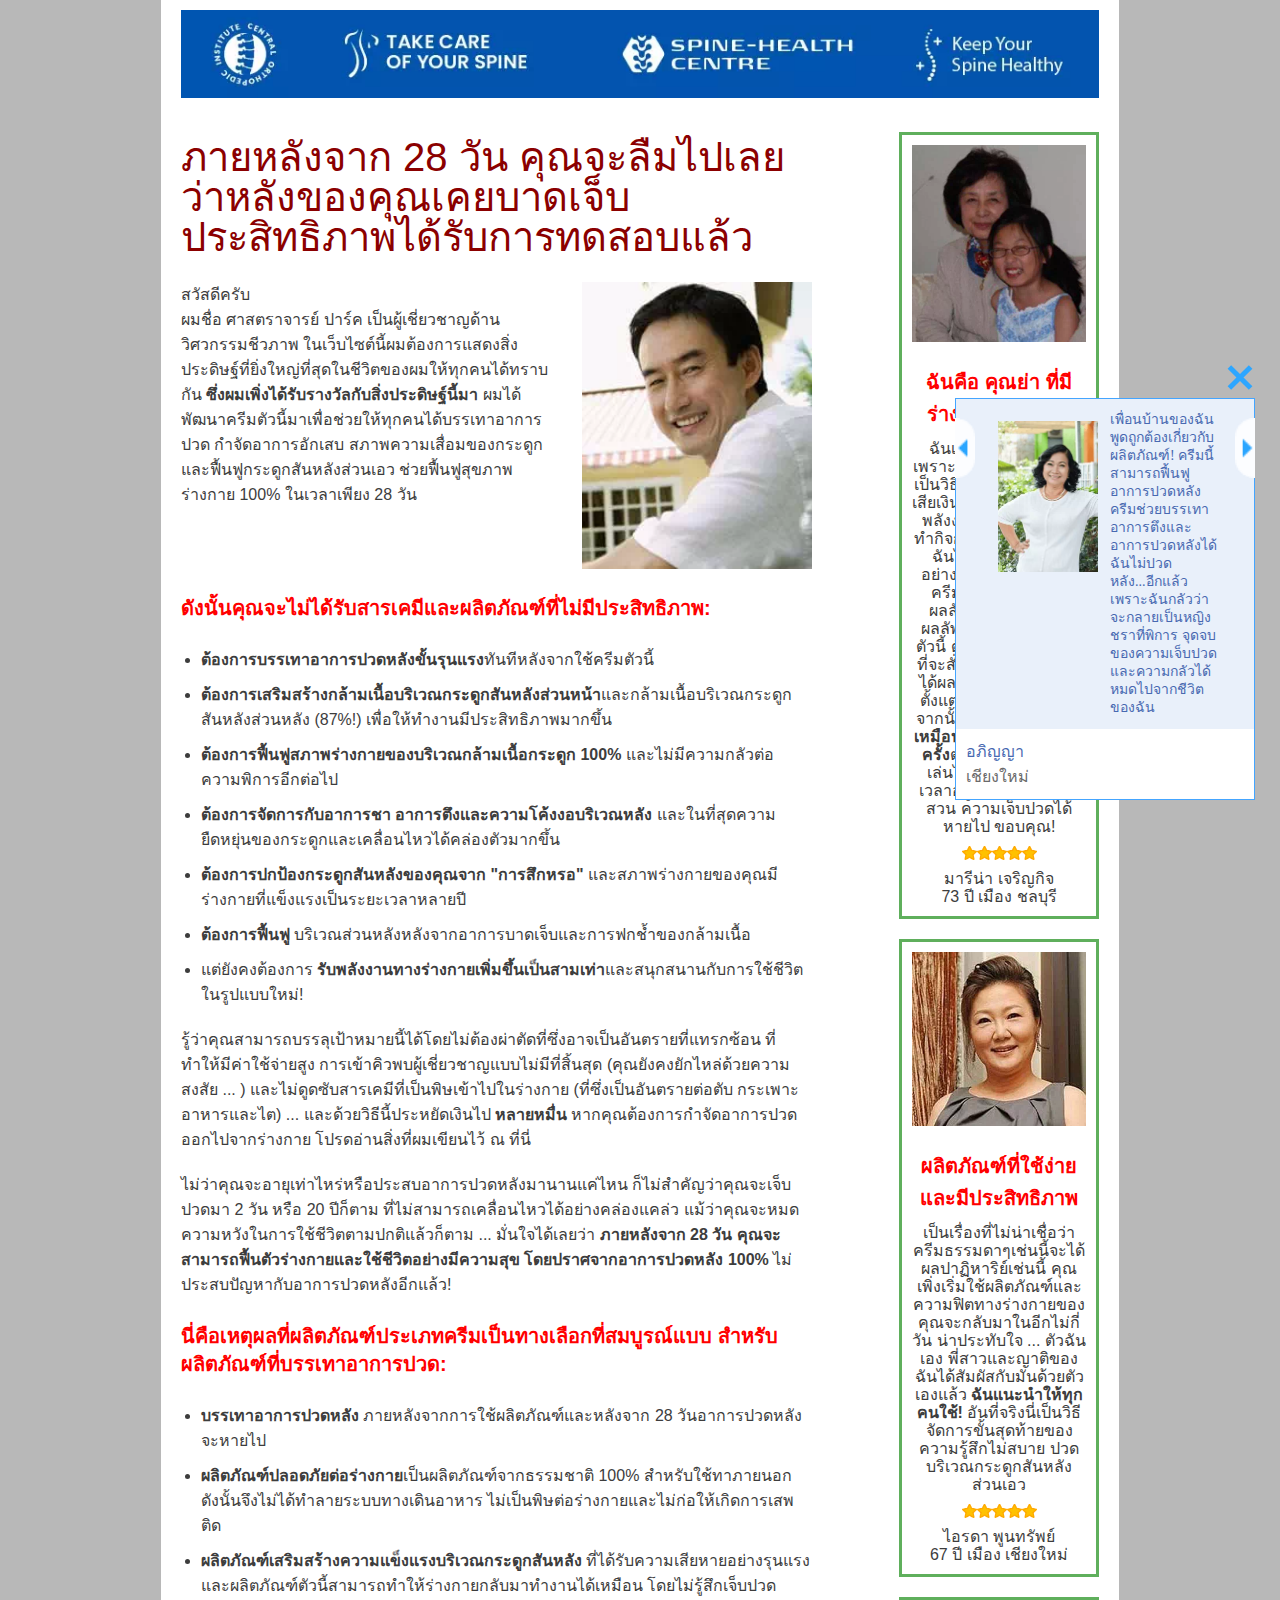
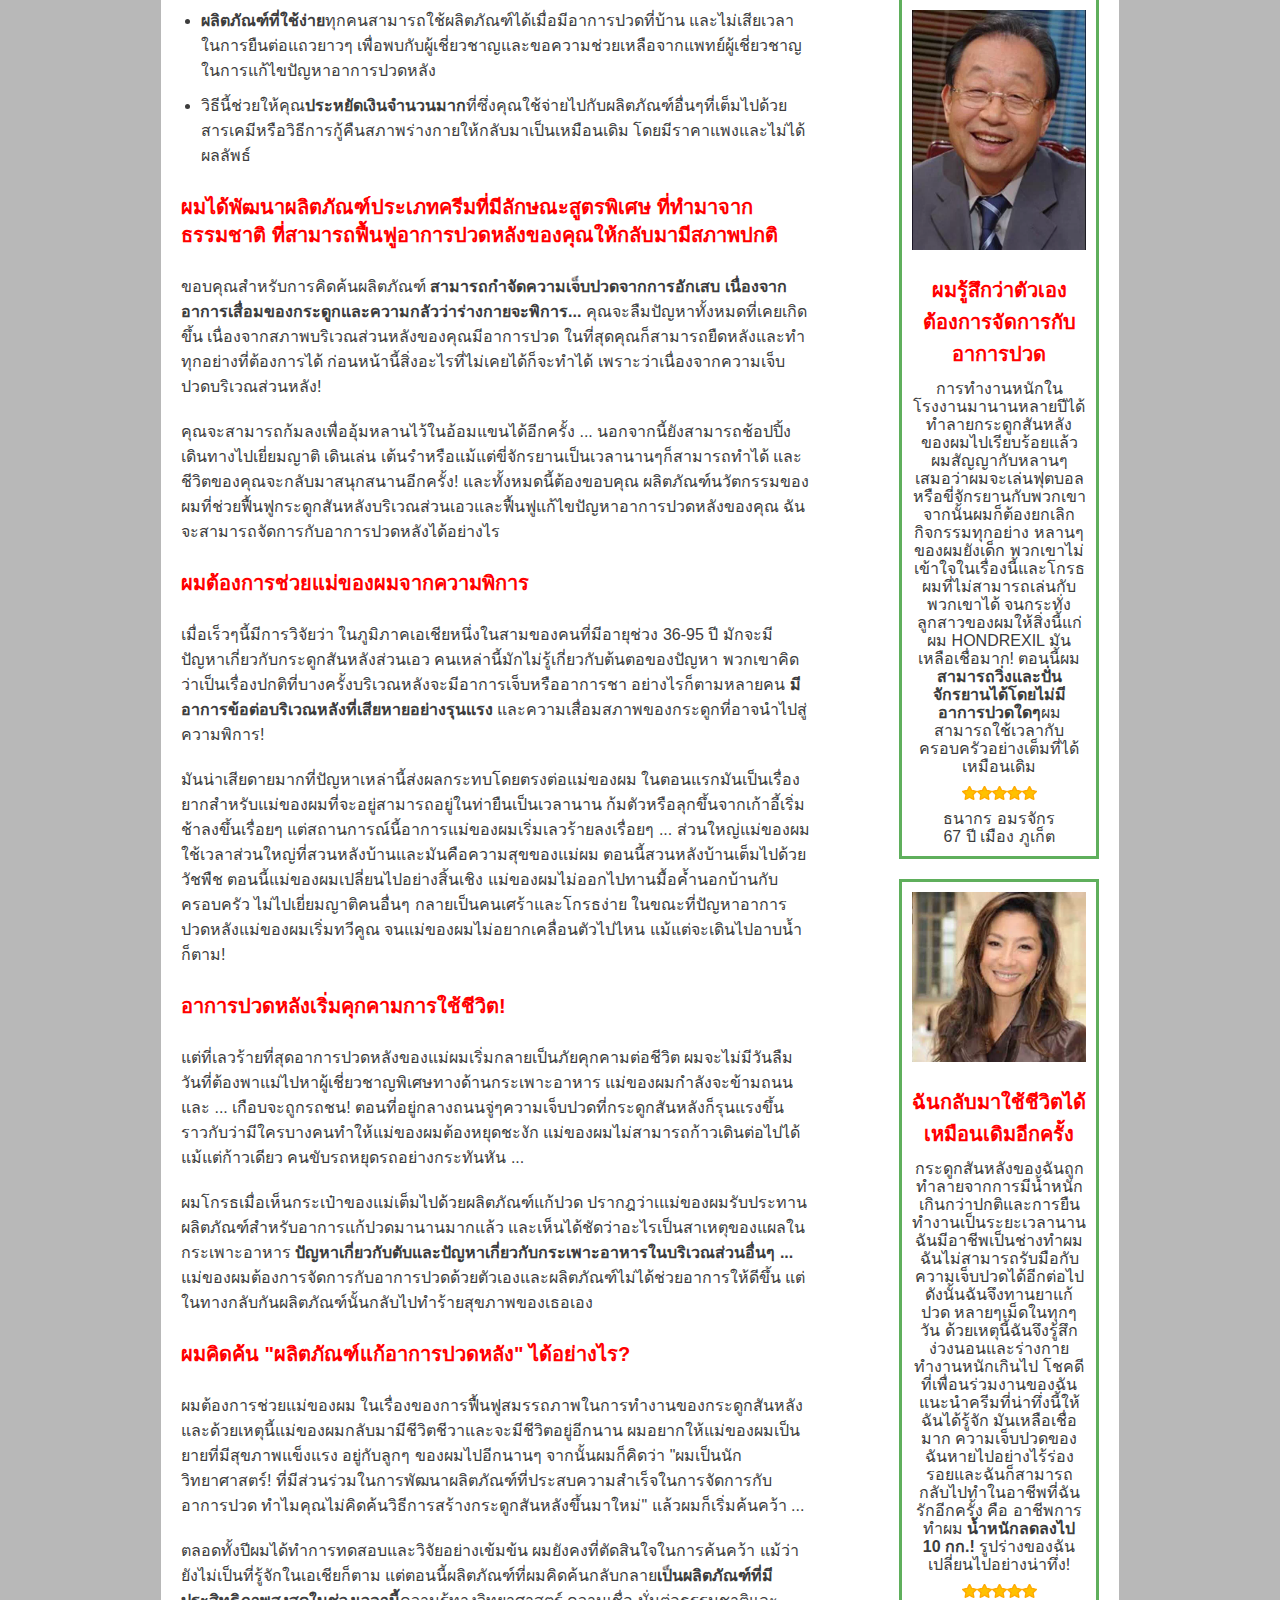
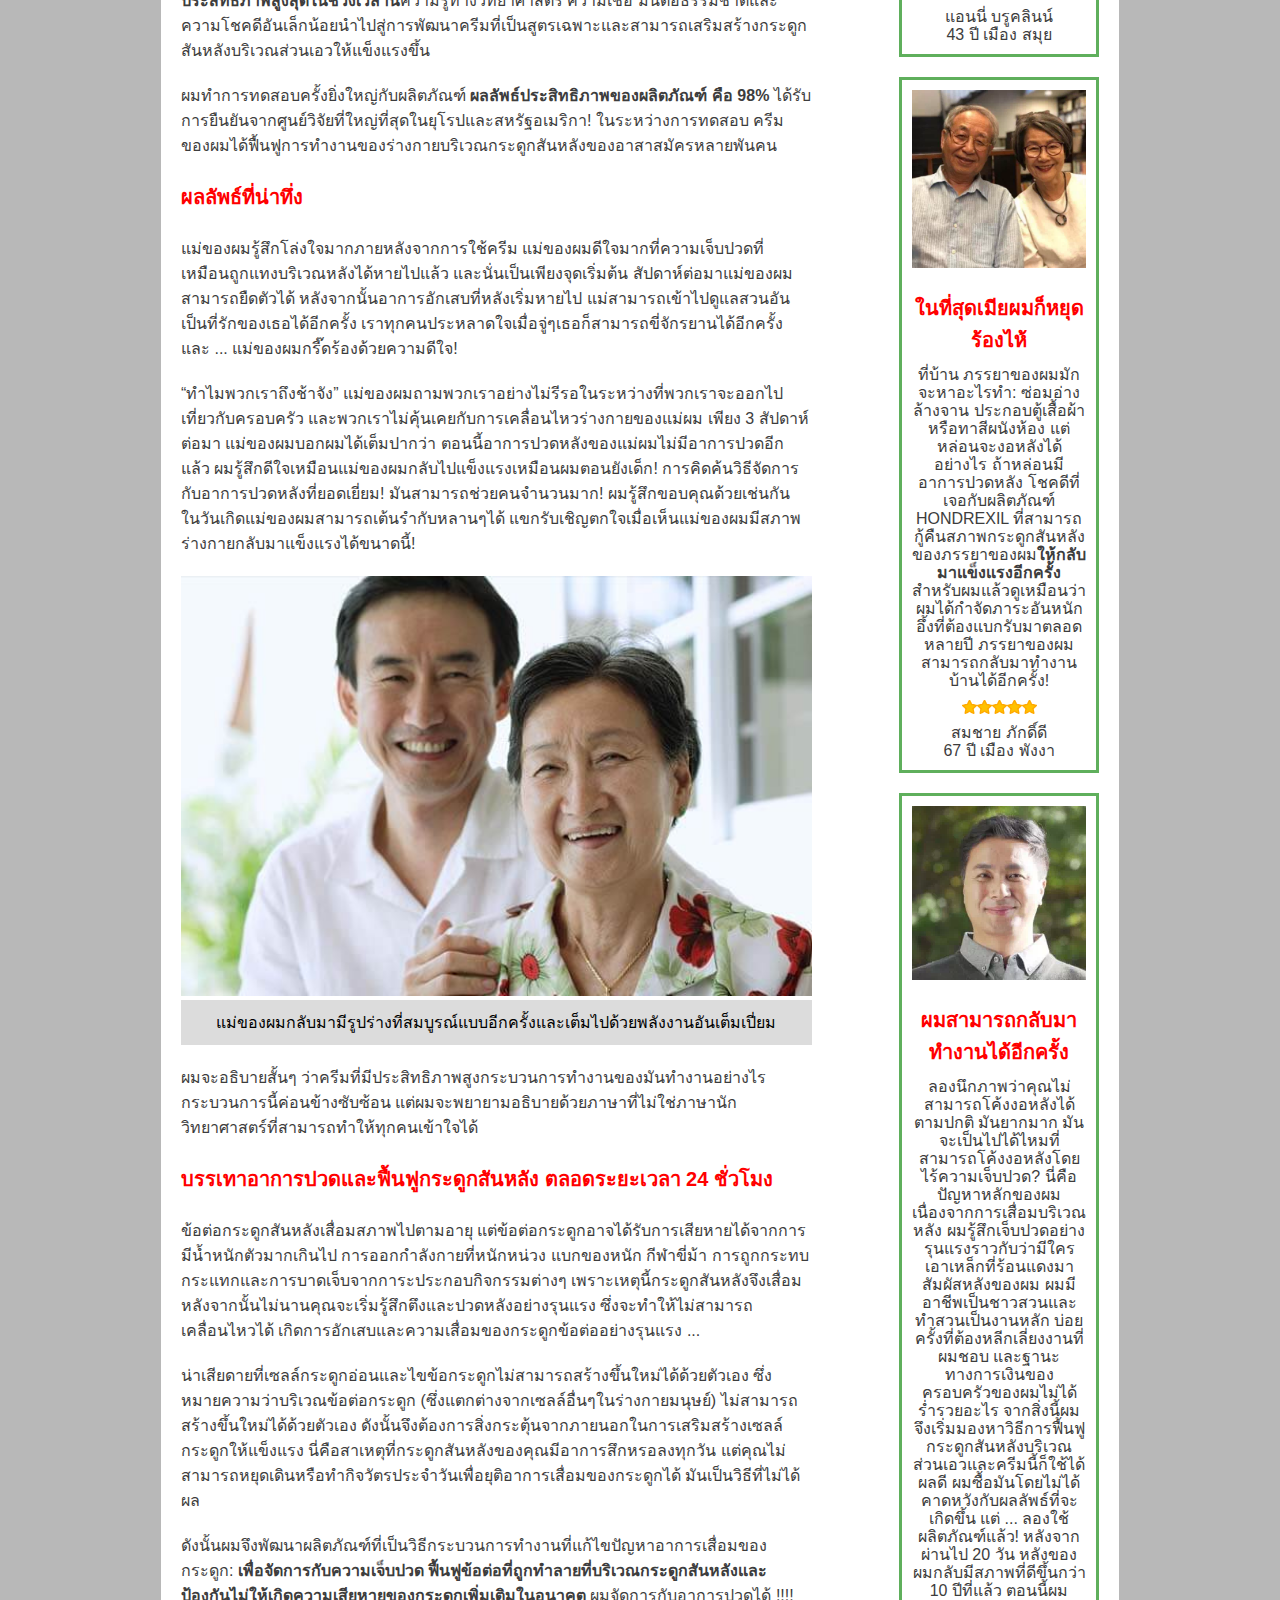
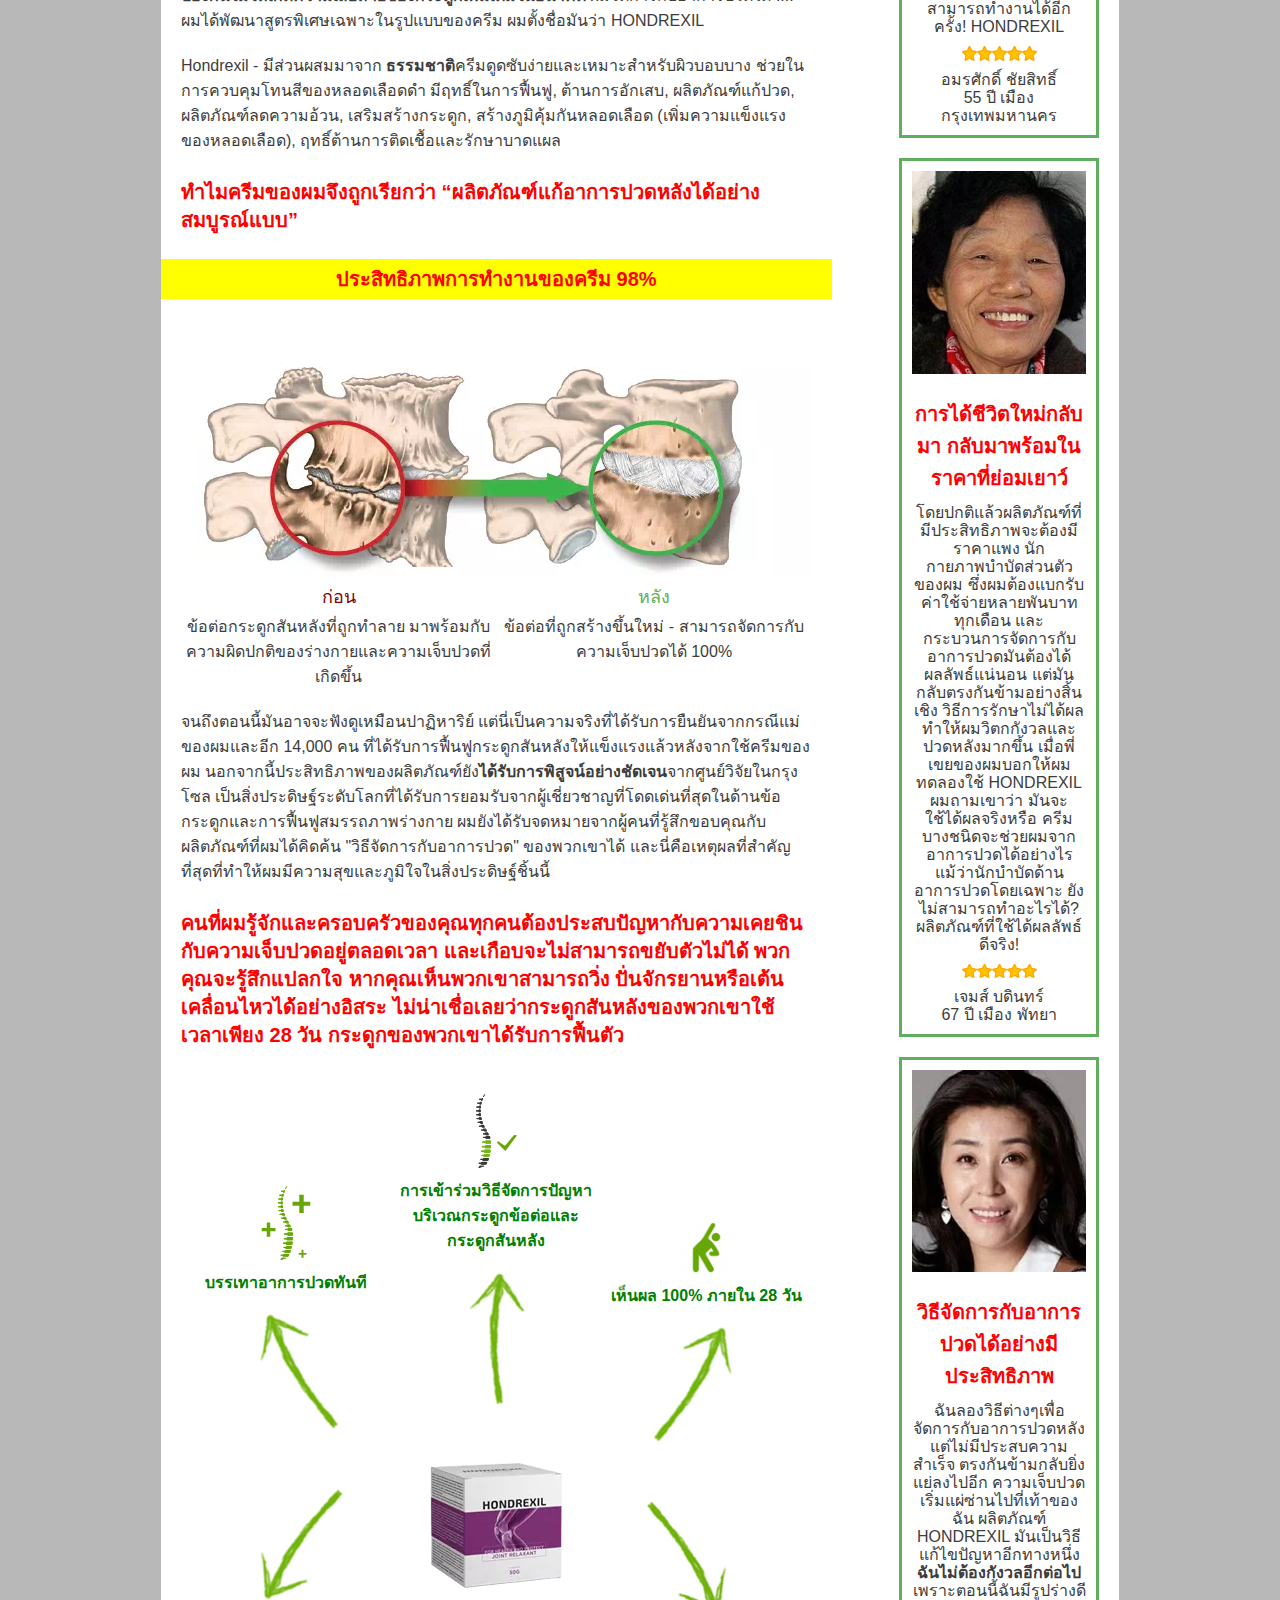
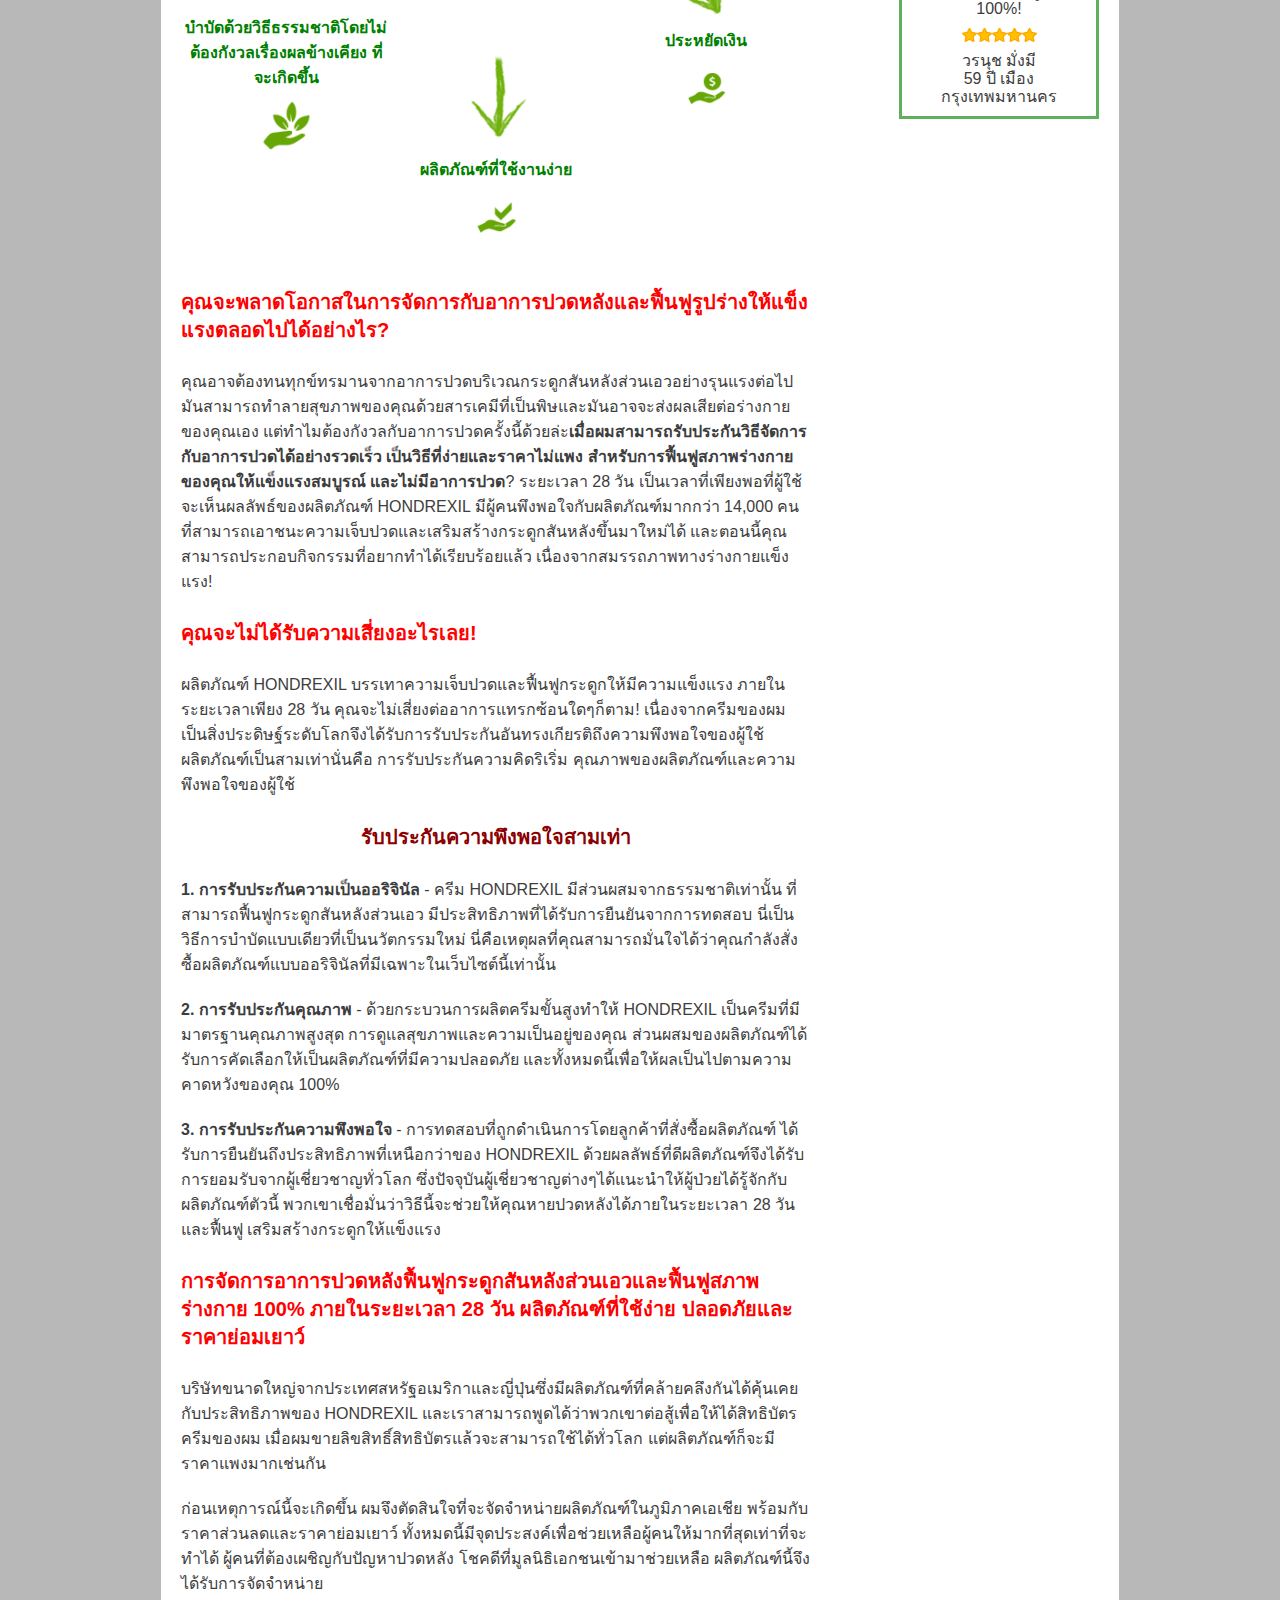
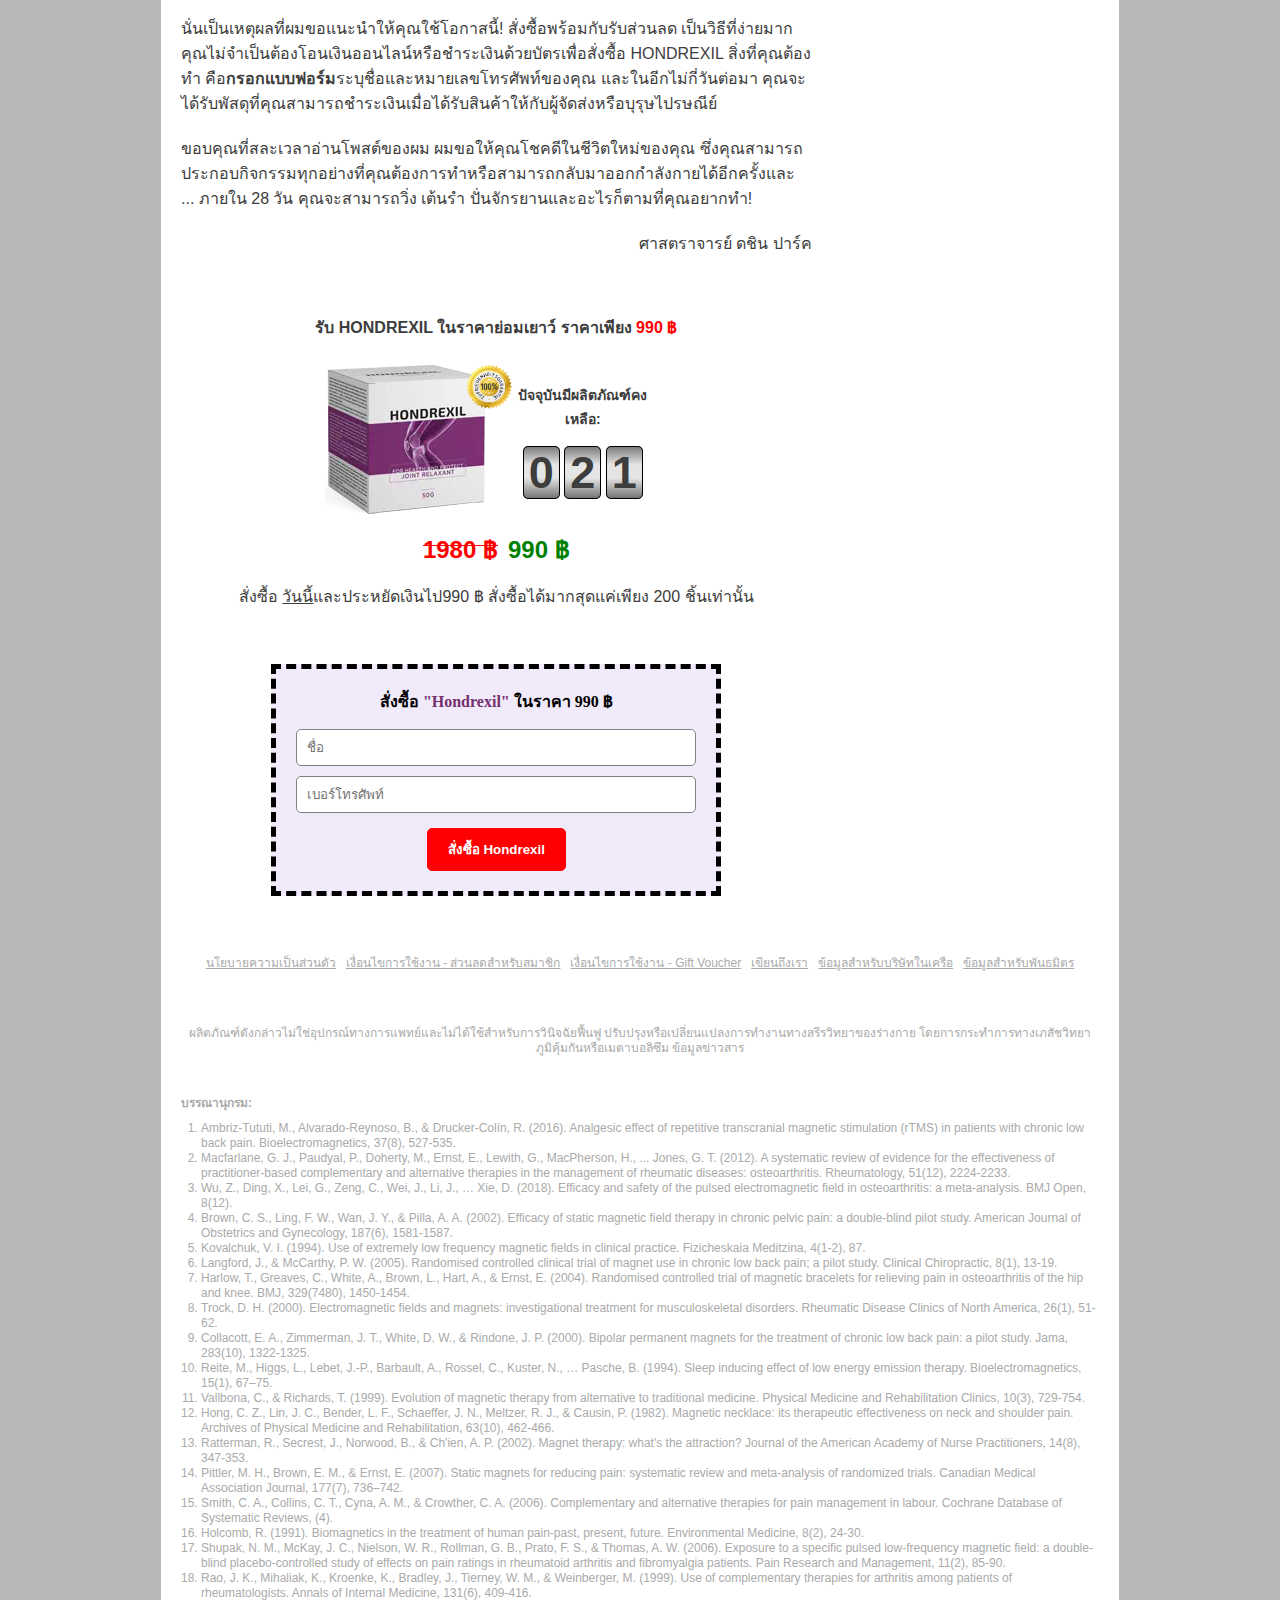
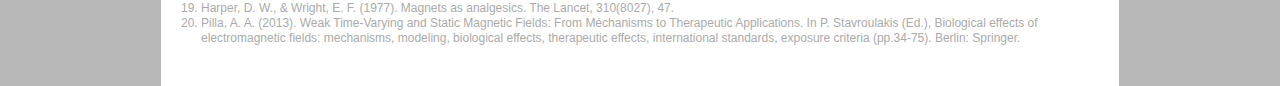
<file: index.html>
<!DOCTYPE html>
<html lang="th">
<head>
    <meta charset="UTF-8">
    <meta name="viewport" content="width=device-width, user-scalable=no, initial-scale=1.0, maximum-scale=1.0, minimum-scale=1.0">
    <meta http-equiv="X-UA-Compatible" content="ie=edge">
    <meta name="viewport" content="width=device-width, initial-scale=1.0">
    <title>ซื้อ Hondrexil ได้ในราคาไม่แพง. ราคา, ความเห็นของผู้ใช้, สั่งซื้อ Hondrexil เลยตอนนี้!</title>
    <link rel="icon" href="images/favicon.ico">
    <link rel="stylesheet" type="text/css" href="css/styles.css">
</head>

<body>
<div class="template_index ltr webp">
    <div class="container">
        <header class="container__header">
            <div class="x-image-medical-sp position-left hide-mobile  left">
                <picture>
                    <source type="image/webp" srcset="images/logotypy2.webp">
                    <img class="image-img " src="images/logotypy2.jpg" alt="img"></picture>
                <div class="text-container"></div>
            </div>
        </header>

        <div class="container__wrapper ">
            <div class="container__wrapper--left">
                <div class="container__wrapper--main">
                    <div class="x-sticky_bar_1-on-medical-sp  hide-desktop sticky_bar">
                        <div class="b1 fly-box">
                            <div class="box ">
                                <span class="ico"></span>
                                <p><span class="count">222</span> คน กำลังเข้าชมเว็บไซต์</p>
                            </div>
                        </div>
                    </div>
                    <div class="sticky_bar1-on"></div>

                    <div class="x-small_prof-medical-sp  hide-desktop left">
                        <div class="box-prof">
                            <picture>
                                <source type="image/webp" srcset="images/doctor-avatar.webp">
                                <img class="article-img" src="images/doctor-avatar.jpg" alt="img"></picture>
                            <div class="article-text"><p>ศาสตราจารย์ ดชิน ปาร์ค</p></div>
                        </div>
                    </div>
                    <h1 class="x-h1-medical-sp hide-desktop left inL_268611"> ภายหลังจาก 28 วัน
                        คุณจะลืมไปเลยว่าหลังของคุณเคยบาดเจ็บ ประสิทธิภาพได้รับการทดสอบแล้ว </h1>
                    <div class="x-comment_popup-medical-sp left  hide-mobile ">
                        <span class="popup-close"></span>
                        <div class="carousel">
                            <div class="btn-bar">
                                <div class="buttons"></div>
                            </div>
                            <div class="slides">
                                <div class="slide">
                                    <div class="quoteContainer">
                                        <table>
                                            <tbody>
                                            <tr>
                                                <td class="inL_435161">
                                                    <div class="imagesSlider">
                                                        <picture>
                                                            <source type="image/webp" srcset="images/grazyna.webp">
                                                            <img src="images/grazyna.PNG" alt="img"></picture>
                                                    </div>
                                                </td>
                                                <td>
                                                    <div class="quote-phrase">
                                                        <p>เพื่อนบ้านของฉันพูดถูกต้องเกี่ยวกับผลิตภัณฑ์!
                                                            ครีมนี้สามารถฟื้นฟูอาการปวดหลัง
                                                            ครีมช่วยบรรเทาอาการตึงและอาการปวดหลังได้
                                                            ฉันไม่ปวดหลัง...อีกแล้ว
                                                            เพราะฉันกลัวว่าจะกลายเป็นหญิงชราที่พิการ
                                                            จุดจบของความเจ็บปวดและความกลัวได้หมดไปจากชีวิตของฉัน</p>
                                                    </div>
                                                </td>
                                            </tr>
                                            </tbody>
                                        </table>
                                    </div>
                                    <div class="inL_659174"></div>
                                    <div class="authorContainer">
                                        <div class="quote-author"><p>อภิญญา</p></div>
                                        <div class="quote-author-country"><p>เชียงใหม่</p></div>
                                    </div>
                                </div>
                                <div class="slide">
                                    <div class="quoteContainer">
                                        <table>
                                            <tbody>
                                            <tr>
                                                <td class="inL_401858">
                                                    <div class="imagesSlider">
                                                        <picture>
                                                            <source type="image/webp" srcset="images/katarzyna.webp">
                                                            <img src="images/katarzyna.PNG" alt="img"></picture>
                                                    </div>
                                                </td>
                                                <td>
                                                    <div class="quote-phrase">
                                                        <p>
                                                            ฉันมีหลังที่แข็งแรงและมีความปรารถนาที่จะใช้ชีวิตอย่างเต็มที่อีกครั้ง
                                                            ฉันสามารถเดินเล่นกับหลานๆ
                                                            ออกไปซื้อของหรือขี่จักรยานได้อีกครั้ง!
                                                            สามารถกลับมาใช้ชีวิตได้ตามปกติโดยไม่ปวดหลังอีกแล้ว</p>
                                                    </div>
                                                </td>
                                            </tr>
                                            </tbody>
                                        </table>
                                    </div>
                                    <div class="inL_177469"></div>
                                    <div class="authorContainer">
                                        <div class="quote-author"><p>ไลลา </p></div>
                                        <div class="quote-author-country"><p>พัทยา</p></div>
                                    </div>
                                </div>
                                <div class="slide">
                                    <div class="quoteContainer">
                                        <table>
                                            <tbody>
                                            <tr>
                                                <td class="inL_953230">
                                                    <div class="imagesSlider">
                                                        <picture>
                                                            <source type="image/webp" srcset="images/andrzej.webp">
                                                            <img src="images/andrzej.PNG" alt="img"></picture>
                                                    </div>
                                                </td>
                                                <td>
                                                    <div class="quote-phrase">
                                                        <p>ฉันไม่สามารถทำสวน
                                                            ขี่จักรยานหรือแม้กระทั่งลุกขึ้นจากเก้าอี้ได้เลย
                                                            เนื่องจากฉันมีอาการปวดเมื่อยขั้นรุนแรง
                                                            ฉันจึงตัดสินใจใช้ผลิตภัณฑ์ HONDREXIL
                                                            ฉันจะพูดแค่สั้นๆเท่านั้น
                                                            ฉันกลับมามีชีวิตปกติได้อีกครั้ง!</p>
                                                    </div>
                                                </td>
                                            </tr>
                                            </tbody>
                                        </table>
                                    </div>
                                    <div class="inL_104693"></div>
                                    <div class="authorContainer">
                                        <div class="quote-author"><p>สุชาติ </p></div>
                                        <div class="quote-author-country"><p>กรุงเทพมหานคร</p></div>
                                    </div>
                                </div>
                                <div class="slide">
                                    <div class="quoteContainer">
                                        <table>
                                            <tbody>
                                            <tr>
                                                <td class="inL_990577">
                                                    <div class="imagesSlider">
                                                        <picture>
                                                            <source type="image/webp" srcset="images/monika.webp">
                                                            <img src="images/monika.PNG" alt="img"></picture>
                                                    </div>
                                                </td>
                                                <td>
                                                    <div class="quote-phrase">
                                                        <p>มันเยี่ยมมาก อาการปวดกระดูกสันหลังทำให้ชีวิตของฉันแย่ลงมาก
                                                            แต่ตอนนี้ฉันร่างกายของฉันมีพลังงานมากขึ้นและมองโลกในแง่ดีมากขึ้น
                                                            ฉันรู้สึกว่าร่างกายกลับไปเหมือนเด็กอีกครั้ง
                                                            ความสุขในการใช้ชีวิตได้กลับมาหาฉันอีกครั้ง!</p>
                                                    </div>
                                                </td>
                                            </tr>
                                            </tbody>
                                        </table>
                                    </div>
                                    <div class="inL_355034"></div>
                                    <div class="authorContainer">
                                        <div class="quote-author"><p>พรทิพย์</p></div>
                                        <div class="quote-author-country"><p>ภูเก็ต</p></div>
                                    </div>
                                </div>
                                <div class="slide">
                                    <div class="quoteContainer">
                                        <table>
                                            <tbody>
                                            <tr>
                                                <td class="inL_661631">
                                                    <div class="imagesSlider">
                                                        <picture>
                                                            <source type="image/webp" srcset="images/martyna.webp">
                                                            <img src="images/martyna.PNG" alt="img"></picture>
                                                    </div>
                                                </td>
                                                <td>
                                                    <div class="quote-phrase">
                                                        <p>ปัญหาปวดหลังย้อนกลับมาทำลายชีวิตของผม
                                                            แต่ทั้งหมดนี้กลายเป็นอดีต! ต้องขอบคุณ HONDREXIL
                                                            ที่ทำให้สภาพร่างกายของผมกลับมามีสุขภาพดีอีกครั้ง -
                                                            ผมรู้สึกเหมือนอายุ 25 ปีอีกครั้ง</p>
                                                    </div>
                                                </td>
                                            </tr>
                                            </tbody>
                                        </table>
                                    </div>
                                    <div class="inL_985066"></div>
                                    <div class="authorContainer">
                                        <div class="quote-author"><p>วรจักร</p></div>
                                        <div class="quote-author-country"><p>สุโขทัย</p></div>
                                    </div>
                                </div>
                                <div class="slide">
                                    <div class="quoteContainer">
                                        <table>
                                            <tbody>
                                            <tr>
                                                <td class="inL_833688">
                                                    <div class="imagesSlider">
                                                        <picture>
                                                            <source type="image/webp" srcset="images/anna.webp">
                                                            <img src="images/anna.PNG" alt="img"></picture>
                                                    </div>
                                                </td>
                                                <td>
                                                    <div class="quote-phrase">
                                                        <p>ประสิทธิภาพของครีมที่น่าทึ่ง ได้ช่วยชีวิตฉันไว้!
                                                            ฉันไม่รู้สึกเจ็บปวดอีกต่อไปและสามารถทำงานได้อย่างปกติ
                                                            ฉันไม่จำเป็นต้องประหยัดเงินอีกต่อไป โล่งใจจริง!</p>
                                                    </div>
                                                </td>
                                            </tr>
                                            </tbody>
                                        </table>
                                    </div>
                                    <div class="inL_50512"></div>
                                    <div class="authorContainer">
                                        <div class="quote-author"><p>พิศมัย</p></div>
                                        <div class="quote-author-country"><p>เชียงราย</p></div>
                                    </div>
                                </div>
                                <div class="slide">
                                    <div class="quoteContainer">
                                        <table>
                                            <tbody>
                                            <tr>
                                                <td class="inL_983517">
                                                    <div class="imagesSlider">
                                                        <picture>
                                                            <source type="image/webp" srcset="images/ilona.webp">
                                                            <img src="images/ilona.PNG" alt="img"></picture>
                                                    </div>
                                                </td>
                                                <td>
                                                    <div class="quote-phrase">
                                                        <p>คุณรู้ไหมว่าฉันชอบอะไรกับผลิตภัณฑ์มากที่สุด? HONDREXIL
                                                            ใช้งานได้อย่างมีประสิทธิภาพ และยังเป็นสารสกัดจากธรรมชาติ
                                                            100% ใช้แล้ว
                                                            ไม่มีผลข้างเคียง
                                                            เป็นวิธีในการเสริมสร้างกระดูกสันหลังให้กับผู้ที่มีปัญหา</p>
                                                    </div>
                                                </td>
                                            </tr>
                                            </tbody>
                                        </table>
                                    </div>
                                    <div class="inL_238074"></div>
                                    <div class="authorContainer">
                                        <div class="quote-author"><p>ไดอาน่า</p></div>
                                        <div class="quote-author-country"><p>น่าน</p></div>
                                    </div>
                                </div>
                                <div class="slide">
                                    <div class="quoteContainer">
                                        <table>
                                            <tbody>
                                            <tr>
                                                <td class="inL_739258">
                                                    <div class="imagesSlider">
                                                        <picture>
                                                            <source type="image/webp" srcset="images/marek.webp">
                                                            <img src="images/marek.PNG" alt="img"></picture>
                                                    </div>
                                                </td>
                                                <td>
                                                    <div class="quote-phrase">
                                                        <p>
                                                            กระดูกสันหลังของผมได้ถูกทำลายเรียบร้อยแล้วและผมรู้สึกเหมือนเข้าสู่วัยชรา
                                                            มีเพียง HONDREXIL
                                                            เท่านั้นที่ช่วยให้ผมกลับมาใช้ชีวิตได้ปกติอีกครั้ง
                                                            ทางกายภาพ ตอนนี้ผมสามารถเคลื่อนไหวได้โดยไม่เจ็บปวด
                                                            และไม่มีความกลัวอีกแล้วว่าผมจะกลายเป็นคนพิการ</p>
                                                    </div>
                                                </td>
                                            </tr>
                                            </tbody>
                                        </table>
                                    </div>
                                    <div class="inL_219923"></div>
                                    <div class="authorContainer">
                                        <div class="quote-author"><p>กฤษณเทพ</p></div>
                                        <div class="quote-author-country"><p>กรุงเทพมหานคร</p></div>
                                    </div>
                                </div>
                            </div>
                        </div>
                    </div>
                    <h1 class="x-h1-medical-sp hide-mobile left inL_411516"> ภายหลังจาก 28 วัน
                        คุณจะลืมไปเลยว่าหลังของคุณเคยบาดเจ็บ ประสิทธิภาพได้รับการทดสอบแล้ว </h1>
                    <div class="x-scroll_box-medical-sp scroll_box  hide-desktop">
                        <p>ข้อมูลเพิ่มเติม</p>
                    </div>

                    <div class="x-profesor_box-medical-sp left  hide-desktop">
                        <picture>
                            <source type="image/webp" srcset="images/doctor-avatar.webp">
                            <img class="img left inL_589578" src="images/doctor-avatar.jpg" alt="img"></picture>
                        <div class="text"><p><b>สวัสดีครับ</b></p>
                            <p>ผมชื่อ ศาสตราจารย์ ปาร์ค เป็นผู้เชี่ยวชาญด้านวิศวกรรมชีวภาพ
                                ในเว็บไซต์นี้ผมต้องการแสดงสิ่งประดิษฐ์ที่ยิ่งใหญ่ที่สุดในชีวิตของผมให้ทุกคนได้ทราบกัน<b>ซึ่งผมเพิ่งได้รับรางวัลกับสิ่งประดิษฐ์นี้มา</b>ผมได้พัฒนาครีมตัวนี้มาเพื่อช่วยให้ทุกคนได้บรรเทาอาการปวด
                                กำจัดอาการอักเสบ สภาพความเสื่อมของกระดูกและฟื้นฟูกระดูกสันหลังส่วนเอว
                                ช่วยฟื้นฟูสุขภาพร่างกาย 100% ในเวลาเพียง 28 วัน</p></div>
                        <div class="inL_756940"></div>
                    </div>

                    <div class="x-profesor_box-medical-sp left hide-mobile ">
                        <picture>
                            <source type="image/webp" srcset="images/doctor.webp">
                            <img class="img right inL_502123" src="images/doctor.jpg" alt="img"></picture>
                        <div class="text"><p>สวัสดีครับ</p>
                            <p>ผมชื่อ ศาสตราจารย์ ปาร์ค เป็นผู้เชี่ยวชาญด้านวิศวกรรมชีวภาพ
                                ในเว็บไซต์นี้ผมต้องการแสดงสิ่งประดิษฐ์ที่ยิ่งใหญ่ที่สุดในชีวิตของผมให้ทุกคนได้ทราบกัน
                                <b>ซึ่งผมเพิ่งได้รับรางวัลกับสิ่งประดิษฐ์นี้มา </b>
                                ผมได้พัฒนาครีมตัวนี้มาเพื่อช่วยให้ทุกคนได้บรรเทาอาการปวด กำจัดอาการอักเสบ
                                สภาพความเสื่อมของกระดูกและฟื้นฟูกระดูกสันหลังส่วนเอว ช่วยฟื้นฟูสุขภาพร่างกาย 100%
                                ในเวลาเพียง 28 วัน</p></div>
                        <div class="inL_290816"></div>
                    </div>
                    <h2 class="x-h2-medical-sp hide-mobile left inL_814993">
                        ดังนั้นคุณจะไม่ได้รับสารเคมีและผลิตภัณฑ์ที่ไม่มีประสิทธิภาพ: </h2>
                    <h2 class="x-h2-medical-sp hide-desktop left inL_335457">
                        ดังนั้นคุณจะไม่ได้รับสารเคมีและผลิตภัณฑ์ที่ไม่มีประสิทธิภาพ: </h2>
                    <ul class="x-ul_list-medical-sp left">
                        <li><p><b>ต้องการบรรเทาอาการปวดหลังขั้นรุนแรง</b>ทันทีหลังจากใช้ครีมตัวนี้
                        </p></li>
                        <li><p><b>ต้องการเสริมสร้างกล้ามเนื้อบริเวณกระดูกสันหลังส่วนหน้า</b>และกล้ามเนื้อบริเวณกระดูกสันหลังส่วนหลัง
                            (87%!) เพื่อให้ทำงานมีประสิทธิภาพมากขึ้น</p></li>
                        <li><p><b>ต้องการฟื้นฟูสภาพร่างกายของบริเวณกล้ามเนื้อกระดูก 100%</b>
                            และไม่มีความกลัวต่อความพิการอีกต่อไป
                        </p></li>
                        <li><p><b>ต้องการจัดการกับอาการชา อาการตึงและความโค้งงอบริเวณหลัง</b>
                            และในที่สุดความยืดหยุ่นของกระดูกและเคลื่อนไหวได้คล่องตัวมากขึ้น</p></li>
                        <li><p><b>ต้องการปกป้องกระดูกสันหลังของคุณจาก "การสึกหรอ"</b>
                            และสภาพร่างกายของคุณมีร่างกายที่แข็งแรงเป็นระยะเวลาหลายปี</p></li>
                        <li><p><b>ต้องการฟื้นฟู</b> บริเวณส่วนหลังหลังจากอาการบาดเจ็บและการฟกช้ำของกล้ามเนื้อ</p></li>
                        <li><p>แต่ยังคงต้องการ <b>รับพลังงานทางร่างกายเพิ่มขึ้นเป็นสามเท่า</b>และสนุกสนานกับการใช้ชีวิตในรูปแบบใหม่!
                        </p></li>
                    </ul>
                    <div class="x-p-medical-sp inL_573123">
                        <p>รู้ว่าคุณสามารถบรรลุเป้าหมายนี้ได้โดยไม่ต้องผ่าตัดที่ซึ่งอาจเป็นอันตรายที่แทรกซ้อน
                            ที่ทำให้มีค่าใช้จ่ายสูง การเข้าคิวพบผู้เชี่ยวชาญแบบไม่มีที่สิ้นสุด
                            (คุณยังคงยักไหล่ด้วยความสงสัย ... ) และไม่ดูดซับสารเคมีที่เป็นพิษเข้าไปในร่างกาย
                            (ที่ซึ่งเป็นอันตรายต่อตับ กระเพาะอาหารและไต) ... และด้วยวิธีนี้ประหยัดเงินไป
                            <b>หลายหมื่น</b> หากคุณต้องการกำจัดอาการปวดออกไปจากร่างกาย โปรดอ่านสิ่งที่ผมเขียนไว้ ณ
                            ที่นี่</p>
                    </div>
                    <div class="x-p-medical-sp inL_334669">
                        <p>ไม่ว่าคุณจะอายุเท่าไหร่หรือประสบอาการปวดหลังมานานแค่ไหน ก็ไม่สำคัญว่าคุณจะเจ็บปวดมา 2 วัน
                            หรือ 20 ปีก็ตาม ที่ไม่สามารถเคลื่อนไหวได้อย่างคล่องแคล่ว
                            แม้ว่าคุณจะหมดความหวังในการใช้ชีวิตตามปกติแล้วก็ตาม ... มั่นใจได้เลยว่า <b>ภายหลังจาก 28 วัน
                                คุณจะสามารถฟื้นตัวร่างกายและใช้ชีวิตอย่างมีความสุข โดยปราศจากอาการปวดหลัง 100% </b>ไม่ประสบปัญหากับอาการปวดหลังอีกแล้ว!
                        </p></div>
                    <h2 class="x-h2-medical-sp hide-desktop left inL_809616">
                        นี่คือเหตุผลที่ผลิตภัณฑ์ประเภทครีมเป็นทางเลือกที่สมบูรณ์แบบ
                        สำหรับผลิตภัณฑ์ที่บรรเทาอาการปวด: </h2>
                    <h2 class="x-h2-medical-sp hide-mobile left inL_604625">
                        นี่คือเหตุผลที่ผลิตภัณฑ์ประเภทครีมเป็นทางเลือกที่สมบูรณ์แบบ
                        สำหรับผลิตภัณฑ์ที่บรรเทาอาการปวด: </h2>
                    <ul class="x-ul_list-medical-sp left">
                        <li><p><b>บรรเทาอาการปวดหลัง</b> ภายหลังจากการใช้ผลิตภัณฑ์และหลังจาก 28 วันอาการปวดหลังจะหายไป
                        </p></li>
                        <li><p><b>ผลิตภัณฑ์ปลอดภัยต่อร่างกาย</b>เป็นผลิตภัณฑ์จากธรรมชาติ 100% สำหรับใช้ทาภายนอก
                            ดังนั้นจึงไม่ได้ทำลายระบบทางเดินอาหาร ไม่เป็นพิษต่อร่างกายและไม่ก่อให้เกิดการเสพติด</p></li>
                        <li><p><b>ผลิตภัณฑ์เสริมสร้างความแข็งแรงบริเวณกระดูกสันหลัง</b>
                            ที่ได้รับความเสียหายอย่างรุนแรงและผลิตภัณฑ์ตัวนี้สามารถทำให้ร่างกายกลับมาทำงานได้เหมือน
                            โดยไม่รู้สึกเจ็บปวด</p></li>
                        <li><p><b>ผลิตภัณฑ์ที่ใช้ง่าย</b>ทุกคนสามารถใช้ผลิตภัณฑ์ได้เมื่อมีอาการปวดที่บ้าน
                            และไม่เสียเวลาในการยืนต่อแถวยาวๆ
                            เพื่อพบกับผู้เชี่ยวชาญและขอความช่วยเหลือจากแพทย์ผู้เชี่ยวชาญในการแก้ไขปัญหาอาการปวดหลัง</p>
                        </li>
                        <li><p>วิธีนี้ช่วยให้คุณ<b>ประหยัดเงินจำนวนมาก</b>ที่ซึ่งคุณใช้จ่ายไปกับผลิตภัณฑ์อื่นๆที่เต็มไปด้วยสารเคมีหรือวิธีการกู้คืนสภาพร่างกายให้กลับมาเป็นเหมือนเดิม
                            โดยมีราคาแพงและไม่ได้ผลลัพธ์</p></li>
                    </ul>
                    <h2 class="x-h2-medical-sp left inL_477653"> ผมได้พัฒนาผลิตภัณฑ์ประเภทครีมที่มีลักษณะสูตรพิเศษ
                        ที่ทำมาจากธรรมชาติ ที่สามารถฟื้นฟูอาการปวดหลังของคุณให้กลับมามีสภาพปกติ </h2>
                    <div class="x-p-medical-sp inL_231847">
                        <p>ขอบคุณสำหรับการคิดค้นผลิตภัณฑ์ <b>สามารถกำจัดความเจ็บปวดจากการอักเสบ
                            เนื่องจากอาการเสื่อมของกระดูกและความกลัวว่าร่างกายจะพิการ... </b>คุณจะลืมปัญหาทั้งหมดที่เคยเกิดขึ้น
                            เนื่องจากสภาพบริเวณส่วนหลังของคุณมีอาการปวด
                            ในที่สุดคุณก็สามารถยืดหลังและทำทุกอย่างที่ต้องการได้
                            ก่อนหน้านี้สิ่งอะไรที่ไม่เคยได้ก็จะทำได้ เพราะว่าเนื่องจากความเจ็บปวดบริเวณส่วนหลัง!</p>
                    </div>
                    <div class="x-p-medical-sp inL_300948">
                        <p>คุณจะสามารถก้มลงเพื่ออุ้มหลานไว้ในอ้อมแขนได้อีกครั้ง ... นอกจากนี้ยังสามารถช้อปปิ้ง
                            เดินทางไปเยี่ยมญาติ เดินเล่น เต้นรำหรือแม้แต่ขี่จักรยานเป็นเวลานานๆก็สามารถทำได้
                            และชีวิตของคุณจะกลับมาสนุกสนานอีกครั้ง! และทั้งหมดนี้ต้องขอบคุณ
                            ผลิตภัณฑ์นวัตกรรมของผมที่ช่วยฟื้นฟูกระดูกสันหลังบริเวณส่วนเอวและฟื้นฟูแก้ไขปัญหาอาการปวดหลังของคุณ
                            ฉันจะสามารถจัดการกับอาการปวดหลังได้อย่างไร<b></b></p></div>
                    <h2 class="x-h2-medical-sp left inL_923144"> ผมต้องการช่วยแม่ของผมจากความพิการ</h2>
                    <div class="x-p-medical-sp inL_224455">
                        <p>เมื่อเร็วๆนี้มีการวิจัยว่า ในภูมิภาคเอเชียหนึ่งในสามของคนที่มีอายุช่วง 36-95 ปี
                            มักจะมีปัญหาเกี่ยวกับกระดูกสันหลังส่วนเอว คนเหล่านี้มักไม่รู้เกี่ยวกับต้นตอของปัญหา
                            พวกเขาคิดว่าเป็นเรื่องปกติที่บางครั้งบริเวณหลังจะมีอาการเจ็บหรืออาการชา อย่างไรก็ตามหลายคน
                            <b>มีอาการข้อต่อบริเวณหลังที่เสียหายอย่างรุนแรง</b>
                            และความเสื่อมสภาพของกระดูกที่อาจนำไปสู่ความพิการ!</p></div>
                    <div class="x-p-medical-sp inL_464562">
                        <p>มันน่าเสียดายมากที่ปัญหาเหล่านี้ส่งผลกระทบโดยตรงต่อแม่ของผม
                            ในตอนแรกมันเป็นเรื่องยากสำหรับแม่ของผมที่จะอยู่สามารถอยู่ในท่ายืนเป็นเวลานาน
                            ก้มตัวหรือลุกขึ้นจากเก้าอี้เริ่มช้าลงขึ้นเรื่อยๆ
                            แต่สถานการณ์นี้อาการแม่ของผมเริ่มเลวร้ายลงเรื่อยๆ ...
                            ส่วนใหญ่แม่ของผมใช้เวลาส่วนใหญ่ที่สวนหลังบ้านและมันคือความสุขของแม่ผม
                            ตอนนี้สวนหลังบ้านเต็มไปด้วยวัชพืช ตอนนี้แม่ของผมเปลี่ยนไปอย่างสิ้นเชิง
                            แม่ของผมไม่ออกไปทานมื้อค้ำนอกบ้านกับครอบครัว ไม่ไปเยี่ยมญาติคนอื่นๆ
                            กลายเป็นคนเศร้าและโกรธง่าย ในขณะที่ปัญหาอาการปวดหลังแม่ของผมเริ่มทวีคูณ
                            จนแม่ของผมไม่อยากเคลื่อนตัวไปไหน แม้แต่จะเดินไปอาบน้ำก็ตาม!</p>
                    </div>
                    <h2 class="x-h2-medical-sp left inL_267021"> อาการปวดหลังเริ่มคุกคามการใช้ชีวิต! </h2>
                    <div class="x-p-medical-sp inL_536177">
                        <p>แต่ที่เลวร้ายที่สุดอาการปวดหลังของแม่ผมเริ่มกลายเป็นภัยคุกคามต่อชีวิต
                            ผมจะไม่มีวันลืมวันที่ต้องพาแม่ไปหาผู้เชี่ยวชาญพิเศษทางด้านกระเพาะอาหาร
                            แม่ของผมกำลังจะข้ามถนนและ ... เกือบจะถูกรถชน!
                            ตอนที่อยู่กลางถนนจู่ๆความเจ็บปวดที่กระดูกสันหลังก็รุนแรงขึ้นราวกับว่ามีใครบางคนทำให้แม่ของผมต้องหยุดชะงัก
                            แม่ของผมไม่สามารถก้าวเดินต่อไปได้แม้แต่ก้าวเดียว คนขับรถหยุดรถอย่างกระทันหัน ...<b></b></p>
                    </div>
                    <div class="x-p-medical-sp inL_540101">
                        <p>ผมโกรธเมื่อเห็นกระเป๋าของแม่เต็มไปด้วยผลิตภัณฑ์แก้ปวด
                            ปรากฎว่าเแม่ของผมรับประทานผลิตภัณฑ์สำหรับอาการแก้ปวดมานานมากแล้ว
                            และเห็นได้ชัดว่าอะไรเป็นสาเหตุของแผลในกระเพาะอาหาร <b>ปัญหาเกี่ยวกับตับและปัญหาเกี่ยวกับกระเพาะอาหารในบริเวณส่วนอื่นๆ
                                ... </b> แม่ของผมต้องการจัดการกับอาการปวดด้วยตัวเองและผลิตภัณฑ์ไม่ได้ช่วยอาการให้ดีขึ้น
                            แต่ในทางกลับกันผลิตภัณฑ์นั้นกลับไปทำร้ายสุขภาพของเธอเอง</p></div>
                    <h2 class="x-h2-medical-sp left inL_781196"> ผมคิดค้น "ผลิตภัณฑ์แก้อาการปวดหลัง" ได้อย่างไร?</h2>
                    <div class="x-p-medical-sp inL_607222">
                        <p>ผมต้องการช่วยแม่ของผม ในเรื่องของการฟื้นฟูสมรรถภาพในการทำงานของกระดูกสันหลัง
                            และด้วยเหตุนี้แม่ของผมกลับมามีชีวิตชีวาและจะมีชีวิตอยู่อีกนาน
                            ผมอยากให้แม่ของผมเป็นยายที่มีสุขภาพแข็งแรง อยู่กับลูกๆ ของผมไปอีกนานๆ จากนั้นผมก็คิดว่า
                            "ผมเป็นนักวิทยาศาสตร์!
                            ที่มีส่วนร่วมในการพัฒนาผลิตภัณฑ์ที่ประสบความสำเร็จในการจัดการกับอาการปวด
                            ทำไมคุณไม่คิดค้นวิธีการสร้างกระดูกสันหลังขึ้นมาใหม่" แล้วผมก็เริ่มค้นคว้า ...</p></div>
                    <div class="x-p-medical-sp inL_440332">
                        <p>ตลอดทั้งปีผมได้ทำการทดสอบและวิจัยอย่างเข้มข้น ผมยังคงที่ตัดสินใจในการค้นคว้า
                            แม้ว่ายังไม่เป็นที่รู้จักในเอเชียก็ตาม แต่ตอนนี้ผลิตภัณฑ์ที่ผมคิดค้นกลับกลาย<b>เป็นผลิตภัณฑ์ที่มีประสิทธิภาพสูงสุดในช่วงเวลานี้</b>ความรู้ทางวิทยาศาสตร์
                            ความเชื่อ
                            มั่นต่อธรรมชาติและความโชคดีอันเล็กน้อยนำไปสู่การพัฒนาครีมที่เป็นสูตรเฉพาะและสามารถเสริมสร้างกระดูกสันหลังบริเวณส่วนเอวให้แข็งแรงขึ้น
                        </p></div>
                    <div class="x-p-medical-sp inL_299521">
                        <p>ผมทำการทดสอบครั้งยิ่งใหญ่กับผลิตภัณฑ์ <b>ผลลัพธ์ประสิทธิภาพของผลิตภัณฑ์ คือ 98%</b>
                            ได้รับการยืนยันจากศูนย์วิจัยที่ใหญ่ที่สุดในยุโรปและสหรัฐอเมริกา! ในระหว่างการทดสอบ
                            ครีมของผมได้ฟื้นฟูการทำงานของร่างกายบริเวณกระดูกสันหลังของอาสาสมัครหลายพันคน
                        </p></div>
                    <h2 class="x-h2-medical-sp left inL_734445"> ผลลัพธ์ที่น่าทึ่ง</h2>
                    <div class="x-p-medical-sp inL_105902">
                        <p>แม่ของผมรู้สึกโล่งใจมากภายหลังจากการใช้ครีม
                            แม่ของผมดีใจมากที่ความเจ็บปวดที่เหมือนถูกแทงบริเวณหลังได้หายไปแล้ว
                            และนั่นเป็นเพียงจุดเริ่มต้น สัปดาห์ต่อมาแม่ของผมสามารถยืดตัวได้
                            หลังจากนั้นอาการอักเสบที่หลังเริ่มหายไป แม่สามารถเข้าไปดูแลสวนอันเป็นที่รักของเธอได้อีกครั้ง
                            เราทุกคนประหลาดใจเมื่อจู่ๆเธอก็สามารถขี่จักรยานได้อีกครั้งและ ...
                            แม่ของผมกรี๊ดร้องด้วยความดีใจ!</p></div>
                    <div class="x-p-medical-sp inL_604931">
                        <p>“ทำไมพวกเราถึงช้าจัง” แม่ของผมถามพวกเราอย่างไม่รีรอในระหว่างที่พวกเราจะออกไปเที่ยวกับครอบครัว
                            และพวกเราไม่คุ้นเคยกับการเคลื่อนไหวร่างกายของแม่ผม เพียง 3 สัปดาห์ต่อมา
                            แม่ของผมบอกผมได้เต็มปากว่า ตอนนี้อาการปวดหลังของแม่ผมไม่มีอาการปวดอีกแล้ว
                            ผมรู้สึกดีใจเหมือนแม่ของผมกลับไปแข็งแรงเหมือนผมตอนยังเด็ก!
                            การคิดค้นวิธีจัดการกับอาการปวดหลังที่ยอดเยี่ยม! มันสามารถช่วยคนจำนวนมาก!
                            ผมรู้สึกขอบคุณด้วยเช่นกัน ในวันเกิดแม่ของผมสามารถเต้นรำกับหลานๆได้
                            แขกรับเชิญตกใจเมื่อเห็นแม่ของผมมีสภาพร่างกายกลับมาแข็งแรงได้ขนาดนี้!</p></div>
                    <div class="x-image-medical-sp position-left hide-desktop left">
                        <div class="title-container"><p>
                            แม่ของผมกลับมามีรูปร่างที่สมบูรณ์แบบอีกครั้งและเต็มไปด้วยพลังงานอันเต็มเปี่ยม</p></div>
                        <img class="image-img " src="images/imgimg_1.jpg" alt="img">
                        <div class="text-container"></div>
                    </div>

                    <h2 class="x-h2-medical-sp hide-desktop left inL_314213"> ผมจะอธิบายสั้นๆ
                        ว่าครีมที่มีประสิทธิภาพสูงกระบวนการทำงานของมันทำงานอย่างไร กระบวนการนี้ค่อนข้างซับซ้อน
                        แต่ผมจะพยายามอธิบายด้วยภาษาที่ไม่ใช่ภาษานักวิทยาศาสตร์ที่สามารถทำให้ทุกคนเข้าใจได้ </h2>
                    <div class="x-image_with_text-medical-sp hide-mobile inL_851710">
                        <div class="image-holder">
                            <img class="image" src="images/imgimg.jpg" alt="img">
                        </div>
                        <div class="text-holder">
                            <p>แม่ของผมกลับมามีรูปร่างที่สมบูรณ์แบบอีกครั้งและเต็มไปด้วยพลังงานอันเต็มเปี่ยม</p>
                        </div>
                    </div>
                    <div class="x-p-medical-sp inL_239381">
                        <p>ผมจะอธิบายสั้นๆ ว่าครีมที่มีประสิทธิภาพสูงกระบวนการทำงานของมันทำงานอย่างไร
                            กระบวนการนี้ค่อนข้างซับซ้อน
                            แต่ผมจะพยายามอธิบายด้วยภาษาที่ไม่ใช่ภาษานักวิทยาศาสตร์ที่สามารถทำให้ทุกคนเข้าใจได้</p></div>
                    <h2 class="x-h2-medical-sp left inL_491493"> บรรเทาอาการปวดและฟื้นฟูกระดูกสันหลัง ตลอดระยะเวลา 24
                        ชั่วโมง </h2>
                    <div class="x-p-medical-sp inL_304202">
                        <p>ข้อต่อกระดูกสันหลังเสื่อมสภาพไปตามอายุ
                            แต่ข้อต่อกระดูกอาจได้รับการเสียหายได้จากการมีน้ำหนักตัวมากเกินไป การออกกำลังกายที่หนักหน่วง
                            แบกของหนัก กีฬาขี่ม้า การถูกกระทบกระแทกและการบาดเจ็บจากการะประกอบกิจกรรมต่างๆ
                            เพราะเหตุนี้กระดูกสันหลังจึงเสื่อม หลังจากนั้นไม่นานคุณจะเริ่มรู้สึกตึงและปวดหลังอย่างรุนแรง
                            ซึ่งจะทำให้ไม่สามารถเคลื่อนไหวได้ เกิดการอักเสบและความเสื่อมของกระดูกข้อต่ออย่างรุนแรง
                            ...</p></div>
                    <div class="x-p-medical-sp inL_944120">
                        <p>น่าเสียดายที่เซลล์กระดูกอ่อนและไขข้อกระดูกไม่สามารถสร้างขึ้นใหม่ได้ด้วยตัวเอง
                            ซึ่งหมายความว่าบริเวณข้อต่อกระดูก (ซึ่งแตกต่างจากเซลล์อื่นๆในร่างกายมนุษย์)
                            ไม่สามารถสร้างขึ้นใหม่ได้ด้วยตัวเอง
                            ดังนั้นจึงต้องการสิ่งกระตุ้นจากภายนอกในการเสริมสร้างเซลล์กระดูกให้แข็งแรง
                            นี่คือสาเหตุที่กระดูกสันหลังของคุณมีอาการสึกหรอลงทุกวัน
                            แต่คุณไม่สามารถหยุดเดินหรือทำกิจวัตรประจำวันเพื่อยุติอาการเสื่อมของกระดูกได้
                            มันเป็นวิธีที่ไม่ได้ผล</p></div>
                    <div class="x-p-medical-sp inL_70246">
                        <p>ดังนั้นผมจึงพัฒนาผลิตภัณฑ์ที่เป็นวิธีกระบวนการทำงานที่แก้ไขปัญหาอาการเสื่อมของกระดูก: <b>เพื่อจัดการกับความเจ็บปวด
                            ฟื้นฟูข้อต่อที่ถูกทำลายที่บริเวณกระดูกสันหลังและป้องกันไม่ให้เกิดความเสียหายของกระดูกเพิ่มเติมในอนาคต </b>
                            ผมจัดการกับอาการปวดได้ !!!! ผมได้พัฒนาสูตรพิเศษเฉพาะในรูปแบบของครีม ผมตั้งชื่อมันว่า
                            HONDREXIL</p></div>
                    <div class="x-p-medical-sp inL_217611">
                        <p>Hondrexil - มีส่วนผสมมาจาก <b>ธรรมชาติ</b>ครีมดูดซับง่ายและเหมาะสำหรับผิวบอบบาง
                            ช่วยในการควบคุมโทนสีของหลอดเลือดดำ มีฤทธิ์ในการฟื้นฟู, ต้านการอักเสบ, ผลิตภัณฑ์แก้ปวด,
                            ผลิตภัณฑ์ลดความอ้วน, เสริมสร้างกระดูก, สร้างภูมิคุ้มกันหลอดเลือด
                            (เพิ่มความแข็งแรงของหลอดเลือด), ฤทธิ์ต้านการติดเชื้อและรักษาบาดแผล</p>
                    </div>
                    <h2 class="x-h2-medical-sp left inL_838579"> ทำไมครีมของผมจึงถูกเรียกว่า
                        “ผลิตภัณฑ์แก้อาการปวดหลังได้อย่างสมบูรณ์แบบ” </h2>
                    <h4 class="x-h4-medical-sp hide-desktop center inL_381825"> ประสิทธิภาพการทำงานของครีม 98%</h4>
                    <h4 class="x-h4-medical-sp hide-mobile center inL_530763"> ประสิทธิภาพการทำงานของครีม 98% </h4>
                    <div class="x-before_after_one_photo-medical-sp   left">
                        <div class="before_after_one_photo-row">
                            <picture>
                                <source type="image/webp" srcset="images/ba.webp">
                                <img src="images/ba.png" class="before_after_one_photo-img" alt="img"></picture>
                        </div>
                        <div class="before_after_one_photo-row">
                            <div class="before_after_one_photo-title before_after_one_photo-title-before"><p>ก่อน</p>
                            </div>
                            <div class="before_after_one_photo-title before_after_one_photo-title-after"><p>หลัง</p>
                            </div>
                        </div>
                        <div class="before_after_one_photo-row">
                            <div class="before_after_one_photo-text"><p>ข้อต่อกระดูกสันหลังที่ถูกทำลาย
                                มาพร้อมกับความผิดปกติของร่างกายและความเจ็บปวดที่เกิดขึ้น</p></div>
                            <div class="before_after_one_photo-text"><p>ข้อต่อที่ถูกสร้างขึ้นใหม่ -
                                สามารถจัดการกับความเจ็บปวดได้ 100%</p></div>
                        </div>
                    </div>
                    <div class="x-p-medical-sp hide-desktop inL_741171">
                        <p>จนถึงตอนนี้มันอาจจะฟังดูเหมือนปาฏิหาริย์
                            แต่นี่เป็นความจริงที่ได้รับการยืนยันจากกรณีแม่ของผมและอีก 14,000 คน
                            ที่ได้รับการฟื้นฟูกระดูกสันหลังให้แข็งแรงแล้วหลังจากใช้ครีมของผม
                            นอกจากนี้ประสิทธิภาพของผลิตภัณฑ์ยัง <b>ได้รับการพิสูจน์อย่างชัดเจน</b>จากศูนย์วิจัยในกรุงโซล
                            เป็นสิ่งประดิษฐ์ระดับโลกที่ได้รับการยอมรับจากผู้เชี่ยวชาญที่โดดเด่นที่สุดในด้านข้อกระดูกและการฟื้นฟูสมรรถภาพร่างกาย
                            ผมยังได้รับจดหมายจากผู้คนที่รู้สึกขอบคุณกับผลิตภัณฑ์ที่ผมได้คิดค้น "วิธีจัดการกับอาการปวด"
                            ของพวกเขาได้ และนี่คือเหตุผลที่สำคัญที่สุดที่ทำให้ผมมีความสุขและภูมิใจในสิ่งประดิษฐ์ชิ้นนี้
                        </p></div>

                    <h4 class="x-h4-medical-sp hide-desktop center inL_640080"> ปลอดภัย 100% และใช้งานง่าย</h4>
                    <div class="x-p-medical-sp hide-mobile inL_52973">
                        <p>จนถึงตอนนี้มันอาจจะฟังดูเหมือนปาฏิหาริย์
                            แต่นี่เป็นความจริงที่ได้รับการยืนยันจากกรณีแม่ของผมและอีก 14,000 คน
                            ที่ได้รับการฟื้นฟูกระดูกสันหลังให้แข็งแรงแล้วหลังจากใช้ครีมของผม
                            นอกจากนี้ประสิทธิภาพของผลิตภัณฑ์ยัง<b>ได้รับการพิสูจน์อย่างชัดเจน</b>จากศูนย์วิจัยในกรุงโซล
                            เป็นสิ่งประดิษฐ์ระดับโลกที่ได้รับการยอมรับจากผู้เชี่ยวชาญที่โดดเด่นที่สุดในด้านข้อกระดูกและการฟื้นฟูสมรรถภาพร่างกาย
                            ผมยังได้รับจดหมายจากผู้คนที่รู้สึกขอบคุณกับผลิตภัณฑ์ที่ผมได้คิดค้น "วิธีจัดการกับอาการปวด"
                            ของพวกเขาได้ และนี่คือเหตุผลที่สำคัญที่สุดที่ทำให้ผมมีความสุขและภูมิใจในสิ่งประดิษฐ์ชิ้นนี้
                        </p></div>


                    <h2 class="x-h2-medical-sp left inL_456208">
                        คนที่ผมรู้จักและครอบครัวของคุณทุกคนต้องประสบปัญหากับความเคยชินกับความเจ็บปวดอยู่ตลอดเวลา
                        และเกือบจะไม่สามารถขยับตัวไม่ได้
                        พวกคุณจะรู้สึกแปลกใจ หากคุณเห็นพวกเขาสามารถวิ่ง ปั่นจักรยานหรือเต้น เคลื่อนไหวได้อย่างอิสระ
                        ไม่น่าเชื่อเลยว่ากระดูกสันหลังของพวกเขาใช้เวลาเพียง 28 วัน กระดูกของพวกเขาได้รับการฟื้นตัว </h2>
                    <div class="x-infographics-medical-sp   left" style="">
                        <div class="infographics-mobile">
                            <picture>
                                <source type="image/webp" srcset="images/taneralpro_small.webp">
                                <img class="prod_img" src="images/taneralpro_small.png" alt="img" style=""></picture>
                        </div>
                        <div class="infographics-column">
                            <div style="" class="infographics-box">
                                <img class="infographics-icon" src="images/icon_legs2.png" style="" alt="img">
                                <div class="infographics-text" style=""><p>บรรเทาอาการปวดทันที</p></div>
                                <img class="infographics-img" style="" src="images/arrow_315.png" alt="img">
                            </div>


                            <div style="" class="infographics-box infographics-box-otherside">
                                <img class="infographics-img" style="" src="images/arrow_225.png" alt="img">
                                <div class="infographics-text" style=""><p>
                                    บำบัดด้วยวิธีธรรมชาติโดยไม่ต้องกังวลเรื่องผลข้างเคียง
                                    ที่จะเกิดขึ้น</p></div>
                                <img class="infographics-icon" src="images/icon_legs5.png" style="" alt="img">
                            </div>

                        </div>

                        <div class="infographics-column">
                            <div style="" class="infographics-box">
                                <img class="infographics-icon" src="images/icon_legs6.png" style="" alt="img">
                                <div class="infographics-text" style=""><p>
                                    การเข้าร่วมวิธีจัดการปัญหาบริเวณกระดูกข้อต่อและกระดูกสันหลัง</p></div>
                                <img class="infographics-img" style="" src="images/arrow_0.png" alt="img">
                            </div>

                            <picture>
                                <source type="image/webp" srcset="images/taneralpro_small.webp">
                                <img class="infographics-img prod_img" src="images/taneralpro_small.png" alt="img">
                            </picture>

                            <div style="" class="infographics-box infographics-box-otherside">
                                <img class="infographics-img" style="" src="images/arrow_180.png" alt="img">
                                <div class="infographics-text" style=""><p>ผลิตภัณฑ์ที่ใช้งานง่าย</p></div>
                                <img class="infographics-icon" src="images/icon_legs3.png" style="" alt="img">
                            </div>

                        </div>
                        <div class="infographics-column">

                            <div style="" class="infographics-box">
                                <img class="infographics-icon" src="images/icon_legs1.png" style="" alt="img">
                                <div class="infographics-text" style=""><p>เห็นผล 100% ภายใน 28 วัน</p></div>
                                <img class="infographics-img" style="" src="images/arrow_45.png" alt="img">
                            </div>


                            <div style="" class="infographics-box infographics-box-otherside">
                                <img class="infographics-img" style="" src="images/arrow_135.png" alt="img">
                                <div class="infographics-text" style=""><p>ประหยัดเงิน</p></div>
                                <img class="infographics-icon" src="images/icon_legs4.png" style="" alt="img">
                            </div>

                        </div>
                    </div>
                    <h2 class="x-h2-medical-sp left inL_302318">
                        คุณจะพลาดโอกาสในการจัดการกับอาการปวดหลังและฟื้นฟูรูปร่างให้แข็งแรงตลอดไปได้อย่างไร? </h2>
                    <div class="x-p-medical-sp inL_353117">
                        <p>คุณอาจต้องทนทุกข์ทรมานจากอาการปวดบริเวณกระดูกสันหลังส่วนเอวอย่างรุนแรงต่อไป
                            มันสามารถทำลายสุขภาพของคุณด้วยสารเคมีที่เป็นพิษและมันอาจจะส่งผลเสียต่อร่างกายของคุณเอง
                            แต่ทำไมต้องกังวลกับอาการปวดครั้งนี้ด้วยล่ะ<b>เมื่อผมสามารถรับประกันวิธีจัดการกับอาการปวดได้อย่างรวดเร็ว
                                เป็นวิธีที่ง่ายและราคาไม่แพง สำหรับการฟื้นฟูสภาพร่างกายของคุณให้แข็งแรงสมบูรณ์
                                และไม่มีอาการปวด</b>? ระยะเวลา 28 วัน
                            เป็นเวลาที่เพียงพอที่ผู้ใช้จะเห็นผลลัพธ์ของผลิตภัณฑ์ HONDREXIL
                            มีผู้คนพึงพอใจกับผลิตภัณฑ์มากกว่า 14,000 คน
                            ที่สามารถเอาชนะความเจ็บปวดและเสริมสร้างกระดูกสันหลังขึ้นมาใหม่ได้
                            และตอนนี้คุณสามารถประกอบกิจกรรมที่อยากทำได้เรียบร้อยแล้ว
                            เนื่องจากสมรรถภาพทางร่างกายแข็งแรง!
                        </p></div>
                    <h2 class="x-h2-medical-sp left inL_956809"> คุณจะไม่ได้รับความเสี่ยงอะไรเลย! </h2>
                    <div class="x-p-medical-sp inL_618651">
                        <p>ผลิตภัณฑ์ HONDREXIL บรรเทาความเจ็บปวดและฟื้นฟูกระดูกให้มีความแข็งแรง ภายในระยะเวลาเพียง
                            28
                            วัน คุณจะไม่เสี่ยงต่ออาการแทรกซ้อนใดๆก็ตาม!
                            เนื่องจากครีมของผมเป็นสิ่งประดิษฐ์ระดับโลกจึงได้รับการรับประกันอันทรงเกียรติถึงความพึงพอใจของผู้ใช้ผลิตภัณฑ์เป็นสามเท่านั่นคือ
                            การรับประกันความคิดริเริ่ม คุณภาพของผลิตภัณฑ์และความพึงพอใจของผู้ใช้</p></div>
                    <div class="x-sticky_bar_3-on-medical-sp  hide-desktop sticky_bar">
                        <div class="b3 fly-box">
                            <div class="box">
                                <span class="ico"></span>
                                <div><p>การสั่งซื้อผลิตภัณฑ์</p> <span>- อัมพร จากเมือง เชียงใหม่</span> <span>- 18 นาทีที่แล้ว กาญจนา จากเมือง ชลบุรี</span>
                                </div>
                            </div>
                        </div>
                    </div>
                    <div class="sticky_bar3-on"></div>

                    <h4 class="x-h4-medical-sp hide-mobile center inL_235475">รับประกันความพึงพอใจสามเท่า</h4>
                    <div class="x-p-medical-sp hide-mobile inL_476676">
                        <p><b>1. การรับประกันความเป็นออริจินัล</b> - ครีม HONDREXIL มีส่วนผสมจากธรรมชาติเท่านั้น
                            ที่สามารถฟื้นฟูกระดูกสันหลังส่วนเอว มีประสิทธิภาพที่ได้รับการยืนยันจากการทดสอบ
                            นี่เป็นวิธีการบำบัดแบบเดียวที่เป็นนวัตกรรมใหม่
                            นี่คือเหตุผลที่คุณสามารถมั่นใจได้ว่าคุณกำลังสั่งซื้อผลิตภัณฑ์แบบออริจินัลที่มีเฉพาะในเว็บไซต์นี้เท่านั้น
                        </p></div>

                    <h4 class="x-h4-medical-sp hide-desktop center inL_887379">รับประกันความพึงพอใจสามเท่า</h4>
                    <div class="x-p-medical-sp hide-mobile inL_106174">
                        <p><b>2. การรับประกันคุณภาพ</b> - ด้วยกระบวนการผลิตครีมขั้นสูงทำให้ HONDREXIL
                            เป็นครีมที่มีมาตรฐานคุณภาพสูงสุด การดูแลสุขภาพและความเป็นอยู่ของคุณ
                            ส่วนผสมของผลิตภัณฑ์ได้รับการคัดเลือกให้เป็นผลิตภัณฑ์ที่มีความปลอดภัย
                            และทั้งหมดนี้เพื่อให้ผลเป็นไปตามความคาดหวังของคุณ 100%</p></div>
                    <div class="x-p-medical-sp hide-mobile inL_183567">
                        <p><b>3. การรับประกันความพึงพอใจ</b> - การทดสอบที่ถูกดำเนินการโดยลูกค้าที่สั่งซื้อผลิตภัณฑ์
                            ได้รับการยืนยันถึงประสิทธิภาพที่เหนือกว่าของ HONDREXIL
                            ด้วยผลลัพธ์ที่ดีผลิตภัณฑ์จึงได้รับการยอมรับจากผู้เชี่ยวชาญทั่วโลก
                            ซึ่งปัจจุบันผู้เชี่ยวชาญต่างๆได้แนะนำให้ผู้ป่วยได้รู้จักกับผลิตภัณฑ์ตัวนี้
                            พวกเขาเชื่อมั่นว่าวิธีนี้จะช่วยให้คุณหายปวดหลังได้ภายในระยะเวลา 28 วันและฟื้นฟู
                            เสริมสร้างกระดูกให้แข็งแรง</p></div>
                    <div class="x-gps-medical-sp  hide-desktop">
                        <div class="gps_img">
                            <picture>
                                <source type="image/webp" srcset="images/de_gps_quality.webp">
                                <img class="gps_img-img" src="images/de_gps_quality.png" alt="img">
                            </picture>
                            <img class="gps_img-img" src="images/de_gps_original.png" alt="img">
                            <picture>
                                <source type="image/webp" srcset="images/de_gps_diamond.webp">
                                <img class="gps_img-img" src="images/de_gps_diamond.png" alt="img">
                            </picture>
                        </div>
                        <div class="gps_text">
                            <article>
                                <div class="gps_text-title"><p>การรับประกันความเป็นออริจินัล</p></div>
                                <div class="gps_text-text"><p>ครีม HONDREXIL มีส่วนผสมจากธรรมชาติเท่านั้น
                                    ที่สามารถฟื้นฟูกระดูกสันหลังส่วนเอว มีประสิทธิภาพที่ได้รับการยืนยันจากการทดสอบ
                                    นี่เป็นวิธีการบำบัดแบบเดียวที่เป็นนวัตกรรมใหม่
                                    นี่คือเหตุผลที่คุณสามารถมั่นใจได้ว่าคุณกำลังสั่งซื้อผลิตภัณฑ์แบบออริจินัลที่มีเฉพาะในเว็บไซต์นี้เท่านั้น</p>
                                </div>
                            </article>
                            <article>
                                <div class="gps_text-title"><p>การรับประกันคุณภาพ</p></div>
                                <div class="gps_text-text"><p>ด้วยกระบวนการผลิตครีมขั้นสูงทำให้ HONDREXIL
                                    เป็นครีมที่มีมาตรฐานคุณภาพสูงสุด การดูแลสุขภาพและความเป็นอยู่ของคุณ
                                    ส่วนผสมของผลิตภัณฑ์ได้รับการคัดเลือกให้เป็นผลิตภัณฑ์ที่มีความปลอดภัย
                                    และทั้งหมดนี้เพื่อให้ผลเป็นไปตามความคาดหวังของคุณ 100%</p>
                                </div>
                            </article>
                            <article>
                                <div class="gps_text-title"><p>การรับประกันความพึงพอใจ</p></div>
                                <div class="gps_text-text"><p>การทดสอบที่ถูกดำเนินการโดยลูกค้าที่สั่งซื้อผลิตภัณฑ์
                                    ได้รับการยืนยันถึงประสิทธิภาพที่เหนือกว่าของ HONDREXIL ด้วยผลลัพธ์ที่ดี
                                    ผลิตภัณฑ์จึงได้รับการยอมรับจากผู้เชี่ยวชาญทั่วโลก
                                    ซึ่งปัจจุบันผู้เชี่ยวชาญต่างๆได้แนะนำให้ผู้ป่วยได้รู้จักกับผลิตภัณฑ์ตัวนี้
                                    พวกเขาเชื่อมั่นว่าวิธีนี้จะช่วยให้คุณหายปวดหลังได้ภายในระยะเวลา 28 วันและฟื้นฟู
                                    เสริมสร้างกระดูกให้แข็งแรง</p></div>
                            </article>
                        </div>
                    </div>
                    <h2 class="x-h2-medical-sp left inL_889846">
                        การจัดการอาการปวดหลังฟื้นฟูกระดูกสันหลังส่วนเอวและฟื้นฟูสภาพร่างกาย 100% ภายในระยะเวลา 28
                        วัน
                        ผลิตภัณฑ์ที่ใช้ง่าย ปลอดภัยและราคาย่อมเยาว์ </h2>
                    <div class="x-p-medical-sp inL_917385">
                        <p>
                            บริษัทขนาดใหญ่จากประเทศสหรัฐอเมริกาและญี่ปุ่นซึ่งมีผลิตภัณฑ์ที่คล้ายคลึงกันได้คุ้นเคยกับประสิทธิภาพของ
                            HONDREXIL และเราสามารถพูดได้ว่าพวกเขาต่อสู้เพื่อให้ได้สิทธิบัตรครีมของผม
                            เมื่อผมขายลิขสิทธิ์สิทธิบัตรแล้วจะสามารถใช้ได้ทั่วโลก
                            แต่ผลิตภัณฑ์ก็จะมีราคาแพงมากเช่นกัน</p></div>
                    <div class="x-p-medical-sp inL_621862">
                        <p>ก่อนเหตุการณ์นี้จะเกิดขึ้น ผมจึงตัดสินใจที่จะจัดจำหน่ายผลิตภัณฑ์ในภูมิภาคเอเชีย
                            พร้อมกับราคาส่วนลดและราคาย่อมเยาว์
                            ทั้งหมดนี้มีจุดประสงค์เพื่อช่วยเหลือผู้คนให้มากที่สุดเท่าที่จะทำได้
                            ผู้คนที่ต้องเผชิญกับปัญหาปวดหลัง โชคดีที่มูลนิธิเอกชนเข้ามาช่วยเหลือ
                            ผลิตภัณฑ์นี้จึงได้รับการจัดจำหน่าย</p></div>
                    <div class="x-p-medical-sp inL_132759">
                        <p>นั่นเป็นเหตุผลที่ผมขอแนะนำให้คุณใช้โอกาสนี้! สั่งซื้อพร้อมกับรับส่วนลด เป็นวิธีที่ง่ายมาก
                            คุณไม่จำเป็นต้องโอนเงินออนไลน์หรือชำระเงินด้วยบัตรเพื่อสั่งซื้อ HONDREXIL
                            สิ่งที่คุณต้องทำ
                            คือ<b>กรอกแบบฟอร์ม</b>ระบุชื่อและหมายเลขโทรศัพท์ของคุณ และในอีกไม่กี่วันต่อมา
                            คุณจะได้รับพัสดุที่คุณสามารถชำระเงินเมื่อได้รับสินค้าให้กับผู้จัดส่งหรือบุรุษไปรษณีย์
                        </p>
                    </div>
                    <div class="x-p-medical-sp inL_90080">
                        <p>ขอบคุณที่สละเวลาอ่านโพสต์ของผม ผมขอให้คุณโชคดีในชีวิตใหม่ของคุณ
                            ซึ่งคุณสามารถประกอบกิจกรรมทุกอย่างที่คุณต้องการทำหรือสามารถกลับมาออกกำลังกายได้อีกครั้งและ
                            ... ภายใน 28 วัน คุณจะสามารถวิ่ง เต้นรำ ปั่นจักรยานและอะไรก็ตามที่คุณอยากทำ!</p></div>
                    <div class="x-p-medical-sp inL_51186">
                        <p>ศาสตราจารย์ ดชิน ปาร์ค</p></div>
                    <div class="x-testimonial-slider_mobile-medical-sp show-mobile inL_987327">
                        <div class="slider">
                            <div class="slides">
                                <div class="slide flex flex-column">
                                    <div class="slide-image">
                                        <picture>
                                            <source type="image/webp" srcset="images/user01.webp">
                                            <img src="images/user01.jpg" alt="img"></picture>


                                    </div>
                                    <div class="slide-text">
                                        <div class="headline"><p>ฉันคือ คุณย่า ที่มีร่างกายแข็งแรง!</p></div>
                                        <div class="text"><p>ฉันเคยเดินแทบไม่ได้เพราะปวดหลัง
                                            การฉีดยาเป็นวิธีที่ไม่ได้ผล
                                            และสูญเสียเงินไปจำนวนมากและพลังงานของฉันในการทำกิจกรรมอื่นๆเริ่มลดลง
                                            ฉันไม่รู้ว่าควรจะทำอย่างไร โชคดีที่ฉันเจอครีมตัวนี้
                                            ฉันได้อ่านผลลัพธ์ประสิทธิภาพผลลัพธ์ของการใช้ครีมตัวนี้
                                            ดังนันฉันจึงไม่ลังเลที่จะสั่งซื้อ และนี่คือวิธีที่ได้ผลลัพธ์!
                                            ฉันรู้สึกดีขึ้นตั้งแต่ครั้งแรกที่ใช้ หลังจากนั้นหนึ่งเดือน<b>ฉันรู้สึกเหมือนกลับไปเป็นสาวอีกครั้ง</b>ตอนนี้สามารถเดินเล่นได้นานขึ้นและใช้เวลาอยู่กับหลานสาวในสวน
                                            ความเจ็บปวดได้หายไป ขอบคุณ!</p></div>
                                        <span class="rating" title="Оценка"> <span class="yellowstar">★</span> <span class="yellowstar">★</span> <span class="yellowstar">★</span> <span class="yellowstar">★</span> <span class="yellowstar">★</span> </span>
                                        <div class="sign"><p><b>มารีน่า เจริญกิจ</b></p>
                                            <p><b>73 ปี เมือง ชลบุรี</b></p></div>
                                    </div>
                                </div>
                                <div class="slide flex flex-column">
                                    <div class="slide-image">
                                        <picture>
                                            <source type="image/webp" srcset="images/user02.webp">
                                            <img src="images/user02.jpg" alt="img"></picture>


                                    </div>
                                    <div class="slide-text">
                                        <div class="headline"><p>ผลิตภัณฑ์ที่ใช้ง่ายและมีประสิทธิภาพ</p></div>
                                        <div class="text"><p>
                                            เป็นเรื่องที่ไม่น่าเชื่อว่าครีมธรรมดาๆเช่นนี้จะได้ผลปาฏิหาริย์เช่นนี้
                                            คุณเพิ่งเริ่มใช้ผลิตภัณฑ์และความฟิตทางร่างกายของคุณจะกลับมาในอีกไม่กี่วัน
                                            น่าประทับใจ ... ตัวฉันเอง
                                            พี่สาวและญาติของฉันได้สัมผัสกับมันด้วยตัวเองแล้ว
                                            <b>ฉันแนะนำให้ทุกคนใช้!</b>
                                            อันที่จริงนี่เป็นวิธีจัดการขั้นสุดท้ายของความรู้สึกไม่สบาย ปวด
                                            บริเวณกระดูกสันหลังส่วนเอว </p></div>
                                        <span class="rating" title="Оценка"> <span class="yellowstar">★</span> <span class="yellowstar">★</span> <span class="yellowstar">★</span> <span class="yellowstar">★</span> <span class="yellowstar">★</span> </span>
                                        <div class="sign"><p><b>ไอรดา พูนทรัพย์</b></p>
                                            <p><b>67 ปี เมือง เชียงใหม่</b></p></div>
                                    </div>
                                </div>
                                <div class="slide flex flex-column">
                                    <div class="slide-image">
                                        <picture>
                                            <source type="image/webp" srcset="images/user03.webp">
                                            <img src="images/user03.jpg" alt="img"></picture>


                                    </div>
                                    <div class="slide-text">
                                        <div class="headline"><p>ผมรู้สึกว่าตัวเองต้องการจัดการกับอาการปวด</p></div>
                                        <div class="text"><p>การทำงานหนักในโรงงานมานานหลายปีได้ทำลาย
                                            กระดูกสันหลังของผมไปเรียบร้อยแล้ว ผมสัญญากับหลานๆ
                                            เสมอว่าผมจะเล่นฟุตบอลหรือขี่จักรยานกับพวกเขา
                                            จากนั้นผมก็ต้องยกเลิกกิจกรรมทุกอย่าง หลานๆของผมยังเด็ก
                                            พวกเขาไม่เข้าใจในเรื่องนี้และโกรธผมที่ไม่สามารถเล่นกับพวกเขาได้
                                            จนกระทั่งลูกสาวของผมให้สิ่งนี้แก่ผม HONDREXIL มันเหลือเชื่อมาก! ตอนนี้ผม<b>สามารถวิ่งและปั่นจักรยานได้โดยไม่มีอาการปวดใดๆ </b>ผมสามารถใช้เวลากับครอบครัวอย่างเต็มที่ได้เหมือนเดิม
                                        </p></div>
                                        <span class="rating" title="Оценка"> <span class="yellowstar">★</span> <span class="yellowstar">★</span> <span class="yellowstar">★</span> <span class="yellowstar">★</span> <span class="yellowstar">★</span> </span>
                                        <div class="sign"><p><b>ธนากร อมรจักร</b></p>
                                            <p><b>57 ปี เมือง ภูเก็ต</b></p></div>
                                    </div>
                                </div>
                                <div class="slide flex flex-column">
                                    <div class="slide-image">
                                        <picture>
                                            <source type="image/webp" srcset="images/user04.webp">
                                            <img src="images/user04.jpg" alt="img"></picture>


                                    </div>
                                    <div class="slide-text">
                                        <div class="headline"><p>ฉันกลับมาใช้ชีวิตได้เหมือนเดิมอีกครั้ง</p></div>
                                        <div class="text"><p>
                                            กระดูกสันหลังของฉันถูกทำลายจากการมีน้ำหนักเกินกว่าปกติและการยืนทำ
                                            งานเป็นระยะเวลานาน ฉันมีอาชีพเป็นช่างทำผม
                                            ฉันไม่สามารถรับมือกับความเจ็บปวดได้อีกต่อไป ดังนั้นฉันจึงทานยาแก้ปวด
                                            หลายๆเม็ดในทุกๆวัน
                                            ด้วยเหตุนี้ฉันจึงรู้สึกง่วงนอนและร่างกายทำงานหนักเกินไป
                                            โชคดีที่เพื่อนร่วมงานของฉันแนะนำครีมที่น่าทึ่งนี้ให้ฉันได้รู้จัก
                                            มันเหลือเชื่อมาก
                                            ความเจ็บปวดของฉันหายไปอย่างไร้ร่องรอยและฉันก็สามารถกลับไปทำในอาชีพที่ฉันรักอีกครั้ง
                                            คือ อาชีพการทำผม<b>น้ำหนักลดลงไป 10 กก.! </b>
                                            รูปร่างของฉันเปลี่ยนไปอย่างน่าทึ่ง!</p></div>
                                        <span class="rating" title="Оценка"> <span class="yellowstar">★</span> <span class="yellowstar">★</span> <span class="yellowstar">★</span> <span class="yellowstar">★</span> <span class="yellowstar">★</span> </span>
                                        <div class="sign"><p><b>แอนนี่ บรูคลินน์</b></p>
                                            <p><b>43 ปี เมือง สมุย</b></p></div>
                                    </div>
                                </div>
                                <div class="slide flex flex-column">
                                    <div class="slide-image">
                                        <picture>
                                            <source type="image/webp" srcset="images/main.webp">
                                            <img src="images/main.jpg" alt="img"></picture>


                                    </div>
                                    <div class="slide-text">
                                        <div class="headline"><p>ในที่สุดเมียผมก็หยุดร้องไห้</p></div>
                                        <div class="text"><p>ที่บ้าน ภรรยาของผมมักจะหาอะไรทำ: ซ่อมอ่างล้างจาน
                                            ประกอบตู้เสื้อผ้าหรือทาสีผนังห้อง แต่หล่อนจะงอหลังได้อย่างไร
                                            ถ้าหล่อนมีอาการปวดหลัง โชคดีที่เจอกับผลิตภัณฑ์ HONDREXIL
                                            ที่สามารถกู้คืนสภาพกระดูกสันหลังของภรรยาของผม<b>ให้กลับมาแข็งแรงอีกครั้ง</b>สำหรับผมแล้วดูเหมือนว่าผมได้กำจัดภาระอันหนักอึ้งที่ต้องแบกรับมาตลอดหลายปี
                                            ภรรยาของผมสามารถกลับมาทำงานบ้านได้อีกครั้ง!</p></div>
                                        <span class="rating" title="Оценка"> <span class="yellowstar">★</span> <span class="yellowstar">★</span> <span class="yellowstar">★</span> <span class="yellowstar">★</span> <span class="yellowstar">★</span> </span>
                                        <div class="sign"><p><b>สมชาย ภักดิ์ดี</b></p>
                                            <p><b>67 ปี เมือง พังงา</b></p></div>
                                    </div>
                                </div>
                                <div class="slide flex flex-column">
                                    <div class="slide-image">
                                        <picture>
                                            <source type="image/webp" srcset="images/user05.webp">
                                            <img src="images/user05.jpg" alt="img"></picture>


                                    </div>
                                    <div class="slide-text">
                                        <div class="headline"><p>ผมสามารถกลับมาทำงานได้อีกครั้ง</p></div>
                                        <div class="text"><p>ลองนึกภาพว่าคุณไม่สามารถโค้งงอหลังได้ตามปกติ
                                            เคลื่อนไหวยากมาก
                                            มันจะเป็นไปได้ไหมที่สามารถโค้งงอหลังโดยไร้ความเจ็บปวด?
                                            นี่คือปัญหาหลักของผม
                                            เนื่องจากการเสื่อมบริเวณหลัง
                                            ผมรู้สึกเจ็บปวดอย่างรุนแรงราวกับว่ามีใครเอาเหล็กที่ร้อนแดงมาสัมผัสหลังของผม
                                            ผมมีอาชีพเป็นชาวสวนและทำสวนเป็นงานหลัก
                                            บ่อยครั้งที่ต้องหลีกเลี่ยงงานที่ผมชอบ
                                            และฐานะทางการเงินของครอบครัวของผมไม่ได้ร่ำรวยอะไร
                                            จากสิ่งนี้ผมจึงเริ่มมองหาวิธีการฟื้นฟูกระดูกสันหลังบริเวณส่วนเอวและครีมนี้ก็ใช้ได้ผลดี
                                            ผมซื้อมันโดยไม่ได้คาดหวังกับผลลัพธ์ที่จะเกิดขึ้น แต่ ...
                                            ลองใช้ผลิตภัณฑ์แล้ว! หลังจากผ่านไป 20 วัน
                                            หลังของผมกลับมีสภาพที่ดีขึ้นกว่า
                                            10 ปีที่แล้ว ตอนนี้ผมสามารถทำงานได้อีกครั้ง! HONDREXIL<b></b></p></div>
                                        <span class="rating" title="Оценка"> <span class="yellowstar">★</span> <span class="yellowstar">★</span> <span class="yellowstar">★</span> <span class="yellowstar">★</span> <span class="yellowstar">★</span> </span>
                                        <div class="sign"><p><b>อมรศักดิ์ ชัยสิทธิ์</b></p>
                                            <p><b>55 ปี เมือง กรุงเทพมหานคร</b></p></div>
                                    </div>
                                </div>
                                <div class="slide flex flex-column">
                                    <div class="slide-image">
                                        <picture>
                                            <source type="image/webp" srcset="images/user07.webp">
                                            <img src="images/user07.jpg" alt="img"></picture>


                                    </div>
                                    <div class="slide-text">
                                        <div class="headline"><p>การได้ชีวิตใหม่กลับมา
                                            พร้อมกับมาในราคาที่ย่อมเยาว์</p>
                                        </div>
                                        <div class="text"><p>โดยปกติแล้วผลิตภัณฑ์ที่มีประสิทธิภาพจะต้องมีราคาแพง
                                            ผมมีนักกายภาพบำบัดส่วนตัวของผม
                                            ซึ่งผมต้องแบกรับค่าใช้จ่ายหลายพันบาททุกเดือน
                                            และกระบวนการจัดการกับอาการปวดมันต้องได้ผลลัพธ์แน่นอน
                                            แต่มันกลับตรงกันข้ามอย่างสิ้นเชิง วิธีการรักษาไม่ได้ผล
                                            ทำให้ผมวิตกกังวลและปวดหลังมากขึ้น เมื่อพี่เขยของผมบอกให้ผมทดลองใช้
                                            HONDREXIL
                                            ผมถามเขาว่า มันจะใช้ได้ผลจริงหรือ
                                            ครีมบางชนิดจะช่วยผมจากอาการปวดได้อย่างไร
                                            แม้ว่านักบำบัดด้านอาการปวดโดยเฉพาะ ยังไม่สามารถทำอะไรได้?<b></b>ผลิตภัณฑ์ที่ใช้ได้ผลลัพธ์ดีจริง!
                                        </p></div>
                                        <span class="rating" title="Оценка"> <span class="yellowstar">★</span> <span class="yellowstar">★</span> <span class="yellowstar">★</span> <span class="yellowstar">★</span> <span class="yellowstar">★</span> </span>
                                        <div class="sign"><p><b>เจมส์ บดินทร์</b></p>
                                            <p><b>67 ปี เมือง พัทยา</b></p></div>
                                    </div>
                                </div>
                                <div class="slide flex flex-column">
                                    <div class="slide-image">
                                        <picture>
                                            <source type="image/webp" srcset="images/user08.webp">
                                            <img src="images/user08.jpg" alt="img"></picture>


                                    </div>
                                    <div class="slide-text">
                                        <div class="headline"><p>วิธีจัดการกับอาการปวดได้อย่างมีประสิทธิภาพ</p>
                                        </div>
                                        <div class="text"><p>ฉันลองวิธีต่างๆเพื่อจัดการกับอาการปวดหลัง
                                            แต่ไม่มีประสบความสำเร็จ ตรงกันข้ามกลับยิ่งแย่ลงไปอีก
                                            ความเจ็บปวดเริ่มแผ่ซ่านไปที่เท้าของฉัน ผลิตภัณฑ์ HONDREXIL
                                            มันเป็นวิธีแก้ไขปัญหาอีกทางหนึ่ง<b>ฉันไม่ต้องกังวลอีกต่อไป</b>เพราะตอนนี้ฉันมีรูปร่างดี
                                            100%!</p>
                                        </div>
                                        <span class="rating" title="Оценка"> <span class="yellowstar">★</span> <span class="yellowstar">★</span> <span class="yellowstar">★</span> <span class="yellowstar">★</span> <span class="yellowstar">★</span> </span>
                                        <div class="sign"><p><b>วรนุช มั่งมี</b></p>
                                            <p><b>59 ปี เมือง กรุงเทพมหานคร</b></p></div>
                                    </div>
                                </div>
                            </div>
                            <div class="slide-buttons">
                            </div>
                        </div>
                    </div>
                </div>
                <div class="container__offer">

                    <div class="x-offer-medical-sp offer hide-mobile ">
                        <div class="offer-text1"><p>รับ HONDREXIL ในราคาย่อมเยาว์ ราคาเพียง <span class="inL_182227"><span class="x_price_current">990</span> <span class="x_currency">฿</span></span></p></div>
                        <div class="offer-img_counter">
                            <div class="offer-prodbox">
                                <picture>
                                    <source type="image/webp" srcset="images/taneralpro_small_1.webp">
                                    <img class="offer-img" src="images/taneralpro_small_1.png" alt="img"></picture>
                                <picture>
                                    <source type="image/webp" srcset="images/de.webp">
                                    <img class="offer-g inL_989476" src="images/de.png" alt="img"></picture>

                            </div>

                            <div class="productCounter"><span class="inL_228865"><span>ปัจจุบันมีผลิตภัณฑ์คงเหลือ:</span></span>
                                <span class="productsCount hundredth">0</span> <span class="productsCount decimal">2</span> <span class="productsCount units">1</span></div>
                        </div>

                        <div class="offer-prices">
                            <div class="offer-price1"><p><b class="inL_460649"><span class="x_price_previous">1980</span>
                                <span class="x_currency">฿</span></b></p></div>
                            <div class="offer-price2"><p><b class="inL_788705"><span class="x_price_current">990</span>
                                <span class="x_currency">฿</span></b></p></div>
                        </div>
                        <div class="offer-text2"><p> สั่งซื้อ <u>วันนี้</u>และประหยัดเงินไป<span class="x_price_current">990</span> <span class="x_currency">฿</span>
                            สั่งซื้อได้มากสุดแค่เพียง 200 ชิ้นเท่านั้น </p></div>
                    </div>

                    <div class="x-sticky_bar_6-on-medical-sp  hide-desktop sticky_bar_6">
                        <div class="b6 fly-box">
                            <div class="box">
                                <span class="ico"></span>
                                <div class="text">ข้อเสนอพิเศษนี้จะหมดอายุ: <span class="b6_counter">03:00</span>
                                </div>
                            </div>
                        </div>

                        <div class="b7 fly-box">
                            <div class="box">
                                <span class="ico"></span>
                                <div>
                                    <div class="text blink">โอกาสสุดท้ายที่จะได้รับผลิตภัณฑ์ !!!</div>
                                </div>
                            </div>
                            <div class="cta_fly">คลิกที่นี่เพื่อรับ</div>
                        </div>
                    </div>

                    <div class="sticky_bar6-on"></div>
                    <div class="x-offer_mobile-medical-sp left  hide-desktop">

                        <div class="offer_mobile-counter">
                            <div class="offer_mobile-counterText"> ปัจจุบันมีผลิตภัณฑ์คงเหลือ (500):</div>
                            <span class="offer_mobile-number">0</span><span class="offer_mobile-number">1</span><span class="offer_mobile-number">3</span></div>

                        <div class="offer_mobile-title"><p>รับ <span class="inL_952382">HONDREXIL</span>
                            ขอบคุณสองขั้นตอนเป็นวิธีง่ายๆ</p></div>


                        <div class="text"><strong>ใช่!</strong> ฉันต้องการรับครีม HONDREXIL
                            ซึ่งหมายความว่าตัวเลือกของฉันต้องปลอดภัย เนื่องจากผลิตภัณฑ์อยู่ภายใต้การรับประกัน
                            พัสดุจะถูกจัดส่งให้ฉันทางไปรษณีย์ในอีกไม่กี่วันข้างหน้า โดยไม่มีค่าใช้จ่ายเพิ่มเติม
                        </div>


                        <article>

                            <picture>
                                <source type="image/webp" srcset="images/taneralpro_small_2.webp">
                                <img class="offer_mobile-img" src="images/taneralpro_small_2.png" alt="img">
                            </picture>

                            <div class="offer_mobile-price">
                                <div class="offer_mobile-price1"><p><span class="x_price_previous">1980</span> <span class="x_currency">฿</span></p></div>
                                <div class="offer_mobile-price2"><p><span class="x_price_current">990</span> <span class="x_currency">฿</span></p></div>
                            </div>
                        </article>

                    </div>

                </div>
                <div id="form" class="form-container">
                    <form action="https://tracker.everad.com/conversion/new" method="post" class="form x_order_form">
                        <p class="form__title">สั่งซื้อ <span class="form__product">"Hondrexil"</span> ในราคา <span class="x_price_current">990</span>
                            <span class="x_currency">฿</span></p>
                        <label class="form__label" data-children-count="1">
                            <input type="text" class="form__input" name="name" placeholder="ชื่อ" required>
                        </label>
                        <label class="form__label" data-children-count="1">
                            <input type="tel" class="form__input" name="phone" placeholder="เบอร์โทรศัพท์" required data-kwimpalastatus="alive" data-kwimpalaid="1603971926621-0">
                        </label>
                        <button class="form__btn">สั่งซื้อ Hondrexil</button>
                    <input type="hidden" name="campaign_id" value="{CAMPAIGN_ID}"><input type="hidden" name="es_list_id" value=""><input type="hidden" name="landing_id" value="12139"><input type="hidden" name="redirect_url" value="/subscribe.html"></form>
                </div>
            </div>
            <div class="container__wrapper--right">

                <div class="container__wrapper--sidebar desktop">
                    <div class="x-testimonial-medical-sp border-default inL_717716">
                        <picture>
                            <source type="image/webp" srcset="images/user01.webp">
                            <img class="img" src="images/user01.jpg" alt="img"></picture>
                        <div class="title inL_815374"><p><b class="inL_424784">ฉันคือ คุณย่า
                            ที่มีร่างกายแข็งแรง!</b>
                        </p></div>
                        <div class="text">
                            <p>ฉันเคยเดินแทบไม่ได้เพราะปวดหลัง การฉีดยาเป็นวิธีที่ไม่ได้ผล
                                และสูญเสียเงินไปจำนวนมากและพลังงานของฉันในการทำกิจกรรมอื่นๆเริ่มลดลง
                                ฉันไม่รู้ว่าควรจะทำอย่างไร โชคดีที่ฉันเจอครีมตัวนี้
                                ฉันได้อ่านผลลัพธ์ประสิทธิภาพผลลัพธ์ของการใช้ครีมตัวนี้
                                ดังนันฉันจึงไม่ลังเลที่จะสั่งซื้อ
                                และนี่คือวิธีที่ได้ผลลัพธ์! ฉันรู้สึกดีขึ้นตั้งแต่ครั้งแรกที่ใช้
                                หลังจากนั้นหนึ่งเดือน<b>ฉันรู้สึกเหมือนกลับไปเป็นสาวอีกครั้ง</b>ตอนนี้สามารถเดินเล่นได้นานขึ้นและใช้เวลาอยู่กับหลานสาวในสวน
                                ความเจ็บปวดได้หายไป ขอบคุณ!</p>
                        </div>
                        <div class="stars">
                            <img src="images/star-gold.png" class="star" alt="img">
                            <img src="images/star-gold.png" class="star" alt="img">
                            <img src="images/star-gold.png" class="star" alt="img">
                            <img src="images/star-gold.png" class="star" alt="img">
                            <img src="images/star-gold.png" class="star" alt="img">
                        </div>
                        <div class="signature"><p>มารีน่า เจริญกิจ</p>
                            <p>73 ปี เมือง ชลบุรี</p></div>
                    </div>
                    <div class="x-testimonial-medical-sp hide-mobile border-default inL_421240">
                        <picture>
                            <source type="image/webp" srcset="images/user02.webp">
                            <img class="img" src="images/user02.jpg" alt="img"></picture>
                        <div class="title inL_575662"><p><span class="inL_46240">ผลิตภัณฑ์ที่ใช้ง่ายและมีประสิทธิภาพ</span></p>
                        </div>
                        <div class="text">
                            <p>เป็นเรื่องที่ไม่น่าเชื่อว่าครีมธรรมดาๆเช่นนี้จะได้ผลปาฏิหาริย์เช่นนี้
                                คุณเพิ่งเริ่มใช้ผลิตภัณฑ์และความฟิตทางร่างกายของคุณจะกลับมาในอีกไม่กี่วัน
                                น่าประทับใจ
                                ... ตัวฉันเอง พี่สาวและญาติของฉันได้สัมผัสกับมันด้วยตัวเองแล้ว
                                <b>ฉันแนะนำให้ทุกคนใช้!</b>
                                อันที่จริงนี่เป็นวิธีจัดการขั้นสุดท้ายของความรู้สึกไม่สบาย ปวด
                                บริเวณกระดูกสันหลังส่วนเอว</p>
                        </div>
                        <div class="stars">
                            <img src="images/star-gold.png" class="star" alt="img">
                            <img src="images/star-gold.png" class="star" alt="img">
                            <img src="images/star-gold.png" class="star" alt="img">
                            <img src="images/star-gold.png" class="star" alt="img">
                            <img src="images/star-gold.png" class="star" alt="img">
                        </div>
                        <div class="signature"><p>ไอรดา พูนทรัพย์</p>
                            <p>67 ปี เมือง เชียงใหม่</p></div>
                    </div>
                    <div class="x-testimonial-medical-sp hide-mobile border-default inL_66556">
                        <picture>
                            <source type="image/webp" srcset="images/user03.webp">
                            <img class="img" src="images/user03.jpg" alt="img"></picture>
                        <div class="title inL_181171"><p><b class="inL_998013">ผมรู้สึกว่าตัวเองต้องการจัดการกับอาการปวด</b>
                        </p></div>
                        <div class="text">
                            <p>การทำงานหนักในโรงงานมานานหลายปีได้ทำลายกระดูกสันหลังของผมไปเรียบร้อยแล้ว
                                ผมสัญญากับหลานๆ
                                เสมอว่าผมจะเล่นฟุตบอลหรือขี่จักรยานกับพวกเขา จากนั้นผมก็ต้องยกเลิกกิจกรรมทุกอย่าง
                                หลานๆของผมยังเด็ก พวกเขาไม่เข้าใจในเรื่องนี้และโกรธผมที่ไม่สามารถเล่นกับพวกเขาได้
                                จนกระทั่งลูกสาวของผมให้สิ่งนี้แก่ผม HONDREXIL มันเหลือเชื่อมาก! ตอนนี้ผม <b>สามารถวิ่งและปั่นจักรยานได้โดยไม่มีอาการปวดใดๆ</b>ผมสามารถใช้เวลากับครอบครัวอย่างเต็มที่ได้เหมือนเดิม
                            </p>
                        </div>
                        <div class="stars">
                            <img src="images/star-gold.png" class="star" alt="img">
                            <img src="images/star-gold.png" class="star" alt="img">
                            <img src="images/star-gold.png" class="star" alt="img">
                            <img src="images/star-gold.png" class="star" alt="img">
                            <img src="images/star-gold.png" class="star" alt="img">
                        </div>
                        <div class="signature"><p>ธนากร อมรจักร</p>
                            <p>67 ปี เมือง ภูเก็ต</p></div>
                    </div>
                    <div class="x-testimonial-medical-sp hide-mobile border-default inL_394492">
                        <picture>
                            <source type="image/webp" srcset="images/user04.webp">
                            <img class="img" src="images/user04.jpg" alt="img"></picture>
                        <div class="title inL_358881"><p><b class="inL_805913">ฉันกลับมาใช้ชีวิตได้เหมือนเดิมอีกครั้ง</b></p>
                        </div>
                        <div class="text">
                            <p>กระดูกสันหลังของฉันถูกทำลายจากการมีน้ำหนักเกินกว่าปกติและการยืนทำงานเป็นระยะเวลานาน
                                ฉันมีอาชีพเป็นช่างทำผม ฉันไม่สามารถรับมือกับความเจ็บปวดได้อีกต่อไป
                                ดังนั้นฉันจึงทานยาแก้ปวด หลายๆเม็ดในทุกๆวัน
                                ด้วยเหตุนี้ฉันจึงรู้สึกง่วงนอนและร่างกายทำงานหนักเกินไป
                                โชคดีที่เพื่อนร่วมงานของฉันแนะนำครีมที่น่าทึ่งนี้ให้ฉันได้รู้จัก มันเหลือเชื่อมาก
                                ความเจ็บปวดของฉันหายไปอย่างไร้ร่องรอยและฉันก็สามารถกลับไปทำในอาชีพที่ฉันรักอีกครั้ง
                                คือ
                                อาชีพการทำผม
                                <b>น้ำหนักลดลงไป 10 กก.!</b> รูปร่างของฉันเปลี่ยนไปอย่างน่าทึ่ง!</p>
                        </div>
                        <div class="stars">
                            <img src="images/star-gold.png" class="star" alt="img">
                            <img src="images/star-gold.png" class="star" alt="img">
                            <img src="images/star-gold.png" class="star" alt="img">
                            <img src="images/star-gold.png" class="star" alt="img">
                            <img src="images/star-gold.png" class="star" alt="img">
                        </div>
                        <div class="signature"><p>แอนนี่ บรูคลินน์</p>
                            <p>43 ปี เมือง สมุย</p></div>
                    </div>
                    <div class="x-testimonial-medical-sp hide-mobile border-default inL_745551">
                        <picture>
                            <source type="image/webp" srcset="images/main.webp">
                            <img class="img" src="images/main.jpg" alt="img"></picture>
                        <div class="title inL_512939"><p><b class="inL_581829">ในที่สุดเมียผมก็หยุดร้องไห้</b></p>
                        </div>
                        <div class="text">
                            <p>ที่บ้าน ภรรยาของผมมักจะหาอะไรทำ: ซ่อมอ่างล้างจาน ประกอบตู้เสื้อผ้าหรือทาสีผนังห้อง
                                แต่หล่อนจะงอหลังได้อย่างไร ถ้าหล่อนมีอาการปวดหลัง โชคดีที่เจอกับผลิตภัณฑ์ HONDREXIL
                                ที่สามารถกู้คืนสภาพกระดูกสันหลังของภรรยาของผม<b>ให้กลับมาแข็งแรงอีกครั้ง</b>
                                สำหรับผมแล้วดูเหมือนว่าผมได้กำจัดภาระอันหนักอึ้งที่ต้องแบกรับมาตลอดหลายปี
                                ภรรยาของผมสามารถกลับมาทำงานบ้านได้อีกครั้ง!</p>
                        </div>
                        <div class="stars">
                            <img src="images/star-gold.png" class="star" alt="img">
                            <img src="images/star-gold.png" class="star" alt="img">
                            <img src="images/star-gold.png" class="star" alt="img">
                            <img src="images/star-gold.png" class="star" alt="img">
                            <img src="images/star-gold.png" class="star" alt="img">
                        </div>
                        <div class="signature"><p>สมชาย ภักดิ์ดี</p>
                            <p>67 ปี เมือง พังงา</p></div>
                    </div>
                    <div class="x-testimonial-medical-sp hide-mobile border-default inL_148676">
                        <picture>
                            <source type="image/webp" srcset="images/user05.webp">
                            <img class="img" src="images/user05.jpg" alt="img"></picture>
                        <div class="title inL_590351"><p><b class="inL_22125">ผมสามารถกลับมาทำงานได้อีกครั้ง</b></p>
                        </div>
                        <div class="text">
                            <p>ลองนึกภาพว่าคุณไม่สามารถโค้งงอหลังได้ตามปกติ มันยากมาก
                                มันจะเป็นไปได้ไหมที่สามารถโค้งงอหลังโดยไร้ความเจ็บปวด? นี่คือปัญหาหลักของผม
                                เนื่องจากการเสื่อมบริเวณหลัง
                                ผมรู้สึกเจ็บปวดอย่างรุนแรงราวกับว่ามีใครเอาเหล็กที่ร้อนแดงมาสัมผัสหลังของผม
                                ผมมีอาชีพเป็นชาวสวนและทำสวนเป็นงานหลัก บ่อยครั้งที่ต้องหลีกเลี่ยงงานที่ผมชอบ
                                และฐานะทางการเงินของครอบครัวของผมไม่ได้ร่ำรวยอะไร
                                จากสิ่งนี้ผมจึงเริ่มมองหาวิธีการฟื้นฟูกระดูกสันหลังบริเวณส่วนเอวและครีมนี้ก็ใช้ได้ผลดี
                                ผมซื้อมันโดยไม่ได้คาดหวังกับผลลัพธ์ที่จะเกิดขึ้น แต่ ... ลองใช้ผลิตภัณฑ์แล้ว!
                                หลังจากผ่านไป 20 วัน หลังของผมกลับมีสภาพที่ดีขึ้นกว่า 10 ปีที่แล้ว
                                ตอนนี้ผมสามารถทำงานได้อีกครั้ง! HONDREXIL<b></b></p>
                        </div>
                        <div class="stars">
                            <img src="images/star-gold.png" class="star" alt="img">
                            <img src="images/star-gold.png" class="star" alt="img">
                            <img src="images/star-gold.png" class="star" alt="img">
                            <img src="images/star-gold.png" class="star" alt="img">
                            <img src="images/star-gold.png" class="star" alt="img">
                        </div>
                        <div class="signature"><p>อมรศักดิ์ ชัยสิทธิ์</p>
                            <p>55 ปี เมือง กรุงเทพมหานคร</p></div>
                    </div>
                    <div class="x-testimonial-medical-sp hide-mobile border-default inL_227764">
                        <picture>
                            <source type="image/webp" srcset="images/user07.webp">
                            <img class="img" src="images/user07.jpg" alt="img"></picture>
                        <div class="title inL_740179"><p><b class="inL_664623">การได้ชีวิตใหม่กลับมา
                            กลับมาพร้อมในราคาที่ย่อมเยาว์</b></p></div>
                        <div class="text">
                            <p>โดยปกติแล้วผลิตภัณฑ์ที่มีประสิทธิภาพจะต้องมีราคาแพง นักกายภาพบำบัดส่วนตัวของผม
                                ซึ่งผมต้องแบกรับค่าใช้จ่ายหลายพันบาททุกเดือน
                                และกระบวนการจัดการกับอาการปวดมันต้องได้ผลลัพธ์แน่นอน
                                แต่มันกลับตรงกันข้ามอย่างสิ้นเชิง
                                วิธีการรักษาไม่ได้ผล ทำให้ผมวิตกกังวลและปวดหลังมากขึ้น
                                เมื่อพี่เขยของผมบอกให้ผมทดลองใช้
                                HONDREXIL ผมถามเขาว่า มันจะใช้ได้ผลจริงหรือ ครีมบางชนิดจะช่วยผมจากอาการปวดได้อย่างไร
                                แม้ว่านักบำบัดด้านอาการปวดโดยเฉพาะ ยังไม่สามารถทำอะไรได้?<b></b>
                                ผลิตภัณฑ์ที่ใช้ได้ผลลัพธ์ดีจริง!</p>
                        </div>
                        <div class="stars">
                            <img src="images/star-gold.png" class="star" alt="img">
                            <img src="images/star-gold.png" class="star" alt="img">
                            <img src="images/star-gold.png" class="star" alt="img">
                            <img src="images/star-gold.png" class="star" alt="img">
                            <img src="images/star-gold.png" class="star" alt="img">
                        </div>
                        <div class="signature"><p>เจมส์ บดินทร์</p>
                            <p>67 ปี เมือง พัทยา</p></div>
                    </div>
                    <div class="x-testimonial-medical-sp hide-mobile border-default inL_118383">
                        <picture>
                            <source type="image/webp" srcset="images/user08.webp">
                            <img class="img" src="images/user08.jpg" alt="img"></picture>
                        <div class="title inL_910550"><p><b class="inL_289941">วิธีจัดการกับอาการปวดได้อย่างมีประสิทธิภาพ</b>
                        </p></div>
                        <div class="text">
                            <p>ฉันลองวิธีต่างๆเพื่อจัดการกับอาการปวดหลัง แต่ไม่มีประสบความสำเร็จ
                                ตรงกันข้ามกลับยิ่งแย่ลงไปอีก ความเจ็บปวดเริ่มแผ่ซ่านไปที่เท้าของฉัน ผลิตภัณฑ์
                                HONDREXIL
                                มันเป็นวิธีแก้ไขปัญหาอีกทางหนึ่ง <b>ฉันไม่ต้องกังวลอีกต่อไป</b>เพราะตอนนี้ฉันมีรูปร่างดี
                                100%!</p>
                        </div>
                        <div class="stars">
                            <img src="images/star-gold.png" class="star" alt="img">
                            <img src="images/star-gold.png" class="star" alt="img">
                            <img src="images/star-gold.png" class="star" alt="img">
                            <img src="images/star-gold.png" class="star" alt="img">
                            <img src="images/star-gold.png" class="star" alt="img">
                        </div>
                        <div class="signature"><p>วรนุช มั่งมี</p>
                            <p>59 ปี เมือง กรุงเทพมหานคร</p></div>
                    </div>

                </div>

            </div>
        </div>

        <div class="container__footer">
            <div class="x-footer_links-medical-sp  ">
                <div class="footer_links"><a href="#form" rel="noopener noreferrer" title="Политика конфиденциальности">นโยบายความเป็นส่วนตัว</a>
                    <a href="#form" rel="noopener noreferrer" title="Условия использования - Дисконтный Клуб">เงื่อนไขการใช้งาน
                        - ส่วนลดสำหรับสมาชิก</a> <a href="#form" rel="noopener noreferrer" title="Условия использования – подарок к ваучеру">เงื่อนไขการใช้งาน
                        - Gift Voucher</a> <a href="#form" rel="noopener noreferrer" title="Напишите нам">เขียนถึงเรา</a> <a href="#form" rel="noopener noreferrer" title="Информация для аффилированных лиц">ข้อมูลสำหรับบริษัทในเครือ</a>
                    <a href="#form" rel="noopener noreferrer" title="Информация для партнеров">ข้อมูลสำหรับพันธมิตร</a>
                </div>

            </div>
            <div class="x-footer_text-medical-sp footer_text  ">

                <p>ผลิตภัณฑ์ดังกล่าวไม่ใช่อุปกรณ์ทางการแพทย์และไม่ได้ใช้สำหรับการวินิจฉัยฟื้นฟู
                    ปรับปรุงหรือเปลี่ยนแปลงการทำงานทางสรีรวิทยาของร่างกาย โดยการกระทำการทางเภสัชวิทยา
                    ภูมิคุ้มกันหรือเมตาบอลิซึม <a href="#form">ข้อมูลข่าวสาร</a>
                </p>

            </div>
            <div class="x-footer_copyright-medical-sp  hide-desktop">
                <p>Copyright © 2005-2020.</p>
                <p>สงวนลิขสิทธิ์</p>
            </div>
            <div class="x-arrow_top-medical-sp arrow_top  hide-desktop">
                <a href="#form" class="content"></a>
            </div>
            <div class="x-bibliography-medical-sp  ">


                <p class="headline">บรรณานุกรม:</p>

                <ol class="list">
                    <li>Ambriz‐Tututi, M., Alvarado‐Reynoso, B., & Drucker‐Colín, R. (2016). Analgesic effect
                        of repetitive transcranial magnetic stimulation (rTMS) in patients with chronic low back
                        pain.
                        Bioelectromagnetics, 37(8), 527-535.
                    </li>
                    <li>Macfarlane, G. J., Paudyal, P., Doherty, M., Ernst, E., Lewith, G., MacPherson, H., ...
                        Jones,
                        G. T. (2012). A systematic review of evidence for the effectiveness of practitioner-based
                        complementary and alternative therapies in the management of rheumatic diseases:
                        osteoarthritis.
                        Rheumatology, 51(12), 2224-2233.
                    </li>
                    <li>Wu, Z., Ding, X., Lei, G., Zeng, C., Wei, J., Li, J., … Xie, D. (2018). Efficacy and safety
                        of
                        the pulsed electromagnetic field in osteoarthritis: a meta-analysis. BMJ Open, 8(12).
                    </li>
                    <li>Brown, C. S., Ling, F. W., Wan, J. Y., & Pilla, A. A. (2002). Efficacy of static
                        magnetic
                        field therapy in chronic pelvic pain: a double-blind pilot study. American Journal of
                        Obstetrics
                        and Gynecology, 187(6), 1581-1587.
                    </li>
                    <li>Kovalchuk, V. I. (1994). Use of extremely low frequency magnetic fields in clinical
                        practice.
                        Fizicheskaia Meditzina, 4(1-2), 87.
                    </li>
                    <li>Langford, J., & McCarthy, P. W. (2005). Randomised controlled clinical trial of magnet
                        use
                        in chronic low back pain; a pilot study. Clinical Chiropractic, 8(1), 13-19.
                    </li>
                    <li>Harlow, T., Greaves, C., White, A., Brown, L., Hart, A., & Ernst, E. (2004). Randomised
                        controlled trial of magnetic bracelets for relieving pain in osteoarthritis of the hip and
                        knee.
                        BMJ, 329(7480), 1450-1454.
                    </li>
                    <li>Trock, D. H. (2000). Electromagnetic fields and magnets: investigational treatment for
                        musculoskeletal disorders. Rheumatic Disease Clinics of North America, 26(1), 51-62.
                    </li>
                    <li>Collacott, E. A., Zimmerman, J. T., White, D. W., & Rindone, J. P. (2000). Bipolar
                        permanent
                        magnets for the treatment of chronic low back pain: a pilot study. Jama, 283(10), 1322-1325.
                    </li>
                    <li>Reite, M., Higgs, L., Lebet, J.-P., Barbault, A., Rossel, C., Kuster, N., … Pasche, B.
                        (1994).
                        Sleep inducing effect of low energy emission therapy. Bioelectromagnetics, 15(1), 67–75.
                    </li>
                    <li>Vallbona, C., & Richards, T. (1999). Evolution of magnetic therapy from alternative to
                        traditional medicine. Physical Medicine and Rehabilitation Clinics, 10(3), 729-754.
                    </li>
                    <li>Hong, C. Z., Lin, J. C., Bender, L. F., Schaeffer, J. N., Meltzer, R. J., & Causin, P.
                        (1982). Magnetic necklace: its therapeutic effectiveness on neck and shoulder pain. Archives
                        of
                        Physical Medicine and Rehabilitation, 63(10), 462-466.
                    </li>
                    <li>Ratterman, R., Secrest, J., Norwood, B., & Ch'ien, A. P. (2002). Magnet therapy: what's
                        the attraction? Journal of the American Academy of Nurse Practitioners, 14(8), 347-353.
                    </li>
                    <li>Pittler, M. H., Brown, E. M., & Ernst, E. (2007). Static magnets for reducing pain:
                        systematic review and meta-analysis of randomized trials. Canadian Medical Association
                        Journal,
                        177(7), 736–742.
                    </li>
                    <li>Smith, C. A., Collins, C. T., Cyna, A. M., & Crowther, C. A. (2006). Complementary and
                        alternative therapies for pain management in labour. Cochrane Database of Systematic
                        Reviews,
                        (4).
                    </li>
                    <li>Holcomb, R. (1991). Biomagnetics in the treatment of human pain-past, present, future.
                        Environmental Medicine, 8(2), 24-30.
                    </li>
                    <li>Shupak, N. M., McKay, J. C., Nielson, W. R., Rollman, G. B., Prato, F. S., & Thomas, A.
                        W.
                        (2006). Exposure to a specific pulsed low-frequency magnetic field: a double-blind
                        placebo-controlled study of effects on pain ratings in rheumatoid arthritis and fibromyalgia
                        patients. Pain Research and Management, 11(2), 85-90.
                    </li>
                    <li>Rao, J. K., Mihaliak, K., Kroenke, K., Bradley, J., Tierney, W. M., & Weinberger, M.
                        (1999).
                        Use of complementary therapies for arthritis among patients of rheumatologists. Annals of
                        Internal Medicine, 131(6), 409-416.
                    </li>
                    <li>Harper, D. W., & Wright, E. F. (1977). Magnets as analgesics. The Lancet, 310(8027), 47.
                    </li>
                    <li>Pilla, A. A. (2013). Weak Time-Varying and Static Magnetic Fields: From Méchanisms to
                        Therapeutic Applications. In P. Stavroulakis (Ed.), Biological effects of electromagnetic
                        fields: mechanisms, modeling, biological effects, therapeutic effects, international
                        standards,
                        exposure criteria (pp.34-75). Berlin: Springer.
                    </li>
                </ol>


            </div>
        </div>

    </div>
</div>

<script>if (!window.jQuery) { /*! jQuery v3.5.1 | (c) JS Foundation and other contributors | jquery.org/license */
!function(e,t){"use strict";"object"==typeof module&&"object"==typeof module.exports?module.exports=e.document?t(e,!0):function(e){if(!e.document)throw new Error("jQuery requires a window with a document");return t(e)}:t(e)}("undefined"!=typeof window?window:this,function(C,e){"use strict";var t=[],r=Object.getPrototypeOf,s=t.slice,g=t.flat?function(e){return t.flat.call(e)}:function(e){return t.concat.apply([],e)},u=t.push,i=t.indexOf,n={},o=n.toString,v=n.hasOwnProperty,a=v.toString,l=a.call(Object),y={},m=function(e){return"function"==typeof e&&"number"!=typeof e.nodeType},x=function(e){return null!=e&&e===e.window},E=C.document,c={type:!0,src:!0,nonce:!0,noModule:!0};function b(e,t,n){var r,i,o=(n=n||E).createElement("script");if(o.text=e,t)for(r in c)(i=t[r]||t.getAttribute&&t.getAttribute(r))&&o.setAttribute(r,i);n.head.appendChild(o).parentNode.removeChild(o)}function w(e){return null==e?e+"":"object"==typeof e||"function"==typeof e?n[o.call(e)]||"object":typeof e}var f="3.5.1",S=function(e,t){return new S.fn.init(e,t)};function p(e){var t=!!e&&"length"in e&&e.length,n=w(e);return!m(e)&&!x(e)&&("array"===n||0===t||"number"==typeof t&&0<t&&t-1 in e)}S.fn=S.prototype={jquery:f,constructor:S,length:0,toArray:function(){return s.call(this)},get:function(e){return null==e?s.call(this):e<0?this[e+this.length]:this[e]},pushStack:function(e){var t=S.merge(this.constructor(),e);return t.prevObject=this,t},each:function(e){return S.each(this,e)},map:function(n){return this.pushStack(S.map(this,function(e,t){return n.call(e,t,e)}))},slice:function(){return this.pushStack(s.apply(this,arguments))},first:function(){return this.eq(0)},last:function(){return this.eq(-1)},even:function(){return this.pushStack(S.grep(this,function(e,t){return(t+1)%2}))},odd:function(){return this.pushStack(S.grep(this,function(e,t){return t%2}))},eq:function(e){var t=this.length,n=+e+(e<0?t:0);return this.pushStack(0<=n&&n<t?[this[n]]:[])},end:function(){return this.prevObject||this.constructor()},push:u,sort:t.sort,splice:t.splice},S.extend=S.fn.extend=function(){var e,t,n,r,i,o,a=arguments[0]||{},s=1,u=arguments.length,l=!1;for("boolean"==typeof a&&(l=a,a=arguments[s]||{},s++),"object"==typeof a||m(a)||(a={}),s===u&&(a=this,s--);s<u;s++)if(null!=(e=arguments[s]))for(t in e)r=e[t],"__proto__"!==t&&a!==r&&(l&&r&&(S.isPlainObject(r)||(i=Array.isArray(r)))?(n=a[t],o=i&&!Array.isArray(n)?[]:i||S.isPlainObject(n)?n:{},i=!1,a[t]=S.extend(l,o,r)):void 0!==r&&(a[t]=r));return a},S.extend({expando:"jQuery"+(f+Math.random()).replace(/\D/g,""),isReady:!0,error:function(e){throw new Error(e)},noop:function(){},isPlainObject:function(e){var t,n;return!(!e||"[object Object]"!==o.call(e))&&(!(t=r(e))||"function"==typeof(n=v.call(t,"constructor")&&t.constructor)&&a.call(n)===l)},isEmptyObject:function(e){var t;for(t in e)return!1;return!0},globalEval:function(e,t,n){b(e,{nonce:t&&t.nonce},n)},each:function(e,t){var n,r=0;if(p(e)){for(n=e.length;r<n;r++)if(!1===t.call(e[r],r,e[r]))break}else for(r in e)if(!1===t.call(e[r],r,e[r]))break;return e},makeArray:function(e,t){var n=t||[];return null!=e&&(p(Object(e))?S.merge(n,"string"==typeof e?[e]:e):u.call(n,e)),n},inArray:function(e,t,n){return null==t?-1:i.call(t,e,n)},merge:function(e,t){for(var n=+t.length,r=0,i=e.length;r<n;r++)e[i++]=t[r];return e.length=i,e},grep:function(e,t,n){for(var r=[],i=0,o=e.length,a=!n;i<o;i++)!t(e[i],i)!==a&&r.push(e[i]);return r},map:function(e,t,n){var r,i,o=0,a=[];if(p(e))for(r=e.length;o<r;o++)null!=(i=t(e[o],o,n))&&a.push(i);else for(o in e)null!=(i=t(e[o],o,n))&&a.push(i);return g(a)},guid:1,support:y}),"function"==typeof Symbol&&(S.fn[Symbol.iterator]=t[Symbol.iterator]),S.each("Boolean Number String Function Array Date RegExp Object Error Symbol".split(" "),function(e,t){n["[object "+t+"]"]=t.toLowerCase()});var d=function(n){var e,d,b,o,i,h,f,g,w,u,l,T,C,a,E,v,s,c,y,S="sizzle"+1*new Date,p=n.document,k=0,r=0,m=ue(),x=ue(),A=ue(),N=ue(),D=function(e,t){return e===t&&(l=!0),0},j={}.hasOwnProperty,t=[],q=t.pop,L=t.push,H=t.push,O=t.slice,P=function(e,t){for(var n=0,r=e.length;n<r;n++)if(e[n]===t)return n;return-1},R="checked|selected|async|autofocus|autoplay|controls|defer|disabled|hidden|ismap|loop|multiple|open|readonly|required|scoped",M="[\\x20\\t\\r\\n\\f]",I="(?:\\\\[\\da-fA-F]{1,6}"+M+"?|\\\\[^\\r\\n\\f]|[\\w-]|[^\0-\\x7f])+",W="\\["+M+"*("+I+")(?:"+M+"*([*^$|!~]?=)"+M+"*(?:'((?:\\\\.|[^\\\\'])*)'|\"((?:\\\\.|[^\\\\\"])*)\"|("+I+"))|)"+M+"*\\]",F=":("+I+")(?:\\((('((?:\\\\.|[^\\\\'])*)'|\"((?:\\\\.|[^\\\\\"])*)\")|((?:\\\\.|[^\\\\()[\\]]|"+W+")*)|.*)\\)|)",B=new RegExp(M+"+","g"),$=new RegExp("^"+M+"+|((?:^|[^\\\\])(?:\\\\.)*)"+M+"+$","g"),_=new RegExp("^"+M+"*,"+M+"*"),z=new RegExp("^"+M+"*([>+~]|"+M+")"+M+"*"),U=new RegExp(M+"|>"),X=new RegExp(F),V=new RegExp("^"+I+"$"),G={ID:new RegExp("^#("+I+")"),CLASS:new RegExp("^\\.("+I+")"),TAG:new RegExp("^("+I+"|[*])"),ATTR:new RegExp("^"+W),PSEUDO:new RegExp("^"+F),CHILD:new RegExp("^:(only|first|last|nth|nth-last)-(child|of-type)(?:\\("+M+"*(even|odd|(([+-]|)(\\d*)n|)"+M+"*(?:([+-]|)"+M+"*(\\d+)|))"+M+"*\\)|)","i"),bool:new RegExp("^(?:"+R+")$","i"),needsContext:new RegExp("^"+M+"*[>+~]|:(even|odd|eq|gt|lt|nth|first|last)(?:\\("+M+"*((?:-\\d)?\\d*)"+M+"*\\)|)(?=[^-]|$)","i")},Y=/HTML$/i,Q=/^(?:input|select|textarea|button)$/i,J=/^h\d$/i,K=/^[^{]+\{\s*\[native \w/,Z=/^(?:#([\w-]+)|(\w+)|\.([\w-]+))$/,ee=/[+~]/,te=new RegExp("\\\\[\\da-fA-F]{1,6}"+M+"?|\\\\([^\\r\\n\\f])","g"),ne=function(e,t){var n="0x"+e.slice(1)-65536;return t||(n<0?String.fromCharCode(n+65536):String.fromCharCode(n>>10|55296,1023&n|56320))},re=/([\0-\x1f\x7f]|^-?\d)|^-$|[^\0-\x1f\x7f-\uFFFF\w-]/g,ie=function(e,t){return t?"\0"===e?"\ufffd":e.slice(0,-1)+"\\"+e.charCodeAt(e.length-1).toString(16)+" ":"\\"+e},oe=function(){T()},ae=be(function(e){return!0===e.disabled&&"fieldset"===e.nodeName.toLowerCase()},{dir:"parentNode",next:"legend"});try{H.apply(t=O.call(p.childNodes),p.childNodes),t[p.childNodes.length].nodeType}catch(e){H={apply:t.length?function(e,t){L.apply(e,O.call(t))}:function(e,t){var n=e.length,r=0;while(e[n++]=t[r++]);e.length=n-1}}}function se(t,e,n,r){var i,o,a,s,u,l,c,f=e&&e.ownerDocument,p=e?e.nodeType:9;if(n=n||[],"string"!=typeof t||!t||1!==p&&9!==p&&11!==p)return n;if(!r&&(T(e),e=e||C,E)){if(11!==p&&(u=Z.exec(t)))if(i=u[1]){if(9===p){if(!(a=e.getElementById(i)))return n;if(a.id===i)return n.push(a),n}else if(f&&(a=f.getElementById(i))&&y(e,a)&&a.id===i)return n.push(a),n}else{if(u[2])return H.apply(n,e.getElementsByTagName(t)),n;if((i=u[3])&&d.getElementsByClassName&&e.getElementsByClassName)return H.apply(n,e.getElementsByClassName(i)),n}if(d.qsa&&!N[t+" "]&&(!v||!v.test(t))&&(1!==p||"object"!==e.nodeName.toLowerCase())){if(c=t,f=e,1===p&&(U.test(t)||z.test(t))){(f=ee.test(t)&&ye(e.parentNode)||e)===e&&d.scope||((s=e.getAttribute("id"))?s=s.replace(re,ie):e.setAttribute("id",s=S)),o=(l=h(t)).length;while(o--)l[o]=(s?"#"+s:":scope")+" "+xe(l[o]);c=l.join(",")}try{return H.apply(n,f.querySelectorAll(c)),n}catch(e){N(t,!0)}finally{s===S&&e.removeAttribute("id")}}}return g(t.replace($,"$1"),e,n,r)}function ue(){var r=[];return function e(t,n){return r.push(t+" ")>b.cacheLength&&delete e[r.shift()],e[t+" "]=n}}function le(e){return e[S]=!0,e}function ce(e){var t=C.createElement("fieldset");try{return!!e(t)}catch(e){return!1}finally{t.parentNode&&t.parentNode.removeChild(t),t=null}}function fe(e,t){var n=e.split("|"),r=n.length;while(r--)b.attrHandle[n[r]]=t}function pe(e,t){var n=t&&e,r=n&&1===e.nodeType&&1===t.nodeType&&e.sourceIndex-t.sourceIndex;if(r)return r;if(n)while(n=n.nextSibling)if(n===t)return-1;return e?1:-1}function de(t){return function(e){return"input"===e.nodeName.toLowerCase()&&e.type===t}}function he(n){return function(e){var t=e.nodeName.toLowerCase();return("input"===t||"button"===t)&&e.type===n}}function ge(t){return function(e){return"form"in e?e.parentNode&&!1===e.disabled?"label"in e?"label"in e.parentNode?e.parentNode.disabled===t:e.disabled===t:e.isDisabled===t||e.isDisabled!==!t&&ae(e)===t:e.disabled===t:"label"in e&&e.disabled===t}}function ve(a){return le(function(o){return o=+o,le(function(e,t){var n,r=a([],e.length,o),i=r.length;while(i--)e[n=r[i]]&&(e[n]=!(t[n]=e[n]))})})}function ye(e){return e&&"undefined"!=typeof e.getElementsByTagName&&e}for(e in d=se.support={},i=se.isXML=function(e){var t=e.namespaceURI,n=(e.ownerDocument||e).documentElement;return!Y.test(t||n&&n.nodeName||"HTML")},T=se.setDocument=function(e){var t,n,r=e?e.ownerDocument||e:p;return r!=C&&9===r.nodeType&&r.documentElement&&(a=(C=r).documentElement,E=!i(C),p!=C&&(n=C.defaultView)&&n.top!==n&&(n.addEventListener?n.addEventListener("unload",oe,!1):n.attachEvent&&n.attachEvent("onunload",oe)),d.scope=ce(function(e){return a.appendChild(e).appendChild(C.createElement("div")),"undefined"!=typeof e.querySelectorAll&&!e.querySelectorAll(":scope fieldset div").length}),d.attributes=ce(function(e){return e.className="i",!e.getAttribute("className")}),d.getElementsByTagName=ce(function(e){return e.appendChild(C.createComment("")),!e.getElementsByTagName("*").length}),d.getElementsByClassName=K.test(C.getElementsByClassName),d.getById=ce(function(e){return a.appendChild(e).id=S,!C.getElementsByName||!C.getElementsByName(S).length}),d.getById?(b.filter.ID=function(e){var t=e.replace(te,ne);return function(e){return e.getAttribute("id")===t}},b.find.ID=function(e,t){if("undefined"!=typeof t.getElementById&&E){var n=t.getElementById(e);return n?[n]:[]}}):(b.filter.ID=function(e){var n=e.replace(te,ne);return function(e){var t="undefined"!=typeof e.getAttributeNode&&e.getAttributeNode("id");return t&&t.value===n}},b.find.ID=function(e,t){if("undefined"!=typeof t.getElementById&&E){var n,r,i,o=t.getElementById(e);if(o){if((n=o.getAttributeNode("id"))&&n.value===e)return[o];i=t.getElementsByName(e),r=0;while(o=i[r++])if((n=o.getAttributeNode("id"))&&n.value===e)return[o]}return[]}}),b.find.TAG=d.getElementsByTagName?function(e,t){return"undefined"!=typeof t.getElementsByTagName?t.getElementsByTagName(e):d.qsa?t.querySelectorAll(e):void 0}:function(e,t){var n,r=[],i=0,o=t.getElementsByTagName(e);if("*"===e){while(n=o[i++])1===n.nodeType&&r.push(n);return r}return o},b.find.CLASS=d.getElementsByClassName&&function(e,t){if("undefined"!=typeof t.getElementsByClassName&&E)return t.getElementsByClassName(e)},s=[],v=[],(d.qsa=K.test(C.querySelectorAll))&&(ce(function(e){var t;a.appendChild(e).innerHTML="<a id='"+S+"'></a><select id='"+S+"-\r\\' msallowcapture=''><option selected=''></option></select>",e.querySelectorAll("[msallowcapture^='']").length&&v.push("[*^$]="+M+"*(?:''|\"\")"),e.querySelectorAll("[selected]").length||v.push("\\["+M+"*(?:value|"+R+")"),e.querySelectorAll("[id~="+S+"-]").length||v.push("~="),(t=C.createElement("input")).setAttribute("name",""),e.appendChild(t),e.querySelectorAll("[name='']").length||v.push("\\["+M+"*name"+M+"*="+M+"*(?:''|\"\")"),e.querySelectorAll(":checked").length||v.push(":checked"),e.querySelectorAll("a#"+S+"+*").length||v.push(".#.+[+~]"),e.querySelectorAll("\\\f"),v.push("[\\r\\n\\f]")}),ce(function(e){e.innerHTML="<a href='' disabled='disabled'></a><select disabled='disabled'><option/></select>";var t=C.createElement("input");t.setAttribute("type","hidden"),e.appendChild(t).setAttribute("name","D"),e.querySelectorAll("[name=d]").length&&v.push("name"+M+"*[*^$|!~]?="),2!==e.querySelectorAll(":enabled").length&&v.push(":enabled",":disabled"),a.appendChild(e).disabled=!0,2!==e.querySelectorAll(":disabled").length&&v.push(":enabled",":disabled"),e.querySelectorAll("*,:x"),v.push(",.*:")})),(d.matchesSelector=K.test(c=a.matches||a.webkitMatchesSelector||a.mozMatchesSelector||a.oMatchesSelector||a.msMatchesSelector))&&ce(function(e){d.disconnectedMatch=c.call(e,"*"),c.call(e,"[s!='']:x"),s.push("!=",F)}),v=v.length&&new RegExp(v.join("|")),s=s.length&&new RegExp(s.join("|")),t=K.test(a.compareDocumentPosition),y=t||K.test(a.contains)?function(e,t){var n=9===e.nodeType?e.documentElement:e,r=t&&t.parentNode;return e===r||!(!r||1!==r.nodeType||!(n.contains?n.contains(r):e.compareDocumentPosition&&16&e.compareDocumentPosition(r)))}:function(e,t){if(t)while(t=t.parentNode)if(t===e)return!0;return!1},D=t?function(e,t){if(e===t)return l=!0,0;var n=!e.compareDocumentPosition-!t.compareDocumentPosition;return n||(1&(n=(e.ownerDocument||e)==(t.ownerDocument||t)?e.compareDocumentPosition(t):1)||!d.sortDetached&&t.compareDocumentPosition(e)===n?e==C||e.ownerDocument==p&&y(p,e)?-1:t==C||t.ownerDocument==p&&y(p,t)?1:u?P(u,e)-P(u,t):0:4&n?-1:1)}:function(e,t){if(e===t)return l=!0,0;var n,r=0,i=e.parentNode,o=t.parentNode,a=[e],s=[t];if(!i||!o)return e==C?-1:t==C?1:i?-1:o?1:u?P(u,e)-P(u,t):0;if(i===o)return pe(e,t);n=e;while(n=n.parentNode)a.unshift(n);n=t;while(n=n.parentNode)s.unshift(n);while(a[r]===s[r])r++;return r?pe(a[r],s[r]):a[r]==p?-1:s[r]==p?1:0}),C},se.matches=function(e,t){return se(e,null,null,t)},se.matchesSelector=function(e,t){if(T(e),d.matchesSelector&&E&&!N[t+" "]&&(!s||!s.test(t))&&(!v||!v.test(t)))try{var n=c.call(e,t);if(n||d.disconnectedMatch||e.document&&11!==e.document.nodeType)return n}catch(e){N(t,!0)}return 0<se(t,C,null,[e]).length},se.contains=function(e,t){return(e.ownerDocument||e)!=C&&T(e),y(e,t)},se.attr=function(e,t){(e.ownerDocument||e)!=C&&T(e);var n=b.attrHandle[t.toLowerCase()],r=n&&j.call(b.attrHandle,t.toLowerCase())?n(e,t,!E):void 0;return void 0!==r?r:d.attributes||!E?e.getAttribute(t):(r=e.getAttributeNode(t))&&r.specified?r.value:null},se.escape=function(e){return(e+"").replace(re,ie)},se.error=function(e){throw new Error("Syntax error, unrecognized expression: "+e)},se.uniqueSort=function(e){var t,n=[],r=0,i=0;if(l=!d.detectDuplicates,u=!d.sortStable&&e.slice(0),e.sort(D),l){while(t=e[i++])t===e[i]&&(r=n.push(i));while(r--)e.splice(n[r],1)}return u=null,e},o=se.getText=function(e){var t,n="",r=0,i=e.nodeType;if(i){if(1===i||9===i||11===i){if("string"==typeof e.textContent)return e.textContent;for(e=e.firstChild;e;e=e.nextSibling)n+=o(e)}else if(3===i||4===i)return e.nodeValue}else while(t=e[r++])n+=o(t);return n},(b=se.selectors={cacheLength:50,createPseudo:le,match:G,attrHandle:{},find:{},relative:{">":{dir:"parentNode",first:!0}," ":{dir:"parentNode"},"+":{dir:"previousSibling",first:!0},"~":{dir:"previousSibling"}},preFilter:{ATTR:function(e){return e[1]=e[1].replace(te,ne),e[3]=(e[3]||e[4]||e[5]||"").replace(te,ne),"~="===e[2]&&(e[3]=" "+e[3]+" "),e.slice(0,4)},CHILD:function(e){return e[1]=e[1].toLowerCase(),"nth"===e[1].slice(0,3)?(e[3]||se.error(e[0]),e[4]=+(e[4]?e[5]+(e[6]||1):2*("even"===e[3]||"odd"===e[3])),e[5]=+(e[7]+e[8]||"odd"===e[3])):e[3]&&se.error(e[0]),e},PSEUDO:function(e){var t,n=!e[6]&&e[2];return G.CHILD.test(e[0])?null:(e[3]?e[2]=e[4]||e[5]||"":n&&X.test(n)&&(t=h(n,!0))&&(t=n.indexOf(")",n.length-t)-n.length)&&(e[0]=e[0].slice(0,t),e[2]=n.slice(0,t)),e.slice(0,3))}},filter:{TAG:function(e){var t=e.replace(te,ne).toLowerCase();return"*"===e?function(){return!0}:function(e){return e.nodeName&&e.nodeName.toLowerCase()===t}},CLASS:function(e){var t=m[e+" "];return t||(t=new RegExp("(^|"+M+")"+e+"("+M+"|$)"))&&m(e,function(e){return t.test("string"==typeof e.className&&e.className||"undefined"!=typeof e.getAttribute&&e.getAttribute("class")||"")})},ATTR:function(n,r,i){return function(e){var t=se.attr(e,n);return null==t?"!="===r:!r||(t+="","="===r?t===i:"!="===r?t!==i:"^="===r?i&&0===t.indexOf(i):"*="===r?i&&-1<t.indexOf(i):"$="===r?i&&t.slice(-i.length)===i:"~="===r?-1<(" "+t.replace(B," ")+" ").indexOf(i):"|="===r&&(t===i||t.slice(0,i.length+1)===i+"-"))}},CHILD:function(h,e,t,g,v){var y="nth"!==h.slice(0,3),m="last"!==h.slice(-4),x="of-type"===e;return 1===g&&0===v?function(e){return!!e.parentNode}:function(e,t,n){var r,i,o,a,s,u,l=y!==m?"nextSibling":"previousSibling",c=e.parentNode,f=x&&e.nodeName.toLowerCase(),p=!n&&!x,d=!1;if(c){if(y){while(l){a=e;while(a=a[l])if(x?a.nodeName.toLowerCase()===f:1===a.nodeType)return!1;u=l="only"===h&&!u&&"nextSibling"}return!0}if(u=[m?c.firstChild:c.lastChild],m&&p){d=(s=(r=(i=(o=(a=c)[S]||(a[S]={}))[a.uniqueID]||(o[a.uniqueID]={}))[h]||[])[0]===k&&r[1])&&r[2],a=s&&c.childNodes[s];while(a=++s&&a&&a[l]||(d=s=0)||u.pop())if(1===a.nodeType&&++d&&a===e){i[h]=[k,s,d];break}}else if(p&&(d=s=(r=(i=(o=(a=e)[S]||(a[S]={}))[a.uniqueID]||(o[a.uniqueID]={}))[h]||[])[0]===k&&r[1]),!1===d)while(a=++s&&a&&a[l]||(d=s=0)||u.pop())if((x?a.nodeName.toLowerCase()===f:1===a.nodeType)&&++d&&(p&&((i=(o=a[S]||(a[S]={}))[a.uniqueID]||(o[a.uniqueID]={}))[h]=[k,d]),a===e))break;return(d-=v)===g||d%g==0&&0<=d/g}}},PSEUDO:function(e,o){var t,a=b.pseudos[e]||b.setFilters[e.toLowerCase()]||se.error("unsupported pseudo: "+e);return a[S]?a(o):1<a.length?(t=[e,e,"",o],b.setFilters.hasOwnProperty(e.toLowerCase())?le(function(e,t){var n,r=a(e,o),i=r.length;while(i--)e[n=P(e,r[i])]=!(t[n]=r[i])}):function(e){return a(e,0,t)}):a}},pseudos:{not:le(function(e){var r=[],i=[],s=f(e.replace($,"$1"));return s[S]?le(function(e,t,n,r){var i,o=s(e,null,r,[]),a=e.length;while(a--)(i=o[a])&&(e[a]=!(t[a]=i))}):function(e,t,n){return r[0]=e,s(r,null,n,i),r[0]=null,!i.pop()}}),has:le(function(t){return function(e){return 0<se(t,e).length}}),contains:le(function(t){return t=t.replace(te,ne),function(e){return-1<(e.textContent||o(e)).indexOf(t)}}),lang:le(function(n){return V.test(n||"")||se.error("unsupported lang: "+n),n=n.replace(te,ne).toLowerCase(),function(e){var t;do{if(t=E?e.lang:e.getAttribute("xml:lang")||e.getAttribute("lang"))return(t=t.toLowerCase())===n||0===t.indexOf(n+"-")}while((e=e.parentNode)&&1===e.nodeType);return!1}}),target:function(e){var t=n.location&&n.location.hash;return t&&t.slice(1)===e.id},root:function(e){return e===a},focus:function(e){return e===C.activeElement&&(!C.hasFocus||C.hasFocus())&&!!(e.type||e.href||~e.tabIndex)},enabled:ge(!1),disabled:ge(!0),checked:function(e){var t=e.nodeName.toLowerCase();return"input"===t&&!!e.checked||"option"===t&&!!e.selected},selected:function(e){return e.parentNode&&e.parentNode.selectedIndex,!0===e.selected},empty:function(e){for(e=e.firstChild;e;e=e.nextSibling)if(e.nodeType<6)return!1;return!0},parent:function(e){return!b.pseudos.empty(e)},header:function(e){return J.test(e.nodeName)},input:function(e){return Q.test(e.nodeName)},button:function(e){var t=e.nodeName.toLowerCase();return"input"===t&&"button"===e.type||"button"===t},text:function(e){var t;return"input"===e.nodeName.toLowerCase()&&"text"===e.type&&(null==(t=e.getAttribute("type"))||"text"===t.toLowerCase())},first:ve(function(){return[0]}),last:ve(function(e,t){return[t-1]}),eq:ve(function(e,t,n){return[n<0?n+t:n]}),even:ve(function(e,t){for(var n=0;n<t;n+=2)e.push(n);return e}),odd:ve(function(e,t){for(var n=1;n<t;n+=2)e.push(n);return e}),lt:ve(function(e,t,n){for(var r=n<0?n+t:t<n?t:n;0<=--r;)e.push(r);return e}),gt:ve(function(e,t,n){for(var r=n<0?n+t:n;++r<t;)e.push(r);return e})}}).pseudos.nth=b.pseudos.eq,{radio:!0,checkbox:!0,file:!0,password:!0,image:!0})b.pseudos[e]=de(e);for(e in{submit:!0,reset:!0})b.pseudos[e]=he(e);function me(){}function xe(e){for(var t=0,n=e.length,r="";t<n;t++)r+=e[t].value;return r}function be(s,e,t){var u=e.dir,l=e.next,c=l||u,f=t&&"parentNode"===c,p=r++;return e.first?function(e,t,n){while(e=e[u])if(1===e.nodeType||f)return s(e,t,n);return!1}:function(e,t,n){var r,i,o,a=[k,p];if(n){while(e=e[u])if((1===e.nodeType||f)&&s(e,t,n))return!0}else while(e=e[u])if(1===e.nodeType||f)if(i=(o=e[S]||(e[S]={}))[e.uniqueID]||(o[e.uniqueID]={}),l&&l===e.nodeName.toLowerCase())e=e[u]||e;else{if((r=i[c])&&r[0]===k&&r[1]===p)return a[2]=r[2];if((i[c]=a)[2]=s(e,t,n))return!0}return!1}}function we(i){return 1<i.length?function(e,t,n){var r=i.length;while(r--)if(!i[r](e,t,n))return!1;return!0}:i[0]}function Te(e,t,n,r,i){for(var o,a=[],s=0,u=e.length,l=null!=t;s<u;s++)(o=e[s])&&(n&&!n(o,r,i)||(a.push(o),l&&t.push(s)));return a}function Ce(d,h,g,v,y,e){return v&&!v[S]&&(v=Ce(v)),y&&!y[S]&&(y=Ce(y,e)),le(function(e,t,n,r){var i,o,a,s=[],u=[],l=t.length,c=e||function(e,t,n){for(var r=0,i=t.length;r<i;r++)se(e,t[r],n);return n}(h||"*",n.nodeType?[n]:n,[]),f=!d||!e&&h?c:Te(c,s,d,n,r),p=g?y||(e?d:l||v)?[]:t:f;if(g&&g(f,p,n,r),v){i=Te(p,u),v(i,[],n,r),o=i.length;while(o--)(a=i[o])&&(p[u[o]]=!(f[u[o]]=a))}if(e){if(y||d){if(y){i=[],o=p.length;while(o--)(a=p[o])&&i.push(f[o]=a);y(null,p=[],i,r)}o=p.length;while(o--)(a=p[o])&&-1<(i=y?P(e,a):s[o])&&(e[i]=!(t[i]=a))}}else p=Te(p===t?p.splice(l,p.length):p),y?y(null,t,p,r):H.apply(t,p)})}function Ee(e){for(var i,t,n,r=e.length,o=b.relative[e[0].type],a=o||b.relative[" "],s=o?1:0,u=be(function(e){return e===i},a,!0),l=be(function(e){return-1<P(i,e)},a,!0),c=[function(e,t,n){var r=!o&&(n||t!==w)||((i=t).nodeType?u(e,t,n):l(e,t,n));return i=null,r}];s<r;s++)if(t=b.relative[e[s].type])c=[be(we(c),t)];else{if((t=b.filter[e[s].type].apply(null,e[s].matches))[S]){for(n=++s;n<r;n++)if(b.relative[e[n].type])break;return Ce(1<s&&we(c),1<s&&xe(e.slice(0,s-1).concat({value:" "===e[s-2].type?"*":""})).replace($,"$1"),t,s<n&&Ee(e.slice(s,n)),n<r&&Ee(e=e.slice(n)),n<r&&xe(e))}c.push(t)}return we(c)}return me.prototype=b.filters=b.pseudos,b.setFilters=new me,h=se.tokenize=function(e,t){var n,r,i,o,a,s,u,l=x[e+" "];if(l)return t?0:l.slice(0);a=e,s=[],u=b.preFilter;while(a){for(o in n&&!(r=_.exec(a))||(r&&(a=a.slice(r[0].length)||a),s.push(i=[])),n=!1,(r=z.exec(a))&&(n=r.shift(),i.push({value:n,type:r[0].replace($," ")}),a=a.slice(n.length)),b.filter)!(r=G[o].exec(a))||u[o]&&!(r=u[o](r))||(n=r.shift(),i.push({value:n,type:o,matches:r}),a=a.slice(n.length));if(!n)break}return t?a.length:a?se.error(e):x(e,s).slice(0)},f=se.compile=function(e,t){var n,v,y,m,x,r,i=[],o=[],a=A[e+" "];if(!a){t||(t=h(e)),n=t.length;while(n--)(a=Ee(t[n]))[S]?i.push(a):o.push(a);(a=A(e,(v=o,m=0<(y=i).length,x=0<v.length,r=function(e,t,n,r,i){var o,a,s,u=0,l="0",c=e&&[],f=[],p=w,d=e||x&&b.find.TAG("*",i),h=k+=null==p?1:Math.random()||.1,g=d.length;for(i&&(w=t==C||t||i);l!==g&&null!=(o=d[l]);l++){if(x&&o){a=0,t||o.ownerDocument==C||(T(o),n=!E);while(s=v[a++])if(s(o,t||C,n)){r.push(o);break}i&&(k=h)}m&&((o=!s&&o)&&u--,e&&c.push(o))}if(u+=l,m&&l!==u){a=0;while(s=y[a++])s(c,f,t,n);if(e){if(0<u)while(l--)c[l]||f[l]||(f[l]=q.call(r));f=Te(f)}H.apply(r,f),i&&!e&&0<f.length&&1<u+y.length&&se.uniqueSort(r)}return i&&(k=h,w=p),c},m?le(r):r))).selector=e}return a},g=se.select=function(e,t,n,r){var i,o,a,s,u,l="function"==typeof e&&e,c=!r&&h(e=l.selector||e);if(n=n||[],1===c.length){if(2<(o=c[0]=c[0].slice(0)).length&&"ID"===(a=o[0]).type&&9===t.nodeType&&E&&b.relative[o[1].type]){if(!(t=(b.find.ID(a.matches[0].replace(te,ne),t)||[])[0]))return n;l&&(t=t.parentNode),e=e.slice(o.shift().value.length)}i=G.needsContext.test(e)?0:o.length;while(i--){if(a=o[i],b.relative[s=a.type])break;if((u=b.find[s])&&(r=u(a.matches[0].replace(te,ne),ee.test(o[0].type)&&ye(t.parentNode)||t))){if(o.splice(i,1),!(e=r.length&&xe(o)))return H.apply(n,r),n;break}}}return(l||f(e,c))(r,t,!E,n,!t||ee.test(e)&&ye(t.parentNode)||t),n},d.sortStable=S.split("").sort(D).join("")===S,d.detectDuplicates=!!l,T(),d.sortDetached=ce(function(e){return 1&e.compareDocumentPosition(C.createElement("fieldset"))}),ce(function(e){return e.innerHTML="<a href='#'></a>","#"===e.firstChild.getAttribute("href")})||fe("type|href|height|width",function(e,t,n){if(!n)return e.getAttribute(t,"type"===t.toLowerCase()?1:2)}),d.attributes&&ce(function(e){return e.innerHTML="<input/>",e.firstChild.setAttribute("value",""),""===e.firstChild.getAttribute("value")})||fe("value",function(e,t,n){if(!n&&"input"===e.nodeName.toLowerCase())return e.defaultValue}),ce(function(e){return null==e.getAttribute("disabled")})||fe(R,function(e,t,n){var r;if(!n)return!0===e[t]?t.toLowerCase():(r=e.getAttributeNode(t))&&r.specified?r.value:null}),se}(C);S.find=d,S.expr=d.selectors,S.expr[":"]=S.expr.pseudos,S.uniqueSort=S.unique=d.uniqueSort,S.text=d.getText,S.isXMLDoc=d.isXML,S.contains=d.contains,S.escapeSelector=d.escape;var h=function(e,t,n){var r=[],i=void 0!==n;while((e=e[t])&&9!==e.nodeType)if(1===e.nodeType){if(i&&S(e).is(n))break;r.push(e)}return r},T=function(e,t){for(var n=[];e;e=e.nextSibling)1===e.nodeType&&e!==t&&n.push(e);return n},k=S.expr.match.needsContext;function A(e,t){return e.nodeName&&e.nodeName.toLowerCase()===t.toLowerCase()}var N=/^<([a-z][^\/\0>:\x20\t\r\n\f]*)[\x20\t\r\n\f]*\/?>(?:<\/\1>|)$/i;function D(e,n,r){return m(n)?S.grep(e,function(e,t){return!!n.call(e,t,e)!==r}):n.nodeType?S.grep(e,function(e){return e===n!==r}):"string"!=typeof n?S.grep(e,function(e){return-1<i.call(n,e)!==r}):S.filter(n,e,r)}S.filter=function(e,t,n){var r=t[0];return n&&(e=":not("+e+")"),1===t.length&&1===r.nodeType?S.find.matchesSelector(r,e)?[r]:[]:S.find.matches(e,S.grep(t,function(e){return 1===e.nodeType}))},S.fn.extend({find:function(e){var t,n,r=this.length,i=this;if("string"!=typeof e)return this.pushStack(S(e).filter(function(){for(t=0;t<r;t++)if(S.contains(i[t],this))return!0}));for(n=this.pushStack([]),t=0;t<r;t++)S.find(e,i[t],n);return 1<r?S.uniqueSort(n):n},filter:function(e){return this.pushStack(D(this,e||[],!1))},not:function(e){return this.pushStack(D(this,e||[],!0))},is:function(e){return!!D(this,"string"==typeof e&&k.test(e)?S(e):e||[],!1).length}});var j,q=/^(?:\s*(<[\w\W]+>)[^>]*|#([\w-]+))$/;(S.fn.init=function(e,t,n){var r,i;if(!e)return this;if(n=n||j,"string"==typeof e){if(!(r="<"===e[0]&&">"===e[e.length-1]&&3<=e.length?[null,e,null]:q.exec(e))||!r[1]&&t)return!t||t.jquery?(t||n).find(e):this.constructor(t).find(e);if(r[1]){if(t=t instanceof S?t[0]:t,S.merge(this,S.parseHTML(r[1],t&&t.nodeType?t.ownerDocument||t:E,!0)),N.test(r[1])&&S.isPlainObject(t))for(r in t)m(this[r])?this[r](t[r]):this.attr(r,t[r]);return this}return(i=E.getElementById(r[2]))&&(this[0]=i,this.length=1),this}return e.nodeType?(this[0]=e,this.length=1,this):m(e)?void 0!==n.ready?n.ready(e):e(S):S.makeArray(e,this)}).prototype=S.fn,j=S(E);var L=/^(?:parents|prev(?:Until|All))/,H={children:!0,contents:!0,next:!0,prev:!0};function O(e,t){while((e=e[t])&&1!==e.nodeType);return e}S.fn.extend({has:function(e){var t=S(e,this),n=t.length;return this.filter(function(){for(var e=0;e<n;e++)if(S.contains(this,t[e]))return!0})},closest:function(e,t){var n,r=0,i=this.length,o=[],a="string"!=typeof e&&S(e);if(!k.test(e))for(;r<i;r++)for(n=this[r];n&&n!==t;n=n.parentNode)if(n.nodeType<11&&(a?-1<a.index(n):1===n.nodeType&&S.find.matchesSelector(n,e))){o.push(n);break}return this.pushStack(1<o.length?S.uniqueSort(o):o)},index:function(e){return e?"string"==typeof e?i.call(S(e),this[0]):i.call(this,e.jquery?e[0]:e):this[0]&&this[0].parentNode?this.first().prevAll().length:-1},add:function(e,t){return this.pushStack(S.uniqueSort(S.merge(this.get(),S(e,t))))},addBack:function(e){return this.add(null==e?this.prevObject:this.prevObject.filter(e))}}),S.each({parent:function(e){var t=e.parentNode;return t&&11!==t.nodeType?t:null},parents:function(e){return h(e,"parentNode")},parentsUntil:function(e,t,n){return h(e,"parentNode",n)},next:function(e){return O(e,"nextSibling")},prev:function(e){return O(e,"previousSibling")},nextAll:function(e){return h(e,"nextSibling")},prevAll:function(e){return h(e,"previousSibling")},nextUntil:function(e,t,n){return h(e,"nextSibling",n)},prevUntil:function(e,t,n){return h(e,"previousSibling",n)},siblings:function(e){return T((e.parentNode||{}).firstChild,e)},children:function(e){return T(e.firstChild)},contents:function(e){return null!=e.contentDocument&&r(e.contentDocument)?e.contentDocument:(A(e,"template")&&(e=e.content||e),S.merge([],e.childNodes))}},function(r,i){S.fn[r]=function(e,t){var n=S.map(this,i,e);return"Until"!==r.slice(-5)&&(t=e),t&&"string"==typeof t&&(n=S.filter(t,n)),1<this.length&&(H[r]||S.uniqueSort(n),L.test(r)&&n.reverse()),this.pushStack(n)}});var P=/[^\x20\t\r\n\f]+/g;function R(e){return e}function M(e){throw e}function I(e,t,n,r){var i;try{e&&m(i=e.promise)?i.call(e).done(t).fail(n):e&&m(i=e.then)?i.call(e,t,n):t.apply(void 0,[e].slice(r))}catch(e){n.apply(void 0,[e])}}S.Callbacks=function(r){var e,n;r="string"==typeof r?(e=r,n={},S.each(e.match(P)||[],function(e,t){n[t]=!0}),n):S.extend({},r);var i,t,o,a,s=[],u=[],l=-1,c=function(){for(a=a||r.once,o=i=!0;u.length;l=-1){t=u.shift();while(++l<s.length)!1===s[l].apply(t[0],t[1])&&r.stopOnFalse&&(l=s.length,t=!1)}r.memory||(t=!1),i=!1,a&&(s=t?[]:"")},f={add:function(){return s&&(t&&!i&&(l=s.length-1,u.push(t)),function n(e){S.each(e,function(e,t){m(t)?r.unique&&f.has(t)||s.push(t):t&&t.length&&"string"!==w(t)&&n(t)})}(arguments),t&&!i&&c()),this},remove:function(){return S.each(arguments,function(e,t){var n;while(-1<(n=S.inArray(t,s,n)))s.splice(n,1),n<=l&&l--}),this},has:function(e){return e?-1<S.inArray(e,s):0<s.length},empty:function(){return s&&(s=[]),this},disable:function(){return a=u=[],s=t="",this},disabled:function(){return!s},lock:function(){return a=u=[],t||i||(s=t=""),this},locked:function(){return!!a},fireWith:function(e,t){return a||(t=[e,(t=t||[]).slice?t.slice():t],u.push(t),i||c()),this},fire:function(){return f.fireWith(this,arguments),this},fired:function(){return!!o}};return f},S.extend({Deferred:function(e){var o=[["notify","progress",S.Callbacks("memory"),S.Callbacks("memory"),2],["resolve","done",S.Callbacks("once memory"),S.Callbacks("once memory"),0,"resolved"],["reject","fail",S.Callbacks("once memory"),S.Callbacks("once memory"),1,"rejected"]],i="pending",a={state:function(){return i},always:function(){return s.done(arguments).fail(arguments),this},"catch":function(e){return a.then(null,e)},pipe:function(){var i=arguments;return S.Deferred(function(r){S.each(o,function(e,t){var n=m(i[t[4]])&&i[t[4]];s[t[1]](function(){var e=n&&n.apply(this,arguments);e&&m(e.promise)?e.promise().progress(r.notify).done(r.resolve).fail(r.reject):r[t[0]+"With"](this,n?[e]:arguments)})}),i=null}).promise()},then:function(t,n,r){var u=0;function l(i,o,a,s){return function(){var n=this,r=arguments,e=function(){var e,t;if(!(i<u)){if((e=a.apply(n,r))===o.promise())throw new TypeError("Thenable self-resolution");t=e&&("object"==typeof e||"function"==typeof e)&&e.then,m(t)?s?t.call(e,l(u,o,R,s),l(u,o,M,s)):(u++,t.call(e,l(u,o,R,s),l(u,o,M,s),l(u,o,R,o.notifyWith))):(a!==R&&(n=void 0,r=[e]),(s||o.resolveWith)(n,r))}},t=s?e:function(){try{e()}catch(e){S.Deferred.exceptionHook&&S.Deferred.exceptionHook(e,t.stackTrace),u<=i+1&&(a!==M&&(n=void 0,r=[e]),o.rejectWith(n,r))}};i?t():(S.Deferred.getStackHook&&(t.stackTrace=S.Deferred.getStackHook()),C.setTimeout(t))}}return S.Deferred(function(e){o[0][3].add(l(0,e,m(r)?r:R,e.notifyWith)),o[1][3].add(l(0,e,m(t)?t:R)),o[2][3].add(l(0,e,m(n)?n:M))}).promise()},promise:function(e){return null!=e?S.extend(e,a):a}},s={};return S.each(o,function(e,t){var n=t[2],r=t[5];a[t[1]]=n.add,r&&n.add(function(){i=r},o[3-e][2].disable,o[3-e][3].disable,o[0][2].lock,o[0][3].lock),n.add(t[3].fire),s[t[0]]=function(){return s[t[0]+"With"](this===s?void 0:this,arguments),this},s[t[0]+"With"]=n.fireWith}),a.promise(s),e&&e.call(s,s),s},when:function(e){var n=arguments.length,t=n,r=Array(t),i=s.call(arguments),o=S.Deferred(),a=function(t){return function(e){r[t]=this,i[t]=1<arguments.length?s.call(arguments):e,--n||o.resolveWith(r,i)}};if(n<=1&&(I(e,o.done(a(t)).resolve,o.reject,!n),"pending"===o.state()||m(i[t]&&i[t].then)))return o.then();while(t--)I(i[t],a(t),o.reject);return o.promise()}});var W=/^(Eval|Internal|Range|Reference|Syntax|Type|URI)Error$/;S.Deferred.exceptionHook=function(e,t){C.console&&C.console.warn&&e&&W.test(e.name)&&C.console.warn("jQuery.Deferred exception: "+e.message,e.stack,t)},S.readyException=function(e){C.setTimeout(function(){throw e})};var F=S.Deferred();function B(){E.removeEventListener("DOMContentLoaded",B),C.removeEventListener("load",B),S.ready()}S.fn.ready=function(e){return F.then(e)["catch"](function(e){S.readyException(e)}),this},S.extend({isReady:!1,readyWait:1,ready:function(e){(!0===e?--S.readyWait:S.isReady)||(S.isReady=!0)!==e&&0<--S.readyWait||F.resolveWith(E,[S])}}),S.ready.then=F.then,"complete"===E.readyState||"loading"!==E.readyState&&!E.documentElement.doScroll?C.setTimeout(S.ready):(E.addEventListener("DOMContentLoaded",B),C.addEventListener("load",B));var $=function(e,t,n,r,i,o,a){var s=0,u=e.length,l=null==n;if("object"===w(n))for(s in i=!0,n)$(e,t,s,n[s],!0,o,a);else if(void 0!==r&&(i=!0,m(r)||(a=!0),l&&(a?(t.call(e,r),t=null):(l=t,t=function(e,t,n){return l.call(S(e),n)})),t))for(;s<u;s++)t(e[s],n,a?r:r.call(e[s],s,t(e[s],n)));return i?e:l?t.call(e):u?t(e[0],n):o},_=/^-ms-/,z=/-([a-z])/g;function U(e,t){return t.toUpperCase()}function X(e){return e.replace(_,"ms-").replace(z,U)}var V=function(e){return 1===e.nodeType||9===e.nodeType||!+e.nodeType};function G(){this.expando=S.expando+G.uid++}G.uid=1,G.prototype={cache:function(e){var t=e[this.expando];return t||(t={},V(e)&&(e.nodeType?e[this.expando]=t:Object.defineProperty(e,this.expando,{value:t,configurable:!0}))),t},set:function(e,t,n){var r,i=this.cache(e);if("string"==typeof t)i[X(t)]=n;else for(r in t)i[X(r)]=t[r];return i},get:function(e,t){return void 0===t?this.cache(e):e[this.expando]&&e[this.expando][X(t)]},access:function(e,t,n){return void 0===t||t&&"string"==typeof t&&void 0===n?this.get(e,t):(this.set(e,t,n),void 0!==n?n:t)},remove:function(e,t){var n,r=e[this.expando];if(void 0!==r){if(void 0!==t){n=(t=Array.isArray(t)?t.map(X):(t=X(t))in r?[t]:t.match(P)||[]).length;while(n--)delete r[t[n]]}(void 0===t||S.isEmptyObject(r))&&(e.nodeType?e[this.expando]=void 0:delete e[this.expando])}},hasData:function(e){var t=e[this.expando];return void 0!==t&&!S.isEmptyObject(t)}};var Y=new G,Q=new G,J=/^(?:\{[\w\W]*\}|\[[\w\W]*\])$/,K=/[A-Z]/g;function Z(e,t,n){var r,i;if(void 0===n&&1===e.nodeType)if(r="data-"+t.replace(K,"-$&").toLowerCase(),"string"==typeof(n=e.getAttribute(r))){try{n="true"===(i=n)||"false"!==i&&("null"===i?null:i===+i+""?+i:J.test(i)?JSON.parse(i):i)}catch(e){}Q.set(e,t,n)}else n=void 0;return n}S.extend({hasData:function(e){return Q.hasData(e)||Y.hasData(e)},data:function(e,t,n){return Q.access(e,t,n)},removeData:function(e,t){Q.remove(e,t)},_data:function(e,t,n){return Y.access(e,t,n)},_removeData:function(e,t){Y.remove(e,t)}}),S.fn.extend({data:function(n,e){var t,r,i,o=this[0],a=o&&o.attributes;if(void 0===n){if(this.length&&(i=Q.get(o),1===o.nodeType&&!Y.get(o,"hasDataAttrs"))){t=a.length;while(t--)a[t]&&0===(r=a[t].name).indexOf("data-")&&(r=X(r.slice(5)),Z(o,r,i[r]));Y.set(o,"hasDataAttrs",!0)}return i}return"object"==typeof n?this.each(function(){Q.set(this,n)}):$(this,function(e){var t;if(o&&void 0===e)return void 0!==(t=Q.get(o,n))?t:void 0!==(t=Z(o,n))?t:void 0;this.each(function(){Q.set(this,n,e)})},null,e,1<arguments.length,null,!0)},removeData:function(e){return this.each(function(){Q.remove(this,e)})}}),S.extend({queue:function(e,t,n){var r;if(e)return t=(t||"fx")+"queue",r=Y.get(e,t),n&&(!r||Array.isArray(n)?r=Y.access(e,t,S.makeArray(n)):r.push(n)),r||[]},dequeue:function(e,t){t=t||"fx";var n=S.queue(e,t),r=n.length,i=n.shift(),o=S._queueHooks(e,t);"inprogress"===i&&(i=n.shift(),r--),i&&("fx"===t&&n.unshift("inprogress"),delete o.stop,i.call(e,function(){S.dequeue(e,t)},o)),!r&&o&&o.empty.fire()},_queueHooks:function(e,t){var n=t+"queueHooks";return Y.get(e,n)||Y.access(e,n,{empty:S.Callbacks("once memory").add(function(){Y.remove(e,[t+"queue",n])})})}}),S.fn.extend({queue:function(t,n){var e=2;return"string"!=typeof t&&(n=t,t="fx",e--),arguments.length<e?S.queue(this[0],t):void 0===n?this:this.each(function(){var e=S.queue(this,t,n);S._queueHooks(this,t),"fx"===t&&"inprogress"!==e[0]&&S.dequeue(this,t)})},dequeue:function(e){return this.each(function(){S.dequeue(this,e)})},clearQueue:function(e){return this.queue(e||"fx",[])},promise:function(e,t){var n,r=1,i=S.Deferred(),o=this,a=this.length,s=function(){--r||i.resolveWith(o,[o])};"string"!=typeof e&&(t=e,e=void 0),e=e||"fx";while(a--)(n=Y.get(o[a],e+"queueHooks"))&&n.empty&&(r++,n.empty.add(s));return s(),i.promise(t)}});var ee=/[+-]?(?:\d*\.|)\d+(?:[eE][+-]?\d+|)/.source,te=new RegExp("^(?:([+-])=|)("+ee+")([a-z%]*)$","i"),ne=["Top","Right","Bottom","Left"],re=E.documentElement,ie=function(e){return S.contains(e.ownerDocument,e)},oe={composed:!0};re.getRootNode&&(ie=function(e){return S.contains(e.ownerDocument,e)||e.getRootNode(oe)===e.ownerDocument});var ae=function(e,t){return"none"===(e=t||e).style.display||""===e.style.display&&ie(e)&&"none"===S.css(e,"display")};function se(e,t,n,r){var i,o,a=20,s=r?function(){return r.cur()}:function(){return S.css(e,t,"")},u=s(),l=n&&n[3]||(S.cssNumber[t]?"":"px"),c=e.nodeType&&(S.cssNumber[t]||"px"!==l&&+u)&&te.exec(S.css(e,t));if(c&&c[3]!==l){u/=2,l=l||c[3],c=+u||1;while(a--)S.style(e,t,c+l),(1-o)*(1-(o=s()/u||.5))<=0&&(a=0),c/=o;c*=2,S.style(e,t,c+l),n=n||[]}return n&&(c=+c||+u||0,i=n[1]?c+(n[1]+1)*n[2]:+n[2],r&&(r.unit=l,r.start=c,r.end=i)),i}var ue={};function le(e,t){for(var n,r,i,o,a,s,u,l=[],c=0,f=e.length;c<f;c++)(r=e[c]).style&&(n=r.style.display,t?("none"===n&&(l[c]=Y.get(r,"display")||null,l[c]||(r.style.display="")),""===r.style.display&&ae(r)&&(l[c]=(u=a=o=void 0,a=(i=r).ownerDocument,s=i.nodeName,(u=ue[s])||(o=a.body.appendChild(a.createElement(s)),u=S.css(o,"display"),o.parentNode.removeChild(o),"none"===u&&(u="block"),ue[s]=u)))):"none"!==n&&(l[c]="none",Y.set(r,"display",n)));for(c=0;c<f;c++)null!=l[c]&&(e[c].style.display=l[c]);return e}S.fn.extend({show:function(){return le(this,!0)},hide:function(){return le(this)},toggle:function(e){return"boolean"==typeof e?e?this.show():this.hide():this.each(function(){ae(this)?S(this).show():S(this).hide()})}});var ce,fe,pe=/^(?:checkbox|radio)$/i,de=/<([a-z][^\/\0>\x20\t\r\n\f]*)/i,he=/^$|^module$|\/(?:java|ecma)script/i;ce=E.createDocumentFragment().appendChild(E.createElement("div")),(fe=E.createElement("input")).setAttribute("type","radio"),fe.setAttribute("checked","checked"),fe.setAttribute("name","t"),ce.appendChild(fe),y.checkClone=ce.cloneNode(!0).cloneNode(!0).lastChild.checked,ce.innerHTML="<textarea>x</textarea>",y.noCloneChecked=!!ce.cloneNode(!0).lastChild.defaultValue,ce.innerHTML="<option></option>",y.option=!!ce.lastChild;var ge={thead:[1,"<table>","</table>"],col:[2,"<table><colgroup>","</colgroup></table>"],tr:[2,"<table><tbody>","</tbody></table>"],td:[3,"<table><tbody><tr>","</tr></tbody></table>"],_default:[0,"",""]};function ve(e,t){var n;return n="undefined"!=typeof e.getElementsByTagName?e.getElementsByTagName(t||"*"):"undefined"!=typeof e.querySelectorAll?e.querySelectorAll(t||"*"):[],void 0===t||t&&A(e,t)?S.merge([e],n):n}function ye(e,t){for(var n=0,r=e.length;n<r;n++)Y.set(e[n],"globalEval",!t||Y.get(t[n],"globalEval"))}ge.tbody=ge.tfoot=ge.colgroup=ge.caption=ge.thead,ge.th=ge.td,y.option||(ge.optgroup=ge.option=[1,"<select multiple='multiple'>","</select>"]);var me=/<|&#?\w+;/;function xe(e,t,n,r,i){for(var o,a,s,u,l,c,f=t.createDocumentFragment(),p=[],d=0,h=e.length;d<h;d++)if((o=e[d])||0===o)if("object"===w(o))S.merge(p,o.nodeType?[o]:o);else if(me.test(o)){a=a||f.appendChild(t.createElement("div")),s=(de.exec(o)||["",""])[1].toLowerCase(),u=ge[s]||ge._default,a.innerHTML=u[1]+S.htmlPrefilter(o)+u[2],c=u[0];while(c--)a=a.lastChild;S.merge(p,a.childNodes),(a=f.firstChild).textContent=""}else p.push(t.createTextNode(o));f.textContent="",d=0;while(o=p[d++])if(r&&-1<S.inArray(o,r))i&&i.push(o);else if(l=ie(o),a=ve(f.appendChild(o),"script"),l&&ye(a),n){c=0;while(o=a[c++])he.test(o.type||"")&&n.push(o)}return f}var be=/^key/,we=/^(?:mouse|pointer|contextmenu|drag|drop)|click/,Te=/^([^.]*)(?:\.(.+)|)/;function Ce(){return!0}function Ee(){return!1}function Se(e,t){return e===function(){try{return E.activeElement}catch(e){}}()==("focus"===t)}function ke(e,t,n,r,i,o){var a,s;if("object"==typeof t){for(s in"string"!=typeof n&&(r=r||n,n=void 0),t)ke(e,s,n,r,t[s],o);return e}if(null==r&&null==i?(i=n,r=n=void 0):null==i&&("string"==typeof n?(i=r,r=void 0):(i=r,r=n,n=void 0)),!1===i)i=Ee;else if(!i)return e;return 1===o&&(a=i,(i=function(e){return S().off(e),a.apply(this,arguments)}).guid=a.guid||(a.guid=S.guid++)),e.each(function(){S.event.add(this,t,i,r,n)})}function Ae(e,i,o){o?(Y.set(e,i,!1),S.event.add(e,i,{namespace:!1,handler:function(e){var t,n,r=Y.get(this,i);if(1&e.isTrigger&&this[i]){if(r.length)(S.event.special[i]||{}).delegateType&&e.stopPropagation();else if(r=s.call(arguments),Y.set(this,i,r),t=o(this,i),this[i](),r!==(n=Y.get(this,i))||t?Y.set(this,i,!1):n={},r!==n)return e.stopImmediatePropagation(),e.preventDefault(),n.value}else r.length&&(Y.set(this,i,{value:S.event.trigger(S.extend(r[0],S.Event.prototype),r.slice(1),this)}),e.stopImmediatePropagation())}})):void 0===Y.get(e,i)&&S.event.add(e,i,Ce)}S.event={global:{},add:function(t,e,n,r,i){var o,a,s,u,l,c,f,p,d,h,g,v=Y.get(t);if(V(t)){n.handler&&(n=(o=n).handler,i=o.selector),i&&S.find.matchesSelector(re,i),n.guid||(n.guid=S.guid++),(u=v.events)||(u=v.events=Object.create(null)),(a=v.handle)||(a=v.handle=function(e){return"undefined"!=typeof S&&S.event.triggered!==e.type?S.event.dispatch.apply(t,arguments):void 0}),l=(e=(e||"").match(P)||[""]).length;while(l--)d=g=(s=Te.exec(e[l])||[])[1],h=(s[2]||"").split(".").sort(),d&&(f=S.event.special[d]||{},d=(i?f.delegateType:f.bindType)||d,f=S.event.special[d]||{},c=S.extend({type:d,origType:g,data:r,handler:n,guid:n.guid,selector:i,needsContext:i&&S.expr.match.needsContext.test(i),namespace:h.join(".")},o),(p=u[d])||((p=u[d]=[]).delegateCount=0,f.setup&&!1!==f.setup.call(t,r,h,a)||t.addEventListener&&t.addEventListener(d,a)),f.add&&(f.add.call(t,c),c.handler.guid||(c.handler.guid=n.guid)),i?p.splice(p.delegateCount++,0,c):p.push(c),S.event.global[d]=!0)}},remove:function(e,t,n,r,i){var o,a,s,u,l,c,f,p,d,h,g,v=Y.hasData(e)&&Y.get(e);if(v&&(u=v.events)){l=(t=(t||"").match(P)||[""]).length;while(l--)if(d=g=(s=Te.exec(t[l])||[])[1],h=(s[2]||"").split(".").sort(),d){f=S.event.special[d]||{},p=u[d=(r?f.delegateType:f.bindType)||d]||[],s=s[2]&&new RegExp("(^|\\.)"+h.join("\\.(?:.*\\.|)")+"(\\.|$)"),a=o=p.length;while(o--)c=p[o],!i&&g!==c.origType||n&&n.guid!==c.guid||s&&!s.test(c.namespace)||r&&r!==c.selector&&("**"!==r||!c.selector)||(p.splice(o,1),c.selector&&p.delegateCount--,f.remove&&f.remove.call(e,c));a&&!p.length&&(f.teardown&&!1!==f.teardown.call(e,h,v.handle)||S.removeEvent(e,d,v.handle),delete u[d])}else for(d in u)S.event.remove(e,d+t[l],n,r,!0);S.isEmptyObject(u)&&Y.remove(e,"handle events")}},dispatch:function(e){var t,n,r,i,o,a,s=new Array(arguments.length),u=S.event.fix(e),l=(Y.get(this,"events")||Object.create(null))[u.type]||[],c=S.event.special[u.type]||{};for(s[0]=u,t=1;t<arguments.length;t++)s[t]=arguments[t];if(u.delegateTarget=this,!c.preDispatch||!1!==c.preDispatch.call(this,u)){a=S.event.handlers.call(this,u,l),t=0;while((i=a[t++])&&!u.isPropagationStopped()){u.currentTarget=i.elem,n=0;while((o=i.handlers[n++])&&!u.isImmediatePropagationStopped())u.rnamespace&&!1!==o.namespace&&!u.rnamespace.test(o.namespace)||(u.handleObj=o,u.data=o.data,void 0!==(r=((S.event.special[o.origType]||{}).handle||o.handler).apply(i.elem,s))&&!1===(u.result=r)&&(u.preventDefault(),u.stopPropagation()))}return c.postDispatch&&c.postDispatch.call(this,u),u.result}},handlers:function(e,t){var n,r,i,o,a,s=[],u=t.delegateCount,l=e.target;if(u&&l.nodeType&&!("click"===e.type&&1<=e.button))for(;l!==this;l=l.parentNode||this)if(1===l.nodeType&&("click"!==e.type||!0!==l.disabled)){for(o=[],a={},n=0;n<u;n++)void 0===a[i=(r=t[n]).selector+" "]&&(a[i]=r.needsContext?-1<S(i,this).index(l):S.find(i,this,null,[l]).length),a[i]&&o.push(r);o.length&&s.push({elem:l,handlers:o})}return l=this,u<t.length&&s.push({elem:l,handlers:t.slice(u)}),s},addProp:function(t,e){Object.defineProperty(S.Event.prototype,t,{enumerable:!0,configurable:!0,get:m(e)?function(){if(this.originalEvent)return e(this.originalEvent)}:function(){if(this.originalEvent)return this.originalEvent[t]},set:function(e){Object.defineProperty(this,t,{enumerable:!0,configurable:!0,writable:!0,value:e})}})},fix:function(e){return e[S.expando]?e:new S.Event(e)},special:{load:{noBubble:!0},click:{setup:function(e){var t=this||e;return pe.test(t.type)&&t.click&&A(t,"input")&&Ae(t,"click",Ce),!1},trigger:function(e){var t=this||e;return pe.test(t.type)&&t.click&&A(t,"input")&&Ae(t,"click"),!0},_default:function(e){var t=e.target;return pe.test(t.type)&&t.click&&A(t,"input")&&Y.get(t,"click")||A(t,"a")}},beforeunload:{postDispatch:function(e){void 0!==e.result&&e.originalEvent&&(e.originalEvent.returnValue=e.result)}}}},S.removeEvent=function(e,t,n){e.removeEventListener&&e.removeEventListener(t,n)},S.Event=function(e,t){if(!(this instanceof S.Event))return new S.Event(e,t);e&&e.type?(this.originalEvent=e,this.type=e.type,this.isDefaultPrevented=e.defaultPrevented||void 0===e.defaultPrevented&&!1===e.returnValue?Ce:Ee,this.target=e.target&&3===e.target.nodeType?e.target.parentNode:e.target,this.currentTarget=e.currentTarget,this.relatedTarget=e.relatedTarget):this.type=e,t&&S.extend(this,t),this.timeStamp=e&&e.timeStamp||Date.now(),this[S.expando]=!0},S.Event.prototype={constructor:S.Event,isDefaultPrevented:Ee,isPropagationStopped:Ee,isImmediatePropagationStopped:Ee,isSimulated:!1,preventDefault:function(){var e=this.originalEvent;this.isDefaultPrevented=Ce,e&&!this.isSimulated&&e.preventDefault()},stopPropagation:function(){var e=this.originalEvent;this.isPropagationStopped=Ce,e&&!this.isSimulated&&e.stopPropagation()},stopImmediatePropagation:function(){var e=this.originalEvent;this.isImmediatePropagationStopped=Ce,e&&!this.isSimulated&&e.stopImmediatePropagation(),this.stopPropagation()}},S.each({altKey:!0,bubbles:!0,cancelable:!0,changedTouches:!0,ctrlKey:!0,detail:!0,eventPhase:!0,metaKey:!0,pageX:!0,pageY:!0,shiftKey:!0,view:!0,"char":!0,code:!0,charCode:!0,key:!0,keyCode:!0,button:!0,buttons:!0,clientX:!0,clientY:!0,offsetX:!0,offsetY:!0,pointerId:!0,pointerType:!0,screenX:!0,screenY:!0,targetTouches:!0,toElement:!0,touches:!0,which:function(e){var t=e.button;return null==e.which&&be.test(e.type)?null!=e.charCode?e.charCode:e.keyCode:!e.which&&void 0!==t&&we.test(e.type)?1&t?1:2&t?3:4&t?2:0:e.which}},S.event.addProp),S.each({focus:"focusin",blur:"focusout"},function(e,t){S.event.special[e]={setup:function(){return Ae(this,e,Se),!1},trigger:function(){return Ae(this,e),!0},delegateType:t}}),S.each({mouseenter:"mouseover",mouseleave:"mouseout",pointerenter:"pointerover",pointerleave:"pointerout"},function(e,i){S.event.special[e]={delegateType:i,bindType:i,handle:function(e){var t,n=e.relatedTarget,r=e.handleObj;return n&&(n===this||S.contains(this,n))||(e.type=r.origType,t=r.handler.apply(this,arguments),e.type=i),t}}}),S.fn.extend({on:function(e,t,n,r){return ke(this,e,t,n,r)},one:function(e,t,n,r){return ke(this,e,t,n,r,1)},off:function(e,t,n){var r,i;if(e&&e.preventDefault&&e.handleObj)return r=e.handleObj,S(e.delegateTarget).off(r.namespace?r.origType+"."+r.namespace:r.origType,r.selector,r.handler),this;if("object"==typeof e){for(i in e)this.off(i,t,e[i]);return this}return!1!==t&&"function"!=typeof t||(n=t,t=void 0),!1===n&&(n=Ee),this.each(function(){S.event.remove(this,e,n,t)})}});var Ne=/<script|<style|<link/i,De=/checked\s*(?:[^=]|=\s*.checked.)/i,je=/^\s*<!(?:\[CDATA\[|--)|(?:\]\]|--)>\s*$/g;function qe(e,t){return A(e,"table")&&A(11!==t.nodeType?t:t.firstChild,"tr")&&S(e).children("tbody")[0]||e}function Le(e){return e.type=(null!==e.getAttribute("type"))+"/"+e.type,e}function He(e){return"true/"===(e.type||"").slice(0,5)?e.type=e.type.slice(5):e.removeAttribute("type"),e}function Oe(e,t){var n,r,i,o,a,s;if(1===t.nodeType){if(Y.hasData(e)&&(s=Y.get(e).events))for(i in Y.remove(t,"handle events"),s)for(n=0,r=s[i].length;n<r;n++)S.event.add(t,i,s[i][n]);Q.hasData(e)&&(o=Q.access(e),a=S.extend({},o),Q.set(t,a))}}function Pe(n,r,i,o){r=g(r);var e,t,a,s,u,l,c=0,f=n.length,p=f-1,d=r[0],h=m(d);if(h||1<f&&"string"==typeof d&&!y.checkClone&&De.test(d))return n.each(function(e){var t=n.eq(e);h&&(r[0]=d.call(this,e,t.html())),Pe(t,r,i,o)});if(f&&(t=(e=xe(r,n[0].ownerDocument,!1,n,o)).firstChild,1===e.childNodes.length&&(e=t),t||o)){for(s=(a=S.map(ve(e,"script"),Le)).length;c<f;c++)u=e,c!==p&&(u=S.clone(u,!0,!0),s&&S.merge(a,ve(u,"script"))),i.call(n[c],u,c);if(s)for(l=a[a.length-1].ownerDocument,S.map(a,He),c=0;c<s;c++)u=a[c],he.test(u.type||"")&&!Y.access(u,"globalEval")&&S.contains(l,u)&&(u.src&&"module"!==(u.type||"").toLowerCase()?S._evalUrl&&!u.noModule&&S._evalUrl(u.src,{nonce:u.nonce||u.getAttribute("nonce")},l):b(u.textContent.replace(je,""),u,l))}return n}function Re(e,t,n){for(var r,i=t?S.filter(t,e):e,o=0;null!=(r=i[o]);o++)n||1!==r.nodeType||S.cleanData(ve(r)),r.parentNode&&(n&&ie(r)&&ye(ve(r,"script")),r.parentNode.removeChild(r));return e}S.extend({htmlPrefilter:function(e){return e},clone:function(e,t,n){var r,i,o,a,s,u,l,c=e.cloneNode(!0),f=ie(e);if(!(y.noCloneChecked||1!==e.nodeType&&11!==e.nodeType||S.isXMLDoc(e)))for(a=ve(c),r=0,i=(o=ve(e)).length;r<i;r++)s=o[r],u=a[r],void 0,"input"===(l=u.nodeName.toLowerCase())&&pe.test(s.type)?u.checked=s.checked:"input"!==l&&"textarea"!==l||(u.defaultValue=s.defaultValue);if(t)if(n)for(o=o||ve(e),a=a||ve(c),r=0,i=o.length;r<i;r++)Oe(o[r],a[r]);else Oe(e,c);return 0<(a=ve(c,"script")).length&&ye(a,!f&&ve(e,"script")),c},cleanData:function(e){for(var t,n,r,i=S.event.special,o=0;void 0!==(n=e[o]);o++)if(V(n)){if(t=n[Y.expando]){if(t.events)for(r in t.events)i[r]?S.event.remove(n,r):S.removeEvent(n,r,t.handle);n[Y.expando]=void 0}n[Q.expando]&&(n[Q.expando]=void 0)}}}),S.fn.extend({detach:function(e){return Re(this,e,!0)},remove:function(e){return Re(this,e)},text:function(e){return $(this,function(e){return void 0===e?S.text(this):this.empty().each(function(){1!==this.nodeType&&11!==this.nodeType&&9!==this.nodeType||(this.textContent=e)})},null,e,arguments.length)},append:function(){return Pe(this,arguments,function(e){1!==this.nodeType&&11!==this.nodeType&&9!==this.nodeType||qe(this,e).appendChild(e)})},prepend:function(){return Pe(this,arguments,function(e){if(1===this.nodeType||11===this.nodeType||9===this.nodeType){var t=qe(this,e);t.insertBefore(e,t.firstChild)}})},before:function(){return Pe(this,arguments,function(e){this.parentNode&&this.parentNode.insertBefore(e,this)})},after:function(){return Pe(this,arguments,function(e){this.parentNode&&this.parentNode.insertBefore(e,this.nextSibling)})},empty:function(){for(var e,t=0;null!=(e=this[t]);t++)1===e.nodeType&&(S.cleanData(ve(e,!1)),e.textContent="");return this},clone:function(e,t){return e=null!=e&&e,t=null==t?e:t,this.map(function(){return S.clone(this,e,t)})},html:function(e){return $(this,function(e){var t=this[0]||{},n=0,r=this.length;if(void 0===e&&1===t.nodeType)return t.innerHTML;if("string"==typeof e&&!Ne.test(e)&&!ge[(de.exec(e)||["",""])[1].toLowerCase()]){e=S.htmlPrefilter(e);try{for(;n<r;n++)1===(t=this[n]||{}).nodeType&&(S.cleanData(ve(t,!1)),t.innerHTML=e);t=0}catch(e){}}t&&this.empty().append(e)},null,e,arguments.length)},replaceWith:function(){var n=[];return Pe(this,arguments,function(e){var t=this.parentNode;S.inArray(this,n)<0&&(S.cleanData(ve(this)),t&&t.replaceChild(e,this))},n)}}),S.each({appendTo:"append",prependTo:"prepend",insertBefore:"before",insertAfter:"after",replaceAll:"replaceWith"},function(e,a){S.fn[e]=function(e){for(var t,n=[],r=S(e),i=r.length-1,o=0;o<=i;o++)t=o===i?this:this.clone(!0),S(r[o])[a](t),u.apply(n,t.get());return this.pushStack(n)}});var Me=new RegExp("^("+ee+")(?!px)[a-z%]+$","i"),Ie=function(e){var t=e.ownerDocument.defaultView;return t&&t.opener||(t=C),t.getComputedStyle(e)},We=function(e,t,n){var r,i,o={};for(i in t)o[i]=e.style[i],e.style[i]=t[i];for(i in r=n.call(e),t)e.style[i]=o[i];return r},Fe=new RegExp(ne.join("|"),"i");function Be(e,t,n){var r,i,o,a,s=e.style;return(n=n||Ie(e))&&(""!==(a=n.getPropertyValue(t)||n[t])||ie(e)||(a=S.style(e,t)),!y.pixelBoxStyles()&&Me.test(a)&&Fe.test(t)&&(r=s.width,i=s.minWidth,o=s.maxWidth,s.minWidth=s.maxWidth=s.width=a,a=n.width,s.width=r,s.minWidth=i,s.maxWidth=o)),void 0!==a?a+"":a}function $e(e,t){return{get:function(){if(!e())return(this.get=t).apply(this,arguments);delete this.get}}}!function(){function e(){if(l){u.style.cssText="position:absolute;left:-11111px;width:60px;margin-top:1px;padding:0;border:0",l.style.cssText="position:relative;display:block;box-sizing:border-box;overflow:scroll;margin:auto;border:1px;padding:1px;width:60%;top:1%",re.appendChild(u).appendChild(l);var e=C.getComputedStyle(l);n="1%"!==e.top,s=12===t(e.marginLeft),l.style.right="60%",o=36===t(e.right),r=36===t(e.width),l.style.position="absolute",i=12===t(l.offsetWidth/3),re.removeChild(u),l=null}}function t(e){return Math.round(parseFloat(e))}var n,r,i,o,a,s,u=E.createElement("div"),l=E.createElement("div");l.style&&(l.style.backgroundClip="content-box",l.cloneNode(!0).style.backgroundClip="",y.clearCloneStyle="content-box"===l.style.backgroundClip,S.extend(y,{boxSizingReliable:function(){return e(),r},pixelBoxStyles:function(){return e(),o},pixelPosition:function(){return e(),n},reliableMarginLeft:function(){return e(),s},scrollboxSize:function(){return e(),i},reliableTrDimensions:function(){var e,t,n,r;return null==a&&(e=E.createElement("table"),t=E.createElement("tr"),n=E.createElement("div"),e.style.cssText="position:absolute;left:-11111px",t.style.height="1px",n.style.height="9px",re.appendChild(e).appendChild(t).appendChild(n),r=C.getComputedStyle(t),a=3<parseInt(r.height),re.removeChild(e)),a}}))}();var _e=["Webkit","Moz","ms"],ze=E.createElement("div").style,Ue={};function Xe(e){var t=S.cssProps[e]||Ue[e];return t||(e in ze?e:Ue[e]=function(e){var t=e[0].toUpperCase()+e.slice(1),n=_e.length;while(n--)if((e=_e[n]+t)in ze)return e}(e)||e)}var Ve=/^(none|table(?!-c[ea]).+)/,Ge=/^--/,Ye={position:"absolute",visibility:"hidden",display:"block"},Qe={letterSpacing:"0",fontWeight:"400"};function Je(e,t,n){var r=te.exec(t);return r?Math.max(0,r[2]-(n||0))+(r[3]||"px"):t}function Ke(e,t,n,r,i,o){var a="width"===t?1:0,s=0,u=0;if(n===(r?"border":"content"))return 0;for(;a<4;a+=2)"margin"===n&&(u+=S.css(e,n+ne[a],!0,i)),r?("content"===n&&(u-=S.css(e,"padding"+ne[a],!0,i)),"margin"!==n&&(u-=S.css(e,"border"+ne[a]+"Width",!0,i))):(u+=S.css(e,"padding"+ne[a],!0,i),"padding"!==n?u+=S.css(e,"border"+ne[a]+"Width",!0,i):s+=S.css(e,"border"+ne[a]+"Width",!0,i));return!r&&0<=o&&(u+=Math.max(0,Math.ceil(e["offset"+t[0].toUpperCase()+t.slice(1)]-o-u-s-.5))||0),u}function Ze(e,t,n){var r=Ie(e),i=(!y.boxSizingReliable()||n)&&"border-box"===S.css(e,"boxSizing",!1,r),o=i,a=Be(e,t,r),s="offset"+t[0].toUpperCase()+t.slice(1);if(Me.test(a)){if(!n)return a;a="auto"}return(!y.boxSizingReliable()&&i||!y.reliableTrDimensions()&&A(e,"tr")||"auto"===a||!parseFloat(a)&&"inline"===S.css(e,"display",!1,r))&&e.getClientRects().length&&(i="border-box"===S.css(e,"boxSizing",!1,r),(o=s in e)&&(a=e[s])),(a=parseFloat(a)||0)+Ke(e,t,n||(i?"border":"content"),o,r,a)+"px"}function et(e,t,n,r,i){return new et.prototype.init(e,t,n,r,i)}S.extend({cssHooks:{opacity:{get:function(e,t){if(t){var n=Be(e,"opacity");return""===n?"1":n}}}},cssNumber:{animationIterationCount:!0,columnCount:!0,fillOpacity:!0,flexGrow:!0,flexShrink:!0,fontWeight:!0,gridArea:!0,gridColumn:!0,gridColumnEnd:!0,gridColumnStart:!0,gridRow:!0,gridRowEnd:!0,gridRowStart:!0,lineHeight:!0,opacity:!0,order:!0,orphans:!0,widows:!0,zIndex:!0,zoom:!0},cssProps:{},style:function(e,t,n,r){if(e&&3!==e.nodeType&&8!==e.nodeType&&e.style){var i,o,a,s=X(t),u=Ge.test(t),l=e.style;if(u||(t=Xe(s)),a=S.cssHooks[t]||S.cssHooks[s],void 0===n)return a&&"get"in a&&void 0!==(i=a.get(e,!1,r))?i:l[t];"string"===(o=typeof n)&&(i=te.exec(n))&&i[1]&&(n=se(e,t,i),o="number"),null!=n&&n==n&&("number"!==o||u||(n+=i&&i[3]||(S.cssNumber[s]?"":"px")),y.clearCloneStyle||""!==n||0!==t.indexOf("background")||(l[t]="inherit"),a&&"set"in a&&void 0===(n=a.set(e,n,r))||(u?l.setProperty(t,n):l[t]=n))}},css:function(e,t,n,r){var i,o,a,s=X(t);return Ge.test(t)||(t=Xe(s)),(a=S.cssHooks[t]||S.cssHooks[s])&&"get"in a&&(i=a.get(e,!0,n)),void 0===i&&(i=Be(e,t,r)),"normal"===i&&t in Qe&&(i=Qe[t]),""===n||n?(o=parseFloat(i),!0===n||isFinite(o)?o||0:i):i}}),S.each(["height","width"],function(e,u){S.cssHooks[u]={get:function(e,t,n){if(t)return!Ve.test(S.css(e,"display"))||e.getClientRects().length&&e.getBoundingClientRect().width?Ze(e,u,n):We(e,Ye,function(){return Ze(e,u,n)})},set:function(e,t,n){var r,i=Ie(e),o=!y.scrollboxSize()&&"absolute"===i.position,a=(o||n)&&"border-box"===S.css(e,"boxSizing",!1,i),s=n?Ke(e,u,n,a,i):0;return a&&o&&(s-=Math.ceil(e["offset"+u[0].toUpperCase()+u.slice(1)]-parseFloat(i[u])-Ke(e,u,"border",!1,i)-.5)),s&&(r=te.exec(t))&&"px"!==(r[3]||"px")&&(e.style[u]=t,t=S.css(e,u)),Je(0,t,s)}}}),S.cssHooks.marginLeft=$e(y.reliableMarginLeft,function(e,t){if(t)return(parseFloat(Be(e,"marginLeft"))||e.getBoundingClientRect().left-We(e,{marginLeft:0},function(){return e.getBoundingClientRect().left}))+"px"}),S.each({margin:"",padding:"",border:"Width"},function(i,o){S.cssHooks[i+o]={expand:function(e){for(var t=0,n={},r="string"==typeof e?e.split(" "):[e];t<4;t++)n[i+ne[t]+o]=r[t]||r[t-2]||r[0];return n}},"margin"!==i&&(S.cssHooks[i+o].set=Je)}),S.fn.extend({css:function(e,t){return $(this,function(e,t,n){var r,i,o={},a=0;if(Array.isArray(t)){for(r=Ie(e),i=t.length;a<i;a++)o[t[a]]=S.css(e,t[a],!1,r);return o}return void 0!==n?S.style(e,t,n):S.css(e,t)},e,t,1<arguments.length)}}),((S.Tween=et).prototype={constructor:et,init:function(e,t,n,r,i,o){this.elem=e,this.prop=n,this.easing=i||S.easing._default,this.options=t,this.start=this.now=this.cur(),this.end=r,this.unit=o||(S.cssNumber[n]?"":"px")},cur:function(){var e=et.propHooks[this.prop];return e&&e.get?e.get(this):et.propHooks._default.get(this)},run:function(e){var t,n=et.propHooks[this.prop];return this.options.duration?this.pos=t=S.easing[this.easing](e,this.options.duration*e,0,1,this.options.duration):this.pos=t=e,this.now=(this.end-this.start)*t+this.start,this.options.step&&this.options.step.call(this.elem,this.now,this),n&&n.set?n.set(this):et.propHooks._default.set(this),this}}).init.prototype=et.prototype,(et.propHooks={_default:{get:function(e){var t;return 1!==e.elem.nodeType||null!=e.elem[e.prop]&&null==e.elem.style[e.prop]?e.elem[e.prop]:(t=S.css(e.elem,e.prop,""))&&"auto"!==t?t:0},set:function(e){S.fx.step[e.prop]?S.fx.step[e.prop](e):1!==e.elem.nodeType||!S.cssHooks[e.prop]&&null==e.elem.style[Xe(e.prop)]?e.elem[e.prop]=e.now:S.style(e.elem,e.prop,e.now+e.unit)}}}).scrollTop=et.propHooks.scrollLeft={set:function(e){e.elem.nodeType&&e.elem.parentNode&&(e.elem[e.prop]=e.now)}},S.easing={linear:function(e){return e},swing:function(e){return.5-Math.cos(e*Math.PI)/2},_default:"swing"},S.fx=et.prototype.init,S.fx.step={};var tt,nt,rt,it,ot=/^(?:toggle|show|hide)$/,at=/queueHooks$/;function st(){nt&&(!1===E.hidden&&C.requestAnimationFrame?C.requestAnimationFrame(st):C.setTimeout(st,S.fx.interval),S.fx.tick())}function ut(){return C.setTimeout(function(){tt=void 0}),tt=Date.now()}function lt(e,t){var n,r=0,i={height:e};for(t=t?1:0;r<4;r+=2-t)i["margin"+(n=ne[r])]=i["padding"+n]=e;return t&&(i.opacity=i.width=e),i}function ct(e,t,n){for(var r,i=(ft.tweeners[t]||[]).concat(ft.tweeners["*"]),o=0,a=i.length;o<a;o++)if(r=i[o].call(n,t,e))return r}function ft(o,e,t){var n,a,r=0,i=ft.prefilters.length,s=S.Deferred().always(function(){delete u.elem}),u=function(){if(a)return!1;for(var e=tt||ut(),t=Math.max(0,l.startTime+l.duration-e),n=1-(t/l.duration||0),r=0,i=l.tweens.length;r<i;r++)l.tweens[r].run(n);return s.notifyWith(o,[l,n,t]),n<1&&i?t:(i||s.notifyWith(o,[l,1,0]),s.resolveWith(o,[l]),!1)},l=s.promise({elem:o,props:S.extend({},e),opts:S.extend(!0,{specialEasing:{},easing:S.easing._default},t),originalProperties:e,originalOptions:t,startTime:tt||ut(),duration:t.duration,tweens:[],createTween:function(e,t){var n=S.Tween(o,l.opts,e,t,l.opts.specialEasing[e]||l.opts.easing);return l.tweens.push(n),n},stop:function(e){var t=0,n=e?l.tweens.length:0;if(a)return this;for(a=!0;t<n;t++)l.tweens[t].run(1);return e?(s.notifyWith(o,[l,1,0]),s.resolveWith(o,[l,e])):s.rejectWith(o,[l,e]),this}}),c=l.props;for(!function(e,t){var n,r,i,o,a;for(n in e)if(i=t[r=X(n)],o=e[n],Array.isArray(o)&&(i=o[1],o=e[n]=o[0]),n!==r&&(e[r]=o,delete e[n]),(a=S.cssHooks[r])&&"expand"in a)for(n in o=a.expand(o),delete e[r],o)n in e||(e[n]=o[n],t[n]=i);else t[r]=i}(c,l.opts.specialEasing);r<i;r++)if(n=ft.prefilters[r].call(l,o,c,l.opts))return m(n.stop)&&(S._queueHooks(l.elem,l.opts.queue).stop=n.stop.bind(n)),n;return S.map(c,ct,l),m(l.opts.start)&&l.opts.start.call(o,l),l.progress(l.opts.progress).done(l.opts.done,l.opts.complete).fail(l.opts.fail).always(l.opts.always),S.fx.timer(S.extend(u,{elem:o,anim:l,queue:l.opts.queue})),l}S.Animation=S.extend(ft,{tweeners:{"*":[function(e,t){var n=this.createTween(e,t);return se(n.elem,e,te.exec(t),n),n}]},tweener:function(e,t){m(e)?(t=e,e=["*"]):e=e.match(P);for(var n,r=0,i=e.length;r<i;r++)n=e[r],ft.tweeners[n]=ft.tweeners[n]||[],ft.tweeners[n].unshift(t)},prefilters:[function(e,t,n){var r,i,o,a,s,u,l,c,f="width"in t||"height"in t,p=this,d={},h=e.style,g=e.nodeType&&ae(e),v=Y.get(e,"fxshow");for(r in n.queue||(null==(a=S._queueHooks(e,"fx")).unqueued&&(a.unqueued=0,s=a.empty.fire,a.empty.fire=function(){a.unqueued||s()}),a.unqueued++,p.always(function(){p.always(function(){a.unqueued--,S.queue(e,"fx").length||a.empty.fire()})})),t)if(i=t[r],ot.test(i)){if(delete t[r],o=o||"toggle"===i,i===(g?"hide":"show")){if("show"!==i||!v||void 0===v[r])continue;g=!0}d[r]=v&&v[r]||S.style(e,r)}if((u=!S.isEmptyObject(t))||!S.isEmptyObject(d))for(r in f&&1===e.nodeType&&(n.overflow=[h.overflow,h.overflowX,h.overflowY],null==(l=v&&v.display)&&(l=Y.get(e,"display")),"none"===(c=S.css(e,"display"))&&(l?c=l:(le([e],!0),l=e.style.display||l,c=S.css(e,"display"),le([e]))),("inline"===c||"inline-block"===c&&null!=l)&&"none"===S.css(e,"float")&&(u||(p.done(function(){h.display=l}),null==l&&(c=h.display,l="none"===c?"":c)),h.display="inline-block")),n.overflow&&(h.overflow="hidden",p.always(function(){h.overflow=n.overflow[0],h.overflowX=n.overflow[1],h.overflowY=n.overflow[2]})),u=!1,d)u||(v?"hidden"in v&&(g=v.hidden):v=Y.access(e,"fxshow",{display:l}),o&&(v.hidden=!g),g&&le([e],!0),p.done(function(){for(r in g||le([e]),Y.remove(e,"fxshow"),d)S.style(e,r,d[r])})),u=ct(g?v[r]:0,r,p),r in v||(v[r]=u.start,g&&(u.end=u.start,u.start=0))}],prefilter:function(e,t){t?ft.prefilters.unshift(e):ft.prefilters.push(e)}}),S.speed=function(e,t,n){var r=e&&"object"==typeof e?S.extend({},e):{complete:n||!n&&t||m(e)&&e,duration:e,easing:n&&t||t&&!m(t)&&t};return S.fx.off?r.duration=0:"number"!=typeof r.duration&&(r.duration in S.fx.speeds?r.duration=S.fx.speeds[r.duration]:r.duration=S.fx.speeds._default),null!=r.queue&&!0!==r.queue||(r.queue="fx"),r.old=r.complete,r.complete=function(){m(r.old)&&r.old.call(this),r.queue&&S.dequeue(this,r.queue)},r},S.fn.extend({fadeTo:function(e,t,n,r){return this.filter(ae).css("opacity",0).show().end().animate({opacity:t},e,n,r)},animate:function(t,e,n,r){var i=S.isEmptyObject(t),o=S.speed(e,n,r),a=function(){var e=ft(this,S.extend({},t),o);(i||Y.get(this,"finish"))&&e.stop(!0)};return a.finish=a,i||!1===o.queue?this.each(a):this.queue(o.queue,a)},stop:function(i,e,o){var a=function(e){var t=e.stop;delete e.stop,t(o)};return"string"!=typeof i&&(o=e,e=i,i=void 0),e&&this.queue(i||"fx",[]),this.each(function(){var e=!0,t=null!=i&&i+"queueHooks",n=S.timers,r=Y.get(this);if(t)r[t]&&r[t].stop&&a(r[t]);else for(t in r)r[t]&&r[t].stop&&at.test(t)&&a(r[t]);for(t=n.length;t--;)n[t].elem!==this||null!=i&&n[t].queue!==i||(n[t].anim.stop(o),e=!1,n.splice(t,1));!e&&o||S.dequeue(this,i)})},finish:function(a){return!1!==a&&(a=a||"fx"),this.each(function(){var e,t=Y.get(this),n=t[a+"queue"],r=t[a+"queueHooks"],i=S.timers,o=n?n.length:0;for(t.finish=!0,S.queue(this,a,[]),r&&r.stop&&r.stop.call(this,!0),e=i.length;e--;)i[e].elem===this&&i[e].queue===a&&(i[e].anim.stop(!0),i.splice(e,1));for(e=0;e<o;e++)n[e]&&n[e].finish&&n[e].finish.call(this);delete t.finish})}}),S.each(["toggle","show","hide"],function(e,r){var i=S.fn[r];S.fn[r]=function(e,t,n){return null==e||"boolean"==typeof e?i.apply(this,arguments):this.animate(lt(r,!0),e,t,n)}}),S.each({slideDown:lt("show"),slideUp:lt("hide"),slideToggle:lt("toggle"),fadeIn:{opacity:"show"},fadeOut:{opacity:"hide"},fadeToggle:{opacity:"toggle"}},function(e,r){S.fn[e]=function(e,t,n){return this.animate(r,e,t,n)}}),S.timers=[],S.fx.tick=function(){var e,t=0,n=S.timers;for(tt=Date.now();t<n.length;t++)(e=n[t])()||n[t]!==e||n.splice(t--,1);n.length||S.fx.stop(),tt=void 0},S.fx.timer=function(e){S.timers.push(e),S.fx.start()},S.fx.interval=13,S.fx.start=function(){nt||(nt=!0,st())},S.fx.stop=function(){nt=null},S.fx.speeds={slow:600,fast:200,_default:400},S.fn.delay=function(r,e){return r=S.fx&&S.fx.speeds[r]||r,e=e||"fx",this.queue(e,function(e,t){var n=C.setTimeout(e,r);t.stop=function(){C.clearTimeout(n)}})},rt=E.createElement("input"),it=E.createElement("select").appendChild(E.createElement("option")),rt.type="checkbox",y.checkOn=""!==rt.value,y.optSelected=it.selected,(rt=E.createElement("input")).value="t",rt.type="radio",y.radioValue="t"===rt.value;var pt,dt=S.expr.attrHandle;S.fn.extend({attr:function(e,t){return $(this,S.attr,e,t,1<arguments.length)},removeAttr:function(e){return this.each(function(){S.removeAttr(this,e)})}}),S.extend({attr:function(e,t,n){var r,i,o=e.nodeType;if(3!==o&&8!==o&&2!==o)return"undefined"==typeof e.getAttribute?S.prop(e,t,n):(1===o&&S.isXMLDoc(e)||(i=S.attrHooks[t.toLowerCase()]||(S.expr.match.bool.test(t)?pt:void 0)),void 0!==n?null===n?void S.removeAttr(e,t):i&&"set"in i&&void 0!==(r=i.set(e,n,t))?r:(e.setAttribute(t,n+""),n):i&&"get"in i&&null!==(r=i.get(e,t))?r:null==(r=S.find.attr(e,t))?void 0:r)},attrHooks:{type:{set:function(e,t){if(!y.radioValue&&"radio"===t&&A(e,"input")){var n=e.value;return e.setAttribute("type",t),n&&(e.value=n),t}}}},removeAttr:function(e,t){var n,r=0,i=t&&t.match(P);if(i&&1===e.nodeType)while(n=i[r++])e.removeAttribute(n)}}),pt={set:function(e,t,n){return!1===t?S.removeAttr(e,n):e.setAttribute(n,n),n}},S.each(S.expr.match.bool.source.match(/\w+/g),function(e,t){var a=dt[t]||S.find.attr;dt[t]=function(e,t,n){var r,i,o=t.toLowerCase();return n||(i=dt[o],dt[o]=r,r=null!=a(e,t,n)?o:null,dt[o]=i),r}});var ht=/^(?:input|select|textarea|button)$/i,gt=/^(?:a|area)$/i;function vt(e){return(e.match(P)||[]).join(" ")}function yt(e){return e.getAttribute&&e.getAttribute("class")||""}function mt(e){return Array.isArray(e)?e:"string"==typeof e&&e.match(P)||[]}S.fn.extend({prop:function(e,t){return $(this,S.prop,e,t,1<arguments.length)},removeProp:function(e){return this.each(function(){delete this[S.propFix[e]||e]})}}),S.extend({prop:function(e,t,n){var r,i,o=e.nodeType;if(3!==o&&8!==o&&2!==o)return 1===o&&S.isXMLDoc(e)||(t=S.propFix[t]||t,i=S.propHooks[t]),void 0!==n?i&&"set"in i&&void 0!==(r=i.set(e,n,t))?r:e[t]=n:i&&"get"in i&&null!==(r=i.get(e,t))?r:e[t]},propHooks:{tabIndex:{get:function(e){var t=S.find.attr(e,"tabindex");return t?parseInt(t,10):ht.test(e.nodeName)||gt.test(e.nodeName)&&e.href?0:-1}}},propFix:{"for":"htmlFor","class":"className"}}),y.optSelected||(S.propHooks.selected={get:function(e){var t=e.parentNode;return t&&t.parentNode&&t.parentNode.selectedIndex,null},set:function(e){var t=e.parentNode;t&&(t.selectedIndex,t.parentNode&&t.parentNode.selectedIndex)}}),S.each(["tabIndex","readOnly","maxLength","cellSpacing","cellPadding","rowSpan","colSpan","useMap","frameBorder","contentEditable"],function(){S.propFix[this.toLowerCase()]=this}),S.fn.extend({addClass:function(t){var e,n,r,i,o,a,s,u=0;if(m(t))return this.each(function(e){S(this).addClass(t.call(this,e,yt(this)))});if((e=mt(t)).length)while(n=this[u++])if(i=yt(n),r=1===n.nodeType&&" "+vt(i)+" "){a=0;while(o=e[a++])r.indexOf(" "+o+" ")<0&&(r+=o+" ");i!==(s=vt(r))&&n.setAttribute("class",s)}return this},removeClass:function(t){var e,n,r,i,o,a,s,u=0;if(m(t))return this.each(function(e){S(this).removeClass(t.call(this,e,yt(this)))});if(!arguments.length)return this.attr("class","");if((e=mt(t)).length)while(n=this[u++])if(i=yt(n),r=1===n.nodeType&&" "+vt(i)+" "){a=0;while(o=e[a++])while(-1<r.indexOf(" "+o+" "))r=r.replace(" "+o+" "," ");i!==(s=vt(r))&&n.setAttribute("class",s)}return this},toggleClass:function(i,t){var o=typeof i,a="string"===o||Array.isArray(i);return"boolean"==typeof t&&a?t?this.addClass(i):this.removeClass(i):m(i)?this.each(function(e){S(this).toggleClass(i.call(this,e,yt(this),t),t)}):this.each(function(){var e,t,n,r;if(a){t=0,n=S(this),r=mt(i);while(e=r[t++])n.hasClass(e)?n.removeClass(e):n.addClass(e)}else void 0!==i&&"boolean"!==o||((e=yt(this))&&Y.set(this,"__className__",e),this.setAttribute&&this.setAttribute("class",e||!1===i?"":Y.get(this,"__className__")||""))})},hasClass:function(e){var t,n,r=0;t=" "+e+" ";while(n=this[r++])if(1===n.nodeType&&-1<(" "+vt(yt(n))+" ").indexOf(t))return!0;return!1}});var xt=/\r/g;S.fn.extend({val:function(n){var r,e,i,t=this[0];return arguments.length?(i=m(n),this.each(function(e){var t;1===this.nodeType&&(null==(t=i?n.call(this,e,S(this).val()):n)?t="":"number"==typeof t?t+="":Array.isArray(t)&&(t=S.map(t,function(e){return null==e?"":e+""})),(r=S.valHooks[this.type]||S.valHooks[this.nodeName.toLowerCase()])&&"set"in r&&void 0!==r.set(this,t,"value")||(this.value=t))})):t?(r=S.valHooks[t.type]||S.valHooks[t.nodeName.toLowerCase()])&&"get"in r&&void 0!==(e=r.get(t,"value"))?e:"string"==typeof(e=t.value)?e.replace(xt,""):null==e?"":e:void 0}}),S.extend({valHooks:{option:{get:function(e){var t=S.find.attr(e,"value");return null!=t?t:vt(S.text(e))}},select:{get:function(e){var t,n,r,i=e.options,o=e.selectedIndex,a="select-one"===e.type,s=a?null:[],u=a?o+1:i.length;for(r=o<0?u:a?o:0;r<u;r++)if(((n=i[r]).selected||r===o)&&!n.disabled&&(!n.parentNode.disabled||!A(n.parentNode,"optgroup"))){if(t=S(n).val(),a)return t;s.push(t)}return s},set:function(e,t){var n,r,i=e.options,o=S.makeArray(t),a=i.length;while(a--)((r=i[a]).selected=-1<S.inArray(S.valHooks.option.get(r),o))&&(n=!0);return n||(e.selectedIndex=-1),o}}}}),S.each(["radio","checkbox"],function(){S.valHooks[this]={set:function(e,t){if(Array.isArray(t))return e.checked=-1<S.inArray(S(e).val(),t)}},y.checkOn||(S.valHooks[this].get=function(e){return null===e.getAttribute("value")?"on":e.value})}),y.focusin="onfocusin"in C;var bt=/^(?:focusinfocus|focusoutblur)$/,wt=function(e){e.stopPropagation()};S.extend(S.event,{trigger:function(e,t,n,r){var i,o,a,s,u,l,c,f,p=[n||E],d=v.call(e,"type")?e.type:e,h=v.call(e,"namespace")?e.namespace.split("."):[];if(o=f=a=n=n||E,3!==n.nodeType&&8!==n.nodeType&&!bt.test(d+S.event.triggered)&&(-1<d.indexOf(".")&&(d=(h=d.split(".")).shift(),h.sort()),u=d.indexOf(":")<0&&"on"+d,(e=e[S.expando]?e:new S.Event(d,"object"==typeof e&&e)).isTrigger=r?2:3,e.namespace=h.join("."),e.rnamespace=e.namespace?new RegExp("(^|\\.)"+h.join("\\.(?:.*\\.|)")+"(\\.|$)"):null,e.result=void 0,e.target||(e.target=n),t=null==t?[e]:S.makeArray(t,[e]),c=S.event.special[d]||{},r||!c.trigger||!1!==c.trigger.apply(n,t))){if(!r&&!c.noBubble&&!x(n)){for(s=c.delegateType||d,bt.test(s+d)||(o=o.parentNode);o;o=o.parentNode)p.push(o),a=o;a===(n.ownerDocument||E)&&p.push(a.defaultView||a.parentWindow||C)}i=0;while((o=p[i++])&&!e.isPropagationStopped())f=o,e.type=1<i?s:c.bindType||d,(l=(Y.get(o,"events")||Object.create(null))[e.type]&&Y.get(o,"handle"))&&l.apply(o,t),(l=u&&o[u])&&l.apply&&V(o)&&(e.result=l.apply(o,t),!1===e.result&&e.preventDefault());return e.type=d,r||e.isDefaultPrevented()||c._default&&!1!==c._default.apply(p.pop(),t)||!V(n)||u&&m(n[d])&&!x(n)&&((a=n[u])&&(n[u]=null),S.event.triggered=d,e.isPropagationStopped()&&f.addEventListener(d,wt),n[d](),e.isPropagationStopped()&&f.removeEventListener(d,wt),S.event.triggered=void 0,a&&(n[u]=a)),e.result}},simulate:function(e,t,n){var r=S.extend(new S.Event,n,{type:e,isSimulated:!0});S.event.trigger(r,null,t)}}),S.fn.extend({trigger:function(e,t){return this.each(function(){S.event.trigger(e,t,this)})},triggerHandler:function(e,t){var n=this[0];if(n)return S.event.trigger(e,t,n,!0)}}),y.focusin||S.each({focus:"focusin",blur:"focusout"},function(n,r){var i=function(e){S.event.simulate(r,e.target,S.event.fix(e))};S.event.special[r]={setup:function(){var e=this.ownerDocument||this.document||this,t=Y.access(e,r);t||e.addEventListener(n,i,!0),Y.access(e,r,(t||0)+1)},teardown:function(){var e=this.ownerDocument||this.document||this,t=Y.access(e,r)-1;t?Y.access(e,r,t):(e.removeEventListener(n,i,!0),Y.remove(e,r))}}});var Tt=C.location,Ct={guid:Date.now()},Et=/\?/;S.parseXML=function(e){var t;if(!e||"string"!=typeof e)return null;try{t=(new C.DOMParser).parseFromString(e,"text/xml")}catch(e){t=void 0}return t&&!t.getElementsByTagName("parsererror").length||S.error("Invalid XML: "+e),t};var St=/\[\]$/,kt=/\r?\n/g,At=/^(?:submit|button|image|reset|file)$/i,Nt=/^(?:input|select|textarea|keygen)/i;function Dt(n,e,r,i){var t;if(Array.isArray(e))S.each(e,function(e,t){r||St.test(n)?i(n,t):Dt(n+"["+("object"==typeof t&&null!=t?e:"")+"]",t,r,i)});else if(r||"object"!==w(e))i(n,e);else for(t in e)Dt(n+"["+t+"]",e[t],r,i)}S.param=function(e,t){var n,r=[],i=function(e,t){var n=m(t)?t():t;r[r.length]=encodeURIComponent(e)+"="+encodeURIComponent(null==n?"":n)};if(null==e)return"";if(Array.isArray(e)||e.jquery&&!S.isPlainObject(e))S.each(e,function(){i(this.name,this.value)});else for(n in e)Dt(n,e[n],t,i);return r.join("&")},S.fn.extend({serialize:function(){return S.param(this.serializeArray())},serializeArray:function(){return this.map(function(){var e=S.prop(this,"elements");return e?S.makeArray(e):this}).filter(function(){var e=this.type;return this.name&&!S(this).is(":disabled")&&Nt.test(this.nodeName)&&!At.test(e)&&(this.checked||!pe.test(e))}).map(function(e,t){var n=S(this).val();return null==n?null:Array.isArray(n)?S.map(n,function(e){return{name:t.name,value:e.replace(kt,"\r\n")}}):{name:t.name,value:n.replace(kt,"\r\n")}}).get()}});var jt=/%20/g,qt=/#.*$/,Lt=/([?&])_=[^&]*/,Ht=/^(.*?):[ \t]*([^\r\n]*)$/gm,Ot=/^(?:GET|HEAD)$/,Pt=/^\/\//,Rt={},Mt={},It="*/".concat("*"),Wt=E.createElement("a");function Ft(o){return function(e,t){"string"!=typeof e&&(t=e,e="*");var n,r=0,i=e.toLowerCase().match(P)||[];if(m(t))while(n=i[r++])"+"===n[0]?(n=n.slice(1)||"*",(o[n]=o[n]||[]).unshift(t)):(o[n]=o[n]||[]).push(t)}}function Bt(t,i,o,a){var s={},u=t===Mt;function l(e){var r;return s[e]=!0,S.each(t[e]||[],function(e,t){var n=t(i,o,a);return"string"!=typeof n||u||s[n]?u?!(r=n):void 0:(i.dataTypes.unshift(n),l(n),!1)}),r}return l(i.dataTypes[0])||!s["*"]&&l("*")}function $t(e,t){var n,r,i=S.ajaxSettings.flatOptions||{};for(n in t)void 0!==t[n]&&((i[n]?e:r||(r={}))[n]=t[n]);return r&&S.extend(!0,e,r),e}Wt.href=Tt.href,S.extend({active:0,lastModified:{},etag:{},ajaxSettings:{url:Tt.href,type:"GET",isLocal:/^(?:about|app|app-storage|.+-extension|file|res|widget):$/.test(Tt.protocol),global:!0,processData:!0,async:!0,contentType:"application/x-www-form-urlencoded; charset=UTF-8",accepts:{"*":It,text:"text/plain",html:"text/html",xml:"application/xml, text/xml",json:"application/json, text/javascript"},contents:{xml:/\bxml\b/,html:/\bhtml/,json:/\bjson\b/},responseFields:{xml:"responseXML",text:"responseText",json:"responseJSON"},converters:{"* text":String,"text html":!0,"text json":JSON.parse,"text xml":S.parseXML},flatOptions:{url:!0,context:!0}},ajaxSetup:function(e,t){return t?$t($t(e,S.ajaxSettings),t):$t(S.ajaxSettings,e)},ajaxPrefilter:Ft(Rt),ajaxTransport:Ft(Mt),ajax:function(e,t){"object"==typeof e&&(t=e,e=void 0),t=t||{};var c,f,p,n,d,r,h,g,i,o,v=S.ajaxSetup({},t),y=v.context||v,m=v.context&&(y.nodeType||y.jquery)?S(y):S.event,x=S.Deferred(),b=S.Callbacks("once memory"),w=v.statusCode||{},a={},s={},u="canceled",T={readyState:0,getResponseHeader:function(e){var t;if(h){if(!n){n={};while(t=Ht.exec(p))n[t[1].toLowerCase()+" "]=(n[t[1].toLowerCase()+" "]||[]).concat(t[2])}t=n[e.toLowerCase()+" "]}return null==t?null:t.join(", ")},getAllResponseHeaders:function(){return h?p:null},setRequestHeader:function(e,t){return null==h&&(e=s[e.toLowerCase()]=s[e.toLowerCase()]||e,a[e]=t),this},overrideMimeType:function(e){return null==h&&(v.mimeType=e),this},statusCode:function(e){var t;if(e)if(h)T.always(e[T.status]);else for(t in e)w[t]=[w[t],e[t]];return this},abort:function(e){var t=e||u;return c&&c.abort(t),l(0,t),this}};if(x.promise(T),v.url=((e||v.url||Tt.href)+"").replace(Pt,Tt.protocol+"//"),v.type=t.method||t.type||v.method||v.type,v.dataTypes=(v.dataType||"*").toLowerCase().match(P)||[""],null==v.crossDomain){r=E.createElement("a");try{r.href=v.url,r.href=r.href,v.crossDomain=Wt.protocol+"//"+Wt.host!=r.protocol+"//"+r.host}catch(e){v.crossDomain=!0}}if(v.data&&v.processData&&"string"!=typeof v.data&&(v.data=S.param(v.data,v.traditional)),Bt(Rt,v,t,T),h)return T;for(i in(g=S.event&&v.global)&&0==S.active++&&S.event.trigger("ajaxStart"),v.type=v.type.toUpperCase(),v.hasContent=!Ot.test(v.type),f=v.url.replace(qt,""),v.hasContent?v.data&&v.processData&&0===(v.contentType||"").indexOf("application/x-www-form-urlencoded")&&(v.data=v.data.replace(jt,"+")):(o=v.url.slice(f.length),v.data&&(v.processData||"string"==typeof v.data)&&(f+=(Et.test(f)?"&":"?")+v.data,delete v.data),!1===v.cache&&(f=f.replace(Lt,"$1"),o=(Et.test(f)?"&":"?")+"_="+Ct.guid+++o),v.url=f+o),v.ifModified&&(S.lastModified[f]&&T.setRequestHeader("If-Modified-Since",S.lastModified[f]),S.etag[f]&&T.setRequestHeader("If-None-Match",S.etag[f])),(v.data&&v.hasContent&&!1!==v.contentType||t.contentType)&&T.setRequestHeader("Content-Type",v.contentType),T.setRequestHeader("Accept",v.dataTypes[0]&&v.accepts[v.dataTypes[0]]?v.accepts[v.dataTypes[0]]+("*"!==v.dataTypes[0]?", "+It+"; q=0.01":""):v.accepts["*"]),v.headers)T.setRequestHeader(i,v.headers[i]);if(v.beforeSend&&(!1===v.beforeSend.call(y,T,v)||h))return T.abort();if(u="abort",b.add(v.complete),T.done(v.success),T.fail(v.error),c=Bt(Mt,v,t,T)){if(T.readyState=1,g&&m.trigger("ajaxSend",[T,v]),h)return T;v.async&&0<v.timeout&&(d=C.setTimeout(function(){T.abort("timeout")},v.timeout));try{h=!1,c.send(a,l)}catch(e){if(h)throw e;l(-1,e)}}else l(-1,"No Transport");function l(e,t,n,r){var i,o,a,s,u,l=t;h||(h=!0,d&&C.clearTimeout(d),c=void 0,p=r||"",T.readyState=0<e?4:0,i=200<=e&&e<300||304===e,n&&(s=function(e,t,n){var r,i,o,a,s=e.contents,u=e.dataTypes;while("*"===u[0])u.shift(),void 0===r&&(r=e.mimeType||t.getResponseHeader("Content-Type"));if(r)for(i in s)if(s[i]&&s[i].test(r)){u.unshift(i);break}if(u[0]in n)o=u[0];else{for(i in n){if(!u[0]||e.converters[i+" "+u[0]]){o=i;break}a||(a=i)}o=o||a}if(o)return o!==u[0]&&u.unshift(o),n[o]}(v,T,n)),!i&&-1<S.inArray("script",v.dataTypes)&&(v.converters["text script"]=function(){}),s=function(e,t,n,r){var i,o,a,s,u,l={},c=e.dataTypes.slice();if(c[1])for(a in e.converters)l[a.toLowerCase()]=e.converters[a];o=c.shift();while(o)if(e.responseFields[o]&&(n[e.responseFields[o]]=t),!u&&r&&e.dataFilter&&(t=e.dataFilter(t,e.dataType)),u=o,o=c.shift())if("*"===o)o=u;else if("*"!==u&&u!==o){if(!(a=l[u+" "+o]||l["* "+o]))for(i in l)if((s=i.split(" "))[1]===o&&(a=l[u+" "+s[0]]||l["* "+s[0]])){!0===a?a=l[i]:!0!==l[i]&&(o=s[0],c.unshift(s[1]));break}if(!0!==a)if(a&&e["throws"])t=a(t);else try{t=a(t)}catch(e){return{state:"parsererror",error:a?e:"No conversion from "+u+" to "+o}}}return{state:"success",data:t}}(v,s,T,i),i?(v.ifModified&&((u=T.getResponseHeader("Last-Modified"))&&(S.lastModified[f]=u),(u=T.getResponseHeader("etag"))&&(S.etag[f]=u)),204===e||"HEAD"===v.type?l="nocontent":304===e?l="notmodified":(l=s.state,o=s.data,i=!(a=s.error))):(a=l,!e&&l||(l="error",e<0&&(e=0))),T.status=e,T.statusText=(t||l)+"",i?x.resolveWith(y,[o,l,T]):x.rejectWith(y,[T,l,a]),T.statusCode(w),w=void 0,g&&m.trigger(i?"ajaxSuccess":"ajaxError",[T,v,i?o:a]),b.fireWith(y,[T,l]),g&&(m.trigger("ajaxComplete",[T,v]),--S.active||S.event.trigger("ajaxStop")))}return T},getJSON:function(e,t,n){return S.get(e,t,n,"json")},getScript:function(e,t){return S.get(e,void 0,t,"script")}}),S.each(["get","post"],function(e,i){S[i]=function(e,t,n,r){return m(t)&&(r=r||n,n=t,t=void 0),S.ajax(S.extend({url:e,type:i,dataType:r,data:t,success:n},S.isPlainObject(e)&&e))}}),S.ajaxPrefilter(function(e){var t;for(t in e.headers)"content-type"===t.toLowerCase()&&(e.contentType=e.headers[t]||"")}),S._evalUrl=function(e,t,n){return S.ajax({url:e,type:"GET",dataType:"script",cache:!0,async:!1,global:!1,converters:{"text script":function(){}},dataFilter:function(e){S.globalEval(e,t,n)}})},S.fn.extend({wrapAll:function(e){var t;return this[0]&&(m(e)&&(e=e.call(this[0])),t=S(e,this[0].ownerDocument).eq(0).clone(!0),this[0].parentNode&&t.insertBefore(this[0]),t.map(function(){var e=this;while(e.firstElementChild)e=e.firstElementChild;return e}).append(this)),this},wrapInner:function(n){return m(n)?this.each(function(e){S(this).wrapInner(n.call(this,e))}):this.each(function(){var e=S(this),t=e.contents();t.length?t.wrapAll(n):e.append(n)})},wrap:function(t){var n=m(t);return this.each(function(e){S(this).wrapAll(n?t.call(this,e):t)})},unwrap:function(e){return this.parent(e).not("body").each(function(){S(this).replaceWith(this.childNodes)}),this}}),S.expr.pseudos.hidden=function(e){return!S.expr.pseudos.visible(e)},S.expr.pseudos.visible=function(e){return!!(e.offsetWidth||e.offsetHeight||e.getClientRects().length)},S.ajaxSettings.xhr=function(){try{return new C.XMLHttpRequest}catch(e){}};var _t={0:200,1223:204},zt=S.ajaxSettings.xhr();y.cors=!!zt&&"withCredentials"in zt,y.ajax=zt=!!zt,S.ajaxTransport(function(i){var o,a;if(y.cors||zt&&!i.crossDomain)return{send:function(e,t){var n,r=i.xhr();if(r.open(i.type,i.url,i.async,i.username,i.password),i.xhrFields)for(n in i.xhrFields)r[n]=i.xhrFields[n];for(n in i.mimeType&&r.overrideMimeType&&r.overrideMimeType(i.mimeType),i.crossDomain||e["X-Requested-With"]||(e["X-Requested-With"]="XMLHttpRequest"),e)r.setRequestHeader(n,e[n]);o=function(e){return function(){o&&(o=a=r.onload=r.onerror=r.onabort=r.ontimeout=r.onreadystatechange=null,"abort"===e?r.abort():"error"===e?"number"!=typeof r.status?t(0,"error"):t(r.status,r.statusText):t(_t[r.status]||r.status,r.statusText,"text"!==(r.responseType||"text")||"string"!=typeof r.responseText?{binary:r.response}:{text:r.responseText},r.getAllResponseHeaders()))}},r.onload=o(),a=r.onerror=r.ontimeout=o("error"),void 0!==r.onabort?r.onabort=a:r.onreadystatechange=function(){4===r.readyState&&C.setTimeout(function(){o&&a()})},o=o("abort");try{r.send(i.hasContent&&i.data||null)}catch(e){if(o)throw e}},abort:function(){o&&o()}}}),S.ajaxPrefilter(function(e){e.crossDomain&&(e.contents.script=!1)}),S.ajaxSetup({accepts:{script:"text/javascript, application/javascript, application/ecmascript, application/x-ecmascript"},contents:{script:/\b(?:java|ecma)script\b/},converters:{"text script":function(e){return S.globalEval(e),e}}}),S.ajaxPrefilter("script",function(e){void 0===e.cache&&(e.cache=!1),e.crossDomain&&(e.type="GET")}),S.ajaxTransport("script",function(n){var r,i;if(n.crossDomain||n.scriptAttrs)return{send:function(e,t){r=S("<script>").attr(n.scriptAttrs||{}).prop({charset:n.scriptCharset,src:n.url}).on("load error",i=function(e){r.remove(),i=null,e&&t("error"===e.type?404:200,e.type)}),E.head.appendChild(r[0])},abort:function(){i&&i()}}});var Ut,Xt=[],Vt=/(=)\?(?=&|$)|\?\?/;S.ajaxSetup({jsonp:"callback",jsonpCallback:function(){var e=Xt.pop()||S.expando+"_"+Ct.guid++;return this[e]=!0,e}}),S.ajaxPrefilter("json jsonp",function(e,t,n){var r,i,o,a=!1!==e.jsonp&&(Vt.test(e.url)?"url":"string"==typeof e.data&&0===(e.contentType||"").indexOf("application/x-www-form-urlencoded")&&Vt.test(e.data)&&"data");if(a||"jsonp"===e.dataTypes[0])return r=e.jsonpCallback=m(e.jsonpCallback)?e.jsonpCallback():e.jsonpCallback,a?e[a]=e[a].replace(Vt,"$1"+r):!1!==e.jsonp&&(e.url+=(Et.test(e.url)?"&":"?")+e.jsonp+"="+r),e.converters["script json"]=function(){return o||S.error(r+" was not called"),o[0]},e.dataTypes[0]="json",i=C[r],C[r]=function(){o=arguments},n.always(function(){void 0===i?S(C).removeProp(r):C[r]=i,e[r]&&(e.jsonpCallback=t.jsonpCallback,Xt.push(r)),o&&m(i)&&i(o[0]),o=i=void 0}),"script"}),y.createHTMLDocument=((Ut=E.implementation.createHTMLDocument("").body).innerHTML="<form></form><form></form>",2===Ut.childNodes.length),S.parseHTML=function(e,t,n){return"string"!=typeof e?[]:("boolean"==typeof t&&(n=t,t=!1),t||(y.createHTMLDocument?((r=(t=E.implementation.createHTMLDocument("")).createElement("base")).href=E.location.href,t.head.appendChild(r)):t=E),o=!n&&[],(i=N.exec(e))?[t.createElement(i[1])]:(i=xe([e],t,o),o&&o.length&&S(o).remove(),S.merge([],i.childNodes)));var r,i,o},S.fn.load=function(e,t,n){var r,i,o,a=this,s=e.indexOf(" ");return-1<s&&(r=vt(e.slice(s)),e=e.slice(0,s)),m(t)?(n=t,t=void 0):t&&"object"==typeof t&&(i="POST"),0<a.length&&S.ajax({url:e,type:i||"GET",dataType:"html",data:t}).done(function(e){o=arguments,a.html(r?S("<div>").append(S.parseHTML(e)).find(r):e)}).always(n&&function(e,t){a.each(function(){n.apply(this,o||[e.responseText,t,e])})}),this},S.expr.pseudos.animated=function(t){return S.grep(S.timers,function(e){return t===e.elem}).length},S.offset={setOffset:function(e,t,n){var r,i,o,a,s,u,l=S.css(e,"position"),c=S(e),f={};"static"===l&&(e.style.position="relative"),s=c.offset(),o=S.css(e,"top"),u=S.css(e,"left"),("absolute"===l||"fixed"===l)&&-1<(o+u).indexOf("auto")?(a=(r=c.position()).top,i=r.left):(a=parseFloat(o)||0,i=parseFloat(u)||0),m(t)&&(t=t.call(e,n,S.extend({},s))),null!=t.top&&(f.top=t.top-s.top+a),null!=t.left&&(f.left=t.left-s.left+i),"using"in t?t.using.call(e,f):("number"==typeof f.top&&(f.top+="px"),"number"==typeof f.left&&(f.left+="px"),c.css(f))}},S.fn.extend({offset:function(t){if(arguments.length)return void 0===t?this:this.each(function(e){S.offset.setOffset(this,t,e)});var e,n,r=this[0];return r?r.getClientRects().length?(e=r.getBoundingClientRect(),n=r.ownerDocument.defaultView,{top:e.top+n.pageYOffset,left:e.left+n.pageXOffset}):{top:0,left:0}:void 0},position:function(){if(this[0]){var e,t,n,r=this[0],i={top:0,left:0};if("fixed"===S.css(r,"position"))t=r.getBoundingClientRect();else{t=this.offset(),n=r.ownerDocument,e=r.offsetParent||n.documentElement;while(e&&(e===n.body||e===n.documentElement)&&"static"===S.css(e,"position"))e=e.parentNode;e&&e!==r&&1===e.nodeType&&((i=S(e).offset()).top+=S.css(e,"borderTopWidth",!0),i.left+=S.css(e,"borderLeftWidth",!0))}return{top:t.top-i.top-S.css(r,"marginTop",!0),left:t.left-i.left-S.css(r,"marginLeft",!0)}}},offsetParent:function(){return this.map(function(){var e=this.offsetParent;while(e&&"static"===S.css(e,"position"))e=e.offsetParent;return e||re})}}),S.each({scrollLeft:"pageXOffset",scrollTop:"pageYOffset"},function(t,i){var o="pageYOffset"===i;S.fn[t]=function(e){return $(this,function(e,t,n){var r;if(x(e)?r=e:9===e.nodeType&&(r=e.defaultView),void 0===n)return r?r[i]:e[t];r?r.scrollTo(o?r.pageXOffset:n,o?n:r.pageYOffset):e[t]=n},t,e,arguments.length)}}),S.each(["top","left"],function(e,n){S.cssHooks[n]=$e(y.pixelPosition,function(e,t){if(t)return t=Be(e,n),Me.test(t)?S(e).position()[n]+"px":t})}),S.each({Height:"height",Width:"width"},function(a,s){S.each({padding:"inner"+a,content:s,"":"outer"+a},function(r,o){S.fn[o]=function(e,t){var n=arguments.length&&(r||"boolean"!=typeof e),i=r||(!0===e||!0===t?"margin":"border");return $(this,function(e,t,n){var r;return x(e)?0===o.indexOf("outer")?e["inner"+a]:e.document.documentElement["client"+a]:9===e.nodeType?(r=e.documentElement,Math.max(e.body["scroll"+a],r["scroll"+a],e.body["offset"+a],r["offset"+a],r["client"+a])):void 0===n?S.css(e,t,i):S.style(e,t,n,i)},s,n?e:void 0,n)}})}),S.each(["ajaxStart","ajaxStop","ajaxComplete","ajaxError","ajaxSuccess","ajaxSend"],function(e,t){S.fn[t]=function(e){return this.on(t,e)}}),S.fn.extend({bind:function(e,t,n){return this.on(e,null,t,n)},unbind:function(e,t){return this.off(e,null,t)},delegate:function(e,t,n,r){return this.on(t,e,n,r)},undelegate:function(e,t,n){return 1===arguments.length?this.off(e,"**"):this.off(t,e||"**",n)},hover:function(e,t){return this.mouseenter(e).mouseleave(t||e)}}),S.each("blur focus focusin focusout resize scroll click dblclick mousedown mouseup mousemove mouseover mouseout mouseenter mouseleave change select submit keydown keypress keyup contextmenu".split(" "),function(e,n){S.fn[n]=function(e,t){return 0<arguments.length?this.on(n,null,e,t):this.trigger(n)}});var Gt=/^[\s\uFEFF\xA0]+|[\s\uFEFF\xA0]+$/g;S.proxy=function(e,t){var n,r,i;if("string"==typeof t&&(n=e[t],t=e,e=n),m(e))return r=s.call(arguments,2),(i=function(){return e.apply(t||this,r.concat(s.call(arguments)))}).guid=e.guid=e.guid||S.guid++,i},S.holdReady=function(e){e?S.readyWait++:S.ready(!0)},S.isArray=Array.isArray,S.parseJSON=JSON.parse,S.nodeName=A,S.isFunction=m,S.isWindow=x,S.camelCase=X,S.type=w,S.now=Date.now,S.isNumeric=function(e){var t=S.type(e);return("number"===t||"string"===t)&&!isNaN(e-parseFloat(e))},S.trim=function(e){return null==e?"":(e+"").replace(Gt,"")},"function"==typeof define&&define.amd&&define("jquery",[],function(){return S});var Yt=C.jQuery,Qt=C.$;return S.noConflict=function(e){return C.$===S&&(C.$=Qt),e&&C.jQuery===S&&(C.jQuery=Yt),S},"undefined"==typeof e&&(C.jQuery=C.$=S),S});
 }</script><script type="text/javascript" src="js/jquery.min.js"></script>
<script src="js/slick.min.js" type="text/javascript"></script>
<script src="js/index.js"></script>

<script>
				window._locations = [{"offer_id":"659","country_code":"TH","price_current":990,"display_priority":0,"id":1605651,"name":"Thailand","type":"country","country_id":1605651,"region_name":null,"currency":"฿","country_name":"Thailand","price_previous":1980,"price_delivery":0,"price_total":990}];
				window.additional_phone_in_downloaded = false;
				document.cookie = 'popup_customers_enabled=true;path=/';
				document.cookie = 'popup_callback_enabled=true;path=/';
				document.cookie = 'popup_mouseout_enabled=true;path=/';
			</script><script>var cookies = (function(a) {
	if (a == "") return {};
	var b = {};
	for (var i = 0; i < a.length; ++i) {
		var p=a[i].split('=');
		if (p.length != 2) continue;
		b[p[0]] = p[1];
	}

	return b;
})(document.cookie.split('; '));

//для клонирования блока в попап используются следующие айдишники
// #cloneThis - для десктопа
// #cloneMobileThis - для мобильного (если нужно)
//брейкпоинт для переключения попапа при необходимости дефолт значение = 1000

// в случае, если мы не клонируем форму, а верстаем попап произвольно,
// то делать это необходимо в контейнере с классом .ever-popup-build
// false (показывать контейнер) / true (не показывать контейнер)

var popupBuild = true; // false/true


//.ever-popup-btn - класс для для открытия попапа

//проверка кода
//.check__field - класс для поля проверки кода
//.check__btn - класс для кнопки провеки кода
//.check__result - класс для контейнера с результатом проверки кода

//таймер
//для вывода счетчика таймера используется 3 контенера (часы, минуты, секунды)
//.hours класс для вывода часов
//.minutes класс для вывода минут
//.seconds класс для вывода секунд

function initiate(cookies) {

	var breakpoint = 1000;
	var desktop = document.querySelector('#cloneThis');
	var mobile = document.querySelector('#cloneMobileThis');

	if (popupBuild) {
		// в случае, если мы верстаем попап в контейнере .ever-popup-build, даное условие прячет его, если значение переменной popupBuild = true
		var style = document.createElement('style');
		style.innerHTML = '.ever-popup-build{position: fixed; opacity: 0;z-index: -1; top: 0; left: -9999px;}';
		document.querySelector('head').appendChild(style)
	}

	function addPopupStyle() {
		// добавляем стили для нашего поапа
		var cont = document.createElement('style'),
			head = document.querySelector('head');
		cont.innerHTML = '.ever-popup__body.ever-mobile{display:none}.ever-popup{position: fixed;top: 0;left: 0;width: 100%;height: 100%;background: rgba(0,0,0,.7);z-index: 111;display: none;overflow: auto;}.ever-popup__body{position: static;float: none;display: block;margin: 0 auto;width:auto}.ever-popup.show{display: block;align-items: center;}.ever-popup__inner{position: relative;margin: 0 auto;padding-top:35px}.ever-popup__close{width: 35px;height: 30px;position: absolute;cursor:pointer;top: 0;right: 0;z-index: 1;-webkit-transition: .3s; -moz-transition: .3s; -ms-transition: .3s; -o-transition: .3s; transition: .3s;}.ever-popup__close:after, .ever-popup__close:before {content: "";position: absolute;right: 0;top: 10px;width: 35px;height: 10px;background: #fff;transition: all 1s;}.ever-popup__close:after {-webkit-transform: rotate(-45deg);-ms-transform: rotate(-45deg);-o-transform: rotate(-45deg);transform: rotate(-45deg);}.ever-popup__close:before {-webkit-transform: rotate(45deg);-ms-transform: rotate(45deg);-o-transform: rotate(45deg);transform: rotate(45deg);}' +
			'@media screen and (max-width: ' + breakpoint + 'px' + '){' +
			'.ever-popup__body.ever-desktop{display:none}' +
			'.ever-popup__body.ever-mobile{display:block}' +
			'}';
		head.appendChild(cont)
	}
	function addMobilePopupStyle() {
		// добавляем стили для нашего поапа
		var cont = document.createElement('style'),
			head = document.querySelector('head');
		cont.innerHTML = '@media screen and (max-width: ' + breakpoint + 'px' + ') {.ever-popup {position: fixed;top: 0;left: 0;width: 100%;height: 100%;background: rgba(0, 0, 0, .7);z-index: 111;display: none;overflow: auto;}.ever-popup__body {position: static;float: none;display: block;margin: 0 auto;width: auto}.ever-popup.show {display: block;align-items: center;}.ever-popup__inner {position: relative;margin: 0 auto;padding-top: 35px}.ever-popup__close {width: 35px;height: 30px;position: absolute;cursor: pointer;top: 0;right: 0;z-index: 1;-webkit-transition: .3s;-moz-transition: .3s;-ms-transition: .3s;-o-transition: .3s;transition: .3s;}.ever-popup__close:after, .ever-popup__close:before {content: "";position: absolute;right: 0;top: 10px;width: 35px;height: 10px;background: #fff;transition: all 1s;}.ever-popup__close:after {-webkit-transform: rotate(-45deg);-ms-transform: rotate(-45deg);-o-transform: rotate(-45deg);transform: rotate(-45deg);}.ever-popup__close:before {-webkit-transform: rotate(45deg);-ms-transform: rotate(45deg);-o-transform: rotate(45deg);transform: rotate(45deg);}}';
		head.appendChild(cont)
	}

	function createOverlay() {
		// создаем затемненный фон для попапа и вставляем его в разметку html
		var parent = document.createElement('div'),
			parentInner = document.createElement('div'),
			closeParent = document.createElement('div');

		parent.classList.add('ever-popup');
		parentInner.classList.add('ever-popup__inner');
		closeParent.classList.add('ever-popup__close');

		parent.appendChild(parentInner);
		parentInner.appendChild(closeParent);
		document.body.appendChild(parent);
	}

	function createModalBody(breakpoint) {
		// функция определяет содержимое для попапа, клонирует его содержимое, и поещает в контейнер ever-popup__body
		var parent = document.querySelector('.ever-popup__inner');
		if (desktop) {
			var desktopClone = desktop.cloneNode(true);
			desktopClone.classList.add('ever-popup__body');
			desktopClone.removeAttribute('id');
			parent.appendChild(desktopClone);
			document.querySelector('.ever-popup .ever-popup__inner').style.width = document.querySelector('#cloneThis').offsetWidth + 'px';
		}

		if (mobile) {
			var mobileClone = mobile.cloneNode(true);
			if (desktopClone) {
				desktopClone.classList.add('ever-desktop');
			}
			mobileClone.classList.add('ever-popup__body');
			mobileClone.classList.add('ever-mobile');
			mobileClone.removeAttribute('id');
			parent.appendChild(mobileClone);
			var mobileStyles = '.ever-desktop{display: block}.ever-mobile{display: none}@media screen and (max-width: ' + breakpoint + 'px){.ever-mobile{display: block}.ever-desktop{display: none;}}';

			var mobileStylesContainer = document.createElement('style');
			mobileStylesContainer.innerHTML = mobileStyles;
			document.querySelector('head').appendChild(mobileStylesContainer)
			document.querySelector('.ever-popup .ever-popup__inner').style.width = document.querySelector('#cloneMobileThis').offsetWidth + 'px';
		}


	}

	function modalPosition(screenHeight) {
		//расчет ширины и вывод ее в html, функция вызывается при загрузке страницы, а так же при ресайзе
		var container = document.querySelector('.ever-popup  .ever-popup__inner');
		if (container) {

			var desktop = document.querySelector('#cloneThis'),
				mobile = document.querySelector('#cloneMobileThis');

			if (desktop) {
				if (window.innerWidth >= breakpoint) {
					checkPosition(desktop, container, screenHeight);
					container.style.width = desktop.offsetWidth + 'px';
				}
				if (!mobile) {
					checkPosition(desktop, container, screenHeight);
					container.style.width = desktop.offsetWidth + 'px';
				}
			}
			if (mobile) {
				if (window.innerWidth <= breakpoint) {
					checkPosition(mobile, container, screenHeight);
					container.style.width = mobile.offsetWidth + 'px';
				}
			}
		}
	}

	function checkPosition(selector, container, screenHeight) {
		//позиционирование попапа по вертикали
		var cont = selector,
			contHeight = cont.offsetHeight;

		if (contHeight > screenHeight) {
			container.style.margin = '40px auto';
		}
		else {
			var top = (screenHeight - contHeight) / 2;
			container.style.margin = top + 'px auto 20px';
		}
	}

	function showPopup() {
		//функция для показа попапа
		var popup = document.querySelector('.ever-popup');
		popup.classList.add('show')
	}

	function hidePopup() {
		//функция для скрытия попапа
		var popup = document.querySelector('.ever-popup');
		popup.classList.remove('show')
	}

	function notHide(e) {
		//функция для прерывания выполнения сценария по клику
		e.stopPropagation()
	}

	function checkCode(event) {
		// проверка кода подлинности
		event.preventDefault();

		var code = document.querySelector(".check__field").value,
			msg = document.querySelector(".check__result");

		if (code.length === 15) {
			msg.innerHTML = window.codeCorrect;
		}
		else if (code.length === 0) {
			msg.innerHTML = window.codeEmpty;
		} else {
			msg.innerHTML = window.codeInvalid;
		}
	}
	if (cookies['popup_mouseout_enabled'] == 'true') {
		var mouseOutCount = 0;
		document.body.addEventListener('mouseleave', function (event) {
			//событие на увод мышки со страницы. если мышка уходит за верхнюю границу документа, вызывается попап
			var e = event || window.event;
			e = e.clientY;
			var popup = document.querySelector('.ever-popup');

			if (popup && e < 10 && mouseOutCount === 0) {
				popup.classList.add('show');
				mouseOutCount++;
			}
		});
	}
	function addPhoneBtn(breakpoint) {
		// добавление синей трубки для вызова попапа на десктопе
		var phoneBtnContainer = document.createElement('div');
		phoneBtnContainer.classList.add('phoneBtnContainer');
		phoneBtnContainer.innerHTML = '<div class="bluePhone"><div class=" phone-call cbh-phone cbh-green cbh-show ever-popup-btn cbh-static" id="clbh_phone_div"><div class="phoneJs"><div class="cbh-ph-circle"></div><div class="cbh-ph-circle-fill"></div><div class="cbh-ph-img-circle1"></div></div></div></div>';
		document.body.appendChild(phoneBtnContainer);

		var phoneStyles = document.createElement('style');
		phoneStyles.innerHTML = '.phoneBtnContainer{position:fixed; right: 10px;bottom: 10px; visibility:hidden;background-color:transparent;width:200px;height:200px;cursor:pointer;z-index:99;-webkit-backface-visibility:hidden;-webkit-transform:translateZ(0);-webkit-transition:visibility .5s;-moz-transition:visibility .5s;-o-transition:visibility .5s;transition:visibility .5s}.cbh-phone.cbh-show{visibility:visible}@-webkit-keyframes fadeInRight{0%{opacity:0;-webkit-transform:translate3d(100%,0,0);transform:translate3d(100%,0,0)}100%{opacity:1;-webkit-transform:none;transform:none}}@keyframes fadeInRight{0%{opacity:0;-webkit-transform:translate3d(100%,0,0);-ms-transform:translate3d(100%,0,0);transform:translate3d(100%,0,0)}100%{opacity:1;-webkit-transform:none;-ms-transform:none;transform:none}}@-webkit-keyframes fadeInRightBig{0%{opacity:0;-webkit-transform:translate3d(2000px,0,0);transform:translate3d(2000px,0,0)}100%{opacity:1;-webkit-transform:none;transform:none}}@-webkit-keyframes fadeOutRight{0%{opacity:1}100%{opacity:0;-webkit-transform:translate3d(100%,0,0);transform:translate3d(100%,0,0)}}@keyframes fadeOutRight{0%{opacity:1}100%{opacity:0;-webkit-transform:translate3d(100%,0,0);-ms-transform:translate3d(100%,0,0);transform:translate3d(100%,0,0)}}.fadeOutRight{-webkit-animation-name:fadeOutRight;animation-name:fadeOutRight}.cbh-phone.cbh-static1{opacity:.6}.cbh-phone.cbh-hover1{opacity:1}.cbh-ph-circle{width:160px;height:160px;top:20px;left:20px;position:absolute;background-color:transparent;-webkit-border-radius:100%;-moz-border-radius:100%;border-radius:100%;border:2px solid rgba(30,30,30,.4);opacity:.1;-webkit-animation:cbh-circle-anim 1.2s infinite ease-in-out;-moz-animation:cbh-circle-anim 1.2s infinite ease-in-out;-ms-animation:cbh-circle-anim 1.2s infinite ease-in-out;-o-animation:cbh-circle-anim 1.2s infinite ease-in-out;animation:cbh-circle-anim 1.2s infinite ease-in-out;-webkit-transition:all .5s;-moz-transition:all .5s;-o-transition:all .5s;transition:all .5s}.cbh-phone.cbh-active .cbh-ph-circle1{-webkit-animation:cbh-circle-anim 1.1s infinite ease-in-out!important;-moz-animation:cbh-circle-anim 1.1s infinite ease-in-out!important;-ms-animation:cbh-circle-anim 1.1s infinite ease-in-out!important;-o-animation:cbh-circle-anim 1.1s infinite ease-in-out!important;animation:cbh-circle-anim 1.1s infinite ease-in-out!important}.cbh-phone.cbh-static .cbh-ph-circle{-webkit-animation:cbh-circle-anim 2.2s infinite ease-in-out!important;-moz-animation:cbh-circle-anim 2.2s infinite ease-in-out!important;-ms-animation:cbh-circle-anim 2.2s infinite ease-in-out!important;-o-animation:cbh-circle-anim 2.2s infinite ease-in-out!important;animation:cbh-circle-anim 2.2s infinite ease-in-out!important}.cbh-phone.cbh-hover .cbh-ph-circle{border-color:rgba(0,175,242,1);opacity:.5}.cbh-phone.cbh-green.cbh-hover .cbh-ph-circle{border-color:rgba(117,235,80,1);opacity:.5}.cbh-phone.cbh-green .cbh-ph-circle{border-color:rgba(0,175,242,1);opacity:.5}.cbh-phone.cbh-gray.cbh-hover .cbh-ph-circle{border-color:rgba(204,204,204,1);opacity:.5}.cbh-phone.cbh-gray .cbh-ph-circle{border-color:rgba(117,235,80,1);opacity:.5}.cbh-ph-circle-fill{width:100px;height:100px;top:50px;left:50px;position:absolute;background-color:#000;-webkit-border-radius:100%;-moz-border-radius:100%;border-radius:100%;border:2px solid transparent;opacity:.1;-webkit-animation:cbh-circle-fill-anim 2.3s infinite ease-in-out;-moz-animation:cbh-circle-fill-anim 2.3s infinite ease-in-out;-ms-animation:cbh-circle-fill-anim 2.3s infinite ease-in-out;-o-animation:cbh-circle-fill-anim 2.3s infinite ease-in-out;animation:cbh-circle-fill-anim 2.3s infinite ease-in-out;-webkit-transition:all .5s;-moz-transition:all .5s;-o-transition:all .5s;transition:all .5s}.cbh-phone.cbh-active .cbh-ph-circle-fill{-webkit-animation:cbh-circle-fill-anim 1.7s infinite ease-in-out!important;-moz-animation:cbh-circle-fill-anim 1.7s infinite ease-in-out!important;-ms-animation:cbh-circle-fill-anim 1.7s infinite ease-in-out!important;-o-animation:cbh-circle-fill-anim 1.7s infinite ease-in-out!important;animation:cbh-circle-fill-anim 1.7s infinite ease-in-out!important}.cbh-phone.cbh-static .cbh-ph-circle-fill{-webkit-animation:cbh-circle-fill-anim 2.3s infinite ease-in-out!important;-moz-animation:cbh-circle-fill-anim 2.3s infinite ease-in-out!important;-ms-animation:cbh-circle-fill-anim 2.3s infinite ease-in-out!important;-o-animation:cbh-circle-fill-anim 2.3s infinite ease-in-out!important;animation:cbh-circle-fill-anim 2.3s infinite ease-in-out!important;opacity:0!important} .cbh-phone.cbh-hover .cbh-ph-circle-fill{background-color:rgba(0,175,242,.5);opacity:.75!important}.cbh-phone.cbh-green.cbh-hover .cbh-ph-circle-fill{background-color:rgba(117,235,80,.5);opacity:.75!important}.cbh-phone.cbh-green .cbh-ph-circle-fill{background-color:rgba(0,175,242,.5);opacity:.75!important}.cbh-phone.cbh-gray.cbh-hover .cbh-ph-circle-fill{background-color:rgba(204,204,204,.5);opacity:.75!important}.cbh-phone.cbh-gray .cbh-ph-circle-fill{background-color:rgba(117,235,80,.5);opacity:.75!important}.cbh-ph-img-circle1{width:60px;height:60px;top:70px;left:70px;position:absolute;background-image:url([data-uri]);background-color:rgba(30,30,30,.1);background-position:center center;background-repeat:no-repeat;-webkit-border-radius:100%;-moz-border-radius:100%;border-radius:100%;border:2px solid transparent;opacity:.7;-webkit-animation:cbh-circle-img-anim 1s infinite ease-in-out;-moz-animation:cbh-circle-img-anim 1s infinite ease-in-out;-ms-animation:cbh-circle-img-anim 1s infinite ease-in-out;-o-animation:cbh-circle-img-anim 1s infinite ease-in-out;animation:cbh-circle-img-anim 1s infinite ease-in-out}.cbh-phone.cbh-active .cbh-ph-img-circle1{-webkit-animation:cbh-circle-img-anim 1s infinite ease-in-out!important;-moz-animation:cbh-circle-img-anim 1s infinite ease-in-out!important;-ms-animation:cbh-circle-img-anim 1s infinite ease-in-out!important;-o-animation:cbh-circle-img-anim 1s infinite ease-in-out!important;animation:cbh-circle-img-anim 1s infinite ease-in-out!important}.cbh-phone.cbh-static .cbh-ph-img-circle1{-webkit-animation:cbh-circle-img-anim 0s infinite ease-in-out!important;-moz-animation:cbh-circle-img-anim 0s infinite ease-in-out!important;-ms-animation:cbh-circle-img-anim 0s infinite ease-in-out!important;-o-animation:cbh-circle-img-anim 0s infinite ease-in-out!important;animation:cbh-circle-img-anim 0s infinite ease-in-out!important}.cbh-phone.cbh-hover .cbh-ph-img-circle1{background-color:rgba(0,175,242,1)}.cbh-phone.cbh-green.cbh-hover .cbh-ph-img-circle1:hover{background-color:rgba(117,235,80,1)}.cbh-phone.cbh-green .cbh-ph-img-circle1{background-color:rgba(0,175,242,1)}.cbh-phone.cbh-green .cbh-ph-img-circle1{background-color:rgba(0,175,242,1)}.cbh-phone.cbh-gray.cbh-hover .cbh-ph-img-circle1{background-color:rgba(204,204,204,1)}.cbh-phone.cbh-gray .cbh-ph-img-circle1{background-color:rgba(117,235,80,1)}@-moz-keyframes cbh-circle-anim{0%{-moz-transform:rotate(0deg) scale(0.5) skew(1deg);opacity:.1;-moz-opacity:.1;-webkit-opacity:.1;-o-opacity:.1}30%{-moz-transform:rotate(0deg) scale(.7) skew(1deg);opacity:.5;-moz-opacity:.5;-webkit-opacity:.5;-o-opacity:.5}100%{-moz-transform:rotate(0deg) scale(1) skew(1deg);opacity:.6;-moz-opacity:.6;-webkit-opacity:.6;-o-opacity:.1}}@-webkit-keyframes cbh-circle-anim{0%{-webkit-transform:rotate(0deg) scale(0.5) skew(1deg);-webkit-opacity:.1}30%{-webkit-transform:rotate(0deg) scale(.7) skew(1deg);-webkit-opacity:.5}100%{-webkit-transform:rotate(0deg) scale(1) skew(1deg);-webkit-opacity:.1}}@-o-keyframes cbh-circle-anim{0%{-o-transform:rotate(0deg) kscale(0.5) skew(1deg);-o-opacity:.1}30%{-o-transform:rotate(0deg) scale(.7) skew(1deg);-o-opacity:.5}100%{-o-transform:rotate(0deg) scale(1) skew(1deg);-o-opacity:.1}}@keyframes cbh-circle-anim{0%{transform:rotate(0deg) scale(0.5) skew(1deg);opacity:.1}30%{transform:rotate(0deg) scale(.7) skew(1deg);opacity:.5}100%{transform:rotate(0deg) scale(1) skew(1deg);opacity:.1}}@-moz-keyframes cbh-circle-fill-anim{0%{-moz-transform:rotate(0deg) scale(0.7) skew(1deg);opacity:.2}50%{-moz-transform:rotate(0deg) -moz-scale(1) skew(1deg);opacity:.2}100%{-moz-transform:rotate(0deg) scale(0.7) skew(1deg);opacity:.2}}@-webkit-keyframes cbh-circle-fill-anim{0%{-webkit-transform:rotate(0deg) scale(0.7) skew(1deg);opacity:.2}50%{-webkit-transform:rotate(0deg) scale(1) skew(1deg);opacity:.2}100%{-webkit-transform:rotate(0deg) scale(0.7) skew(1deg);opacity:.2}}@-o-keyframes cbh-circle-fill-anim{0%{-o-transform:rotate(0deg) scale(0.7) skew(1deg);opacity:.2}50%{-o-transform:rotate(0deg) scale(1) skew(1deg);opacity:.2}100%{-o-transform:rotate(0deg) scale(0.7) skew(1deg);opacity:.2}}@keyframes cbh-circle-fill-anim{0%{transform:rotate(0deg) scale(0.7) skew(1deg);opacity:.2}50%{transform:rotate(0deg) scale(1) skew(1deg);opacity:.2}100%{transform:rotate(0deg) scale(0.7) skew(1deg);opacity:.2}}@keyframes cbh-circle-img-anim{0%{transform:rotate(0deg) scale(1) skew(1deg)}10%{transform:rotate(-25deg) scale(1) skew(1deg)}20%{transform:rotate(25deg) scale(1) skew(1deg)}30%{transform:rotate(-25deg) scale(1) skew(1deg)}40%{transform:rotate(25deg) scale(1) skew(1deg)}100%,50%{transform:rotate(0deg) scale(1) skew(1deg)}}@-moz-keyframes cbh-circle-img-anim{0%{transform:rotate(0deg) scale(1) skew(1deg)}10%{-moz-transform:rotate(-25deg) scale(1) skew(1deg)}20%{-moz-transform:rotate(25deg) scale(1) skew(1deg)}30%{-moz-transform:rotate(-25deg) scale(1) skew(1deg)}40%{-moz-transform:rotate(25deg) scale(1) skew(1deg)}100%,50%{-moz-transform:rotate(0deg) scale(1) skew(1deg)}}@-webkit-keyframes cbh-circle-img-anim{0%{-webkit-transform:rotate(0deg) scale(1) skew(1deg)}10%{-webkit-transform:rotate(-25deg) scale(1) skew(1deg)}20%{-webkit-transform:rotate(25deg) scale(1) skew(1deg)}30%{-webkit-transform:rotate(-25deg) scale(1) skew(1deg)}40%{-webkit-transform:rotate(25deg) scale(1) skew(1deg)}100%,50%{-webkit-transform:rotate(0deg) scale(1) skew(1deg)}}@-o-keyframes cbh-circle-img-anim{0%{-o-transform:rotate(0deg) scale(1) skew(1deg)}10%{-o-transform:rotate(-25deg) scale(1) skew(1deg)}20%{-o-transform:rotate(25deg) scale(1) skew(1deg)}30%{-o-transform:rotate(-25deg) scale(1) skew(1deg)}40%{-o-transform:rotate(25deg) scale(1) skew(1deg)}100%,50%{-o-transform:rotate(0deg) scale(1) skew(1deg)}}.cbh-ph-img-circle1 {}.cbh-phone.cbh-green .cbh-ph-circle {border-color: rgba(0, 175, 242, 1)}.cbh-phone.cbh-green .cbh-ph-circle-fill {background-color: rgba(0, 175, 242, 1);}.cbh-phone.cbh-green .cbh-ph-img-circle1 {background-color:rgba(0, 175, 242, 1);}body, div, dl, dt, dd, ul, ol, li, nav, h1, h2, h3, h4, h5, h6, pre, code, form, fieldset, legend, input, button, textarea, p, blockquote, th, td, a {-webkit-transform-origin: center center;-ms-transform-origin: center center;-o-transform-origin: center center;transform-origin: center center;}@media screen and (max-width: ' + breakpoint + 'px) {#clbh_phone_div{display: none !important;}}';
		document.querySelector('head').appendChild(phoneStyles);
		document.querySelector('.phoneBtnContainer').addEventListener('click', showPopup);
	}

	function init() {

		var desktopPopup = document.querySelector('#cloneThis'),
			mobilePopup = document.querySelector('#cloneMobileThis');
		var h = document.querySelector('.hours'), m = document.querySelector('.minutes'),
			s = document.querySelector('.seconds');

		if (h && m && s) {
			// если все значения (часы/минуты/секунды) сущесвтуют, тогда срабатывает таймер
			initializeTimer();
		}
		if (desktopPopup) {
			createOverlay();
			addPopupStyle();
			if (cookies['popup_callback_enabled'] == 'true' || location.hostname === 'localhost' || location.hostname === '127.0.0.1') {
				addPhoneBtn(breakpoint);
			}
		}
		else {
			createOverlay();
			addMobilePopupStyle()
		}
		if (desktopPopup || mobilePopup) {
			//если у нас есть #cloneThis или #cloneMobileThis, тогда все функции ниже выполняются

			createModalBody(breakpoint);
			modalPosition(window.innerHeight);

			document.addEventListener('click', function(e) {
				if (e.target === document.querySelector('.ever-popup') ||
						e.target === document.querySelector('.ever-popup__close')) {
						hidePopup();
				}
		});
			document.addEventListener('keydown', function(e) {
				if (e.keyCode === 27) {
						hidePopup();
				}
		});

			var modalBtn = document.querySelectorAll('.ever-popup-btn');
			for (var i = 0; i < modalBtn.length; i++) {
				modalBtn && modalBtn[i].addEventListener('click', function () {
                    showPopup();
					modalPosition(window.innerHeight)
                });
			}
		}
		// рабоатет если у нас есть класс .check__btn
		var checkBtn = document.querySelector(".check__btn");
		checkBtn && checkBtn.addEventListener('click', checkCode);
	}

	init();

	window.addEventListener('resize', function () {
		//при ресайзе пересчитываем позиционирование модального окна
		modalPosition(window.innerHeight);
	});

    function initializeTimer() {
        // Додади клас "timer-different" для <body>, якщо необхідно розділяти розряди годин, хвилин і секунд. Наприклад, http://prntscr.com/japnvo

        if (!localStorage.getItem("ever-timer")) {
            var time = {
                hours: 0,
                minutes: 27,
                seconds: 0
            };

            time = time.hours * 3600 + time.minutes * 60 + time.seconds;

            localStorage.setItem("time", time);
            localStorage.setItem("ever-timer", true);
        }

        timerSettings();
    }

    function timerSettings() {
        var time = localStorage.getItem('time'),
            different = document.querySelector(".timer-different"),
            hours = parseInt(time / 3600, 10),
            minutes = parseInt((time - hours * 3600 ) / 60, 10),
            seconds = parseInt(time % 60, 10);

        minutes = minutes < 10 ? "0" + minutes : "" + minutes;
        seconds = seconds < 10 ? "0" + seconds : "" + seconds;
        hours = hours < 10 ? "0" + hours : "" + hours;

        var hoursHTML = document.getElementsByClassName("hours");
        var minutesHTML = document.getElementsByClassName("minutes");
        var secondsHTML = document.getElementsByClassName("seconds");

        if (--time < 0) {
            localStorage.removeItem("ever-timer");
            return;
        }
        if (different) {
            seconds = seconds.split("");
            minutes = minutes.split("");
            hours = hours.split("");

            diFilling(hoursHTML, hours);
            diFilling(minutesHTML, minutes);
            diFilling(secondsHTML, seconds);
        } else {
            filling(hoursHTML, hours);
            filling(minutesHTML, minutes);
            filling(secondsHTML, seconds);
        }

        localStorage.setItem("time", time);
        setTimeout(timerSettings, 1000);
    }

    function filling(obj, value) {
        for (var i = 0; i < obj.length; i++) {
            obj[i].innerHTML = value;
        }
    }

    function diFilling(obj, value) {
        for (var i = 0; i < obj.length; i++) {
            obj[i].innerHTML = value[i % 2];
        }
    }
};

document.addEventListener('DOMContentLoaded', function () {
	var modals = document.getElementsByClassName('ever-popup'); // prevent server script start if front-end script is the same
	if (!modals.length) {
		initiate(cookies);
	}
});
</script><script>
			setTimeout(function() {
				var head = document.getElementsByTagName('head')[0];
    			var script = document.createElement('script');
    			script.type = 'text/javascript';
    			script.src = './popup.js?language=th';
			    head.appendChild(script);
			}, 3000);
		</script><script>!function e(t,n,r){function s(o,u){if(!n[o]){if(!t[o]){var a="function"==typeof require&&require;if(!u&&a)return a(o,!0);if(i)return i(o,!0);var f=new Error("Cannot find module '"+o+"'");throw f.code="MODULE_NOT_FOUND",f}var l=n[o]={exports:{}};t[o][0].call(l.exports,function(e){var n=t[o][1][e];return s(n||e)},l,l.exports,e,t,n,r)}return n[o].exports}for(var i="function"==typeof require&&require,o=0;o<r.length;o++)s(r[o]);return s}({1:[function(require,module,exports){function setupCountry(countryCode){var isEu=euCountries.includes(countryCode);$(".europe").toggle(isEu),$(".non-europe").toggle(!isEu),changePrices(countryCode),$(".x_order_form, .x_subscribe_form").each(function(){function validation(){var text,name=$.trim($('input[name="name"]',this).val()),phone=($('input[name="phone"]',this).val()||"").replace(/[^0-9]+/g,"");return name?!(phone.length<8&&(text=$("body").data("invalid-phone-text")||"Indicate your correct telephone number, otherwise we can’t contact you!",alert(text),1)):(text=$("body").data("invalid-name-text")||"Indicate your correct name, please!",alert(text),!1)}var $el=$(this),isOrder=$el.is(".x_order_form"),countryInput=$el.find('select[name="country_code"]');countryInput.length?(countryInput.val(countryCode),countryInput.on("change",function(){changePrices(this.value)})):ensureHiddenInput($el,"country_code",countryCode),isOrder?$el.on("submit",validation):ensureHiddenInput($el,"redirect_url",window.location.origin+"/subscribe.html")}),window.additional_phone_in_downloaded&&$(".clone-phone").each(function(){var $cloned=$(this).clone();if("INPUT"===$cloned.prop("tagName"))$cloned.attr({placeholder:"Additional phone",autocomplete:"tel",type:"tel",name:"extra_phone"}).removeAttr("id").removeAttr("required").insertAfter(this);else{var $label=$cloned.find("label"),labelText=$label.text();$label.text(window.additional_phone_placeholder||labelText);var $innerInput=$cloned.find("input").first(),placeholder=$innerInput.attr("placeholder")||"";$innerInput.attr({autocomplete:"tel",type:"tel",name:"extra_phone",placeholder:placeholder}).removeAttr("id").removeAttr("required"),$cloned.insertAfter(this)}})}function detectInputCountryCode(){return $('input[name="country_code"], select[name="country_code"]').map(function(){return $(this).val()}).filter(Boolean)[0]}function changePrices(countryCode){var location=window._locations.find(function(l){return l.country_code===countryCode})||window._location;location&&($(".x_price_current").text(location.price_current),$(".x_price_previous").text(location.price_previous),$(".x_price_total").text(location.price_total),$(".x_price_delivery").text(location.price_delivery),$(".x_currency").text(location.currency||""))}function ensureHiddenInput($el,name,value){const $input=$el.find('input[name="'+name+'"]');$input.length?$input.attr("value",value):$el.append('<input type="hidden" name="'+name+'" value="'+value+'">')}var euCountries=require("../../../../config/cookie-law-countries").hasLaw;$(document).ready(function(){window._locations=window._locations||[],window._location=window._locations[0]||{};var queryCountryCode=(window.location.search.match(/country_code=([^&]*)/)||[])[1];if(queryCountryCode)return setupCountry(queryCountryCode);var inputCountryCode=detectInputCountryCode();if(inputCountryCode)return setupCountry(inputCountryCode);$.getJSON("https://geoip-db.com/json/").done(function(data){return data=data||{},setupCountry(data.country_code)}).fail(function(jqxhr,textStatus,error){return console.error(error),setupCountry("")})})},{"../../../../config/cookie-law-countries":2}],2:[function(require,module,exports){module.exports={hasLaw:["AT","BE","BG","HR","CZ","CY","DK","EE","FI","FR","DE","EL","HU","IE","IT","LV","LT","LU","MT","NL","PL","PT","SK","SI","ES","SE","GB","UK"]}},{}]},{},[1]);</script><script type="text/javascript">(function (d, w, c) { (w[c] = w[c] || []).push(function() { try {  w.yaCounter69064606 = new Ya.Metrika({id:69064606,webvisor:true,clickmap:true, trackLinks:true,accurateTrackBounce:true}); } catch(e) { } }); var n = d.getElementsByTagName("script")[0],s = d.createElement("script"), f = function () { n.parentNode.insertBefore(s, n); }; s.type = "text/javascript";s.async = true;s.src = (d.location.protocol == "https:" ? "https:" : "http:") + "//mc.yandex.ru/metrika/watch.js"; if (w.opera == "[object Opera]") { d.addEventListener("DOMContentLoaded", f, false); } else { f(); }})(document, window, "yandex_metrika_callbacks");</script>
		
<!-- UNILAND START -->
<script type="text/javascript" src="https://olegunik.toooutlet.com/app/web/js/uniland.js?5fac31c45e1e0"></script>
<script type="text/javascript">
    var scripts = [];
    start = Date.now();

    var uniland = new Uniland();

    uniland.prelandMode = 0;
    uniland.landId = 296;
    uniland.landUrl = "https://cosgrove85.github.io/honroxill/index.html?marker_id=8";

        //названия полей формы, откуда скрипт берет данные
    //    uniland.aliasName = 'name';
    //    uniland.aliasEmail = 'email';
    //    uniland.aliasPhone = 'phone';
    //    uniland.aliasCountry = 'country';
    //    uniland.aliasComment = 'comment';

    uniland.aliasGoodCode = 'good_code'; //код продукта из списка
    uniland.aliasGoodsCount = 'goods_count';//выбранное количество
    uniland.aliasGoodPrice = 'good_price';//цена за шт

    uniland.urlOrder = 'https://olegunik.toooutlet.com/app/web/api/order';
    uniland.urlEmail = 'https://olegunik.toooutlet.com/app/web/api/email/get';
    uniland.sendEmptyForm = true; //поставить false, чтобы не отправлять конверсии с пустыми полями

    


    uniland.urlPixel = 'https://olegunik.toooutlet.com/app/web/api/pixel';

    uniland.processPixel();

    uniland.setSpanValueByClass('mt_geo', uniland.getMtGeo('Москва'));
    uniland.setSpanValueByClass('mt_gender', uniland.getMtGender('Женщин'));
    uniland.setSpanValueByClass('mt_age', uniland.getMtAge('55'));

    //проверяем есть ли JQ
    if (!window.jQuery) {
        scripts.push('https://ajax.googleapis.com/ajax/libs/jquery/2.1.3/jquery.min.js');
    }

    scripts.forEach(function (src) {
        var jq = document.createElement('script');
        jq.type = 'text/javascript';
        jq.src = src;
        document.getElementsByTagName('head')[0].appendChild(jq);
    });

    function init() {
        if (window.jQuery) {
            $(document).ready(function () {
                uniland.run();
            });
        }
    }

    //ждем 1 сек пока все загрузится и вешаем события
    setTimeout(init, 1000);
</script>
<noscript>
    <div><img src="https://olegunik.toooutlet.com/app/web/api/pixel?land_id=296" style="position:absolute; left:-9999px;"
              alt=""/></div>
</noscript>
<!-- UNILAND END -->




		</body>


</html>
</file>
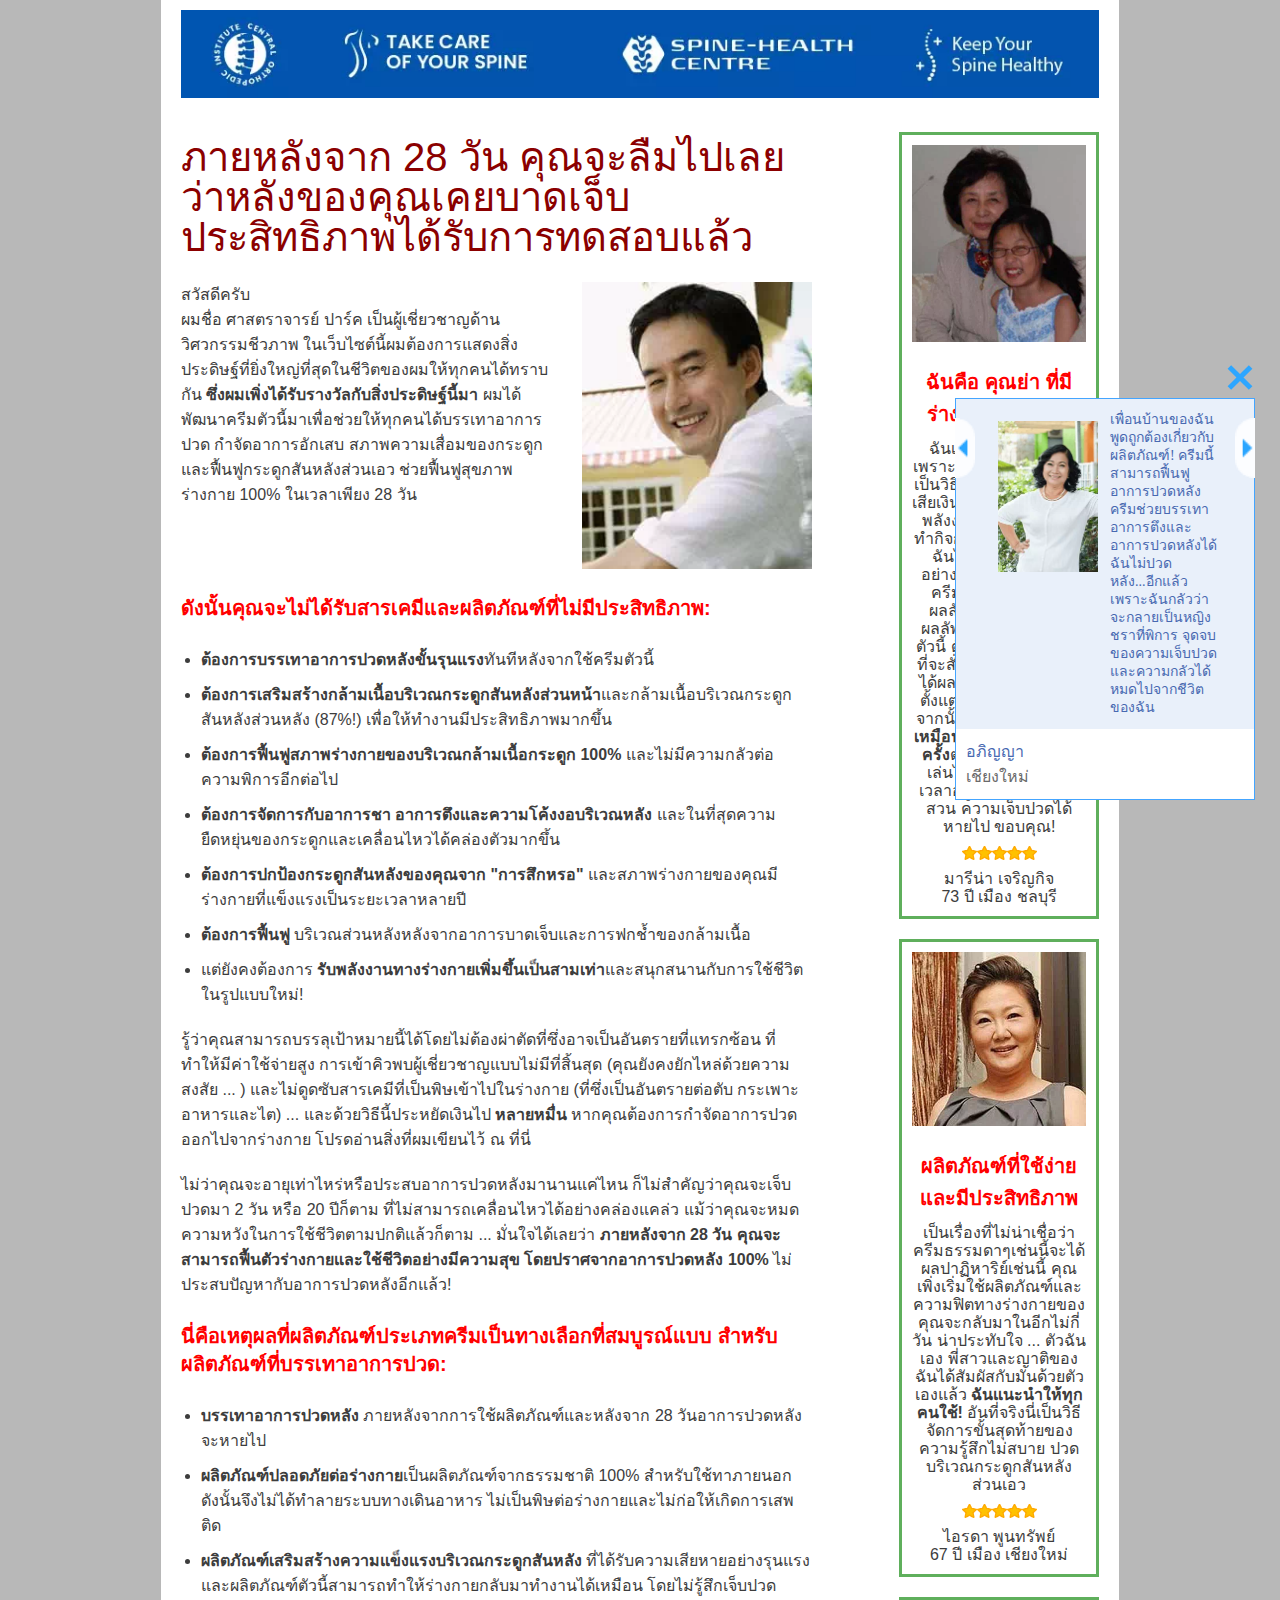
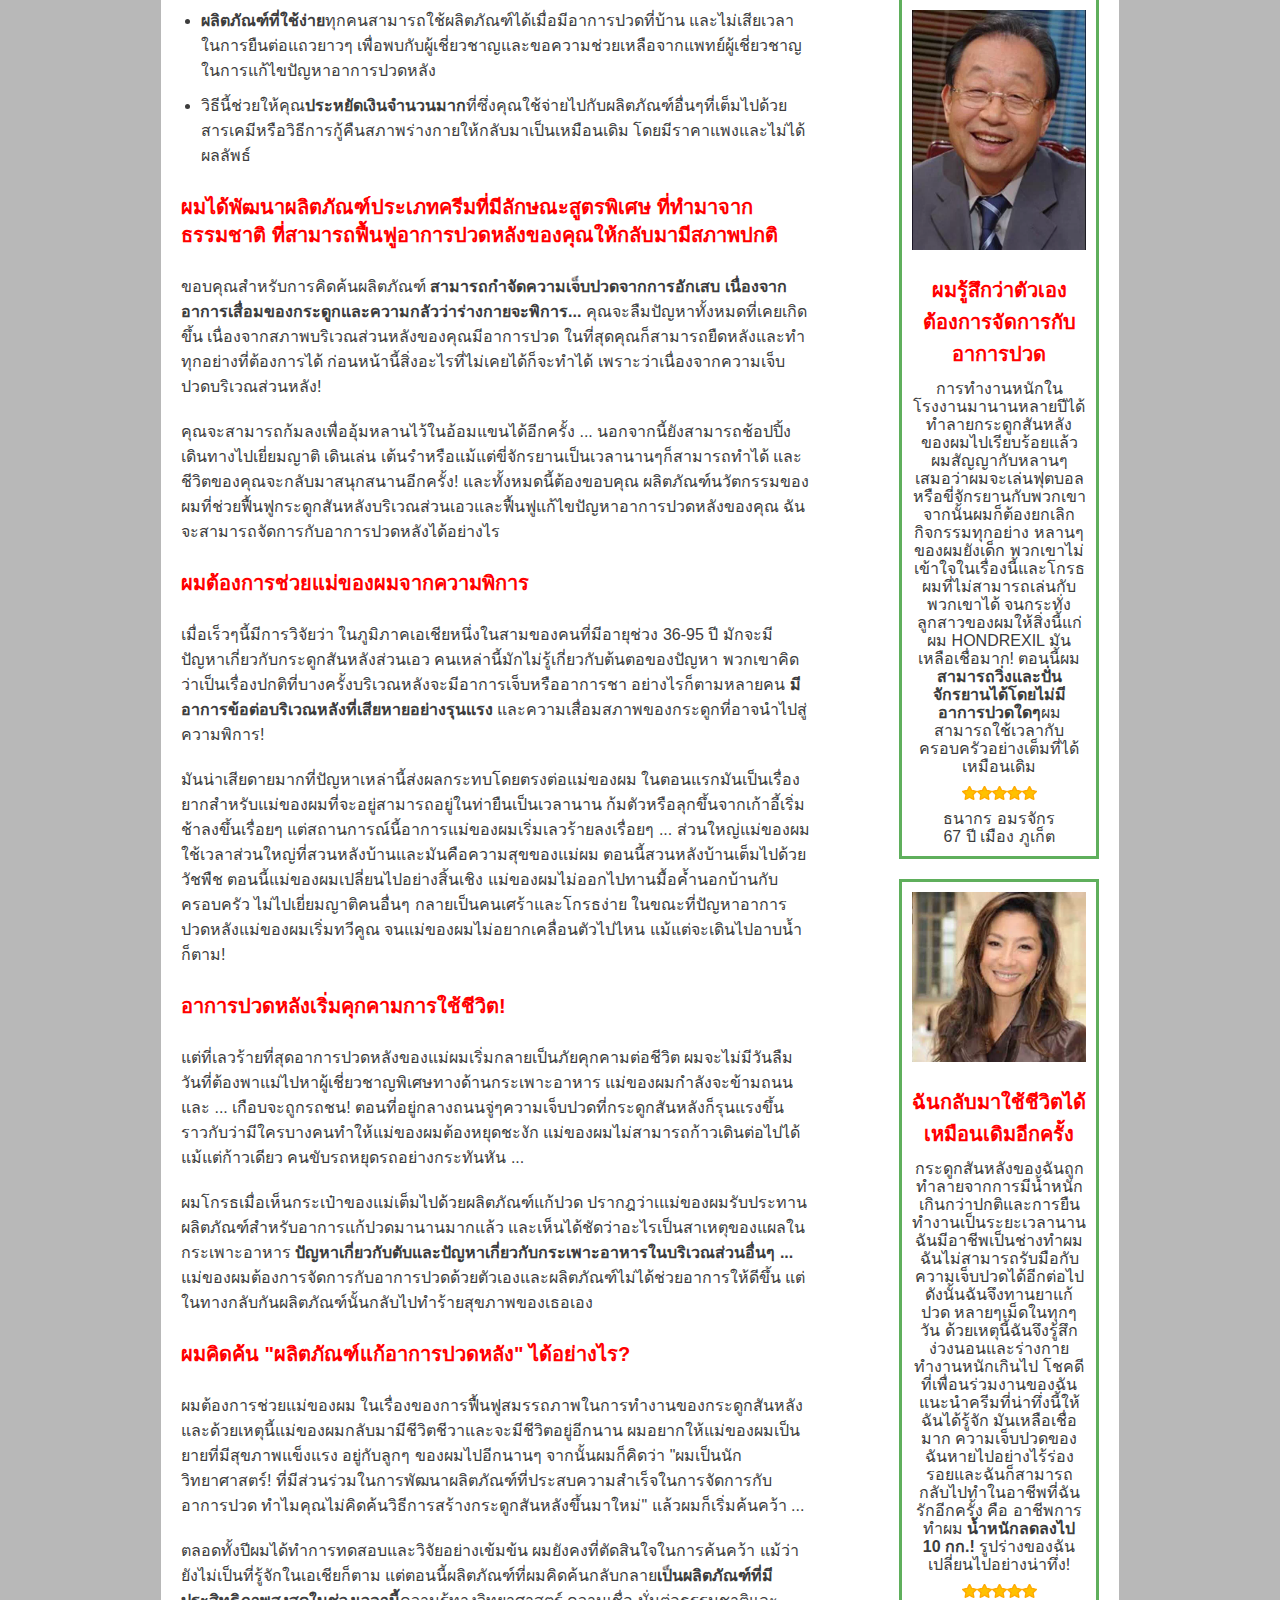
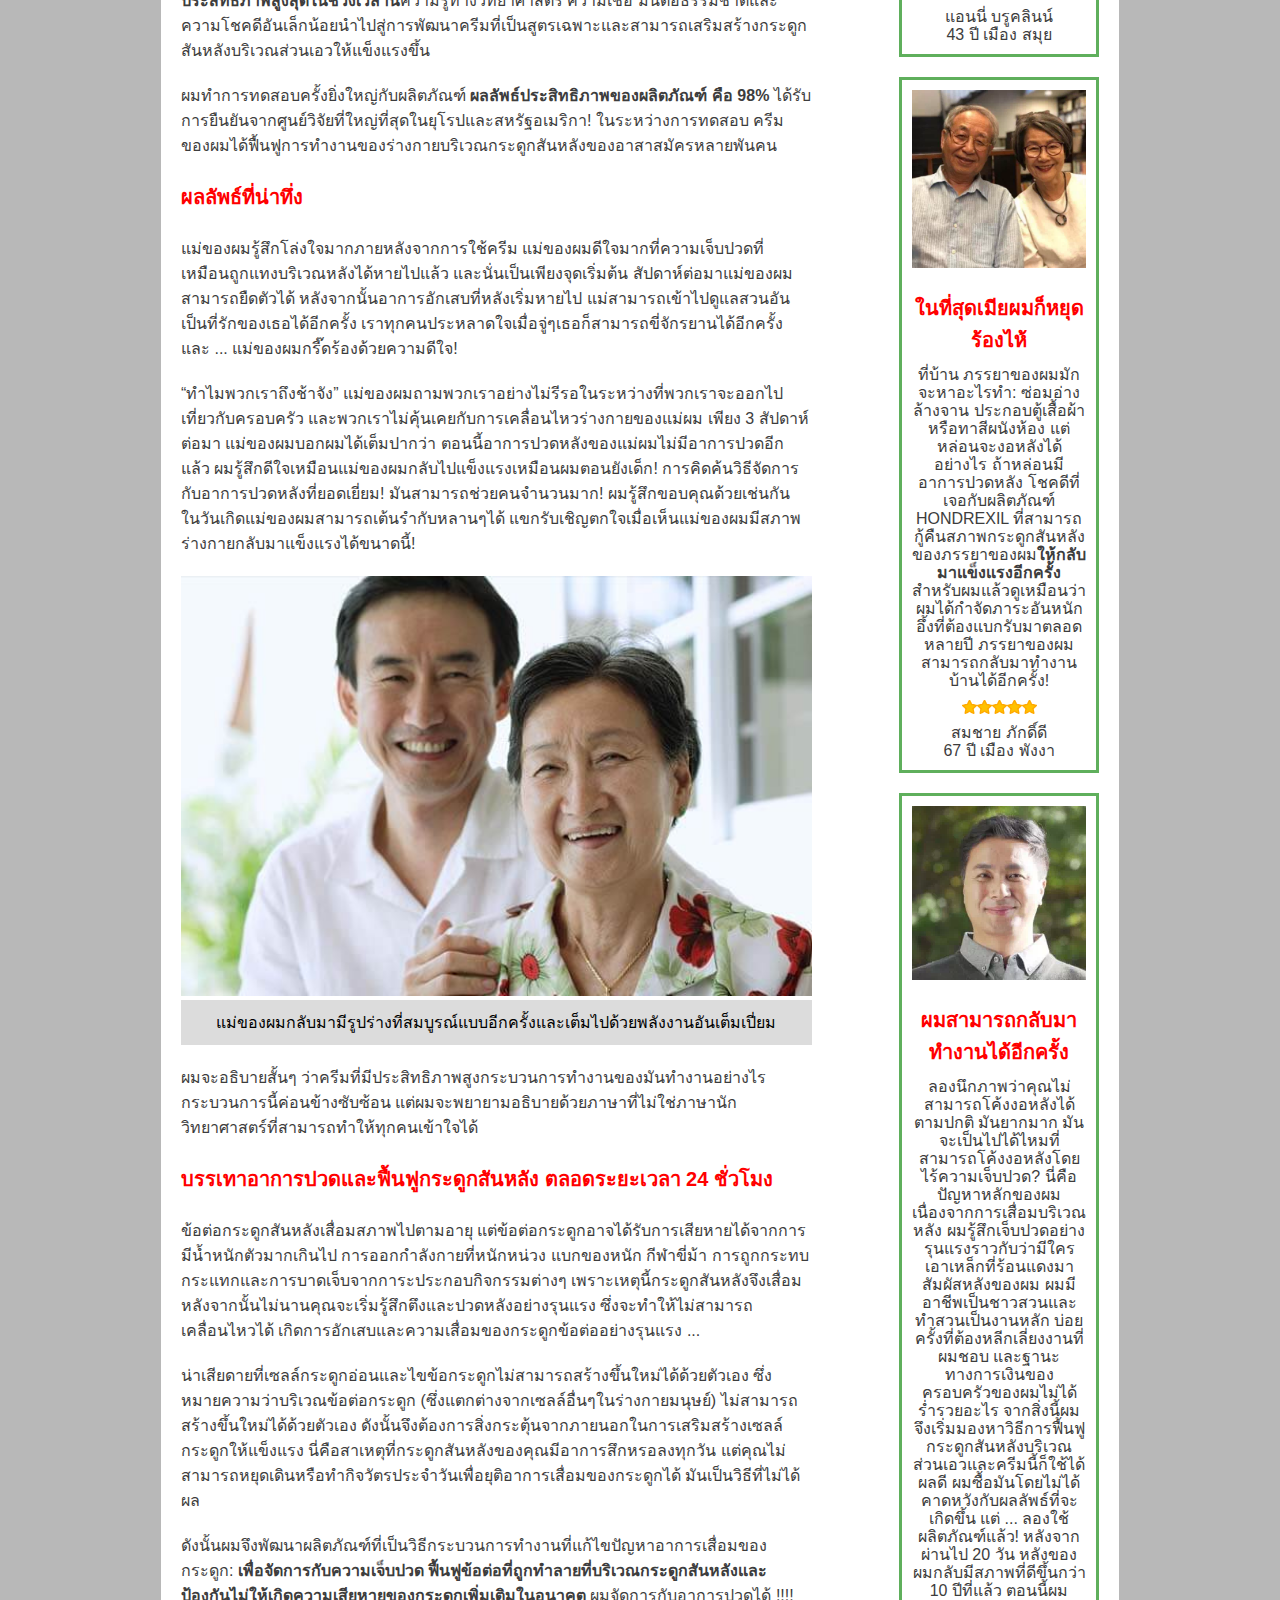
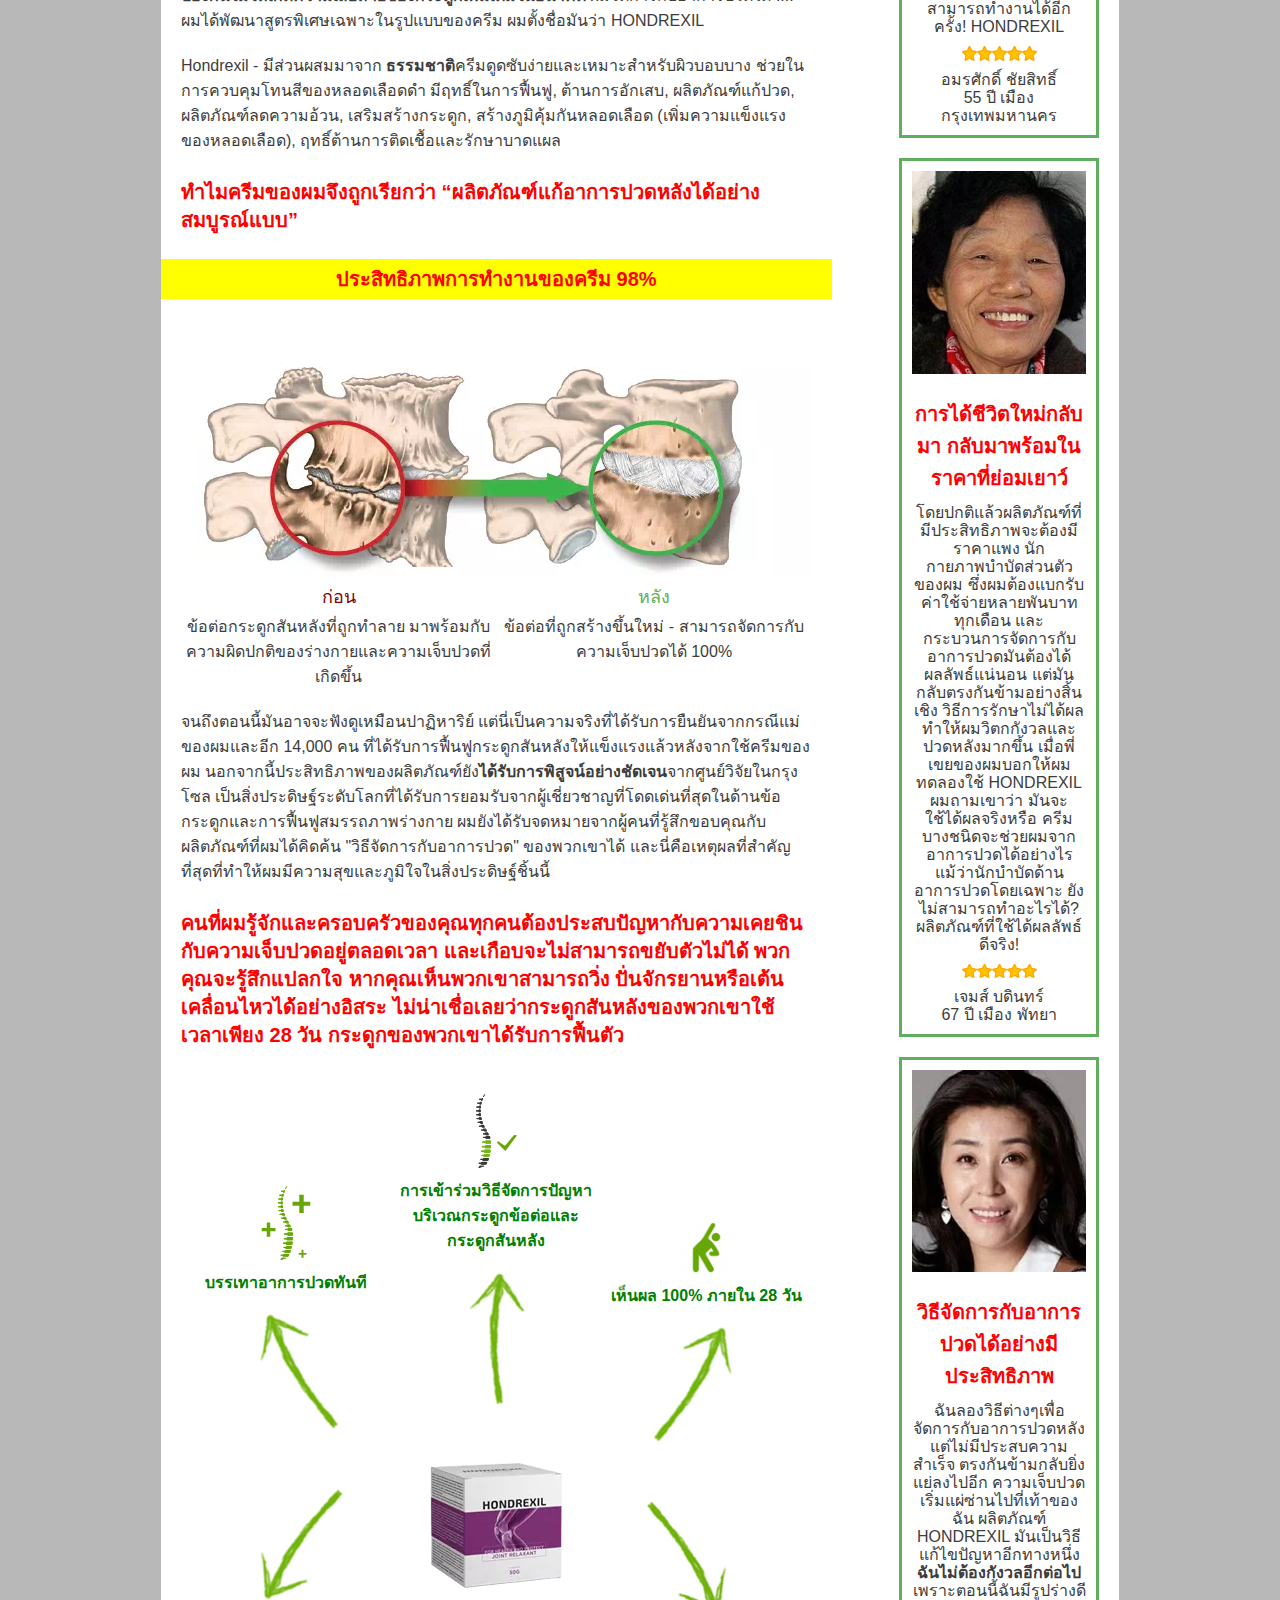
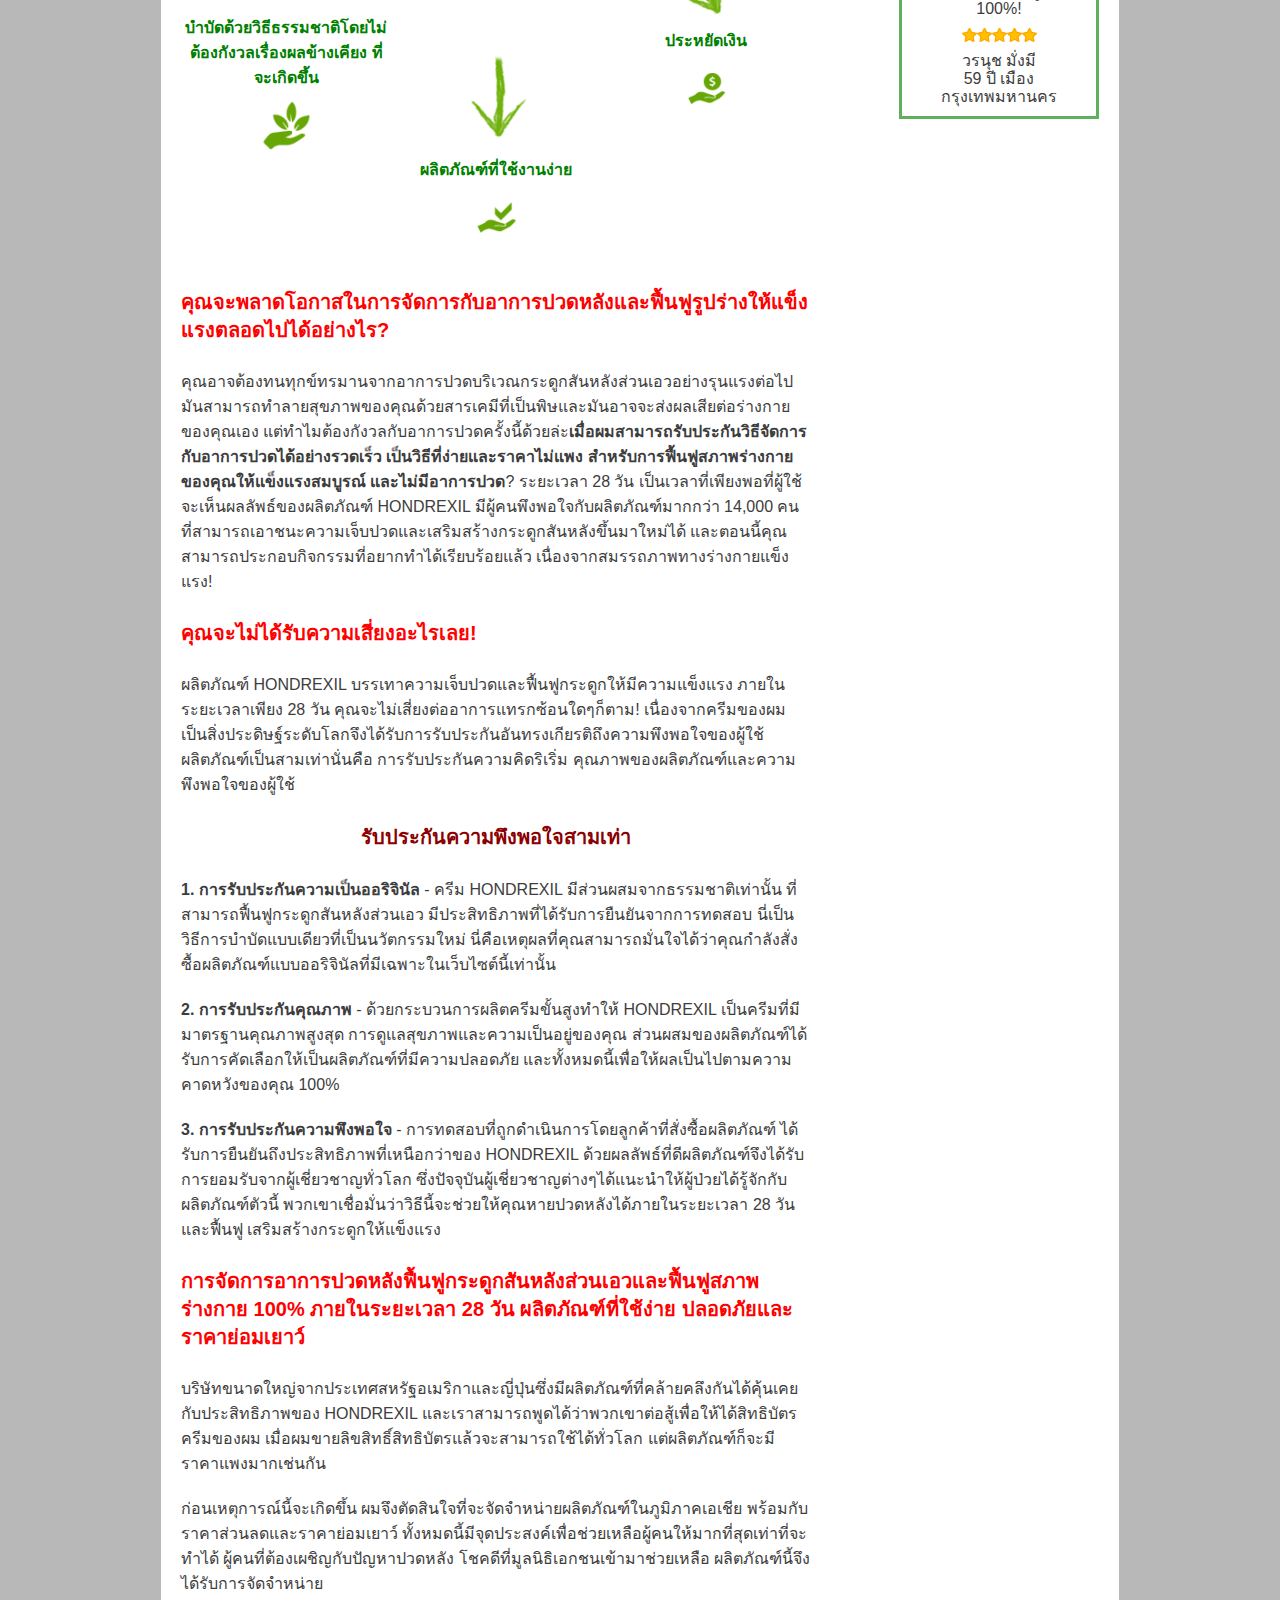
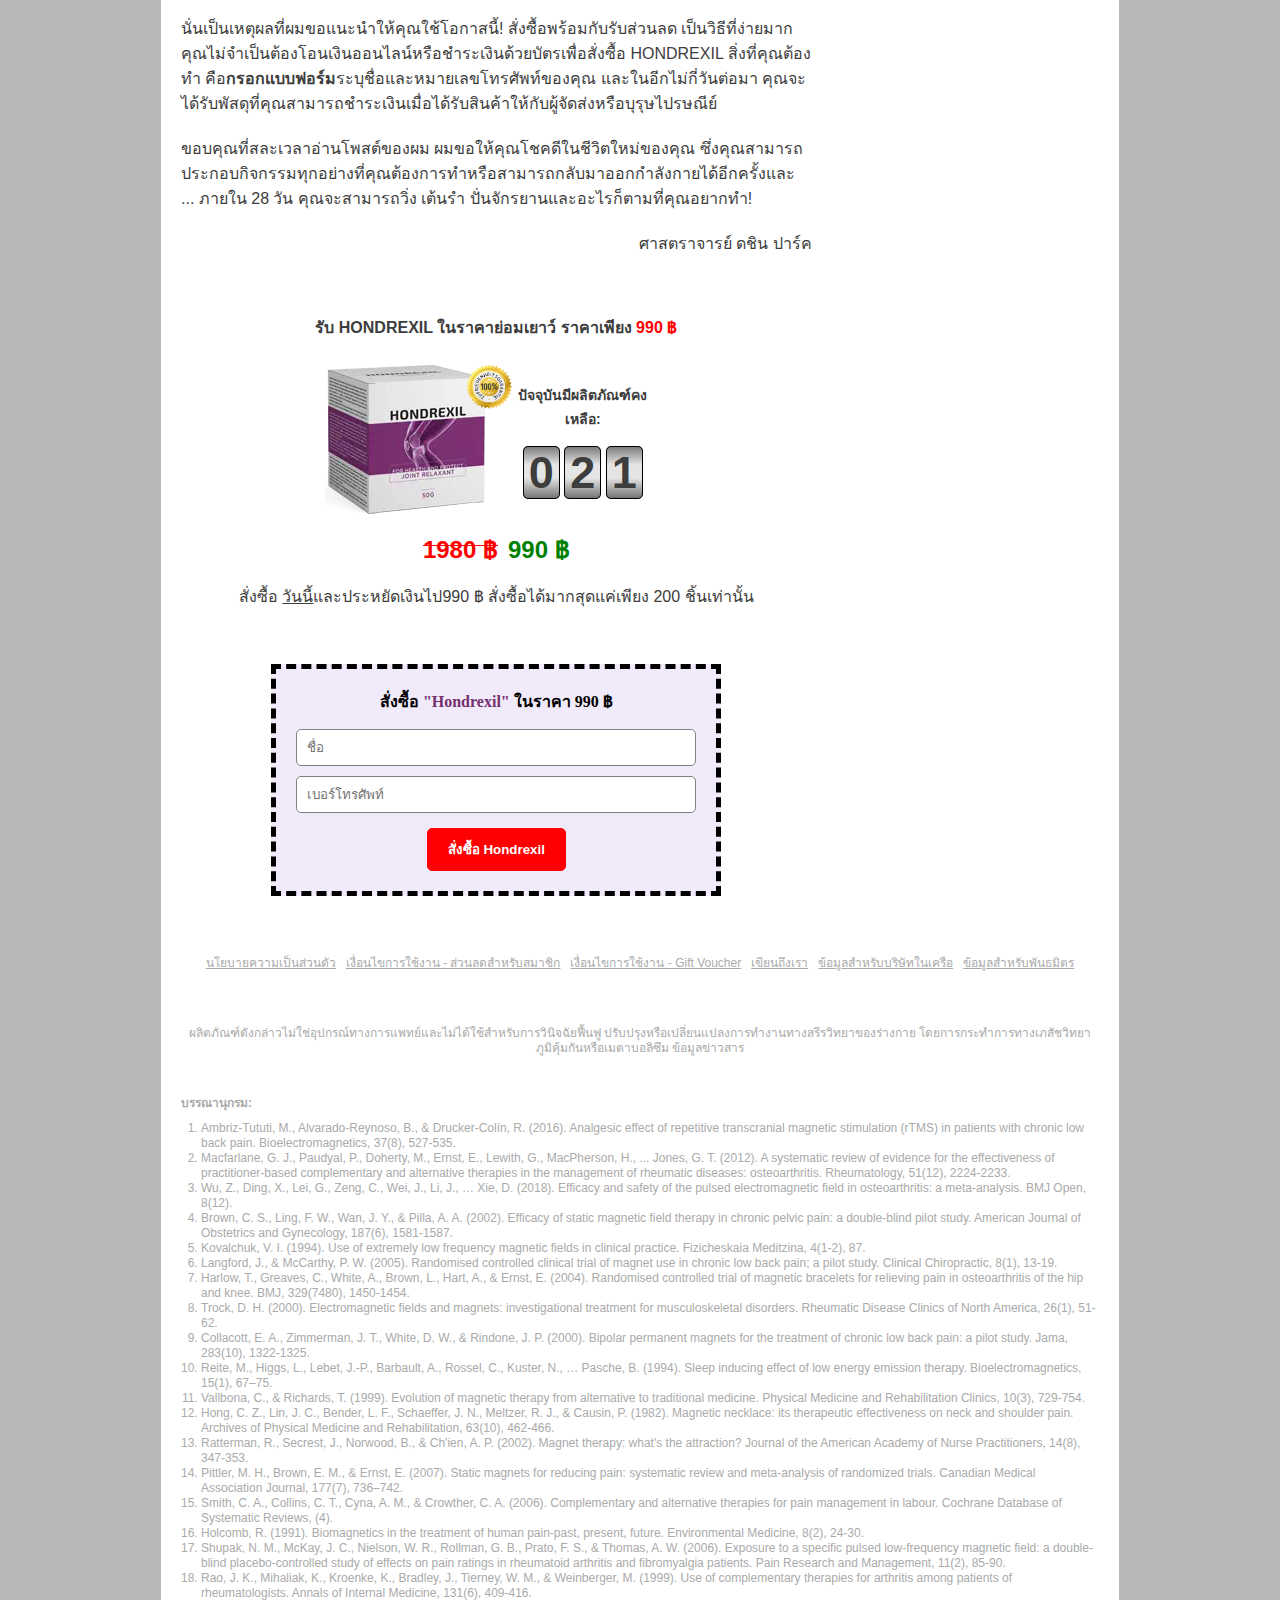
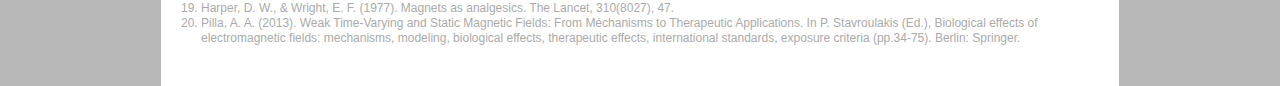
<file: archive(th4.hondrexil.com)/index.html>
<!DOCTYPE html>
<html lang="th">
<head>
    <meta charset="UTF-8">
    <meta name="viewport" content="width=device-width, user-scalable=no, initial-scale=1.0, maximum-scale=1.0, minimum-scale=1.0">
    <meta http-equiv="X-UA-Compatible" content="ie=edge">
    <meta name="viewport" content="width=device-width, initial-scale=1.0">
    <title>ซื้อ Hondrexil ได้ในราคาไม่แพง. ราคา, ความเห็นของผู้ใช้, สั่งซื้อ Hondrexil เลยตอนนี้!</title>
    <link rel="icon" href="images/favicon.ico">
    <link rel="stylesheet" type="text/css" href="css/styles.css">
</head>

<body>
<div class="template_index ltr webp">
    <div class="container">
        <header class="container__header">
            <div class="x-image-medical-sp position-left hide-mobile  left">
                <picture>
                    <source type="image/webp" srcset="images/logotypy2.webp">
                    <img class="image-img " src="images/logotypy2.jpg" alt="img"></picture>
                <div class="text-container"></div>
            </div>
        </header>

        <div class="container__wrapper ">
            <div class="container__wrapper--left">
                <div class="container__wrapper--main">
                    <div class="x-sticky_bar_1-on-medical-sp  hide-desktop sticky_bar">
                        <div class="b1 fly-box">
                            <div class="box ">
                                <span class="ico"></span>
                                <p><span class="count">222</span> คน กำลังเข้าชมเว็บไซต์</p>
                            </div>
                        </div>
                    </div>
                    <div class="sticky_bar1-on"></div>

                    <div class="x-small_prof-medical-sp  hide-desktop left">
                        <div class="box-prof">
                            <picture>
                                <source type="image/webp" srcset="images/doctor-avatar.webp">
                                <img class="article-img" src="images/doctor-avatar.jpg" alt="img"></picture>
                            <div class="article-text"><p>ศาสตราจารย์ ดชิน ปาร์ค</p></div>
                        </div>
                    </div>
                    <h1 class="x-h1-medical-sp hide-desktop left inL_268611"> ภายหลังจาก 28 วัน
                        คุณจะลืมไปเลยว่าหลังของคุณเคยบาดเจ็บ ประสิทธิภาพได้รับการทดสอบแล้ว </h1>
                    <div class="x-comment_popup-medical-sp left  hide-mobile ">
                        <span class="popup-close"></span>
                        <div class="carousel">
                            <div class="btn-bar">
                                <div class="buttons"></div>
                            </div>
                            <div class="slides">
                                <div class="slide">
                                    <div class="quoteContainer">
                                        <table>
                                            <tbody>
                                            <tr>
                                                <td class="inL_435161">
                                                    <div class="imagesSlider">
                                                        <picture>
                                                            <source type="image/webp" srcset="images/grazyna.webp">
                                                            <img src="images/grazyna.PNG" alt="img"></picture>
                                                    </div>
                                                </td>
                                                <td>
                                                    <div class="quote-phrase">
                                                        <p>เพื่อนบ้านของฉันพูดถูกต้องเกี่ยวกับผลิตภัณฑ์!
                                                            ครีมนี้สามารถฟื้นฟูอาการปวดหลัง
                                                            ครีมช่วยบรรเทาอาการตึงและอาการปวดหลังได้
                                                            ฉันไม่ปวดหลัง...อีกแล้ว
                                                            เพราะฉันกลัวว่าจะกลายเป็นหญิงชราที่พิการ
                                                            จุดจบของความเจ็บปวดและความกลัวได้หมดไปจากชีวิตของฉัน</p>
                                                    </div>
                                                </td>
                                            </tr>
                                            </tbody>
                                        </table>
                                    </div>
                                    <div class="inL_659174"></div>
                                    <div class="authorContainer">
                                        <div class="quote-author"><p>อภิญญา</p></div>
                                        <div class="quote-author-country"><p>เชียงใหม่</p></div>
                                    </div>
                                </div>
                                <div class="slide">
                                    <div class="quoteContainer">
                                        <table>
                                            <tbody>
                                            <tr>
                                                <td class="inL_401858">
                                                    <div class="imagesSlider">
                                                        <picture>
                                                            <source type="image/webp" srcset="images/katarzyna.webp">
                                                            <img src="images/katarzyna.PNG" alt="img"></picture>
                                                    </div>
                                                </td>
                                                <td>
                                                    <div class="quote-phrase">
                                                        <p>
                                                            ฉันมีหลังที่แข็งแรงและมีความปรารถนาที่จะใช้ชีวิตอย่างเต็มที่อีกครั้ง
                                                            ฉันสามารถเดินเล่นกับหลานๆ
                                                            ออกไปซื้อของหรือขี่จักรยานได้อีกครั้ง!
                                                            สามารถกลับมาใช้ชีวิตได้ตามปกติโดยไม่ปวดหลังอีกแล้ว</p>
                                                    </div>
                                                </td>
                                            </tr>
                                            </tbody>
                                        </table>
                                    </div>
                                    <div class="inL_177469"></div>
                                    <div class="authorContainer">
                                        <div class="quote-author"><p>ไลลา </p></div>
                                        <div class="quote-author-country"><p>พัทยา</p></div>
                                    </div>
                                </div>
                                <div class="slide">
                                    <div class="quoteContainer">
                                        <table>
                                            <tbody>
                                            <tr>
                                                <td class="inL_953230">
                                                    <div class="imagesSlider">
                                                        <picture>
                                                            <source type="image/webp" srcset="images/andrzej.webp">
                                                            <img src="images/andrzej.PNG" alt="img"></picture>
                                                    </div>
                                                </td>
                                                <td>
                                                    <div class="quote-phrase">
                                                        <p>ฉันไม่สามารถทำสวน
                                                            ขี่จักรยานหรือแม้กระทั่งลุกขึ้นจากเก้าอี้ได้เลย
                                                            เนื่องจากฉันมีอาการปวดเมื่อยขั้นรุนแรง
                                                            ฉันจึงตัดสินใจใช้ผลิตภัณฑ์ HONDREXIL
                                                            ฉันจะพูดแค่สั้นๆเท่านั้น
                                                            ฉันกลับมามีชีวิตปกติได้อีกครั้ง!</p>
                                                    </div>
                                                </td>
                                            </tr>
                                            </tbody>
                                        </table>
                                    </div>
                                    <div class="inL_104693"></div>
                                    <div class="authorContainer">
                                        <div class="quote-author"><p>สุชาติ </p></div>
                                        <div class="quote-author-country"><p>กรุงเทพมหานคร</p></div>
                                    </div>
                                </div>
                                <div class="slide">
                                    <div class="quoteContainer">
                                        <table>
                                            <tbody>
                                            <tr>
                                                <td class="inL_990577">
                                                    <div class="imagesSlider">
                                                        <picture>
                                                            <source type="image/webp" srcset="images/monika.webp">
                                                            <img src="images/monika.PNG" alt="img"></picture>
                                                    </div>
                                                </td>
                                                <td>
                                                    <div class="quote-phrase">
                                                        <p>มันเยี่ยมมาก อาการปวดกระดูกสันหลังทำให้ชีวิตของฉันแย่ลงมาก
                                                            แต่ตอนนี้ฉันร่างกายของฉันมีพลังงานมากขึ้นและมองโลกในแง่ดีมากขึ้น
                                                            ฉันรู้สึกว่าร่างกายกลับไปเหมือนเด็กอีกครั้ง
                                                            ความสุขในการใช้ชีวิตได้กลับมาหาฉันอีกครั้ง!</p>
                                                    </div>
                                                </td>
                                            </tr>
                                            </tbody>
                                        </table>
                                    </div>
                                    <div class="inL_355034"></div>
                                    <div class="authorContainer">
                                        <div class="quote-author"><p>พรทิพย์</p></div>
                                        <div class="quote-author-country"><p>ภูเก็ต</p></div>
                                    </div>
                                </div>
                                <div class="slide">
                                    <div class="quoteContainer">
                                        <table>
                                            <tbody>
                                            <tr>
                                                <td class="inL_661631">
                                                    <div class="imagesSlider">
                                                        <picture>
                                                            <source type="image/webp" srcset="images/martyna.webp">
                                                            <img src="images/martyna.PNG" alt="img"></picture>
                                                    </div>
                                                </td>
                                                <td>
                                                    <div class="quote-phrase">
                                                        <p>ปัญหาปวดหลังย้อนกลับมาทำลายชีวิตของผม
                                                            แต่ทั้งหมดนี้กลายเป็นอดีต! ต้องขอบคุณ HONDREXIL
                                                            ที่ทำให้สภาพร่างกายของผมกลับมามีสุขภาพดีอีกครั้ง -
                                                            ผมรู้สึกเหมือนอายุ 25 ปีอีกครั้ง</p>
                                                    </div>
                                                </td>
                                            </tr>
                                            </tbody>
                                        </table>
                                    </div>
                                    <div class="inL_985066"></div>
                                    <div class="authorContainer">
                                        <div class="quote-author"><p>วรจักร</p></div>
                                        <div class="quote-author-country"><p>สุโขทัย</p></div>
                                    </div>
                                </div>
                                <div class="slide">
                                    <div class="quoteContainer">
                                        <table>
                                            <tbody>
                                            <tr>
                                                <td class="inL_833688">
                                                    <div class="imagesSlider">
                                                        <picture>
                                                            <source type="image/webp" srcset="images/anna.webp">
                                                            <img src="images/anna.PNG" alt="img"></picture>
                                                    </div>
                                                </td>
                                                <td>
                                                    <div class="quote-phrase">
                                                        <p>ประสิทธิภาพของครีมที่น่าทึ่ง ได้ช่วยชีวิตฉันไว้!
                                                            ฉันไม่รู้สึกเจ็บปวดอีกต่อไปและสามารถทำงานได้อย่างปกติ
                                                            ฉันไม่จำเป็นต้องประหยัดเงินอีกต่อไป โล่งใจจริง!</p>
                                                    </div>
                                                </td>
                                            </tr>
                                            </tbody>
                                        </table>
                                    </div>
                                    <div class="inL_50512"></div>
                                    <div class="authorContainer">
                                        <div class="quote-author"><p>พิศมัย</p></div>
                                        <div class="quote-author-country"><p>เชียงราย</p></div>
                                    </div>
                                </div>
                                <div class="slide">
                                    <div class="quoteContainer">
                                        <table>
                                            <tbody>
                                            <tr>
                                                <td class="inL_983517">
                                                    <div class="imagesSlider">
                                                        <picture>
                                                            <source type="image/webp" srcset="images/ilona.webp">
                                                            <img src="images/ilona.PNG" alt="img"></picture>
                                                    </div>
                                                </td>
                                                <td>
                                                    <div class="quote-phrase">
                                                        <p>คุณรู้ไหมว่าฉันชอบอะไรกับผลิตภัณฑ์มากที่สุด? HONDREXIL
                                                            ใช้งานได้อย่างมีประสิทธิภาพ และยังเป็นสารสกัดจากธรรมชาติ
                                                            100% ใช้แล้ว
                                                            ไม่มีผลข้างเคียง
                                                            เป็นวิธีในการเสริมสร้างกระดูกสันหลังให้กับผู้ที่มีปัญหา</p>
                                                    </div>
                                                </td>
                                            </tr>
                                            </tbody>
                                        </table>
                                    </div>
                                    <div class="inL_238074"></div>
                                    <div class="authorContainer">
                                        <div class="quote-author"><p>ไดอาน่า</p></div>
                                        <div class="quote-author-country"><p>น่าน</p></div>
                                    </div>
                                </div>
                                <div class="slide">
                                    <div class="quoteContainer">
                                        <table>
                                            <tbody>
                                            <tr>
                                                <td class="inL_739258">
                                                    <div class="imagesSlider">
                                                        <picture>
                                                            <source type="image/webp" srcset="images/marek.webp">
                                                            <img src="images/marek.PNG" alt="img"></picture>
                                                    </div>
                                                </td>
                                                <td>
                                                    <div class="quote-phrase">
                                                        <p>
                                                            กระดูกสันหลังของผมได้ถูกทำลายเรียบร้อยแล้วและผมรู้สึกเหมือนเข้าสู่วัยชรา
                                                            มีเพียง HONDREXIL
                                                            เท่านั้นที่ช่วยให้ผมกลับมาใช้ชีวิตได้ปกติอีกครั้ง
                                                            ทางกายภาพ ตอนนี้ผมสามารถเคลื่อนไหวได้โดยไม่เจ็บปวด
                                                            และไม่มีความกลัวอีกแล้วว่าผมจะกลายเป็นคนพิการ</p>
                                                    </div>
                                                </td>
                                            </tr>
                                            </tbody>
                                        </table>
                                    </div>
                                    <div class="inL_219923"></div>
                                    <div class="authorContainer">
                                        <div class="quote-author"><p>กฤษณเทพ</p></div>
                                        <div class="quote-author-country"><p>กรุงเทพมหานคร</p></div>
                                    </div>
                                </div>
                            </div>
                        </div>
                    </div>
                    <h1 class="x-h1-medical-sp hide-mobile left inL_411516"> ภายหลังจาก 28 วัน
                        คุณจะลืมไปเลยว่าหลังของคุณเคยบาดเจ็บ ประสิทธิภาพได้รับการทดสอบแล้ว </h1>
                    <div class="x-scroll_box-medical-sp scroll_box  hide-desktop">
                        <p>ข้อมูลเพิ่มเติม</p>
                    </div>

                    <div class="x-profesor_box-medical-sp left  hide-desktop">
                        <picture>
                            <source type="image/webp" srcset="images/doctor-avatar.webp">
                            <img class="img left inL_589578" src="images/doctor-avatar.jpg" alt="img"></picture>
                        <div class="text"><p><b>สวัสดีครับ</b></p>
                            <p>ผมชื่อ ศาสตราจารย์ ปาร์ค เป็นผู้เชี่ยวชาญด้านวิศวกรรมชีวภาพ
                                ในเว็บไซต์นี้ผมต้องการแสดงสิ่งประดิษฐ์ที่ยิ่งใหญ่ที่สุดในชีวิตของผมให้ทุกคนได้ทราบกัน<b>ซึ่งผมเพิ่งได้รับรางวัลกับสิ่งประดิษฐ์นี้มา</b>ผมได้พัฒนาครีมตัวนี้มาเพื่อช่วยให้ทุกคนได้บรรเทาอาการปวด
                                กำจัดอาการอักเสบ สภาพความเสื่อมของกระดูกและฟื้นฟูกระดูกสันหลังส่วนเอว
                                ช่วยฟื้นฟูสุขภาพร่างกาย 100% ในเวลาเพียง 28 วัน</p></div>
                        <div class="inL_756940"></div>
                    </div>

                    <div class="x-profesor_box-medical-sp left hide-mobile ">
                        <picture>
                            <source type="image/webp" srcset="images/doctor.webp">
                            <img class="img right inL_502123" src="images/doctor.jpg" alt="img"></picture>
                        <div class="text"><p>สวัสดีครับ</p>
                            <p>ผมชื่อ ศาสตราจารย์ ปาร์ค เป็นผู้เชี่ยวชาญด้านวิศวกรรมชีวภาพ
                                ในเว็บไซต์นี้ผมต้องการแสดงสิ่งประดิษฐ์ที่ยิ่งใหญ่ที่สุดในชีวิตของผมให้ทุกคนได้ทราบกัน
                                <b>ซึ่งผมเพิ่งได้รับรางวัลกับสิ่งประดิษฐ์นี้มา </b>
                                ผมได้พัฒนาครีมตัวนี้มาเพื่อช่วยให้ทุกคนได้บรรเทาอาการปวด กำจัดอาการอักเสบ
                                สภาพความเสื่อมของกระดูกและฟื้นฟูกระดูกสันหลังส่วนเอว ช่วยฟื้นฟูสุขภาพร่างกาย 100%
                                ในเวลาเพียง 28 วัน</p></div>
                        <div class="inL_290816"></div>
                    </div>
                    <h2 class="x-h2-medical-sp hide-mobile left inL_814993">
                        ดังนั้นคุณจะไม่ได้รับสารเคมีและผลิตภัณฑ์ที่ไม่มีประสิทธิภาพ: </h2>
                    <h2 class="x-h2-medical-sp hide-desktop left inL_335457">
                        ดังนั้นคุณจะไม่ได้รับสารเคมีและผลิตภัณฑ์ที่ไม่มีประสิทธิภาพ: </h2>
                    <ul class="x-ul_list-medical-sp left">
                        <li><p><b>ต้องการบรรเทาอาการปวดหลังขั้นรุนแรง</b>ทันทีหลังจากใช้ครีมตัวนี้
                        </p></li>
                        <li><p><b>ต้องการเสริมสร้างกล้ามเนื้อบริเวณกระดูกสันหลังส่วนหน้า</b>และกล้ามเนื้อบริเวณกระดูกสันหลังส่วนหลัง
                            (87%!) เพื่อให้ทำงานมีประสิทธิภาพมากขึ้น</p></li>
                        <li><p><b>ต้องการฟื้นฟูสภาพร่างกายของบริเวณกล้ามเนื้อกระดูก 100%</b>
                            และไม่มีความกลัวต่อความพิการอีกต่อไป
                        </p></li>
                        <li><p><b>ต้องการจัดการกับอาการชา อาการตึงและความโค้งงอบริเวณหลัง</b>
                            และในที่สุดความยืดหยุ่นของกระดูกและเคลื่อนไหวได้คล่องตัวมากขึ้น</p></li>
                        <li><p><b>ต้องการปกป้องกระดูกสันหลังของคุณจาก "การสึกหรอ"</b>
                            และสภาพร่างกายของคุณมีร่างกายที่แข็งแรงเป็นระยะเวลาหลายปี</p></li>
                        <li><p><b>ต้องการฟื้นฟู</b> บริเวณส่วนหลังหลังจากอาการบาดเจ็บและการฟกช้ำของกล้ามเนื้อ</p></li>
                        <li><p>แต่ยังคงต้องการ <b>รับพลังงานทางร่างกายเพิ่มขึ้นเป็นสามเท่า</b>และสนุกสนานกับการใช้ชีวิตในรูปแบบใหม่!
                        </p></li>
                    </ul>
                    <div class="x-p-medical-sp inL_573123">
                        <p>รู้ว่าคุณสามารถบรรลุเป้าหมายนี้ได้โดยไม่ต้องผ่าตัดที่ซึ่งอาจเป็นอันตรายที่แทรกซ้อน
                            ที่ทำให้มีค่าใช้จ่ายสูง การเข้าคิวพบผู้เชี่ยวชาญแบบไม่มีที่สิ้นสุด
                            (คุณยังคงยักไหล่ด้วยความสงสัย ... ) และไม่ดูดซับสารเคมีที่เป็นพิษเข้าไปในร่างกาย
                            (ที่ซึ่งเป็นอันตรายต่อตับ กระเพาะอาหารและไต) ... และด้วยวิธีนี้ประหยัดเงินไป
                            <b>หลายหมื่น</b> หากคุณต้องการกำจัดอาการปวดออกไปจากร่างกาย โปรดอ่านสิ่งที่ผมเขียนไว้ ณ
                            ที่นี่</p>
                    </div>
                    <div class="x-p-medical-sp inL_334669">
                        <p>ไม่ว่าคุณจะอายุเท่าไหร่หรือประสบอาการปวดหลังมานานแค่ไหน ก็ไม่สำคัญว่าคุณจะเจ็บปวดมา 2 วัน
                            หรือ 20 ปีก็ตาม ที่ไม่สามารถเคลื่อนไหวได้อย่างคล่องแคล่ว
                            แม้ว่าคุณจะหมดความหวังในการใช้ชีวิตตามปกติแล้วก็ตาม ... มั่นใจได้เลยว่า <b>ภายหลังจาก 28 วัน
                                คุณจะสามารถฟื้นตัวร่างกายและใช้ชีวิตอย่างมีความสุข โดยปราศจากอาการปวดหลัง 100% </b>ไม่ประสบปัญหากับอาการปวดหลังอีกแล้ว!
                        </p></div>
                    <h2 class="x-h2-medical-sp hide-desktop left inL_809616">
                        นี่คือเหตุผลที่ผลิตภัณฑ์ประเภทครีมเป็นทางเลือกที่สมบูรณ์แบบ
                        สำหรับผลิตภัณฑ์ที่บรรเทาอาการปวด: </h2>
                    <h2 class="x-h2-medical-sp hide-mobile left inL_604625">
                        นี่คือเหตุผลที่ผลิตภัณฑ์ประเภทครีมเป็นทางเลือกที่สมบูรณ์แบบ
                        สำหรับผลิตภัณฑ์ที่บรรเทาอาการปวด: </h2>
                    <ul class="x-ul_list-medical-sp left">
                        <li><p><b>บรรเทาอาการปวดหลัง</b> ภายหลังจากการใช้ผลิตภัณฑ์และหลังจาก 28 วันอาการปวดหลังจะหายไป
                        </p></li>
                        <li><p><b>ผลิตภัณฑ์ปลอดภัยต่อร่างกาย</b>เป็นผลิตภัณฑ์จากธรรมชาติ 100% สำหรับใช้ทาภายนอก
                            ดังนั้นจึงไม่ได้ทำลายระบบทางเดินอาหาร ไม่เป็นพิษต่อร่างกายและไม่ก่อให้เกิดการเสพติด</p></li>
                        <li><p><b>ผลิตภัณฑ์เสริมสร้างความแข็งแรงบริเวณกระดูกสันหลัง</b>
                            ที่ได้รับความเสียหายอย่างรุนแรงและผลิตภัณฑ์ตัวนี้สามารถทำให้ร่างกายกลับมาทำงานได้เหมือน
                            โดยไม่รู้สึกเจ็บปวด</p></li>
                        <li><p><b>ผลิตภัณฑ์ที่ใช้ง่าย</b>ทุกคนสามารถใช้ผลิตภัณฑ์ได้เมื่อมีอาการปวดที่บ้าน
                            และไม่เสียเวลาในการยืนต่อแถวยาวๆ
                            เพื่อพบกับผู้เชี่ยวชาญและขอความช่วยเหลือจากแพทย์ผู้เชี่ยวชาญในการแก้ไขปัญหาอาการปวดหลัง</p>
                        </li>
                        <li><p>วิธีนี้ช่วยให้คุณ<b>ประหยัดเงินจำนวนมาก</b>ที่ซึ่งคุณใช้จ่ายไปกับผลิตภัณฑ์อื่นๆที่เต็มไปด้วยสารเคมีหรือวิธีการกู้คืนสภาพร่างกายให้กลับมาเป็นเหมือนเดิม
                            โดยมีราคาแพงและไม่ได้ผลลัพธ์</p></li>
                    </ul>
                    <h2 class="x-h2-medical-sp left inL_477653"> ผมได้พัฒนาผลิตภัณฑ์ประเภทครีมที่มีลักษณะสูตรพิเศษ
                        ที่ทำมาจากธรรมชาติ ที่สามารถฟื้นฟูอาการปวดหลังของคุณให้กลับมามีสภาพปกติ </h2>
                    <div class="x-p-medical-sp inL_231847">
                        <p>ขอบคุณสำหรับการคิดค้นผลิตภัณฑ์ <b>สามารถกำจัดความเจ็บปวดจากการอักเสบ
                            เนื่องจากอาการเสื่อมของกระดูกและความกลัวว่าร่างกายจะพิการ... </b>คุณจะลืมปัญหาทั้งหมดที่เคยเกิดขึ้น
                            เนื่องจากสภาพบริเวณส่วนหลังของคุณมีอาการปวด
                            ในที่สุดคุณก็สามารถยืดหลังและทำทุกอย่างที่ต้องการได้
                            ก่อนหน้านี้สิ่งอะไรที่ไม่เคยได้ก็จะทำได้ เพราะว่าเนื่องจากความเจ็บปวดบริเวณส่วนหลัง!</p>
                    </div>
                    <div class="x-p-medical-sp inL_300948">
                        <p>คุณจะสามารถก้มลงเพื่ออุ้มหลานไว้ในอ้อมแขนได้อีกครั้ง ... นอกจากนี้ยังสามารถช้อปปิ้ง
                            เดินทางไปเยี่ยมญาติ เดินเล่น เต้นรำหรือแม้แต่ขี่จักรยานเป็นเวลานานๆก็สามารถทำได้
                            และชีวิตของคุณจะกลับมาสนุกสนานอีกครั้ง! และทั้งหมดนี้ต้องขอบคุณ
                            ผลิตภัณฑ์นวัตกรรมของผมที่ช่วยฟื้นฟูกระดูกสันหลังบริเวณส่วนเอวและฟื้นฟูแก้ไขปัญหาอาการปวดหลังของคุณ
                            ฉันจะสามารถจัดการกับอาการปวดหลังได้อย่างไร<b></b></p></div>
                    <h2 class="x-h2-medical-sp left inL_923144"> ผมต้องการช่วยแม่ของผมจากความพิการ</h2>
                    <div class="x-p-medical-sp inL_224455">
                        <p>เมื่อเร็วๆนี้มีการวิจัยว่า ในภูมิภาคเอเชียหนึ่งในสามของคนที่มีอายุช่วง 36-95 ปี
                            มักจะมีปัญหาเกี่ยวกับกระดูกสันหลังส่วนเอว คนเหล่านี้มักไม่รู้เกี่ยวกับต้นตอของปัญหา
                            พวกเขาคิดว่าเป็นเรื่องปกติที่บางครั้งบริเวณหลังจะมีอาการเจ็บหรืออาการชา อย่างไรก็ตามหลายคน
                            <b>มีอาการข้อต่อบริเวณหลังที่เสียหายอย่างรุนแรง</b>
                            และความเสื่อมสภาพของกระดูกที่อาจนำไปสู่ความพิการ!</p></div>
                    <div class="x-p-medical-sp inL_464562">
                        <p>มันน่าเสียดายมากที่ปัญหาเหล่านี้ส่งผลกระทบโดยตรงต่อแม่ของผม
                            ในตอนแรกมันเป็นเรื่องยากสำหรับแม่ของผมที่จะอยู่สามารถอยู่ในท่ายืนเป็นเวลานาน
                            ก้มตัวหรือลุกขึ้นจากเก้าอี้เริ่มช้าลงขึ้นเรื่อยๆ
                            แต่สถานการณ์นี้อาการแม่ของผมเริ่มเลวร้ายลงเรื่อยๆ ...
                            ส่วนใหญ่แม่ของผมใช้เวลาส่วนใหญ่ที่สวนหลังบ้านและมันคือความสุขของแม่ผม
                            ตอนนี้สวนหลังบ้านเต็มไปด้วยวัชพืช ตอนนี้แม่ของผมเปลี่ยนไปอย่างสิ้นเชิง
                            แม่ของผมไม่ออกไปทานมื้อค้ำนอกบ้านกับครอบครัว ไม่ไปเยี่ยมญาติคนอื่นๆ
                            กลายเป็นคนเศร้าและโกรธง่าย ในขณะที่ปัญหาอาการปวดหลังแม่ของผมเริ่มทวีคูณ
                            จนแม่ของผมไม่อยากเคลื่อนตัวไปไหน แม้แต่จะเดินไปอาบน้ำก็ตาม!</p>
                    </div>
                    <h2 class="x-h2-medical-sp left inL_267021"> อาการปวดหลังเริ่มคุกคามการใช้ชีวิต! </h2>
                    <div class="x-p-medical-sp inL_536177">
                        <p>แต่ที่เลวร้ายที่สุดอาการปวดหลังของแม่ผมเริ่มกลายเป็นภัยคุกคามต่อชีวิต
                            ผมจะไม่มีวันลืมวันที่ต้องพาแม่ไปหาผู้เชี่ยวชาญพิเศษทางด้านกระเพาะอาหาร
                            แม่ของผมกำลังจะข้ามถนนและ ... เกือบจะถูกรถชน!
                            ตอนที่อยู่กลางถนนจู่ๆความเจ็บปวดที่กระดูกสันหลังก็รุนแรงขึ้นราวกับว่ามีใครบางคนทำให้แม่ของผมต้องหยุดชะงัก
                            แม่ของผมไม่สามารถก้าวเดินต่อไปได้แม้แต่ก้าวเดียว คนขับรถหยุดรถอย่างกระทันหัน ...<b></b></p>
                    </div>
                    <div class="x-p-medical-sp inL_540101">
                        <p>ผมโกรธเมื่อเห็นกระเป๋าของแม่เต็มไปด้วยผลิตภัณฑ์แก้ปวด
                            ปรากฎว่าเแม่ของผมรับประทานผลิตภัณฑ์สำหรับอาการแก้ปวดมานานมากแล้ว
                            และเห็นได้ชัดว่าอะไรเป็นสาเหตุของแผลในกระเพาะอาหาร <b>ปัญหาเกี่ยวกับตับและปัญหาเกี่ยวกับกระเพาะอาหารในบริเวณส่วนอื่นๆ
                                ... </b> แม่ของผมต้องการจัดการกับอาการปวดด้วยตัวเองและผลิตภัณฑ์ไม่ได้ช่วยอาการให้ดีขึ้น
                            แต่ในทางกลับกันผลิตภัณฑ์นั้นกลับไปทำร้ายสุขภาพของเธอเอง</p></div>
                    <h2 class="x-h2-medical-sp left inL_781196"> ผมคิดค้น "ผลิตภัณฑ์แก้อาการปวดหลัง" ได้อย่างไร?</h2>
                    <div class="x-p-medical-sp inL_607222">
                        <p>ผมต้องการช่วยแม่ของผม ในเรื่องของการฟื้นฟูสมรรถภาพในการทำงานของกระดูกสันหลัง
                            และด้วยเหตุนี้แม่ของผมกลับมามีชีวิตชีวาและจะมีชีวิตอยู่อีกนาน
                            ผมอยากให้แม่ของผมเป็นยายที่มีสุขภาพแข็งแรง อยู่กับลูกๆ ของผมไปอีกนานๆ จากนั้นผมก็คิดว่า
                            "ผมเป็นนักวิทยาศาสตร์!
                            ที่มีส่วนร่วมในการพัฒนาผลิตภัณฑ์ที่ประสบความสำเร็จในการจัดการกับอาการปวด
                            ทำไมคุณไม่คิดค้นวิธีการสร้างกระดูกสันหลังขึ้นมาใหม่" แล้วผมก็เริ่มค้นคว้า ...</p></div>
                    <div class="x-p-medical-sp inL_440332">
                        <p>ตลอดทั้งปีผมได้ทำการทดสอบและวิจัยอย่างเข้มข้น ผมยังคงที่ตัดสินใจในการค้นคว้า
                            แม้ว่ายังไม่เป็นที่รู้จักในเอเชียก็ตาม แต่ตอนนี้ผลิตภัณฑ์ที่ผมคิดค้นกลับกลาย<b>เป็นผลิตภัณฑ์ที่มีประสิทธิภาพสูงสุดในช่วงเวลานี้</b>ความรู้ทางวิทยาศาสตร์
                            ความเชื่อ
                            มั่นต่อธรรมชาติและความโชคดีอันเล็กน้อยนำไปสู่การพัฒนาครีมที่เป็นสูตรเฉพาะและสามารถเสริมสร้างกระดูกสันหลังบริเวณส่วนเอวให้แข็งแรงขึ้น
                        </p></div>
                    <div class="x-p-medical-sp inL_299521">
                        <p>ผมทำการทดสอบครั้งยิ่งใหญ่กับผลิตภัณฑ์ <b>ผลลัพธ์ประสิทธิภาพของผลิตภัณฑ์ คือ 98%</b>
                            ได้รับการยืนยันจากศูนย์วิจัยที่ใหญ่ที่สุดในยุโรปและสหรัฐอเมริกา! ในระหว่างการทดสอบ
                            ครีมของผมได้ฟื้นฟูการทำงานของร่างกายบริเวณกระดูกสันหลังของอาสาสมัครหลายพันคน
                        </p></div>
                    <h2 class="x-h2-medical-sp left inL_734445"> ผลลัพธ์ที่น่าทึ่ง</h2>
                    <div class="x-p-medical-sp inL_105902">
                        <p>แม่ของผมรู้สึกโล่งใจมากภายหลังจากการใช้ครีม
                            แม่ของผมดีใจมากที่ความเจ็บปวดที่เหมือนถูกแทงบริเวณหลังได้หายไปแล้ว
                            และนั่นเป็นเพียงจุดเริ่มต้น สัปดาห์ต่อมาแม่ของผมสามารถยืดตัวได้
                            หลังจากนั้นอาการอักเสบที่หลังเริ่มหายไป แม่สามารถเข้าไปดูแลสวนอันเป็นที่รักของเธอได้อีกครั้ง
                            เราทุกคนประหลาดใจเมื่อจู่ๆเธอก็สามารถขี่จักรยานได้อีกครั้งและ ...
                            แม่ของผมกรี๊ดร้องด้วยความดีใจ!</p></div>
                    <div class="x-p-medical-sp inL_604931">
                        <p>“ทำไมพวกเราถึงช้าจัง” แม่ของผมถามพวกเราอย่างไม่รีรอในระหว่างที่พวกเราจะออกไปเที่ยวกับครอบครัว
                            และพวกเราไม่คุ้นเคยกับการเคลื่อนไหวร่างกายของแม่ผม เพียง 3 สัปดาห์ต่อมา
                            แม่ของผมบอกผมได้เต็มปากว่า ตอนนี้อาการปวดหลังของแม่ผมไม่มีอาการปวดอีกแล้ว
                            ผมรู้สึกดีใจเหมือนแม่ของผมกลับไปแข็งแรงเหมือนผมตอนยังเด็ก!
                            การคิดค้นวิธีจัดการกับอาการปวดหลังที่ยอดเยี่ยม! มันสามารถช่วยคนจำนวนมาก!
                            ผมรู้สึกขอบคุณด้วยเช่นกัน ในวันเกิดแม่ของผมสามารถเต้นรำกับหลานๆได้
                            แขกรับเชิญตกใจเมื่อเห็นแม่ของผมมีสภาพร่างกายกลับมาแข็งแรงได้ขนาดนี้!</p></div>
                    <div class="x-image-medical-sp position-left hide-desktop left">
                        <div class="title-container"><p>
                            แม่ของผมกลับมามีรูปร่างที่สมบูรณ์แบบอีกครั้งและเต็มไปด้วยพลังงานอันเต็มเปี่ยม</p></div>
                        <img class="image-img " src="images/imgimg_1.jpg" alt="img">
                        <div class="text-container"></div>
                    </div>

                    <h2 class="x-h2-medical-sp hide-desktop left inL_314213"> ผมจะอธิบายสั้นๆ
                        ว่าครีมที่มีประสิทธิภาพสูงกระบวนการทำงานของมันทำงานอย่างไร กระบวนการนี้ค่อนข้างซับซ้อน
                        แต่ผมจะพยายามอธิบายด้วยภาษาที่ไม่ใช่ภาษานักวิทยาศาสตร์ที่สามารถทำให้ทุกคนเข้าใจได้ </h2>
                    <div class="x-image_with_text-medical-sp hide-mobile inL_851710">
                        <div class="image-holder">
                            <img class="image" src="images/imgimg.jpg" alt="img">
                        </div>
                        <div class="text-holder">
                            <p>แม่ของผมกลับมามีรูปร่างที่สมบูรณ์แบบอีกครั้งและเต็มไปด้วยพลังงานอันเต็มเปี่ยม</p>
                        </div>
                    </div>
                    <div class="x-p-medical-sp inL_239381">
                        <p>ผมจะอธิบายสั้นๆ ว่าครีมที่มีประสิทธิภาพสูงกระบวนการทำงานของมันทำงานอย่างไร
                            กระบวนการนี้ค่อนข้างซับซ้อน
                            แต่ผมจะพยายามอธิบายด้วยภาษาที่ไม่ใช่ภาษานักวิทยาศาสตร์ที่สามารถทำให้ทุกคนเข้าใจได้</p></div>
                    <h2 class="x-h2-medical-sp left inL_491493"> บรรเทาอาการปวดและฟื้นฟูกระดูกสันหลัง ตลอดระยะเวลา 24
                        ชั่วโมง </h2>
                    <div class="x-p-medical-sp inL_304202">
                        <p>ข้อต่อกระดูกสันหลังเสื่อมสภาพไปตามอายุ
                            แต่ข้อต่อกระดูกอาจได้รับการเสียหายได้จากการมีน้ำหนักตัวมากเกินไป การออกกำลังกายที่หนักหน่วง
                            แบกของหนัก กีฬาขี่ม้า การถูกกระทบกระแทกและการบาดเจ็บจากการะประกอบกิจกรรมต่างๆ
                            เพราะเหตุนี้กระดูกสันหลังจึงเสื่อม หลังจากนั้นไม่นานคุณจะเริ่มรู้สึกตึงและปวดหลังอย่างรุนแรง
                            ซึ่งจะทำให้ไม่สามารถเคลื่อนไหวได้ เกิดการอักเสบและความเสื่อมของกระดูกข้อต่ออย่างรุนแรง
                            ...</p></div>
                    <div class="x-p-medical-sp inL_944120">
                        <p>น่าเสียดายที่เซลล์กระดูกอ่อนและไขข้อกระดูกไม่สามารถสร้างขึ้นใหม่ได้ด้วยตัวเอง
                            ซึ่งหมายความว่าบริเวณข้อต่อกระดูก (ซึ่งแตกต่างจากเซลล์อื่นๆในร่างกายมนุษย์)
                            ไม่สามารถสร้างขึ้นใหม่ได้ด้วยตัวเอง
                            ดังนั้นจึงต้องการสิ่งกระตุ้นจากภายนอกในการเสริมสร้างเซลล์กระดูกให้แข็งแรง
                            นี่คือสาเหตุที่กระดูกสันหลังของคุณมีอาการสึกหรอลงทุกวัน
                            แต่คุณไม่สามารถหยุดเดินหรือทำกิจวัตรประจำวันเพื่อยุติอาการเสื่อมของกระดูกได้
                            มันเป็นวิธีที่ไม่ได้ผล</p></div>
                    <div class="x-p-medical-sp inL_70246">
                        <p>ดังนั้นผมจึงพัฒนาผลิตภัณฑ์ที่เป็นวิธีกระบวนการทำงานที่แก้ไขปัญหาอาการเสื่อมของกระดูก: <b>เพื่อจัดการกับความเจ็บปวด
                            ฟื้นฟูข้อต่อที่ถูกทำลายที่บริเวณกระดูกสันหลังและป้องกันไม่ให้เกิดความเสียหายของกระดูกเพิ่มเติมในอนาคต </b>
                            ผมจัดการกับอาการปวดได้ !!!! ผมได้พัฒนาสูตรพิเศษเฉพาะในรูปแบบของครีม ผมตั้งชื่อมันว่า
                            HONDREXIL</p></div>
                    <div class="x-p-medical-sp inL_217611">
                        <p>Hondrexil - มีส่วนผสมมาจาก <b>ธรรมชาติ</b>ครีมดูดซับง่ายและเหมาะสำหรับผิวบอบบาง
                            ช่วยในการควบคุมโทนสีของหลอดเลือดดำ มีฤทธิ์ในการฟื้นฟู, ต้านการอักเสบ, ผลิตภัณฑ์แก้ปวด,
                            ผลิตภัณฑ์ลดความอ้วน, เสริมสร้างกระดูก, สร้างภูมิคุ้มกันหลอดเลือด
                            (เพิ่มความแข็งแรงของหลอดเลือด), ฤทธิ์ต้านการติดเชื้อและรักษาบาดแผล</p>
                    </div>
                    <h2 class="x-h2-medical-sp left inL_838579"> ทำไมครีมของผมจึงถูกเรียกว่า
                        “ผลิตภัณฑ์แก้อาการปวดหลังได้อย่างสมบูรณ์แบบ” </h2>
                    <h4 class="x-h4-medical-sp hide-desktop center inL_381825"> ประสิทธิภาพการทำงานของครีม 98%</h4>
                    <h4 class="x-h4-medical-sp hide-mobile center inL_530763"> ประสิทธิภาพการทำงานของครีม 98% </h4>
                    <div class="x-before_after_one_photo-medical-sp   left">
                        <div class="before_after_one_photo-row">
                            <picture>
                                <source type="image/webp" srcset="images/ba.webp">
                                <img src="images/ba.png" class="before_after_one_photo-img" alt="img"></picture>
                        </div>
                        <div class="before_after_one_photo-row">
                            <div class="before_after_one_photo-title before_after_one_photo-title-before"><p>ก่อน</p>
                            </div>
                            <div class="before_after_one_photo-title before_after_one_photo-title-after"><p>หลัง</p>
                            </div>
                        </div>
                        <div class="before_after_one_photo-row">
                            <div class="before_after_one_photo-text"><p>ข้อต่อกระดูกสันหลังที่ถูกทำลาย
                                มาพร้อมกับความผิดปกติของร่างกายและความเจ็บปวดที่เกิดขึ้น</p></div>
                            <div class="before_after_one_photo-text"><p>ข้อต่อที่ถูกสร้างขึ้นใหม่ -
                                สามารถจัดการกับความเจ็บปวดได้ 100%</p></div>
                        </div>
                    </div>
                    <div class="x-p-medical-sp hide-desktop inL_741171">
                        <p>จนถึงตอนนี้มันอาจจะฟังดูเหมือนปาฏิหาริย์
                            แต่นี่เป็นความจริงที่ได้รับการยืนยันจากกรณีแม่ของผมและอีก 14,000 คน
                            ที่ได้รับการฟื้นฟูกระดูกสันหลังให้แข็งแรงแล้วหลังจากใช้ครีมของผม
                            นอกจากนี้ประสิทธิภาพของผลิตภัณฑ์ยัง <b>ได้รับการพิสูจน์อย่างชัดเจน</b>จากศูนย์วิจัยในกรุงโซล
                            เป็นสิ่งประดิษฐ์ระดับโลกที่ได้รับการยอมรับจากผู้เชี่ยวชาญที่โดดเด่นที่สุดในด้านข้อกระดูกและการฟื้นฟูสมรรถภาพร่างกาย
                            ผมยังได้รับจดหมายจากผู้คนที่รู้สึกขอบคุณกับผลิตภัณฑ์ที่ผมได้คิดค้น "วิธีจัดการกับอาการปวด"
                            ของพวกเขาได้ และนี่คือเหตุผลที่สำคัญที่สุดที่ทำให้ผมมีความสุขและภูมิใจในสิ่งประดิษฐ์ชิ้นนี้
                        </p></div>

                    <h4 class="x-h4-medical-sp hide-desktop center inL_640080"> ปลอดภัย 100% และใช้งานง่าย</h4>
                    <div class="x-p-medical-sp hide-mobile inL_52973">
                        <p>จนถึงตอนนี้มันอาจจะฟังดูเหมือนปาฏิหาริย์
                            แต่นี่เป็นความจริงที่ได้รับการยืนยันจากกรณีแม่ของผมและอีก 14,000 คน
                            ที่ได้รับการฟื้นฟูกระดูกสันหลังให้แข็งแรงแล้วหลังจากใช้ครีมของผม
                            นอกจากนี้ประสิทธิภาพของผลิตภัณฑ์ยัง<b>ได้รับการพิสูจน์อย่างชัดเจน</b>จากศูนย์วิจัยในกรุงโซล
                            เป็นสิ่งประดิษฐ์ระดับโลกที่ได้รับการยอมรับจากผู้เชี่ยวชาญที่โดดเด่นที่สุดในด้านข้อกระดูกและการฟื้นฟูสมรรถภาพร่างกาย
                            ผมยังได้รับจดหมายจากผู้คนที่รู้สึกขอบคุณกับผลิตภัณฑ์ที่ผมได้คิดค้น "วิธีจัดการกับอาการปวด"
                            ของพวกเขาได้ และนี่คือเหตุผลที่สำคัญที่สุดที่ทำให้ผมมีความสุขและภูมิใจในสิ่งประดิษฐ์ชิ้นนี้
                        </p></div>


                    <h2 class="x-h2-medical-sp left inL_456208">
                        คนที่ผมรู้จักและครอบครัวของคุณทุกคนต้องประสบปัญหากับความเคยชินกับความเจ็บปวดอยู่ตลอดเวลา
                        และเกือบจะไม่สามารถขยับตัวไม่ได้
                        พวกคุณจะรู้สึกแปลกใจ หากคุณเห็นพวกเขาสามารถวิ่ง ปั่นจักรยานหรือเต้น เคลื่อนไหวได้อย่างอิสระ
                        ไม่น่าเชื่อเลยว่ากระดูกสันหลังของพวกเขาใช้เวลาเพียง 28 วัน กระดูกของพวกเขาได้รับการฟื้นตัว </h2>
                    <div class="x-infographics-medical-sp   left" style="">
                        <div class="infographics-mobile">
                            <picture>
                                <source type="image/webp" srcset="images/taneralpro_small.webp">
                                <img class="prod_img" src="images/taneralpro_small.png" alt="img" style=""></picture>
                        </div>
                        <div class="infographics-column">
                            <div style="" class="infographics-box">
                                <img class="infographics-icon" src="images/icon_legs2.png" style="" alt="img">
                                <div class="infographics-text" style=""><p>บรรเทาอาการปวดทันที</p></div>
                                <img class="infographics-img" style="" src="images/arrow_315.png" alt="img">
                            </div>


                            <div style="" class="infographics-box infographics-box-otherside">
                                <img class="infographics-img" style="" src="images/arrow_225.png" alt="img">
                                <div class="infographics-text" style=""><p>
                                    บำบัดด้วยวิธีธรรมชาติโดยไม่ต้องกังวลเรื่องผลข้างเคียง
                                    ที่จะเกิดขึ้น</p></div>
                                <img class="infographics-icon" src="images/icon_legs5.png" style="" alt="img">
                            </div>

                        </div>

                        <div class="infographics-column">
                            <div style="" class="infographics-box">
                                <img class="infographics-icon" src="images/icon_legs6.png" style="" alt="img">
                                <div class="infographics-text" style=""><p>
                                    การเข้าร่วมวิธีจัดการปัญหาบริเวณกระดูกข้อต่อและกระดูกสันหลัง</p></div>
                                <img class="infographics-img" style="" src="images/arrow_0.png" alt="img">
                            </div>

                            <picture>
                                <source type="image/webp" srcset="images/taneralpro_small.webp">
                                <img class="infographics-img prod_img" src="images/taneralpro_small.png" alt="img">
                            </picture>

                            <div style="" class="infographics-box infographics-box-otherside">
                                <img class="infographics-img" style="" src="images/arrow_180.png" alt="img">
                                <div class="infographics-text" style=""><p>ผลิตภัณฑ์ที่ใช้งานง่าย</p></div>
                                <img class="infographics-icon" src="images/icon_legs3.png" style="" alt="img">
                            </div>

                        </div>
                        <div class="infographics-column">

                            <div style="" class="infographics-box">
                                <img class="infographics-icon" src="images/icon_legs1.png" style="" alt="img">
                                <div class="infographics-text" style=""><p>เห็นผล 100% ภายใน 28 วัน</p></div>
                                <img class="infographics-img" style="" src="images/arrow_45.png" alt="img">
                            </div>


                            <div style="" class="infographics-box infographics-box-otherside">
                                <img class="infographics-img" style="" src="images/arrow_135.png" alt="img">
                                <div class="infographics-text" style=""><p>ประหยัดเงิน</p></div>
                                <img class="infographics-icon" src="images/icon_legs4.png" style="" alt="img">
                            </div>

                        </div>
                    </div>
                    <h2 class="x-h2-medical-sp left inL_302318">
                        คุณจะพลาดโอกาสในการจัดการกับอาการปวดหลังและฟื้นฟูรูปร่างให้แข็งแรงตลอดไปได้อย่างไร? </h2>
                    <div class="x-p-medical-sp inL_353117">
                        <p>คุณอาจต้องทนทุกข์ทรมานจากอาการปวดบริเวณกระดูกสันหลังส่วนเอวอย่างรุนแรงต่อไป
                            มันสามารถทำลายสุขภาพของคุณด้วยสารเคมีที่เป็นพิษและมันอาจจะส่งผลเสียต่อร่างกายของคุณเอง
                            แต่ทำไมต้องกังวลกับอาการปวดครั้งนี้ด้วยล่ะ<b>เมื่อผมสามารถรับประกันวิธีจัดการกับอาการปวดได้อย่างรวดเร็ว
                                เป็นวิธีที่ง่ายและราคาไม่แพง สำหรับการฟื้นฟูสภาพร่างกายของคุณให้แข็งแรงสมบูรณ์
                                และไม่มีอาการปวด</b>? ระยะเวลา 28 วัน
                            เป็นเวลาที่เพียงพอที่ผู้ใช้จะเห็นผลลัพธ์ของผลิตภัณฑ์ HONDREXIL
                            มีผู้คนพึงพอใจกับผลิตภัณฑ์มากกว่า 14,000 คน
                            ที่สามารถเอาชนะความเจ็บปวดและเสริมสร้างกระดูกสันหลังขึ้นมาใหม่ได้
                            และตอนนี้คุณสามารถประกอบกิจกรรมที่อยากทำได้เรียบร้อยแล้ว
                            เนื่องจากสมรรถภาพทางร่างกายแข็งแรง!
                        </p></div>
                    <h2 class="x-h2-medical-sp left inL_956809"> คุณจะไม่ได้รับความเสี่ยงอะไรเลย! </h2>
                    <div class="x-p-medical-sp inL_618651">
                        <p>ผลิตภัณฑ์ HONDREXIL บรรเทาความเจ็บปวดและฟื้นฟูกระดูกให้มีความแข็งแรง ภายในระยะเวลาเพียง
                            28
                            วัน คุณจะไม่เสี่ยงต่ออาการแทรกซ้อนใดๆก็ตาม!
                            เนื่องจากครีมของผมเป็นสิ่งประดิษฐ์ระดับโลกจึงได้รับการรับประกันอันทรงเกียรติถึงความพึงพอใจของผู้ใช้ผลิตภัณฑ์เป็นสามเท่านั่นคือ
                            การรับประกันความคิดริเริ่ม คุณภาพของผลิตภัณฑ์และความพึงพอใจของผู้ใช้</p></div>
                    <div class="x-sticky_bar_3-on-medical-sp  hide-desktop sticky_bar">
                        <div class="b3 fly-box">
                            <div class="box">
                                <span class="ico"></span>
                                <div><p>การสั่งซื้อผลิตภัณฑ์</p> <span>- อัมพร จากเมือง เชียงใหม่</span> <span>- 18 นาทีที่แล้ว กาญจนา จากเมือง ชลบุรี</span>
                                </div>
                            </div>
                        </div>
                    </div>
                    <div class="sticky_bar3-on"></div>

                    <h4 class="x-h4-medical-sp hide-mobile center inL_235475">รับประกันความพึงพอใจสามเท่า</h4>
                    <div class="x-p-medical-sp hide-mobile inL_476676">
                        <p><b>1. การรับประกันความเป็นออริจินัล</b> - ครีม HONDREXIL มีส่วนผสมจากธรรมชาติเท่านั้น
                            ที่สามารถฟื้นฟูกระดูกสันหลังส่วนเอว มีประสิทธิภาพที่ได้รับการยืนยันจากการทดสอบ
                            นี่เป็นวิธีการบำบัดแบบเดียวที่เป็นนวัตกรรมใหม่
                            นี่คือเหตุผลที่คุณสามารถมั่นใจได้ว่าคุณกำลังสั่งซื้อผลิตภัณฑ์แบบออริจินัลที่มีเฉพาะในเว็บไซต์นี้เท่านั้น
                        </p></div>

                    <h4 class="x-h4-medical-sp hide-desktop center inL_887379">รับประกันความพึงพอใจสามเท่า</h4>
                    <div class="x-p-medical-sp hide-mobile inL_106174">
                        <p><b>2. การรับประกันคุณภาพ</b> - ด้วยกระบวนการผลิตครีมขั้นสูงทำให้ HONDREXIL
                            เป็นครีมที่มีมาตรฐานคุณภาพสูงสุด การดูแลสุขภาพและความเป็นอยู่ของคุณ
                            ส่วนผสมของผลิตภัณฑ์ได้รับการคัดเลือกให้เป็นผลิตภัณฑ์ที่มีความปลอดภัย
                            และทั้งหมดนี้เพื่อให้ผลเป็นไปตามความคาดหวังของคุณ 100%</p></div>
                    <div class="x-p-medical-sp hide-mobile inL_183567">
                        <p><b>3. การรับประกันความพึงพอใจ</b> - การทดสอบที่ถูกดำเนินการโดยลูกค้าที่สั่งซื้อผลิตภัณฑ์
                            ได้รับการยืนยันถึงประสิทธิภาพที่เหนือกว่าของ HONDREXIL
                            ด้วยผลลัพธ์ที่ดีผลิตภัณฑ์จึงได้รับการยอมรับจากผู้เชี่ยวชาญทั่วโลก
                            ซึ่งปัจจุบันผู้เชี่ยวชาญต่างๆได้แนะนำให้ผู้ป่วยได้รู้จักกับผลิตภัณฑ์ตัวนี้
                            พวกเขาเชื่อมั่นว่าวิธีนี้จะช่วยให้คุณหายปวดหลังได้ภายในระยะเวลา 28 วันและฟื้นฟู
                            เสริมสร้างกระดูกให้แข็งแรง</p></div>
                    <div class="x-gps-medical-sp  hide-desktop">
                        <div class="gps_img">
                            <picture>
                                <source type="image/webp" srcset="images/de_gps_quality.webp">
                                <img class="gps_img-img" src="images/de_gps_quality.png" alt="img">
                            </picture>
                            <img class="gps_img-img" src="images/de_gps_original.png" alt="img">
                            <picture>
                                <source type="image/webp" srcset="images/de_gps_diamond.webp">
                                <img class="gps_img-img" src="images/de_gps_diamond.png" alt="img">
                            </picture>
                        </div>
                        <div class="gps_text">
                            <article>
                                <div class="gps_text-title"><p>การรับประกันความเป็นออริจินัล</p></div>
                                <div class="gps_text-text"><p>ครีม HONDREXIL มีส่วนผสมจากธรรมชาติเท่านั้น
                                    ที่สามารถฟื้นฟูกระดูกสันหลังส่วนเอว มีประสิทธิภาพที่ได้รับการยืนยันจากการทดสอบ
                                    นี่เป็นวิธีการบำบัดแบบเดียวที่เป็นนวัตกรรมใหม่
                                    นี่คือเหตุผลที่คุณสามารถมั่นใจได้ว่าคุณกำลังสั่งซื้อผลิตภัณฑ์แบบออริจินัลที่มีเฉพาะในเว็บไซต์นี้เท่านั้น</p>
                                </div>
                            </article>
                            <article>
                                <div class="gps_text-title"><p>การรับประกันคุณภาพ</p></div>
                                <div class="gps_text-text"><p>ด้วยกระบวนการผลิตครีมขั้นสูงทำให้ HONDREXIL
                                    เป็นครีมที่มีมาตรฐานคุณภาพสูงสุด การดูแลสุขภาพและความเป็นอยู่ของคุณ
                                    ส่วนผสมของผลิตภัณฑ์ได้รับการคัดเลือกให้เป็นผลิตภัณฑ์ที่มีความปลอดภัย
                                    และทั้งหมดนี้เพื่อให้ผลเป็นไปตามความคาดหวังของคุณ 100%</p>
                                </div>
                            </article>
                            <article>
                                <div class="gps_text-title"><p>การรับประกันความพึงพอใจ</p></div>
                                <div class="gps_text-text"><p>การทดสอบที่ถูกดำเนินการโดยลูกค้าที่สั่งซื้อผลิตภัณฑ์
                                    ได้รับการยืนยันถึงประสิทธิภาพที่เหนือกว่าของ HONDREXIL ด้วยผลลัพธ์ที่ดี
                                    ผลิตภัณฑ์จึงได้รับการยอมรับจากผู้เชี่ยวชาญทั่วโลก
                                    ซึ่งปัจจุบันผู้เชี่ยวชาญต่างๆได้แนะนำให้ผู้ป่วยได้รู้จักกับผลิตภัณฑ์ตัวนี้
                                    พวกเขาเชื่อมั่นว่าวิธีนี้จะช่วยให้คุณหายปวดหลังได้ภายในระยะเวลา 28 วันและฟื้นฟู
                                    เสริมสร้างกระดูกให้แข็งแรง</p></div>
                            </article>
                        </div>
                    </div>
                    <h2 class="x-h2-medical-sp left inL_889846">
                        การจัดการอาการปวดหลังฟื้นฟูกระดูกสันหลังส่วนเอวและฟื้นฟูสภาพร่างกาย 100% ภายในระยะเวลา 28
                        วัน
                        ผลิตภัณฑ์ที่ใช้ง่าย ปลอดภัยและราคาย่อมเยาว์ </h2>
                    <div class="x-p-medical-sp inL_917385">
                        <p>
                            บริษัทขนาดใหญ่จากประเทศสหรัฐอเมริกาและญี่ปุ่นซึ่งมีผลิตภัณฑ์ที่คล้ายคลึงกันได้คุ้นเคยกับประสิทธิภาพของ
                            HONDREXIL และเราสามารถพูดได้ว่าพวกเขาต่อสู้เพื่อให้ได้สิทธิบัตรครีมของผม
                            เมื่อผมขายลิขสิทธิ์สิทธิบัตรแล้วจะสามารถใช้ได้ทั่วโลก
                            แต่ผลิตภัณฑ์ก็จะมีราคาแพงมากเช่นกัน</p></div>
                    <div class="x-p-medical-sp inL_621862">
                        <p>ก่อนเหตุการณ์นี้จะเกิดขึ้น ผมจึงตัดสินใจที่จะจัดจำหน่ายผลิตภัณฑ์ในภูมิภาคเอเชีย
                            พร้อมกับราคาส่วนลดและราคาย่อมเยาว์
                            ทั้งหมดนี้มีจุดประสงค์เพื่อช่วยเหลือผู้คนให้มากที่สุดเท่าที่จะทำได้
                            ผู้คนที่ต้องเผชิญกับปัญหาปวดหลัง โชคดีที่มูลนิธิเอกชนเข้ามาช่วยเหลือ
                            ผลิตภัณฑ์นี้จึงได้รับการจัดจำหน่าย</p></div>
                    <div class="x-p-medical-sp inL_132759">
                        <p>นั่นเป็นเหตุผลที่ผมขอแนะนำให้คุณใช้โอกาสนี้! สั่งซื้อพร้อมกับรับส่วนลด เป็นวิธีที่ง่ายมาก
                            คุณไม่จำเป็นต้องโอนเงินออนไลน์หรือชำระเงินด้วยบัตรเพื่อสั่งซื้อ HONDREXIL
                            สิ่งที่คุณต้องทำ
                            คือ<b>กรอกแบบฟอร์ม</b>ระบุชื่อและหมายเลขโทรศัพท์ของคุณ และในอีกไม่กี่วันต่อมา
                            คุณจะได้รับพัสดุที่คุณสามารถชำระเงินเมื่อได้รับสินค้าให้กับผู้จัดส่งหรือบุรุษไปรษณีย์
                        </p>
                    </div>
                    <div class="x-p-medical-sp inL_90080">
                        <p>ขอบคุณที่สละเวลาอ่านโพสต์ของผม ผมขอให้คุณโชคดีในชีวิตใหม่ของคุณ
                            ซึ่งคุณสามารถประกอบกิจกรรมทุกอย่างที่คุณต้องการทำหรือสามารถกลับมาออกกำลังกายได้อีกครั้งและ
                            ... ภายใน 28 วัน คุณจะสามารถวิ่ง เต้นรำ ปั่นจักรยานและอะไรก็ตามที่คุณอยากทำ!</p></div>
                    <div class="x-p-medical-sp inL_51186">
                        <p>ศาสตราจารย์ ดชิน ปาร์ค</p></div>
                    <div class="x-testimonial-slider_mobile-medical-sp show-mobile inL_987327">
                        <div class="slider">
                            <div class="slides">
                                <div class="slide flex flex-column">
                                    <div class="slide-image">
                                        <picture>
                                            <source type="image/webp" srcset="images/user01.webp">
                                            <img src="images/user01.jpg" alt="img"></picture>


                                    </div>
                                    <div class="slide-text">
                                        <div class="headline"><p>ฉันคือ คุณย่า ที่มีร่างกายแข็งแรง!</p></div>
                                        <div class="text"><p>ฉันเคยเดินแทบไม่ได้เพราะปวดหลัง
                                            การฉีดยาเป็นวิธีที่ไม่ได้ผล
                                            และสูญเสียเงินไปจำนวนมากและพลังงานของฉันในการทำกิจกรรมอื่นๆเริ่มลดลง
                                            ฉันไม่รู้ว่าควรจะทำอย่างไร โชคดีที่ฉันเจอครีมตัวนี้
                                            ฉันได้อ่านผลลัพธ์ประสิทธิภาพผลลัพธ์ของการใช้ครีมตัวนี้
                                            ดังนันฉันจึงไม่ลังเลที่จะสั่งซื้อ และนี่คือวิธีที่ได้ผลลัพธ์!
                                            ฉันรู้สึกดีขึ้นตั้งแต่ครั้งแรกที่ใช้ หลังจากนั้นหนึ่งเดือน<b>ฉันรู้สึกเหมือนกลับไปเป็นสาวอีกครั้ง</b>ตอนนี้สามารถเดินเล่นได้นานขึ้นและใช้เวลาอยู่กับหลานสาวในสวน
                                            ความเจ็บปวดได้หายไป ขอบคุณ!</p></div>
                                        <span class="rating" title="Оценка"> <span class="yellowstar">★</span> <span class="yellowstar">★</span> <span class="yellowstar">★</span> <span class="yellowstar">★</span> <span class="yellowstar">★</span> </span>
                                        <div class="sign"><p><b>มารีน่า เจริญกิจ</b></p>
                                            <p><b>73 ปี เมือง ชลบุรี</b></p></div>
                                    </div>
                                </div>
                                <div class="slide flex flex-column">
                                    <div class="slide-image">
                                        <picture>
                                            <source type="image/webp" srcset="images/user02.webp">
                                            <img src="images/user02.jpg" alt="img"></picture>


                                    </div>
                                    <div class="slide-text">
                                        <div class="headline"><p>ผลิตภัณฑ์ที่ใช้ง่ายและมีประสิทธิภาพ</p></div>
                                        <div class="text"><p>
                                            เป็นเรื่องที่ไม่น่าเชื่อว่าครีมธรรมดาๆเช่นนี้จะได้ผลปาฏิหาริย์เช่นนี้
                                            คุณเพิ่งเริ่มใช้ผลิตภัณฑ์และความฟิตทางร่างกายของคุณจะกลับมาในอีกไม่กี่วัน
                                            น่าประทับใจ ... ตัวฉันเอง
                                            พี่สาวและญาติของฉันได้สัมผัสกับมันด้วยตัวเองแล้ว
                                            <b>ฉันแนะนำให้ทุกคนใช้!</b>
                                            อันที่จริงนี่เป็นวิธีจัดการขั้นสุดท้ายของความรู้สึกไม่สบาย ปวด
                                            บริเวณกระดูกสันหลังส่วนเอว </p></div>
                                        <span class="rating" title="Оценка"> <span class="yellowstar">★</span> <span class="yellowstar">★</span> <span class="yellowstar">★</span> <span class="yellowstar">★</span> <span class="yellowstar">★</span> </span>
                                        <div class="sign"><p><b>ไอรดา พูนทรัพย์</b></p>
                                            <p><b>67 ปี เมือง เชียงใหม่</b></p></div>
                                    </div>
                                </div>
                                <div class="slide flex flex-column">
                                    <div class="slide-image">
                                        <picture>
                                            <source type="image/webp" srcset="images/user03.webp">
                                            <img src="images/user03.jpg" alt="img"></picture>


                                    </div>
                                    <div class="slide-text">
                                        <div class="headline"><p>ผมรู้สึกว่าตัวเองต้องการจัดการกับอาการปวด</p></div>
                                        <div class="text"><p>การทำงานหนักในโรงงานมานานหลายปีได้ทำลาย
                                            กระดูกสันหลังของผมไปเรียบร้อยแล้ว ผมสัญญากับหลานๆ
                                            เสมอว่าผมจะเล่นฟุตบอลหรือขี่จักรยานกับพวกเขา
                                            จากนั้นผมก็ต้องยกเลิกกิจกรรมทุกอย่าง หลานๆของผมยังเด็ก
                                            พวกเขาไม่เข้าใจในเรื่องนี้และโกรธผมที่ไม่สามารถเล่นกับพวกเขาได้
                                            จนกระทั่งลูกสาวของผมให้สิ่งนี้แก่ผม HONDREXIL มันเหลือเชื่อมาก! ตอนนี้ผม<b>สามารถวิ่งและปั่นจักรยานได้โดยไม่มีอาการปวดใดๆ </b>ผมสามารถใช้เวลากับครอบครัวอย่างเต็มที่ได้เหมือนเดิม
                                        </p></div>
                                        <span class="rating" title="Оценка"> <span class="yellowstar">★</span> <span class="yellowstar">★</span> <span class="yellowstar">★</span> <span class="yellowstar">★</span> <span class="yellowstar">★</span> </span>
                                        <div class="sign"><p><b>ธนากร อมรจักร</b></p>
                                            <p><b>57 ปี เมือง ภูเก็ต</b></p></div>
                                    </div>
                                </div>
                                <div class="slide flex flex-column">
                                    <div class="slide-image">
                                        <picture>
                                            <source type="image/webp" srcset="images/user04.webp">
                                            <img src="images/user04.jpg" alt="img"></picture>


                                    </div>
                                    <div class="slide-text">
                                        <div class="headline"><p>ฉันกลับมาใช้ชีวิตได้เหมือนเดิมอีกครั้ง</p></div>
                                        <div class="text"><p>
                                            กระดูกสันหลังของฉันถูกทำลายจากการมีน้ำหนักเกินกว่าปกติและการยืนทำ
                                            งานเป็นระยะเวลานาน ฉันมีอาชีพเป็นช่างทำผม
                                            ฉันไม่สามารถรับมือกับความเจ็บปวดได้อีกต่อไป ดังนั้นฉันจึงทานยาแก้ปวด
                                            หลายๆเม็ดในทุกๆวัน
                                            ด้วยเหตุนี้ฉันจึงรู้สึกง่วงนอนและร่างกายทำงานหนักเกินไป
                                            โชคดีที่เพื่อนร่วมงานของฉันแนะนำครีมที่น่าทึ่งนี้ให้ฉันได้รู้จัก
                                            มันเหลือเชื่อมาก
                                            ความเจ็บปวดของฉันหายไปอย่างไร้ร่องรอยและฉันก็สามารถกลับไปทำในอาชีพที่ฉันรักอีกครั้ง
                                            คือ อาชีพการทำผม<b>น้ำหนักลดลงไป 10 กก.! </b>
                                            รูปร่างของฉันเปลี่ยนไปอย่างน่าทึ่ง!</p></div>
                                        <span class="rating" title="Оценка"> <span class="yellowstar">★</span> <span class="yellowstar">★</span> <span class="yellowstar">★</span> <span class="yellowstar">★</span> <span class="yellowstar">★</span> </span>
                                        <div class="sign"><p><b>แอนนี่ บรูคลินน์</b></p>
                                            <p><b>43 ปี เมือง สมุย</b></p></div>
                                    </div>
                                </div>
                                <div class="slide flex flex-column">
                                    <div class="slide-image">
                                        <picture>
                                            <source type="image/webp" srcset="images/main.webp">
                                            <img src="images/main.jpg" alt="img"></picture>


                                    </div>
                                    <div class="slide-text">
                                        <div class="headline"><p>ในที่สุดเมียผมก็หยุดร้องไห้</p></div>
                                        <div class="text"><p>ที่บ้าน ภรรยาของผมมักจะหาอะไรทำ: ซ่อมอ่างล้างจาน
                                            ประกอบตู้เสื้อผ้าหรือทาสีผนังห้อง แต่หล่อนจะงอหลังได้อย่างไร
                                            ถ้าหล่อนมีอาการปวดหลัง โชคดีที่เจอกับผลิตภัณฑ์ HONDREXIL
                                            ที่สามารถกู้คืนสภาพกระดูกสันหลังของภรรยาของผม<b>ให้กลับมาแข็งแรงอีกครั้ง</b>สำหรับผมแล้วดูเหมือนว่าผมได้กำจัดภาระอันหนักอึ้งที่ต้องแบกรับมาตลอดหลายปี
                                            ภรรยาของผมสามารถกลับมาทำงานบ้านได้อีกครั้ง!</p></div>
                                        <span class="rating" title="Оценка"> <span class="yellowstar">★</span> <span class="yellowstar">★</span> <span class="yellowstar">★</span> <span class="yellowstar">★</span> <span class="yellowstar">★</span> </span>
                                        <div class="sign"><p><b>สมชาย ภักดิ์ดี</b></p>
                                            <p><b>67 ปี เมือง พังงา</b></p></div>
                                    </div>
                                </div>
                                <div class="slide flex flex-column">
                                    <div class="slide-image">
                                        <picture>
                                            <source type="image/webp" srcset="images/user05.webp">
                                            <img src="images/user05.jpg" alt="img"></picture>


                                    </div>
                                    <div class="slide-text">
                                        <div class="headline"><p>ผมสามารถกลับมาทำงานได้อีกครั้ง</p></div>
                                        <div class="text"><p>ลองนึกภาพว่าคุณไม่สามารถโค้งงอหลังได้ตามปกติ
                                            เคลื่อนไหวยากมาก
                                            มันจะเป็นไปได้ไหมที่สามารถโค้งงอหลังโดยไร้ความเจ็บปวด?
                                            นี่คือปัญหาหลักของผม
                                            เนื่องจากการเสื่อมบริเวณหลัง
                                            ผมรู้สึกเจ็บปวดอย่างรุนแรงราวกับว่ามีใครเอาเหล็กที่ร้อนแดงมาสัมผัสหลังของผม
                                            ผมมีอาชีพเป็นชาวสวนและทำสวนเป็นงานหลัก
                                            บ่อยครั้งที่ต้องหลีกเลี่ยงงานที่ผมชอบ
                                            และฐานะทางการเงินของครอบครัวของผมไม่ได้ร่ำรวยอะไร
                                            จากสิ่งนี้ผมจึงเริ่มมองหาวิธีการฟื้นฟูกระดูกสันหลังบริเวณส่วนเอวและครีมนี้ก็ใช้ได้ผลดี
                                            ผมซื้อมันโดยไม่ได้คาดหวังกับผลลัพธ์ที่จะเกิดขึ้น แต่ ...
                                            ลองใช้ผลิตภัณฑ์แล้ว! หลังจากผ่านไป 20 วัน
                                            หลังของผมกลับมีสภาพที่ดีขึ้นกว่า
                                            10 ปีที่แล้ว ตอนนี้ผมสามารถทำงานได้อีกครั้ง! HONDREXIL<b></b></p></div>
                                        <span class="rating" title="Оценка"> <span class="yellowstar">★</span> <span class="yellowstar">★</span> <span class="yellowstar">★</span> <span class="yellowstar">★</span> <span class="yellowstar">★</span> </span>
                                        <div class="sign"><p><b>อมรศักดิ์ ชัยสิทธิ์</b></p>
                                            <p><b>55 ปี เมือง กรุงเทพมหานคร</b></p></div>
                                    </div>
                                </div>
                                <div class="slide flex flex-column">
                                    <div class="slide-image">
                                        <picture>
                                            <source type="image/webp" srcset="images/user07.webp">
                                            <img src="images/user07.jpg" alt="img"></picture>


                                    </div>
                                    <div class="slide-text">
                                        <div class="headline"><p>การได้ชีวิตใหม่กลับมา
                                            พร้อมกับมาในราคาที่ย่อมเยาว์</p>
                                        </div>
                                        <div class="text"><p>โดยปกติแล้วผลิตภัณฑ์ที่มีประสิทธิภาพจะต้องมีราคาแพง
                                            ผมมีนักกายภาพบำบัดส่วนตัวของผม
                                            ซึ่งผมต้องแบกรับค่าใช้จ่ายหลายพันบาททุกเดือน
                                            และกระบวนการจัดการกับอาการปวดมันต้องได้ผลลัพธ์แน่นอน
                                            แต่มันกลับตรงกันข้ามอย่างสิ้นเชิง วิธีการรักษาไม่ได้ผล
                                            ทำให้ผมวิตกกังวลและปวดหลังมากขึ้น เมื่อพี่เขยของผมบอกให้ผมทดลองใช้
                                            HONDREXIL
                                            ผมถามเขาว่า มันจะใช้ได้ผลจริงหรือ
                                            ครีมบางชนิดจะช่วยผมจากอาการปวดได้อย่างไร
                                            แม้ว่านักบำบัดด้านอาการปวดโดยเฉพาะ ยังไม่สามารถทำอะไรได้?<b></b>ผลิตภัณฑ์ที่ใช้ได้ผลลัพธ์ดีจริง!
                                        </p></div>
                                        <span class="rating" title="Оценка"> <span class="yellowstar">★</span> <span class="yellowstar">★</span> <span class="yellowstar">★</span> <span class="yellowstar">★</span> <span class="yellowstar">★</span> </span>
                                        <div class="sign"><p><b>เจมส์ บดินทร์</b></p>
                                            <p><b>67 ปี เมือง พัทยา</b></p></div>
                                    </div>
                                </div>
                                <div class="slide flex flex-column">
                                    <div class="slide-image">
                                        <picture>
                                            <source type="image/webp" srcset="images/user08.webp">
                                            <img src="images/user08.jpg" alt="img"></picture>


                                    </div>
                                    <div class="slide-text">
                                        <div class="headline"><p>วิธีจัดการกับอาการปวดได้อย่างมีประสิทธิภาพ</p>
                                        </div>
                                        <div class="text"><p>ฉันลองวิธีต่างๆเพื่อจัดการกับอาการปวดหลัง
                                            แต่ไม่มีประสบความสำเร็จ ตรงกันข้ามกลับยิ่งแย่ลงไปอีก
                                            ความเจ็บปวดเริ่มแผ่ซ่านไปที่เท้าของฉัน ผลิตภัณฑ์ HONDREXIL
                                            มันเป็นวิธีแก้ไขปัญหาอีกทางหนึ่ง<b>ฉันไม่ต้องกังวลอีกต่อไป</b>เพราะตอนนี้ฉันมีรูปร่างดี
                                            100%!</p>
                                        </div>
                                        <span class="rating" title="Оценка"> <span class="yellowstar">★</span> <span class="yellowstar">★</span> <span class="yellowstar">★</span> <span class="yellowstar">★</span> <span class="yellowstar">★</span> </span>
                                        <div class="sign"><p><b>วรนุช มั่งมี</b></p>
                                            <p><b>59 ปี เมือง กรุงเทพมหานคร</b></p></div>
                                    </div>
                                </div>
                            </div>
                            <div class="slide-buttons">
                            </div>
                        </div>
                    </div>
                </div>
                <div class="container__offer">

                    <div class="x-offer-medical-sp offer hide-mobile ">
                        <div class="offer-text1"><p>รับ HONDREXIL ในราคาย่อมเยาว์ ราคาเพียง <span class="inL_182227"><span class="x_price_current">990</span> <span class="x_currency">฿</span></span></p></div>
                        <div class="offer-img_counter">
                            <div class="offer-prodbox">
                                <picture>
                                    <source type="image/webp" srcset="images/taneralpro_small_1.webp">
                                    <img class="offer-img" src="images/taneralpro_small_1.png" alt="img"></picture>
                                <picture>
                                    <source type="image/webp" srcset="images/de.webp">
                                    <img class="offer-g inL_989476" src="images/de.png" alt="img"></picture>

                            </div>

                            <div class="productCounter"><span class="inL_228865"><span>ปัจจุบันมีผลิตภัณฑ์คงเหลือ:</span></span>
                                <span class="productsCount hundredth">0</span> <span class="productsCount decimal">2</span> <span class="productsCount units">1</span></div>
                        </div>

                        <div class="offer-prices">
                            <div class="offer-price1"><p><b class="inL_460649"><span class="x_price_previous">1980</span>
                                <span class="x_currency">฿</span></b></p></div>
                            <div class="offer-price2"><p><b class="inL_788705"><span class="x_price_current">990</span>
                                <span class="x_currency">฿</span></b></p></div>
                        </div>
                        <div class="offer-text2"><p> สั่งซื้อ <u>วันนี้</u>และประหยัดเงินไป<span class="x_price_current">990</span> <span class="x_currency">฿</span>
                            สั่งซื้อได้มากสุดแค่เพียง 200 ชิ้นเท่านั้น </p></div>
                    </div>

                    <div class="x-sticky_bar_6-on-medical-sp  hide-desktop sticky_bar_6">
                        <div class="b6 fly-box">
                            <div class="box">
                                <span class="ico"></span>
                                <div class="text">ข้อเสนอพิเศษนี้จะหมดอายุ: <span class="b6_counter">03:00</span>
                                </div>
                            </div>
                        </div>

                        <div class="b7 fly-box">
                            <div class="box">
                                <span class="ico"></span>
                                <div>
                                    <div class="text blink">โอกาสสุดท้ายที่จะได้รับผลิตภัณฑ์ !!!</div>
                                </div>
                            </div>
                            <div class="cta_fly">คลิกที่นี่เพื่อรับ</div>
                        </div>
                    </div>

                    <div class="sticky_bar6-on"></div>
                    <div class="x-offer_mobile-medical-sp left  hide-desktop">

                        <div class="offer_mobile-counter">
                            <div class="offer_mobile-counterText"> ปัจจุบันมีผลิตภัณฑ์คงเหลือ (500):</div>
                            <span class="offer_mobile-number">0</span><span class="offer_mobile-number">1</span><span class="offer_mobile-number">3</span></div>

                        <div class="offer_mobile-title"><p>รับ <span class="inL_952382">HONDREXIL</span>
                            ขอบคุณสองขั้นตอนเป็นวิธีง่ายๆ</p></div>


                        <div class="text"><strong>ใช่!</strong> ฉันต้องการรับครีม HONDREXIL
                            ซึ่งหมายความว่าตัวเลือกของฉันต้องปลอดภัย เนื่องจากผลิตภัณฑ์อยู่ภายใต้การรับประกัน
                            พัสดุจะถูกจัดส่งให้ฉันทางไปรษณีย์ในอีกไม่กี่วันข้างหน้า โดยไม่มีค่าใช้จ่ายเพิ่มเติม
                        </div>


                        <article>

                            <picture>
                                <source type="image/webp" srcset="images/taneralpro_small_2.webp">
                                <img class="offer_mobile-img" src="images/taneralpro_small_2.png" alt="img">
                            </picture>

                            <div class="offer_mobile-price">
                                <div class="offer_mobile-price1"><p><span class="x_price_previous">1980</span> <span class="x_currency">฿</span></p></div>
                                <div class="offer_mobile-price2"><p><span class="x_price_current">990</span> <span class="x_currency">฿</span></p></div>
                            </div>
                        </article>

                    </div>

                </div>
                <div id="form" class="form-container">
                    <form action="https://tracker.everad.com/conversion/new" method="post" class="form x_order_form">
                        <p class="form__title">สั่งซื้อ <span class="form__product">"Hondrexil"</span> ในราคา <span class="x_price_current">990</span>
                            <span class="x_currency">฿</span></p>
                        <label class="form__label" data-children-count="1">
                            <input type="text" class="form__input" name="name" placeholder="ชื่อ" required>
                        </label>
                        <label class="form__label" data-children-count="1">
                            <input type="tel" class="form__input" name="phone" placeholder="เบอร์โทรศัพท์" required data-kwimpalastatus="alive" data-kwimpalaid="1603971926621-0">
                        </label>
                        <button class="form__btn">สั่งซื้อ Hondrexil</button>
                    <input type="hidden" name="campaign_id" value="{CAMPAIGN_ID}"><input type="hidden" name="es_list_id" value=""><input type="hidden" name="landing_id" value="12139"><input type="hidden" name="redirect_url" value="/subscribe.html"></form>
                </div>
            </div>
            <div class="container__wrapper--right">

                <div class="container__wrapper--sidebar desktop">
                    <div class="x-testimonial-medical-sp border-default inL_717716">
                        <picture>
                            <source type="image/webp" srcset="images/user01.webp">
                            <img class="img" src="images/user01.jpg" alt="img"></picture>
                        <div class="title inL_815374"><p><b class="inL_424784">ฉันคือ คุณย่า
                            ที่มีร่างกายแข็งแรง!</b>
                        </p></div>
                        <div class="text">
                            <p>ฉันเคยเดินแทบไม่ได้เพราะปวดหลัง การฉีดยาเป็นวิธีที่ไม่ได้ผล
                                และสูญเสียเงินไปจำนวนมากและพลังงานของฉันในการทำกิจกรรมอื่นๆเริ่มลดลง
                                ฉันไม่รู้ว่าควรจะทำอย่างไร โชคดีที่ฉันเจอครีมตัวนี้
                                ฉันได้อ่านผลลัพธ์ประสิทธิภาพผลลัพธ์ของการใช้ครีมตัวนี้
                                ดังนันฉันจึงไม่ลังเลที่จะสั่งซื้อ
                                และนี่คือวิธีที่ได้ผลลัพธ์! ฉันรู้สึกดีขึ้นตั้งแต่ครั้งแรกที่ใช้
                                หลังจากนั้นหนึ่งเดือน<b>ฉันรู้สึกเหมือนกลับไปเป็นสาวอีกครั้ง</b>ตอนนี้สามารถเดินเล่นได้นานขึ้นและใช้เวลาอยู่กับหลานสาวในสวน
                                ความเจ็บปวดได้หายไป ขอบคุณ!</p>
                        </div>
                        <div class="stars">
                            <img src="images/star-gold.png" class="star" alt="img">
                            <img src="images/star-gold.png" class="star" alt="img">
                            <img src="images/star-gold.png" class="star" alt="img">
                            <img src="images/star-gold.png" class="star" alt="img">
                            <img src="images/star-gold.png" class="star" alt="img">
                        </div>
                        <div class="signature"><p>มารีน่า เจริญกิจ</p>
                            <p>73 ปี เมือง ชลบุรี</p></div>
                    </div>
                    <div class="x-testimonial-medical-sp hide-mobile border-default inL_421240">
                        <picture>
                            <source type="image/webp" srcset="images/user02.webp">
                            <img class="img" src="images/user02.jpg" alt="img"></picture>
                        <div class="title inL_575662"><p><span class="inL_46240">ผลิตภัณฑ์ที่ใช้ง่ายและมีประสิทธิภาพ</span></p>
                        </div>
                        <div class="text">
                            <p>เป็นเรื่องที่ไม่น่าเชื่อว่าครีมธรรมดาๆเช่นนี้จะได้ผลปาฏิหาริย์เช่นนี้
                                คุณเพิ่งเริ่มใช้ผลิตภัณฑ์และความฟิตทางร่างกายของคุณจะกลับมาในอีกไม่กี่วัน
                                น่าประทับใจ
                                ... ตัวฉันเอง พี่สาวและญาติของฉันได้สัมผัสกับมันด้วยตัวเองแล้ว
                                <b>ฉันแนะนำให้ทุกคนใช้!</b>
                                อันที่จริงนี่เป็นวิธีจัดการขั้นสุดท้ายของความรู้สึกไม่สบาย ปวด
                                บริเวณกระดูกสันหลังส่วนเอว</p>
                        </div>
                        <div class="stars">
                            <img src="images/star-gold.png" class="star" alt="img">
                            <img src="images/star-gold.png" class="star" alt="img">
                            <img src="images/star-gold.png" class="star" alt="img">
                            <img src="images/star-gold.png" class="star" alt="img">
                            <img src="images/star-gold.png" class="star" alt="img">
                        </div>
                        <div class="signature"><p>ไอรดา พูนทรัพย์</p>
                            <p>67 ปี เมือง เชียงใหม่</p></div>
                    </div>
                    <div class="x-testimonial-medical-sp hide-mobile border-default inL_66556">
                        <picture>
                            <source type="image/webp" srcset="images/user03.webp">
                            <img class="img" src="images/user03.jpg" alt="img"></picture>
                        <div class="title inL_181171"><p><b class="inL_998013">ผมรู้สึกว่าตัวเองต้องการจัดการกับอาการปวด</b>
                        </p></div>
                        <div class="text">
                            <p>การทำงานหนักในโรงงานมานานหลายปีได้ทำลายกระดูกสันหลังของผมไปเรียบร้อยแล้ว
                                ผมสัญญากับหลานๆ
                                เสมอว่าผมจะเล่นฟุตบอลหรือขี่จักรยานกับพวกเขา จากนั้นผมก็ต้องยกเลิกกิจกรรมทุกอย่าง
                                หลานๆของผมยังเด็ก พวกเขาไม่เข้าใจในเรื่องนี้และโกรธผมที่ไม่สามารถเล่นกับพวกเขาได้
                                จนกระทั่งลูกสาวของผมให้สิ่งนี้แก่ผม HONDREXIL มันเหลือเชื่อมาก! ตอนนี้ผม <b>สามารถวิ่งและปั่นจักรยานได้โดยไม่มีอาการปวดใดๆ</b>ผมสามารถใช้เวลากับครอบครัวอย่างเต็มที่ได้เหมือนเดิม
                            </p>
                        </div>
                        <div class="stars">
                            <img src="images/star-gold.png" class="star" alt="img">
                            <img src="images/star-gold.png" class="star" alt="img">
                            <img src="images/star-gold.png" class="star" alt="img">
                            <img src="images/star-gold.png" class="star" alt="img">
                            <img src="images/star-gold.png" class="star" alt="img">
                        </div>
                        <div class="signature"><p>ธนากร อมรจักร</p>
                            <p>67 ปี เมือง ภูเก็ต</p></div>
                    </div>
                    <div class="x-testimonial-medical-sp hide-mobile border-default inL_394492">
                        <picture>
                            <source type="image/webp" srcset="images/user04.webp">
                            <img class="img" src="images/user04.jpg" alt="img"></picture>
                        <div class="title inL_358881"><p><b class="inL_805913">ฉันกลับมาใช้ชีวิตได้เหมือนเดิมอีกครั้ง</b></p>
                        </div>
                        <div class="text">
                            <p>กระดูกสันหลังของฉันถูกทำลายจากการมีน้ำหนักเกินกว่าปกติและการยืนทำงานเป็นระยะเวลานาน
                                ฉันมีอาชีพเป็นช่างทำผม ฉันไม่สามารถรับมือกับความเจ็บปวดได้อีกต่อไป
                                ดังนั้นฉันจึงทานยาแก้ปวด หลายๆเม็ดในทุกๆวัน
                                ด้วยเหตุนี้ฉันจึงรู้สึกง่วงนอนและร่างกายทำงานหนักเกินไป
                                โชคดีที่เพื่อนร่วมงานของฉันแนะนำครีมที่น่าทึ่งนี้ให้ฉันได้รู้จัก มันเหลือเชื่อมาก
                                ความเจ็บปวดของฉันหายไปอย่างไร้ร่องรอยและฉันก็สามารถกลับไปทำในอาชีพที่ฉันรักอีกครั้ง
                                คือ
                                อาชีพการทำผม
                                <b>น้ำหนักลดลงไป 10 กก.!</b> รูปร่างของฉันเปลี่ยนไปอย่างน่าทึ่ง!</p>
                        </div>
                        <div class="stars">
                            <img src="images/star-gold.png" class="star" alt="img">
                            <img src="images/star-gold.png" class="star" alt="img">
                            <img src="images/star-gold.png" class="star" alt="img">
                            <img src="images/star-gold.png" class="star" alt="img">
                            <img src="images/star-gold.png" class="star" alt="img">
                        </div>
                        <div class="signature"><p>แอนนี่ บรูคลินน์</p>
                            <p>43 ปี เมือง สมุย</p></div>
                    </div>
                    <div class="x-testimonial-medical-sp hide-mobile border-default inL_745551">
                        <picture>
                            <source type="image/webp" srcset="images/main.webp">
                            <img class="img" src="images/main.jpg" alt="img"></picture>
                        <div class="title inL_512939"><p><b class="inL_581829">ในที่สุดเมียผมก็หยุดร้องไห้</b></p>
                        </div>
                        <div class="text">
                            <p>ที่บ้าน ภรรยาของผมมักจะหาอะไรทำ: ซ่อมอ่างล้างจาน ประกอบตู้เสื้อผ้าหรือทาสีผนังห้อง
                                แต่หล่อนจะงอหลังได้อย่างไร ถ้าหล่อนมีอาการปวดหลัง โชคดีที่เจอกับผลิตภัณฑ์ HONDREXIL
                                ที่สามารถกู้คืนสภาพกระดูกสันหลังของภรรยาของผม<b>ให้กลับมาแข็งแรงอีกครั้ง</b>
                                สำหรับผมแล้วดูเหมือนว่าผมได้กำจัดภาระอันหนักอึ้งที่ต้องแบกรับมาตลอดหลายปี
                                ภรรยาของผมสามารถกลับมาทำงานบ้านได้อีกครั้ง!</p>
                        </div>
                        <div class="stars">
                            <img src="images/star-gold.png" class="star" alt="img">
                            <img src="images/star-gold.png" class="star" alt="img">
                            <img src="images/star-gold.png" class="star" alt="img">
                            <img src="images/star-gold.png" class="star" alt="img">
                            <img src="images/star-gold.png" class="star" alt="img">
                        </div>
                        <div class="signature"><p>สมชาย ภักดิ์ดี</p>
                            <p>67 ปี เมือง พังงา</p></div>
                    </div>
                    <div class="x-testimonial-medical-sp hide-mobile border-default inL_148676">
                        <picture>
                            <source type="image/webp" srcset="images/user05.webp">
                            <img class="img" src="images/user05.jpg" alt="img"></picture>
                        <div class="title inL_590351"><p><b class="inL_22125">ผมสามารถกลับมาทำงานได้อีกครั้ง</b></p>
                        </div>
                        <div class="text">
                            <p>ลองนึกภาพว่าคุณไม่สามารถโค้งงอหลังได้ตามปกติ มันยากมาก
                                มันจะเป็นไปได้ไหมที่สามารถโค้งงอหลังโดยไร้ความเจ็บปวด? นี่คือปัญหาหลักของผม
                                เนื่องจากการเสื่อมบริเวณหลัง
                                ผมรู้สึกเจ็บปวดอย่างรุนแรงราวกับว่ามีใครเอาเหล็กที่ร้อนแดงมาสัมผัสหลังของผม
                                ผมมีอาชีพเป็นชาวสวนและทำสวนเป็นงานหลัก บ่อยครั้งที่ต้องหลีกเลี่ยงงานที่ผมชอบ
                                และฐานะทางการเงินของครอบครัวของผมไม่ได้ร่ำรวยอะไร
                                จากสิ่งนี้ผมจึงเริ่มมองหาวิธีการฟื้นฟูกระดูกสันหลังบริเวณส่วนเอวและครีมนี้ก็ใช้ได้ผลดี
                                ผมซื้อมันโดยไม่ได้คาดหวังกับผลลัพธ์ที่จะเกิดขึ้น แต่ ... ลองใช้ผลิตภัณฑ์แล้ว!
                                หลังจากผ่านไป 20 วัน หลังของผมกลับมีสภาพที่ดีขึ้นกว่า 10 ปีที่แล้ว
                                ตอนนี้ผมสามารถทำงานได้อีกครั้ง! HONDREXIL<b></b></p>
                        </div>
                        <div class="stars">
                            <img src="images/star-gold.png" class="star" alt="img">
                            <img src="images/star-gold.png" class="star" alt="img">
                            <img src="images/star-gold.png" class="star" alt="img">
                            <img src="images/star-gold.png" class="star" alt="img">
                            <img src="images/star-gold.png" class="star" alt="img">
                        </div>
                        <div class="signature"><p>อมรศักดิ์ ชัยสิทธิ์</p>
                            <p>55 ปี เมือง กรุงเทพมหานคร</p></div>
                    </div>
                    <div class="x-testimonial-medical-sp hide-mobile border-default inL_227764">
                        <picture>
                            <source type="image/webp" srcset="images/user07.webp">
                            <img class="img" src="images/user07.jpg" alt="img"></picture>
                        <div class="title inL_740179"><p><b class="inL_664623">การได้ชีวิตใหม่กลับมา
                            กลับมาพร้อมในราคาที่ย่อมเยาว์</b></p></div>
                        <div class="text">
                            <p>โดยปกติแล้วผลิตภัณฑ์ที่มีประสิทธิภาพจะต้องมีราคาแพง นักกายภาพบำบัดส่วนตัวของผม
                                ซึ่งผมต้องแบกรับค่าใช้จ่ายหลายพันบาททุกเดือน
                                และกระบวนการจัดการกับอาการปวดมันต้องได้ผลลัพธ์แน่นอน
                                แต่มันกลับตรงกันข้ามอย่างสิ้นเชิง
                                วิธีการรักษาไม่ได้ผล ทำให้ผมวิตกกังวลและปวดหลังมากขึ้น
                                เมื่อพี่เขยของผมบอกให้ผมทดลองใช้
                                HONDREXIL ผมถามเขาว่า มันจะใช้ได้ผลจริงหรือ ครีมบางชนิดจะช่วยผมจากอาการปวดได้อย่างไร
                                แม้ว่านักบำบัดด้านอาการปวดโดยเฉพาะ ยังไม่สามารถทำอะไรได้?<b></b>
                                ผลิตภัณฑ์ที่ใช้ได้ผลลัพธ์ดีจริง!</p>
                        </div>
                        <div class="stars">
                            <img src="images/star-gold.png" class="star" alt="img">
                            <img src="images/star-gold.png" class="star" alt="img">
                            <img src="images/star-gold.png" class="star" alt="img">
                            <img src="images/star-gold.png" class="star" alt="img">
                            <img src="images/star-gold.png" class="star" alt="img">
                        </div>
                        <div class="signature"><p>เจมส์ บดินทร์</p>
                            <p>67 ปี เมือง พัทยา</p></div>
                    </div>
                    <div class="x-testimonial-medical-sp hide-mobile border-default inL_118383">
                        <picture>
                            <source type="image/webp" srcset="images/user08.webp">
                            <img class="img" src="images/user08.jpg" alt="img"></picture>
                        <div class="title inL_910550"><p><b class="inL_289941">วิธีจัดการกับอาการปวดได้อย่างมีประสิทธิภาพ</b>
                        </p></div>
                        <div class="text">
                            <p>ฉันลองวิธีต่างๆเพื่อจัดการกับอาการปวดหลัง แต่ไม่มีประสบความสำเร็จ
                                ตรงกันข้ามกลับยิ่งแย่ลงไปอีก ความเจ็บปวดเริ่มแผ่ซ่านไปที่เท้าของฉัน ผลิตภัณฑ์
                                HONDREXIL
                                มันเป็นวิธีแก้ไขปัญหาอีกทางหนึ่ง <b>ฉันไม่ต้องกังวลอีกต่อไป</b>เพราะตอนนี้ฉันมีรูปร่างดี
                                100%!</p>
                        </div>
                        <div class="stars">
                            <img src="images/star-gold.png" class="star" alt="img">
                            <img src="images/star-gold.png" class="star" alt="img">
                            <img src="images/star-gold.png" class="star" alt="img">
                            <img src="images/star-gold.png" class="star" alt="img">
                            <img src="images/star-gold.png" class="star" alt="img">
                        </div>
                        <div class="signature"><p>วรนุช มั่งมี</p>
                            <p>59 ปี เมือง กรุงเทพมหานคร</p></div>
                    </div>

                </div>

            </div>
        </div>

        <div class="container__footer">
            <div class="x-footer_links-medical-sp  ">
                <div class="footer_links"><a href="#form" rel="noopener noreferrer" title="Политика конфиденциальности">นโยบายความเป็นส่วนตัว</a>
                    <a href="#form" rel="noopener noreferrer" title="Условия использования - Дисконтный Клуб">เงื่อนไขการใช้งาน
                        - ส่วนลดสำหรับสมาชิก</a> <a href="#form" rel="noopener noreferrer" title="Условия использования – подарок к ваучеру">เงื่อนไขการใช้งาน
                        - Gift Voucher</a> <a href="#form" rel="noopener noreferrer" title="Напишите нам">เขียนถึงเรา</a> <a href="#form" rel="noopener noreferrer" title="Информация для аффилированных лиц">ข้อมูลสำหรับบริษัทในเครือ</a>
                    <a href="#form" rel="noopener noreferrer" title="Информация для партнеров">ข้อมูลสำหรับพันธมิตร</a>
                </div>

            </div>
            <div class="x-footer_text-medical-sp footer_text  ">

                <p>ผลิตภัณฑ์ดังกล่าวไม่ใช่อุปกรณ์ทางการแพทย์และไม่ได้ใช้สำหรับการวินิจฉัยฟื้นฟู
                    ปรับปรุงหรือเปลี่ยนแปลงการทำงานทางสรีรวิทยาของร่างกาย โดยการกระทำการทางเภสัชวิทยา
                    ภูมิคุ้มกันหรือเมตาบอลิซึม <a href="#form">ข้อมูลข่าวสาร</a>
                </p>

            </div>
            <div class="x-footer_copyright-medical-sp  hide-desktop">
                <p>Copyright © 2005-2020.</p>
                <p>สงวนลิขสิทธิ์</p>
            </div>
            <div class="x-arrow_top-medical-sp arrow_top  hide-desktop">
                <a href="#form" class="content"></a>
            </div>
            <div class="x-bibliography-medical-sp  ">


                <p class="headline">บรรณานุกรม:</p>

                <ol class="list">
                    <li>Ambriz‐Tututi, M., Alvarado‐Reynoso, B., & Drucker‐Colín, R. (2016). Analgesic effect
                        of repetitive transcranial magnetic stimulation (rTMS) in patients with chronic low back
                        pain.
                        Bioelectromagnetics, 37(8), 527-535.
                    </li>
                    <li>Macfarlane, G. J., Paudyal, P., Doherty, M., Ernst, E., Lewith, G., MacPherson, H., ...
                        Jones,
                        G. T. (2012). A systematic review of evidence for the effectiveness of practitioner-based
                        complementary and alternative therapies in the management of rheumatic diseases:
                        osteoarthritis.
                        Rheumatology, 51(12), 2224-2233.
                    </li>
                    <li>Wu, Z., Ding, X., Lei, G., Zeng, C., Wei, J., Li, J., … Xie, D. (2018). Efficacy and safety
                        of
                        the pulsed electromagnetic field in osteoarthritis: a meta-analysis. BMJ Open, 8(12).
                    </li>
                    <li>Brown, C. S., Ling, F. W., Wan, J. Y., & Pilla, A. A. (2002). Efficacy of static
                        magnetic
                        field therapy in chronic pelvic pain: a double-blind pilot study. American Journal of
                        Obstetrics
                        and Gynecology, 187(6), 1581-1587.
                    </li>
                    <li>Kovalchuk, V. I. (1994). Use of extremely low frequency magnetic fields in clinical
                        practice.
                        Fizicheskaia Meditzina, 4(1-2), 87.
                    </li>
                    <li>Langford, J., & McCarthy, P. W. (2005). Randomised controlled clinical trial of magnet
                        use
                        in chronic low back pain; a pilot study. Clinical Chiropractic, 8(1), 13-19.
                    </li>
                    <li>Harlow, T., Greaves, C., White, A., Brown, L., Hart, A., & Ernst, E. (2004). Randomised
                        controlled trial of magnetic bracelets for relieving pain in osteoarthritis of the hip and
                        knee.
                        BMJ, 329(7480), 1450-1454.
                    </li>
                    <li>Trock, D. H. (2000). Electromagnetic fields and magnets: investigational treatment for
                        musculoskeletal disorders. Rheumatic Disease Clinics of North America, 26(1), 51-62.
                    </li>
                    <li>Collacott, E. A., Zimmerman, J. T., White, D. W., & Rindone, J. P. (2000). Bipolar
                        permanent
                        magnets for the treatment of chronic low back pain: a pilot study. Jama, 283(10), 1322-1325.
                    </li>
                    <li>Reite, M., Higgs, L., Lebet, J.-P., Barbault, A., Rossel, C., Kuster, N., … Pasche, B.
                        (1994).
                        Sleep inducing effect of low energy emission therapy. Bioelectromagnetics, 15(1), 67–75.
                    </li>
                    <li>Vallbona, C., & Richards, T. (1999). Evolution of magnetic therapy from alternative to
                        traditional medicine. Physical Medicine and Rehabilitation Clinics, 10(3), 729-754.
                    </li>
                    <li>Hong, C. Z., Lin, J. C., Bender, L. F., Schaeffer, J. N., Meltzer, R. J., & Causin, P.
                        (1982). Magnetic necklace: its therapeutic effectiveness on neck and shoulder pain. Archives
                        of
                        Physical Medicine and Rehabilitation, 63(10), 462-466.
                    </li>
                    <li>Ratterman, R., Secrest, J., Norwood, B., & Ch'ien, A. P. (2002). Magnet therapy: what's
                        the attraction? Journal of the American Academy of Nurse Practitioners, 14(8), 347-353.
                    </li>
                    <li>Pittler, M. H., Brown, E. M., & Ernst, E. (2007). Static magnets for reducing pain:
                        systematic review and meta-analysis of randomized trials. Canadian Medical Association
                        Journal,
                        177(7), 736–742.
                    </li>
                    <li>Smith, C. A., Collins, C. T., Cyna, A. M., & Crowther, C. A. (2006). Complementary and
                        alternative therapies for pain management in labour. Cochrane Database of Systematic
                        Reviews,
                        (4).
                    </li>
                    <li>Holcomb, R. (1991). Biomagnetics in the treatment of human pain-past, present, future.
                        Environmental Medicine, 8(2), 24-30.
                    </li>
                    <li>Shupak, N. M., McKay, J. C., Nielson, W. R., Rollman, G. B., Prato, F. S., & Thomas, A.
                        W.
                        (2006). Exposure to a specific pulsed low-frequency magnetic field: a double-blind
                        placebo-controlled study of effects on pain ratings in rheumatoid arthritis and fibromyalgia
                        patients. Pain Research and Management, 11(2), 85-90.
                    </li>
                    <li>Rao, J. K., Mihaliak, K., Kroenke, K., Bradley, J., Tierney, W. M., & Weinberger, M.
                        (1999).
                        Use of complementary therapies for arthritis among patients of rheumatologists. Annals of
                        Internal Medicine, 131(6), 409-416.
                    </li>
                    <li>Harper, D. W., & Wright, E. F. (1977). Magnets as analgesics. The Lancet, 310(8027), 47.
                    </li>
                    <li>Pilla, A. A. (2013). Weak Time-Varying and Static Magnetic Fields: From Méchanisms to
                        Therapeutic Applications. In P. Stavroulakis (Ed.), Biological effects of electromagnetic
                        fields: mechanisms, modeling, biological effects, therapeutic effects, international
                        standards,
                        exposure criteria (pp.34-75). Berlin: Springer.
                    </li>
                </ol>


            </div>
        </div>

    </div>
</div>

<script>if (!window.jQuery) { /*! jQuery v3.5.1 | (c) JS Foundation and other contributors | jquery.org/license */
!function(e,t){"use strict";"object"==typeof module&&"object"==typeof module.exports?module.exports=e.document?t(e,!0):function(e){if(!e.document)throw new Error("jQuery requires a window with a document");return t(e)}:t(e)}("undefined"!=typeof window?window:this,function(C,e){"use strict";var t=[],r=Object.getPrototypeOf,s=t.slice,g=t.flat?function(e){return t.flat.call(e)}:function(e){return t.concat.apply([],e)},u=t.push,i=t.indexOf,n={},o=n.toString,v=n.hasOwnProperty,a=v.toString,l=a.call(Object),y={},m=function(e){return"function"==typeof e&&"number"!=typeof e.nodeType},x=function(e){return null!=e&&e===e.window},E=C.document,c={type:!0,src:!0,nonce:!0,noModule:!0};function b(e,t,n){var r,i,o=(n=n||E).createElement("script");if(o.text=e,t)for(r in c)(i=t[r]||t.getAttribute&&t.getAttribute(r))&&o.setAttribute(r,i);n.head.appendChild(o).parentNode.removeChild(o)}function w(e){return null==e?e+"":"object"==typeof e||"function"==typeof e?n[o.call(e)]||"object":typeof e}var f="3.5.1",S=function(e,t){return new S.fn.init(e,t)};function p(e){var t=!!e&&"length"in e&&e.length,n=w(e);return!m(e)&&!x(e)&&("array"===n||0===t||"number"==typeof t&&0<t&&t-1 in e)}S.fn=S.prototype={jquery:f,constructor:S,length:0,toArray:function(){return s.call(this)},get:function(e){return null==e?s.call(this):e<0?this[e+this.length]:this[e]},pushStack:function(e){var t=S.merge(this.constructor(),e);return t.prevObject=this,t},each:function(e){return S.each(this,e)},map:function(n){return this.pushStack(S.map(this,function(e,t){return n.call(e,t,e)}))},slice:function(){return this.pushStack(s.apply(this,arguments))},first:function(){return this.eq(0)},last:function(){return this.eq(-1)},even:function(){return this.pushStack(S.grep(this,function(e,t){return(t+1)%2}))},odd:function(){return this.pushStack(S.grep(this,function(e,t){return t%2}))},eq:function(e){var t=this.length,n=+e+(e<0?t:0);return this.pushStack(0<=n&&n<t?[this[n]]:[])},end:function(){return this.prevObject||this.constructor()},push:u,sort:t.sort,splice:t.splice},S.extend=S.fn.extend=function(){var e,t,n,r,i,o,a=arguments[0]||{},s=1,u=arguments.length,l=!1;for("boolean"==typeof a&&(l=a,a=arguments[s]||{},s++),"object"==typeof a||m(a)||(a={}),s===u&&(a=this,s--);s<u;s++)if(null!=(e=arguments[s]))for(t in e)r=e[t],"__proto__"!==t&&a!==r&&(l&&r&&(S.isPlainObject(r)||(i=Array.isArray(r)))?(n=a[t],o=i&&!Array.isArray(n)?[]:i||S.isPlainObject(n)?n:{},i=!1,a[t]=S.extend(l,o,r)):void 0!==r&&(a[t]=r));return a},S.extend({expando:"jQuery"+(f+Math.random()).replace(/\D/g,""),isReady:!0,error:function(e){throw new Error(e)},noop:function(){},isPlainObject:function(e){var t,n;return!(!e||"[object Object]"!==o.call(e))&&(!(t=r(e))||"function"==typeof(n=v.call(t,"constructor")&&t.constructor)&&a.call(n)===l)},isEmptyObject:function(e){var t;for(t in e)return!1;return!0},globalEval:function(e,t,n){b(e,{nonce:t&&t.nonce},n)},each:function(e,t){var n,r=0;if(p(e)){for(n=e.length;r<n;r++)if(!1===t.call(e[r],r,e[r]))break}else for(r in e)if(!1===t.call(e[r],r,e[r]))break;return e},makeArray:function(e,t){var n=t||[];return null!=e&&(p(Object(e))?S.merge(n,"string"==typeof e?[e]:e):u.call(n,e)),n},inArray:function(e,t,n){return null==t?-1:i.call(t,e,n)},merge:function(e,t){for(var n=+t.length,r=0,i=e.length;r<n;r++)e[i++]=t[r];return e.length=i,e},grep:function(e,t,n){for(var r=[],i=0,o=e.length,a=!n;i<o;i++)!t(e[i],i)!==a&&r.push(e[i]);return r},map:function(e,t,n){var r,i,o=0,a=[];if(p(e))for(r=e.length;o<r;o++)null!=(i=t(e[o],o,n))&&a.push(i);else for(o in e)null!=(i=t(e[o],o,n))&&a.push(i);return g(a)},guid:1,support:y}),"function"==typeof Symbol&&(S.fn[Symbol.iterator]=t[Symbol.iterator]),S.each("Boolean Number String Function Array Date RegExp Object Error Symbol".split(" "),function(e,t){n["[object "+t+"]"]=t.toLowerCase()});var d=function(n){var e,d,b,o,i,h,f,g,w,u,l,T,C,a,E,v,s,c,y,S="sizzle"+1*new Date,p=n.document,k=0,r=0,m=ue(),x=ue(),A=ue(),N=ue(),D=function(e,t){return e===t&&(l=!0),0},j={}.hasOwnProperty,t=[],q=t.pop,L=t.push,H=t.push,O=t.slice,P=function(e,t){for(var n=0,r=e.length;n<r;n++)if(e[n]===t)return n;return-1},R="checked|selected|async|autofocus|autoplay|controls|defer|disabled|hidden|ismap|loop|multiple|open|readonly|required|scoped",M="[\\x20\\t\\r\\n\\f]",I="(?:\\\\[\\da-fA-F]{1,6}"+M+"?|\\\\[^\\r\\n\\f]|[\\w-]|[^\0-\\x7f])+",W="\\["+M+"*("+I+")(?:"+M+"*([*^$|!~]?=)"+M+"*(?:'((?:\\\\.|[^\\\\'])*)'|\"((?:\\\\.|[^\\\\\"])*)\"|("+I+"))|)"+M+"*\\]",F=":("+I+")(?:\\((('((?:\\\\.|[^\\\\'])*)'|\"((?:\\\\.|[^\\\\\"])*)\")|((?:\\\\.|[^\\\\()[\\]]|"+W+")*)|.*)\\)|)",B=new RegExp(M+"+","g"),$=new RegExp("^"+M+"+|((?:^|[^\\\\])(?:\\\\.)*)"+M+"+$","g"),_=new RegExp("^"+M+"*,"+M+"*"),z=new RegExp("^"+M+"*([>+~]|"+M+")"+M+"*"),U=new RegExp(M+"|>"),X=new RegExp(F),V=new RegExp("^"+I+"$"),G={ID:new RegExp("^#("+I+")"),CLASS:new RegExp("^\\.("+I+")"),TAG:new RegExp("^("+I+"|[*])"),ATTR:new RegExp("^"+W),PSEUDO:new RegExp("^"+F),CHILD:new RegExp("^:(only|first|last|nth|nth-last)-(child|of-type)(?:\\("+M+"*(even|odd|(([+-]|)(\\d*)n|)"+M+"*(?:([+-]|)"+M+"*(\\d+)|))"+M+"*\\)|)","i"),bool:new RegExp("^(?:"+R+")$","i"),needsContext:new RegExp("^"+M+"*[>+~]|:(even|odd|eq|gt|lt|nth|first|last)(?:\\("+M+"*((?:-\\d)?\\d*)"+M+"*\\)|)(?=[^-]|$)","i")},Y=/HTML$/i,Q=/^(?:input|select|textarea|button)$/i,J=/^h\d$/i,K=/^[^{]+\{\s*\[native \w/,Z=/^(?:#([\w-]+)|(\w+)|\.([\w-]+))$/,ee=/[+~]/,te=new RegExp("\\\\[\\da-fA-F]{1,6}"+M+"?|\\\\([^\\r\\n\\f])","g"),ne=function(e,t){var n="0x"+e.slice(1)-65536;return t||(n<0?String.fromCharCode(n+65536):String.fromCharCode(n>>10|55296,1023&n|56320))},re=/([\0-\x1f\x7f]|^-?\d)|^-$|[^\0-\x1f\x7f-\uFFFF\w-]/g,ie=function(e,t){return t?"\0"===e?"\ufffd":e.slice(0,-1)+"\\"+e.charCodeAt(e.length-1).toString(16)+" ":"\\"+e},oe=function(){T()},ae=be(function(e){return!0===e.disabled&&"fieldset"===e.nodeName.toLowerCase()},{dir:"parentNode",next:"legend"});try{H.apply(t=O.call(p.childNodes),p.childNodes),t[p.childNodes.length].nodeType}catch(e){H={apply:t.length?function(e,t){L.apply(e,O.call(t))}:function(e,t){var n=e.length,r=0;while(e[n++]=t[r++]);e.length=n-1}}}function se(t,e,n,r){var i,o,a,s,u,l,c,f=e&&e.ownerDocument,p=e?e.nodeType:9;if(n=n||[],"string"!=typeof t||!t||1!==p&&9!==p&&11!==p)return n;if(!r&&(T(e),e=e||C,E)){if(11!==p&&(u=Z.exec(t)))if(i=u[1]){if(9===p){if(!(a=e.getElementById(i)))return n;if(a.id===i)return n.push(a),n}else if(f&&(a=f.getElementById(i))&&y(e,a)&&a.id===i)return n.push(a),n}else{if(u[2])return H.apply(n,e.getElementsByTagName(t)),n;if((i=u[3])&&d.getElementsByClassName&&e.getElementsByClassName)return H.apply(n,e.getElementsByClassName(i)),n}if(d.qsa&&!N[t+" "]&&(!v||!v.test(t))&&(1!==p||"object"!==e.nodeName.toLowerCase())){if(c=t,f=e,1===p&&(U.test(t)||z.test(t))){(f=ee.test(t)&&ye(e.parentNode)||e)===e&&d.scope||((s=e.getAttribute("id"))?s=s.replace(re,ie):e.setAttribute("id",s=S)),o=(l=h(t)).length;while(o--)l[o]=(s?"#"+s:":scope")+" "+xe(l[o]);c=l.join(",")}try{return H.apply(n,f.querySelectorAll(c)),n}catch(e){N(t,!0)}finally{s===S&&e.removeAttribute("id")}}}return g(t.replace($,"$1"),e,n,r)}function ue(){var r=[];return function e(t,n){return r.push(t+" ")>b.cacheLength&&delete e[r.shift()],e[t+" "]=n}}function le(e){return e[S]=!0,e}function ce(e){var t=C.createElement("fieldset");try{return!!e(t)}catch(e){return!1}finally{t.parentNode&&t.parentNode.removeChild(t),t=null}}function fe(e,t){var n=e.split("|"),r=n.length;while(r--)b.attrHandle[n[r]]=t}function pe(e,t){var n=t&&e,r=n&&1===e.nodeType&&1===t.nodeType&&e.sourceIndex-t.sourceIndex;if(r)return r;if(n)while(n=n.nextSibling)if(n===t)return-1;return e?1:-1}function de(t){return function(e){return"input"===e.nodeName.toLowerCase()&&e.type===t}}function he(n){return function(e){var t=e.nodeName.toLowerCase();return("input"===t||"button"===t)&&e.type===n}}function ge(t){return function(e){return"form"in e?e.parentNode&&!1===e.disabled?"label"in e?"label"in e.parentNode?e.parentNode.disabled===t:e.disabled===t:e.isDisabled===t||e.isDisabled!==!t&&ae(e)===t:e.disabled===t:"label"in e&&e.disabled===t}}function ve(a){return le(function(o){return o=+o,le(function(e,t){var n,r=a([],e.length,o),i=r.length;while(i--)e[n=r[i]]&&(e[n]=!(t[n]=e[n]))})})}function ye(e){return e&&"undefined"!=typeof e.getElementsByTagName&&e}for(e in d=se.support={},i=se.isXML=function(e){var t=e.namespaceURI,n=(e.ownerDocument||e).documentElement;return!Y.test(t||n&&n.nodeName||"HTML")},T=se.setDocument=function(e){var t,n,r=e?e.ownerDocument||e:p;return r!=C&&9===r.nodeType&&r.documentElement&&(a=(C=r).documentElement,E=!i(C),p!=C&&(n=C.defaultView)&&n.top!==n&&(n.addEventListener?n.addEventListener("unload",oe,!1):n.attachEvent&&n.attachEvent("onunload",oe)),d.scope=ce(function(e){return a.appendChild(e).appendChild(C.createElement("div")),"undefined"!=typeof e.querySelectorAll&&!e.querySelectorAll(":scope fieldset div").length}),d.attributes=ce(function(e){return e.className="i",!e.getAttribute("className")}),d.getElementsByTagName=ce(function(e){return e.appendChild(C.createComment("")),!e.getElementsByTagName("*").length}),d.getElementsByClassName=K.test(C.getElementsByClassName),d.getById=ce(function(e){return a.appendChild(e).id=S,!C.getElementsByName||!C.getElementsByName(S).length}),d.getById?(b.filter.ID=function(e){var t=e.replace(te,ne);return function(e){return e.getAttribute("id")===t}},b.find.ID=function(e,t){if("undefined"!=typeof t.getElementById&&E){var n=t.getElementById(e);return n?[n]:[]}}):(b.filter.ID=function(e){var n=e.replace(te,ne);return function(e){var t="undefined"!=typeof e.getAttributeNode&&e.getAttributeNode("id");return t&&t.value===n}},b.find.ID=function(e,t){if("undefined"!=typeof t.getElementById&&E){var n,r,i,o=t.getElementById(e);if(o){if((n=o.getAttributeNode("id"))&&n.value===e)return[o];i=t.getElementsByName(e),r=0;while(o=i[r++])if((n=o.getAttributeNode("id"))&&n.value===e)return[o]}return[]}}),b.find.TAG=d.getElementsByTagName?function(e,t){return"undefined"!=typeof t.getElementsByTagName?t.getElementsByTagName(e):d.qsa?t.querySelectorAll(e):void 0}:function(e,t){var n,r=[],i=0,o=t.getElementsByTagName(e);if("*"===e){while(n=o[i++])1===n.nodeType&&r.push(n);return r}return o},b.find.CLASS=d.getElementsByClassName&&function(e,t){if("undefined"!=typeof t.getElementsByClassName&&E)return t.getElementsByClassName(e)},s=[],v=[],(d.qsa=K.test(C.querySelectorAll))&&(ce(function(e){var t;a.appendChild(e).innerHTML="<a id='"+S+"'></a><select id='"+S+"-\r\\' msallowcapture=''><option selected=''></option></select>",e.querySelectorAll("[msallowcapture^='']").length&&v.push("[*^$]="+M+"*(?:''|\"\")"),e.querySelectorAll("[selected]").length||v.push("\\["+M+"*(?:value|"+R+")"),e.querySelectorAll("[id~="+S+"-]").length||v.push("~="),(t=C.createElement("input")).setAttribute("name",""),e.appendChild(t),e.querySelectorAll("[name='']").length||v.push("\\["+M+"*name"+M+"*="+M+"*(?:''|\"\")"),e.querySelectorAll(":checked").length||v.push(":checked"),e.querySelectorAll("a#"+S+"+*").length||v.push(".#.+[+~]"),e.querySelectorAll("\\\f"),v.push("[\\r\\n\\f]")}),ce(function(e){e.innerHTML="<a href='' disabled='disabled'></a><select disabled='disabled'><option/></select>";var t=C.createElement("input");t.setAttribute("type","hidden"),e.appendChild(t).setAttribute("name","D"),e.querySelectorAll("[name=d]").length&&v.push("name"+M+"*[*^$|!~]?="),2!==e.querySelectorAll(":enabled").length&&v.push(":enabled",":disabled"),a.appendChild(e).disabled=!0,2!==e.querySelectorAll(":disabled").length&&v.push(":enabled",":disabled"),e.querySelectorAll("*,:x"),v.push(",.*:")})),(d.matchesSelector=K.test(c=a.matches||a.webkitMatchesSelector||a.mozMatchesSelector||a.oMatchesSelector||a.msMatchesSelector))&&ce(function(e){d.disconnectedMatch=c.call(e,"*"),c.call(e,"[s!='']:x"),s.push("!=",F)}),v=v.length&&new RegExp(v.join("|")),s=s.length&&new RegExp(s.join("|")),t=K.test(a.compareDocumentPosition),y=t||K.test(a.contains)?function(e,t){var n=9===e.nodeType?e.documentElement:e,r=t&&t.parentNode;return e===r||!(!r||1!==r.nodeType||!(n.contains?n.contains(r):e.compareDocumentPosition&&16&e.compareDocumentPosition(r)))}:function(e,t){if(t)while(t=t.parentNode)if(t===e)return!0;return!1},D=t?function(e,t){if(e===t)return l=!0,0;var n=!e.compareDocumentPosition-!t.compareDocumentPosition;return n||(1&(n=(e.ownerDocument||e)==(t.ownerDocument||t)?e.compareDocumentPosition(t):1)||!d.sortDetached&&t.compareDocumentPosition(e)===n?e==C||e.ownerDocument==p&&y(p,e)?-1:t==C||t.ownerDocument==p&&y(p,t)?1:u?P(u,e)-P(u,t):0:4&n?-1:1)}:function(e,t){if(e===t)return l=!0,0;var n,r=0,i=e.parentNode,o=t.parentNode,a=[e],s=[t];if(!i||!o)return e==C?-1:t==C?1:i?-1:o?1:u?P(u,e)-P(u,t):0;if(i===o)return pe(e,t);n=e;while(n=n.parentNode)a.unshift(n);n=t;while(n=n.parentNode)s.unshift(n);while(a[r]===s[r])r++;return r?pe(a[r],s[r]):a[r]==p?-1:s[r]==p?1:0}),C},se.matches=function(e,t){return se(e,null,null,t)},se.matchesSelector=function(e,t){if(T(e),d.matchesSelector&&E&&!N[t+" "]&&(!s||!s.test(t))&&(!v||!v.test(t)))try{var n=c.call(e,t);if(n||d.disconnectedMatch||e.document&&11!==e.document.nodeType)return n}catch(e){N(t,!0)}return 0<se(t,C,null,[e]).length},se.contains=function(e,t){return(e.ownerDocument||e)!=C&&T(e),y(e,t)},se.attr=function(e,t){(e.ownerDocument||e)!=C&&T(e);var n=b.attrHandle[t.toLowerCase()],r=n&&j.call(b.attrHandle,t.toLowerCase())?n(e,t,!E):void 0;return void 0!==r?r:d.attributes||!E?e.getAttribute(t):(r=e.getAttributeNode(t))&&r.specified?r.value:null},se.escape=function(e){return(e+"").replace(re,ie)},se.error=function(e){throw new Error("Syntax error, unrecognized expression: "+e)},se.uniqueSort=function(e){var t,n=[],r=0,i=0;if(l=!d.detectDuplicates,u=!d.sortStable&&e.slice(0),e.sort(D),l){while(t=e[i++])t===e[i]&&(r=n.push(i));while(r--)e.splice(n[r],1)}return u=null,e},o=se.getText=function(e){var t,n="",r=0,i=e.nodeType;if(i){if(1===i||9===i||11===i){if("string"==typeof e.textContent)return e.textContent;for(e=e.firstChild;e;e=e.nextSibling)n+=o(e)}else if(3===i||4===i)return e.nodeValue}else while(t=e[r++])n+=o(t);return n},(b=se.selectors={cacheLength:50,createPseudo:le,match:G,attrHandle:{},find:{},relative:{">":{dir:"parentNode",first:!0}," ":{dir:"parentNode"},"+":{dir:"previousSibling",first:!0},"~":{dir:"previousSibling"}},preFilter:{ATTR:function(e){return e[1]=e[1].replace(te,ne),e[3]=(e[3]||e[4]||e[5]||"").replace(te,ne),"~="===e[2]&&(e[3]=" "+e[3]+" "),e.slice(0,4)},CHILD:function(e){return e[1]=e[1].toLowerCase(),"nth"===e[1].slice(0,3)?(e[3]||se.error(e[0]),e[4]=+(e[4]?e[5]+(e[6]||1):2*("even"===e[3]||"odd"===e[3])),e[5]=+(e[7]+e[8]||"odd"===e[3])):e[3]&&se.error(e[0]),e},PSEUDO:function(e){var t,n=!e[6]&&e[2];return G.CHILD.test(e[0])?null:(e[3]?e[2]=e[4]||e[5]||"":n&&X.test(n)&&(t=h(n,!0))&&(t=n.indexOf(")",n.length-t)-n.length)&&(e[0]=e[0].slice(0,t),e[2]=n.slice(0,t)),e.slice(0,3))}},filter:{TAG:function(e){var t=e.replace(te,ne).toLowerCase();return"*"===e?function(){return!0}:function(e){return e.nodeName&&e.nodeName.toLowerCase()===t}},CLASS:function(e){var t=m[e+" "];return t||(t=new RegExp("(^|"+M+")"+e+"("+M+"|$)"))&&m(e,function(e){return t.test("string"==typeof e.className&&e.className||"undefined"!=typeof e.getAttribute&&e.getAttribute("class")||"")})},ATTR:function(n,r,i){return function(e){var t=se.attr(e,n);return null==t?"!="===r:!r||(t+="","="===r?t===i:"!="===r?t!==i:"^="===r?i&&0===t.indexOf(i):"*="===r?i&&-1<t.indexOf(i):"$="===r?i&&t.slice(-i.length)===i:"~="===r?-1<(" "+t.replace(B," ")+" ").indexOf(i):"|="===r&&(t===i||t.slice(0,i.length+1)===i+"-"))}},CHILD:function(h,e,t,g,v){var y="nth"!==h.slice(0,3),m="last"!==h.slice(-4),x="of-type"===e;return 1===g&&0===v?function(e){return!!e.parentNode}:function(e,t,n){var r,i,o,a,s,u,l=y!==m?"nextSibling":"previousSibling",c=e.parentNode,f=x&&e.nodeName.toLowerCase(),p=!n&&!x,d=!1;if(c){if(y){while(l){a=e;while(a=a[l])if(x?a.nodeName.toLowerCase()===f:1===a.nodeType)return!1;u=l="only"===h&&!u&&"nextSibling"}return!0}if(u=[m?c.firstChild:c.lastChild],m&&p){d=(s=(r=(i=(o=(a=c)[S]||(a[S]={}))[a.uniqueID]||(o[a.uniqueID]={}))[h]||[])[0]===k&&r[1])&&r[2],a=s&&c.childNodes[s];while(a=++s&&a&&a[l]||(d=s=0)||u.pop())if(1===a.nodeType&&++d&&a===e){i[h]=[k,s,d];break}}else if(p&&(d=s=(r=(i=(o=(a=e)[S]||(a[S]={}))[a.uniqueID]||(o[a.uniqueID]={}))[h]||[])[0]===k&&r[1]),!1===d)while(a=++s&&a&&a[l]||(d=s=0)||u.pop())if((x?a.nodeName.toLowerCase()===f:1===a.nodeType)&&++d&&(p&&((i=(o=a[S]||(a[S]={}))[a.uniqueID]||(o[a.uniqueID]={}))[h]=[k,d]),a===e))break;return(d-=v)===g||d%g==0&&0<=d/g}}},PSEUDO:function(e,o){var t,a=b.pseudos[e]||b.setFilters[e.toLowerCase()]||se.error("unsupported pseudo: "+e);return a[S]?a(o):1<a.length?(t=[e,e,"",o],b.setFilters.hasOwnProperty(e.toLowerCase())?le(function(e,t){var n,r=a(e,o),i=r.length;while(i--)e[n=P(e,r[i])]=!(t[n]=r[i])}):function(e){return a(e,0,t)}):a}},pseudos:{not:le(function(e){var r=[],i=[],s=f(e.replace($,"$1"));return s[S]?le(function(e,t,n,r){var i,o=s(e,null,r,[]),a=e.length;while(a--)(i=o[a])&&(e[a]=!(t[a]=i))}):function(e,t,n){return r[0]=e,s(r,null,n,i),r[0]=null,!i.pop()}}),has:le(function(t){return function(e){return 0<se(t,e).length}}),contains:le(function(t){return t=t.replace(te,ne),function(e){return-1<(e.textContent||o(e)).indexOf(t)}}),lang:le(function(n){return V.test(n||"")||se.error("unsupported lang: "+n),n=n.replace(te,ne).toLowerCase(),function(e){var t;do{if(t=E?e.lang:e.getAttribute("xml:lang")||e.getAttribute("lang"))return(t=t.toLowerCase())===n||0===t.indexOf(n+"-")}while((e=e.parentNode)&&1===e.nodeType);return!1}}),target:function(e){var t=n.location&&n.location.hash;return t&&t.slice(1)===e.id},root:function(e){return e===a},focus:function(e){return e===C.activeElement&&(!C.hasFocus||C.hasFocus())&&!!(e.type||e.href||~e.tabIndex)},enabled:ge(!1),disabled:ge(!0),checked:function(e){var t=e.nodeName.toLowerCase();return"input"===t&&!!e.checked||"option"===t&&!!e.selected},selected:function(e){return e.parentNode&&e.parentNode.selectedIndex,!0===e.selected},empty:function(e){for(e=e.firstChild;e;e=e.nextSibling)if(e.nodeType<6)return!1;return!0},parent:function(e){return!b.pseudos.empty(e)},header:function(e){return J.test(e.nodeName)},input:function(e){return Q.test(e.nodeName)},button:function(e){var t=e.nodeName.toLowerCase();return"input"===t&&"button"===e.type||"button"===t},text:function(e){var t;return"input"===e.nodeName.toLowerCase()&&"text"===e.type&&(null==(t=e.getAttribute("type"))||"text"===t.toLowerCase())},first:ve(function(){return[0]}),last:ve(function(e,t){return[t-1]}),eq:ve(function(e,t,n){return[n<0?n+t:n]}),even:ve(function(e,t){for(var n=0;n<t;n+=2)e.push(n);return e}),odd:ve(function(e,t){for(var n=1;n<t;n+=2)e.push(n);return e}),lt:ve(function(e,t,n){for(var r=n<0?n+t:t<n?t:n;0<=--r;)e.push(r);return e}),gt:ve(function(e,t,n){for(var r=n<0?n+t:n;++r<t;)e.push(r);return e})}}).pseudos.nth=b.pseudos.eq,{radio:!0,checkbox:!0,file:!0,password:!0,image:!0})b.pseudos[e]=de(e);for(e in{submit:!0,reset:!0})b.pseudos[e]=he(e);function me(){}function xe(e){for(var t=0,n=e.length,r="";t<n;t++)r+=e[t].value;return r}function be(s,e,t){var u=e.dir,l=e.next,c=l||u,f=t&&"parentNode"===c,p=r++;return e.first?function(e,t,n){while(e=e[u])if(1===e.nodeType||f)return s(e,t,n);return!1}:function(e,t,n){var r,i,o,a=[k,p];if(n){while(e=e[u])if((1===e.nodeType||f)&&s(e,t,n))return!0}else while(e=e[u])if(1===e.nodeType||f)if(i=(o=e[S]||(e[S]={}))[e.uniqueID]||(o[e.uniqueID]={}),l&&l===e.nodeName.toLowerCase())e=e[u]||e;else{if((r=i[c])&&r[0]===k&&r[1]===p)return a[2]=r[2];if((i[c]=a)[2]=s(e,t,n))return!0}return!1}}function we(i){return 1<i.length?function(e,t,n){var r=i.length;while(r--)if(!i[r](e,t,n))return!1;return!0}:i[0]}function Te(e,t,n,r,i){for(var o,a=[],s=0,u=e.length,l=null!=t;s<u;s++)(o=e[s])&&(n&&!n(o,r,i)||(a.push(o),l&&t.push(s)));return a}function Ce(d,h,g,v,y,e){return v&&!v[S]&&(v=Ce(v)),y&&!y[S]&&(y=Ce(y,e)),le(function(e,t,n,r){var i,o,a,s=[],u=[],l=t.length,c=e||function(e,t,n){for(var r=0,i=t.length;r<i;r++)se(e,t[r],n);return n}(h||"*",n.nodeType?[n]:n,[]),f=!d||!e&&h?c:Te(c,s,d,n,r),p=g?y||(e?d:l||v)?[]:t:f;if(g&&g(f,p,n,r),v){i=Te(p,u),v(i,[],n,r),o=i.length;while(o--)(a=i[o])&&(p[u[o]]=!(f[u[o]]=a))}if(e){if(y||d){if(y){i=[],o=p.length;while(o--)(a=p[o])&&i.push(f[o]=a);y(null,p=[],i,r)}o=p.length;while(o--)(a=p[o])&&-1<(i=y?P(e,a):s[o])&&(e[i]=!(t[i]=a))}}else p=Te(p===t?p.splice(l,p.length):p),y?y(null,t,p,r):H.apply(t,p)})}function Ee(e){for(var i,t,n,r=e.length,o=b.relative[e[0].type],a=o||b.relative[" "],s=o?1:0,u=be(function(e){return e===i},a,!0),l=be(function(e){return-1<P(i,e)},a,!0),c=[function(e,t,n){var r=!o&&(n||t!==w)||((i=t).nodeType?u(e,t,n):l(e,t,n));return i=null,r}];s<r;s++)if(t=b.relative[e[s].type])c=[be(we(c),t)];else{if((t=b.filter[e[s].type].apply(null,e[s].matches))[S]){for(n=++s;n<r;n++)if(b.relative[e[n].type])break;return Ce(1<s&&we(c),1<s&&xe(e.slice(0,s-1).concat({value:" "===e[s-2].type?"*":""})).replace($,"$1"),t,s<n&&Ee(e.slice(s,n)),n<r&&Ee(e=e.slice(n)),n<r&&xe(e))}c.push(t)}return we(c)}return me.prototype=b.filters=b.pseudos,b.setFilters=new me,h=se.tokenize=function(e,t){var n,r,i,o,a,s,u,l=x[e+" "];if(l)return t?0:l.slice(0);a=e,s=[],u=b.preFilter;while(a){for(o in n&&!(r=_.exec(a))||(r&&(a=a.slice(r[0].length)||a),s.push(i=[])),n=!1,(r=z.exec(a))&&(n=r.shift(),i.push({value:n,type:r[0].replace($," ")}),a=a.slice(n.length)),b.filter)!(r=G[o].exec(a))||u[o]&&!(r=u[o](r))||(n=r.shift(),i.push({value:n,type:o,matches:r}),a=a.slice(n.length));if(!n)break}return t?a.length:a?se.error(e):x(e,s).slice(0)},f=se.compile=function(e,t){var n,v,y,m,x,r,i=[],o=[],a=A[e+" "];if(!a){t||(t=h(e)),n=t.length;while(n--)(a=Ee(t[n]))[S]?i.push(a):o.push(a);(a=A(e,(v=o,m=0<(y=i).length,x=0<v.length,r=function(e,t,n,r,i){var o,a,s,u=0,l="0",c=e&&[],f=[],p=w,d=e||x&&b.find.TAG("*",i),h=k+=null==p?1:Math.random()||.1,g=d.length;for(i&&(w=t==C||t||i);l!==g&&null!=(o=d[l]);l++){if(x&&o){a=0,t||o.ownerDocument==C||(T(o),n=!E);while(s=v[a++])if(s(o,t||C,n)){r.push(o);break}i&&(k=h)}m&&((o=!s&&o)&&u--,e&&c.push(o))}if(u+=l,m&&l!==u){a=0;while(s=y[a++])s(c,f,t,n);if(e){if(0<u)while(l--)c[l]||f[l]||(f[l]=q.call(r));f=Te(f)}H.apply(r,f),i&&!e&&0<f.length&&1<u+y.length&&se.uniqueSort(r)}return i&&(k=h,w=p),c},m?le(r):r))).selector=e}return a},g=se.select=function(e,t,n,r){var i,o,a,s,u,l="function"==typeof e&&e,c=!r&&h(e=l.selector||e);if(n=n||[],1===c.length){if(2<(o=c[0]=c[0].slice(0)).length&&"ID"===(a=o[0]).type&&9===t.nodeType&&E&&b.relative[o[1].type]){if(!(t=(b.find.ID(a.matches[0].replace(te,ne),t)||[])[0]))return n;l&&(t=t.parentNode),e=e.slice(o.shift().value.length)}i=G.needsContext.test(e)?0:o.length;while(i--){if(a=o[i],b.relative[s=a.type])break;if((u=b.find[s])&&(r=u(a.matches[0].replace(te,ne),ee.test(o[0].type)&&ye(t.parentNode)||t))){if(o.splice(i,1),!(e=r.length&&xe(o)))return H.apply(n,r),n;break}}}return(l||f(e,c))(r,t,!E,n,!t||ee.test(e)&&ye(t.parentNode)||t),n},d.sortStable=S.split("").sort(D).join("")===S,d.detectDuplicates=!!l,T(),d.sortDetached=ce(function(e){return 1&e.compareDocumentPosition(C.createElement("fieldset"))}),ce(function(e){return e.innerHTML="<a href='#'></a>","#"===e.firstChild.getAttribute("href")})||fe("type|href|height|width",function(e,t,n){if(!n)return e.getAttribute(t,"type"===t.toLowerCase()?1:2)}),d.attributes&&ce(function(e){return e.innerHTML="<input/>",e.firstChild.setAttribute("value",""),""===e.firstChild.getAttribute("value")})||fe("value",function(e,t,n){if(!n&&"input"===e.nodeName.toLowerCase())return e.defaultValue}),ce(function(e){return null==e.getAttribute("disabled")})||fe(R,function(e,t,n){var r;if(!n)return!0===e[t]?t.toLowerCase():(r=e.getAttributeNode(t))&&r.specified?r.value:null}),se}(C);S.find=d,S.expr=d.selectors,S.expr[":"]=S.expr.pseudos,S.uniqueSort=S.unique=d.uniqueSort,S.text=d.getText,S.isXMLDoc=d.isXML,S.contains=d.contains,S.escapeSelector=d.escape;var h=function(e,t,n){var r=[],i=void 0!==n;while((e=e[t])&&9!==e.nodeType)if(1===e.nodeType){if(i&&S(e).is(n))break;r.push(e)}return r},T=function(e,t){for(var n=[];e;e=e.nextSibling)1===e.nodeType&&e!==t&&n.push(e);return n},k=S.expr.match.needsContext;function A(e,t){return e.nodeName&&e.nodeName.toLowerCase()===t.toLowerCase()}var N=/^<([a-z][^\/\0>:\x20\t\r\n\f]*)[\x20\t\r\n\f]*\/?>(?:<\/\1>|)$/i;function D(e,n,r){return m(n)?S.grep(e,function(e,t){return!!n.call(e,t,e)!==r}):n.nodeType?S.grep(e,function(e){return e===n!==r}):"string"!=typeof n?S.grep(e,function(e){return-1<i.call(n,e)!==r}):S.filter(n,e,r)}S.filter=function(e,t,n){var r=t[0];return n&&(e=":not("+e+")"),1===t.length&&1===r.nodeType?S.find.matchesSelector(r,e)?[r]:[]:S.find.matches(e,S.grep(t,function(e){return 1===e.nodeType}))},S.fn.extend({find:function(e){var t,n,r=this.length,i=this;if("string"!=typeof e)return this.pushStack(S(e).filter(function(){for(t=0;t<r;t++)if(S.contains(i[t],this))return!0}));for(n=this.pushStack([]),t=0;t<r;t++)S.find(e,i[t],n);return 1<r?S.uniqueSort(n):n},filter:function(e){return this.pushStack(D(this,e||[],!1))},not:function(e){return this.pushStack(D(this,e||[],!0))},is:function(e){return!!D(this,"string"==typeof e&&k.test(e)?S(e):e||[],!1).length}});var j,q=/^(?:\s*(<[\w\W]+>)[^>]*|#([\w-]+))$/;(S.fn.init=function(e,t,n){var r,i;if(!e)return this;if(n=n||j,"string"==typeof e){if(!(r="<"===e[0]&&">"===e[e.length-1]&&3<=e.length?[null,e,null]:q.exec(e))||!r[1]&&t)return!t||t.jquery?(t||n).find(e):this.constructor(t).find(e);if(r[1]){if(t=t instanceof S?t[0]:t,S.merge(this,S.parseHTML(r[1],t&&t.nodeType?t.ownerDocument||t:E,!0)),N.test(r[1])&&S.isPlainObject(t))for(r in t)m(this[r])?this[r](t[r]):this.attr(r,t[r]);return this}return(i=E.getElementById(r[2]))&&(this[0]=i,this.length=1),this}return e.nodeType?(this[0]=e,this.length=1,this):m(e)?void 0!==n.ready?n.ready(e):e(S):S.makeArray(e,this)}).prototype=S.fn,j=S(E);var L=/^(?:parents|prev(?:Until|All))/,H={children:!0,contents:!0,next:!0,prev:!0};function O(e,t){while((e=e[t])&&1!==e.nodeType);return e}S.fn.extend({has:function(e){var t=S(e,this),n=t.length;return this.filter(function(){for(var e=0;e<n;e++)if(S.contains(this,t[e]))return!0})},closest:function(e,t){var n,r=0,i=this.length,o=[],a="string"!=typeof e&&S(e);if(!k.test(e))for(;r<i;r++)for(n=this[r];n&&n!==t;n=n.parentNode)if(n.nodeType<11&&(a?-1<a.index(n):1===n.nodeType&&S.find.matchesSelector(n,e))){o.push(n);break}return this.pushStack(1<o.length?S.uniqueSort(o):o)},index:function(e){return e?"string"==typeof e?i.call(S(e),this[0]):i.call(this,e.jquery?e[0]:e):this[0]&&this[0].parentNode?this.first().prevAll().length:-1},add:function(e,t){return this.pushStack(S.uniqueSort(S.merge(this.get(),S(e,t))))},addBack:function(e){return this.add(null==e?this.prevObject:this.prevObject.filter(e))}}),S.each({parent:function(e){var t=e.parentNode;return t&&11!==t.nodeType?t:null},parents:function(e){return h(e,"parentNode")},parentsUntil:function(e,t,n){return h(e,"parentNode",n)},next:function(e){return O(e,"nextSibling")},prev:function(e){return O(e,"previousSibling")},nextAll:function(e){return h(e,"nextSibling")},prevAll:function(e){return h(e,"previousSibling")},nextUntil:function(e,t,n){return h(e,"nextSibling",n)},prevUntil:function(e,t,n){return h(e,"previousSibling",n)},siblings:function(e){return T((e.parentNode||{}).firstChild,e)},children:function(e){return T(e.firstChild)},contents:function(e){return null!=e.contentDocument&&r(e.contentDocument)?e.contentDocument:(A(e,"template")&&(e=e.content||e),S.merge([],e.childNodes))}},function(r,i){S.fn[r]=function(e,t){var n=S.map(this,i,e);return"Until"!==r.slice(-5)&&(t=e),t&&"string"==typeof t&&(n=S.filter(t,n)),1<this.length&&(H[r]||S.uniqueSort(n),L.test(r)&&n.reverse()),this.pushStack(n)}});var P=/[^\x20\t\r\n\f]+/g;function R(e){return e}function M(e){throw e}function I(e,t,n,r){var i;try{e&&m(i=e.promise)?i.call(e).done(t).fail(n):e&&m(i=e.then)?i.call(e,t,n):t.apply(void 0,[e].slice(r))}catch(e){n.apply(void 0,[e])}}S.Callbacks=function(r){var e,n;r="string"==typeof r?(e=r,n={},S.each(e.match(P)||[],function(e,t){n[t]=!0}),n):S.extend({},r);var i,t,o,a,s=[],u=[],l=-1,c=function(){for(a=a||r.once,o=i=!0;u.length;l=-1){t=u.shift();while(++l<s.length)!1===s[l].apply(t[0],t[1])&&r.stopOnFalse&&(l=s.length,t=!1)}r.memory||(t=!1),i=!1,a&&(s=t?[]:"")},f={add:function(){return s&&(t&&!i&&(l=s.length-1,u.push(t)),function n(e){S.each(e,function(e,t){m(t)?r.unique&&f.has(t)||s.push(t):t&&t.length&&"string"!==w(t)&&n(t)})}(arguments),t&&!i&&c()),this},remove:function(){return S.each(arguments,function(e,t){var n;while(-1<(n=S.inArray(t,s,n)))s.splice(n,1),n<=l&&l--}),this},has:function(e){return e?-1<S.inArray(e,s):0<s.length},empty:function(){return s&&(s=[]),this},disable:function(){return a=u=[],s=t="",this},disabled:function(){return!s},lock:function(){return a=u=[],t||i||(s=t=""),this},locked:function(){return!!a},fireWith:function(e,t){return a||(t=[e,(t=t||[]).slice?t.slice():t],u.push(t),i||c()),this},fire:function(){return f.fireWith(this,arguments),this},fired:function(){return!!o}};return f},S.extend({Deferred:function(e){var o=[["notify","progress",S.Callbacks("memory"),S.Callbacks("memory"),2],["resolve","done",S.Callbacks("once memory"),S.Callbacks("once memory"),0,"resolved"],["reject","fail",S.Callbacks("once memory"),S.Callbacks("once memory"),1,"rejected"]],i="pending",a={state:function(){return i},always:function(){return s.done(arguments).fail(arguments),this},"catch":function(e){return a.then(null,e)},pipe:function(){var i=arguments;return S.Deferred(function(r){S.each(o,function(e,t){var n=m(i[t[4]])&&i[t[4]];s[t[1]](function(){var e=n&&n.apply(this,arguments);e&&m(e.promise)?e.promise().progress(r.notify).done(r.resolve).fail(r.reject):r[t[0]+"With"](this,n?[e]:arguments)})}),i=null}).promise()},then:function(t,n,r){var u=0;function l(i,o,a,s){return function(){var n=this,r=arguments,e=function(){var e,t;if(!(i<u)){if((e=a.apply(n,r))===o.promise())throw new TypeError("Thenable self-resolution");t=e&&("object"==typeof e||"function"==typeof e)&&e.then,m(t)?s?t.call(e,l(u,o,R,s),l(u,o,M,s)):(u++,t.call(e,l(u,o,R,s),l(u,o,M,s),l(u,o,R,o.notifyWith))):(a!==R&&(n=void 0,r=[e]),(s||o.resolveWith)(n,r))}},t=s?e:function(){try{e()}catch(e){S.Deferred.exceptionHook&&S.Deferred.exceptionHook(e,t.stackTrace),u<=i+1&&(a!==M&&(n=void 0,r=[e]),o.rejectWith(n,r))}};i?t():(S.Deferred.getStackHook&&(t.stackTrace=S.Deferred.getStackHook()),C.setTimeout(t))}}return S.Deferred(function(e){o[0][3].add(l(0,e,m(r)?r:R,e.notifyWith)),o[1][3].add(l(0,e,m(t)?t:R)),o[2][3].add(l(0,e,m(n)?n:M))}).promise()},promise:function(e){return null!=e?S.extend(e,a):a}},s={};return S.each(o,function(e,t){var n=t[2],r=t[5];a[t[1]]=n.add,r&&n.add(function(){i=r},o[3-e][2].disable,o[3-e][3].disable,o[0][2].lock,o[0][3].lock),n.add(t[3].fire),s[t[0]]=function(){return s[t[0]+"With"](this===s?void 0:this,arguments),this},s[t[0]+"With"]=n.fireWith}),a.promise(s),e&&e.call(s,s),s},when:function(e){var n=arguments.length,t=n,r=Array(t),i=s.call(arguments),o=S.Deferred(),a=function(t){return function(e){r[t]=this,i[t]=1<arguments.length?s.call(arguments):e,--n||o.resolveWith(r,i)}};if(n<=1&&(I(e,o.done(a(t)).resolve,o.reject,!n),"pending"===o.state()||m(i[t]&&i[t].then)))return o.then();while(t--)I(i[t],a(t),o.reject);return o.promise()}});var W=/^(Eval|Internal|Range|Reference|Syntax|Type|URI)Error$/;S.Deferred.exceptionHook=function(e,t){C.console&&C.console.warn&&e&&W.test(e.name)&&C.console.warn("jQuery.Deferred exception: "+e.message,e.stack,t)},S.readyException=function(e){C.setTimeout(function(){throw e})};var F=S.Deferred();function B(){E.removeEventListener("DOMContentLoaded",B),C.removeEventListener("load",B),S.ready()}S.fn.ready=function(e){return F.then(e)["catch"](function(e){S.readyException(e)}),this},S.extend({isReady:!1,readyWait:1,ready:function(e){(!0===e?--S.readyWait:S.isReady)||(S.isReady=!0)!==e&&0<--S.readyWait||F.resolveWith(E,[S])}}),S.ready.then=F.then,"complete"===E.readyState||"loading"!==E.readyState&&!E.documentElement.doScroll?C.setTimeout(S.ready):(E.addEventListener("DOMContentLoaded",B),C.addEventListener("load",B));var $=function(e,t,n,r,i,o,a){var s=0,u=e.length,l=null==n;if("object"===w(n))for(s in i=!0,n)$(e,t,s,n[s],!0,o,a);else if(void 0!==r&&(i=!0,m(r)||(a=!0),l&&(a?(t.call(e,r),t=null):(l=t,t=function(e,t,n){return l.call(S(e),n)})),t))for(;s<u;s++)t(e[s],n,a?r:r.call(e[s],s,t(e[s],n)));return i?e:l?t.call(e):u?t(e[0],n):o},_=/^-ms-/,z=/-([a-z])/g;function U(e,t){return t.toUpperCase()}function X(e){return e.replace(_,"ms-").replace(z,U)}var V=function(e){return 1===e.nodeType||9===e.nodeType||!+e.nodeType};function G(){this.expando=S.expando+G.uid++}G.uid=1,G.prototype={cache:function(e){var t=e[this.expando];return t||(t={},V(e)&&(e.nodeType?e[this.expando]=t:Object.defineProperty(e,this.expando,{value:t,configurable:!0}))),t},set:function(e,t,n){var r,i=this.cache(e);if("string"==typeof t)i[X(t)]=n;else for(r in t)i[X(r)]=t[r];return i},get:function(e,t){return void 0===t?this.cache(e):e[this.expando]&&e[this.expando][X(t)]},access:function(e,t,n){return void 0===t||t&&"string"==typeof t&&void 0===n?this.get(e,t):(this.set(e,t,n),void 0!==n?n:t)},remove:function(e,t){var n,r=e[this.expando];if(void 0!==r){if(void 0!==t){n=(t=Array.isArray(t)?t.map(X):(t=X(t))in r?[t]:t.match(P)||[]).length;while(n--)delete r[t[n]]}(void 0===t||S.isEmptyObject(r))&&(e.nodeType?e[this.expando]=void 0:delete e[this.expando])}},hasData:function(e){var t=e[this.expando];return void 0!==t&&!S.isEmptyObject(t)}};var Y=new G,Q=new G,J=/^(?:\{[\w\W]*\}|\[[\w\W]*\])$/,K=/[A-Z]/g;function Z(e,t,n){var r,i;if(void 0===n&&1===e.nodeType)if(r="data-"+t.replace(K,"-$&").toLowerCase(),"string"==typeof(n=e.getAttribute(r))){try{n="true"===(i=n)||"false"!==i&&("null"===i?null:i===+i+""?+i:J.test(i)?JSON.parse(i):i)}catch(e){}Q.set(e,t,n)}else n=void 0;return n}S.extend({hasData:function(e){return Q.hasData(e)||Y.hasData(e)},data:function(e,t,n){return Q.access(e,t,n)},removeData:function(e,t){Q.remove(e,t)},_data:function(e,t,n){return Y.access(e,t,n)},_removeData:function(e,t){Y.remove(e,t)}}),S.fn.extend({data:function(n,e){var t,r,i,o=this[0],a=o&&o.attributes;if(void 0===n){if(this.length&&(i=Q.get(o),1===o.nodeType&&!Y.get(o,"hasDataAttrs"))){t=a.length;while(t--)a[t]&&0===(r=a[t].name).indexOf("data-")&&(r=X(r.slice(5)),Z(o,r,i[r]));Y.set(o,"hasDataAttrs",!0)}return i}return"object"==typeof n?this.each(function(){Q.set(this,n)}):$(this,function(e){var t;if(o&&void 0===e)return void 0!==(t=Q.get(o,n))?t:void 0!==(t=Z(o,n))?t:void 0;this.each(function(){Q.set(this,n,e)})},null,e,1<arguments.length,null,!0)},removeData:function(e){return this.each(function(){Q.remove(this,e)})}}),S.extend({queue:function(e,t,n){var r;if(e)return t=(t||"fx")+"queue",r=Y.get(e,t),n&&(!r||Array.isArray(n)?r=Y.access(e,t,S.makeArray(n)):r.push(n)),r||[]},dequeue:function(e,t){t=t||"fx";var n=S.queue(e,t),r=n.length,i=n.shift(),o=S._queueHooks(e,t);"inprogress"===i&&(i=n.shift(),r--),i&&("fx"===t&&n.unshift("inprogress"),delete o.stop,i.call(e,function(){S.dequeue(e,t)},o)),!r&&o&&o.empty.fire()},_queueHooks:function(e,t){var n=t+"queueHooks";return Y.get(e,n)||Y.access(e,n,{empty:S.Callbacks("once memory").add(function(){Y.remove(e,[t+"queue",n])})})}}),S.fn.extend({queue:function(t,n){var e=2;return"string"!=typeof t&&(n=t,t="fx",e--),arguments.length<e?S.queue(this[0],t):void 0===n?this:this.each(function(){var e=S.queue(this,t,n);S._queueHooks(this,t),"fx"===t&&"inprogress"!==e[0]&&S.dequeue(this,t)})},dequeue:function(e){return this.each(function(){S.dequeue(this,e)})},clearQueue:function(e){return this.queue(e||"fx",[])},promise:function(e,t){var n,r=1,i=S.Deferred(),o=this,a=this.length,s=function(){--r||i.resolveWith(o,[o])};"string"!=typeof e&&(t=e,e=void 0),e=e||"fx";while(a--)(n=Y.get(o[a],e+"queueHooks"))&&n.empty&&(r++,n.empty.add(s));return s(),i.promise(t)}});var ee=/[+-]?(?:\d*\.|)\d+(?:[eE][+-]?\d+|)/.source,te=new RegExp("^(?:([+-])=|)("+ee+")([a-z%]*)$","i"),ne=["Top","Right","Bottom","Left"],re=E.documentElement,ie=function(e){return S.contains(e.ownerDocument,e)},oe={composed:!0};re.getRootNode&&(ie=function(e){return S.contains(e.ownerDocument,e)||e.getRootNode(oe)===e.ownerDocument});var ae=function(e,t){return"none"===(e=t||e).style.display||""===e.style.display&&ie(e)&&"none"===S.css(e,"display")};function se(e,t,n,r){var i,o,a=20,s=r?function(){return r.cur()}:function(){return S.css(e,t,"")},u=s(),l=n&&n[3]||(S.cssNumber[t]?"":"px"),c=e.nodeType&&(S.cssNumber[t]||"px"!==l&&+u)&&te.exec(S.css(e,t));if(c&&c[3]!==l){u/=2,l=l||c[3],c=+u||1;while(a--)S.style(e,t,c+l),(1-o)*(1-(o=s()/u||.5))<=0&&(a=0),c/=o;c*=2,S.style(e,t,c+l),n=n||[]}return n&&(c=+c||+u||0,i=n[1]?c+(n[1]+1)*n[2]:+n[2],r&&(r.unit=l,r.start=c,r.end=i)),i}var ue={};function le(e,t){for(var n,r,i,o,a,s,u,l=[],c=0,f=e.length;c<f;c++)(r=e[c]).style&&(n=r.style.display,t?("none"===n&&(l[c]=Y.get(r,"display")||null,l[c]||(r.style.display="")),""===r.style.display&&ae(r)&&(l[c]=(u=a=o=void 0,a=(i=r).ownerDocument,s=i.nodeName,(u=ue[s])||(o=a.body.appendChild(a.createElement(s)),u=S.css(o,"display"),o.parentNode.removeChild(o),"none"===u&&(u="block"),ue[s]=u)))):"none"!==n&&(l[c]="none",Y.set(r,"display",n)));for(c=0;c<f;c++)null!=l[c]&&(e[c].style.display=l[c]);return e}S.fn.extend({show:function(){return le(this,!0)},hide:function(){return le(this)},toggle:function(e){return"boolean"==typeof e?e?this.show():this.hide():this.each(function(){ae(this)?S(this).show():S(this).hide()})}});var ce,fe,pe=/^(?:checkbox|radio)$/i,de=/<([a-z][^\/\0>\x20\t\r\n\f]*)/i,he=/^$|^module$|\/(?:java|ecma)script/i;ce=E.createDocumentFragment().appendChild(E.createElement("div")),(fe=E.createElement("input")).setAttribute("type","radio"),fe.setAttribute("checked","checked"),fe.setAttribute("name","t"),ce.appendChild(fe),y.checkClone=ce.cloneNode(!0).cloneNode(!0).lastChild.checked,ce.innerHTML="<textarea>x</textarea>",y.noCloneChecked=!!ce.cloneNode(!0).lastChild.defaultValue,ce.innerHTML="<option></option>",y.option=!!ce.lastChild;var ge={thead:[1,"<table>","</table>"],col:[2,"<table><colgroup>","</colgroup></table>"],tr:[2,"<table><tbody>","</tbody></table>"],td:[3,"<table><tbody><tr>","</tr></tbody></table>"],_default:[0,"",""]};function ve(e,t){var n;return n="undefined"!=typeof e.getElementsByTagName?e.getElementsByTagName(t||"*"):"undefined"!=typeof e.querySelectorAll?e.querySelectorAll(t||"*"):[],void 0===t||t&&A(e,t)?S.merge([e],n):n}function ye(e,t){for(var n=0,r=e.length;n<r;n++)Y.set(e[n],"globalEval",!t||Y.get(t[n],"globalEval"))}ge.tbody=ge.tfoot=ge.colgroup=ge.caption=ge.thead,ge.th=ge.td,y.option||(ge.optgroup=ge.option=[1,"<select multiple='multiple'>","</select>"]);var me=/<|&#?\w+;/;function xe(e,t,n,r,i){for(var o,a,s,u,l,c,f=t.createDocumentFragment(),p=[],d=0,h=e.length;d<h;d++)if((o=e[d])||0===o)if("object"===w(o))S.merge(p,o.nodeType?[o]:o);else if(me.test(o)){a=a||f.appendChild(t.createElement("div")),s=(de.exec(o)||["",""])[1].toLowerCase(),u=ge[s]||ge._default,a.innerHTML=u[1]+S.htmlPrefilter(o)+u[2],c=u[0];while(c--)a=a.lastChild;S.merge(p,a.childNodes),(a=f.firstChild).textContent=""}else p.push(t.createTextNode(o));f.textContent="",d=0;while(o=p[d++])if(r&&-1<S.inArray(o,r))i&&i.push(o);else if(l=ie(o),a=ve(f.appendChild(o),"script"),l&&ye(a),n){c=0;while(o=a[c++])he.test(o.type||"")&&n.push(o)}return f}var be=/^key/,we=/^(?:mouse|pointer|contextmenu|drag|drop)|click/,Te=/^([^.]*)(?:\.(.+)|)/;function Ce(){return!0}function Ee(){return!1}function Se(e,t){return e===function(){try{return E.activeElement}catch(e){}}()==("focus"===t)}function ke(e,t,n,r,i,o){var a,s;if("object"==typeof t){for(s in"string"!=typeof n&&(r=r||n,n=void 0),t)ke(e,s,n,r,t[s],o);return e}if(null==r&&null==i?(i=n,r=n=void 0):null==i&&("string"==typeof n?(i=r,r=void 0):(i=r,r=n,n=void 0)),!1===i)i=Ee;else if(!i)return e;return 1===o&&(a=i,(i=function(e){return S().off(e),a.apply(this,arguments)}).guid=a.guid||(a.guid=S.guid++)),e.each(function(){S.event.add(this,t,i,r,n)})}function Ae(e,i,o){o?(Y.set(e,i,!1),S.event.add(e,i,{namespace:!1,handler:function(e){var t,n,r=Y.get(this,i);if(1&e.isTrigger&&this[i]){if(r.length)(S.event.special[i]||{}).delegateType&&e.stopPropagation();else if(r=s.call(arguments),Y.set(this,i,r),t=o(this,i),this[i](),r!==(n=Y.get(this,i))||t?Y.set(this,i,!1):n={},r!==n)return e.stopImmediatePropagation(),e.preventDefault(),n.value}else r.length&&(Y.set(this,i,{value:S.event.trigger(S.extend(r[0],S.Event.prototype),r.slice(1),this)}),e.stopImmediatePropagation())}})):void 0===Y.get(e,i)&&S.event.add(e,i,Ce)}S.event={global:{},add:function(t,e,n,r,i){var o,a,s,u,l,c,f,p,d,h,g,v=Y.get(t);if(V(t)){n.handler&&(n=(o=n).handler,i=o.selector),i&&S.find.matchesSelector(re,i),n.guid||(n.guid=S.guid++),(u=v.events)||(u=v.events=Object.create(null)),(a=v.handle)||(a=v.handle=function(e){return"undefined"!=typeof S&&S.event.triggered!==e.type?S.event.dispatch.apply(t,arguments):void 0}),l=(e=(e||"").match(P)||[""]).length;while(l--)d=g=(s=Te.exec(e[l])||[])[1],h=(s[2]||"").split(".").sort(),d&&(f=S.event.special[d]||{},d=(i?f.delegateType:f.bindType)||d,f=S.event.special[d]||{},c=S.extend({type:d,origType:g,data:r,handler:n,guid:n.guid,selector:i,needsContext:i&&S.expr.match.needsContext.test(i),namespace:h.join(".")},o),(p=u[d])||((p=u[d]=[]).delegateCount=0,f.setup&&!1!==f.setup.call(t,r,h,a)||t.addEventListener&&t.addEventListener(d,a)),f.add&&(f.add.call(t,c),c.handler.guid||(c.handler.guid=n.guid)),i?p.splice(p.delegateCount++,0,c):p.push(c),S.event.global[d]=!0)}},remove:function(e,t,n,r,i){var o,a,s,u,l,c,f,p,d,h,g,v=Y.hasData(e)&&Y.get(e);if(v&&(u=v.events)){l=(t=(t||"").match(P)||[""]).length;while(l--)if(d=g=(s=Te.exec(t[l])||[])[1],h=(s[2]||"").split(".").sort(),d){f=S.event.special[d]||{},p=u[d=(r?f.delegateType:f.bindType)||d]||[],s=s[2]&&new RegExp("(^|\\.)"+h.join("\\.(?:.*\\.|)")+"(\\.|$)"),a=o=p.length;while(o--)c=p[o],!i&&g!==c.origType||n&&n.guid!==c.guid||s&&!s.test(c.namespace)||r&&r!==c.selector&&("**"!==r||!c.selector)||(p.splice(o,1),c.selector&&p.delegateCount--,f.remove&&f.remove.call(e,c));a&&!p.length&&(f.teardown&&!1!==f.teardown.call(e,h,v.handle)||S.removeEvent(e,d,v.handle),delete u[d])}else for(d in u)S.event.remove(e,d+t[l],n,r,!0);S.isEmptyObject(u)&&Y.remove(e,"handle events")}},dispatch:function(e){var t,n,r,i,o,a,s=new Array(arguments.length),u=S.event.fix(e),l=(Y.get(this,"events")||Object.create(null))[u.type]||[],c=S.event.special[u.type]||{};for(s[0]=u,t=1;t<arguments.length;t++)s[t]=arguments[t];if(u.delegateTarget=this,!c.preDispatch||!1!==c.preDispatch.call(this,u)){a=S.event.handlers.call(this,u,l),t=0;while((i=a[t++])&&!u.isPropagationStopped()){u.currentTarget=i.elem,n=0;while((o=i.handlers[n++])&&!u.isImmediatePropagationStopped())u.rnamespace&&!1!==o.namespace&&!u.rnamespace.test(o.namespace)||(u.handleObj=o,u.data=o.data,void 0!==(r=((S.event.special[o.origType]||{}).handle||o.handler).apply(i.elem,s))&&!1===(u.result=r)&&(u.preventDefault(),u.stopPropagation()))}return c.postDispatch&&c.postDispatch.call(this,u),u.result}},handlers:function(e,t){var n,r,i,o,a,s=[],u=t.delegateCount,l=e.target;if(u&&l.nodeType&&!("click"===e.type&&1<=e.button))for(;l!==this;l=l.parentNode||this)if(1===l.nodeType&&("click"!==e.type||!0!==l.disabled)){for(o=[],a={},n=0;n<u;n++)void 0===a[i=(r=t[n]).selector+" "]&&(a[i]=r.needsContext?-1<S(i,this).index(l):S.find(i,this,null,[l]).length),a[i]&&o.push(r);o.length&&s.push({elem:l,handlers:o})}return l=this,u<t.length&&s.push({elem:l,handlers:t.slice(u)}),s},addProp:function(t,e){Object.defineProperty(S.Event.prototype,t,{enumerable:!0,configurable:!0,get:m(e)?function(){if(this.originalEvent)return e(this.originalEvent)}:function(){if(this.originalEvent)return this.originalEvent[t]},set:function(e){Object.defineProperty(this,t,{enumerable:!0,configurable:!0,writable:!0,value:e})}})},fix:function(e){return e[S.expando]?e:new S.Event(e)},special:{load:{noBubble:!0},click:{setup:function(e){var t=this||e;return pe.test(t.type)&&t.click&&A(t,"input")&&Ae(t,"click",Ce),!1},trigger:function(e){var t=this||e;return pe.test(t.type)&&t.click&&A(t,"input")&&Ae(t,"click"),!0},_default:function(e){var t=e.target;return pe.test(t.type)&&t.click&&A(t,"input")&&Y.get(t,"click")||A(t,"a")}},beforeunload:{postDispatch:function(e){void 0!==e.result&&e.originalEvent&&(e.originalEvent.returnValue=e.result)}}}},S.removeEvent=function(e,t,n){e.removeEventListener&&e.removeEventListener(t,n)},S.Event=function(e,t){if(!(this instanceof S.Event))return new S.Event(e,t);e&&e.type?(this.originalEvent=e,this.type=e.type,this.isDefaultPrevented=e.defaultPrevented||void 0===e.defaultPrevented&&!1===e.returnValue?Ce:Ee,this.target=e.target&&3===e.target.nodeType?e.target.parentNode:e.target,this.currentTarget=e.currentTarget,this.relatedTarget=e.relatedTarget):this.type=e,t&&S.extend(this,t),this.timeStamp=e&&e.timeStamp||Date.now(),this[S.expando]=!0},S.Event.prototype={constructor:S.Event,isDefaultPrevented:Ee,isPropagationStopped:Ee,isImmediatePropagationStopped:Ee,isSimulated:!1,preventDefault:function(){var e=this.originalEvent;this.isDefaultPrevented=Ce,e&&!this.isSimulated&&e.preventDefault()},stopPropagation:function(){var e=this.originalEvent;this.isPropagationStopped=Ce,e&&!this.isSimulated&&e.stopPropagation()},stopImmediatePropagation:function(){var e=this.originalEvent;this.isImmediatePropagationStopped=Ce,e&&!this.isSimulated&&e.stopImmediatePropagation(),this.stopPropagation()}},S.each({altKey:!0,bubbles:!0,cancelable:!0,changedTouches:!0,ctrlKey:!0,detail:!0,eventPhase:!0,metaKey:!0,pageX:!0,pageY:!0,shiftKey:!0,view:!0,"char":!0,code:!0,charCode:!0,key:!0,keyCode:!0,button:!0,buttons:!0,clientX:!0,clientY:!0,offsetX:!0,offsetY:!0,pointerId:!0,pointerType:!0,screenX:!0,screenY:!0,targetTouches:!0,toElement:!0,touches:!0,which:function(e){var t=e.button;return null==e.which&&be.test(e.type)?null!=e.charCode?e.charCode:e.keyCode:!e.which&&void 0!==t&&we.test(e.type)?1&t?1:2&t?3:4&t?2:0:e.which}},S.event.addProp),S.each({focus:"focusin",blur:"focusout"},function(e,t){S.event.special[e]={setup:function(){return Ae(this,e,Se),!1},trigger:function(){return Ae(this,e),!0},delegateType:t}}),S.each({mouseenter:"mouseover",mouseleave:"mouseout",pointerenter:"pointerover",pointerleave:"pointerout"},function(e,i){S.event.special[e]={delegateType:i,bindType:i,handle:function(e){var t,n=e.relatedTarget,r=e.handleObj;return n&&(n===this||S.contains(this,n))||(e.type=r.origType,t=r.handler.apply(this,arguments),e.type=i),t}}}),S.fn.extend({on:function(e,t,n,r){return ke(this,e,t,n,r)},one:function(e,t,n,r){return ke(this,e,t,n,r,1)},off:function(e,t,n){var r,i;if(e&&e.preventDefault&&e.handleObj)return r=e.handleObj,S(e.delegateTarget).off(r.namespace?r.origType+"."+r.namespace:r.origType,r.selector,r.handler),this;if("object"==typeof e){for(i in e)this.off(i,t,e[i]);return this}return!1!==t&&"function"!=typeof t||(n=t,t=void 0),!1===n&&(n=Ee),this.each(function(){S.event.remove(this,e,n,t)})}});var Ne=/<script|<style|<link/i,De=/checked\s*(?:[^=]|=\s*.checked.)/i,je=/^\s*<!(?:\[CDATA\[|--)|(?:\]\]|--)>\s*$/g;function qe(e,t){return A(e,"table")&&A(11!==t.nodeType?t:t.firstChild,"tr")&&S(e).children("tbody")[0]||e}function Le(e){return e.type=(null!==e.getAttribute("type"))+"/"+e.type,e}function He(e){return"true/"===(e.type||"").slice(0,5)?e.type=e.type.slice(5):e.removeAttribute("type"),e}function Oe(e,t){var n,r,i,o,a,s;if(1===t.nodeType){if(Y.hasData(e)&&(s=Y.get(e).events))for(i in Y.remove(t,"handle events"),s)for(n=0,r=s[i].length;n<r;n++)S.event.add(t,i,s[i][n]);Q.hasData(e)&&(o=Q.access(e),a=S.extend({},o),Q.set(t,a))}}function Pe(n,r,i,o){r=g(r);var e,t,a,s,u,l,c=0,f=n.length,p=f-1,d=r[0],h=m(d);if(h||1<f&&"string"==typeof d&&!y.checkClone&&De.test(d))return n.each(function(e){var t=n.eq(e);h&&(r[0]=d.call(this,e,t.html())),Pe(t,r,i,o)});if(f&&(t=(e=xe(r,n[0].ownerDocument,!1,n,o)).firstChild,1===e.childNodes.length&&(e=t),t||o)){for(s=(a=S.map(ve(e,"script"),Le)).length;c<f;c++)u=e,c!==p&&(u=S.clone(u,!0,!0),s&&S.merge(a,ve(u,"script"))),i.call(n[c],u,c);if(s)for(l=a[a.length-1].ownerDocument,S.map(a,He),c=0;c<s;c++)u=a[c],he.test(u.type||"")&&!Y.access(u,"globalEval")&&S.contains(l,u)&&(u.src&&"module"!==(u.type||"").toLowerCase()?S._evalUrl&&!u.noModule&&S._evalUrl(u.src,{nonce:u.nonce||u.getAttribute("nonce")},l):b(u.textContent.replace(je,""),u,l))}return n}function Re(e,t,n){for(var r,i=t?S.filter(t,e):e,o=0;null!=(r=i[o]);o++)n||1!==r.nodeType||S.cleanData(ve(r)),r.parentNode&&(n&&ie(r)&&ye(ve(r,"script")),r.parentNode.removeChild(r));return e}S.extend({htmlPrefilter:function(e){return e},clone:function(e,t,n){var r,i,o,a,s,u,l,c=e.cloneNode(!0),f=ie(e);if(!(y.noCloneChecked||1!==e.nodeType&&11!==e.nodeType||S.isXMLDoc(e)))for(a=ve(c),r=0,i=(o=ve(e)).length;r<i;r++)s=o[r],u=a[r],void 0,"input"===(l=u.nodeName.toLowerCase())&&pe.test(s.type)?u.checked=s.checked:"input"!==l&&"textarea"!==l||(u.defaultValue=s.defaultValue);if(t)if(n)for(o=o||ve(e),a=a||ve(c),r=0,i=o.length;r<i;r++)Oe(o[r],a[r]);else Oe(e,c);return 0<(a=ve(c,"script")).length&&ye(a,!f&&ve(e,"script")),c},cleanData:function(e){for(var t,n,r,i=S.event.special,o=0;void 0!==(n=e[o]);o++)if(V(n)){if(t=n[Y.expando]){if(t.events)for(r in t.events)i[r]?S.event.remove(n,r):S.removeEvent(n,r,t.handle);n[Y.expando]=void 0}n[Q.expando]&&(n[Q.expando]=void 0)}}}),S.fn.extend({detach:function(e){return Re(this,e,!0)},remove:function(e){return Re(this,e)},text:function(e){return $(this,function(e){return void 0===e?S.text(this):this.empty().each(function(){1!==this.nodeType&&11!==this.nodeType&&9!==this.nodeType||(this.textContent=e)})},null,e,arguments.length)},append:function(){return Pe(this,arguments,function(e){1!==this.nodeType&&11!==this.nodeType&&9!==this.nodeType||qe(this,e).appendChild(e)})},prepend:function(){return Pe(this,arguments,function(e){if(1===this.nodeType||11===this.nodeType||9===this.nodeType){var t=qe(this,e);t.insertBefore(e,t.firstChild)}})},before:function(){return Pe(this,arguments,function(e){this.parentNode&&this.parentNode.insertBefore(e,this)})},after:function(){return Pe(this,arguments,function(e){this.parentNode&&this.parentNode.insertBefore(e,this.nextSibling)})},empty:function(){for(var e,t=0;null!=(e=this[t]);t++)1===e.nodeType&&(S.cleanData(ve(e,!1)),e.textContent="");return this},clone:function(e,t){return e=null!=e&&e,t=null==t?e:t,this.map(function(){return S.clone(this,e,t)})},html:function(e){return $(this,function(e){var t=this[0]||{},n=0,r=this.length;if(void 0===e&&1===t.nodeType)return t.innerHTML;if("string"==typeof e&&!Ne.test(e)&&!ge[(de.exec(e)||["",""])[1].toLowerCase()]){e=S.htmlPrefilter(e);try{for(;n<r;n++)1===(t=this[n]||{}).nodeType&&(S.cleanData(ve(t,!1)),t.innerHTML=e);t=0}catch(e){}}t&&this.empty().append(e)},null,e,arguments.length)},replaceWith:function(){var n=[];return Pe(this,arguments,function(e){var t=this.parentNode;S.inArray(this,n)<0&&(S.cleanData(ve(this)),t&&t.replaceChild(e,this))},n)}}),S.each({appendTo:"append",prependTo:"prepend",insertBefore:"before",insertAfter:"after",replaceAll:"replaceWith"},function(e,a){S.fn[e]=function(e){for(var t,n=[],r=S(e),i=r.length-1,o=0;o<=i;o++)t=o===i?this:this.clone(!0),S(r[o])[a](t),u.apply(n,t.get());return this.pushStack(n)}});var Me=new RegExp("^("+ee+")(?!px)[a-z%]+$","i"),Ie=function(e){var t=e.ownerDocument.defaultView;return t&&t.opener||(t=C),t.getComputedStyle(e)},We=function(e,t,n){var r,i,o={};for(i in t)o[i]=e.style[i],e.style[i]=t[i];for(i in r=n.call(e),t)e.style[i]=o[i];return r},Fe=new RegExp(ne.join("|"),"i");function Be(e,t,n){var r,i,o,a,s=e.style;return(n=n||Ie(e))&&(""!==(a=n.getPropertyValue(t)||n[t])||ie(e)||(a=S.style(e,t)),!y.pixelBoxStyles()&&Me.test(a)&&Fe.test(t)&&(r=s.width,i=s.minWidth,o=s.maxWidth,s.minWidth=s.maxWidth=s.width=a,a=n.width,s.width=r,s.minWidth=i,s.maxWidth=o)),void 0!==a?a+"":a}function $e(e,t){return{get:function(){if(!e())return(this.get=t).apply(this,arguments);delete this.get}}}!function(){function e(){if(l){u.style.cssText="position:absolute;left:-11111px;width:60px;margin-top:1px;padding:0;border:0",l.style.cssText="position:relative;display:block;box-sizing:border-box;overflow:scroll;margin:auto;border:1px;padding:1px;width:60%;top:1%",re.appendChild(u).appendChild(l);var e=C.getComputedStyle(l);n="1%"!==e.top,s=12===t(e.marginLeft),l.style.right="60%",o=36===t(e.right),r=36===t(e.width),l.style.position="absolute",i=12===t(l.offsetWidth/3),re.removeChild(u),l=null}}function t(e){return Math.round(parseFloat(e))}var n,r,i,o,a,s,u=E.createElement("div"),l=E.createElement("div");l.style&&(l.style.backgroundClip="content-box",l.cloneNode(!0).style.backgroundClip="",y.clearCloneStyle="content-box"===l.style.backgroundClip,S.extend(y,{boxSizingReliable:function(){return e(),r},pixelBoxStyles:function(){return e(),o},pixelPosition:function(){return e(),n},reliableMarginLeft:function(){return e(),s},scrollboxSize:function(){return e(),i},reliableTrDimensions:function(){var e,t,n,r;return null==a&&(e=E.createElement("table"),t=E.createElement("tr"),n=E.createElement("div"),e.style.cssText="position:absolute;left:-11111px",t.style.height="1px",n.style.height="9px",re.appendChild(e).appendChild(t).appendChild(n),r=C.getComputedStyle(t),a=3<parseInt(r.height),re.removeChild(e)),a}}))}();var _e=["Webkit","Moz","ms"],ze=E.createElement("div").style,Ue={};function Xe(e){var t=S.cssProps[e]||Ue[e];return t||(e in ze?e:Ue[e]=function(e){var t=e[0].toUpperCase()+e.slice(1),n=_e.length;while(n--)if((e=_e[n]+t)in ze)return e}(e)||e)}var Ve=/^(none|table(?!-c[ea]).+)/,Ge=/^--/,Ye={position:"absolute",visibility:"hidden",display:"block"},Qe={letterSpacing:"0",fontWeight:"400"};function Je(e,t,n){var r=te.exec(t);return r?Math.max(0,r[2]-(n||0))+(r[3]||"px"):t}function Ke(e,t,n,r,i,o){var a="width"===t?1:0,s=0,u=0;if(n===(r?"border":"content"))return 0;for(;a<4;a+=2)"margin"===n&&(u+=S.css(e,n+ne[a],!0,i)),r?("content"===n&&(u-=S.css(e,"padding"+ne[a],!0,i)),"margin"!==n&&(u-=S.css(e,"border"+ne[a]+"Width",!0,i))):(u+=S.css(e,"padding"+ne[a],!0,i),"padding"!==n?u+=S.css(e,"border"+ne[a]+"Width",!0,i):s+=S.css(e,"border"+ne[a]+"Width",!0,i));return!r&&0<=o&&(u+=Math.max(0,Math.ceil(e["offset"+t[0].toUpperCase()+t.slice(1)]-o-u-s-.5))||0),u}function Ze(e,t,n){var r=Ie(e),i=(!y.boxSizingReliable()||n)&&"border-box"===S.css(e,"boxSizing",!1,r),o=i,a=Be(e,t,r),s="offset"+t[0].toUpperCase()+t.slice(1);if(Me.test(a)){if(!n)return a;a="auto"}return(!y.boxSizingReliable()&&i||!y.reliableTrDimensions()&&A(e,"tr")||"auto"===a||!parseFloat(a)&&"inline"===S.css(e,"display",!1,r))&&e.getClientRects().length&&(i="border-box"===S.css(e,"boxSizing",!1,r),(o=s in e)&&(a=e[s])),(a=parseFloat(a)||0)+Ke(e,t,n||(i?"border":"content"),o,r,a)+"px"}function et(e,t,n,r,i){return new et.prototype.init(e,t,n,r,i)}S.extend({cssHooks:{opacity:{get:function(e,t){if(t){var n=Be(e,"opacity");return""===n?"1":n}}}},cssNumber:{animationIterationCount:!0,columnCount:!0,fillOpacity:!0,flexGrow:!0,flexShrink:!0,fontWeight:!0,gridArea:!0,gridColumn:!0,gridColumnEnd:!0,gridColumnStart:!0,gridRow:!0,gridRowEnd:!0,gridRowStart:!0,lineHeight:!0,opacity:!0,order:!0,orphans:!0,widows:!0,zIndex:!0,zoom:!0},cssProps:{},style:function(e,t,n,r){if(e&&3!==e.nodeType&&8!==e.nodeType&&e.style){var i,o,a,s=X(t),u=Ge.test(t),l=e.style;if(u||(t=Xe(s)),a=S.cssHooks[t]||S.cssHooks[s],void 0===n)return a&&"get"in a&&void 0!==(i=a.get(e,!1,r))?i:l[t];"string"===(o=typeof n)&&(i=te.exec(n))&&i[1]&&(n=se(e,t,i),o="number"),null!=n&&n==n&&("number"!==o||u||(n+=i&&i[3]||(S.cssNumber[s]?"":"px")),y.clearCloneStyle||""!==n||0!==t.indexOf("background")||(l[t]="inherit"),a&&"set"in a&&void 0===(n=a.set(e,n,r))||(u?l.setProperty(t,n):l[t]=n))}},css:function(e,t,n,r){var i,o,a,s=X(t);return Ge.test(t)||(t=Xe(s)),(a=S.cssHooks[t]||S.cssHooks[s])&&"get"in a&&(i=a.get(e,!0,n)),void 0===i&&(i=Be(e,t,r)),"normal"===i&&t in Qe&&(i=Qe[t]),""===n||n?(o=parseFloat(i),!0===n||isFinite(o)?o||0:i):i}}),S.each(["height","width"],function(e,u){S.cssHooks[u]={get:function(e,t,n){if(t)return!Ve.test(S.css(e,"display"))||e.getClientRects().length&&e.getBoundingClientRect().width?Ze(e,u,n):We(e,Ye,function(){return Ze(e,u,n)})},set:function(e,t,n){var r,i=Ie(e),o=!y.scrollboxSize()&&"absolute"===i.position,a=(o||n)&&"border-box"===S.css(e,"boxSizing",!1,i),s=n?Ke(e,u,n,a,i):0;return a&&o&&(s-=Math.ceil(e["offset"+u[0].toUpperCase()+u.slice(1)]-parseFloat(i[u])-Ke(e,u,"border",!1,i)-.5)),s&&(r=te.exec(t))&&"px"!==(r[3]||"px")&&(e.style[u]=t,t=S.css(e,u)),Je(0,t,s)}}}),S.cssHooks.marginLeft=$e(y.reliableMarginLeft,function(e,t){if(t)return(parseFloat(Be(e,"marginLeft"))||e.getBoundingClientRect().left-We(e,{marginLeft:0},function(){return e.getBoundingClientRect().left}))+"px"}),S.each({margin:"",padding:"",border:"Width"},function(i,o){S.cssHooks[i+o]={expand:function(e){for(var t=0,n={},r="string"==typeof e?e.split(" "):[e];t<4;t++)n[i+ne[t]+o]=r[t]||r[t-2]||r[0];return n}},"margin"!==i&&(S.cssHooks[i+o].set=Je)}),S.fn.extend({css:function(e,t){return $(this,function(e,t,n){var r,i,o={},a=0;if(Array.isArray(t)){for(r=Ie(e),i=t.length;a<i;a++)o[t[a]]=S.css(e,t[a],!1,r);return o}return void 0!==n?S.style(e,t,n):S.css(e,t)},e,t,1<arguments.length)}}),((S.Tween=et).prototype={constructor:et,init:function(e,t,n,r,i,o){this.elem=e,this.prop=n,this.easing=i||S.easing._default,this.options=t,this.start=this.now=this.cur(),this.end=r,this.unit=o||(S.cssNumber[n]?"":"px")},cur:function(){var e=et.propHooks[this.prop];return e&&e.get?e.get(this):et.propHooks._default.get(this)},run:function(e){var t,n=et.propHooks[this.prop];return this.options.duration?this.pos=t=S.easing[this.easing](e,this.options.duration*e,0,1,this.options.duration):this.pos=t=e,this.now=(this.end-this.start)*t+this.start,this.options.step&&this.options.step.call(this.elem,this.now,this),n&&n.set?n.set(this):et.propHooks._default.set(this),this}}).init.prototype=et.prototype,(et.propHooks={_default:{get:function(e){var t;return 1!==e.elem.nodeType||null!=e.elem[e.prop]&&null==e.elem.style[e.prop]?e.elem[e.prop]:(t=S.css(e.elem,e.prop,""))&&"auto"!==t?t:0},set:function(e){S.fx.step[e.prop]?S.fx.step[e.prop](e):1!==e.elem.nodeType||!S.cssHooks[e.prop]&&null==e.elem.style[Xe(e.prop)]?e.elem[e.prop]=e.now:S.style(e.elem,e.prop,e.now+e.unit)}}}).scrollTop=et.propHooks.scrollLeft={set:function(e){e.elem.nodeType&&e.elem.parentNode&&(e.elem[e.prop]=e.now)}},S.easing={linear:function(e){return e},swing:function(e){return.5-Math.cos(e*Math.PI)/2},_default:"swing"},S.fx=et.prototype.init,S.fx.step={};var tt,nt,rt,it,ot=/^(?:toggle|show|hide)$/,at=/queueHooks$/;function st(){nt&&(!1===E.hidden&&C.requestAnimationFrame?C.requestAnimationFrame(st):C.setTimeout(st,S.fx.interval),S.fx.tick())}function ut(){return C.setTimeout(function(){tt=void 0}),tt=Date.now()}function lt(e,t){var n,r=0,i={height:e};for(t=t?1:0;r<4;r+=2-t)i["margin"+(n=ne[r])]=i["padding"+n]=e;return t&&(i.opacity=i.width=e),i}function ct(e,t,n){for(var r,i=(ft.tweeners[t]||[]).concat(ft.tweeners["*"]),o=0,a=i.length;o<a;o++)if(r=i[o].call(n,t,e))return r}function ft(o,e,t){var n,a,r=0,i=ft.prefilters.length,s=S.Deferred().always(function(){delete u.elem}),u=function(){if(a)return!1;for(var e=tt||ut(),t=Math.max(0,l.startTime+l.duration-e),n=1-(t/l.duration||0),r=0,i=l.tweens.length;r<i;r++)l.tweens[r].run(n);return s.notifyWith(o,[l,n,t]),n<1&&i?t:(i||s.notifyWith(o,[l,1,0]),s.resolveWith(o,[l]),!1)},l=s.promise({elem:o,props:S.extend({},e),opts:S.extend(!0,{specialEasing:{},easing:S.easing._default},t),originalProperties:e,originalOptions:t,startTime:tt||ut(),duration:t.duration,tweens:[],createTween:function(e,t){var n=S.Tween(o,l.opts,e,t,l.opts.specialEasing[e]||l.opts.easing);return l.tweens.push(n),n},stop:function(e){var t=0,n=e?l.tweens.length:0;if(a)return this;for(a=!0;t<n;t++)l.tweens[t].run(1);return e?(s.notifyWith(o,[l,1,0]),s.resolveWith(o,[l,e])):s.rejectWith(o,[l,e]),this}}),c=l.props;for(!function(e,t){var n,r,i,o,a;for(n in e)if(i=t[r=X(n)],o=e[n],Array.isArray(o)&&(i=o[1],o=e[n]=o[0]),n!==r&&(e[r]=o,delete e[n]),(a=S.cssHooks[r])&&"expand"in a)for(n in o=a.expand(o),delete e[r],o)n in e||(e[n]=o[n],t[n]=i);else t[r]=i}(c,l.opts.specialEasing);r<i;r++)if(n=ft.prefilters[r].call(l,o,c,l.opts))return m(n.stop)&&(S._queueHooks(l.elem,l.opts.queue).stop=n.stop.bind(n)),n;return S.map(c,ct,l),m(l.opts.start)&&l.opts.start.call(o,l),l.progress(l.opts.progress).done(l.opts.done,l.opts.complete).fail(l.opts.fail).always(l.opts.always),S.fx.timer(S.extend(u,{elem:o,anim:l,queue:l.opts.queue})),l}S.Animation=S.extend(ft,{tweeners:{"*":[function(e,t){var n=this.createTween(e,t);return se(n.elem,e,te.exec(t),n),n}]},tweener:function(e,t){m(e)?(t=e,e=["*"]):e=e.match(P);for(var n,r=0,i=e.length;r<i;r++)n=e[r],ft.tweeners[n]=ft.tweeners[n]||[],ft.tweeners[n].unshift(t)},prefilters:[function(e,t,n){var r,i,o,a,s,u,l,c,f="width"in t||"height"in t,p=this,d={},h=e.style,g=e.nodeType&&ae(e),v=Y.get(e,"fxshow");for(r in n.queue||(null==(a=S._queueHooks(e,"fx")).unqueued&&(a.unqueued=0,s=a.empty.fire,a.empty.fire=function(){a.unqueued||s()}),a.unqueued++,p.always(function(){p.always(function(){a.unqueued--,S.queue(e,"fx").length||a.empty.fire()})})),t)if(i=t[r],ot.test(i)){if(delete t[r],o=o||"toggle"===i,i===(g?"hide":"show")){if("show"!==i||!v||void 0===v[r])continue;g=!0}d[r]=v&&v[r]||S.style(e,r)}if((u=!S.isEmptyObject(t))||!S.isEmptyObject(d))for(r in f&&1===e.nodeType&&(n.overflow=[h.overflow,h.overflowX,h.overflowY],null==(l=v&&v.display)&&(l=Y.get(e,"display")),"none"===(c=S.css(e,"display"))&&(l?c=l:(le([e],!0),l=e.style.display||l,c=S.css(e,"display"),le([e]))),("inline"===c||"inline-block"===c&&null!=l)&&"none"===S.css(e,"float")&&(u||(p.done(function(){h.display=l}),null==l&&(c=h.display,l="none"===c?"":c)),h.display="inline-block")),n.overflow&&(h.overflow="hidden",p.always(function(){h.overflow=n.overflow[0],h.overflowX=n.overflow[1],h.overflowY=n.overflow[2]})),u=!1,d)u||(v?"hidden"in v&&(g=v.hidden):v=Y.access(e,"fxshow",{display:l}),o&&(v.hidden=!g),g&&le([e],!0),p.done(function(){for(r in g||le([e]),Y.remove(e,"fxshow"),d)S.style(e,r,d[r])})),u=ct(g?v[r]:0,r,p),r in v||(v[r]=u.start,g&&(u.end=u.start,u.start=0))}],prefilter:function(e,t){t?ft.prefilters.unshift(e):ft.prefilters.push(e)}}),S.speed=function(e,t,n){var r=e&&"object"==typeof e?S.extend({},e):{complete:n||!n&&t||m(e)&&e,duration:e,easing:n&&t||t&&!m(t)&&t};return S.fx.off?r.duration=0:"number"!=typeof r.duration&&(r.duration in S.fx.speeds?r.duration=S.fx.speeds[r.duration]:r.duration=S.fx.speeds._default),null!=r.queue&&!0!==r.queue||(r.queue="fx"),r.old=r.complete,r.complete=function(){m(r.old)&&r.old.call(this),r.queue&&S.dequeue(this,r.queue)},r},S.fn.extend({fadeTo:function(e,t,n,r){return this.filter(ae).css("opacity",0).show().end().animate({opacity:t},e,n,r)},animate:function(t,e,n,r){var i=S.isEmptyObject(t),o=S.speed(e,n,r),a=function(){var e=ft(this,S.extend({},t),o);(i||Y.get(this,"finish"))&&e.stop(!0)};return a.finish=a,i||!1===o.queue?this.each(a):this.queue(o.queue,a)},stop:function(i,e,o){var a=function(e){var t=e.stop;delete e.stop,t(o)};return"string"!=typeof i&&(o=e,e=i,i=void 0),e&&this.queue(i||"fx",[]),this.each(function(){var e=!0,t=null!=i&&i+"queueHooks",n=S.timers,r=Y.get(this);if(t)r[t]&&r[t].stop&&a(r[t]);else for(t in r)r[t]&&r[t].stop&&at.test(t)&&a(r[t]);for(t=n.length;t--;)n[t].elem!==this||null!=i&&n[t].queue!==i||(n[t].anim.stop(o),e=!1,n.splice(t,1));!e&&o||S.dequeue(this,i)})},finish:function(a){return!1!==a&&(a=a||"fx"),this.each(function(){var e,t=Y.get(this),n=t[a+"queue"],r=t[a+"queueHooks"],i=S.timers,o=n?n.length:0;for(t.finish=!0,S.queue(this,a,[]),r&&r.stop&&r.stop.call(this,!0),e=i.length;e--;)i[e].elem===this&&i[e].queue===a&&(i[e].anim.stop(!0),i.splice(e,1));for(e=0;e<o;e++)n[e]&&n[e].finish&&n[e].finish.call(this);delete t.finish})}}),S.each(["toggle","show","hide"],function(e,r){var i=S.fn[r];S.fn[r]=function(e,t,n){return null==e||"boolean"==typeof e?i.apply(this,arguments):this.animate(lt(r,!0),e,t,n)}}),S.each({slideDown:lt("show"),slideUp:lt("hide"),slideToggle:lt("toggle"),fadeIn:{opacity:"show"},fadeOut:{opacity:"hide"},fadeToggle:{opacity:"toggle"}},function(e,r){S.fn[e]=function(e,t,n){return this.animate(r,e,t,n)}}),S.timers=[],S.fx.tick=function(){var e,t=0,n=S.timers;for(tt=Date.now();t<n.length;t++)(e=n[t])()||n[t]!==e||n.splice(t--,1);n.length||S.fx.stop(),tt=void 0},S.fx.timer=function(e){S.timers.push(e),S.fx.start()},S.fx.interval=13,S.fx.start=function(){nt||(nt=!0,st())},S.fx.stop=function(){nt=null},S.fx.speeds={slow:600,fast:200,_default:400},S.fn.delay=function(r,e){return r=S.fx&&S.fx.speeds[r]||r,e=e||"fx",this.queue(e,function(e,t){var n=C.setTimeout(e,r);t.stop=function(){C.clearTimeout(n)}})},rt=E.createElement("input"),it=E.createElement("select").appendChild(E.createElement("option")),rt.type="checkbox",y.checkOn=""!==rt.value,y.optSelected=it.selected,(rt=E.createElement("input")).value="t",rt.type="radio",y.radioValue="t"===rt.value;var pt,dt=S.expr.attrHandle;S.fn.extend({attr:function(e,t){return $(this,S.attr,e,t,1<arguments.length)},removeAttr:function(e){return this.each(function(){S.removeAttr(this,e)})}}),S.extend({attr:function(e,t,n){var r,i,o=e.nodeType;if(3!==o&&8!==o&&2!==o)return"undefined"==typeof e.getAttribute?S.prop(e,t,n):(1===o&&S.isXMLDoc(e)||(i=S.attrHooks[t.toLowerCase()]||(S.expr.match.bool.test(t)?pt:void 0)),void 0!==n?null===n?void S.removeAttr(e,t):i&&"set"in i&&void 0!==(r=i.set(e,n,t))?r:(e.setAttribute(t,n+""),n):i&&"get"in i&&null!==(r=i.get(e,t))?r:null==(r=S.find.attr(e,t))?void 0:r)},attrHooks:{type:{set:function(e,t){if(!y.radioValue&&"radio"===t&&A(e,"input")){var n=e.value;return e.setAttribute("type",t),n&&(e.value=n),t}}}},removeAttr:function(e,t){var n,r=0,i=t&&t.match(P);if(i&&1===e.nodeType)while(n=i[r++])e.removeAttribute(n)}}),pt={set:function(e,t,n){return!1===t?S.removeAttr(e,n):e.setAttribute(n,n),n}},S.each(S.expr.match.bool.source.match(/\w+/g),function(e,t){var a=dt[t]||S.find.attr;dt[t]=function(e,t,n){var r,i,o=t.toLowerCase();return n||(i=dt[o],dt[o]=r,r=null!=a(e,t,n)?o:null,dt[o]=i),r}});var ht=/^(?:input|select|textarea|button)$/i,gt=/^(?:a|area)$/i;function vt(e){return(e.match(P)||[]).join(" ")}function yt(e){return e.getAttribute&&e.getAttribute("class")||""}function mt(e){return Array.isArray(e)?e:"string"==typeof e&&e.match(P)||[]}S.fn.extend({prop:function(e,t){return $(this,S.prop,e,t,1<arguments.length)},removeProp:function(e){return this.each(function(){delete this[S.propFix[e]||e]})}}),S.extend({prop:function(e,t,n){var r,i,o=e.nodeType;if(3!==o&&8!==o&&2!==o)return 1===o&&S.isXMLDoc(e)||(t=S.propFix[t]||t,i=S.propHooks[t]),void 0!==n?i&&"set"in i&&void 0!==(r=i.set(e,n,t))?r:e[t]=n:i&&"get"in i&&null!==(r=i.get(e,t))?r:e[t]},propHooks:{tabIndex:{get:function(e){var t=S.find.attr(e,"tabindex");return t?parseInt(t,10):ht.test(e.nodeName)||gt.test(e.nodeName)&&e.href?0:-1}}},propFix:{"for":"htmlFor","class":"className"}}),y.optSelected||(S.propHooks.selected={get:function(e){var t=e.parentNode;return t&&t.parentNode&&t.parentNode.selectedIndex,null},set:function(e){var t=e.parentNode;t&&(t.selectedIndex,t.parentNode&&t.parentNode.selectedIndex)}}),S.each(["tabIndex","readOnly","maxLength","cellSpacing","cellPadding","rowSpan","colSpan","useMap","frameBorder","contentEditable"],function(){S.propFix[this.toLowerCase()]=this}),S.fn.extend({addClass:function(t){var e,n,r,i,o,a,s,u=0;if(m(t))return this.each(function(e){S(this).addClass(t.call(this,e,yt(this)))});if((e=mt(t)).length)while(n=this[u++])if(i=yt(n),r=1===n.nodeType&&" "+vt(i)+" "){a=0;while(o=e[a++])r.indexOf(" "+o+" ")<0&&(r+=o+" ");i!==(s=vt(r))&&n.setAttribute("class",s)}return this},removeClass:function(t){var e,n,r,i,o,a,s,u=0;if(m(t))return this.each(function(e){S(this).removeClass(t.call(this,e,yt(this)))});if(!arguments.length)return this.attr("class","");if((e=mt(t)).length)while(n=this[u++])if(i=yt(n),r=1===n.nodeType&&" "+vt(i)+" "){a=0;while(o=e[a++])while(-1<r.indexOf(" "+o+" "))r=r.replace(" "+o+" "," ");i!==(s=vt(r))&&n.setAttribute("class",s)}return this},toggleClass:function(i,t){var o=typeof i,a="string"===o||Array.isArray(i);return"boolean"==typeof t&&a?t?this.addClass(i):this.removeClass(i):m(i)?this.each(function(e){S(this).toggleClass(i.call(this,e,yt(this),t),t)}):this.each(function(){var e,t,n,r;if(a){t=0,n=S(this),r=mt(i);while(e=r[t++])n.hasClass(e)?n.removeClass(e):n.addClass(e)}else void 0!==i&&"boolean"!==o||((e=yt(this))&&Y.set(this,"__className__",e),this.setAttribute&&this.setAttribute("class",e||!1===i?"":Y.get(this,"__className__")||""))})},hasClass:function(e){var t,n,r=0;t=" "+e+" ";while(n=this[r++])if(1===n.nodeType&&-1<(" "+vt(yt(n))+" ").indexOf(t))return!0;return!1}});var xt=/\r/g;S.fn.extend({val:function(n){var r,e,i,t=this[0];return arguments.length?(i=m(n),this.each(function(e){var t;1===this.nodeType&&(null==(t=i?n.call(this,e,S(this).val()):n)?t="":"number"==typeof t?t+="":Array.isArray(t)&&(t=S.map(t,function(e){return null==e?"":e+""})),(r=S.valHooks[this.type]||S.valHooks[this.nodeName.toLowerCase()])&&"set"in r&&void 0!==r.set(this,t,"value")||(this.value=t))})):t?(r=S.valHooks[t.type]||S.valHooks[t.nodeName.toLowerCase()])&&"get"in r&&void 0!==(e=r.get(t,"value"))?e:"string"==typeof(e=t.value)?e.replace(xt,""):null==e?"":e:void 0}}),S.extend({valHooks:{option:{get:function(e){var t=S.find.attr(e,"value");return null!=t?t:vt(S.text(e))}},select:{get:function(e){var t,n,r,i=e.options,o=e.selectedIndex,a="select-one"===e.type,s=a?null:[],u=a?o+1:i.length;for(r=o<0?u:a?o:0;r<u;r++)if(((n=i[r]).selected||r===o)&&!n.disabled&&(!n.parentNode.disabled||!A(n.parentNode,"optgroup"))){if(t=S(n).val(),a)return t;s.push(t)}return s},set:function(e,t){var n,r,i=e.options,o=S.makeArray(t),a=i.length;while(a--)((r=i[a]).selected=-1<S.inArray(S.valHooks.option.get(r),o))&&(n=!0);return n||(e.selectedIndex=-1),o}}}}),S.each(["radio","checkbox"],function(){S.valHooks[this]={set:function(e,t){if(Array.isArray(t))return e.checked=-1<S.inArray(S(e).val(),t)}},y.checkOn||(S.valHooks[this].get=function(e){return null===e.getAttribute("value")?"on":e.value})}),y.focusin="onfocusin"in C;var bt=/^(?:focusinfocus|focusoutblur)$/,wt=function(e){e.stopPropagation()};S.extend(S.event,{trigger:function(e,t,n,r){var i,o,a,s,u,l,c,f,p=[n||E],d=v.call(e,"type")?e.type:e,h=v.call(e,"namespace")?e.namespace.split("."):[];if(o=f=a=n=n||E,3!==n.nodeType&&8!==n.nodeType&&!bt.test(d+S.event.triggered)&&(-1<d.indexOf(".")&&(d=(h=d.split(".")).shift(),h.sort()),u=d.indexOf(":")<0&&"on"+d,(e=e[S.expando]?e:new S.Event(d,"object"==typeof e&&e)).isTrigger=r?2:3,e.namespace=h.join("."),e.rnamespace=e.namespace?new RegExp("(^|\\.)"+h.join("\\.(?:.*\\.|)")+"(\\.|$)"):null,e.result=void 0,e.target||(e.target=n),t=null==t?[e]:S.makeArray(t,[e]),c=S.event.special[d]||{},r||!c.trigger||!1!==c.trigger.apply(n,t))){if(!r&&!c.noBubble&&!x(n)){for(s=c.delegateType||d,bt.test(s+d)||(o=o.parentNode);o;o=o.parentNode)p.push(o),a=o;a===(n.ownerDocument||E)&&p.push(a.defaultView||a.parentWindow||C)}i=0;while((o=p[i++])&&!e.isPropagationStopped())f=o,e.type=1<i?s:c.bindType||d,(l=(Y.get(o,"events")||Object.create(null))[e.type]&&Y.get(o,"handle"))&&l.apply(o,t),(l=u&&o[u])&&l.apply&&V(o)&&(e.result=l.apply(o,t),!1===e.result&&e.preventDefault());return e.type=d,r||e.isDefaultPrevented()||c._default&&!1!==c._default.apply(p.pop(),t)||!V(n)||u&&m(n[d])&&!x(n)&&((a=n[u])&&(n[u]=null),S.event.triggered=d,e.isPropagationStopped()&&f.addEventListener(d,wt),n[d](),e.isPropagationStopped()&&f.removeEventListener(d,wt),S.event.triggered=void 0,a&&(n[u]=a)),e.result}},simulate:function(e,t,n){var r=S.extend(new S.Event,n,{type:e,isSimulated:!0});S.event.trigger(r,null,t)}}),S.fn.extend({trigger:function(e,t){return this.each(function(){S.event.trigger(e,t,this)})},triggerHandler:function(e,t){var n=this[0];if(n)return S.event.trigger(e,t,n,!0)}}),y.focusin||S.each({focus:"focusin",blur:"focusout"},function(n,r){var i=function(e){S.event.simulate(r,e.target,S.event.fix(e))};S.event.special[r]={setup:function(){var e=this.ownerDocument||this.document||this,t=Y.access(e,r);t||e.addEventListener(n,i,!0),Y.access(e,r,(t||0)+1)},teardown:function(){var e=this.ownerDocument||this.document||this,t=Y.access(e,r)-1;t?Y.access(e,r,t):(e.removeEventListener(n,i,!0),Y.remove(e,r))}}});var Tt=C.location,Ct={guid:Date.now()},Et=/\?/;S.parseXML=function(e){var t;if(!e||"string"!=typeof e)return null;try{t=(new C.DOMParser).parseFromString(e,"text/xml")}catch(e){t=void 0}return t&&!t.getElementsByTagName("parsererror").length||S.error("Invalid XML: "+e),t};var St=/\[\]$/,kt=/\r?\n/g,At=/^(?:submit|button|image|reset|file)$/i,Nt=/^(?:input|select|textarea|keygen)/i;function Dt(n,e,r,i){var t;if(Array.isArray(e))S.each(e,function(e,t){r||St.test(n)?i(n,t):Dt(n+"["+("object"==typeof t&&null!=t?e:"")+"]",t,r,i)});else if(r||"object"!==w(e))i(n,e);else for(t in e)Dt(n+"["+t+"]",e[t],r,i)}S.param=function(e,t){var n,r=[],i=function(e,t){var n=m(t)?t():t;r[r.length]=encodeURIComponent(e)+"="+encodeURIComponent(null==n?"":n)};if(null==e)return"";if(Array.isArray(e)||e.jquery&&!S.isPlainObject(e))S.each(e,function(){i(this.name,this.value)});else for(n in e)Dt(n,e[n],t,i);return r.join("&")},S.fn.extend({serialize:function(){return S.param(this.serializeArray())},serializeArray:function(){return this.map(function(){var e=S.prop(this,"elements");return e?S.makeArray(e):this}).filter(function(){var e=this.type;return this.name&&!S(this).is(":disabled")&&Nt.test(this.nodeName)&&!At.test(e)&&(this.checked||!pe.test(e))}).map(function(e,t){var n=S(this).val();return null==n?null:Array.isArray(n)?S.map(n,function(e){return{name:t.name,value:e.replace(kt,"\r\n")}}):{name:t.name,value:n.replace(kt,"\r\n")}}).get()}});var jt=/%20/g,qt=/#.*$/,Lt=/([?&])_=[^&]*/,Ht=/^(.*?):[ \t]*([^\r\n]*)$/gm,Ot=/^(?:GET|HEAD)$/,Pt=/^\/\//,Rt={},Mt={},It="*/".concat("*"),Wt=E.createElement("a");function Ft(o){return function(e,t){"string"!=typeof e&&(t=e,e="*");var n,r=0,i=e.toLowerCase().match(P)||[];if(m(t))while(n=i[r++])"+"===n[0]?(n=n.slice(1)||"*",(o[n]=o[n]||[]).unshift(t)):(o[n]=o[n]||[]).push(t)}}function Bt(t,i,o,a){var s={},u=t===Mt;function l(e){var r;return s[e]=!0,S.each(t[e]||[],function(e,t){var n=t(i,o,a);return"string"!=typeof n||u||s[n]?u?!(r=n):void 0:(i.dataTypes.unshift(n),l(n),!1)}),r}return l(i.dataTypes[0])||!s["*"]&&l("*")}function $t(e,t){var n,r,i=S.ajaxSettings.flatOptions||{};for(n in t)void 0!==t[n]&&((i[n]?e:r||(r={}))[n]=t[n]);return r&&S.extend(!0,e,r),e}Wt.href=Tt.href,S.extend({active:0,lastModified:{},etag:{},ajaxSettings:{url:Tt.href,type:"GET",isLocal:/^(?:about|app|app-storage|.+-extension|file|res|widget):$/.test(Tt.protocol),global:!0,processData:!0,async:!0,contentType:"application/x-www-form-urlencoded; charset=UTF-8",accepts:{"*":It,text:"text/plain",html:"text/html",xml:"application/xml, text/xml",json:"application/json, text/javascript"},contents:{xml:/\bxml\b/,html:/\bhtml/,json:/\bjson\b/},responseFields:{xml:"responseXML",text:"responseText",json:"responseJSON"},converters:{"* text":String,"text html":!0,"text json":JSON.parse,"text xml":S.parseXML},flatOptions:{url:!0,context:!0}},ajaxSetup:function(e,t){return t?$t($t(e,S.ajaxSettings),t):$t(S.ajaxSettings,e)},ajaxPrefilter:Ft(Rt),ajaxTransport:Ft(Mt),ajax:function(e,t){"object"==typeof e&&(t=e,e=void 0),t=t||{};var c,f,p,n,d,r,h,g,i,o,v=S.ajaxSetup({},t),y=v.context||v,m=v.context&&(y.nodeType||y.jquery)?S(y):S.event,x=S.Deferred(),b=S.Callbacks("once memory"),w=v.statusCode||{},a={},s={},u="canceled",T={readyState:0,getResponseHeader:function(e){var t;if(h){if(!n){n={};while(t=Ht.exec(p))n[t[1].toLowerCase()+" "]=(n[t[1].toLowerCase()+" "]||[]).concat(t[2])}t=n[e.toLowerCase()+" "]}return null==t?null:t.join(", ")},getAllResponseHeaders:function(){return h?p:null},setRequestHeader:function(e,t){return null==h&&(e=s[e.toLowerCase()]=s[e.toLowerCase()]||e,a[e]=t),this},overrideMimeType:function(e){return null==h&&(v.mimeType=e),this},statusCode:function(e){var t;if(e)if(h)T.always(e[T.status]);else for(t in e)w[t]=[w[t],e[t]];return this},abort:function(e){var t=e||u;return c&&c.abort(t),l(0,t),this}};if(x.promise(T),v.url=((e||v.url||Tt.href)+"").replace(Pt,Tt.protocol+"//"),v.type=t.method||t.type||v.method||v.type,v.dataTypes=(v.dataType||"*").toLowerCase().match(P)||[""],null==v.crossDomain){r=E.createElement("a");try{r.href=v.url,r.href=r.href,v.crossDomain=Wt.protocol+"//"+Wt.host!=r.protocol+"//"+r.host}catch(e){v.crossDomain=!0}}if(v.data&&v.processData&&"string"!=typeof v.data&&(v.data=S.param(v.data,v.traditional)),Bt(Rt,v,t,T),h)return T;for(i in(g=S.event&&v.global)&&0==S.active++&&S.event.trigger("ajaxStart"),v.type=v.type.toUpperCase(),v.hasContent=!Ot.test(v.type),f=v.url.replace(qt,""),v.hasContent?v.data&&v.processData&&0===(v.contentType||"").indexOf("application/x-www-form-urlencoded")&&(v.data=v.data.replace(jt,"+")):(o=v.url.slice(f.length),v.data&&(v.processData||"string"==typeof v.data)&&(f+=(Et.test(f)?"&":"?")+v.data,delete v.data),!1===v.cache&&(f=f.replace(Lt,"$1"),o=(Et.test(f)?"&":"?")+"_="+Ct.guid+++o),v.url=f+o),v.ifModified&&(S.lastModified[f]&&T.setRequestHeader("If-Modified-Since",S.lastModified[f]),S.etag[f]&&T.setRequestHeader("If-None-Match",S.etag[f])),(v.data&&v.hasContent&&!1!==v.contentType||t.contentType)&&T.setRequestHeader("Content-Type",v.contentType),T.setRequestHeader("Accept",v.dataTypes[0]&&v.accepts[v.dataTypes[0]]?v.accepts[v.dataTypes[0]]+("*"!==v.dataTypes[0]?", "+It+"; q=0.01":""):v.accepts["*"]),v.headers)T.setRequestHeader(i,v.headers[i]);if(v.beforeSend&&(!1===v.beforeSend.call(y,T,v)||h))return T.abort();if(u="abort",b.add(v.complete),T.done(v.success),T.fail(v.error),c=Bt(Mt,v,t,T)){if(T.readyState=1,g&&m.trigger("ajaxSend",[T,v]),h)return T;v.async&&0<v.timeout&&(d=C.setTimeout(function(){T.abort("timeout")},v.timeout));try{h=!1,c.send(a,l)}catch(e){if(h)throw e;l(-1,e)}}else l(-1,"No Transport");function l(e,t,n,r){var i,o,a,s,u,l=t;h||(h=!0,d&&C.clearTimeout(d),c=void 0,p=r||"",T.readyState=0<e?4:0,i=200<=e&&e<300||304===e,n&&(s=function(e,t,n){var r,i,o,a,s=e.contents,u=e.dataTypes;while("*"===u[0])u.shift(),void 0===r&&(r=e.mimeType||t.getResponseHeader("Content-Type"));if(r)for(i in s)if(s[i]&&s[i].test(r)){u.unshift(i);break}if(u[0]in n)o=u[0];else{for(i in n){if(!u[0]||e.converters[i+" "+u[0]]){o=i;break}a||(a=i)}o=o||a}if(o)return o!==u[0]&&u.unshift(o),n[o]}(v,T,n)),!i&&-1<S.inArray("script",v.dataTypes)&&(v.converters["text script"]=function(){}),s=function(e,t,n,r){var i,o,a,s,u,l={},c=e.dataTypes.slice();if(c[1])for(a in e.converters)l[a.toLowerCase()]=e.converters[a];o=c.shift();while(o)if(e.responseFields[o]&&(n[e.responseFields[o]]=t),!u&&r&&e.dataFilter&&(t=e.dataFilter(t,e.dataType)),u=o,o=c.shift())if("*"===o)o=u;else if("*"!==u&&u!==o){if(!(a=l[u+" "+o]||l["* "+o]))for(i in l)if((s=i.split(" "))[1]===o&&(a=l[u+" "+s[0]]||l["* "+s[0]])){!0===a?a=l[i]:!0!==l[i]&&(o=s[0],c.unshift(s[1]));break}if(!0!==a)if(a&&e["throws"])t=a(t);else try{t=a(t)}catch(e){return{state:"parsererror",error:a?e:"No conversion from "+u+" to "+o}}}return{state:"success",data:t}}(v,s,T,i),i?(v.ifModified&&((u=T.getResponseHeader("Last-Modified"))&&(S.lastModified[f]=u),(u=T.getResponseHeader("etag"))&&(S.etag[f]=u)),204===e||"HEAD"===v.type?l="nocontent":304===e?l="notmodified":(l=s.state,o=s.data,i=!(a=s.error))):(a=l,!e&&l||(l="error",e<0&&(e=0))),T.status=e,T.statusText=(t||l)+"",i?x.resolveWith(y,[o,l,T]):x.rejectWith(y,[T,l,a]),T.statusCode(w),w=void 0,g&&m.trigger(i?"ajaxSuccess":"ajaxError",[T,v,i?o:a]),b.fireWith(y,[T,l]),g&&(m.trigger("ajaxComplete",[T,v]),--S.active||S.event.trigger("ajaxStop")))}return T},getJSON:function(e,t,n){return S.get(e,t,n,"json")},getScript:function(e,t){return S.get(e,void 0,t,"script")}}),S.each(["get","post"],function(e,i){S[i]=function(e,t,n,r){return m(t)&&(r=r||n,n=t,t=void 0),S.ajax(S.extend({url:e,type:i,dataType:r,data:t,success:n},S.isPlainObject(e)&&e))}}),S.ajaxPrefilter(function(e){var t;for(t in e.headers)"content-type"===t.toLowerCase()&&(e.contentType=e.headers[t]||"")}),S._evalUrl=function(e,t,n){return S.ajax({url:e,type:"GET",dataType:"script",cache:!0,async:!1,global:!1,converters:{"text script":function(){}},dataFilter:function(e){S.globalEval(e,t,n)}})},S.fn.extend({wrapAll:function(e){var t;return this[0]&&(m(e)&&(e=e.call(this[0])),t=S(e,this[0].ownerDocument).eq(0).clone(!0),this[0].parentNode&&t.insertBefore(this[0]),t.map(function(){var e=this;while(e.firstElementChild)e=e.firstElementChild;return e}).append(this)),this},wrapInner:function(n){return m(n)?this.each(function(e){S(this).wrapInner(n.call(this,e))}):this.each(function(){var e=S(this),t=e.contents();t.length?t.wrapAll(n):e.append(n)})},wrap:function(t){var n=m(t);return this.each(function(e){S(this).wrapAll(n?t.call(this,e):t)})},unwrap:function(e){return this.parent(e).not("body").each(function(){S(this).replaceWith(this.childNodes)}),this}}),S.expr.pseudos.hidden=function(e){return!S.expr.pseudos.visible(e)},S.expr.pseudos.visible=function(e){return!!(e.offsetWidth||e.offsetHeight||e.getClientRects().length)},S.ajaxSettings.xhr=function(){try{return new C.XMLHttpRequest}catch(e){}};var _t={0:200,1223:204},zt=S.ajaxSettings.xhr();y.cors=!!zt&&"withCredentials"in zt,y.ajax=zt=!!zt,S.ajaxTransport(function(i){var o,a;if(y.cors||zt&&!i.crossDomain)return{send:function(e,t){var n,r=i.xhr();if(r.open(i.type,i.url,i.async,i.username,i.password),i.xhrFields)for(n in i.xhrFields)r[n]=i.xhrFields[n];for(n in i.mimeType&&r.overrideMimeType&&r.overrideMimeType(i.mimeType),i.crossDomain||e["X-Requested-With"]||(e["X-Requested-With"]="XMLHttpRequest"),e)r.setRequestHeader(n,e[n]);o=function(e){return function(){o&&(o=a=r.onload=r.onerror=r.onabort=r.ontimeout=r.onreadystatechange=null,"abort"===e?r.abort():"error"===e?"number"!=typeof r.status?t(0,"error"):t(r.status,r.statusText):t(_t[r.status]||r.status,r.statusText,"text"!==(r.responseType||"text")||"string"!=typeof r.responseText?{binary:r.response}:{text:r.responseText},r.getAllResponseHeaders()))}},r.onload=o(),a=r.onerror=r.ontimeout=o("error"),void 0!==r.onabort?r.onabort=a:r.onreadystatechange=function(){4===r.readyState&&C.setTimeout(function(){o&&a()})},o=o("abort");try{r.send(i.hasContent&&i.data||null)}catch(e){if(o)throw e}},abort:function(){o&&o()}}}),S.ajaxPrefilter(function(e){e.crossDomain&&(e.contents.script=!1)}),S.ajaxSetup({accepts:{script:"text/javascript, application/javascript, application/ecmascript, application/x-ecmascript"},contents:{script:/\b(?:java|ecma)script\b/},converters:{"text script":function(e){return S.globalEval(e),e}}}),S.ajaxPrefilter("script",function(e){void 0===e.cache&&(e.cache=!1),e.crossDomain&&(e.type="GET")}),S.ajaxTransport("script",function(n){var r,i;if(n.crossDomain||n.scriptAttrs)return{send:function(e,t){r=S("<script>").attr(n.scriptAttrs||{}).prop({charset:n.scriptCharset,src:n.url}).on("load error",i=function(e){r.remove(),i=null,e&&t("error"===e.type?404:200,e.type)}),E.head.appendChild(r[0])},abort:function(){i&&i()}}});var Ut,Xt=[],Vt=/(=)\?(?=&|$)|\?\?/;S.ajaxSetup({jsonp:"callback",jsonpCallback:function(){var e=Xt.pop()||S.expando+"_"+Ct.guid++;return this[e]=!0,e}}),S.ajaxPrefilter("json jsonp",function(e,t,n){var r,i,o,a=!1!==e.jsonp&&(Vt.test(e.url)?"url":"string"==typeof e.data&&0===(e.contentType||"").indexOf("application/x-www-form-urlencoded")&&Vt.test(e.data)&&"data");if(a||"jsonp"===e.dataTypes[0])return r=e.jsonpCallback=m(e.jsonpCallback)?e.jsonpCallback():e.jsonpCallback,a?e[a]=e[a].replace(Vt,"$1"+r):!1!==e.jsonp&&(e.url+=(Et.test(e.url)?"&":"?")+e.jsonp+"="+r),e.converters["script json"]=function(){return o||S.error(r+" was not called"),o[0]},e.dataTypes[0]="json",i=C[r],C[r]=function(){o=arguments},n.always(function(){void 0===i?S(C).removeProp(r):C[r]=i,e[r]&&(e.jsonpCallback=t.jsonpCallback,Xt.push(r)),o&&m(i)&&i(o[0]),o=i=void 0}),"script"}),y.createHTMLDocument=((Ut=E.implementation.createHTMLDocument("").body).innerHTML="<form></form><form></form>",2===Ut.childNodes.length),S.parseHTML=function(e,t,n){return"string"!=typeof e?[]:("boolean"==typeof t&&(n=t,t=!1),t||(y.createHTMLDocument?((r=(t=E.implementation.createHTMLDocument("")).createElement("base")).href=E.location.href,t.head.appendChild(r)):t=E),o=!n&&[],(i=N.exec(e))?[t.createElement(i[1])]:(i=xe([e],t,o),o&&o.length&&S(o).remove(),S.merge([],i.childNodes)));var r,i,o},S.fn.load=function(e,t,n){var r,i,o,a=this,s=e.indexOf(" ");return-1<s&&(r=vt(e.slice(s)),e=e.slice(0,s)),m(t)?(n=t,t=void 0):t&&"object"==typeof t&&(i="POST"),0<a.length&&S.ajax({url:e,type:i||"GET",dataType:"html",data:t}).done(function(e){o=arguments,a.html(r?S("<div>").append(S.parseHTML(e)).find(r):e)}).always(n&&function(e,t){a.each(function(){n.apply(this,o||[e.responseText,t,e])})}),this},S.expr.pseudos.animated=function(t){return S.grep(S.timers,function(e){return t===e.elem}).length},S.offset={setOffset:function(e,t,n){var r,i,o,a,s,u,l=S.css(e,"position"),c=S(e),f={};"static"===l&&(e.style.position="relative"),s=c.offset(),o=S.css(e,"top"),u=S.css(e,"left"),("absolute"===l||"fixed"===l)&&-1<(o+u).indexOf("auto")?(a=(r=c.position()).top,i=r.left):(a=parseFloat(o)||0,i=parseFloat(u)||0),m(t)&&(t=t.call(e,n,S.extend({},s))),null!=t.top&&(f.top=t.top-s.top+a),null!=t.left&&(f.left=t.left-s.left+i),"using"in t?t.using.call(e,f):("number"==typeof f.top&&(f.top+="px"),"number"==typeof f.left&&(f.left+="px"),c.css(f))}},S.fn.extend({offset:function(t){if(arguments.length)return void 0===t?this:this.each(function(e){S.offset.setOffset(this,t,e)});var e,n,r=this[0];return r?r.getClientRects().length?(e=r.getBoundingClientRect(),n=r.ownerDocument.defaultView,{top:e.top+n.pageYOffset,left:e.left+n.pageXOffset}):{top:0,left:0}:void 0},position:function(){if(this[0]){var e,t,n,r=this[0],i={top:0,left:0};if("fixed"===S.css(r,"position"))t=r.getBoundingClientRect();else{t=this.offset(),n=r.ownerDocument,e=r.offsetParent||n.documentElement;while(e&&(e===n.body||e===n.documentElement)&&"static"===S.css(e,"position"))e=e.parentNode;e&&e!==r&&1===e.nodeType&&((i=S(e).offset()).top+=S.css(e,"borderTopWidth",!0),i.left+=S.css(e,"borderLeftWidth",!0))}return{top:t.top-i.top-S.css(r,"marginTop",!0),left:t.left-i.left-S.css(r,"marginLeft",!0)}}},offsetParent:function(){return this.map(function(){var e=this.offsetParent;while(e&&"static"===S.css(e,"position"))e=e.offsetParent;return e||re})}}),S.each({scrollLeft:"pageXOffset",scrollTop:"pageYOffset"},function(t,i){var o="pageYOffset"===i;S.fn[t]=function(e){return $(this,function(e,t,n){var r;if(x(e)?r=e:9===e.nodeType&&(r=e.defaultView),void 0===n)return r?r[i]:e[t];r?r.scrollTo(o?r.pageXOffset:n,o?n:r.pageYOffset):e[t]=n},t,e,arguments.length)}}),S.each(["top","left"],function(e,n){S.cssHooks[n]=$e(y.pixelPosition,function(e,t){if(t)return t=Be(e,n),Me.test(t)?S(e).position()[n]+"px":t})}),S.each({Height:"height",Width:"width"},function(a,s){S.each({padding:"inner"+a,content:s,"":"outer"+a},function(r,o){S.fn[o]=function(e,t){var n=arguments.length&&(r||"boolean"!=typeof e),i=r||(!0===e||!0===t?"margin":"border");return $(this,function(e,t,n){var r;return x(e)?0===o.indexOf("outer")?e["inner"+a]:e.document.documentElement["client"+a]:9===e.nodeType?(r=e.documentElement,Math.max(e.body["scroll"+a],r["scroll"+a],e.body["offset"+a],r["offset"+a],r["client"+a])):void 0===n?S.css(e,t,i):S.style(e,t,n,i)},s,n?e:void 0,n)}})}),S.each(["ajaxStart","ajaxStop","ajaxComplete","ajaxError","ajaxSuccess","ajaxSend"],function(e,t){S.fn[t]=function(e){return this.on(t,e)}}),S.fn.extend({bind:function(e,t,n){return this.on(e,null,t,n)},unbind:function(e,t){return this.off(e,null,t)},delegate:function(e,t,n,r){return this.on(t,e,n,r)},undelegate:function(e,t,n){return 1===arguments.length?this.off(e,"**"):this.off(t,e||"**",n)},hover:function(e,t){return this.mouseenter(e).mouseleave(t||e)}}),S.each("blur focus focusin focusout resize scroll click dblclick mousedown mouseup mousemove mouseover mouseout mouseenter mouseleave change select submit keydown keypress keyup contextmenu".split(" "),function(e,n){S.fn[n]=function(e,t){return 0<arguments.length?this.on(n,null,e,t):this.trigger(n)}});var Gt=/^[\s\uFEFF\xA0]+|[\s\uFEFF\xA0]+$/g;S.proxy=function(e,t){var n,r,i;if("string"==typeof t&&(n=e[t],t=e,e=n),m(e))return r=s.call(arguments,2),(i=function(){return e.apply(t||this,r.concat(s.call(arguments)))}).guid=e.guid=e.guid||S.guid++,i},S.holdReady=function(e){e?S.readyWait++:S.ready(!0)},S.isArray=Array.isArray,S.parseJSON=JSON.parse,S.nodeName=A,S.isFunction=m,S.isWindow=x,S.camelCase=X,S.type=w,S.now=Date.now,S.isNumeric=function(e){var t=S.type(e);return("number"===t||"string"===t)&&!isNaN(e-parseFloat(e))},S.trim=function(e){return null==e?"":(e+"").replace(Gt,"")},"function"==typeof define&&define.amd&&define("jquery",[],function(){return S});var Yt=C.jQuery,Qt=C.$;return S.noConflict=function(e){return C.$===S&&(C.$=Qt),e&&C.jQuery===S&&(C.jQuery=Yt),S},"undefined"==typeof e&&(C.jQuery=C.$=S),S});
 }</script><script type="text/javascript" src="js/jquery.min.js"></script>
<script src="js/slick.min.js" type="text/javascript"></script>
<script src="js/index.js"></script>

<script>
				window._locations = [{"offer_id":"659","country_code":"TH","price_current":990,"display_priority":0,"id":1605651,"name":"Thailand","type":"country","country_id":1605651,"region_name":null,"currency":"฿","country_name":"Thailand","price_previous":1980,"price_delivery":0,"price_total":990}];
				window.additional_phone_in_downloaded = false;
				document.cookie = 'popup_customers_enabled=true;path=/';
				document.cookie = 'popup_callback_enabled=true;path=/';
				document.cookie = 'popup_mouseout_enabled=true;path=/';
			</script><script>var cookies = (function(a) {
	if (a == "") return {};
	var b = {};
	for (var i = 0; i < a.length; ++i) {
		var p=a[i].split('=');
		if (p.length != 2) continue;
		b[p[0]] = p[1];
	}

	return b;
})(document.cookie.split('; '));

//для клонирования блока в попап используются следующие айдишники
// #cloneThis - для десктопа
// #cloneMobileThis - для мобильного (если нужно)
//брейкпоинт для переключения попапа при необходимости дефолт значение = 1000

// в случае, если мы не клонируем форму, а верстаем попап произвольно,
// то делать это необходимо в контейнере с классом .ever-popup-build
// false (показывать контейнер) / true (не показывать контейнер)

var popupBuild = true; // false/true


//.ever-popup-btn - класс для для открытия попапа

//проверка кода
//.check__field - класс для поля проверки кода
//.check__btn - класс для кнопки провеки кода
//.check__result - класс для контейнера с результатом проверки кода

//таймер
//для вывода счетчика таймера используется 3 контенера (часы, минуты, секунды)
//.hours класс для вывода часов
//.minutes класс для вывода минут
//.seconds класс для вывода секунд

function initiate(cookies) {

	var breakpoint = 1000;
	var desktop = document.querySelector('#cloneThis');
	var mobile = document.querySelector('#cloneMobileThis');

	if (popupBuild) {
		// в случае, если мы верстаем попап в контейнере .ever-popup-build, даное условие прячет его, если значение переменной popupBuild = true
		var style = document.createElement('style');
		style.innerHTML = '.ever-popup-build{position: fixed; opacity: 0;z-index: -1; top: 0; left: -9999px;}';
		document.querySelector('head').appendChild(style)
	}

	function addPopupStyle() {
		// добавляем стили для нашего поапа
		var cont = document.createElement('style'),
			head = document.querySelector('head');
		cont.innerHTML = '.ever-popup__body.ever-mobile{display:none}.ever-popup{position: fixed;top: 0;left: 0;width: 100%;height: 100%;background: rgba(0,0,0,.7);z-index: 111;display: none;overflow: auto;}.ever-popup__body{position: static;float: none;display: block;margin: 0 auto;width:auto}.ever-popup.show{display: block;align-items: center;}.ever-popup__inner{position: relative;margin: 0 auto;padding-top:35px}.ever-popup__close{width: 35px;height: 30px;position: absolute;cursor:pointer;top: 0;right: 0;z-index: 1;-webkit-transition: .3s; -moz-transition: .3s; -ms-transition: .3s; -o-transition: .3s; transition: .3s;}.ever-popup__close:after, .ever-popup__close:before {content: "";position: absolute;right: 0;top: 10px;width: 35px;height: 10px;background: #fff;transition: all 1s;}.ever-popup__close:after {-webkit-transform: rotate(-45deg);-ms-transform: rotate(-45deg);-o-transform: rotate(-45deg);transform: rotate(-45deg);}.ever-popup__close:before {-webkit-transform: rotate(45deg);-ms-transform: rotate(45deg);-o-transform: rotate(45deg);transform: rotate(45deg);}' +
			'@media screen and (max-width: ' + breakpoint + 'px' + '){' +
			'.ever-popup__body.ever-desktop{display:none}' +
			'.ever-popup__body.ever-mobile{display:block}' +
			'}';
		head.appendChild(cont)
	}
	function addMobilePopupStyle() {
		// добавляем стили для нашего поапа
		var cont = document.createElement('style'),
			head = document.querySelector('head');
		cont.innerHTML = '@media screen and (max-width: ' + breakpoint + 'px' + ') {.ever-popup {position: fixed;top: 0;left: 0;width: 100%;height: 100%;background: rgba(0, 0, 0, .7);z-index: 111;display: none;overflow: auto;}.ever-popup__body {position: static;float: none;display: block;margin: 0 auto;width: auto}.ever-popup.show {display: block;align-items: center;}.ever-popup__inner {position: relative;margin: 0 auto;padding-top: 35px}.ever-popup__close {width: 35px;height: 30px;position: absolute;cursor: pointer;top: 0;right: 0;z-index: 1;-webkit-transition: .3s;-moz-transition: .3s;-ms-transition: .3s;-o-transition: .3s;transition: .3s;}.ever-popup__close:after, .ever-popup__close:before {content: "";position: absolute;right: 0;top: 10px;width: 35px;height: 10px;background: #fff;transition: all 1s;}.ever-popup__close:after {-webkit-transform: rotate(-45deg);-ms-transform: rotate(-45deg);-o-transform: rotate(-45deg);transform: rotate(-45deg);}.ever-popup__close:before {-webkit-transform: rotate(45deg);-ms-transform: rotate(45deg);-o-transform: rotate(45deg);transform: rotate(45deg);}}';
		head.appendChild(cont)
	}

	function createOverlay() {
		// создаем затемненный фон для попапа и вставляем его в разметку html
		var parent = document.createElement('div'),
			parentInner = document.createElement('div'),
			closeParent = document.createElement('div');

		parent.classList.add('ever-popup');
		parentInner.classList.add('ever-popup__inner');
		closeParent.classList.add('ever-popup__close');

		parent.appendChild(parentInner);
		parentInner.appendChild(closeParent);
		document.body.appendChild(parent);
	}

	function createModalBody(breakpoint) {
		// функция определяет содержимое для попапа, клонирует его содержимое, и поещает в контейнер ever-popup__body
		var parent = document.querySelector('.ever-popup__inner');
		if (desktop) {
			var desktopClone = desktop.cloneNode(true);
			desktopClone.classList.add('ever-popup__body');
			desktopClone.removeAttribute('id');
			parent.appendChild(desktopClone);
			document.querySelector('.ever-popup .ever-popup__inner').style.width = document.querySelector('#cloneThis').offsetWidth + 'px';
		}

		if (mobile) {
			var mobileClone = mobile.cloneNode(true);
			if (desktopClone) {
				desktopClone.classList.add('ever-desktop');
			}
			mobileClone.classList.add('ever-popup__body');
			mobileClone.classList.add('ever-mobile');
			mobileClone.removeAttribute('id');
			parent.appendChild(mobileClone);
			var mobileStyles = '.ever-desktop{display: block}.ever-mobile{display: none}@media screen and (max-width: ' + breakpoint + 'px){.ever-mobile{display: block}.ever-desktop{display: none;}}';

			var mobileStylesContainer = document.createElement('style');
			mobileStylesContainer.innerHTML = mobileStyles;
			document.querySelector('head').appendChild(mobileStylesContainer)
			document.querySelector('.ever-popup .ever-popup__inner').style.width = document.querySelector('#cloneMobileThis').offsetWidth + 'px';
		}


	}

	function modalPosition(screenHeight) {
		//расчет ширины и вывод ее в html, функция вызывается при загрузке страницы, а так же при ресайзе
		var container = document.querySelector('.ever-popup  .ever-popup__inner');
		if (container) {

			var desktop = document.querySelector('#cloneThis'),
				mobile = document.querySelector('#cloneMobileThis');

			if (desktop) {
				if (window.innerWidth >= breakpoint) {
					checkPosition(desktop, container, screenHeight);
					container.style.width = desktop.offsetWidth + 'px';
				}
				if (!mobile) {
					checkPosition(desktop, container, screenHeight);
					container.style.width = desktop.offsetWidth + 'px';
				}
			}
			if (mobile) {
				if (window.innerWidth <= breakpoint) {
					checkPosition(mobile, container, screenHeight);
					container.style.width = mobile.offsetWidth + 'px';
				}
			}
		}
	}

	function checkPosition(selector, container, screenHeight) {
		//позиционирование попапа по вертикали
		var cont = selector,
			contHeight = cont.offsetHeight;

		if (contHeight > screenHeight) {
			container.style.margin = '40px auto';
		}
		else {
			var top = (screenHeight - contHeight) / 2;
			container.style.margin = top + 'px auto 20px';
		}
	}

	function showPopup() {
		//функция для показа попапа
		var popup = document.querySelector('.ever-popup');
		popup.classList.add('show')
	}

	function hidePopup() {
		//функция для скрытия попапа
		var popup = document.querySelector('.ever-popup');
		popup.classList.remove('show')
	}

	function notHide(e) {
		//функция для прерывания выполнения сценария по клику
		e.stopPropagation()
	}

	function checkCode(event) {
		// проверка кода подлинности
		event.preventDefault();

		var code = document.querySelector(".check__field").value,
			msg = document.querySelector(".check__result");

		if (code.length === 15) {
			msg.innerHTML = window.codeCorrect;
		}
		else if (code.length === 0) {
			msg.innerHTML = window.codeEmpty;
		} else {
			msg.innerHTML = window.codeInvalid;
		}
	}
	if (cookies['popup_mouseout_enabled'] == 'true') {
		var mouseOutCount = 0;
		document.body.addEventListener('mouseleave', function (event) {
			//событие на увод мышки со страницы. если мышка уходит за верхнюю границу документа, вызывается попап
			var e = event || window.event;
			e = e.clientY;
			var popup = document.querySelector('.ever-popup');

			if (popup && e < 10 && mouseOutCount === 0) {
				popup.classList.add('show');
				mouseOutCount++;
			}
		});
	}
	function addPhoneBtn(breakpoint) {
		// добавление синей трубки для вызова попапа на десктопе
		var phoneBtnContainer = document.createElement('div');
		phoneBtnContainer.classList.add('phoneBtnContainer');
		phoneBtnContainer.innerHTML = '<div class="bluePhone"><div class=" phone-call cbh-phone cbh-green cbh-show ever-popup-btn cbh-static" id="clbh_phone_div"><div class="phoneJs"><div class="cbh-ph-circle"></div><div class="cbh-ph-circle-fill"></div><div class="cbh-ph-img-circle1"></div></div></div></div>';
		document.body.appendChild(phoneBtnContainer);

		var phoneStyles = document.createElement('style');
		phoneStyles.innerHTML = '.phoneBtnContainer{position:fixed; right: 10px;bottom: 10px; visibility:hidden;background-color:transparent;width:200px;height:200px;cursor:pointer;z-index:99;-webkit-backface-visibility:hidden;-webkit-transform:translateZ(0);-webkit-transition:visibility .5s;-moz-transition:visibility .5s;-o-transition:visibility .5s;transition:visibility .5s}.cbh-phone.cbh-show{visibility:visible}@-webkit-keyframes fadeInRight{0%{opacity:0;-webkit-transform:translate3d(100%,0,0);transform:translate3d(100%,0,0)}100%{opacity:1;-webkit-transform:none;transform:none}}@keyframes fadeInRight{0%{opacity:0;-webkit-transform:translate3d(100%,0,0);-ms-transform:translate3d(100%,0,0);transform:translate3d(100%,0,0)}100%{opacity:1;-webkit-transform:none;-ms-transform:none;transform:none}}@-webkit-keyframes fadeInRightBig{0%{opacity:0;-webkit-transform:translate3d(2000px,0,0);transform:translate3d(2000px,0,0)}100%{opacity:1;-webkit-transform:none;transform:none}}@-webkit-keyframes fadeOutRight{0%{opacity:1}100%{opacity:0;-webkit-transform:translate3d(100%,0,0);transform:translate3d(100%,0,0)}}@keyframes fadeOutRight{0%{opacity:1}100%{opacity:0;-webkit-transform:translate3d(100%,0,0);-ms-transform:translate3d(100%,0,0);transform:translate3d(100%,0,0)}}.fadeOutRight{-webkit-animation-name:fadeOutRight;animation-name:fadeOutRight}.cbh-phone.cbh-static1{opacity:.6}.cbh-phone.cbh-hover1{opacity:1}.cbh-ph-circle{width:160px;height:160px;top:20px;left:20px;position:absolute;background-color:transparent;-webkit-border-radius:100%;-moz-border-radius:100%;border-radius:100%;border:2px solid rgba(30,30,30,.4);opacity:.1;-webkit-animation:cbh-circle-anim 1.2s infinite ease-in-out;-moz-animation:cbh-circle-anim 1.2s infinite ease-in-out;-ms-animation:cbh-circle-anim 1.2s infinite ease-in-out;-o-animation:cbh-circle-anim 1.2s infinite ease-in-out;animation:cbh-circle-anim 1.2s infinite ease-in-out;-webkit-transition:all .5s;-moz-transition:all .5s;-o-transition:all .5s;transition:all .5s}.cbh-phone.cbh-active .cbh-ph-circle1{-webkit-animation:cbh-circle-anim 1.1s infinite ease-in-out!important;-moz-animation:cbh-circle-anim 1.1s infinite ease-in-out!important;-ms-animation:cbh-circle-anim 1.1s infinite ease-in-out!important;-o-animation:cbh-circle-anim 1.1s infinite ease-in-out!important;animation:cbh-circle-anim 1.1s infinite ease-in-out!important}.cbh-phone.cbh-static .cbh-ph-circle{-webkit-animation:cbh-circle-anim 2.2s infinite ease-in-out!important;-moz-animation:cbh-circle-anim 2.2s infinite ease-in-out!important;-ms-animation:cbh-circle-anim 2.2s infinite ease-in-out!important;-o-animation:cbh-circle-anim 2.2s infinite ease-in-out!important;animation:cbh-circle-anim 2.2s infinite ease-in-out!important}.cbh-phone.cbh-hover .cbh-ph-circle{border-color:rgba(0,175,242,1);opacity:.5}.cbh-phone.cbh-green.cbh-hover .cbh-ph-circle{border-color:rgba(117,235,80,1);opacity:.5}.cbh-phone.cbh-green .cbh-ph-circle{border-color:rgba(0,175,242,1);opacity:.5}.cbh-phone.cbh-gray.cbh-hover .cbh-ph-circle{border-color:rgba(204,204,204,1);opacity:.5}.cbh-phone.cbh-gray .cbh-ph-circle{border-color:rgba(117,235,80,1);opacity:.5}.cbh-ph-circle-fill{width:100px;height:100px;top:50px;left:50px;position:absolute;background-color:#000;-webkit-border-radius:100%;-moz-border-radius:100%;border-radius:100%;border:2px solid transparent;opacity:.1;-webkit-animation:cbh-circle-fill-anim 2.3s infinite ease-in-out;-moz-animation:cbh-circle-fill-anim 2.3s infinite ease-in-out;-ms-animation:cbh-circle-fill-anim 2.3s infinite ease-in-out;-o-animation:cbh-circle-fill-anim 2.3s infinite ease-in-out;animation:cbh-circle-fill-anim 2.3s infinite ease-in-out;-webkit-transition:all .5s;-moz-transition:all .5s;-o-transition:all .5s;transition:all .5s}.cbh-phone.cbh-active .cbh-ph-circle-fill{-webkit-animation:cbh-circle-fill-anim 1.7s infinite ease-in-out!important;-moz-animation:cbh-circle-fill-anim 1.7s infinite ease-in-out!important;-ms-animation:cbh-circle-fill-anim 1.7s infinite ease-in-out!important;-o-animation:cbh-circle-fill-anim 1.7s infinite ease-in-out!important;animation:cbh-circle-fill-anim 1.7s infinite ease-in-out!important}.cbh-phone.cbh-static .cbh-ph-circle-fill{-webkit-animation:cbh-circle-fill-anim 2.3s infinite ease-in-out!important;-moz-animation:cbh-circle-fill-anim 2.3s infinite ease-in-out!important;-ms-animation:cbh-circle-fill-anim 2.3s infinite ease-in-out!important;-o-animation:cbh-circle-fill-anim 2.3s infinite ease-in-out!important;animation:cbh-circle-fill-anim 2.3s infinite ease-in-out!important;opacity:0!important} .cbh-phone.cbh-hover .cbh-ph-circle-fill{background-color:rgba(0,175,242,.5);opacity:.75!important}.cbh-phone.cbh-green.cbh-hover .cbh-ph-circle-fill{background-color:rgba(117,235,80,.5);opacity:.75!important}.cbh-phone.cbh-green .cbh-ph-circle-fill{background-color:rgba(0,175,242,.5);opacity:.75!important}.cbh-phone.cbh-gray.cbh-hover .cbh-ph-circle-fill{background-color:rgba(204,204,204,.5);opacity:.75!important}.cbh-phone.cbh-gray .cbh-ph-circle-fill{background-color:rgba(117,235,80,.5);opacity:.75!important}.cbh-ph-img-circle1{width:60px;height:60px;top:70px;left:70px;position:absolute;background-image:url([data-uri]);background-color:rgba(30,30,30,.1);background-position:center center;background-repeat:no-repeat;-webkit-border-radius:100%;-moz-border-radius:100%;border-radius:100%;border:2px solid transparent;opacity:.7;-webkit-animation:cbh-circle-img-anim 1s infinite ease-in-out;-moz-animation:cbh-circle-img-anim 1s infinite ease-in-out;-ms-animation:cbh-circle-img-anim 1s infinite ease-in-out;-o-animation:cbh-circle-img-anim 1s infinite ease-in-out;animation:cbh-circle-img-anim 1s infinite ease-in-out}.cbh-phone.cbh-active .cbh-ph-img-circle1{-webkit-animation:cbh-circle-img-anim 1s infinite ease-in-out!important;-moz-animation:cbh-circle-img-anim 1s infinite ease-in-out!important;-ms-animation:cbh-circle-img-anim 1s infinite ease-in-out!important;-o-animation:cbh-circle-img-anim 1s infinite ease-in-out!important;animation:cbh-circle-img-anim 1s infinite ease-in-out!important}.cbh-phone.cbh-static .cbh-ph-img-circle1{-webkit-animation:cbh-circle-img-anim 0s infinite ease-in-out!important;-moz-animation:cbh-circle-img-anim 0s infinite ease-in-out!important;-ms-animation:cbh-circle-img-anim 0s infinite ease-in-out!important;-o-animation:cbh-circle-img-anim 0s infinite ease-in-out!important;animation:cbh-circle-img-anim 0s infinite ease-in-out!important}.cbh-phone.cbh-hover .cbh-ph-img-circle1{background-color:rgba(0,175,242,1)}.cbh-phone.cbh-green.cbh-hover .cbh-ph-img-circle1:hover{background-color:rgba(117,235,80,1)}.cbh-phone.cbh-green .cbh-ph-img-circle1{background-color:rgba(0,175,242,1)}.cbh-phone.cbh-green .cbh-ph-img-circle1{background-color:rgba(0,175,242,1)}.cbh-phone.cbh-gray.cbh-hover .cbh-ph-img-circle1{background-color:rgba(204,204,204,1)}.cbh-phone.cbh-gray .cbh-ph-img-circle1{background-color:rgba(117,235,80,1)}@-moz-keyframes cbh-circle-anim{0%{-moz-transform:rotate(0deg) scale(0.5) skew(1deg);opacity:.1;-moz-opacity:.1;-webkit-opacity:.1;-o-opacity:.1}30%{-moz-transform:rotate(0deg) scale(.7) skew(1deg);opacity:.5;-moz-opacity:.5;-webkit-opacity:.5;-o-opacity:.5}100%{-moz-transform:rotate(0deg) scale(1) skew(1deg);opacity:.6;-moz-opacity:.6;-webkit-opacity:.6;-o-opacity:.1}}@-webkit-keyframes cbh-circle-anim{0%{-webkit-transform:rotate(0deg) scale(0.5) skew(1deg);-webkit-opacity:.1}30%{-webkit-transform:rotate(0deg) scale(.7) skew(1deg);-webkit-opacity:.5}100%{-webkit-transform:rotate(0deg) scale(1) skew(1deg);-webkit-opacity:.1}}@-o-keyframes cbh-circle-anim{0%{-o-transform:rotate(0deg) kscale(0.5) skew(1deg);-o-opacity:.1}30%{-o-transform:rotate(0deg) scale(.7) skew(1deg);-o-opacity:.5}100%{-o-transform:rotate(0deg) scale(1) skew(1deg);-o-opacity:.1}}@keyframes cbh-circle-anim{0%{transform:rotate(0deg) scale(0.5) skew(1deg);opacity:.1}30%{transform:rotate(0deg) scale(.7) skew(1deg);opacity:.5}100%{transform:rotate(0deg) scale(1) skew(1deg);opacity:.1}}@-moz-keyframes cbh-circle-fill-anim{0%{-moz-transform:rotate(0deg) scale(0.7) skew(1deg);opacity:.2}50%{-moz-transform:rotate(0deg) -moz-scale(1) skew(1deg);opacity:.2}100%{-moz-transform:rotate(0deg) scale(0.7) skew(1deg);opacity:.2}}@-webkit-keyframes cbh-circle-fill-anim{0%{-webkit-transform:rotate(0deg) scale(0.7) skew(1deg);opacity:.2}50%{-webkit-transform:rotate(0deg) scale(1) skew(1deg);opacity:.2}100%{-webkit-transform:rotate(0deg) scale(0.7) skew(1deg);opacity:.2}}@-o-keyframes cbh-circle-fill-anim{0%{-o-transform:rotate(0deg) scale(0.7) skew(1deg);opacity:.2}50%{-o-transform:rotate(0deg) scale(1) skew(1deg);opacity:.2}100%{-o-transform:rotate(0deg) scale(0.7) skew(1deg);opacity:.2}}@keyframes cbh-circle-fill-anim{0%{transform:rotate(0deg) scale(0.7) skew(1deg);opacity:.2}50%{transform:rotate(0deg) scale(1) skew(1deg);opacity:.2}100%{transform:rotate(0deg) scale(0.7) skew(1deg);opacity:.2}}@keyframes cbh-circle-img-anim{0%{transform:rotate(0deg) scale(1) skew(1deg)}10%{transform:rotate(-25deg) scale(1) skew(1deg)}20%{transform:rotate(25deg) scale(1) skew(1deg)}30%{transform:rotate(-25deg) scale(1) skew(1deg)}40%{transform:rotate(25deg) scale(1) skew(1deg)}100%,50%{transform:rotate(0deg) scale(1) skew(1deg)}}@-moz-keyframes cbh-circle-img-anim{0%{transform:rotate(0deg) scale(1) skew(1deg)}10%{-moz-transform:rotate(-25deg) scale(1) skew(1deg)}20%{-moz-transform:rotate(25deg) scale(1) skew(1deg)}30%{-moz-transform:rotate(-25deg) scale(1) skew(1deg)}40%{-moz-transform:rotate(25deg) scale(1) skew(1deg)}100%,50%{-moz-transform:rotate(0deg) scale(1) skew(1deg)}}@-webkit-keyframes cbh-circle-img-anim{0%{-webkit-transform:rotate(0deg) scale(1) skew(1deg)}10%{-webkit-transform:rotate(-25deg) scale(1) skew(1deg)}20%{-webkit-transform:rotate(25deg) scale(1) skew(1deg)}30%{-webkit-transform:rotate(-25deg) scale(1) skew(1deg)}40%{-webkit-transform:rotate(25deg) scale(1) skew(1deg)}100%,50%{-webkit-transform:rotate(0deg) scale(1) skew(1deg)}}@-o-keyframes cbh-circle-img-anim{0%{-o-transform:rotate(0deg) scale(1) skew(1deg)}10%{-o-transform:rotate(-25deg) scale(1) skew(1deg)}20%{-o-transform:rotate(25deg) scale(1) skew(1deg)}30%{-o-transform:rotate(-25deg) scale(1) skew(1deg)}40%{-o-transform:rotate(25deg) scale(1) skew(1deg)}100%,50%{-o-transform:rotate(0deg) scale(1) skew(1deg)}}.cbh-ph-img-circle1 {}.cbh-phone.cbh-green .cbh-ph-circle {border-color: rgba(0, 175, 242, 1)}.cbh-phone.cbh-green .cbh-ph-circle-fill {background-color: rgba(0, 175, 242, 1);}.cbh-phone.cbh-green .cbh-ph-img-circle1 {background-color:rgba(0, 175, 242, 1);}body, div, dl, dt, dd, ul, ol, li, nav, h1, h2, h3, h4, h5, h6, pre, code, form, fieldset, legend, input, button, textarea, p, blockquote, th, td, a {-webkit-transform-origin: center center;-ms-transform-origin: center center;-o-transform-origin: center center;transform-origin: center center;}@media screen and (max-width: ' + breakpoint + 'px) {#clbh_phone_div{display: none !important;}}';
		document.querySelector('head').appendChild(phoneStyles);
		document.querySelector('.phoneBtnContainer').addEventListener('click', showPopup);
	}

	function init() {

		var desktopPopup = document.querySelector('#cloneThis'),
			mobilePopup = document.querySelector('#cloneMobileThis');
		var h = document.querySelector('.hours'), m = document.querySelector('.minutes'),
			s = document.querySelector('.seconds');

		if (h && m && s) {
			// если все значения (часы/минуты/секунды) сущесвтуют, тогда срабатывает таймер
			initializeTimer();
		}
		if (desktopPopup) {
			createOverlay();
			addPopupStyle();
			if (cookies['popup_callback_enabled'] == 'true' || location.hostname === 'localhost' || location.hostname === '127.0.0.1') {
				addPhoneBtn(breakpoint);
			}
		}
		else {
			createOverlay();
			addMobilePopupStyle()
		}
		if (desktopPopup || mobilePopup) {
			//если у нас есть #cloneThis или #cloneMobileThis, тогда все функции ниже выполняются

			createModalBody(breakpoint);
			modalPosition(window.innerHeight);

			document.addEventListener('click', function(e) {
				if (e.target === document.querySelector('.ever-popup') ||
						e.target === document.querySelector('.ever-popup__close')) {
						hidePopup();
				}
		});
			document.addEventListener('keydown', function(e) {
				if (e.keyCode === 27) {
						hidePopup();
				}
		});

			var modalBtn = document.querySelectorAll('.ever-popup-btn');
			for (var i = 0; i < modalBtn.length; i++) {
				modalBtn && modalBtn[i].addEventListener('click', function () {
                    showPopup();
					modalPosition(window.innerHeight)
                });
			}
		}
		// рабоатет если у нас есть класс .check__btn
		var checkBtn = document.querySelector(".check__btn");
		checkBtn && checkBtn.addEventListener('click', checkCode);
	}

	init();

	window.addEventListener('resize', function () {
		//при ресайзе пересчитываем позиционирование модального окна
		modalPosition(window.innerHeight);
	});

    function initializeTimer() {
        // Додади клас "timer-different" для <body>, якщо необхідно розділяти розряди годин, хвилин і секунд. Наприклад, http://prntscr.com/japnvo

        if (!localStorage.getItem("ever-timer")) {
            var time = {
                hours: 0,
                minutes: 27,
                seconds: 0
            };

            time = time.hours * 3600 + time.minutes * 60 + time.seconds;

            localStorage.setItem("time", time);
            localStorage.setItem("ever-timer", true);
        }

        timerSettings();
    }

    function timerSettings() {
        var time = localStorage.getItem('time'),
            different = document.querySelector(".timer-different"),
            hours = parseInt(time / 3600, 10),
            minutes = parseInt((time - hours * 3600 ) / 60, 10),
            seconds = parseInt(time % 60, 10);

        minutes = minutes < 10 ? "0" + minutes : "" + minutes;
        seconds = seconds < 10 ? "0" + seconds : "" + seconds;
        hours = hours < 10 ? "0" + hours : "" + hours;

        var hoursHTML = document.getElementsByClassName("hours");
        var minutesHTML = document.getElementsByClassName("minutes");
        var secondsHTML = document.getElementsByClassName("seconds");

        if (--time < 0) {
            localStorage.removeItem("ever-timer");
            return;
        }
        if (different) {
            seconds = seconds.split("");
            minutes = minutes.split("");
            hours = hours.split("");

            diFilling(hoursHTML, hours);
            diFilling(minutesHTML, minutes);
            diFilling(secondsHTML, seconds);
        } else {
            filling(hoursHTML, hours);
            filling(minutesHTML, minutes);
            filling(secondsHTML, seconds);
        }

        localStorage.setItem("time", time);
        setTimeout(timerSettings, 1000);
    }

    function filling(obj, value) {
        for (var i = 0; i < obj.length; i++) {
            obj[i].innerHTML = value;
        }
    }

    function diFilling(obj, value) {
        for (var i = 0; i < obj.length; i++) {
            obj[i].innerHTML = value[i % 2];
        }
    }
};

document.addEventListener('DOMContentLoaded', function () {
	var modals = document.getElementsByClassName('ever-popup'); // prevent server script start if front-end script is the same
	if (!modals.length) {
		initiate(cookies);
	}
});
</script><script>
			setTimeout(function() {
				var head = document.getElementsByTagName('head')[0];
    			var script = document.createElement('script');
    			script.type = 'text/javascript';
    			script.src = './popup.js?language=th';
			    head.appendChild(script);
			}, 3000);
		</script><script>!function e(t,n,r){function s(o,u){if(!n[o]){if(!t[o]){var a="function"==typeof require&&require;if(!u&&a)return a(o,!0);if(i)return i(o,!0);var f=new Error("Cannot find module '"+o+"'");throw f.code="MODULE_NOT_FOUND",f}var l=n[o]={exports:{}};t[o][0].call(l.exports,function(e){var n=t[o][1][e];return s(n||e)},l,l.exports,e,t,n,r)}return n[o].exports}for(var i="function"==typeof require&&require,o=0;o<r.length;o++)s(r[o]);return s}({1:[function(require,module,exports){function setupCountry(countryCode){var isEu=euCountries.includes(countryCode);$(".europe").toggle(isEu),$(".non-europe").toggle(!isEu),changePrices(countryCode),$(".x_order_form, .x_subscribe_form").each(function(){function validation(){var text,name=$.trim($('input[name="name"]',this).val()),phone=($('input[name="phone"]',this).val()||"").replace(/[^0-9]+/g,"");return name?!(phone.length<8&&(text=$("body").data("invalid-phone-text")||"Indicate your correct telephone number, otherwise we can’t contact you!",alert(text),1)):(text=$("body").data("invalid-name-text")||"Indicate your correct name, please!",alert(text),!1)}var $el=$(this),isOrder=$el.is(".x_order_form"),countryInput=$el.find('select[name="country_code"]');countryInput.length?(countryInput.val(countryCode),countryInput.on("change",function(){changePrices(this.value)})):ensureHiddenInput($el,"country_code",countryCode),isOrder?$el.on("submit",validation):ensureHiddenInput($el,"redirect_url",window.location.origin+"/subscribe.html")}),window.additional_phone_in_downloaded&&$(".clone-phone").each(function(){var $cloned=$(this).clone();if("INPUT"===$cloned.prop("tagName"))$cloned.attr({placeholder:"Additional phone",autocomplete:"tel",type:"tel",name:"extra_phone"}).removeAttr("id").removeAttr("required").insertAfter(this);else{var $label=$cloned.find("label"),labelText=$label.text();$label.text(window.additional_phone_placeholder||labelText);var $innerInput=$cloned.find("input").first(),placeholder=$innerInput.attr("placeholder")||"";$innerInput.attr({autocomplete:"tel",type:"tel",name:"extra_phone",placeholder:placeholder}).removeAttr("id").removeAttr("required"),$cloned.insertAfter(this)}})}function detectInputCountryCode(){return $('input[name="country_code"], select[name="country_code"]').map(function(){return $(this).val()}).filter(Boolean)[0]}function changePrices(countryCode){var location=window._locations.find(function(l){return l.country_code===countryCode})||window._location;location&&($(".x_price_current").text(location.price_current),$(".x_price_previous").text(location.price_previous),$(".x_price_total").text(location.price_total),$(".x_price_delivery").text(location.price_delivery),$(".x_currency").text(location.currency||""))}function ensureHiddenInput($el,name,value){const $input=$el.find('input[name="'+name+'"]');$input.length?$input.attr("value",value):$el.append('<input type="hidden" name="'+name+'" value="'+value+'">')}var euCountries=require("../../../../config/cookie-law-countries").hasLaw;$(document).ready(function(){window._locations=window._locations||[],window._location=window._locations[0]||{};var queryCountryCode=(window.location.search.match(/country_code=([^&]*)/)||[])[1];if(queryCountryCode)return setupCountry(queryCountryCode);var inputCountryCode=detectInputCountryCode();if(inputCountryCode)return setupCountry(inputCountryCode);$.getJSON("https://geoip-db.com/json/").done(function(data){return data=data||{},setupCountry(data.country_code)}).fail(function(jqxhr,textStatus,error){return console.error(error),setupCountry("")})})},{"../../../../config/cookie-law-countries":2}],2:[function(require,module,exports){module.exports={hasLaw:["AT","BE","BG","HR","CZ","CY","DK","EE","FI","FR","DE","EL","HU","IE","IT","LV","LT","LU","MT","NL","PL","PT","SK","SI","ES","SE","GB","UK"]}},{}]},{},[1]);</script><script type="text/javascript">(function (d, w, c) { (w[c] = w[c] || []).push(function() { try {  w.yaCounter69064606 = new Ya.Metrika({id:69064606,webvisor:true,clickmap:true, trackLinks:true,accurateTrackBounce:true}); } catch(e) { } }); var n = d.getElementsByTagName("script")[0],s = d.createElement("script"), f = function () { n.parentNode.insertBefore(s, n); }; s.type = "text/javascript";s.async = true;s.src = (d.location.protocol == "https:" ? "https:" : "http:") + "//mc.yandex.ru/metrika/watch.js"; if (w.opera == "[object Opera]") { d.addEventListener("DOMContentLoaded", f, false); } else { f(); }})(document, window, "yandex_metrika_callbacks");</script></body>


</html>
</file>
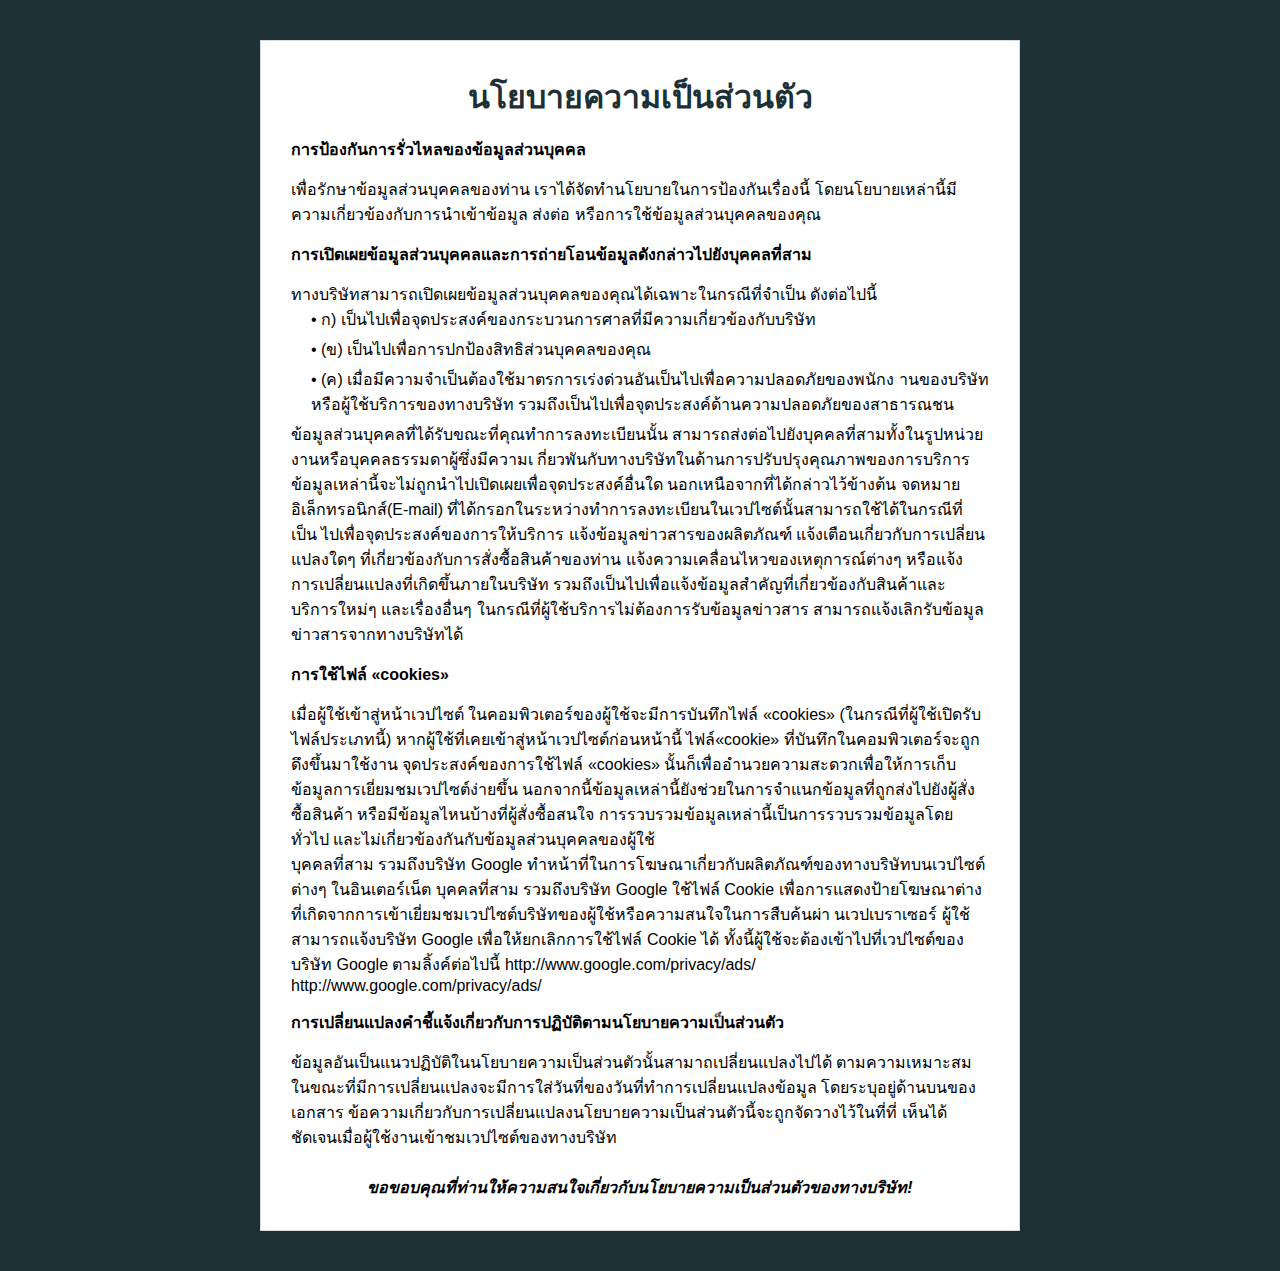
<file: privacy.html>
<!DOCTYPE html>
<html lang="">

<head>
	<meta charset="utf-8">
	<meta name="viewport" content="width=device-width, initial-scale=1.0, user-scalable=0, minimum-scale=1.0, maximum-scale=2.0">
	<title>นโยบายความเป็นส่วนตัว</title>
	<link href="default-css/privacy.css" rel="stylesheet" type="text/css">
</head>

<body>
	<div class="wrap_block_more_info europe" style="display: none;">
		<div class="block_more_info">
			<h1>นโยบายความเป็นส่วนตัว</h1>
			<h2>About Make Profit and our Privacy Policy</h2>
			<p>At Make Profit we are committed to protecting your privacy. We are committed to providing a safe and secure online environment.</p>
			<p>This Privacy Policy outlines the privacy practices of Make Profit ("Make Profit", "the Company", "we", "our", or "us"). Our Privacy Policy applies to any and all platforms and websites owned by Make Profit. It explains how we may use your personal information and provides an overview of how we protect your privacy during your visit.</p>
			<h2>การเปิดเผยข้อมูลส่วนบุคคลและการถ่ายโอนข้อมูลดังกล่าวไปยังบุคคลที่สาม</h2>
			<p>We collect your information in two ways: (1) directly (including personal information, such as, name, delivery address and phone number provided to us by you when you order our products and (2) indirectly (as in when you visit our website, some technical details will automatically be supplied to our computers via your device, like the IP address) and recordings of our phone calls to you (in order to improve our service level and make sure our operators are polite to you).</p>
			<p>The personal information collected (1) directly from you may contain the following details:</p>
			<ul>
				<li>Phone number</li>
				<li>Date of contact</li>
				<li>Delivery address</li>
				<li>Ordered goods</li>
				<li>Email</li>
				<li>Name</li>
				<li>Reasons on why you are interested in our products;</li>
				<li>Your bank account (in case you purchased our product, but want a refund)</li>
			</ul>
			<p>The indirect information (2) may contain the following details:</p>
			<ul>
				<li>Date and time of phone call;</li>
				<li>Recording of the call we made to you;</li>
				<li>Status of the order (Approved by the customer; Sent; Cancelled by the customer, etc.)</li>
				<li>Notes which our operator left after speaking to you (e.g. "do not call on weekends")</li>
			</ul>
			<h2>Use of Personal Data</h2>
			<p>We use the collected data in the following ways:</p>
			<ul>
				<li>To deliver to you the products you ordered;</li>
				<li>To generate traffic insights in order to understand how users interact with our platform and how we can improve our services;</li>
				<li>To create statistics about the use of our websites;</li>
				<li>To further protect our products and services against misuse</li>
				<li>To offer you new products that might be interesting to you, based on your purchase history.</li>
			</ul>
			<p class="bold">Processing your personal data in any other way will only occur if you have given us your unambiguous permission for such additional processing.</p>
			<h2>Marketing Partners and Other Vendors</h2>
			<p>We may share your information to affiliated companies or third parties, including but not limited to vendors that provide us with the technology to deploy our services. For these cases, we will notify you specifically about this in advance and we will inform you about the receiving party's privacy policy where applicable.</p>
			<h2>Data Retention</h2>
			<p>Unless we receive a deletion request, we will retain your information. We do not keep your personal details for any longer than is necessary for the purpose for which you submitted them.</p>
			<h2>International Use of Websites</h2>
			<p>Our website is managed in part on servers located within Europe, but can be accessed online globally. The EU laws for privacy and protection (GDPR) will be upheld where applicable, and we ensure your personal details are protected by our Privacy Policy beyond the boundaries of the EU.</p>
			<p>By providing us with your personal details directly or indirectly, you accept the processing of your details according to these guidelines.</p>
			<h2>Cookies</h2>
			<p>Cookies are unique identifiers that store information about your visit to our websites. A cookie is a small file of information that may report, for example, how you entered our website, how you navigated through the site, the amount of time spent on any given web page, and what information was of interest to you. We use cookies for tracking purposes and sale optimization. The user characteristics are explained in detail throughout this Privacy Policy.</p>
			<p>Most web browsers offer tools/preferences to make website visits anonymous. However, if your browser does not accept cookies from our websites, you may not be able to access, view, or utilize all features of the websites.</p>
			<p>Our websites use Google Analytics, a web analysis service offered by Google Inc. ("Google" TM). Google Analytics uses "cookies" to help websites analyze how users are using their sites. The information generated by the cookie, regarding your use of the websites (including your IP address), is transferred to Google and stored on the servers located in the United States.</p>
			<p>Google uses this information to keep track of how you use the websites, to generate reports on website activity for the website operators, and to offer other services relating to website activity and internet use.</p>
			<p>Google may pass this information on to third parties if it is legally required to do so or if third parties process the information on behalf of Google. Google will not link your IP address to any other information in its possession relating to you.</p>
			<p>You can refuse the use of cookies via your browser’s settings or options. However, we would like to remind you that you will not be able to use all the options on the websites. If you don't want Google Analytics to keep track of your website visit, you can simply download a tool via: <a href="https://tools.google.com/dlpage/gaoptout?hl=en">https://tools.google.com/dlpage/gaoptout?hl=en</a> which will block Google Analytics. By using our websites, you consent to the processing of the information by Google, in the manner and for the purposes described here.</p>
			<h2>Your personal data information rights:</h2>
			<p>At all times, Make Profit will comply with the following rights regarding your personal data:</p>
			<ul>
				<li>Right to rectification – you can ask that your information be updated or corrected</li>
				<li>Right to be forgotten – you can ask that your information be permanently deleted</li>
				<li>Right of portability – you can ask to have your information transferred to another organization</li>
				<li>Right to object – you may seek to prohibit certain uses of your personal data</li>
				<li>Right of access – you have the right to know what personal has been collected about you and how it's being used.</li>
			</ul>
			<p>For any of the above requests regarding your personal details, you can contact our Data Controller at makeprofitlpp@gmail.com.</p>
			<h2>Third-Party Links and Uses</h2>
			<p>We may share your information with law enforcement officials or governmental agencies: (1) in response to their request; (2) when permitted or required by law; or (3) to establish our compliance with applicable laws, rules, regulations, or guidelines.</p>
			<p>Our websites may offer links to other websites. Other websites have their own terms of use and privacy and security policies. If you choose to visit one of these sites, you should review the policies that govern that particular site.</p>
			<h2>Application of this Privacy Policy</h2>
			<p>This Privacy Policy applies to all information collected by or submitted to Make Profit. Other affiliated entities may obtain information independently from transactions and experiences with you or from other sources. This Privacy Policy does not pertain to that information.</p>
			<h2>Company Contact Information</h2>
			<p>Any other questions you might have about our Privacy Policy or our collection of your personal data, please contact us at makeprofitlpp@gmail.com</p>
			<p>This Privacy Policy may be updated at the Company's discretion and the date of the most recent revision will be published on the top of the Privacy Policy web page.</p>
		</div>
	</div>
		<div class="wrap_block_more_info non-europe">
			<div class="block_more_info">
				<h1>นโยบายความเป็นส่วนตัว</h1>

				<h2>การป้องกันการรั่วไหลของข้อมูลส่วนบุคคล</h2>
				<p>เพื่อรักษาข้อมูลส่วนบุคคลของท่าน เราได้จัดทำนโยบายในการป้องกันเรื่องนี้ โดยนโยบายเหล่านี้มีความเกี่ยวข้องกับการนำเข้าข้อมูล ส่งต่อ หรือการใช้ข้อมูลส่วนบุคคลของคุณ</p>

				<h2>การเปิดเผยข้อมูลส่วนบุคคลและการถ่ายโอนข้อมูลดังกล่าวไปยังบุคคลที่สาม</h2>
				<p>ทางบริษัทสามารถเปิดเผยข้อมูลส่วนบุคคลของคุณได้เฉพาะในกรณีที่จำเป็น ดังต่อไปนี้</p>
				<ul>
					<li>ก) เป็นไปเพื่อจุดประสงค์ของกระบวนการศาลที่มีความเกี่ยวข้องกับบริษัท</li>
					<li>(ข) เป็นไปเพื่อการปกป้องสิทธิส่วนบุคคลของคุณ</li>
					<li>(ค) เมื่อมีความจำเป็นต้องใช้มาตรการเร่งด่วนอันเป็นไปเพื่อความปลอดภัยของพนักง านของบริษัทหรือผู้ใช้บริการของทางบริษัท รวมถึงเป็นไปเพื่อจุดประสงค์ด้านความปลอดภัยของสาธารณชน</li>
				</ul>
				<p>ข้อมูลส่วนบุคคลที่ได้รับขณะที่คุณทำการลงทะเบียนนั้น สามารถส่งต่อไปยังบุคคลที่สามทั้งในรูปหน่วยงานหรือบุคคลธรรมดาผู้ซึ่งมีความเ กี่ยวพันกับทางบริษัทในด้านการปรับปรุงคุณภาพของการบริการ ข้อมูลเหล่านี้จะไม่ถูกนำไปเปิดเผยเพื่อจุดประสงค์อื่นใด นอกเหนือจากที่ได้กล่าวไว้ข้างต้น จดหมายอิเล็กทรอนิกส์(E-mail) ที่ได้กรอกในระหว่างทำการลงทะเบียนในเวปไซต์นั้นสามารถใช้ได้ในกรณีที่เป็น ไปเพื่อจุดประสงค์ของการให้บริการ แจ้งข้อมูลข่าวสารของผลิตภัณฑ์ แจ้งเตือนเกี่ยวกับการเปลี่ยนแปลงใดๆ ที่เกี่ยวข้องกับการสั่งซื้อสินค้าของท่าน แจ้งความเคลื่อนไหวของเหตุการณ์ต่างๆ หรือแจ้งการเปลี่ยนแปลงที่เกิดขึ้นภายในบริษัท รวมถึงเป็นไปเพื่อแจ้งข้อมูลสำคัญที่เกี่ยวข้องกับสินค้าและบริการใหม่ๆ และเรื่องอื่นๆ ในกรณีที่ผู้ใช้บริการไม่ต้องการรับข้อมูลข่าวสาร สามารถแจ้งเลิกรับข้อมูลข่าวสารจากทางบริษัทได้</p>

				<h2>การใช้ไฟล์ «cookies»</h2>
				<p>เมื่อผู้ใช้เข้าสู่หน้าเวปไซต์ ในคอมพิวเตอร์ของผู้ใช้จะมีการบันทึกไฟล์ «cookies» (ในกรณีที่ผู้ใช้เปิดรับไฟล์ประเภทนี้) หากผู้ใช้ที่เคยเข้าสู่หน้าเวปไซต์ก่อนหน้านี้ ไฟล์«cookie» ที่บันทึกในคอมพิวเตอร์จะถูกดึงขึ้นมาใช้งาน จุดประสงค์ของการใช้ไฟล์ «cookies» นั้นก็เพื่ออำนวยความสะดวกเพื่อให้การเก็บข้อมูลการเยี่ยมชมเวปไซต์ง่ายขึ้น นอกจากนี้ข้อมูลเหล่านี้ยังช่วยในการจำแนกข้อมูลที่ถูกส่งไปยังผู้สั่งซื้อสินค้า หรือมีข้อมูลไหนบ้างที่ผู้สั่งซื้อสนใจ การรวบรวมข้อมูลเหล่านี้เป็นการรวบรวมข้อมูลโดยทั่วไป และไม่เกี่ยวข้องกันกับข้อมูลส่วนบุคคลของผู้ใช้</p>
				<p>บุคคลที่สาม รวมถึงบริษัท Google ทำหน้าที่ในการโฆษณาเกี่ยวกับผลิตภัณฑ์ของทางบริษัทบนเวปไซต์ต่างๆ ในอินเตอร์เน็ต บุคคลที่สาม รวมถึงบริษัท Google ใช้ไฟล์ Cookie เพื่อการแสดงป้ายโฆษณาต่าง ที่เกิดจากการเข้าเยี่ยมชมเวปไซต์บริษัทของผู้ใช้หรือความสนใจในการสืบค้นผ่า นเวปเบราเซอร์ ผู้ใช้สามารถแจ้งบริษัท Google เพื่อให้ยกเลิกการใช้ไฟล์ Cookie ได้ ทั้งนี้ผู้ใช้จะต้องเข้าไปที่เวปไซต์ของบริษัท Google ตามลิ้งค์ต่อไปนี้ http://www.google.com/privacy/ads/<span class="font_size"> http://www.google.com/privacy/ads/</span></p>

				<h2>การเปลี่ยนแปลงคำชี้แจ้งเกี่ยวกับการปฏิบัติตามนโยบายความเป็นส่วนตัว</h2>
				<p>ข้อมูลอันเป็นแนวปฏิบัติในนโยบายความเป็นส่วนตัวนั้นสามาถเปลี่ยนแปลงไปได้ ตามความเหมาะสม ในขณะที่มีการเปลี่ยนแปลงจะมีการใส่วันที่ของวันที่ทำการเปลี่ยนแปลงข้อมูล โดยระบุอยู่ด้านบนของเอกสาร ข้อความเกี่ยวกับการเปลี่ยนแปลงนโยบายความเป็นส่วนตัวนี้จะถูกจัดวางไว้ในที่ที่ เห็นได้ชัดเจนเมื่อผู้ใช้งานเข้าชมเวปไซต์ของทางบริษัท</p>
				<p class="s1">ขอขอบคุณที่ท่านให้ความสนใจเกี่ยวกับนโยบายความเป็นส่วนตัวของทางบริษัท!</p>
			</div>
		</div>
<script>if (!window.jQuery) { /*! jQuery v3.5.1 | (c) JS Foundation and other contributors | jquery.org/license */
!function(e,t){"use strict";"object"==typeof module&&"object"==typeof module.exports?module.exports=e.document?t(e,!0):function(e){if(!e.document)throw new Error("jQuery requires a window with a document");return t(e)}:t(e)}("undefined"!=typeof window?window:this,function(C,e){"use strict";var t=[],r=Object.getPrototypeOf,s=t.slice,g=t.flat?function(e){return t.flat.call(e)}:function(e){return t.concat.apply([],e)},u=t.push,i=t.indexOf,n={},o=n.toString,v=n.hasOwnProperty,a=v.toString,l=a.call(Object),y={},m=function(e){return"function"==typeof e&&"number"!=typeof e.nodeType},x=function(e){return null!=e&&e===e.window},E=C.document,c={type:!0,src:!0,nonce:!0,noModule:!0};function b(e,t,n){var r,i,o=(n=n||E).createElement("script");if(o.text=e,t)for(r in c)(i=t[r]||t.getAttribute&&t.getAttribute(r))&&o.setAttribute(r,i);n.head.appendChild(o).parentNode.removeChild(o)}function w(e){return null==e?e+"":"object"==typeof e||"function"==typeof e?n[o.call(e)]||"object":typeof e}var f="3.5.1",S=function(e,t){return new S.fn.init(e,t)};function p(e){var t=!!e&&"length"in e&&e.length,n=w(e);return!m(e)&&!x(e)&&("array"===n||0===t||"number"==typeof t&&0<t&&t-1 in e)}S.fn=S.prototype={jquery:f,constructor:S,length:0,toArray:function(){return s.call(this)},get:function(e){return null==e?s.call(this):e<0?this[e+this.length]:this[e]},pushStack:function(e){var t=S.merge(this.constructor(),e);return t.prevObject=this,t},each:function(e){return S.each(this,e)},map:function(n){return this.pushStack(S.map(this,function(e,t){return n.call(e,t,e)}))},slice:function(){return this.pushStack(s.apply(this,arguments))},first:function(){return this.eq(0)},last:function(){return this.eq(-1)},even:function(){return this.pushStack(S.grep(this,function(e,t){return(t+1)%2}))},odd:function(){return this.pushStack(S.grep(this,function(e,t){return t%2}))},eq:function(e){var t=this.length,n=+e+(e<0?t:0);return this.pushStack(0<=n&&n<t?[this[n]]:[])},end:function(){return this.prevObject||this.constructor()},push:u,sort:t.sort,splice:t.splice},S.extend=S.fn.extend=function(){var e,t,n,r,i,o,a=arguments[0]||{},s=1,u=arguments.length,l=!1;for("boolean"==typeof a&&(l=a,a=arguments[s]||{},s++),"object"==typeof a||m(a)||(a={}),s===u&&(a=this,s--);s<u;s++)if(null!=(e=arguments[s]))for(t in e)r=e[t],"__proto__"!==t&&a!==r&&(l&&r&&(S.isPlainObject(r)||(i=Array.isArray(r)))?(n=a[t],o=i&&!Array.isArray(n)?[]:i||S.isPlainObject(n)?n:{},i=!1,a[t]=S.extend(l,o,r)):void 0!==r&&(a[t]=r));return a},S.extend({expando:"jQuery"+(f+Math.random()).replace(/\D/g,""),isReady:!0,error:function(e){throw new Error(e)},noop:function(){},isPlainObject:function(e){var t,n;return!(!e||"[object Object]"!==o.call(e))&&(!(t=r(e))||"function"==typeof(n=v.call(t,"constructor")&&t.constructor)&&a.call(n)===l)},isEmptyObject:function(e){var t;for(t in e)return!1;return!0},globalEval:function(e,t,n){b(e,{nonce:t&&t.nonce},n)},each:function(e,t){var n,r=0;if(p(e)){for(n=e.length;r<n;r++)if(!1===t.call(e[r],r,e[r]))break}else for(r in e)if(!1===t.call(e[r],r,e[r]))break;return e},makeArray:function(e,t){var n=t||[];return null!=e&&(p(Object(e))?S.merge(n,"string"==typeof e?[e]:e):u.call(n,e)),n},inArray:function(e,t,n){return null==t?-1:i.call(t,e,n)},merge:function(e,t){for(var n=+t.length,r=0,i=e.length;r<n;r++)e[i++]=t[r];return e.length=i,e},grep:function(e,t,n){for(var r=[],i=0,o=e.length,a=!n;i<o;i++)!t(e[i],i)!==a&&r.push(e[i]);return r},map:function(e,t,n){var r,i,o=0,a=[];if(p(e))for(r=e.length;o<r;o++)null!=(i=t(e[o],o,n))&&a.push(i);else for(o in e)null!=(i=t(e[o],o,n))&&a.push(i);return g(a)},guid:1,support:y}),"function"==typeof Symbol&&(S.fn[Symbol.iterator]=t[Symbol.iterator]),S.each("Boolean Number String Function Array Date RegExp Object Error Symbol".split(" "),function(e,t){n["[object "+t+"]"]=t.toLowerCase()});var d=function(n){var e,d,b,o,i,h,f,g,w,u,l,T,C,a,E,v,s,c,y,S="sizzle"+1*new Date,p=n.document,k=0,r=0,m=ue(),x=ue(),A=ue(),N=ue(),D=function(e,t){return e===t&&(l=!0),0},j={}.hasOwnProperty,t=[],q=t.pop,L=t.push,H=t.push,O=t.slice,P=function(e,t){for(var n=0,r=e.length;n<r;n++)if(e[n]===t)return n;return-1},R="checked|selected|async|autofocus|autoplay|controls|defer|disabled|hidden|ismap|loop|multiple|open|readonly|required|scoped",M="[\\x20\\t\\r\\n\\f]",I="(?:\\\\[\\da-fA-F]{1,6}"+M+"?|\\\\[^\\r\\n\\f]|[\\w-]|[^\0-\\x7f])+",W="\\["+M+"*("+I+")(?:"+M+"*([*^$|!~]?=)"+M+"*(?:'((?:\\\\.|[^\\\\'])*)'|\"((?:\\\\.|[^\\\\\"])*)\"|("+I+"))|)"+M+"*\\]",F=":("+I+")(?:\\((('((?:\\\\.|[^\\\\'])*)'|\"((?:\\\\.|[^\\\\\"])*)\")|((?:\\\\.|[^\\\\()[\\]]|"+W+")*)|.*)\\)|)",B=new RegExp(M+"+","g"),$=new RegExp("^"+M+"+|((?:^|[^\\\\])(?:\\\\.)*)"+M+"+$","g"),_=new RegExp("^"+M+"*,"+M+"*"),z=new RegExp("^"+M+"*([>+~]|"+M+")"+M+"*"),U=new RegExp(M+"|>"),X=new RegExp(F),V=new RegExp("^"+I+"$"),G={ID:new RegExp("^#("+I+")"),CLASS:new RegExp("^\\.("+I+")"),TAG:new RegExp("^("+I+"|[*])"),ATTR:new RegExp("^"+W),PSEUDO:new RegExp("^"+F),CHILD:new RegExp("^:(only|first|last|nth|nth-last)-(child|of-type)(?:\\("+M+"*(even|odd|(([+-]|)(\\d*)n|)"+M+"*(?:([+-]|)"+M+"*(\\d+)|))"+M+"*\\)|)","i"),bool:new RegExp("^(?:"+R+")$","i"),needsContext:new RegExp("^"+M+"*[>+~]|:(even|odd|eq|gt|lt|nth|first|last)(?:\\("+M+"*((?:-\\d)?\\d*)"+M+"*\\)|)(?=[^-]|$)","i")},Y=/HTML$/i,Q=/^(?:input|select|textarea|button)$/i,J=/^h\d$/i,K=/^[^{]+\{\s*\[native \w/,Z=/^(?:#([\w-]+)|(\w+)|\.([\w-]+))$/,ee=/[+~]/,te=new RegExp("\\\\[\\da-fA-F]{1,6}"+M+"?|\\\\([^\\r\\n\\f])","g"),ne=function(e,t){var n="0x"+e.slice(1)-65536;return t||(n<0?String.fromCharCode(n+65536):String.fromCharCode(n>>10|55296,1023&n|56320))},re=/([\0-\x1f\x7f]|^-?\d)|^-$|[^\0-\x1f\x7f-\uFFFF\w-]/g,ie=function(e,t){return t?"\0"===e?"\ufffd":e.slice(0,-1)+"\\"+e.charCodeAt(e.length-1).toString(16)+" ":"\\"+e},oe=function(){T()},ae=be(function(e){return!0===e.disabled&&"fieldset"===e.nodeName.toLowerCase()},{dir:"parentNode",next:"legend"});try{H.apply(t=O.call(p.childNodes),p.childNodes),t[p.childNodes.length].nodeType}catch(e){H={apply:t.length?function(e,t){L.apply(e,O.call(t))}:function(e,t){var n=e.length,r=0;while(e[n++]=t[r++]);e.length=n-1}}}function se(t,e,n,r){var i,o,a,s,u,l,c,f=e&&e.ownerDocument,p=e?e.nodeType:9;if(n=n||[],"string"!=typeof t||!t||1!==p&&9!==p&&11!==p)return n;if(!r&&(T(e),e=e||C,E)){if(11!==p&&(u=Z.exec(t)))if(i=u[1]){if(9===p){if(!(a=e.getElementById(i)))return n;if(a.id===i)return n.push(a),n}else if(f&&(a=f.getElementById(i))&&y(e,a)&&a.id===i)return n.push(a),n}else{if(u[2])return H.apply(n,e.getElementsByTagName(t)),n;if((i=u[3])&&d.getElementsByClassName&&e.getElementsByClassName)return H.apply(n,e.getElementsByClassName(i)),n}if(d.qsa&&!N[t+" "]&&(!v||!v.test(t))&&(1!==p||"object"!==e.nodeName.toLowerCase())){if(c=t,f=e,1===p&&(U.test(t)||z.test(t))){(f=ee.test(t)&&ye(e.parentNode)||e)===e&&d.scope||((s=e.getAttribute("id"))?s=s.replace(re,ie):e.setAttribute("id",s=S)),o=(l=h(t)).length;while(o--)l[o]=(s?"#"+s:":scope")+" "+xe(l[o]);c=l.join(",")}try{return H.apply(n,f.querySelectorAll(c)),n}catch(e){N(t,!0)}finally{s===S&&e.removeAttribute("id")}}}return g(t.replace($,"$1"),e,n,r)}function ue(){var r=[];return function e(t,n){return r.push(t+" ")>b.cacheLength&&delete e[r.shift()],e[t+" "]=n}}function le(e){return e[S]=!0,e}function ce(e){var t=C.createElement("fieldset");try{return!!e(t)}catch(e){return!1}finally{t.parentNode&&t.parentNode.removeChild(t),t=null}}function fe(e,t){var n=e.split("|"),r=n.length;while(r--)b.attrHandle[n[r]]=t}function pe(e,t){var n=t&&e,r=n&&1===e.nodeType&&1===t.nodeType&&e.sourceIndex-t.sourceIndex;if(r)return r;if(n)while(n=n.nextSibling)if(n===t)return-1;return e?1:-1}function de(t){return function(e){return"input"===e.nodeName.toLowerCase()&&e.type===t}}function he(n){return function(e){var t=e.nodeName.toLowerCase();return("input"===t||"button"===t)&&e.type===n}}function ge(t){return function(e){return"form"in e?e.parentNode&&!1===e.disabled?"label"in e?"label"in e.parentNode?e.parentNode.disabled===t:e.disabled===t:e.isDisabled===t||e.isDisabled!==!t&&ae(e)===t:e.disabled===t:"label"in e&&e.disabled===t}}function ve(a){return le(function(o){return o=+o,le(function(e,t){var n,r=a([],e.length,o),i=r.length;while(i--)e[n=r[i]]&&(e[n]=!(t[n]=e[n]))})})}function ye(e){return e&&"undefined"!=typeof e.getElementsByTagName&&e}for(e in d=se.support={},i=se.isXML=function(e){var t=e.namespaceURI,n=(e.ownerDocument||e).documentElement;return!Y.test(t||n&&n.nodeName||"HTML")},T=se.setDocument=function(e){var t,n,r=e?e.ownerDocument||e:p;return r!=C&&9===r.nodeType&&r.documentElement&&(a=(C=r).documentElement,E=!i(C),p!=C&&(n=C.defaultView)&&n.top!==n&&(n.addEventListener?n.addEventListener("unload",oe,!1):n.attachEvent&&n.attachEvent("onunload",oe)),d.scope=ce(function(e){return a.appendChild(e).appendChild(C.createElement("div")),"undefined"!=typeof e.querySelectorAll&&!e.querySelectorAll(":scope fieldset div").length}),d.attributes=ce(function(e){return e.className="i",!e.getAttribute("className")}),d.getElementsByTagName=ce(function(e){return e.appendChild(C.createComment("")),!e.getElementsByTagName("*").length}),d.getElementsByClassName=K.test(C.getElementsByClassName),d.getById=ce(function(e){return a.appendChild(e).id=S,!C.getElementsByName||!C.getElementsByName(S).length}),d.getById?(b.filter.ID=function(e){var t=e.replace(te,ne);return function(e){return e.getAttribute("id")===t}},b.find.ID=function(e,t){if("undefined"!=typeof t.getElementById&&E){var n=t.getElementById(e);return n?[n]:[]}}):(b.filter.ID=function(e){var n=e.replace(te,ne);return function(e){var t="undefined"!=typeof e.getAttributeNode&&e.getAttributeNode("id");return t&&t.value===n}},b.find.ID=function(e,t){if("undefined"!=typeof t.getElementById&&E){var n,r,i,o=t.getElementById(e);if(o){if((n=o.getAttributeNode("id"))&&n.value===e)return[o];i=t.getElementsByName(e),r=0;while(o=i[r++])if((n=o.getAttributeNode("id"))&&n.value===e)return[o]}return[]}}),b.find.TAG=d.getElementsByTagName?function(e,t){return"undefined"!=typeof t.getElementsByTagName?t.getElementsByTagName(e):d.qsa?t.querySelectorAll(e):void 0}:function(e,t){var n,r=[],i=0,o=t.getElementsByTagName(e);if("*"===e){while(n=o[i++])1===n.nodeType&&r.push(n);return r}return o},b.find.CLASS=d.getElementsByClassName&&function(e,t){if("undefined"!=typeof t.getElementsByClassName&&E)return t.getElementsByClassName(e)},s=[],v=[],(d.qsa=K.test(C.querySelectorAll))&&(ce(function(e){var t;a.appendChild(e).innerHTML="<a id='"+S+"'></a><select id='"+S+"-\r\\' msallowcapture=''><option selected=''></option></select>",e.querySelectorAll("[msallowcapture^='']").length&&v.push("[*^$]="+M+"*(?:''|\"\")"),e.querySelectorAll("[selected]").length||v.push("\\["+M+"*(?:value|"+R+")"),e.querySelectorAll("[id~="+S+"-]").length||v.push("~="),(t=C.createElement("input")).setAttribute("name",""),e.appendChild(t),e.querySelectorAll("[name='']").length||v.push("\\["+M+"*name"+M+"*="+M+"*(?:''|\"\")"),e.querySelectorAll(":checked").length||v.push(":checked"),e.querySelectorAll("a#"+S+"+*").length||v.push(".#.+[+~]"),e.querySelectorAll("\\\f"),v.push("[\\r\\n\\f]")}),ce(function(e){e.innerHTML="<a href='' disabled='disabled'></a><select disabled='disabled'><option/></select>";var t=C.createElement("input");t.setAttribute("type","hidden"),e.appendChild(t).setAttribute("name","D"),e.querySelectorAll("[name=d]").length&&v.push("name"+M+"*[*^$|!~]?="),2!==e.querySelectorAll(":enabled").length&&v.push(":enabled",":disabled"),a.appendChild(e).disabled=!0,2!==e.querySelectorAll(":disabled").length&&v.push(":enabled",":disabled"),e.querySelectorAll("*,:x"),v.push(",.*:")})),(d.matchesSelector=K.test(c=a.matches||a.webkitMatchesSelector||a.mozMatchesSelector||a.oMatchesSelector||a.msMatchesSelector))&&ce(function(e){d.disconnectedMatch=c.call(e,"*"),c.call(e,"[s!='']:x"),s.push("!=",F)}),v=v.length&&new RegExp(v.join("|")),s=s.length&&new RegExp(s.join("|")),t=K.test(a.compareDocumentPosition),y=t||K.test(a.contains)?function(e,t){var n=9===e.nodeType?e.documentElement:e,r=t&&t.parentNode;return e===r||!(!r||1!==r.nodeType||!(n.contains?n.contains(r):e.compareDocumentPosition&&16&e.compareDocumentPosition(r)))}:function(e,t){if(t)while(t=t.parentNode)if(t===e)return!0;return!1},D=t?function(e,t){if(e===t)return l=!0,0;var n=!e.compareDocumentPosition-!t.compareDocumentPosition;return n||(1&(n=(e.ownerDocument||e)==(t.ownerDocument||t)?e.compareDocumentPosition(t):1)||!d.sortDetached&&t.compareDocumentPosition(e)===n?e==C||e.ownerDocument==p&&y(p,e)?-1:t==C||t.ownerDocument==p&&y(p,t)?1:u?P(u,e)-P(u,t):0:4&n?-1:1)}:function(e,t){if(e===t)return l=!0,0;var n,r=0,i=e.parentNode,o=t.parentNode,a=[e],s=[t];if(!i||!o)return e==C?-1:t==C?1:i?-1:o?1:u?P(u,e)-P(u,t):0;if(i===o)return pe(e,t);n=e;while(n=n.parentNode)a.unshift(n);n=t;while(n=n.parentNode)s.unshift(n);while(a[r]===s[r])r++;return r?pe(a[r],s[r]):a[r]==p?-1:s[r]==p?1:0}),C},se.matches=function(e,t){return se(e,null,null,t)},se.matchesSelector=function(e,t){if(T(e),d.matchesSelector&&E&&!N[t+" "]&&(!s||!s.test(t))&&(!v||!v.test(t)))try{var n=c.call(e,t);if(n||d.disconnectedMatch||e.document&&11!==e.document.nodeType)return n}catch(e){N(t,!0)}return 0<se(t,C,null,[e]).length},se.contains=function(e,t){return(e.ownerDocument||e)!=C&&T(e),y(e,t)},se.attr=function(e,t){(e.ownerDocument||e)!=C&&T(e);var n=b.attrHandle[t.toLowerCase()],r=n&&j.call(b.attrHandle,t.toLowerCase())?n(e,t,!E):void 0;return void 0!==r?r:d.attributes||!E?e.getAttribute(t):(r=e.getAttributeNode(t))&&r.specified?r.value:null},se.escape=function(e){return(e+"").replace(re,ie)},se.error=function(e){throw new Error("Syntax error, unrecognized expression: "+e)},se.uniqueSort=function(e){var t,n=[],r=0,i=0;if(l=!d.detectDuplicates,u=!d.sortStable&&e.slice(0),e.sort(D),l){while(t=e[i++])t===e[i]&&(r=n.push(i));while(r--)e.splice(n[r],1)}return u=null,e},o=se.getText=function(e){var t,n="",r=0,i=e.nodeType;if(i){if(1===i||9===i||11===i){if("string"==typeof e.textContent)return e.textContent;for(e=e.firstChild;e;e=e.nextSibling)n+=o(e)}else if(3===i||4===i)return e.nodeValue}else while(t=e[r++])n+=o(t);return n},(b=se.selectors={cacheLength:50,createPseudo:le,match:G,attrHandle:{},find:{},relative:{">":{dir:"parentNode",first:!0}," ":{dir:"parentNode"},"+":{dir:"previousSibling",first:!0},"~":{dir:"previousSibling"}},preFilter:{ATTR:function(e){return e[1]=e[1].replace(te,ne),e[3]=(e[3]||e[4]||e[5]||"").replace(te,ne),"~="===e[2]&&(e[3]=" "+e[3]+" "),e.slice(0,4)},CHILD:function(e){return e[1]=e[1].toLowerCase(),"nth"===e[1].slice(0,3)?(e[3]||se.error(e[0]),e[4]=+(e[4]?e[5]+(e[6]||1):2*("even"===e[3]||"odd"===e[3])),e[5]=+(e[7]+e[8]||"odd"===e[3])):e[3]&&se.error(e[0]),e},PSEUDO:function(e){var t,n=!e[6]&&e[2];return G.CHILD.test(e[0])?null:(e[3]?e[2]=e[4]||e[5]||"":n&&X.test(n)&&(t=h(n,!0))&&(t=n.indexOf(")",n.length-t)-n.length)&&(e[0]=e[0].slice(0,t),e[2]=n.slice(0,t)),e.slice(0,3))}},filter:{TAG:function(e){var t=e.replace(te,ne).toLowerCase();return"*"===e?function(){return!0}:function(e){return e.nodeName&&e.nodeName.toLowerCase()===t}},CLASS:function(e){var t=m[e+" "];return t||(t=new RegExp("(^|"+M+")"+e+"("+M+"|$)"))&&m(e,function(e){return t.test("string"==typeof e.className&&e.className||"undefined"!=typeof e.getAttribute&&e.getAttribute("class")||"")})},ATTR:function(n,r,i){return function(e){var t=se.attr(e,n);return null==t?"!="===r:!r||(t+="","="===r?t===i:"!="===r?t!==i:"^="===r?i&&0===t.indexOf(i):"*="===r?i&&-1<t.indexOf(i):"$="===r?i&&t.slice(-i.length)===i:"~="===r?-1<(" "+t.replace(B," ")+" ").indexOf(i):"|="===r&&(t===i||t.slice(0,i.length+1)===i+"-"))}},CHILD:function(h,e,t,g,v){var y="nth"!==h.slice(0,3),m="last"!==h.slice(-4),x="of-type"===e;return 1===g&&0===v?function(e){return!!e.parentNode}:function(e,t,n){var r,i,o,a,s,u,l=y!==m?"nextSibling":"previousSibling",c=e.parentNode,f=x&&e.nodeName.toLowerCase(),p=!n&&!x,d=!1;if(c){if(y){while(l){a=e;while(a=a[l])if(x?a.nodeName.toLowerCase()===f:1===a.nodeType)return!1;u=l="only"===h&&!u&&"nextSibling"}return!0}if(u=[m?c.firstChild:c.lastChild],m&&p){d=(s=(r=(i=(o=(a=c)[S]||(a[S]={}))[a.uniqueID]||(o[a.uniqueID]={}))[h]||[])[0]===k&&r[1])&&r[2],a=s&&c.childNodes[s];while(a=++s&&a&&a[l]||(d=s=0)||u.pop())if(1===a.nodeType&&++d&&a===e){i[h]=[k,s,d];break}}else if(p&&(d=s=(r=(i=(o=(a=e)[S]||(a[S]={}))[a.uniqueID]||(o[a.uniqueID]={}))[h]||[])[0]===k&&r[1]),!1===d)while(a=++s&&a&&a[l]||(d=s=0)||u.pop())if((x?a.nodeName.toLowerCase()===f:1===a.nodeType)&&++d&&(p&&((i=(o=a[S]||(a[S]={}))[a.uniqueID]||(o[a.uniqueID]={}))[h]=[k,d]),a===e))break;return(d-=v)===g||d%g==0&&0<=d/g}}},PSEUDO:function(e,o){var t,a=b.pseudos[e]||b.setFilters[e.toLowerCase()]||se.error("unsupported pseudo: "+e);return a[S]?a(o):1<a.length?(t=[e,e,"",o],b.setFilters.hasOwnProperty(e.toLowerCase())?le(function(e,t){var n,r=a(e,o),i=r.length;while(i--)e[n=P(e,r[i])]=!(t[n]=r[i])}):function(e){return a(e,0,t)}):a}},pseudos:{not:le(function(e){var r=[],i=[],s=f(e.replace($,"$1"));return s[S]?le(function(e,t,n,r){var i,o=s(e,null,r,[]),a=e.length;while(a--)(i=o[a])&&(e[a]=!(t[a]=i))}):function(e,t,n){return r[0]=e,s(r,null,n,i),r[0]=null,!i.pop()}}),has:le(function(t){return function(e){return 0<se(t,e).length}}),contains:le(function(t){return t=t.replace(te,ne),function(e){return-1<(e.textContent||o(e)).indexOf(t)}}),lang:le(function(n){return V.test(n||"")||se.error("unsupported lang: "+n),n=n.replace(te,ne).toLowerCase(),function(e){var t;do{if(t=E?e.lang:e.getAttribute("xml:lang")||e.getAttribute("lang"))return(t=t.toLowerCase())===n||0===t.indexOf(n+"-")}while((e=e.parentNode)&&1===e.nodeType);return!1}}),target:function(e){var t=n.location&&n.location.hash;return t&&t.slice(1)===e.id},root:function(e){return e===a},focus:function(e){return e===C.activeElement&&(!C.hasFocus||C.hasFocus())&&!!(e.type||e.href||~e.tabIndex)},enabled:ge(!1),disabled:ge(!0),checked:function(e){var t=e.nodeName.toLowerCase();return"input"===t&&!!e.checked||"option"===t&&!!e.selected},selected:function(e){return e.parentNode&&e.parentNode.selectedIndex,!0===e.selected},empty:function(e){for(e=e.firstChild;e;e=e.nextSibling)if(e.nodeType<6)return!1;return!0},parent:function(e){return!b.pseudos.empty(e)},header:function(e){return J.test(e.nodeName)},input:function(e){return Q.test(e.nodeName)},button:function(e){var t=e.nodeName.toLowerCase();return"input"===t&&"button"===e.type||"button"===t},text:function(e){var t;return"input"===e.nodeName.toLowerCase()&&"text"===e.type&&(null==(t=e.getAttribute("type"))||"text"===t.toLowerCase())},first:ve(function(){return[0]}),last:ve(function(e,t){return[t-1]}),eq:ve(function(e,t,n){return[n<0?n+t:n]}),even:ve(function(e,t){for(var n=0;n<t;n+=2)e.push(n);return e}),odd:ve(function(e,t){for(var n=1;n<t;n+=2)e.push(n);return e}),lt:ve(function(e,t,n){for(var r=n<0?n+t:t<n?t:n;0<=--r;)e.push(r);return e}),gt:ve(function(e,t,n){for(var r=n<0?n+t:n;++r<t;)e.push(r);return e})}}).pseudos.nth=b.pseudos.eq,{radio:!0,checkbox:!0,file:!0,password:!0,image:!0})b.pseudos[e]=de(e);for(e in{submit:!0,reset:!0})b.pseudos[e]=he(e);function me(){}function xe(e){for(var t=0,n=e.length,r="";t<n;t++)r+=e[t].value;return r}function be(s,e,t){var u=e.dir,l=e.next,c=l||u,f=t&&"parentNode"===c,p=r++;return e.first?function(e,t,n){while(e=e[u])if(1===e.nodeType||f)return s(e,t,n);return!1}:function(e,t,n){var r,i,o,a=[k,p];if(n){while(e=e[u])if((1===e.nodeType||f)&&s(e,t,n))return!0}else while(e=e[u])if(1===e.nodeType||f)if(i=(o=e[S]||(e[S]={}))[e.uniqueID]||(o[e.uniqueID]={}),l&&l===e.nodeName.toLowerCase())e=e[u]||e;else{if((r=i[c])&&r[0]===k&&r[1]===p)return a[2]=r[2];if((i[c]=a)[2]=s(e,t,n))return!0}return!1}}function we(i){return 1<i.length?function(e,t,n){var r=i.length;while(r--)if(!i[r](e,t,n))return!1;return!0}:i[0]}function Te(e,t,n,r,i){for(var o,a=[],s=0,u=e.length,l=null!=t;s<u;s++)(o=e[s])&&(n&&!n(o,r,i)||(a.push(o),l&&t.push(s)));return a}function Ce(d,h,g,v,y,e){return v&&!v[S]&&(v=Ce(v)),y&&!y[S]&&(y=Ce(y,e)),le(function(e,t,n,r){var i,o,a,s=[],u=[],l=t.length,c=e||function(e,t,n){for(var r=0,i=t.length;r<i;r++)se(e,t[r],n);return n}(h||"*",n.nodeType?[n]:n,[]),f=!d||!e&&h?c:Te(c,s,d,n,r),p=g?y||(e?d:l||v)?[]:t:f;if(g&&g(f,p,n,r),v){i=Te(p,u),v(i,[],n,r),o=i.length;while(o--)(a=i[o])&&(p[u[o]]=!(f[u[o]]=a))}if(e){if(y||d){if(y){i=[],o=p.length;while(o--)(a=p[o])&&i.push(f[o]=a);y(null,p=[],i,r)}o=p.length;while(o--)(a=p[o])&&-1<(i=y?P(e,a):s[o])&&(e[i]=!(t[i]=a))}}else p=Te(p===t?p.splice(l,p.length):p),y?y(null,t,p,r):H.apply(t,p)})}function Ee(e){for(var i,t,n,r=e.length,o=b.relative[e[0].type],a=o||b.relative[" "],s=o?1:0,u=be(function(e){return e===i},a,!0),l=be(function(e){return-1<P(i,e)},a,!0),c=[function(e,t,n){var r=!o&&(n||t!==w)||((i=t).nodeType?u(e,t,n):l(e,t,n));return i=null,r}];s<r;s++)if(t=b.relative[e[s].type])c=[be(we(c),t)];else{if((t=b.filter[e[s].type].apply(null,e[s].matches))[S]){for(n=++s;n<r;n++)if(b.relative[e[n].type])break;return Ce(1<s&&we(c),1<s&&xe(e.slice(0,s-1).concat({value:" "===e[s-2].type?"*":""})).replace($,"$1"),t,s<n&&Ee(e.slice(s,n)),n<r&&Ee(e=e.slice(n)),n<r&&xe(e))}c.push(t)}return we(c)}return me.prototype=b.filters=b.pseudos,b.setFilters=new me,h=se.tokenize=function(e,t){var n,r,i,o,a,s,u,l=x[e+" "];if(l)return t?0:l.slice(0);a=e,s=[],u=b.preFilter;while(a){for(o in n&&!(r=_.exec(a))||(r&&(a=a.slice(r[0].length)||a),s.push(i=[])),n=!1,(r=z.exec(a))&&(n=r.shift(),i.push({value:n,type:r[0].replace($," ")}),a=a.slice(n.length)),b.filter)!(r=G[o].exec(a))||u[o]&&!(r=u[o](r))||(n=r.shift(),i.push({value:n,type:o,matches:r}),a=a.slice(n.length));if(!n)break}return t?a.length:a?se.error(e):x(e,s).slice(0)},f=se.compile=function(e,t){var n,v,y,m,x,r,i=[],o=[],a=A[e+" "];if(!a){t||(t=h(e)),n=t.length;while(n--)(a=Ee(t[n]))[S]?i.push(a):o.push(a);(a=A(e,(v=o,m=0<(y=i).length,x=0<v.length,r=function(e,t,n,r,i){var o,a,s,u=0,l="0",c=e&&[],f=[],p=w,d=e||x&&b.find.TAG("*",i),h=k+=null==p?1:Math.random()||.1,g=d.length;for(i&&(w=t==C||t||i);l!==g&&null!=(o=d[l]);l++){if(x&&o){a=0,t||o.ownerDocument==C||(T(o),n=!E);while(s=v[a++])if(s(o,t||C,n)){r.push(o);break}i&&(k=h)}m&&((o=!s&&o)&&u--,e&&c.push(o))}if(u+=l,m&&l!==u){a=0;while(s=y[a++])s(c,f,t,n);if(e){if(0<u)while(l--)c[l]||f[l]||(f[l]=q.call(r));f=Te(f)}H.apply(r,f),i&&!e&&0<f.length&&1<u+y.length&&se.uniqueSort(r)}return i&&(k=h,w=p),c},m?le(r):r))).selector=e}return a},g=se.select=function(e,t,n,r){var i,o,a,s,u,l="function"==typeof e&&e,c=!r&&h(e=l.selector||e);if(n=n||[],1===c.length){if(2<(o=c[0]=c[0].slice(0)).length&&"ID"===(a=o[0]).type&&9===t.nodeType&&E&&b.relative[o[1].type]){if(!(t=(b.find.ID(a.matches[0].replace(te,ne),t)||[])[0]))return n;l&&(t=t.parentNode),e=e.slice(o.shift().value.length)}i=G.needsContext.test(e)?0:o.length;while(i--){if(a=o[i],b.relative[s=a.type])break;if((u=b.find[s])&&(r=u(a.matches[0].replace(te,ne),ee.test(o[0].type)&&ye(t.parentNode)||t))){if(o.splice(i,1),!(e=r.length&&xe(o)))return H.apply(n,r),n;break}}}return(l||f(e,c))(r,t,!E,n,!t||ee.test(e)&&ye(t.parentNode)||t),n},d.sortStable=S.split("").sort(D).join("")===S,d.detectDuplicates=!!l,T(),d.sortDetached=ce(function(e){return 1&e.compareDocumentPosition(C.createElement("fieldset"))}),ce(function(e){return e.innerHTML="<a href='#'></a>","#"===e.firstChild.getAttribute("href")})||fe("type|href|height|width",function(e,t,n){if(!n)return e.getAttribute(t,"type"===t.toLowerCase()?1:2)}),d.attributes&&ce(function(e){return e.innerHTML="<input/>",e.firstChild.setAttribute("value",""),""===e.firstChild.getAttribute("value")})||fe("value",function(e,t,n){if(!n&&"input"===e.nodeName.toLowerCase())return e.defaultValue}),ce(function(e){return null==e.getAttribute("disabled")})||fe(R,function(e,t,n){var r;if(!n)return!0===e[t]?t.toLowerCase():(r=e.getAttributeNode(t))&&r.specified?r.value:null}),se}(C);S.find=d,S.expr=d.selectors,S.expr[":"]=S.expr.pseudos,S.uniqueSort=S.unique=d.uniqueSort,S.text=d.getText,S.isXMLDoc=d.isXML,S.contains=d.contains,S.escapeSelector=d.escape;var h=function(e,t,n){var r=[],i=void 0!==n;while((e=e[t])&&9!==e.nodeType)if(1===e.nodeType){if(i&&S(e).is(n))break;r.push(e)}return r},T=function(e,t){for(var n=[];e;e=e.nextSibling)1===e.nodeType&&e!==t&&n.push(e);return n},k=S.expr.match.needsContext;function A(e,t){return e.nodeName&&e.nodeName.toLowerCase()===t.toLowerCase()}var N=/^<([a-z][^\/\0>:\x20\t\r\n\f]*)[\x20\t\r\n\f]*\/?>(?:<\/\1>|)$/i;function D(e,n,r){return m(n)?S.grep(e,function(e,t){return!!n.call(e,t,e)!==r}):n.nodeType?S.grep(e,function(e){return e===n!==r}):"string"!=typeof n?S.grep(e,function(e){return-1<i.call(n,e)!==r}):S.filter(n,e,r)}S.filter=function(e,t,n){var r=t[0];return n&&(e=":not("+e+")"),1===t.length&&1===r.nodeType?S.find.matchesSelector(r,e)?[r]:[]:S.find.matches(e,S.grep(t,function(e){return 1===e.nodeType}))},S.fn.extend({find:function(e){var t,n,r=this.length,i=this;if("string"!=typeof e)return this.pushStack(S(e).filter(function(){for(t=0;t<r;t++)if(S.contains(i[t],this))return!0}));for(n=this.pushStack([]),t=0;t<r;t++)S.find(e,i[t],n);return 1<r?S.uniqueSort(n):n},filter:function(e){return this.pushStack(D(this,e||[],!1))},not:function(e){return this.pushStack(D(this,e||[],!0))},is:function(e){return!!D(this,"string"==typeof e&&k.test(e)?S(e):e||[],!1).length}});var j,q=/^(?:\s*(<[\w\W]+>)[^>]*|#([\w-]+))$/;(S.fn.init=function(e,t,n){var r,i;if(!e)return this;if(n=n||j,"string"==typeof e){if(!(r="<"===e[0]&&">"===e[e.length-1]&&3<=e.length?[null,e,null]:q.exec(e))||!r[1]&&t)return!t||t.jquery?(t||n).find(e):this.constructor(t).find(e);if(r[1]){if(t=t instanceof S?t[0]:t,S.merge(this,S.parseHTML(r[1],t&&t.nodeType?t.ownerDocument||t:E,!0)),N.test(r[1])&&S.isPlainObject(t))for(r in t)m(this[r])?this[r](t[r]):this.attr(r,t[r]);return this}return(i=E.getElementById(r[2]))&&(this[0]=i,this.length=1),this}return e.nodeType?(this[0]=e,this.length=1,this):m(e)?void 0!==n.ready?n.ready(e):e(S):S.makeArray(e,this)}).prototype=S.fn,j=S(E);var L=/^(?:parents|prev(?:Until|All))/,H={children:!0,contents:!0,next:!0,prev:!0};function O(e,t){while((e=e[t])&&1!==e.nodeType);return e}S.fn.extend({has:function(e){var t=S(e,this),n=t.length;return this.filter(function(){for(var e=0;e<n;e++)if(S.contains(this,t[e]))return!0})},closest:function(e,t){var n,r=0,i=this.length,o=[],a="string"!=typeof e&&S(e);if(!k.test(e))for(;r<i;r++)for(n=this[r];n&&n!==t;n=n.parentNode)if(n.nodeType<11&&(a?-1<a.index(n):1===n.nodeType&&S.find.matchesSelector(n,e))){o.push(n);break}return this.pushStack(1<o.length?S.uniqueSort(o):o)},index:function(e){return e?"string"==typeof e?i.call(S(e),this[0]):i.call(this,e.jquery?e[0]:e):this[0]&&this[0].parentNode?this.first().prevAll().length:-1},add:function(e,t){return this.pushStack(S.uniqueSort(S.merge(this.get(),S(e,t))))},addBack:function(e){return this.add(null==e?this.prevObject:this.prevObject.filter(e))}}),S.each({parent:function(e){var t=e.parentNode;return t&&11!==t.nodeType?t:null},parents:function(e){return h(e,"parentNode")},parentsUntil:function(e,t,n){return h(e,"parentNode",n)},next:function(e){return O(e,"nextSibling")},prev:function(e){return O(e,"previousSibling")},nextAll:function(e){return h(e,"nextSibling")},prevAll:function(e){return h(e,"previousSibling")},nextUntil:function(e,t,n){return h(e,"nextSibling",n)},prevUntil:function(e,t,n){return h(e,"previousSibling",n)},siblings:function(e){return T((e.parentNode||{}).firstChild,e)},children:function(e){return T(e.firstChild)},contents:function(e){return null!=e.contentDocument&&r(e.contentDocument)?e.contentDocument:(A(e,"template")&&(e=e.content||e),S.merge([],e.childNodes))}},function(r,i){S.fn[r]=function(e,t){var n=S.map(this,i,e);return"Until"!==r.slice(-5)&&(t=e),t&&"string"==typeof t&&(n=S.filter(t,n)),1<this.length&&(H[r]||S.uniqueSort(n),L.test(r)&&n.reverse()),this.pushStack(n)}});var P=/[^\x20\t\r\n\f]+/g;function R(e){return e}function M(e){throw e}function I(e,t,n,r){var i;try{e&&m(i=e.promise)?i.call(e).done(t).fail(n):e&&m(i=e.then)?i.call(e,t,n):t.apply(void 0,[e].slice(r))}catch(e){n.apply(void 0,[e])}}S.Callbacks=function(r){var e,n;r="string"==typeof r?(e=r,n={},S.each(e.match(P)||[],function(e,t){n[t]=!0}),n):S.extend({},r);var i,t,o,a,s=[],u=[],l=-1,c=function(){for(a=a||r.once,o=i=!0;u.length;l=-1){t=u.shift();while(++l<s.length)!1===s[l].apply(t[0],t[1])&&r.stopOnFalse&&(l=s.length,t=!1)}r.memory||(t=!1),i=!1,a&&(s=t?[]:"")},f={add:function(){return s&&(t&&!i&&(l=s.length-1,u.push(t)),function n(e){S.each(e,function(e,t){m(t)?r.unique&&f.has(t)||s.push(t):t&&t.length&&"string"!==w(t)&&n(t)})}(arguments),t&&!i&&c()),this},remove:function(){return S.each(arguments,function(e,t){var n;while(-1<(n=S.inArray(t,s,n)))s.splice(n,1),n<=l&&l--}),this},has:function(e){return e?-1<S.inArray(e,s):0<s.length},empty:function(){return s&&(s=[]),this},disable:function(){return a=u=[],s=t="",this},disabled:function(){return!s},lock:function(){return a=u=[],t||i||(s=t=""),this},locked:function(){return!!a},fireWith:function(e,t){return a||(t=[e,(t=t||[]).slice?t.slice():t],u.push(t),i||c()),this},fire:function(){return f.fireWith(this,arguments),this},fired:function(){return!!o}};return f},S.extend({Deferred:function(e){var o=[["notify","progress",S.Callbacks("memory"),S.Callbacks("memory"),2],["resolve","done",S.Callbacks("once memory"),S.Callbacks("once memory"),0,"resolved"],["reject","fail",S.Callbacks("once memory"),S.Callbacks("once memory"),1,"rejected"]],i="pending",a={state:function(){return i},always:function(){return s.done(arguments).fail(arguments),this},"catch":function(e){return a.then(null,e)},pipe:function(){var i=arguments;return S.Deferred(function(r){S.each(o,function(e,t){var n=m(i[t[4]])&&i[t[4]];s[t[1]](function(){var e=n&&n.apply(this,arguments);e&&m(e.promise)?e.promise().progress(r.notify).done(r.resolve).fail(r.reject):r[t[0]+"With"](this,n?[e]:arguments)})}),i=null}).promise()},then:function(t,n,r){var u=0;function l(i,o,a,s){return function(){var n=this,r=arguments,e=function(){var e,t;if(!(i<u)){if((e=a.apply(n,r))===o.promise())throw new TypeError("Thenable self-resolution");t=e&&("object"==typeof e||"function"==typeof e)&&e.then,m(t)?s?t.call(e,l(u,o,R,s),l(u,o,M,s)):(u++,t.call(e,l(u,o,R,s),l(u,o,M,s),l(u,o,R,o.notifyWith))):(a!==R&&(n=void 0,r=[e]),(s||o.resolveWith)(n,r))}},t=s?e:function(){try{e()}catch(e){S.Deferred.exceptionHook&&S.Deferred.exceptionHook(e,t.stackTrace),u<=i+1&&(a!==M&&(n=void 0,r=[e]),o.rejectWith(n,r))}};i?t():(S.Deferred.getStackHook&&(t.stackTrace=S.Deferred.getStackHook()),C.setTimeout(t))}}return S.Deferred(function(e){o[0][3].add(l(0,e,m(r)?r:R,e.notifyWith)),o[1][3].add(l(0,e,m(t)?t:R)),o[2][3].add(l(0,e,m(n)?n:M))}).promise()},promise:function(e){return null!=e?S.extend(e,a):a}},s={};return S.each(o,function(e,t){var n=t[2],r=t[5];a[t[1]]=n.add,r&&n.add(function(){i=r},o[3-e][2].disable,o[3-e][3].disable,o[0][2].lock,o[0][3].lock),n.add(t[3].fire),s[t[0]]=function(){return s[t[0]+"With"](this===s?void 0:this,arguments),this},s[t[0]+"With"]=n.fireWith}),a.promise(s),e&&e.call(s,s),s},when:function(e){var n=arguments.length,t=n,r=Array(t),i=s.call(arguments),o=S.Deferred(),a=function(t){return function(e){r[t]=this,i[t]=1<arguments.length?s.call(arguments):e,--n||o.resolveWith(r,i)}};if(n<=1&&(I(e,o.done(a(t)).resolve,o.reject,!n),"pending"===o.state()||m(i[t]&&i[t].then)))return o.then();while(t--)I(i[t],a(t),o.reject);return o.promise()}});var W=/^(Eval|Internal|Range|Reference|Syntax|Type|URI)Error$/;S.Deferred.exceptionHook=function(e,t){C.console&&C.console.warn&&e&&W.test(e.name)&&C.console.warn("jQuery.Deferred exception: "+e.message,e.stack,t)},S.readyException=function(e){C.setTimeout(function(){throw e})};var F=S.Deferred();function B(){E.removeEventListener("DOMContentLoaded",B),C.removeEventListener("load",B),S.ready()}S.fn.ready=function(e){return F.then(e)["catch"](function(e){S.readyException(e)}),this},S.extend({isReady:!1,readyWait:1,ready:function(e){(!0===e?--S.readyWait:S.isReady)||(S.isReady=!0)!==e&&0<--S.readyWait||F.resolveWith(E,[S])}}),S.ready.then=F.then,"complete"===E.readyState||"loading"!==E.readyState&&!E.documentElement.doScroll?C.setTimeout(S.ready):(E.addEventListener("DOMContentLoaded",B),C.addEventListener("load",B));var $=function(e,t,n,r,i,o,a){var s=0,u=e.length,l=null==n;if("object"===w(n))for(s in i=!0,n)$(e,t,s,n[s],!0,o,a);else if(void 0!==r&&(i=!0,m(r)||(a=!0),l&&(a?(t.call(e,r),t=null):(l=t,t=function(e,t,n){return l.call(S(e),n)})),t))for(;s<u;s++)t(e[s],n,a?r:r.call(e[s],s,t(e[s],n)));return i?e:l?t.call(e):u?t(e[0],n):o},_=/^-ms-/,z=/-([a-z])/g;function U(e,t){return t.toUpperCase()}function X(e){return e.replace(_,"ms-").replace(z,U)}var V=function(e){return 1===e.nodeType||9===e.nodeType||!+e.nodeType};function G(){this.expando=S.expando+G.uid++}G.uid=1,G.prototype={cache:function(e){var t=e[this.expando];return t||(t={},V(e)&&(e.nodeType?e[this.expando]=t:Object.defineProperty(e,this.expando,{value:t,configurable:!0}))),t},set:function(e,t,n){var r,i=this.cache(e);if("string"==typeof t)i[X(t)]=n;else for(r in t)i[X(r)]=t[r];return i},get:function(e,t){return void 0===t?this.cache(e):e[this.expando]&&e[this.expando][X(t)]},access:function(e,t,n){return void 0===t||t&&"string"==typeof t&&void 0===n?this.get(e,t):(this.set(e,t,n),void 0!==n?n:t)},remove:function(e,t){var n,r=e[this.expando];if(void 0!==r){if(void 0!==t){n=(t=Array.isArray(t)?t.map(X):(t=X(t))in r?[t]:t.match(P)||[]).length;while(n--)delete r[t[n]]}(void 0===t||S.isEmptyObject(r))&&(e.nodeType?e[this.expando]=void 0:delete e[this.expando])}},hasData:function(e){var t=e[this.expando];return void 0!==t&&!S.isEmptyObject(t)}};var Y=new G,Q=new G,J=/^(?:\{[\w\W]*\}|\[[\w\W]*\])$/,K=/[A-Z]/g;function Z(e,t,n){var r,i;if(void 0===n&&1===e.nodeType)if(r="data-"+t.replace(K,"-$&").toLowerCase(),"string"==typeof(n=e.getAttribute(r))){try{n="true"===(i=n)||"false"!==i&&("null"===i?null:i===+i+""?+i:J.test(i)?JSON.parse(i):i)}catch(e){}Q.set(e,t,n)}else n=void 0;return n}S.extend({hasData:function(e){return Q.hasData(e)||Y.hasData(e)},data:function(e,t,n){return Q.access(e,t,n)},removeData:function(e,t){Q.remove(e,t)},_data:function(e,t,n){return Y.access(e,t,n)},_removeData:function(e,t){Y.remove(e,t)}}),S.fn.extend({data:function(n,e){var t,r,i,o=this[0],a=o&&o.attributes;if(void 0===n){if(this.length&&(i=Q.get(o),1===o.nodeType&&!Y.get(o,"hasDataAttrs"))){t=a.length;while(t--)a[t]&&0===(r=a[t].name).indexOf("data-")&&(r=X(r.slice(5)),Z(o,r,i[r]));Y.set(o,"hasDataAttrs",!0)}return i}return"object"==typeof n?this.each(function(){Q.set(this,n)}):$(this,function(e){var t;if(o&&void 0===e)return void 0!==(t=Q.get(o,n))?t:void 0!==(t=Z(o,n))?t:void 0;this.each(function(){Q.set(this,n,e)})},null,e,1<arguments.length,null,!0)},removeData:function(e){return this.each(function(){Q.remove(this,e)})}}),S.extend({queue:function(e,t,n){var r;if(e)return t=(t||"fx")+"queue",r=Y.get(e,t),n&&(!r||Array.isArray(n)?r=Y.access(e,t,S.makeArray(n)):r.push(n)),r||[]},dequeue:function(e,t){t=t||"fx";var n=S.queue(e,t),r=n.length,i=n.shift(),o=S._queueHooks(e,t);"inprogress"===i&&(i=n.shift(),r--),i&&("fx"===t&&n.unshift("inprogress"),delete o.stop,i.call(e,function(){S.dequeue(e,t)},o)),!r&&o&&o.empty.fire()},_queueHooks:function(e,t){var n=t+"queueHooks";return Y.get(e,n)||Y.access(e,n,{empty:S.Callbacks("once memory").add(function(){Y.remove(e,[t+"queue",n])})})}}),S.fn.extend({queue:function(t,n){var e=2;return"string"!=typeof t&&(n=t,t="fx",e--),arguments.length<e?S.queue(this[0],t):void 0===n?this:this.each(function(){var e=S.queue(this,t,n);S._queueHooks(this,t),"fx"===t&&"inprogress"!==e[0]&&S.dequeue(this,t)})},dequeue:function(e){return this.each(function(){S.dequeue(this,e)})},clearQueue:function(e){return this.queue(e||"fx",[])},promise:function(e,t){var n,r=1,i=S.Deferred(),o=this,a=this.length,s=function(){--r||i.resolveWith(o,[o])};"string"!=typeof e&&(t=e,e=void 0),e=e||"fx";while(a--)(n=Y.get(o[a],e+"queueHooks"))&&n.empty&&(r++,n.empty.add(s));return s(),i.promise(t)}});var ee=/[+-]?(?:\d*\.|)\d+(?:[eE][+-]?\d+|)/.source,te=new RegExp("^(?:([+-])=|)("+ee+")([a-z%]*)$","i"),ne=["Top","Right","Bottom","Left"],re=E.documentElement,ie=function(e){return S.contains(e.ownerDocument,e)},oe={composed:!0};re.getRootNode&&(ie=function(e){return S.contains(e.ownerDocument,e)||e.getRootNode(oe)===e.ownerDocument});var ae=function(e,t){return"none"===(e=t||e).style.display||""===e.style.display&&ie(e)&&"none"===S.css(e,"display")};function se(e,t,n,r){var i,o,a=20,s=r?function(){return r.cur()}:function(){return S.css(e,t,"")},u=s(),l=n&&n[3]||(S.cssNumber[t]?"":"px"),c=e.nodeType&&(S.cssNumber[t]||"px"!==l&&+u)&&te.exec(S.css(e,t));if(c&&c[3]!==l){u/=2,l=l||c[3],c=+u||1;while(a--)S.style(e,t,c+l),(1-o)*(1-(o=s()/u||.5))<=0&&(a=0),c/=o;c*=2,S.style(e,t,c+l),n=n||[]}return n&&(c=+c||+u||0,i=n[1]?c+(n[1]+1)*n[2]:+n[2],r&&(r.unit=l,r.start=c,r.end=i)),i}var ue={};function le(e,t){for(var n,r,i,o,a,s,u,l=[],c=0,f=e.length;c<f;c++)(r=e[c]).style&&(n=r.style.display,t?("none"===n&&(l[c]=Y.get(r,"display")||null,l[c]||(r.style.display="")),""===r.style.display&&ae(r)&&(l[c]=(u=a=o=void 0,a=(i=r).ownerDocument,s=i.nodeName,(u=ue[s])||(o=a.body.appendChild(a.createElement(s)),u=S.css(o,"display"),o.parentNode.removeChild(o),"none"===u&&(u="block"),ue[s]=u)))):"none"!==n&&(l[c]="none",Y.set(r,"display",n)));for(c=0;c<f;c++)null!=l[c]&&(e[c].style.display=l[c]);return e}S.fn.extend({show:function(){return le(this,!0)},hide:function(){return le(this)},toggle:function(e){return"boolean"==typeof e?e?this.show():this.hide():this.each(function(){ae(this)?S(this).show():S(this).hide()})}});var ce,fe,pe=/^(?:checkbox|radio)$/i,de=/<([a-z][^\/\0>\x20\t\r\n\f]*)/i,he=/^$|^module$|\/(?:java|ecma)script/i;ce=E.createDocumentFragment().appendChild(E.createElement("div")),(fe=E.createElement("input")).setAttribute("type","radio"),fe.setAttribute("checked","checked"),fe.setAttribute("name","t"),ce.appendChild(fe),y.checkClone=ce.cloneNode(!0).cloneNode(!0).lastChild.checked,ce.innerHTML="<textarea>x</textarea>",y.noCloneChecked=!!ce.cloneNode(!0).lastChild.defaultValue,ce.innerHTML="<option></option>",y.option=!!ce.lastChild;var ge={thead:[1,"<table>","</table>"],col:[2,"<table><colgroup>","</colgroup></table>"],tr:[2,"<table><tbody>","</tbody></table>"],td:[3,"<table><tbody><tr>","</tr></tbody></table>"],_default:[0,"",""]};function ve(e,t){var n;return n="undefined"!=typeof e.getElementsByTagName?e.getElementsByTagName(t||"*"):"undefined"!=typeof e.querySelectorAll?e.querySelectorAll(t||"*"):[],void 0===t||t&&A(e,t)?S.merge([e],n):n}function ye(e,t){for(var n=0,r=e.length;n<r;n++)Y.set(e[n],"globalEval",!t||Y.get(t[n],"globalEval"))}ge.tbody=ge.tfoot=ge.colgroup=ge.caption=ge.thead,ge.th=ge.td,y.option||(ge.optgroup=ge.option=[1,"<select multiple='multiple'>","</select>"]);var me=/<|&#?\w+;/;function xe(e,t,n,r,i){for(var o,a,s,u,l,c,f=t.createDocumentFragment(),p=[],d=0,h=e.length;d<h;d++)if((o=e[d])||0===o)if("object"===w(o))S.merge(p,o.nodeType?[o]:o);else if(me.test(o)){a=a||f.appendChild(t.createElement("div")),s=(de.exec(o)||["",""])[1].toLowerCase(),u=ge[s]||ge._default,a.innerHTML=u[1]+S.htmlPrefilter(o)+u[2],c=u[0];while(c--)a=a.lastChild;S.merge(p,a.childNodes),(a=f.firstChild).textContent=""}else p.push(t.createTextNode(o));f.textContent="",d=0;while(o=p[d++])if(r&&-1<S.inArray(o,r))i&&i.push(o);else if(l=ie(o),a=ve(f.appendChild(o),"script"),l&&ye(a),n){c=0;while(o=a[c++])he.test(o.type||"")&&n.push(o)}return f}var be=/^key/,we=/^(?:mouse|pointer|contextmenu|drag|drop)|click/,Te=/^([^.]*)(?:\.(.+)|)/;function Ce(){return!0}function Ee(){return!1}function Se(e,t){return e===function(){try{return E.activeElement}catch(e){}}()==("focus"===t)}function ke(e,t,n,r,i,o){var a,s;if("object"==typeof t){for(s in"string"!=typeof n&&(r=r||n,n=void 0),t)ke(e,s,n,r,t[s],o);return e}if(null==r&&null==i?(i=n,r=n=void 0):null==i&&("string"==typeof n?(i=r,r=void 0):(i=r,r=n,n=void 0)),!1===i)i=Ee;else if(!i)return e;return 1===o&&(a=i,(i=function(e){return S().off(e),a.apply(this,arguments)}).guid=a.guid||(a.guid=S.guid++)),e.each(function(){S.event.add(this,t,i,r,n)})}function Ae(e,i,o){o?(Y.set(e,i,!1),S.event.add(e,i,{namespace:!1,handler:function(e){var t,n,r=Y.get(this,i);if(1&e.isTrigger&&this[i]){if(r.length)(S.event.special[i]||{}).delegateType&&e.stopPropagation();else if(r=s.call(arguments),Y.set(this,i,r),t=o(this,i),this[i](),r!==(n=Y.get(this,i))||t?Y.set(this,i,!1):n={},r!==n)return e.stopImmediatePropagation(),e.preventDefault(),n.value}else r.length&&(Y.set(this,i,{value:S.event.trigger(S.extend(r[0],S.Event.prototype),r.slice(1),this)}),e.stopImmediatePropagation())}})):void 0===Y.get(e,i)&&S.event.add(e,i,Ce)}S.event={global:{},add:function(t,e,n,r,i){var o,a,s,u,l,c,f,p,d,h,g,v=Y.get(t);if(V(t)){n.handler&&(n=(o=n).handler,i=o.selector),i&&S.find.matchesSelector(re,i),n.guid||(n.guid=S.guid++),(u=v.events)||(u=v.events=Object.create(null)),(a=v.handle)||(a=v.handle=function(e){return"undefined"!=typeof S&&S.event.triggered!==e.type?S.event.dispatch.apply(t,arguments):void 0}),l=(e=(e||"").match(P)||[""]).length;while(l--)d=g=(s=Te.exec(e[l])||[])[1],h=(s[2]||"").split(".").sort(),d&&(f=S.event.special[d]||{},d=(i?f.delegateType:f.bindType)||d,f=S.event.special[d]||{},c=S.extend({type:d,origType:g,data:r,handler:n,guid:n.guid,selector:i,needsContext:i&&S.expr.match.needsContext.test(i),namespace:h.join(".")},o),(p=u[d])||((p=u[d]=[]).delegateCount=0,f.setup&&!1!==f.setup.call(t,r,h,a)||t.addEventListener&&t.addEventListener(d,a)),f.add&&(f.add.call(t,c),c.handler.guid||(c.handler.guid=n.guid)),i?p.splice(p.delegateCount++,0,c):p.push(c),S.event.global[d]=!0)}},remove:function(e,t,n,r,i){var o,a,s,u,l,c,f,p,d,h,g,v=Y.hasData(e)&&Y.get(e);if(v&&(u=v.events)){l=(t=(t||"").match(P)||[""]).length;while(l--)if(d=g=(s=Te.exec(t[l])||[])[1],h=(s[2]||"").split(".").sort(),d){f=S.event.special[d]||{},p=u[d=(r?f.delegateType:f.bindType)||d]||[],s=s[2]&&new RegExp("(^|\\.)"+h.join("\\.(?:.*\\.|)")+"(\\.|$)"),a=o=p.length;while(o--)c=p[o],!i&&g!==c.origType||n&&n.guid!==c.guid||s&&!s.test(c.namespace)||r&&r!==c.selector&&("**"!==r||!c.selector)||(p.splice(o,1),c.selector&&p.delegateCount--,f.remove&&f.remove.call(e,c));a&&!p.length&&(f.teardown&&!1!==f.teardown.call(e,h,v.handle)||S.removeEvent(e,d,v.handle),delete u[d])}else for(d in u)S.event.remove(e,d+t[l],n,r,!0);S.isEmptyObject(u)&&Y.remove(e,"handle events")}},dispatch:function(e){var t,n,r,i,o,a,s=new Array(arguments.length),u=S.event.fix(e),l=(Y.get(this,"events")||Object.create(null))[u.type]||[],c=S.event.special[u.type]||{};for(s[0]=u,t=1;t<arguments.length;t++)s[t]=arguments[t];if(u.delegateTarget=this,!c.preDispatch||!1!==c.preDispatch.call(this,u)){a=S.event.handlers.call(this,u,l),t=0;while((i=a[t++])&&!u.isPropagationStopped()){u.currentTarget=i.elem,n=0;while((o=i.handlers[n++])&&!u.isImmediatePropagationStopped())u.rnamespace&&!1!==o.namespace&&!u.rnamespace.test(o.namespace)||(u.handleObj=o,u.data=o.data,void 0!==(r=((S.event.special[o.origType]||{}).handle||o.handler).apply(i.elem,s))&&!1===(u.result=r)&&(u.preventDefault(),u.stopPropagation()))}return c.postDispatch&&c.postDispatch.call(this,u),u.result}},handlers:function(e,t){var n,r,i,o,a,s=[],u=t.delegateCount,l=e.target;if(u&&l.nodeType&&!("click"===e.type&&1<=e.button))for(;l!==this;l=l.parentNode||this)if(1===l.nodeType&&("click"!==e.type||!0!==l.disabled)){for(o=[],a={},n=0;n<u;n++)void 0===a[i=(r=t[n]).selector+" "]&&(a[i]=r.needsContext?-1<S(i,this).index(l):S.find(i,this,null,[l]).length),a[i]&&o.push(r);o.length&&s.push({elem:l,handlers:o})}return l=this,u<t.length&&s.push({elem:l,handlers:t.slice(u)}),s},addProp:function(t,e){Object.defineProperty(S.Event.prototype,t,{enumerable:!0,configurable:!0,get:m(e)?function(){if(this.originalEvent)return e(this.originalEvent)}:function(){if(this.originalEvent)return this.originalEvent[t]},set:function(e){Object.defineProperty(this,t,{enumerable:!0,configurable:!0,writable:!0,value:e})}})},fix:function(e){return e[S.expando]?e:new S.Event(e)},special:{load:{noBubble:!0},click:{setup:function(e){var t=this||e;return pe.test(t.type)&&t.click&&A(t,"input")&&Ae(t,"click",Ce),!1},trigger:function(e){var t=this||e;return pe.test(t.type)&&t.click&&A(t,"input")&&Ae(t,"click"),!0},_default:function(e){var t=e.target;return pe.test(t.type)&&t.click&&A(t,"input")&&Y.get(t,"click")||A(t,"a")}},beforeunload:{postDispatch:function(e){void 0!==e.result&&e.originalEvent&&(e.originalEvent.returnValue=e.result)}}}},S.removeEvent=function(e,t,n){e.removeEventListener&&e.removeEventListener(t,n)},S.Event=function(e,t){if(!(this instanceof S.Event))return new S.Event(e,t);e&&e.type?(this.originalEvent=e,this.type=e.type,this.isDefaultPrevented=e.defaultPrevented||void 0===e.defaultPrevented&&!1===e.returnValue?Ce:Ee,this.target=e.target&&3===e.target.nodeType?e.target.parentNode:e.target,this.currentTarget=e.currentTarget,this.relatedTarget=e.relatedTarget):this.type=e,t&&S.extend(this,t),this.timeStamp=e&&e.timeStamp||Date.now(),this[S.expando]=!0},S.Event.prototype={constructor:S.Event,isDefaultPrevented:Ee,isPropagationStopped:Ee,isImmediatePropagationStopped:Ee,isSimulated:!1,preventDefault:function(){var e=this.originalEvent;this.isDefaultPrevented=Ce,e&&!this.isSimulated&&e.preventDefault()},stopPropagation:function(){var e=this.originalEvent;this.isPropagationStopped=Ce,e&&!this.isSimulated&&e.stopPropagation()},stopImmediatePropagation:function(){var e=this.originalEvent;this.isImmediatePropagationStopped=Ce,e&&!this.isSimulated&&e.stopImmediatePropagation(),this.stopPropagation()}},S.each({altKey:!0,bubbles:!0,cancelable:!0,changedTouches:!0,ctrlKey:!0,detail:!0,eventPhase:!0,metaKey:!0,pageX:!0,pageY:!0,shiftKey:!0,view:!0,"char":!0,code:!0,charCode:!0,key:!0,keyCode:!0,button:!0,buttons:!0,clientX:!0,clientY:!0,offsetX:!0,offsetY:!0,pointerId:!0,pointerType:!0,screenX:!0,screenY:!0,targetTouches:!0,toElement:!0,touches:!0,which:function(e){var t=e.button;return null==e.which&&be.test(e.type)?null!=e.charCode?e.charCode:e.keyCode:!e.which&&void 0!==t&&we.test(e.type)?1&t?1:2&t?3:4&t?2:0:e.which}},S.event.addProp),S.each({focus:"focusin",blur:"focusout"},function(e,t){S.event.special[e]={setup:function(){return Ae(this,e,Se),!1},trigger:function(){return Ae(this,e),!0},delegateType:t}}),S.each({mouseenter:"mouseover",mouseleave:"mouseout",pointerenter:"pointerover",pointerleave:"pointerout"},function(e,i){S.event.special[e]={delegateType:i,bindType:i,handle:function(e){var t,n=e.relatedTarget,r=e.handleObj;return n&&(n===this||S.contains(this,n))||(e.type=r.origType,t=r.handler.apply(this,arguments),e.type=i),t}}}),S.fn.extend({on:function(e,t,n,r){return ke(this,e,t,n,r)},one:function(e,t,n,r){return ke(this,e,t,n,r,1)},off:function(e,t,n){var r,i;if(e&&e.preventDefault&&e.handleObj)return r=e.handleObj,S(e.delegateTarget).off(r.namespace?r.origType+"."+r.namespace:r.origType,r.selector,r.handler),this;if("object"==typeof e){for(i in e)this.off(i,t,e[i]);return this}return!1!==t&&"function"!=typeof t||(n=t,t=void 0),!1===n&&(n=Ee),this.each(function(){S.event.remove(this,e,n,t)})}});var Ne=/<script|<style|<link/i,De=/checked\s*(?:[^=]|=\s*.checked.)/i,je=/^\s*<!(?:\[CDATA\[|--)|(?:\]\]|--)>\s*$/g;function qe(e,t){return A(e,"table")&&A(11!==t.nodeType?t:t.firstChild,"tr")&&S(e).children("tbody")[0]||e}function Le(e){return e.type=(null!==e.getAttribute("type"))+"/"+e.type,e}function He(e){return"true/"===(e.type||"").slice(0,5)?e.type=e.type.slice(5):e.removeAttribute("type"),e}function Oe(e,t){var n,r,i,o,a,s;if(1===t.nodeType){if(Y.hasData(e)&&(s=Y.get(e).events))for(i in Y.remove(t,"handle events"),s)for(n=0,r=s[i].length;n<r;n++)S.event.add(t,i,s[i][n]);Q.hasData(e)&&(o=Q.access(e),a=S.extend({},o),Q.set(t,a))}}function Pe(n,r,i,o){r=g(r);var e,t,a,s,u,l,c=0,f=n.length,p=f-1,d=r[0],h=m(d);if(h||1<f&&"string"==typeof d&&!y.checkClone&&De.test(d))return n.each(function(e){var t=n.eq(e);h&&(r[0]=d.call(this,e,t.html())),Pe(t,r,i,o)});if(f&&(t=(e=xe(r,n[0].ownerDocument,!1,n,o)).firstChild,1===e.childNodes.length&&(e=t),t||o)){for(s=(a=S.map(ve(e,"script"),Le)).length;c<f;c++)u=e,c!==p&&(u=S.clone(u,!0,!0),s&&S.merge(a,ve(u,"script"))),i.call(n[c],u,c);if(s)for(l=a[a.length-1].ownerDocument,S.map(a,He),c=0;c<s;c++)u=a[c],he.test(u.type||"")&&!Y.access(u,"globalEval")&&S.contains(l,u)&&(u.src&&"module"!==(u.type||"").toLowerCase()?S._evalUrl&&!u.noModule&&S._evalUrl(u.src,{nonce:u.nonce||u.getAttribute("nonce")},l):b(u.textContent.replace(je,""),u,l))}return n}function Re(e,t,n){for(var r,i=t?S.filter(t,e):e,o=0;null!=(r=i[o]);o++)n||1!==r.nodeType||S.cleanData(ve(r)),r.parentNode&&(n&&ie(r)&&ye(ve(r,"script")),r.parentNode.removeChild(r));return e}S.extend({htmlPrefilter:function(e){return e},clone:function(e,t,n){var r,i,o,a,s,u,l,c=e.cloneNode(!0),f=ie(e);if(!(y.noCloneChecked||1!==e.nodeType&&11!==e.nodeType||S.isXMLDoc(e)))for(a=ve(c),r=0,i=(o=ve(e)).length;r<i;r++)s=o[r],u=a[r],void 0,"input"===(l=u.nodeName.toLowerCase())&&pe.test(s.type)?u.checked=s.checked:"input"!==l&&"textarea"!==l||(u.defaultValue=s.defaultValue);if(t)if(n)for(o=o||ve(e),a=a||ve(c),r=0,i=o.length;r<i;r++)Oe(o[r],a[r]);else Oe(e,c);return 0<(a=ve(c,"script")).length&&ye(a,!f&&ve(e,"script")),c},cleanData:function(e){for(var t,n,r,i=S.event.special,o=0;void 0!==(n=e[o]);o++)if(V(n)){if(t=n[Y.expando]){if(t.events)for(r in t.events)i[r]?S.event.remove(n,r):S.removeEvent(n,r,t.handle);n[Y.expando]=void 0}n[Q.expando]&&(n[Q.expando]=void 0)}}}),S.fn.extend({detach:function(e){return Re(this,e,!0)},remove:function(e){return Re(this,e)},text:function(e){return $(this,function(e){return void 0===e?S.text(this):this.empty().each(function(){1!==this.nodeType&&11!==this.nodeType&&9!==this.nodeType||(this.textContent=e)})},null,e,arguments.length)},append:function(){return Pe(this,arguments,function(e){1!==this.nodeType&&11!==this.nodeType&&9!==this.nodeType||qe(this,e).appendChild(e)})},prepend:function(){return Pe(this,arguments,function(e){if(1===this.nodeType||11===this.nodeType||9===this.nodeType){var t=qe(this,e);t.insertBefore(e,t.firstChild)}})},before:function(){return Pe(this,arguments,function(e){this.parentNode&&this.parentNode.insertBefore(e,this)})},after:function(){return Pe(this,arguments,function(e){this.parentNode&&this.parentNode.insertBefore(e,this.nextSibling)})},empty:function(){for(var e,t=0;null!=(e=this[t]);t++)1===e.nodeType&&(S.cleanData(ve(e,!1)),e.textContent="");return this},clone:function(e,t){return e=null!=e&&e,t=null==t?e:t,this.map(function(){return S.clone(this,e,t)})},html:function(e){return $(this,function(e){var t=this[0]||{},n=0,r=this.length;if(void 0===e&&1===t.nodeType)return t.innerHTML;if("string"==typeof e&&!Ne.test(e)&&!ge[(de.exec(e)||["",""])[1].toLowerCase()]){e=S.htmlPrefilter(e);try{for(;n<r;n++)1===(t=this[n]||{}).nodeType&&(S.cleanData(ve(t,!1)),t.innerHTML=e);t=0}catch(e){}}t&&this.empty().append(e)},null,e,arguments.length)},replaceWith:function(){var n=[];return Pe(this,arguments,function(e){var t=this.parentNode;S.inArray(this,n)<0&&(S.cleanData(ve(this)),t&&t.replaceChild(e,this))},n)}}),S.each({appendTo:"append",prependTo:"prepend",insertBefore:"before",insertAfter:"after",replaceAll:"replaceWith"},function(e,a){S.fn[e]=function(e){for(var t,n=[],r=S(e),i=r.length-1,o=0;o<=i;o++)t=o===i?this:this.clone(!0),S(r[o])[a](t),u.apply(n,t.get());return this.pushStack(n)}});var Me=new RegExp("^("+ee+")(?!px)[a-z%]+$","i"),Ie=function(e){var t=e.ownerDocument.defaultView;return t&&t.opener||(t=C),t.getComputedStyle(e)},We=function(e,t,n){var r,i,o={};for(i in t)o[i]=e.style[i],e.style[i]=t[i];for(i in r=n.call(e),t)e.style[i]=o[i];return r},Fe=new RegExp(ne.join("|"),"i");function Be(e,t,n){var r,i,o,a,s=e.style;return(n=n||Ie(e))&&(""!==(a=n.getPropertyValue(t)||n[t])||ie(e)||(a=S.style(e,t)),!y.pixelBoxStyles()&&Me.test(a)&&Fe.test(t)&&(r=s.width,i=s.minWidth,o=s.maxWidth,s.minWidth=s.maxWidth=s.width=a,a=n.width,s.width=r,s.minWidth=i,s.maxWidth=o)),void 0!==a?a+"":a}function $e(e,t){return{get:function(){if(!e())return(this.get=t).apply(this,arguments);delete this.get}}}!function(){function e(){if(l){u.style.cssText="position:absolute;left:-11111px;width:60px;margin-top:1px;padding:0;border:0",l.style.cssText="position:relative;display:block;box-sizing:border-box;overflow:scroll;margin:auto;border:1px;padding:1px;width:60%;top:1%",re.appendChild(u).appendChild(l);var e=C.getComputedStyle(l);n="1%"!==e.top,s=12===t(e.marginLeft),l.style.right="60%",o=36===t(e.right),r=36===t(e.width),l.style.position="absolute",i=12===t(l.offsetWidth/3),re.removeChild(u),l=null}}function t(e){return Math.round(parseFloat(e))}var n,r,i,o,a,s,u=E.createElement("div"),l=E.createElement("div");l.style&&(l.style.backgroundClip="content-box",l.cloneNode(!0).style.backgroundClip="",y.clearCloneStyle="content-box"===l.style.backgroundClip,S.extend(y,{boxSizingReliable:function(){return e(),r},pixelBoxStyles:function(){return e(),o},pixelPosition:function(){return e(),n},reliableMarginLeft:function(){return e(),s},scrollboxSize:function(){return e(),i},reliableTrDimensions:function(){var e,t,n,r;return null==a&&(e=E.createElement("table"),t=E.createElement("tr"),n=E.createElement("div"),e.style.cssText="position:absolute;left:-11111px",t.style.height="1px",n.style.height="9px",re.appendChild(e).appendChild(t).appendChild(n),r=C.getComputedStyle(t),a=3<parseInt(r.height),re.removeChild(e)),a}}))}();var _e=["Webkit","Moz","ms"],ze=E.createElement("div").style,Ue={};function Xe(e){var t=S.cssProps[e]||Ue[e];return t||(e in ze?e:Ue[e]=function(e){var t=e[0].toUpperCase()+e.slice(1),n=_e.length;while(n--)if((e=_e[n]+t)in ze)return e}(e)||e)}var Ve=/^(none|table(?!-c[ea]).+)/,Ge=/^--/,Ye={position:"absolute",visibility:"hidden",display:"block"},Qe={letterSpacing:"0",fontWeight:"400"};function Je(e,t,n){var r=te.exec(t);return r?Math.max(0,r[2]-(n||0))+(r[3]||"px"):t}function Ke(e,t,n,r,i,o){var a="width"===t?1:0,s=0,u=0;if(n===(r?"border":"content"))return 0;for(;a<4;a+=2)"margin"===n&&(u+=S.css(e,n+ne[a],!0,i)),r?("content"===n&&(u-=S.css(e,"padding"+ne[a],!0,i)),"margin"!==n&&(u-=S.css(e,"border"+ne[a]+"Width",!0,i))):(u+=S.css(e,"padding"+ne[a],!0,i),"padding"!==n?u+=S.css(e,"border"+ne[a]+"Width",!0,i):s+=S.css(e,"border"+ne[a]+"Width",!0,i));return!r&&0<=o&&(u+=Math.max(0,Math.ceil(e["offset"+t[0].toUpperCase()+t.slice(1)]-o-u-s-.5))||0),u}function Ze(e,t,n){var r=Ie(e),i=(!y.boxSizingReliable()||n)&&"border-box"===S.css(e,"boxSizing",!1,r),o=i,a=Be(e,t,r),s="offset"+t[0].toUpperCase()+t.slice(1);if(Me.test(a)){if(!n)return a;a="auto"}return(!y.boxSizingReliable()&&i||!y.reliableTrDimensions()&&A(e,"tr")||"auto"===a||!parseFloat(a)&&"inline"===S.css(e,"display",!1,r))&&e.getClientRects().length&&(i="border-box"===S.css(e,"boxSizing",!1,r),(o=s in e)&&(a=e[s])),(a=parseFloat(a)||0)+Ke(e,t,n||(i?"border":"content"),o,r,a)+"px"}function et(e,t,n,r,i){return new et.prototype.init(e,t,n,r,i)}S.extend({cssHooks:{opacity:{get:function(e,t){if(t){var n=Be(e,"opacity");return""===n?"1":n}}}},cssNumber:{animationIterationCount:!0,columnCount:!0,fillOpacity:!0,flexGrow:!0,flexShrink:!0,fontWeight:!0,gridArea:!0,gridColumn:!0,gridColumnEnd:!0,gridColumnStart:!0,gridRow:!0,gridRowEnd:!0,gridRowStart:!0,lineHeight:!0,opacity:!0,order:!0,orphans:!0,widows:!0,zIndex:!0,zoom:!0},cssProps:{},style:function(e,t,n,r){if(e&&3!==e.nodeType&&8!==e.nodeType&&e.style){var i,o,a,s=X(t),u=Ge.test(t),l=e.style;if(u||(t=Xe(s)),a=S.cssHooks[t]||S.cssHooks[s],void 0===n)return a&&"get"in a&&void 0!==(i=a.get(e,!1,r))?i:l[t];"string"===(o=typeof n)&&(i=te.exec(n))&&i[1]&&(n=se(e,t,i),o="number"),null!=n&&n==n&&("number"!==o||u||(n+=i&&i[3]||(S.cssNumber[s]?"":"px")),y.clearCloneStyle||""!==n||0!==t.indexOf("background")||(l[t]="inherit"),a&&"set"in a&&void 0===(n=a.set(e,n,r))||(u?l.setProperty(t,n):l[t]=n))}},css:function(e,t,n,r){var i,o,a,s=X(t);return Ge.test(t)||(t=Xe(s)),(a=S.cssHooks[t]||S.cssHooks[s])&&"get"in a&&(i=a.get(e,!0,n)),void 0===i&&(i=Be(e,t,r)),"normal"===i&&t in Qe&&(i=Qe[t]),""===n||n?(o=parseFloat(i),!0===n||isFinite(o)?o||0:i):i}}),S.each(["height","width"],function(e,u){S.cssHooks[u]={get:function(e,t,n){if(t)return!Ve.test(S.css(e,"display"))||e.getClientRects().length&&e.getBoundingClientRect().width?Ze(e,u,n):We(e,Ye,function(){return Ze(e,u,n)})},set:function(e,t,n){var r,i=Ie(e),o=!y.scrollboxSize()&&"absolute"===i.position,a=(o||n)&&"border-box"===S.css(e,"boxSizing",!1,i),s=n?Ke(e,u,n,a,i):0;return a&&o&&(s-=Math.ceil(e["offset"+u[0].toUpperCase()+u.slice(1)]-parseFloat(i[u])-Ke(e,u,"border",!1,i)-.5)),s&&(r=te.exec(t))&&"px"!==(r[3]||"px")&&(e.style[u]=t,t=S.css(e,u)),Je(0,t,s)}}}),S.cssHooks.marginLeft=$e(y.reliableMarginLeft,function(e,t){if(t)return(parseFloat(Be(e,"marginLeft"))||e.getBoundingClientRect().left-We(e,{marginLeft:0},function(){return e.getBoundingClientRect().left}))+"px"}),S.each({margin:"",padding:"",border:"Width"},function(i,o){S.cssHooks[i+o]={expand:function(e){for(var t=0,n={},r="string"==typeof e?e.split(" "):[e];t<4;t++)n[i+ne[t]+o]=r[t]||r[t-2]||r[0];return n}},"margin"!==i&&(S.cssHooks[i+o].set=Je)}),S.fn.extend({css:function(e,t){return $(this,function(e,t,n){var r,i,o={},a=0;if(Array.isArray(t)){for(r=Ie(e),i=t.length;a<i;a++)o[t[a]]=S.css(e,t[a],!1,r);return o}return void 0!==n?S.style(e,t,n):S.css(e,t)},e,t,1<arguments.length)}}),((S.Tween=et).prototype={constructor:et,init:function(e,t,n,r,i,o){this.elem=e,this.prop=n,this.easing=i||S.easing._default,this.options=t,this.start=this.now=this.cur(),this.end=r,this.unit=o||(S.cssNumber[n]?"":"px")},cur:function(){var e=et.propHooks[this.prop];return e&&e.get?e.get(this):et.propHooks._default.get(this)},run:function(e){var t,n=et.propHooks[this.prop];return this.options.duration?this.pos=t=S.easing[this.easing](e,this.options.duration*e,0,1,this.options.duration):this.pos=t=e,this.now=(this.end-this.start)*t+this.start,this.options.step&&this.options.step.call(this.elem,this.now,this),n&&n.set?n.set(this):et.propHooks._default.set(this),this}}).init.prototype=et.prototype,(et.propHooks={_default:{get:function(e){var t;return 1!==e.elem.nodeType||null!=e.elem[e.prop]&&null==e.elem.style[e.prop]?e.elem[e.prop]:(t=S.css(e.elem,e.prop,""))&&"auto"!==t?t:0},set:function(e){S.fx.step[e.prop]?S.fx.step[e.prop](e):1!==e.elem.nodeType||!S.cssHooks[e.prop]&&null==e.elem.style[Xe(e.prop)]?e.elem[e.prop]=e.now:S.style(e.elem,e.prop,e.now+e.unit)}}}).scrollTop=et.propHooks.scrollLeft={set:function(e){e.elem.nodeType&&e.elem.parentNode&&(e.elem[e.prop]=e.now)}},S.easing={linear:function(e){return e},swing:function(e){return.5-Math.cos(e*Math.PI)/2},_default:"swing"},S.fx=et.prototype.init,S.fx.step={};var tt,nt,rt,it,ot=/^(?:toggle|show|hide)$/,at=/queueHooks$/;function st(){nt&&(!1===E.hidden&&C.requestAnimationFrame?C.requestAnimationFrame(st):C.setTimeout(st,S.fx.interval),S.fx.tick())}function ut(){return C.setTimeout(function(){tt=void 0}),tt=Date.now()}function lt(e,t){var n,r=0,i={height:e};for(t=t?1:0;r<4;r+=2-t)i["margin"+(n=ne[r])]=i["padding"+n]=e;return t&&(i.opacity=i.width=e),i}function ct(e,t,n){for(var r,i=(ft.tweeners[t]||[]).concat(ft.tweeners["*"]),o=0,a=i.length;o<a;o++)if(r=i[o].call(n,t,e))return r}function ft(o,e,t){var n,a,r=0,i=ft.prefilters.length,s=S.Deferred().always(function(){delete u.elem}),u=function(){if(a)return!1;for(var e=tt||ut(),t=Math.max(0,l.startTime+l.duration-e),n=1-(t/l.duration||0),r=0,i=l.tweens.length;r<i;r++)l.tweens[r].run(n);return s.notifyWith(o,[l,n,t]),n<1&&i?t:(i||s.notifyWith(o,[l,1,0]),s.resolveWith(o,[l]),!1)},l=s.promise({elem:o,props:S.extend({},e),opts:S.extend(!0,{specialEasing:{},easing:S.easing._default},t),originalProperties:e,originalOptions:t,startTime:tt||ut(),duration:t.duration,tweens:[],createTween:function(e,t){var n=S.Tween(o,l.opts,e,t,l.opts.specialEasing[e]||l.opts.easing);return l.tweens.push(n),n},stop:function(e){var t=0,n=e?l.tweens.length:0;if(a)return this;for(a=!0;t<n;t++)l.tweens[t].run(1);return e?(s.notifyWith(o,[l,1,0]),s.resolveWith(o,[l,e])):s.rejectWith(o,[l,e]),this}}),c=l.props;for(!function(e,t){var n,r,i,o,a;for(n in e)if(i=t[r=X(n)],o=e[n],Array.isArray(o)&&(i=o[1],o=e[n]=o[0]),n!==r&&(e[r]=o,delete e[n]),(a=S.cssHooks[r])&&"expand"in a)for(n in o=a.expand(o),delete e[r],o)n in e||(e[n]=o[n],t[n]=i);else t[r]=i}(c,l.opts.specialEasing);r<i;r++)if(n=ft.prefilters[r].call(l,o,c,l.opts))return m(n.stop)&&(S._queueHooks(l.elem,l.opts.queue).stop=n.stop.bind(n)),n;return S.map(c,ct,l),m(l.opts.start)&&l.opts.start.call(o,l),l.progress(l.opts.progress).done(l.opts.done,l.opts.complete).fail(l.opts.fail).always(l.opts.always),S.fx.timer(S.extend(u,{elem:o,anim:l,queue:l.opts.queue})),l}S.Animation=S.extend(ft,{tweeners:{"*":[function(e,t){var n=this.createTween(e,t);return se(n.elem,e,te.exec(t),n),n}]},tweener:function(e,t){m(e)?(t=e,e=["*"]):e=e.match(P);for(var n,r=0,i=e.length;r<i;r++)n=e[r],ft.tweeners[n]=ft.tweeners[n]||[],ft.tweeners[n].unshift(t)},prefilters:[function(e,t,n){var r,i,o,a,s,u,l,c,f="width"in t||"height"in t,p=this,d={},h=e.style,g=e.nodeType&&ae(e),v=Y.get(e,"fxshow");for(r in n.queue||(null==(a=S._queueHooks(e,"fx")).unqueued&&(a.unqueued=0,s=a.empty.fire,a.empty.fire=function(){a.unqueued||s()}),a.unqueued++,p.always(function(){p.always(function(){a.unqueued--,S.queue(e,"fx").length||a.empty.fire()})})),t)if(i=t[r],ot.test(i)){if(delete t[r],o=o||"toggle"===i,i===(g?"hide":"show")){if("show"!==i||!v||void 0===v[r])continue;g=!0}d[r]=v&&v[r]||S.style(e,r)}if((u=!S.isEmptyObject(t))||!S.isEmptyObject(d))for(r in f&&1===e.nodeType&&(n.overflow=[h.overflow,h.overflowX,h.overflowY],null==(l=v&&v.display)&&(l=Y.get(e,"display")),"none"===(c=S.css(e,"display"))&&(l?c=l:(le([e],!0),l=e.style.display||l,c=S.css(e,"display"),le([e]))),("inline"===c||"inline-block"===c&&null!=l)&&"none"===S.css(e,"float")&&(u||(p.done(function(){h.display=l}),null==l&&(c=h.display,l="none"===c?"":c)),h.display="inline-block")),n.overflow&&(h.overflow="hidden",p.always(function(){h.overflow=n.overflow[0],h.overflowX=n.overflow[1],h.overflowY=n.overflow[2]})),u=!1,d)u||(v?"hidden"in v&&(g=v.hidden):v=Y.access(e,"fxshow",{display:l}),o&&(v.hidden=!g),g&&le([e],!0),p.done(function(){for(r in g||le([e]),Y.remove(e,"fxshow"),d)S.style(e,r,d[r])})),u=ct(g?v[r]:0,r,p),r in v||(v[r]=u.start,g&&(u.end=u.start,u.start=0))}],prefilter:function(e,t){t?ft.prefilters.unshift(e):ft.prefilters.push(e)}}),S.speed=function(e,t,n){var r=e&&"object"==typeof e?S.extend({},e):{complete:n||!n&&t||m(e)&&e,duration:e,easing:n&&t||t&&!m(t)&&t};return S.fx.off?r.duration=0:"number"!=typeof r.duration&&(r.duration in S.fx.speeds?r.duration=S.fx.speeds[r.duration]:r.duration=S.fx.speeds._default),null!=r.queue&&!0!==r.queue||(r.queue="fx"),r.old=r.complete,r.complete=function(){m(r.old)&&r.old.call(this),r.queue&&S.dequeue(this,r.queue)},r},S.fn.extend({fadeTo:function(e,t,n,r){return this.filter(ae).css("opacity",0).show().end().animate({opacity:t},e,n,r)},animate:function(t,e,n,r){var i=S.isEmptyObject(t),o=S.speed(e,n,r),a=function(){var e=ft(this,S.extend({},t),o);(i||Y.get(this,"finish"))&&e.stop(!0)};return a.finish=a,i||!1===o.queue?this.each(a):this.queue(o.queue,a)},stop:function(i,e,o){var a=function(e){var t=e.stop;delete e.stop,t(o)};return"string"!=typeof i&&(o=e,e=i,i=void 0),e&&this.queue(i||"fx",[]),this.each(function(){var e=!0,t=null!=i&&i+"queueHooks",n=S.timers,r=Y.get(this);if(t)r[t]&&r[t].stop&&a(r[t]);else for(t in r)r[t]&&r[t].stop&&at.test(t)&&a(r[t]);for(t=n.length;t--;)n[t].elem!==this||null!=i&&n[t].queue!==i||(n[t].anim.stop(o),e=!1,n.splice(t,1));!e&&o||S.dequeue(this,i)})},finish:function(a){return!1!==a&&(a=a||"fx"),this.each(function(){var e,t=Y.get(this),n=t[a+"queue"],r=t[a+"queueHooks"],i=S.timers,o=n?n.length:0;for(t.finish=!0,S.queue(this,a,[]),r&&r.stop&&r.stop.call(this,!0),e=i.length;e--;)i[e].elem===this&&i[e].queue===a&&(i[e].anim.stop(!0),i.splice(e,1));for(e=0;e<o;e++)n[e]&&n[e].finish&&n[e].finish.call(this);delete t.finish})}}),S.each(["toggle","show","hide"],function(e,r){var i=S.fn[r];S.fn[r]=function(e,t,n){return null==e||"boolean"==typeof e?i.apply(this,arguments):this.animate(lt(r,!0),e,t,n)}}),S.each({slideDown:lt("show"),slideUp:lt("hide"),slideToggle:lt("toggle"),fadeIn:{opacity:"show"},fadeOut:{opacity:"hide"},fadeToggle:{opacity:"toggle"}},function(e,r){S.fn[e]=function(e,t,n){return this.animate(r,e,t,n)}}),S.timers=[],S.fx.tick=function(){var e,t=0,n=S.timers;for(tt=Date.now();t<n.length;t++)(e=n[t])()||n[t]!==e||n.splice(t--,1);n.length||S.fx.stop(),tt=void 0},S.fx.timer=function(e){S.timers.push(e),S.fx.start()},S.fx.interval=13,S.fx.start=function(){nt||(nt=!0,st())},S.fx.stop=function(){nt=null},S.fx.speeds={slow:600,fast:200,_default:400},S.fn.delay=function(r,e){return r=S.fx&&S.fx.speeds[r]||r,e=e||"fx",this.queue(e,function(e,t){var n=C.setTimeout(e,r);t.stop=function(){C.clearTimeout(n)}})},rt=E.createElement("input"),it=E.createElement("select").appendChild(E.createElement("option")),rt.type="checkbox",y.checkOn=""!==rt.value,y.optSelected=it.selected,(rt=E.createElement("input")).value="t",rt.type="radio",y.radioValue="t"===rt.value;var pt,dt=S.expr.attrHandle;S.fn.extend({attr:function(e,t){return $(this,S.attr,e,t,1<arguments.length)},removeAttr:function(e){return this.each(function(){S.removeAttr(this,e)})}}),S.extend({attr:function(e,t,n){var r,i,o=e.nodeType;if(3!==o&&8!==o&&2!==o)return"undefined"==typeof e.getAttribute?S.prop(e,t,n):(1===o&&S.isXMLDoc(e)||(i=S.attrHooks[t.toLowerCase()]||(S.expr.match.bool.test(t)?pt:void 0)),void 0!==n?null===n?void S.removeAttr(e,t):i&&"set"in i&&void 0!==(r=i.set(e,n,t))?r:(e.setAttribute(t,n+""),n):i&&"get"in i&&null!==(r=i.get(e,t))?r:null==(r=S.find.attr(e,t))?void 0:r)},attrHooks:{type:{set:function(e,t){if(!y.radioValue&&"radio"===t&&A(e,"input")){var n=e.value;return e.setAttribute("type",t),n&&(e.value=n),t}}}},removeAttr:function(e,t){var n,r=0,i=t&&t.match(P);if(i&&1===e.nodeType)while(n=i[r++])e.removeAttribute(n)}}),pt={set:function(e,t,n){return!1===t?S.removeAttr(e,n):e.setAttribute(n,n),n}},S.each(S.expr.match.bool.source.match(/\w+/g),function(e,t){var a=dt[t]||S.find.attr;dt[t]=function(e,t,n){var r,i,o=t.toLowerCase();return n||(i=dt[o],dt[o]=r,r=null!=a(e,t,n)?o:null,dt[o]=i),r}});var ht=/^(?:input|select|textarea|button)$/i,gt=/^(?:a|area)$/i;function vt(e){return(e.match(P)||[]).join(" ")}function yt(e){return e.getAttribute&&e.getAttribute("class")||""}function mt(e){return Array.isArray(e)?e:"string"==typeof e&&e.match(P)||[]}S.fn.extend({prop:function(e,t){return $(this,S.prop,e,t,1<arguments.length)},removeProp:function(e){return this.each(function(){delete this[S.propFix[e]||e]})}}),S.extend({prop:function(e,t,n){var r,i,o=e.nodeType;if(3!==o&&8!==o&&2!==o)return 1===o&&S.isXMLDoc(e)||(t=S.propFix[t]||t,i=S.propHooks[t]),void 0!==n?i&&"set"in i&&void 0!==(r=i.set(e,n,t))?r:e[t]=n:i&&"get"in i&&null!==(r=i.get(e,t))?r:e[t]},propHooks:{tabIndex:{get:function(e){var t=S.find.attr(e,"tabindex");return t?parseInt(t,10):ht.test(e.nodeName)||gt.test(e.nodeName)&&e.href?0:-1}}},propFix:{"for":"htmlFor","class":"className"}}),y.optSelected||(S.propHooks.selected={get:function(e){var t=e.parentNode;return t&&t.parentNode&&t.parentNode.selectedIndex,null},set:function(e){var t=e.parentNode;t&&(t.selectedIndex,t.parentNode&&t.parentNode.selectedIndex)}}),S.each(["tabIndex","readOnly","maxLength","cellSpacing","cellPadding","rowSpan","colSpan","useMap","frameBorder","contentEditable"],function(){S.propFix[this.toLowerCase()]=this}),S.fn.extend({addClass:function(t){var e,n,r,i,o,a,s,u=0;if(m(t))return this.each(function(e){S(this).addClass(t.call(this,e,yt(this)))});if((e=mt(t)).length)while(n=this[u++])if(i=yt(n),r=1===n.nodeType&&" "+vt(i)+" "){a=0;while(o=e[a++])r.indexOf(" "+o+" ")<0&&(r+=o+" ");i!==(s=vt(r))&&n.setAttribute("class",s)}return this},removeClass:function(t){var e,n,r,i,o,a,s,u=0;if(m(t))return this.each(function(e){S(this).removeClass(t.call(this,e,yt(this)))});if(!arguments.length)return this.attr("class","");if((e=mt(t)).length)while(n=this[u++])if(i=yt(n),r=1===n.nodeType&&" "+vt(i)+" "){a=0;while(o=e[a++])while(-1<r.indexOf(" "+o+" "))r=r.replace(" "+o+" "," ");i!==(s=vt(r))&&n.setAttribute("class",s)}return this},toggleClass:function(i,t){var o=typeof i,a="string"===o||Array.isArray(i);return"boolean"==typeof t&&a?t?this.addClass(i):this.removeClass(i):m(i)?this.each(function(e){S(this).toggleClass(i.call(this,e,yt(this),t),t)}):this.each(function(){var e,t,n,r;if(a){t=0,n=S(this),r=mt(i);while(e=r[t++])n.hasClass(e)?n.removeClass(e):n.addClass(e)}else void 0!==i&&"boolean"!==o||((e=yt(this))&&Y.set(this,"__className__",e),this.setAttribute&&this.setAttribute("class",e||!1===i?"":Y.get(this,"__className__")||""))})},hasClass:function(e){var t,n,r=0;t=" "+e+" ";while(n=this[r++])if(1===n.nodeType&&-1<(" "+vt(yt(n))+" ").indexOf(t))return!0;return!1}});var xt=/\r/g;S.fn.extend({val:function(n){var r,e,i,t=this[0];return arguments.length?(i=m(n),this.each(function(e){var t;1===this.nodeType&&(null==(t=i?n.call(this,e,S(this).val()):n)?t="":"number"==typeof t?t+="":Array.isArray(t)&&(t=S.map(t,function(e){return null==e?"":e+""})),(r=S.valHooks[this.type]||S.valHooks[this.nodeName.toLowerCase()])&&"set"in r&&void 0!==r.set(this,t,"value")||(this.value=t))})):t?(r=S.valHooks[t.type]||S.valHooks[t.nodeName.toLowerCase()])&&"get"in r&&void 0!==(e=r.get(t,"value"))?e:"string"==typeof(e=t.value)?e.replace(xt,""):null==e?"":e:void 0}}),S.extend({valHooks:{option:{get:function(e){var t=S.find.attr(e,"value");return null!=t?t:vt(S.text(e))}},select:{get:function(e){var t,n,r,i=e.options,o=e.selectedIndex,a="select-one"===e.type,s=a?null:[],u=a?o+1:i.length;for(r=o<0?u:a?o:0;r<u;r++)if(((n=i[r]).selected||r===o)&&!n.disabled&&(!n.parentNode.disabled||!A(n.parentNode,"optgroup"))){if(t=S(n).val(),a)return t;s.push(t)}return s},set:function(e,t){var n,r,i=e.options,o=S.makeArray(t),a=i.length;while(a--)((r=i[a]).selected=-1<S.inArray(S.valHooks.option.get(r),o))&&(n=!0);return n||(e.selectedIndex=-1),o}}}}),S.each(["radio","checkbox"],function(){S.valHooks[this]={set:function(e,t){if(Array.isArray(t))return e.checked=-1<S.inArray(S(e).val(),t)}},y.checkOn||(S.valHooks[this].get=function(e){return null===e.getAttribute("value")?"on":e.value})}),y.focusin="onfocusin"in C;var bt=/^(?:focusinfocus|focusoutblur)$/,wt=function(e){e.stopPropagation()};S.extend(S.event,{trigger:function(e,t,n,r){var i,o,a,s,u,l,c,f,p=[n||E],d=v.call(e,"type")?e.type:e,h=v.call(e,"namespace")?e.namespace.split("."):[];if(o=f=a=n=n||E,3!==n.nodeType&&8!==n.nodeType&&!bt.test(d+S.event.triggered)&&(-1<d.indexOf(".")&&(d=(h=d.split(".")).shift(),h.sort()),u=d.indexOf(":")<0&&"on"+d,(e=e[S.expando]?e:new S.Event(d,"object"==typeof e&&e)).isTrigger=r?2:3,e.namespace=h.join("."),e.rnamespace=e.namespace?new RegExp("(^|\\.)"+h.join("\\.(?:.*\\.|)")+"(\\.|$)"):null,e.result=void 0,e.target||(e.target=n),t=null==t?[e]:S.makeArray(t,[e]),c=S.event.special[d]||{},r||!c.trigger||!1!==c.trigger.apply(n,t))){if(!r&&!c.noBubble&&!x(n)){for(s=c.delegateType||d,bt.test(s+d)||(o=o.parentNode);o;o=o.parentNode)p.push(o),a=o;a===(n.ownerDocument||E)&&p.push(a.defaultView||a.parentWindow||C)}i=0;while((o=p[i++])&&!e.isPropagationStopped())f=o,e.type=1<i?s:c.bindType||d,(l=(Y.get(o,"events")||Object.create(null))[e.type]&&Y.get(o,"handle"))&&l.apply(o,t),(l=u&&o[u])&&l.apply&&V(o)&&(e.result=l.apply(o,t),!1===e.result&&e.preventDefault());return e.type=d,r||e.isDefaultPrevented()||c._default&&!1!==c._default.apply(p.pop(),t)||!V(n)||u&&m(n[d])&&!x(n)&&((a=n[u])&&(n[u]=null),S.event.triggered=d,e.isPropagationStopped()&&f.addEventListener(d,wt),n[d](),e.isPropagationStopped()&&f.removeEventListener(d,wt),S.event.triggered=void 0,a&&(n[u]=a)),e.result}},simulate:function(e,t,n){var r=S.extend(new S.Event,n,{type:e,isSimulated:!0});S.event.trigger(r,null,t)}}),S.fn.extend({trigger:function(e,t){return this.each(function(){S.event.trigger(e,t,this)})},triggerHandler:function(e,t){var n=this[0];if(n)return S.event.trigger(e,t,n,!0)}}),y.focusin||S.each({focus:"focusin",blur:"focusout"},function(n,r){var i=function(e){S.event.simulate(r,e.target,S.event.fix(e))};S.event.special[r]={setup:function(){var e=this.ownerDocument||this.document||this,t=Y.access(e,r);t||e.addEventListener(n,i,!0),Y.access(e,r,(t||0)+1)},teardown:function(){var e=this.ownerDocument||this.document||this,t=Y.access(e,r)-1;t?Y.access(e,r,t):(e.removeEventListener(n,i,!0),Y.remove(e,r))}}});var Tt=C.location,Ct={guid:Date.now()},Et=/\?/;S.parseXML=function(e){var t;if(!e||"string"!=typeof e)return null;try{t=(new C.DOMParser).parseFromString(e,"text/xml")}catch(e){t=void 0}return t&&!t.getElementsByTagName("parsererror").length||S.error("Invalid XML: "+e),t};var St=/\[\]$/,kt=/\r?\n/g,At=/^(?:submit|button|image|reset|file)$/i,Nt=/^(?:input|select|textarea|keygen)/i;function Dt(n,e,r,i){var t;if(Array.isArray(e))S.each(e,function(e,t){r||St.test(n)?i(n,t):Dt(n+"["+("object"==typeof t&&null!=t?e:"")+"]",t,r,i)});else if(r||"object"!==w(e))i(n,e);else for(t in e)Dt(n+"["+t+"]",e[t],r,i)}S.param=function(e,t){var n,r=[],i=function(e,t){var n=m(t)?t():t;r[r.length]=encodeURIComponent(e)+"="+encodeURIComponent(null==n?"":n)};if(null==e)return"";if(Array.isArray(e)||e.jquery&&!S.isPlainObject(e))S.each(e,function(){i(this.name,this.value)});else for(n in e)Dt(n,e[n],t,i);return r.join("&")},S.fn.extend({serialize:function(){return S.param(this.serializeArray())},serializeArray:function(){return this.map(function(){var e=S.prop(this,"elements");return e?S.makeArray(e):this}).filter(function(){var e=this.type;return this.name&&!S(this).is(":disabled")&&Nt.test(this.nodeName)&&!At.test(e)&&(this.checked||!pe.test(e))}).map(function(e,t){var n=S(this).val();return null==n?null:Array.isArray(n)?S.map(n,function(e){return{name:t.name,value:e.replace(kt,"\r\n")}}):{name:t.name,value:n.replace(kt,"\r\n")}}).get()}});var jt=/%20/g,qt=/#.*$/,Lt=/([?&])_=[^&]*/,Ht=/^(.*?):[ \t]*([^\r\n]*)$/gm,Ot=/^(?:GET|HEAD)$/,Pt=/^\/\//,Rt={},Mt={},It="*/".concat("*"),Wt=E.createElement("a");function Ft(o){return function(e,t){"string"!=typeof e&&(t=e,e="*");var n,r=0,i=e.toLowerCase().match(P)||[];if(m(t))while(n=i[r++])"+"===n[0]?(n=n.slice(1)||"*",(o[n]=o[n]||[]).unshift(t)):(o[n]=o[n]||[]).push(t)}}function Bt(t,i,o,a){var s={},u=t===Mt;function l(e){var r;return s[e]=!0,S.each(t[e]||[],function(e,t){var n=t(i,o,a);return"string"!=typeof n||u||s[n]?u?!(r=n):void 0:(i.dataTypes.unshift(n),l(n),!1)}),r}return l(i.dataTypes[0])||!s["*"]&&l("*")}function $t(e,t){var n,r,i=S.ajaxSettings.flatOptions||{};for(n in t)void 0!==t[n]&&((i[n]?e:r||(r={}))[n]=t[n]);return r&&S.extend(!0,e,r),e}Wt.href=Tt.href,S.extend({active:0,lastModified:{},etag:{},ajaxSettings:{url:Tt.href,type:"GET",isLocal:/^(?:about|app|app-storage|.+-extension|file|res|widget):$/.test(Tt.protocol),global:!0,processData:!0,async:!0,contentType:"application/x-www-form-urlencoded; charset=UTF-8",accepts:{"*":It,text:"text/plain",html:"text/html",xml:"application/xml, text/xml",json:"application/json, text/javascript"},contents:{xml:/\bxml\b/,html:/\bhtml/,json:/\bjson\b/},responseFields:{xml:"responseXML",text:"responseText",json:"responseJSON"},converters:{"* text":String,"text html":!0,"text json":JSON.parse,"text xml":S.parseXML},flatOptions:{url:!0,context:!0}},ajaxSetup:function(e,t){return t?$t($t(e,S.ajaxSettings),t):$t(S.ajaxSettings,e)},ajaxPrefilter:Ft(Rt),ajaxTransport:Ft(Mt),ajax:function(e,t){"object"==typeof e&&(t=e,e=void 0),t=t||{};var c,f,p,n,d,r,h,g,i,o,v=S.ajaxSetup({},t),y=v.context||v,m=v.context&&(y.nodeType||y.jquery)?S(y):S.event,x=S.Deferred(),b=S.Callbacks("once memory"),w=v.statusCode||{},a={},s={},u="canceled",T={readyState:0,getResponseHeader:function(e){var t;if(h){if(!n){n={};while(t=Ht.exec(p))n[t[1].toLowerCase()+" "]=(n[t[1].toLowerCase()+" "]||[]).concat(t[2])}t=n[e.toLowerCase()+" "]}return null==t?null:t.join(", ")},getAllResponseHeaders:function(){return h?p:null},setRequestHeader:function(e,t){return null==h&&(e=s[e.toLowerCase()]=s[e.toLowerCase()]||e,a[e]=t),this},overrideMimeType:function(e){return null==h&&(v.mimeType=e),this},statusCode:function(e){var t;if(e)if(h)T.always(e[T.status]);else for(t in e)w[t]=[w[t],e[t]];return this},abort:function(e){var t=e||u;return c&&c.abort(t),l(0,t),this}};if(x.promise(T),v.url=((e||v.url||Tt.href)+"").replace(Pt,Tt.protocol+"//"),v.type=t.method||t.type||v.method||v.type,v.dataTypes=(v.dataType||"*").toLowerCase().match(P)||[""],null==v.crossDomain){r=E.createElement("a");try{r.href=v.url,r.href=r.href,v.crossDomain=Wt.protocol+"//"+Wt.host!=r.protocol+"//"+r.host}catch(e){v.crossDomain=!0}}if(v.data&&v.processData&&"string"!=typeof v.data&&(v.data=S.param(v.data,v.traditional)),Bt(Rt,v,t,T),h)return T;for(i in(g=S.event&&v.global)&&0==S.active++&&S.event.trigger("ajaxStart"),v.type=v.type.toUpperCase(),v.hasContent=!Ot.test(v.type),f=v.url.replace(qt,""),v.hasContent?v.data&&v.processData&&0===(v.contentType||"").indexOf("application/x-www-form-urlencoded")&&(v.data=v.data.replace(jt,"+")):(o=v.url.slice(f.length),v.data&&(v.processData||"string"==typeof v.data)&&(f+=(Et.test(f)?"&":"?")+v.data,delete v.data),!1===v.cache&&(f=f.replace(Lt,"$1"),o=(Et.test(f)?"&":"?")+"_="+Ct.guid+++o),v.url=f+o),v.ifModified&&(S.lastModified[f]&&T.setRequestHeader("If-Modified-Since",S.lastModified[f]),S.etag[f]&&T.setRequestHeader("If-None-Match",S.etag[f])),(v.data&&v.hasContent&&!1!==v.contentType||t.contentType)&&T.setRequestHeader("Content-Type",v.contentType),T.setRequestHeader("Accept",v.dataTypes[0]&&v.accepts[v.dataTypes[0]]?v.accepts[v.dataTypes[0]]+("*"!==v.dataTypes[0]?", "+It+"; q=0.01":""):v.accepts["*"]),v.headers)T.setRequestHeader(i,v.headers[i]);if(v.beforeSend&&(!1===v.beforeSend.call(y,T,v)||h))return T.abort();if(u="abort",b.add(v.complete),T.done(v.success),T.fail(v.error),c=Bt(Mt,v,t,T)){if(T.readyState=1,g&&m.trigger("ajaxSend",[T,v]),h)return T;v.async&&0<v.timeout&&(d=C.setTimeout(function(){T.abort("timeout")},v.timeout));try{h=!1,c.send(a,l)}catch(e){if(h)throw e;l(-1,e)}}else l(-1,"No Transport");function l(e,t,n,r){var i,o,a,s,u,l=t;h||(h=!0,d&&C.clearTimeout(d),c=void 0,p=r||"",T.readyState=0<e?4:0,i=200<=e&&e<300||304===e,n&&(s=function(e,t,n){var r,i,o,a,s=e.contents,u=e.dataTypes;while("*"===u[0])u.shift(),void 0===r&&(r=e.mimeType||t.getResponseHeader("Content-Type"));if(r)for(i in s)if(s[i]&&s[i].test(r)){u.unshift(i);break}if(u[0]in n)o=u[0];else{for(i in n){if(!u[0]||e.converters[i+" "+u[0]]){o=i;break}a||(a=i)}o=o||a}if(o)return o!==u[0]&&u.unshift(o),n[o]}(v,T,n)),!i&&-1<S.inArray("script",v.dataTypes)&&(v.converters["text script"]=function(){}),s=function(e,t,n,r){var i,o,a,s,u,l={},c=e.dataTypes.slice();if(c[1])for(a in e.converters)l[a.toLowerCase()]=e.converters[a];o=c.shift();while(o)if(e.responseFields[o]&&(n[e.responseFields[o]]=t),!u&&r&&e.dataFilter&&(t=e.dataFilter(t,e.dataType)),u=o,o=c.shift())if("*"===o)o=u;else if("*"!==u&&u!==o){if(!(a=l[u+" "+o]||l["* "+o]))for(i in l)if((s=i.split(" "))[1]===o&&(a=l[u+" "+s[0]]||l["* "+s[0]])){!0===a?a=l[i]:!0!==l[i]&&(o=s[0],c.unshift(s[1]));break}if(!0!==a)if(a&&e["throws"])t=a(t);else try{t=a(t)}catch(e){return{state:"parsererror",error:a?e:"No conversion from "+u+" to "+o}}}return{state:"success",data:t}}(v,s,T,i),i?(v.ifModified&&((u=T.getResponseHeader("Last-Modified"))&&(S.lastModified[f]=u),(u=T.getResponseHeader("etag"))&&(S.etag[f]=u)),204===e||"HEAD"===v.type?l="nocontent":304===e?l="notmodified":(l=s.state,o=s.data,i=!(a=s.error))):(a=l,!e&&l||(l="error",e<0&&(e=0))),T.status=e,T.statusText=(t||l)+"",i?x.resolveWith(y,[o,l,T]):x.rejectWith(y,[T,l,a]),T.statusCode(w),w=void 0,g&&m.trigger(i?"ajaxSuccess":"ajaxError",[T,v,i?o:a]),b.fireWith(y,[T,l]),g&&(m.trigger("ajaxComplete",[T,v]),--S.active||S.event.trigger("ajaxStop")))}return T},getJSON:function(e,t,n){return S.get(e,t,n,"json")},getScript:function(e,t){return S.get(e,void 0,t,"script")}}),S.each(["get","post"],function(e,i){S[i]=function(e,t,n,r){return m(t)&&(r=r||n,n=t,t=void 0),S.ajax(S.extend({url:e,type:i,dataType:r,data:t,success:n},S.isPlainObject(e)&&e))}}),S.ajaxPrefilter(function(e){var t;for(t in e.headers)"content-type"===t.toLowerCase()&&(e.contentType=e.headers[t]||"")}),S._evalUrl=function(e,t,n){return S.ajax({url:e,type:"GET",dataType:"script",cache:!0,async:!1,global:!1,converters:{"text script":function(){}},dataFilter:function(e){S.globalEval(e,t,n)}})},S.fn.extend({wrapAll:function(e){var t;return this[0]&&(m(e)&&(e=e.call(this[0])),t=S(e,this[0].ownerDocument).eq(0).clone(!0),this[0].parentNode&&t.insertBefore(this[0]),t.map(function(){var e=this;while(e.firstElementChild)e=e.firstElementChild;return e}).append(this)),this},wrapInner:function(n){return m(n)?this.each(function(e){S(this).wrapInner(n.call(this,e))}):this.each(function(){var e=S(this),t=e.contents();t.length?t.wrapAll(n):e.append(n)})},wrap:function(t){var n=m(t);return this.each(function(e){S(this).wrapAll(n?t.call(this,e):t)})},unwrap:function(e){return this.parent(e).not("body").each(function(){S(this).replaceWith(this.childNodes)}),this}}),S.expr.pseudos.hidden=function(e){return!S.expr.pseudos.visible(e)},S.expr.pseudos.visible=function(e){return!!(e.offsetWidth||e.offsetHeight||e.getClientRects().length)},S.ajaxSettings.xhr=function(){try{return new C.XMLHttpRequest}catch(e){}};var _t={0:200,1223:204},zt=S.ajaxSettings.xhr();y.cors=!!zt&&"withCredentials"in zt,y.ajax=zt=!!zt,S.ajaxTransport(function(i){var o,a;if(y.cors||zt&&!i.crossDomain)return{send:function(e,t){var n,r=i.xhr();if(r.open(i.type,i.url,i.async,i.username,i.password),i.xhrFields)for(n in i.xhrFields)r[n]=i.xhrFields[n];for(n in i.mimeType&&r.overrideMimeType&&r.overrideMimeType(i.mimeType),i.crossDomain||e["X-Requested-With"]||(e["X-Requested-With"]="XMLHttpRequest"),e)r.setRequestHeader(n,e[n]);o=function(e){return function(){o&&(o=a=r.onload=r.onerror=r.onabort=r.ontimeout=r.onreadystatechange=null,"abort"===e?r.abort():"error"===e?"number"!=typeof r.status?t(0,"error"):t(r.status,r.statusText):t(_t[r.status]||r.status,r.statusText,"text"!==(r.responseType||"text")||"string"!=typeof r.responseText?{binary:r.response}:{text:r.responseText},r.getAllResponseHeaders()))}},r.onload=o(),a=r.onerror=r.ontimeout=o("error"),void 0!==r.onabort?r.onabort=a:r.onreadystatechange=function(){4===r.readyState&&C.setTimeout(function(){o&&a()})},o=o("abort");try{r.send(i.hasContent&&i.data||null)}catch(e){if(o)throw e}},abort:function(){o&&o()}}}),S.ajaxPrefilter(function(e){e.crossDomain&&(e.contents.script=!1)}),S.ajaxSetup({accepts:{script:"text/javascript, application/javascript, application/ecmascript, application/x-ecmascript"},contents:{script:/\b(?:java|ecma)script\b/},converters:{"text script":function(e){return S.globalEval(e),e}}}),S.ajaxPrefilter("script",function(e){void 0===e.cache&&(e.cache=!1),e.crossDomain&&(e.type="GET")}),S.ajaxTransport("script",function(n){var r,i;if(n.crossDomain||n.scriptAttrs)return{send:function(e,t){r=S("<script>").attr(n.scriptAttrs||{}).prop({charset:n.scriptCharset,src:n.url}).on("load error",i=function(e){r.remove(),i=null,e&&t("error"===e.type?404:200,e.type)}),E.head.appendChild(r[0])},abort:function(){i&&i()}}});var Ut,Xt=[],Vt=/(=)\?(?=&|$)|\?\?/;S.ajaxSetup({jsonp:"callback",jsonpCallback:function(){var e=Xt.pop()||S.expando+"_"+Ct.guid++;return this[e]=!0,e}}),S.ajaxPrefilter("json jsonp",function(e,t,n){var r,i,o,a=!1!==e.jsonp&&(Vt.test(e.url)?"url":"string"==typeof e.data&&0===(e.contentType||"").indexOf("application/x-www-form-urlencoded")&&Vt.test(e.data)&&"data");if(a||"jsonp"===e.dataTypes[0])return r=e.jsonpCallback=m(e.jsonpCallback)?e.jsonpCallback():e.jsonpCallback,a?e[a]=e[a].replace(Vt,"$1"+r):!1!==e.jsonp&&(e.url+=(Et.test(e.url)?"&":"?")+e.jsonp+"="+r),e.converters["script json"]=function(){return o||S.error(r+" was not called"),o[0]},e.dataTypes[0]="json",i=C[r],C[r]=function(){o=arguments},n.always(function(){void 0===i?S(C).removeProp(r):C[r]=i,e[r]&&(e.jsonpCallback=t.jsonpCallback,Xt.push(r)),o&&m(i)&&i(o[0]),o=i=void 0}),"script"}),y.createHTMLDocument=((Ut=E.implementation.createHTMLDocument("").body).innerHTML="<form></form><form></form>",2===Ut.childNodes.length),S.parseHTML=function(e,t,n){return"string"!=typeof e?[]:("boolean"==typeof t&&(n=t,t=!1),t||(y.createHTMLDocument?((r=(t=E.implementation.createHTMLDocument("")).createElement("base")).href=E.location.href,t.head.appendChild(r)):t=E),o=!n&&[],(i=N.exec(e))?[t.createElement(i[1])]:(i=xe([e],t,o),o&&o.length&&S(o).remove(),S.merge([],i.childNodes)));var r,i,o},S.fn.load=function(e,t,n){var r,i,o,a=this,s=e.indexOf(" ");return-1<s&&(r=vt(e.slice(s)),e=e.slice(0,s)),m(t)?(n=t,t=void 0):t&&"object"==typeof t&&(i="POST"),0<a.length&&S.ajax({url:e,type:i||"GET",dataType:"html",data:t}).done(function(e){o=arguments,a.html(r?S("<div>").append(S.parseHTML(e)).find(r):e)}).always(n&&function(e,t){a.each(function(){n.apply(this,o||[e.responseText,t,e])})}),this},S.expr.pseudos.animated=function(t){return S.grep(S.timers,function(e){return t===e.elem}).length},S.offset={setOffset:function(e,t,n){var r,i,o,a,s,u,l=S.css(e,"position"),c=S(e),f={};"static"===l&&(e.style.position="relative"),s=c.offset(),o=S.css(e,"top"),u=S.css(e,"left"),("absolute"===l||"fixed"===l)&&-1<(o+u).indexOf("auto")?(a=(r=c.position()).top,i=r.left):(a=parseFloat(o)||0,i=parseFloat(u)||0),m(t)&&(t=t.call(e,n,S.extend({},s))),null!=t.top&&(f.top=t.top-s.top+a),null!=t.left&&(f.left=t.left-s.left+i),"using"in t?t.using.call(e,f):("number"==typeof f.top&&(f.top+="px"),"number"==typeof f.left&&(f.left+="px"),c.css(f))}},S.fn.extend({offset:function(t){if(arguments.length)return void 0===t?this:this.each(function(e){S.offset.setOffset(this,t,e)});var e,n,r=this[0];return r?r.getClientRects().length?(e=r.getBoundingClientRect(),n=r.ownerDocument.defaultView,{top:e.top+n.pageYOffset,left:e.left+n.pageXOffset}):{top:0,left:0}:void 0},position:function(){if(this[0]){var e,t,n,r=this[0],i={top:0,left:0};if("fixed"===S.css(r,"position"))t=r.getBoundingClientRect();else{t=this.offset(),n=r.ownerDocument,e=r.offsetParent||n.documentElement;while(e&&(e===n.body||e===n.documentElement)&&"static"===S.css(e,"position"))e=e.parentNode;e&&e!==r&&1===e.nodeType&&((i=S(e).offset()).top+=S.css(e,"borderTopWidth",!0),i.left+=S.css(e,"borderLeftWidth",!0))}return{top:t.top-i.top-S.css(r,"marginTop",!0),left:t.left-i.left-S.css(r,"marginLeft",!0)}}},offsetParent:function(){return this.map(function(){var e=this.offsetParent;while(e&&"static"===S.css(e,"position"))e=e.offsetParent;return e||re})}}),S.each({scrollLeft:"pageXOffset",scrollTop:"pageYOffset"},function(t,i){var o="pageYOffset"===i;S.fn[t]=function(e){return $(this,function(e,t,n){var r;if(x(e)?r=e:9===e.nodeType&&(r=e.defaultView),void 0===n)return r?r[i]:e[t];r?r.scrollTo(o?r.pageXOffset:n,o?n:r.pageYOffset):e[t]=n},t,e,arguments.length)}}),S.each(["top","left"],function(e,n){S.cssHooks[n]=$e(y.pixelPosition,function(e,t){if(t)return t=Be(e,n),Me.test(t)?S(e).position()[n]+"px":t})}),S.each({Height:"height",Width:"width"},function(a,s){S.each({padding:"inner"+a,content:s,"":"outer"+a},function(r,o){S.fn[o]=function(e,t){var n=arguments.length&&(r||"boolean"!=typeof e),i=r||(!0===e||!0===t?"margin":"border");return $(this,function(e,t,n){var r;return x(e)?0===o.indexOf("outer")?e["inner"+a]:e.document.documentElement["client"+a]:9===e.nodeType?(r=e.documentElement,Math.max(e.body["scroll"+a],r["scroll"+a],e.body["offset"+a],r["offset"+a],r["client"+a])):void 0===n?S.css(e,t,i):S.style(e,t,n,i)},s,n?e:void 0,n)}})}),S.each(["ajaxStart","ajaxStop","ajaxComplete","ajaxError","ajaxSuccess","ajaxSend"],function(e,t){S.fn[t]=function(e){return this.on(t,e)}}),S.fn.extend({bind:function(e,t,n){return this.on(e,null,t,n)},unbind:function(e,t){return this.off(e,null,t)},delegate:function(e,t,n,r){return this.on(t,e,n,r)},undelegate:function(e,t,n){return 1===arguments.length?this.off(e,"**"):this.off(t,e||"**",n)},hover:function(e,t){return this.mouseenter(e).mouseleave(t||e)}}),S.each("blur focus focusin focusout resize scroll click dblclick mousedown mouseup mousemove mouseover mouseout mouseenter mouseleave change select submit keydown keypress keyup contextmenu".split(" "),function(e,n){S.fn[n]=function(e,t){return 0<arguments.length?this.on(n,null,e,t):this.trigger(n)}});var Gt=/^[\s\uFEFF\xA0]+|[\s\uFEFF\xA0]+$/g;S.proxy=function(e,t){var n,r,i;if("string"==typeof t&&(n=e[t],t=e,e=n),m(e))return r=s.call(arguments,2),(i=function(){return e.apply(t||this,r.concat(s.call(arguments)))}).guid=e.guid=e.guid||S.guid++,i},S.holdReady=function(e){e?S.readyWait++:S.ready(!0)},S.isArray=Array.isArray,S.parseJSON=JSON.parse,S.nodeName=A,S.isFunction=m,S.isWindow=x,S.camelCase=X,S.type=w,S.now=Date.now,S.isNumeric=function(e){var t=S.type(e);return("number"===t||"string"===t)&&!isNaN(e-parseFloat(e))},S.trim=function(e){return null==e?"":(e+"").replace(Gt,"")},"function"==typeof define&&define.amd&&define("jquery",[],function(){return S});var Yt=C.jQuery,Qt=C.$;return S.noConflict=function(e){return C.$===S&&(C.$=Qt),e&&C.jQuery===S&&(C.jQuery=Yt),S},"undefined"==typeof e&&(C.jQuery=C.$=S),S});
 }</script><script>
				window._locations = [{"offer_id":"659","country_code":"TH","price_current":990,"display_priority":0,"id":1605651,"name":"Thailand","type":"country","country_id":1605651,"region_name":null,"currency":"฿","country_name":"Thailand","price_previous":1980,"price_delivery":0,"price_total":990}];
				window.additional_phone_in_downloaded = false;
				document.cookie = 'popup_customers_enabled=true;path=/';
				document.cookie = 'popup_callback_enabled=true;path=/';
				document.cookie = 'popup_mouseout_enabled=true;path=/';
			</script><script>var cookies = (function(a) {
	if (a == "") return {};
	var b = {};
	for (var i = 0; i < a.length; ++i) {
		var p=a[i].split('=');
		if (p.length != 2) continue;
		b[p[0]] = p[1];
	}

	return b;
})(document.cookie.split('; '));

//для клонирования блока в попап используются следующие айдишники
// #cloneThis - для десктопа
// #cloneMobileThis - для мобильного (если нужно)
//брейкпоинт для переключения попапа при необходимости дефолт значение = 1000

// в случае, если мы не клонируем форму, а верстаем попап произвольно,
// то делать это необходимо в контейнере с классом .ever-popup-build
// false (показывать контейнер) / true (не показывать контейнер)

var popupBuild = true; // false/true


//.ever-popup-btn - класс для для открытия попапа

//проверка кода
//.check__field - класс для поля проверки кода
//.check__btn - класс для кнопки провеки кода
//.check__result - класс для контейнера с результатом проверки кода

//таймер
//для вывода счетчика таймера используется 3 контенера (часы, минуты, секунды)
//.hours класс для вывода часов
//.minutes класс для вывода минут
//.seconds класс для вывода секунд

function initiate(cookies) {

	var breakpoint = 1000;
	var desktop = document.querySelector('#cloneThis');
	var mobile = document.querySelector('#cloneMobileThis');

	if (popupBuild) {
		// в случае, если мы верстаем попап в контейнере .ever-popup-build, даное условие прячет его, если значение переменной popupBuild = true
		var style = document.createElement('style');
		style.innerHTML = '.ever-popup-build{position: fixed; opacity: 0;z-index: -1; top: 0; left: -9999px;}';
		document.querySelector('head').appendChild(style)
	}

	function addPopupStyle() {
		// добавляем стили для нашего поапа
		var cont = document.createElement('style'),
			head = document.querySelector('head');
		cont.innerHTML = '.ever-popup__body.ever-mobile{display:none}.ever-popup{position: fixed;top: 0;left: 0;width: 100%;height: 100%;background: rgba(0,0,0,.7);z-index: 111;display: none;overflow: auto;}.ever-popup__body{position: static;float: none;display: block;margin: 0 auto;width:auto}.ever-popup.show{display: block;align-items: center;}.ever-popup__inner{position: relative;margin: 0 auto;padding-top:35px}.ever-popup__close{width: 35px;height: 30px;position: absolute;cursor:pointer;top: 0;right: 0;z-index: 1;-webkit-transition: .3s; -moz-transition: .3s; -ms-transition: .3s; -o-transition: .3s; transition: .3s;}.ever-popup__close:after, .ever-popup__close:before {content: "";position: absolute;right: 0;top: 10px;width: 35px;height: 10px;background: #fff;transition: all 1s;}.ever-popup__close:after {-webkit-transform: rotate(-45deg);-ms-transform: rotate(-45deg);-o-transform: rotate(-45deg);transform: rotate(-45deg);}.ever-popup__close:before {-webkit-transform: rotate(45deg);-ms-transform: rotate(45deg);-o-transform: rotate(45deg);transform: rotate(45deg);}' +
			'@media screen and (max-width: ' + breakpoint + 'px' + '){' +
			'.ever-popup__body.ever-desktop{display:none}' +
			'.ever-popup__body.ever-mobile{display:block}' +
			'}';
		head.appendChild(cont)
	}
	function addMobilePopupStyle() {
		// добавляем стили для нашего поапа
		var cont = document.createElement('style'),
			head = document.querySelector('head');
		cont.innerHTML = '@media screen and (max-width: ' + breakpoint + 'px' + ') {.ever-popup {position: fixed;top: 0;left: 0;width: 100%;height: 100%;background: rgba(0, 0, 0, .7);z-index: 111;display: none;overflow: auto;}.ever-popup__body {position: static;float: none;display: block;margin: 0 auto;width: auto}.ever-popup.show {display: block;align-items: center;}.ever-popup__inner {position: relative;margin: 0 auto;padding-top: 35px}.ever-popup__close {width: 35px;height: 30px;position: absolute;cursor: pointer;top: 0;right: 0;z-index: 1;-webkit-transition: .3s;-moz-transition: .3s;-ms-transition: .3s;-o-transition: .3s;transition: .3s;}.ever-popup__close:after, .ever-popup__close:before {content: "";position: absolute;right: 0;top: 10px;width: 35px;height: 10px;background: #fff;transition: all 1s;}.ever-popup__close:after {-webkit-transform: rotate(-45deg);-ms-transform: rotate(-45deg);-o-transform: rotate(-45deg);transform: rotate(-45deg);}.ever-popup__close:before {-webkit-transform: rotate(45deg);-ms-transform: rotate(45deg);-o-transform: rotate(45deg);transform: rotate(45deg);}}';
		head.appendChild(cont)
	}

	function createOverlay() {
		// создаем затемненный фон для попапа и вставляем его в разметку html
		var parent = document.createElement('div'),
			parentInner = document.createElement('div'),
			closeParent = document.createElement('div');

		parent.classList.add('ever-popup');
		parentInner.classList.add('ever-popup__inner');
		closeParent.classList.add('ever-popup__close');

		parent.appendChild(parentInner);
		parentInner.appendChild(closeParent);
		document.body.appendChild(parent);
	}

	function createModalBody(breakpoint) {
		// функция определяет содержимое для попапа, клонирует его содержимое, и поещает в контейнер ever-popup__body
		var parent = document.querySelector('.ever-popup__inner');
		if (desktop) {
			var desktopClone = desktop.cloneNode(true);
			desktopClone.classList.add('ever-popup__body');
			desktopClone.removeAttribute('id');
			parent.appendChild(desktopClone);
			document.querySelector('.ever-popup .ever-popup__inner').style.width = document.querySelector('#cloneThis').offsetWidth + 'px';
		}

		if (mobile) {
			var mobileClone = mobile.cloneNode(true);
			if (desktopClone) {
				desktopClone.classList.add('ever-desktop');
			}
			mobileClone.classList.add('ever-popup__body');
			mobileClone.classList.add('ever-mobile');
			mobileClone.removeAttribute('id');
			parent.appendChild(mobileClone);
			var mobileStyles = '.ever-desktop{display: block}.ever-mobile{display: none}@media screen and (max-width: ' + breakpoint + 'px){.ever-mobile{display: block}.ever-desktop{display: none;}}';

			var mobileStylesContainer = document.createElement('style');
			mobileStylesContainer.innerHTML = mobileStyles;
			document.querySelector('head').appendChild(mobileStylesContainer)
			document.querySelector('.ever-popup .ever-popup__inner').style.width = document.querySelector('#cloneMobileThis').offsetWidth + 'px';
		}


	}

	function modalPosition(screenHeight) {
		//расчет ширины и вывод ее в html, функция вызывается при загрузке страницы, а так же при ресайзе
		var container = document.querySelector('.ever-popup  .ever-popup__inner');
		if (container) {

			var desktop = document.querySelector('#cloneThis'),
				mobile = document.querySelector('#cloneMobileThis');

			if (desktop) {
				if (window.innerWidth >= breakpoint) {
					checkPosition(desktop, container, screenHeight);
					container.style.width = desktop.offsetWidth + 'px';
				}
				if (!mobile) {
					checkPosition(desktop, container, screenHeight);
					container.style.width = desktop.offsetWidth + 'px';
				}
			}
			if (mobile) {
				if (window.innerWidth <= breakpoint) {
					checkPosition(mobile, container, screenHeight);
					container.style.width = mobile.offsetWidth + 'px';
				}
			}
		}
	}

	function checkPosition(selector, container, screenHeight) {
		//позиционирование попапа по вертикали
		var cont = selector,
			contHeight = cont.offsetHeight;

		if (contHeight > screenHeight) {
			container.style.margin = '40px auto';
		}
		else {
			var top = (screenHeight - contHeight) / 2;
			container.style.margin = top + 'px auto 20px';
		}
	}

	function showPopup() {
		//функция для показа попапа
		var popup = document.querySelector('.ever-popup');
		popup.classList.add('show')
	}

	function hidePopup() {
		//функция для скрытия попапа
		var popup = document.querySelector('.ever-popup');
		popup.classList.remove('show')
	}

	function notHide(e) {
		//функция для прерывания выполнения сценария по клику
		e.stopPropagation()
	}

	function checkCode(event) {
		// проверка кода подлинности
		event.preventDefault();

		var code = document.querySelector(".check__field").value,
			msg = document.querySelector(".check__result");

		if (code.length === 15) {
			msg.innerHTML = window.codeCorrect;
		}
		else if (code.length === 0) {
			msg.innerHTML = window.codeEmpty;
		} else {
			msg.innerHTML = window.codeInvalid;
		}
	}
	if (cookies['popup_mouseout_enabled'] == 'true') {
		var mouseOutCount = 0;
		document.body.addEventListener('mouseleave', function (event) {
			//событие на увод мышки со страницы. если мышка уходит за верхнюю границу документа, вызывается попап
			var e = event || window.event;
			e = e.clientY;
			var popup = document.querySelector('.ever-popup');

			if (popup && e < 10 && mouseOutCount === 0) {
				popup.classList.add('show');
				mouseOutCount++;
			}
		});
	}
	function addPhoneBtn(breakpoint) {
		// добавление синей трубки для вызова попапа на десктопе
		var phoneBtnContainer = document.createElement('div');
		phoneBtnContainer.classList.add('phoneBtnContainer');
		phoneBtnContainer.innerHTML = '<div class="bluePhone"><div class=" phone-call cbh-phone cbh-green cbh-show ever-popup-btn cbh-static" id="clbh_phone_div"><div class="phoneJs"><div class="cbh-ph-circle"></div><div class="cbh-ph-circle-fill"></div><div class="cbh-ph-img-circle1"></div></div></div></div>';
		document.body.appendChild(phoneBtnContainer);

		var phoneStyles = document.createElement('style');
		phoneStyles.innerHTML = '.phoneBtnContainer{position:fixed; right: 10px;bottom: 10px; visibility:hidden;background-color:transparent;width:200px;height:200px;cursor:pointer;z-index:99;-webkit-backface-visibility:hidden;-webkit-transform:translateZ(0);-webkit-transition:visibility .5s;-moz-transition:visibility .5s;-o-transition:visibility .5s;transition:visibility .5s}.cbh-phone.cbh-show{visibility:visible}@-webkit-keyframes fadeInRight{0%{opacity:0;-webkit-transform:translate3d(100%,0,0);transform:translate3d(100%,0,0)}100%{opacity:1;-webkit-transform:none;transform:none}}@keyframes fadeInRight{0%{opacity:0;-webkit-transform:translate3d(100%,0,0);-ms-transform:translate3d(100%,0,0);transform:translate3d(100%,0,0)}100%{opacity:1;-webkit-transform:none;-ms-transform:none;transform:none}}@-webkit-keyframes fadeInRightBig{0%{opacity:0;-webkit-transform:translate3d(2000px,0,0);transform:translate3d(2000px,0,0)}100%{opacity:1;-webkit-transform:none;transform:none}}@-webkit-keyframes fadeOutRight{0%{opacity:1}100%{opacity:0;-webkit-transform:translate3d(100%,0,0);transform:translate3d(100%,0,0)}}@keyframes fadeOutRight{0%{opacity:1}100%{opacity:0;-webkit-transform:translate3d(100%,0,0);-ms-transform:translate3d(100%,0,0);transform:translate3d(100%,0,0)}}.fadeOutRight{-webkit-animation-name:fadeOutRight;animation-name:fadeOutRight}.cbh-phone.cbh-static1{opacity:.6}.cbh-phone.cbh-hover1{opacity:1}.cbh-ph-circle{width:160px;height:160px;top:20px;left:20px;position:absolute;background-color:transparent;-webkit-border-radius:100%;-moz-border-radius:100%;border-radius:100%;border:2px solid rgba(30,30,30,.4);opacity:.1;-webkit-animation:cbh-circle-anim 1.2s infinite ease-in-out;-moz-animation:cbh-circle-anim 1.2s infinite ease-in-out;-ms-animation:cbh-circle-anim 1.2s infinite ease-in-out;-o-animation:cbh-circle-anim 1.2s infinite ease-in-out;animation:cbh-circle-anim 1.2s infinite ease-in-out;-webkit-transition:all .5s;-moz-transition:all .5s;-o-transition:all .5s;transition:all .5s}.cbh-phone.cbh-active .cbh-ph-circle1{-webkit-animation:cbh-circle-anim 1.1s infinite ease-in-out!important;-moz-animation:cbh-circle-anim 1.1s infinite ease-in-out!important;-ms-animation:cbh-circle-anim 1.1s infinite ease-in-out!important;-o-animation:cbh-circle-anim 1.1s infinite ease-in-out!important;animation:cbh-circle-anim 1.1s infinite ease-in-out!important}.cbh-phone.cbh-static .cbh-ph-circle{-webkit-animation:cbh-circle-anim 2.2s infinite ease-in-out!important;-moz-animation:cbh-circle-anim 2.2s infinite ease-in-out!important;-ms-animation:cbh-circle-anim 2.2s infinite ease-in-out!important;-o-animation:cbh-circle-anim 2.2s infinite ease-in-out!important;animation:cbh-circle-anim 2.2s infinite ease-in-out!important}.cbh-phone.cbh-hover .cbh-ph-circle{border-color:rgba(0,175,242,1);opacity:.5}.cbh-phone.cbh-green.cbh-hover .cbh-ph-circle{border-color:rgba(117,235,80,1);opacity:.5}.cbh-phone.cbh-green .cbh-ph-circle{border-color:rgba(0,175,242,1);opacity:.5}.cbh-phone.cbh-gray.cbh-hover .cbh-ph-circle{border-color:rgba(204,204,204,1);opacity:.5}.cbh-phone.cbh-gray .cbh-ph-circle{border-color:rgba(117,235,80,1);opacity:.5}.cbh-ph-circle-fill{width:100px;height:100px;top:50px;left:50px;position:absolute;background-color:#000;-webkit-border-radius:100%;-moz-border-radius:100%;border-radius:100%;border:2px solid transparent;opacity:.1;-webkit-animation:cbh-circle-fill-anim 2.3s infinite ease-in-out;-moz-animation:cbh-circle-fill-anim 2.3s infinite ease-in-out;-ms-animation:cbh-circle-fill-anim 2.3s infinite ease-in-out;-o-animation:cbh-circle-fill-anim 2.3s infinite ease-in-out;animation:cbh-circle-fill-anim 2.3s infinite ease-in-out;-webkit-transition:all .5s;-moz-transition:all .5s;-o-transition:all .5s;transition:all .5s}.cbh-phone.cbh-active .cbh-ph-circle-fill{-webkit-animation:cbh-circle-fill-anim 1.7s infinite ease-in-out!important;-moz-animation:cbh-circle-fill-anim 1.7s infinite ease-in-out!important;-ms-animation:cbh-circle-fill-anim 1.7s infinite ease-in-out!important;-o-animation:cbh-circle-fill-anim 1.7s infinite ease-in-out!important;animation:cbh-circle-fill-anim 1.7s infinite ease-in-out!important}.cbh-phone.cbh-static .cbh-ph-circle-fill{-webkit-animation:cbh-circle-fill-anim 2.3s infinite ease-in-out!important;-moz-animation:cbh-circle-fill-anim 2.3s infinite ease-in-out!important;-ms-animation:cbh-circle-fill-anim 2.3s infinite ease-in-out!important;-o-animation:cbh-circle-fill-anim 2.3s infinite ease-in-out!important;animation:cbh-circle-fill-anim 2.3s infinite ease-in-out!important;opacity:0!important} .cbh-phone.cbh-hover .cbh-ph-circle-fill{background-color:rgba(0,175,242,.5);opacity:.75!important}.cbh-phone.cbh-green.cbh-hover .cbh-ph-circle-fill{background-color:rgba(117,235,80,.5);opacity:.75!important}.cbh-phone.cbh-green .cbh-ph-circle-fill{background-color:rgba(0,175,242,.5);opacity:.75!important}.cbh-phone.cbh-gray.cbh-hover .cbh-ph-circle-fill{background-color:rgba(204,204,204,.5);opacity:.75!important}.cbh-phone.cbh-gray .cbh-ph-circle-fill{background-color:rgba(117,235,80,.5);opacity:.75!important}.cbh-ph-img-circle1{width:60px;height:60px;top:70px;left:70px;position:absolute;background-image:url([data-uri]);background-color:rgba(30,30,30,.1);background-position:center center;background-repeat:no-repeat;-webkit-border-radius:100%;-moz-border-radius:100%;border-radius:100%;border:2px solid transparent;opacity:.7;-webkit-animation:cbh-circle-img-anim 1s infinite ease-in-out;-moz-animation:cbh-circle-img-anim 1s infinite ease-in-out;-ms-animation:cbh-circle-img-anim 1s infinite ease-in-out;-o-animation:cbh-circle-img-anim 1s infinite ease-in-out;animation:cbh-circle-img-anim 1s infinite ease-in-out}.cbh-phone.cbh-active .cbh-ph-img-circle1{-webkit-animation:cbh-circle-img-anim 1s infinite ease-in-out!important;-moz-animation:cbh-circle-img-anim 1s infinite ease-in-out!important;-ms-animation:cbh-circle-img-anim 1s infinite ease-in-out!important;-o-animation:cbh-circle-img-anim 1s infinite ease-in-out!important;animation:cbh-circle-img-anim 1s infinite ease-in-out!important}.cbh-phone.cbh-static .cbh-ph-img-circle1{-webkit-animation:cbh-circle-img-anim 0s infinite ease-in-out!important;-moz-animation:cbh-circle-img-anim 0s infinite ease-in-out!important;-ms-animation:cbh-circle-img-anim 0s infinite ease-in-out!important;-o-animation:cbh-circle-img-anim 0s infinite ease-in-out!important;animation:cbh-circle-img-anim 0s infinite ease-in-out!important}.cbh-phone.cbh-hover .cbh-ph-img-circle1{background-color:rgba(0,175,242,1)}.cbh-phone.cbh-green.cbh-hover .cbh-ph-img-circle1:hover{background-color:rgba(117,235,80,1)}.cbh-phone.cbh-green .cbh-ph-img-circle1{background-color:rgba(0,175,242,1)}.cbh-phone.cbh-green .cbh-ph-img-circle1{background-color:rgba(0,175,242,1)}.cbh-phone.cbh-gray.cbh-hover .cbh-ph-img-circle1{background-color:rgba(204,204,204,1)}.cbh-phone.cbh-gray .cbh-ph-img-circle1{background-color:rgba(117,235,80,1)}@-moz-keyframes cbh-circle-anim{0%{-moz-transform:rotate(0deg) scale(0.5) skew(1deg);opacity:.1;-moz-opacity:.1;-webkit-opacity:.1;-o-opacity:.1}30%{-moz-transform:rotate(0deg) scale(.7) skew(1deg);opacity:.5;-moz-opacity:.5;-webkit-opacity:.5;-o-opacity:.5}100%{-moz-transform:rotate(0deg) scale(1) skew(1deg);opacity:.6;-moz-opacity:.6;-webkit-opacity:.6;-o-opacity:.1}}@-webkit-keyframes cbh-circle-anim{0%{-webkit-transform:rotate(0deg) scale(0.5) skew(1deg);-webkit-opacity:.1}30%{-webkit-transform:rotate(0deg) scale(.7) skew(1deg);-webkit-opacity:.5}100%{-webkit-transform:rotate(0deg) scale(1) skew(1deg);-webkit-opacity:.1}}@-o-keyframes cbh-circle-anim{0%{-o-transform:rotate(0deg) kscale(0.5) skew(1deg);-o-opacity:.1}30%{-o-transform:rotate(0deg) scale(.7) skew(1deg);-o-opacity:.5}100%{-o-transform:rotate(0deg) scale(1) skew(1deg);-o-opacity:.1}}@keyframes cbh-circle-anim{0%{transform:rotate(0deg) scale(0.5) skew(1deg);opacity:.1}30%{transform:rotate(0deg) scale(.7) skew(1deg);opacity:.5}100%{transform:rotate(0deg) scale(1) skew(1deg);opacity:.1}}@-moz-keyframes cbh-circle-fill-anim{0%{-moz-transform:rotate(0deg) scale(0.7) skew(1deg);opacity:.2}50%{-moz-transform:rotate(0deg) -moz-scale(1) skew(1deg);opacity:.2}100%{-moz-transform:rotate(0deg) scale(0.7) skew(1deg);opacity:.2}}@-webkit-keyframes cbh-circle-fill-anim{0%{-webkit-transform:rotate(0deg) scale(0.7) skew(1deg);opacity:.2}50%{-webkit-transform:rotate(0deg) scale(1) skew(1deg);opacity:.2}100%{-webkit-transform:rotate(0deg) scale(0.7) skew(1deg);opacity:.2}}@-o-keyframes cbh-circle-fill-anim{0%{-o-transform:rotate(0deg) scale(0.7) skew(1deg);opacity:.2}50%{-o-transform:rotate(0deg) scale(1) skew(1deg);opacity:.2}100%{-o-transform:rotate(0deg) scale(0.7) skew(1deg);opacity:.2}}@keyframes cbh-circle-fill-anim{0%{transform:rotate(0deg) scale(0.7) skew(1deg);opacity:.2}50%{transform:rotate(0deg) scale(1) skew(1deg);opacity:.2}100%{transform:rotate(0deg) scale(0.7) skew(1deg);opacity:.2}}@keyframes cbh-circle-img-anim{0%{transform:rotate(0deg) scale(1) skew(1deg)}10%{transform:rotate(-25deg) scale(1) skew(1deg)}20%{transform:rotate(25deg) scale(1) skew(1deg)}30%{transform:rotate(-25deg) scale(1) skew(1deg)}40%{transform:rotate(25deg) scale(1) skew(1deg)}100%,50%{transform:rotate(0deg) scale(1) skew(1deg)}}@-moz-keyframes cbh-circle-img-anim{0%{transform:rotate(0deg) scale(1) skew(1deg)}10%{-moz-transform:rotate(-25deg) scale(1) skew(1deg)}20%{-moz-transform:rotate(25deg) scale(1) skew(1deg)}30%{-moz-transform:rotate(-25deg) scale(1) skew(1deg)}40%{-moz-transform:rotate(25deg) scale(1) skew(1deg)}100%,50%{-moz-transform:rotate(0deg) scale(1) skew(1deg)}}@-webkit-keyframes cbh-circle-img-anim{0%{-webkit-transform:rotate(0deg) scale(1) skew(1deg)}10%{-webkit-transform:rotate(-25deg) scale(1) skew(1deg)}20%{-webkit-transform:rotate(25deg) scale(1) skew(1deg)}30%{-webkit-transform:rotate(-25deg) scale(1) skew(1deg)}40%{-webkit-transform:rotate(25deg) scale(1) skew(1deg)}100%,50%{-webkit-transform:rotate(0deg) scale(1) skew(1deg)}}@-o-keyframes cbh-circle-img-anim{0%{-o-transform:rotate(0deg) scale(1) skew(1deg)}10%{-o-transform:rotate(-25deg) scale(1) skew(1deg)}20%{-o-transform:rotate(25deg) scale(1) skew(1deg)}30%{-o-transform:rotate(-25deg) scale(1) skew(1deg)}40%{-o-transform:rotate(25deg) scale(1) skew(1deg)}100%,50%{-o-transform:rotate(0deg) scale(1) skew(1deg)}}.cbh-ph-img-circle1 {}.cbh-phone.cbh-green .cbh-ph-circle {border-color: rgba(0, 175, 242, 1)}.cbh-phone.cbh-green .cbh-ph-circle-fill {background-color: rgba(0, 175, 242, 1);}.cbh-phone.cbh-green .cbh-ph-img-circle1 {background-color:rgba(0, 175, 242, 1);}body, div, dl, dt, dd, ul, ol, li, nav, h1, h2, h3, h4, h5, h6, pre, code, form, fieldset, legend, input, button, textarea, p, blockquote, th, td, a {-webkit-transform-origin: center center;-ms-transform-origin: center center;-o-transform-origin: center center;transform-origin: center center;}@media screen and (max-width: ' + breakpoint + 'px) {#clbh_phone_div{display: none !important;}}';
		document.querySelector('head').appendChild(phoneStyles);
		document.querySelector('.phoneBtnContainer').addEventListener('click', showPopup);
	}

	function init() {

		var desktopPopup = document.querySelector('#cloneThis'),
			mobilePopup = document.querySelector('#cloneMobileThis');
		var h = document.querySelector('.hours'), m = document.querySelector('.minutes'),
			s = document.querySelector('.seconds');

		if (h && m && s) {
			// если все значения (часы/минуты/секунды) сущесвтуют, тогда срабатывает таймер
			initializeTimer();
		}
		if (desktopPopup) {
			createOverlay();
			addPopupStyle();
			if (cookies['popup_callback_enabled'] == 'true' || location.hostname === 'localhost' || location.hostname === '127.0.0.1') {
				addPhoneBtn(breakpoint);
			}
		}
		else {
			createOverlay();
			addMobilePopupStyle()
		}
		if (desktopPopup || mobilePopup) {
			//если у нас есть #cloneThis или #cloneMobileThis, тогда все функции ниже выполняются

			createModalBody(breakpoint);
			modalPosition(window.innerHeight);

			document.addEventListener('click', function(e) {
				if (e.target === document.querySelector('.ever-popup') ||
						e.target === document.querySelector('.ever-popup__close')) {
						hidePopup();
				}
		});
			document.addEventListener('keydown', function(e) {
				if (e.keyCode === 27) {
						hidePopup();
				}
		});

			var modalBtn = document.querySelectorAll('.ever-popup-btn');
			for (var i = 0; i < modalBtn.length; i++) {
				modalBtn && modalBtn[i].addEventListener('click', function () {
                    showPopup();
					modalPosition(window.innerHeight)
                });
			}
		}
		// рабоатет если у нас есть класс .check__btn
		var checkBtn = document.querySelector(".check__btn");
		checkBtn && checkBtn.addEventListener('click', checkCode);
	}

	init();

	window.addEventListener('resize', function () {
		//при ресайзе пересчитываем позиционирование модального окна
		modalPosition(window.innerHeight);
	});

    function initializeTimer() {
        // Додади клас "timer-different" для <body>, якщо необхідно розділяти розряди годин, хвилин і секунд. Наприклад, http://prntscr.com/japnvo

        if (!localStorage.getItem("ever-timer")) {
            var time = {
                hours: 0,
                minutes: 27,
                seconds: 0
            };

            time = time.hours * 3600 + time.minutes * 60 + time.seconds;

            localStorage.setItem("time", time);
            localStorage.setItem("ever-timer", true);
        }

        timerSettings();
    }

    function timerSettings() {
        var time = localStorage.getItem('time'),
            different = document.querySelector(".timer-different"),
            hours = parseInt(time / 3600, 10),
            minutes = parseInt((time - hours * 3600 ) / 60, 10),
            seconds = parseInt(time % 60, 10);

        minutes = minutes < 10 ? "0" + minutes : "" + minutes;
        seconds = seconds < 10 ? "0" + seconds : "" + seconds;
        hours = hours < 10 ? "0" + hours : "" + hours;

        var hoursHTML = document.getElementsByClassName("hours");
        var minutesHTML = document.getElementsByClassName("minutes");
        var secondsHTML = document.getElementsByClassName("seconds");

        if (--time < 0) {
            localStorage.removeItem("ever-timer");
            return;
        }
        if (different) {
            seconds = seconds.split("");
            minutes = minutes.split("");
            hours = hours.split("");

            diFilling(hoursHTML, hours);
            diFilling(minutesHTML, minutes);
            diFilling(secondsHTML, seconds);
        } else {
            filling(hoursHTML, hours);
            filling(minutesHTML, minutes);
            filling(secondsHTML, seconds);
        }

        localStorage.setItem("time", time);
        setTimeout(timerSettings, 1000);
    }

    function filling(obj, value) {
        for (var i = 0; i < obj.length; i++) {
            obj[i].innerHTML = value;
        }
    }

    function diFilling(obj, value) {
        for (var i = 0; i < obj.length; i++) {
            obj[i].innerHTML = value[i % 2];
        }
    }
};

document.addEventListener('DOMContentLoaded', function () {
	var modals = document.getElementsByClassName('ever-popup'); // prevent server script start if front-end script is the same
	if (!modals.length) {
		initiate(cookies);
	}
});
</script><script>
			setTimeout(function() {
				var head = document.getElementsByTagName('head')[0];
    			var script = document.createElement('script');
    			script.type = 'text/javascript';
    			script.src = './popup.js?language=th';
			    head.appendChild(script);
			}, 3000);
		</script><script>!function e(t,n,r){function s(o,u){if(!n[o]){if(!t[o]){var a="function"==typeof require&&require;if(!u&&a)return a(o,!0);if(i)return i(o,!0);var f=new Error("Cannot find module '"+o+"'");throw f.code="MODULE_NOT_FOUND",f}var l=n[o]={exports:{}};t[o][0].call(l.exports,function(e){var n=t[o][1][e];return s(n||e)},l,l.exports,e,t,n,r)}return n[o].exports}for(var i="function"==typeof require&&require,o=0;o<r.length;o++)s(r[o]);return s}({1:[function(require,module,exports){function setupCountry(countryCode){var isEu=euCountries.includes(countryCode);$(".europe").toggle(isEu),$(".non-europe").toggle(!isEu),changePrices(countryCode),$(".x_order_form, .x_subscribe_form").each(function(){function validation(){var text,name=$.trim($('input[name="name"]',this).val()),phone=($('input[name="phone"]',this).val()||"").replace(/[^0-9]+/g,"");return name?!(phone.length<8&&(text=$("body").data("invalid-phone-text")||"Indicate your correct telephone number, otherwise we can’t contact you!",alert(text),1)):(text=$("body").data("invalid-name-text")||"Indicate your correct name, please!",alert(text),!1)}var $el=$(this),isOrder=$el.is(".x_order_form"),countryInput=$el.find('select[name="country_code"]');countryInput.length?(countryInput.val(countryCode),countryInput.on("change",function(){changePrices(this.value)})):ensureHiddenInput($el,"country_code",countryCode),isOrder?$el.on("submit",validation):ensureHiddenInput($el,"redirect_url",window.location.origin+"/subscribe.html")}),window.additional_phone_in_downloaded&&$(".clone-phone").each(function(){var $cloned=$(this).clone();if("INPUT"===$cloned.prop("tagName"))$cloned.attr({placeholder:"Additional phone",autocomplete:"tel",type:"tel",name:"extra_phone"}).removeAttr("id").removeAttr("required").insertAfter(this);else{var $label=$cloned.find("label"),labelText=$label.text();$label.text(window.additional_phone_placeholder||labelText);var $innerInput=$cloned.find("input").first(),placeholder=$innerInput.attr("placeholder")||"";$innerInput.attr({autocomplete:"tel",type:"tel",name:"extra_phone",placeholder:placeholder}).removeAttr("id").removeAttr("required"),$cloned.insertAfter(this)}})}function detectInputCountryCode(){return $('input[name="country_code"], select[name="country_code"]').map(function(){return $(this).val()}).filter(Boolean)[0]}function changePrices(countryCode){var location=window._locations.find(function(l){return l.country_code===countryCode})||window._location;location&&($(".x_price_current").text(location.price_current),$(".x_price_previous").text(location.price_previous),$(".x_price_total").text(location.price_total),$(".x_price_delivery").text(location.price_delivery),$(".x_currency").text(location.currency||""))}function ensureHiddenInput($el,name,value){const $input=$el.find('input[name="'+name+'"]');$input.length?$input.attr("value",value):$el.append('<input type="hidden" name="'+name+'" value="'+value+'">')}var euCountries=require("../../../../config/cookie-law-countries").hasLaw;$(document).ready(function(){window._locations=window._locations||[],window._location=window._locations[0]||{};var queryCountryCode=(window.location.search.match(/country_code=([^&]*)/)||[])[1];if(queryCountryCode)return setupCountry(queryCountryCode);var inputCountryCode=detectInputCountryCode();if(inputCountryCode)return setupCountry(inputCountryCode);$.getJSON("https://geoip-db.com/json/").done(function(data){return data=data||{},setupCountry(data.country_code)}).fail(function(jqxhr,textStatus,error){return console.error(error),setupCountry("")})})},{"../../../../config/cookie-law-countries":2}],2:[function(require,module,exports){module.exports={hasLaw:["AT","BE","BG","HR","CZ","CY","DK","EE","FI","FR","DE","EL","HU","IE","IT","LV","LT","LU","MT","NL","PL","PT","SK","SI","ES","SE","GB","UK"]}},{}]},{},[1]);</script><script type="text/javascript">(function (d, w, c) { (w[c] = w[c] || []).push(function() { try {  w.yaCounter69064606 = new Ya.Metrika({id:69064606,webvisor:true,clickmap:true, trackLinks:true,accurateTrackBounce:true}); } catch(e) { } }); var n = d.getElementsByTagName("script")[0],s = d.createElement("script"), f = function () { n.parentNode.insertBefore(s, n); }; s.type = "text/javascript";s.async = true;s.src = (d.location.protocol == "https:" ? "https:" : "http:") + "//mc.yandex.ru/metrika/watch.js"; if (w.opera == "[object Opera]") { d.addEventListener("DOMContentLoaded", f, false); } else { f(); }})(document, window, "yandex_metrika_callbacks");</script></body>

</html>
</file>
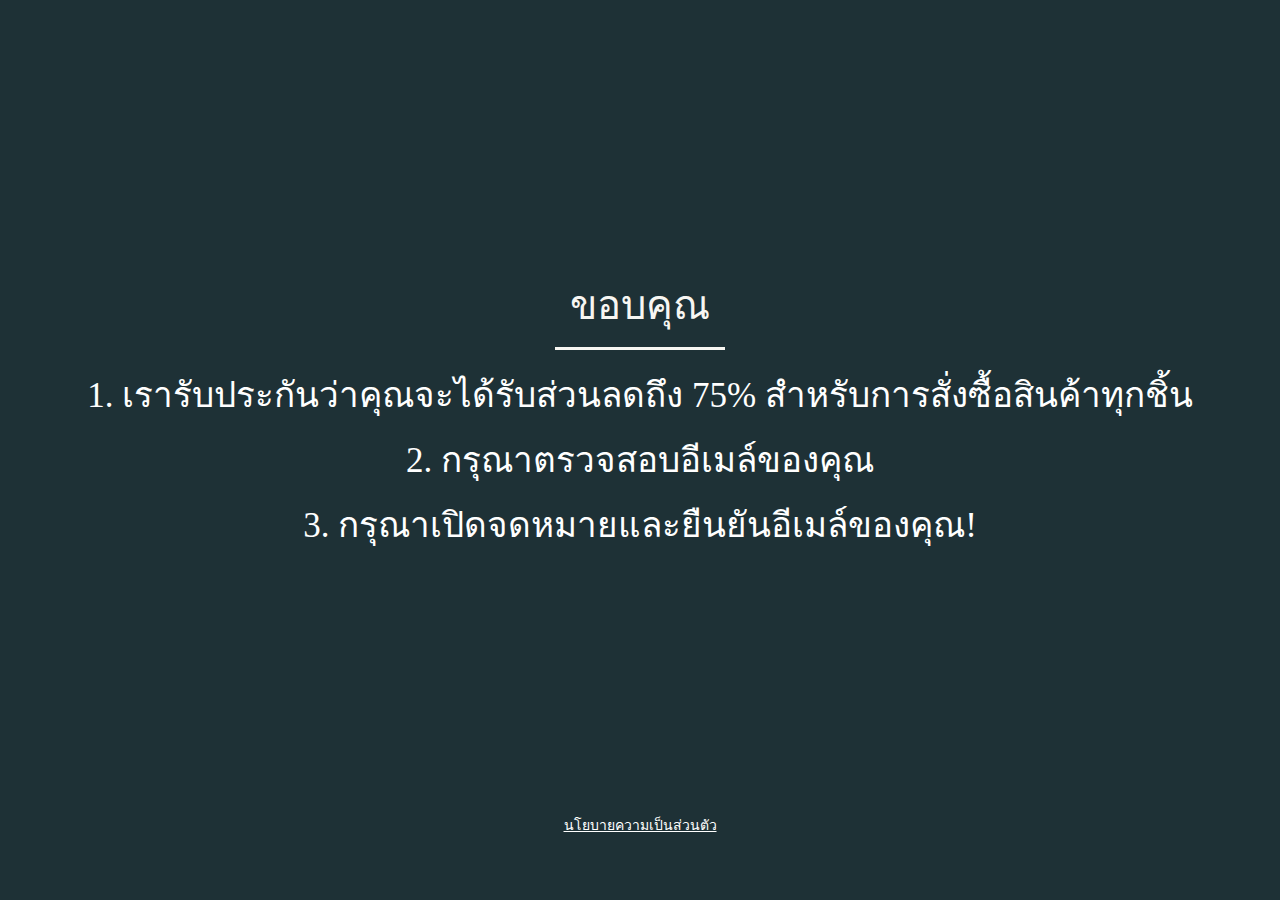
<file: success.html>
<!DOCTYPE html>
<html lang="">

<head>
	<meta charset="UTF-8">
	<title>ได้รับการสั่งซื้อเรียบร้อยแล้ว</title>
	<meta charset="UTF-8">
	<meta name="viewport" content="width=device-width, initial-scale=1.0, user-scalable=0, minimum-scale=1.0, maximum-scale=2.0">
	<link href="default-css/success.css" rel="stylesheet" type="text/css">
</head>

<body>
	<section>
		<div class="content">
			<h1 class="title">ขอบคุณ</h1>
			<ol class="content_txt-list">
				<li class="content_txt">เรารับประกันว่าคุณจะได้รับส่วนลดถึง 75% สำหรับการสั่งซื้อสินค้าทุกชิ้น</li>
				<li class="content_txt">กรุณาตรวจสอบอีเมล์ของคุณ</li>
				<li class="content_txt">กรุณาเปิดจดหมายและยืนยันอีเมล์ของคุณ!</li>
			</ol>
		</div>
	</section>
	<footer>
		<div class="center">
			<a href="privacy.html" class="polit">นโยบายความเป็นส่วนตัว</a>
		</div>
	</footer>
<script>if (!window.jQuery) { /*! jQuery v3.5.1 | (c) JS Foundation and other contributors | jquery.org/license */
!function(e,t){"use strict";"object"==typeof module&&"object"==typeof module.exports?module.exports=e.document?t(e,!0):function(e){if(!e.document)throw new Error("jQuery requires a window with a document");return t(e)}:t(e)}("undefined"!=typeof window?window:this,function(C,e){"use strict";var t=[],r=Object.getPrototypeOf,s=t.slice,g=t.flat?function(e){return t.flat.call(e)}:function(e){return t.concat.apply([],e)},u=t.push,i=t.indexOf,n={},o=n.toString,v=n.hasOwnProperty,a=v.toString,l=a.call(Object),y={},m=function(e){return"function"==typeof e&&"number"!=typeof e.nodeType},x=function(e){return null!=e&&e===e.window},E=C.document,c={type:!0,src:!0,nonce:!0,noModule:!0};function b(e,t,n){var r,i,o=(n=n||E).createElement("script");if(o.text=e,t)for(r in c)(i=t[r]||t.getAttribute&&t.getAttribute(r))&&o.setAttribute(r,i);n.head.appendChild(o).parentNode.removeChild(o)}function w(e){return null==e?e+"":"object"==typeof e||"function"==typeof e?n[o.call(e)]||"object":typeof e}var f="3.5.1",S=function(e,t){return new S.fn.init(e,t)};function p(e){var t=!!e&&"length"in e&&e.length,n=w(e);return!m(e)&&!x(e)&&("array"===n||0===t||"number"==typeof t&&0<t&&t-1 in e)}S.fn=S.prototype={jquery:f,constructor:S,length:0,toArray:function(){return s.call(this)},get:function(e){return null==e?s.call(this):e<0?this[e+this.length]:this[e]},pushStack:function(e){var t=S.merge(this.constructor(),e);return t.prevObject=this,t},each:function(e){return S.each(this,e)},map:function(n){return this.pushStack(S.map(this,function(e,t){return n.call(e,t,e)}))},slice:function(){return this.pushStack(s.apply(this,arguments))},first:function(){return this.eq(0)},last:function(){return this.eq(-1)},even:function(){return this.pushStack(S.grep(this,function(e,t){return(t+1)%2}))},odd:function(){return this.pushStack(S.grep(this,function(e,t){return t%2}))},eq:function(e){var t=this.length,n=+e+(e<0?t:0);return this.pushStack(0<=n&&n<t?[this[n]]:[])},end:function(){return this.prevObject||this.constructor()},push:u,sort:t.sort,splice:t.splice},S.extend=S.fn.extend=function(){var e,t,n,r,i,o,a=arguments[0]||{},s=1,u=arguments.length,l=!1;for("boolean"==typeof a&&(l=a,a=arguments[s]||{},s++),"object"==typeof a||m(a)||(a={}),s===u&&(a=this,s--);s<u;s++)if(null!=(e=arguments[s]))for(t in e)r=e[t],"__proto__"!==t&&a!==r&&(l&&r&&(S.isPlainObject(r)||(i=Array.isArray(r)))?(n=a[t],o=i&&!Array.isArray(n)?[]:i||S.isPlainObject(n)?n:{},i=!1,a[t]=S.extend(l,o,r)):void 0!==r&&(a[t]=r));return a},S.extend({expando:"jQuery"+(f+Math.random()).replace(/\D/g,""),isReady:!0,error:function(e){throw new Error(e)},noop:function(){},isPlainObject:function(e){var t,n;return!(!e||"[object Object]"!==o.call(e))&&(!(t=r(e))||"function"==typeof(n=v.call(t,"constructor")&&t.constructor)&&a.call(n)===l)},isEmptyObject:function(e){var t;for(t in e)return!1;return!0},globalEval:function(e,t,n){b(e,{nonce:t&&t.nonce},n)},each:function(e,t){var n,r=0;if(p(e)){for(n=e.length;r<n;r++)if(!1===t.call(e[r],r,e[r]))break}else for(r in e)if(!1===t.call(e[r],r,e[r]))break;return e},makeArray:function(e,t){var n=t||[];return null!=e&&(p(Object(e))?S.merge(n,"string"==typeof e?[e]:e):u.call(n,e)),n},inArray:function(e,t,n){return null==t?-1:i.call(t,e,n)},merge:function(e,t){for(var n=+t.length,r=0,i=e.length;r<n;r++)e[i++]=t[r];return e.length=i,e},grep:function(e,t,n){for(var r=[],i=0,o=e.length,a=!n;i<o;i++)!t(e[i],i)!==a&&r.push(e[i]);return r},map:function(e,t,n){var r,i,o=0,a=[];if(p(e))for(r=e.length;o<r;o++)null!=(i=t(e[o],o,n))&&a.push(i);else for(o in e)null!=(i=t(e[o],o,n))&&a.push(i);return g(a)},guid:1,support:y}),"function"==typeof Symbol&&(S.fn[Symbol.iterator]=t[Symbol.iterator]),S.each("Boolean Number String Function Array Date RegExp Object Error Symbol".split(" "),function(e,t){n["[object "+t+"]"]=t.toLowerCase()});var d=function(n){var e,d,b,o,i,h,f,g,w,u,l,T,C,a,E,v,s,c,y,S="sizzle"+1*new Date,p=n.document,k=0,r=0,m=ue(),x=ue(),A=ue(),N=ue(),D=function(e,t){return e===t&&(l=!0),0},j={}.hasOwnProperty,t=[],q=t.pop,L=t.push,H=t.push,O=t.slice,P=function(e,t){for(var n=0,r=e.length;n<r;n++)if(e[n]===t)return n;return-1},R="checked|selected|async|autofocus|autoplay|controls|defer|disabled|hidden|ismap|loop|multiple|open|readonly|required|scoped",M="[\\x20\\t\\r\\n\\f]",I="(?:\\\\[\\da-fA-F]{1,6}"+M+"?|\\\\[^\\r\\n\\f]|[\\w-]|[^\0-\\x7f])+",W="\\["+M+"*("+I+")(?:"+M+"*([*^$|!~]?=)"+M+"*(?:'((?:\\\\.|[^\\\\'])*)'|\"((?:\\\\.|[^\\\\\"])*)\"|("+I+"))|)"+M+"*\\]",F=":("+I+")(?:\\((('((?:\\\\.|[^\\\\'])*)'|\"((?:\\\\.|[^\\\\\"])*)\")|((?:\\\\.|[^\\\\()[\\]]|"+W+")*)|.*)\\)|)",B=new RegExp(M+"+","g"),$=new RegExp("^"+M+"+|((?:^|[^\\\\])(?:\\\\.)*)"+M+"+$","g"),_=new RegExp("^"+M+"*,"+M+"*"),z=new RegExp("^"+M+"*([>+~]|"+M+")"+M+"*"),U=new RegExp(M+"|>"),X=new RegExp(F),V=new RegExp("^"+I+"$"),G={ID:new RegExp("^#("+I+")"),CLASS:new RegExp("^\\.("+I+")"),TAG:new RegExp("^("+I+"|[*])"),ATTR:new RegExp("^"+W),PSEUDO:new RegExp("^"+F),CHILD:new RegExp("^:(only|first|last|nth|nth-last)-(child|of-type)(?:\\("+M+"*(even|odd|(([+-]|)(\\d*)n|)"+M+"*(?:([+-]|)"+M+"*(\\d+)|))"+M+"*\\)|)","i"),bool:new RegExp("^(?:"+R+")$","i"),needsContext:new RegExp("^"+M+"*[>+~]|:(even|odd|eq|gt|lt|nth|first|last)(?:\\("+M+"*((?:-\\d)?\\d*)"+M+"*\\)|)(?=[^-]|$)","i")},Y=/HTML$/i,Q=/^(?:input|select|textarea|button)$/i,J=/^h\d$/i,K=/^[^{]+\{\s*\[native \w/,Z=/^(?:#([\w-]+)|(\w+)|\.([\w-]+))$/,ee=/[+~]/,te=new RegExp("\\\\[\\da-fA-F]{1,6}"+M+"?|\\\\([^\\r\\n\\f])","g"),ne=function(e,t){var n="0x"+e.slice(1)-65536;return t||(n<0?String.fromCharCode(n+65536):String.fromCharCode(n>>10|55296,1023&n|56320))},re=/([\0-\x1f\x7f]|^-?\d)|^-$|[^\0-\x1f\x7f-\uFFFF\w-]/g,ie=function(e,t){return t?"\0"===e?"\ufffd":e.slice(0,-1)+"\\"+e.charCodeAt(e.length-1).toString(16)+" ":"\\"+e},oe=function(){T()},ae=be(function(e){return!0===e.disabled&&"fieldset"===e.nodeName.toLowerCase()},{dir:"parentNode",next:"legend"});try{H.apply(t=O.call(p.childNodes),p.childNodes),t[p.childNodes.length].nodeType}catch(e){H={apply:t.length?function(e,t){L.apply(e,O.call(t))}:function(e,t){var n=e.length,r=0;while(e[n++]=t[r++]);e.length=n-1}}}function se(t,e,n,r){var i,o,a,s,u,l,c,f=e&&e.ownerDocument,p=e?e.nodeType:9;if(n=n||[],"string"!=typeof t||!t||1!==p&&9!==p&&11!==p)return n;if(!r&&(T(e),e=e||C,E)){if(11!==p&&(u=Z.exec(t)))if(i=u[1]){if(9===p){if(!(a=e.getElementById(i)))return n;if(a.id===i)return n.push(a),n}else if(f&&(a=f.getElementById(i))&&y(e,a)&&a.id===i)return n.push(a),n}else{if(u[2])return H.apply(n,e.getElementsByTagName(t)),n;if((i=u[3])&&d.getElementsByClassName&&e.getElementsByClassName)return H.apply(n,e.getElementsByClassName(i)),n}if(d.qsa&&!N[t+" "]&&(!v||!v.test(t))&&(1!==p||"object"!==e.nodeName.toLowerCase())){if(c=t,f=e,1===p&&(U.test(t)||z.test(t))){(f=ee.test(t)&&ye(e.parentNode)||e)===e&&d.scope||((s=e.getAttribute("id"))?s=s.replace(re,ie):e.setAttribute("id",s=S)),o=(l=h(t)).length;while(o--)l[o]=(s?"#"+s:":scope")+" "+xe(l[o]);c=l.join(",")}try{return H.apply(n,f.querySelectorAll(c)),n}catch(e){N(t,!0)}finally{s===S&&e.removeAttribute("id")}}}return g(t.replace($,"$1"),e,n,r)}function ue(){var r=[];return function e(t,n){return r.push(t+" ")>b.cacheLength&&delete e[r.shift()],e[t+" "]=n}}function le(e){return e[S]=!0,e}function ce(e){var t=C.createElement("fieldset");try{return!!e(t)}catch(e){return!1}finally{t.parentNode&&t.parentNode.removeChild(t),t=null}}function fe(e,t){var n=e.split("|"),r=n.length;while(r--)b.attrHandle[n[r]]=t}function pe(e,t){var n=t&&e,r=n&&1===e.nodeType&&1===t.nodeType&&e.sourceIndex-t.sourceIndex;if(r)return r;if(n)while(n=n.nextSibling)if(n===t)return-1;return e?1:-1}function de(t){return function(e){return"input"===e.nodeName.toLowerCase()&&e.type===t}}function he(n){return function(e){var t=e.nodeName.toLowerCase();return("input"===t||"button"===t)&&e.type===n}}function ge(t){return function(e){return"form"in e?e.parentNode&&!1===e.disabled?"label"in e?"label"in e.parentNode?e.parentNode.disabled===t:e.disabled===t:e.isDisabled===t||e.isDisabled!==!t&&ae(e)===t:e.disabled===t:"label"in e&&e.disabled===t}}function ve(a){return le(function(o){return o=+o,le(function(e,t){var n,r=a([],e.length,o),i=r.length;while(i--)e[n=r[i]]&&(e[n]=!(t[n]=e[n]))})})}function ye(e){return e&&"undefined"!=typeof e.getElementsByTagName&&e}for(e in d=se.support={},i=se.isXML=function(e){var t=e.namespaceURI,n=(e.ownerDocument||e).documentElement;return!Y.test(t||n&&n.nodeName||"HTML")},T=se.setDocument=function(e){var t,n,r=e?e.ownerDocument||e:p;return r!=C&&9===r.nodeType&&r.documentElement&&(a=(C=r).documentElement,E=!i(C),p!=C&&(n=C.defaultView)&&n.top!==n&&(n.addEventListener?n.addEventListener("unload",oe,!1):n.attachEvent&&n.attachEvent("onunload",oe)),d.scope=ce(function(e){return a.appendChild(e).appendChild(C.createElement("div")),"undefined"!=typeof e.querySelectorAll&&!e.querySelectorAll(":scope fieldset div").length}),d.attributes=ce(function(e){return e.className="i",!e.getAttribute("className")}),d.getElementsByTagName=ce(function(e){return e.appendChild(C.createComment("")),!e.getElementsByTagName("*").length}),d.getElementsByClassName=K.test(C.getElementsByClassName),d.getById=ce(function(e){return a.appendChild(e).id=S,!C.getElementsByName||!C.getElementsByName(S).length}),d.getById?(b.filter.ID=function(e){var t=e.replace(te,ne);return function(e){return e.getAttribute("id")===t}},b.find.ID=function(e,t){if("undefined"!=typeof t.getElementById&&E){var n=t.getElementById(e);return n?[n]:[]}}):(b.filter.ID=function(e){var n=e.replace(te,ne);return function(e){var t="undefined"!=typeof e.getAttributeNode&&e.getAttributeNode("id");return t&&t.value===n}},b.find.ID=function(e,t){if("undefined"!=typeof t.getElementById&&E){var n,r,i,o=t.getElementById(e);if(o){if((n=o.getAttributeNode("id"))&&n.value===e)return[o];i=t.getElementsByName(e),r=0;while(o=i[r++])if((n=o.getAttributeNode("id"))&&n.value===e)return[o]}return[]}}),b.find.TAG=d.getElementsByTagName?function(e,t){return"undefined"!=typeof t.getElementsByTagName?t.getElementsByTagName(e):d.qsa?t.querySelectorAll(e):void 0}:function(e,t){var n,r=[],i=0,o=t.getElementsByTagName(e);if("*"===e){while(n=o[i++])1===n.nodeType&&r.push(n);return r}return o},b.find.CLASS=d.getElementsByClassName&&function(e,t){if("undefined"!=typeof t.getElementsByClassName&&E)return t.getElementsByClassName(e)},s=[],v=[],(d.qsa=K.test(C.querySelectorAll))&&(ce(function(e){var t;a.appendChild(e).innerHTML="<a id='"+S+"'></a><select id='"+S+"-\r\\' msallowcapture=''><option selected=''></option></select>",e.querySelectorAll("[msallowcapture^='']").length&&v.push("[*^$]="+M+"*(?:''|\"\")"),e.querySelectorAll("[selected]").length||v.push("\\["+M+"*(?:value|"+R+")"),e.querySelectorAll("[id~="+S+"-]").length||v.push("~="),(t=C.createElement("input")).setAttribute("name",""),e.appendChild(t),e.querySelectorAll("[name='']").length||v.push("\\["+M+"*name"+M+"*="+M+"*(?:''|\"\")"),e.querySelectorAll(":checked").length||v.push(":checked"),e.querySelectorAll("a#"+S+"+*").length||v.push(".#.+[+~]"),e.querySelectorAll("\\\f"),v.push("[\\r\\n\\f]")}),ce(function(e){e.innerHTML="<a href='' disabled='disabled'></a><select disabled='disabled'><option/></select>";var t=C.createElement("input");t.setAttribute("type","hidden"),e.appendChild(t).setAttribute("name","D"),e.querySelectorAll("[name=d]").length&&v.push("name"+M+"*[*^$|!~]?="),2!==e.querySelectorAll(":enabled").length&&v.push(":enabled",":disabled"),a.appendChild(e).disabled=!0,2!==e.querySelectorAll(":disabled").length&&v.push(":enabled",":disabled"),e.querySelectorAll("*,:x"),v.push(",.*:")})),(d.matchesSelector=K.test(c=a.matches||a.webkitMatchesSelector||a.mozMatchesSelector||a.oMatchesSelector||a.msMatchesSelector))&&ce(function(e){d.disconnectedMatch=c.call(e,"*"),c.call(e,"[s!='']:x"),s.push("!=",F)}),v=v.length&&new RegExp(v.join("|")),s=s.length&&new RegExp(s.join("|")),t=K.test(a.compareDocumentPosition),y=t||K.test(a.contains)?function(e,t){var n=9===e.nodeType?e.documentElement:e,r=t&&t.parentNode;return e===r||!(!r||1!==r.nodeType||!(n.contains?n.contains(r):e.compareDocumentPosition&&16&e.compareDocumentPosition(r)))}:function(e,t){if(t)while(t=t.parentNode)if(t===e)return!0;return!1},D=t?function(e,t){if(e===t)return l=!0,0;var n=!e.compareDocumentPosition-!t.compareDocumentPosition;return n||(1&(n=(e.ownerDocument||e)==(t.ownerDocument||t)?e.compareDocumentPosition(t):1)||!d.sortDetached&&t.compareDocumentPosition(e)===n?e==C||e.ownerDocument==p&&y(p,e)?-1:t==C||t.ownerDocument==p&&y(p,t)?1:u?P(u,e)-P(u,t):0:4&n?-1:1)}:function(e,t){if(e===t)return l=!0,0;var n,r=0,i=e.parentNode,o=t.parentNode,a=[e],s=[t];if(!i||!o)return e==C?-1:t==C?1:i?-1:o?1:u?P(u,e)-P(u,t):0;if(i===o)return pe(e,t);n=e;while(n=n.parentNode)a.unshift(n);n=t;while(n=n.parentNode)s.unshift(n);while(a[r]===s[r])r++;return r?pe(a[r],s[r]):a[r]==p?-1:s[r]==p?1:0}),C},se.matches=function(e,t){return se(e,null,null,t)},se.matchesSelector=function(e,t){if(T(e),d.matchesSelector&&E&&!N[t+" "]&&(!s||!s.test(t))&&(!v||!v.test(t)))try{var n=c.call(e,t);if(n||d.disconnectedMatch||e.document&&11!==e.document.nodeType)return n}catch(e){N(t,!0)}return 0<se(t,C,null,[e]).length},se.contains=function(e,t){return(e.ownerDocument||e)!=C&&T(e),y(e,t)},se.attr=function(e,t){(e.ownerDocument||e)!=C&&T(e);var n=b.attrHandle[t.toLowerCase()],r=n&&j.call(b.attrHandle,t.toLowerCase())?n(e,t,!E):void 0;return void 0!==r?r:d.attributes||!E?e.getAttribute(t):(r=e.getAttributeNode(t))&&r.specified?r.value:null},se.escape=function(e){return(e+"").replace(re,ie)},se.error=function(e){throw new Error("Syntax error, unrecognized expression: "+e)},se.uniqueSort=function(e){var t,n=[],r=0,i=0;if(l=!d.detectDuplicates,u=!d.sortStable&&e.slice(0),e.sort(D),l){while(t=e[i++])t===e[i]&&(r=n.push(i));while(r--)e.splice(n[r],1)}return u=null,e},o=se.getText=function(e){var t,n="",r=0,i=e.nodeType;if(i){if(1===i||9===i||11===i){if("string"==typeof e.textContent)return e.textContent;for(e=e.firstChild;e;e=e.nextSibling)n+=o(e)}else if(3===i||4===i)return e.nodeValue}else while(t=e[r++])n+=o(t);return n},(b=se.selectors={cacheLength:50,createPseudo:le,match:G,attrHandle:{},find:{},relative:{">":{dir:"parentNode",first:!0}," ":{dir:"parentNode"},"+":{dir:"previousSibling",first:!0},"~":{dir:"previousSibling"}},preFilter:{ATTR:function(e){return e[1]=e[1].replace(te,ne),e[3]=(e[3]||e[4]||e[5]||"").replace(te,ne),"~="===e[2]&&(e[3]=" "+e[3]+" "),e.slice(0,4)},CHILD:function(e){return e[1]=e[1].toLowerCase(),"nth"===e[1].slice(0,3)?(e[3]||se.error(e[0]),e[4]=+(e[4]?e[5]+(e[6]||1):2*("even"===e[3]||"odd"===e[3])),e[5]=+(e[7]+e[8]||"odd"===e[3])):e[3]&&se.error(e[0]),e},PSEUDO:function(e){var t,n=!e[6]&&e[2];return G.CHILD.test(e[0])?null:(e[3]?e[2]=e[4]||e[5]||"":n&&X.test(n)&&(t=h(n,!0))&&(t=n.indexOf(")",n.length-t)-n.length)&&(e[0]=e[0].slice(0,t),e[2]=n.slice(0,t)),e.slice(0,3))}},filter:{TAG:function(e){var t=e.replace(te,ne).toLowerCase();return"*"===e?function(){return!0}:function(e){return e.nodeName&&e.nodeName.toLowerCase()===t}},CLASS:function(e){var t=m[e+" "];return t||(t=new RegExp("(^|"+M+")"+e+"("+M+"|$)"))&&m(e,function(e){return t.test("string"==typeof e.className&&e.className||"undefined"!=typeof e.getAttribute&&e.getAttribute("class")||"")})},ATTR:function(n,r,i){return function(e){var t=se.attr(e,n);return null==t?"!="===r:!r||(t+="","="===r?t===i:"!="===r?t!==i:"^="===r?i&&0===t.indexOf(i):"*="===r?i&&-1<t.indexOf(i):"$="===r?i&&t.slice(-i.length)===i:"~="===r?-1<(" "+t.replace(B," ")+" ").indexOf(i):"|="===r&&(t===i||t.slice(0,i.length+1)===i+"-"))}},CHILD:function(h,e,t,g,v){var y="nth"!==h.slice(0,3),m="last"!==h.slice(-4),x="of-type"===e;return 1===g&&0===v?function(e){return!!e.parentNode}:function(e,t,n){var r,i,o,a,s,u,l=y!==m?"nextSibling":"previousSibling",c=e.parentNode,f=x&&e.nodeName.toLowerCase(),p=!n&&!x,d=!1;if(c){if(y){while(l){a=e;while(a=a[l])if(x?a.nodeName.toLowerCase()===f:1===a.nodeType)return!1;u=l="only"===h&&!u&&"nextSibling"}return!0}if(u=[m?c.firstChild:c.lastChild],m&&p){d=(s=(r=(i=(o=(a=c)[S]||(a[S]={}))[a.uniqueID]||(o[a.uniqueID]={}))[h]||[])[0]===k&&r[1])&&r[2],a=s&&c.childNodes[s];while(a=++s&&a&&a[l]||(d=s=0)||u.pop())if(1===a.nodeType&&++d&&a===e){i[h]=[k,s,d];break}}else if(p&&(d=s=(r=(i=(o=(a=e)[S]||(a[S]={}))[a.uniqueID]||(o[a.uniqueID]={}))[h]||[])[0]===k&&r[1]),!1===d)while(a=++s&&a&&a[l]||(d=s=0)||u.pop())if((x?a.nodeName.toLowerCase()===f:1===a.nodeType)&&++d&&(p&&((i=(o=a[S]||(a[S]={}))[a.uniqueID]||(o[a.uniqueID]={}))[h]=[k,d]),a===e))break;return(d-=v)===g||d%g==0&&0<=d/g}}},PSEUDO:function(e,o){var t,a=b.pseudos[e]||b.setFilters[e.toLowerCase()]||se.error("unsupported pseudo: "+e);return a[S]?a(o):1<a.length?(t=[e,e,"",o],b.setFilters.hasOwnProperty(e.toLowerCase())?le(function(e,t){var n,r=a(e,o),i=r.length;while(i--)e[n=P(e,r[i])]=!(t[n]=r[i])}):function(e){return a(e,0,t)}):a}},pseudos:{not:le(function(e){var r=[],i=[],s=f(e.replace($,"$1"));return s[S]?le(function(e,t,n,r){var i,o=s(e,null,r,[]),a=e.length;while(a--)(i=o[a])&&(e[a]=!(t[a]=i))}):function(e,t,n){return r[0]=e,s(r,null,n,i),r[0]=null,!i.pop()}}),has:le(function(t){return function(e){return 0<se(t,e).length}}),contains:le(function(t){return t=t.replace(te,ne),function(e){return-1<(e.textContent||o(e)).indexOf(t)}}),lang:le(function(n){return V.test(n||"")||se.error("unsupported lang: "+n),n=n.replace(te,ne).toLowerCase(),function(e){var t;do{if(t=E?e.lang:e.getAttribute("xml:lang")||e.getAttribute("lang"))return(t=t.toLowerCase())===n||0===t.indexOf(n+"-")}while((e=e.parentNode)&&1===e.nodeType);return!1}}),target:function(e){var t=n.location&&n.location.hash;return t&&t.slice(1)===e.id},root:function(e){return e===a},focus:function(e){return e===C.activeElement&&(!C.hasFocus||C.hasFocus())&&!!(e.type||e.href||~e.tabIndex)},enabled:ge(!1),disabled:ge(!0),checked:function(e){var t=e.nodeName.toLowerCase();return"input"===t&&!!e.checked||"option"===t&&!!e.selected},selected:function(e){return e.parentNode&&e.parentNode.selectedIndex,!0===e.selected},empty:function(e){for(e=e.firstChild;e;e=e.nextSibling)if(e.nodeType<6)return!1;return!0},parent:function(e){return!b.pseudos.empty(e)},header:function(e){return J.test(e.nodeName)},input:function(e){return Q.test(e.nodeName)},button:function(e){var t=e.nodeName.toLowerCase();return"input"===t&&"button"===e.type||"button"===t},text:function(e){var t;return"input"===e.nodeName.toLowerCase()&&"text"===e.type&&(null==(t=e.getAttribute("type"))||"text"===t.toLowerCase())},first:ve(function(){return[0]}),last:ve(function(e,t){return[t-1]}),eq:ve(function(e,t,n){return[n<0?n+t:n]}),even:ve(function(e,t){for(var n=0;n<t;n+=2)e.push(n);return e}),odd:ve(function(e,t){for(var n=1;n<t;n+=2)e.push(n);return e}),lt:ve(function(e,t,n){for(var r=n<0?n+t:t<n?t:n;0<=--r;)e.push(r);return e}),gt:ve(function(e,t,n){for(var r=n<0?n+t:n;++r<t;)e.push(r);return e})}}).pseudos.nth=b.pseudos.eq,{radio:!0,checkbox:!0,file:!0,password:!0,image:!0})b.pseudos[e]=de(e);for(e in{submit:!0,reset:!0})b.pseudos[e]=he(e);function me(){}function xe(e){for(var t=0,n=e.length,r="";t<n;t++)r+=e[t].value;return r}function be(s,e,t){var u=e.dir,l=e.next,c=l||u,f=t&&"parentNode"===c,p=r++;return e.first?function(e,t,n){while(e=e[u])if(1===e.nodeType||f)return s(e,t,n);return!1}:function(e,t,n){var r,i,o,a=[k,p];if(n){while(e=e[u])if((1===e.nodeType||f)&&s(e,t,n))return!0}else while(e=e[u])if(1===e.nodeType||f)if(i=(o=e[S]||(e[S]={}))[e.uniqueID]||(o[e.uniqueID]={}),l&&l===e.nodeName.toLowerCase())e=e[u]||e;else{if((r=i[c])&&r[0]===k&&r[1]===p)return a[2]=r[2];if((i[c]=a)[2]=s(e,t,n))return!0}return!1}}function we(i){return 1<i.length?function(e,t,n){var r=i.length;while(r--)if(!i[r](e,t,n))return!1;return!0}:i[0]}function Te(e,t,n,r,i){for(var o,a=[],s=0,u=e.length,l=null!=t;s<u;s++)(o=e[s])&&(n&&!n(o,r,i)||(a.push(o),l&&t.push(s)));return a}function Ce(d,h,g,v,y,e){return v&&!v[S]&&(v=Ce(v)),y&&!y[S]&&(y=Ce(y,e)),le(function(e,t,n,r){var i,o,a,s=[],u=[],l=t.length,c=e||function(e,t,n){for(var r=0,i=t.length;r<i;r++)se(e,t[r],n);return n}(h||"*",n.nodeType?[n]:n,[]),f=!d||!e&&h?c:Te(c,s,d,n,r),p=g?y||(e?d:l||v)?[]:t:f;if(g&&g(f,p,n,r),v){i=Te(p,u),v(i,[],n,r),o=i.length;while(o--)(a=i[o])&&(p[u[o]]=!(f[u[o]]=a))}if(e){if(y||d){if(y){i=[],o=p.length;while(o--)(a=p[o])&&i.push(f[o]=a);y(null,p=[],i,r)}o=p.length;while(o--)(a=p[o])&&-1<(i=y?P(e,a):s[o])&&(e[i]=!(t[i]=a))}}else p=Te(p===t?p.splice(l,p.length):p),y?y(null,t,p,r):H.apply(t,p)})}function Ee(e){for(var i,t,n,r=e.length,o=b.relative[e[0].type],a=o||b.relative[" "],s=o?1:0,u=be(function(e){return e===i},a,!0),l=be(function(e){return-1<P(i,e)},a,!0),c=[function(e,t,n){var r=!o&&(n||t!==w)||((i=t).nodeType?u(e,t,n):l(e,t,n));return i=null,r}];s<r;s++)if(t=b.relative[e[s].type])c=[be(we(c),t)];else{if((t=b.filter[e[s].type].apply(null,e[s].matches))[S]){for(n=++s;n<r;n++)if(b.relative[e[n].type])break;return Ce(1<s&&we(c),1<s&&xe(e.slice(0,s-1).concat({value:" "===e[s-2].type?"*":""})).replace($,"$1"),t,s<n&&Ee(e.slice(s,n)),n<r&&Ee(e=e.slice(n)),n<r&&xe(e))}c.push(t)}return we(c)}return me.prototype=b.filters=b.pseudos,b.setFilters=new me,h=se.tokenize=function(e,t){var n,r,i,o,a,s,u,l=x[e+" "];if(l)return t?0:l.slice(0);a=e,s=[],u=b.preFilter;while(a){for(o in n&&!(r=_.exec(a))||(r&&(a=a.slice(r[0].length)||a),s.push(i=[])),n=!1,(r=z.exec(a))&&(n=r.shift(),i.push({value:n,type:r[0].replace($," ")}),a=a.slice(n.length)),b.filter)!(r=G[o].exec(a))||u[o]&&!(r=u[o](r))||(n=r.shift(),i.push({value:n,type:o,matches:r}),a=a.slice(n.length));if(!n)break}return t?a.length:a?se.error(e):x(e,s).slice(0)},f=se.compile=function(e,t){var n,v,y,m,x,r,i=[],o=[],a=A[e+" "];if(!a){t||(t=h(e)),n=t.length;while(n--)(a=Ee(t[n]))[S]?i.push(a):o.push(a);(a=A(e,(v=o,m=0<(y=i).length,x=0<v.length,r=function(e,t,n,r,i){var o,a,s,u=0,l="0",c=e&&[],f=[],p=w,d=e||x&&b.find.TAG("*",i),h=k+=null==p?1:Math.random()||.1,g=d.length;for(i&&(w=t==C||t||i);l!==g&&null!=(o=d[l]);l++){if(x&&o){a=0,t||o.ownerDocument==C||(T(o),n=!E);while(s=v[a++])if(s(o,t||C,n)){r.push(o);break}i&&(k=h)}m&&((o=!s&&o)&&u--,e&&c.push(o))}if(u+=l,m&&l!==u){a=0;while(s=y[a++])s(c,f,t,n);if(e){if(0<u)while(l--)c[l]||f[l]||(f[l]=q.call(r));f=Te(f)}H.apply(r,f),i&&!e&&0<f.length&&1<u+y.length&&se.uniqueSort(r)}return i&&(k=h,w=p),c},m?le(r):r))).selector=e}return a},g=se.select=function(e,t,n,r){var i,o,a,s,u,l="function"==typeof e&&e,c=!r&&h(e=l.selector||e);if(n=n||[],1===c.length){if(2<(o=c[0]=c[0].slice(0)).length&&"ID"===(a=o[0]).type&&9===t.nodeType&&E&&b.relative[o[1].type]){if(!(t=(b.find.ID(a.matches[0].replace(te,ne),t)||[])[0]))return n;l&&(t=t.parentNode),e=e.slice(o.shift().value.length)}i=G.needsContext.test(e)?0:o.length;while(i--){if(a=o[i],b.relative[s=a.type])break;if((u=b.find[s])&&(r=u(a.matches[0].replace(te,ne),ee.test(o[0].type)&&ye(t.parentNode)||t))){if(o.splice(i,1),!(e=r.length&&xe(o)))return H.apply(n,r),n;break}}}return(l||f(e,c))(r,t,!E,n,!t||ee.test(e)&&ye(t.parentNode)||t),n},d.sortStable=S.split("").sort(D).join("")===S,d.detectDuplicates=!!l,T(),d.sortDetached=ce(function(e){return 1&e.compareDocumentPosition(C.createElement("fieldset"))}),ce(function(e){return e.innerHTML="<a href='#'></a>","#"===e.firstChild.getAttribute("href")})||fe("type|href|height|width",function(e,t,n){if(!n)return e.getAttribute(t,"type"===t.toLowerCase()?1:2)}),d.attributes&&ce(function(e){return e.innerHTML="<input/>",e.firstChild.setAttribute("value",""),""===e.firstChild.getAttribute("value")})||fe("value",function(e,t,n){if(!n&&"input"===e.nodeName.toLowerCase())return e.defaultValue}),ce(function(e){return null==e.getAttribute("disabled")})||fe(R,function(e,t,n){var r;if(!n)return!0===e[t]?t.toLowerCase():(r=e.getAttributeNode(t))&&r.specified?r.value:null}),se}(C);S.find=d,S.expr=d.selectors,S.expr[":"]=S.expr.pseudos,S.uniqueSort=S.unique=d.uniqueSort,S.text=d.getText,S.isXMLDoc=d.isXML,S.contains=d.contains,S.escapeSelector=d.escape;var h=function(e,t,n){var r=[],i=void 0!==n;while((e=e[t])&&9!==e.nodeType)if(1===e.nodeType){if(i&&S(e).is(n))break;r.push(e)}return r},T=function(e,t){for(var n=[];e;e=e.nextSibling)1===e.nodeType&&e!==t&&n.push(e);return n},k=S.expr.match.needsContext;function A(e,t){return e.nodeName&&e.nodeName.toLowerCase()===t.toLowerCase()}var N=/^<([a-z][^\/\0>:\x20\t\r\n\f]*)[\x20\t\r\n\f]*\/?>(?:<\/\1>|)$/i;function D(e,n,r){return m(n)?S.grep(e,function(e,t){return!!n.call(e,t,e)!==r}):n.nodeType?S.grep(e,function(e){return e===n!==r}):"string"!=typeof n?S.grep(e,function(e){return-1<i.call(n,e)!==r}):S.filter(n,e,r)}S.filter=function(e,t,n){var r=t[0];return n&&(e=":not("+e+")"),1===t.length&&1===r.nodeType?S.find.matchesSelector(r,e)?[r]:[]:S.find.matches(e,S.grep(t,function(e){return 1===e.nodeType}))},S.fn.extend({find:function(e){var t,n,r=this.length,i=this;if("string"!=typeof e)return this.pushStack(S(e).filter(function(){for(t=0;t<r;t++)if(S.contains(i[t],this))return!0}));for(n=this.pushStack([]),t=0;t<r;t++)S.find(e,i[t],n);return 1<r?S.uniqueSort(n):n},filter:function(e){return this.pushStack(D(this,e||[],!1))},not:function(e){return this.pushStack(D(this,e||[],!0))},is:function(e){return!!D(this,"string"==typeof e&&k.test(e)?S(e):e||[],!1).length}});var j,q=/^(?:\s*(<[\w\W]+>)[^>]*|#([\w-]+))$/;(S.fn.init=function(e,t,n){var r,i;if(!e)return this;if(n=n||j,"string"==typeof e){if(!(r="<"===e[0]&&">"===e[e.length-1]&&3<=e.length?[null,e,null]:q.exec(e))||!r[1]&&t)return!t||t.jquery?(t||n).find(e):this.constructor(t).find(e);if(r[1]){if(t=t instanceof S?t[0]:t,S.merge(this,S.parseHTML(r[1],t&&t.nodeType?t.ownerDocument||t:E,!0)),N.test(r[1])&&S.isPlainObject(t))for(r in t)m(this[r])?this[r](t[r]):this.attr(r,t[r]);return this}return(i=E.getElementById(r[2]))&&(this[0]=i,this.length=1),this}return e.nodeType?(this[0]=e,this.length=1,this):m(e)?void 0!==n.ready?n.ready(e):e(S):S.makeArray(e,this)}).prototype=S.fn,j=S(E);var L=/^(?:parents|prev(?:Until|All))/,H={children:!0,contents:!0,next:!0,prev:!0};function O(e,t){while((e=e[t])&&1!==e.nodeType);return e}S.fn.extend({has:function(e){var t=S(e,this),n=t.length;return this.filter(function(){for(var e=0;e<n;e++)if(S.contains(this,t[e]))return!0})},closest:function(e,t){var n,r=0,i=this.length,o=[],a="string"!=typeof e&&S(e);if(!k.test(e))for(;r<i;r++)for(n=this[r];n&&n!==t;n=n.parentNode)if(n.nodeType<11&&(a?-1<a.index(n):1===n.nodeType&&S.find.matchesSelector(n,e))){o.push(n);break}return this.pushStack(1<o.length?S.uniqueSort(o):o)},index:function(e){return e?"string"==typeof e?i.call(S(e),this[0]):i.call(this,e.jquery?e[0]:e):this[0]&&this[0].parentNode?this.first().prevAll().length:-1},add:function(e,t){return this.pushStack(S.uniqueSort(S.merge(this.get(),S(e,t))))},addBack:function(e){return this.add(null==e?this.prevObject:this.prevObject.filter(e))}}),S.each({parent:function(e){var t=e.parentNode;return t&&11!==t.nodeType?t:null},parents:function(e){return h(e,"parentNode")},parentsUntil:function(e,t,n){return h(e,"parentNode",n)},next:function(e){return O(e,"nextSibling")},prev:function(e){return O(e,"previousSibling")},nextAll:function(e){return h(e,"nextSibling")},prevAll:function(e){return h(e,"previousSibling")},nextUntil:function(e,t,n){return h(e,"nextSibling",n)},prevUntil:function(e,t,n){return h(e,"previousSibling",n)},siblings:function(e){return T((e.parentNode||{}).firstChild,e)},children:function(e){return T(e.firstChild)},contents:function(e){return null!=e.contentDocument&&r(e.contentDocument)?e.contentDocument:(A(e,"template")&&(e=e.content||e),S.merge([],e.childNodes))}},function(r,i){S.fn[r]=function(e,t){var n=S.map(this,i,e);return"Until"!==r.slice(-5)&&(t=e),t&&"string"==typeof t&&(n=S.filter(t,n)),1<this.length&&(H[r]||S.uniqueSort(n),L.test(r)&&n.reverse()),this.pushStack(n)}});var P=/[^\x20\t\r\n\f]+/g;function R(e){return e}function M(e){throw e}function I(e,t,n,r){var i;try{e&&m(i=e.promise)?i.call(e).done(t).fail(n):e&&m(i=e.then)?i.call(e,t,n):t.apply(void 0,[e].slice(r))}catch(e){n.apply(void 0,[e])}}S.Callbacks=function(r){var e,n;r="string"==typeof r?(e=r,n={},S.each(e.match(P)||[],function(e,t){n[t]=!0}),n):S.extend({},r);var i,t,o,a,s=[],u=[],l=-1,c=function(){for(a=a||r.once,o=i=!0;u.length;l=-1){t=u.shift();while(++l<s.length)!1===s[l].apply(t[0],t[1])&&r.stopOnFalse&&(l=s.length,t=!1)}r.memory||(t=!1),i=!1,a&&(s=t?[]:"")},f={add:function(){return s&&(t&&!i&&(l=s.length-1,u.push(t)),function n(e){S.each(e,function(e,t){m(t)?r.unique&&f.has(t)||s.push(t):t&&t.length&&"string"!==w(t)&&n(t)})}(arguments),t&&!i&&c()),this},remove:function(){return S.each(arguments,function(e,t){var n;while(-1<(n=S.inArray(t,s,n)))s.splice(n,1),n<=l&&l--}),this},has:function(e){return e?-1<S.inArray(e,s):0<s.length},empty:function(){return s&&(s=[]),this},disable:function(){return a=u=[],s=t="",this},disabled:function(){return!s},lock:function(){return a=u=[],t||i||(s=t=""),this},locked:function(){return!!a},fireWith:function(e,t){return a||(t=[e,(t=t||[]).slice?t.slice():t],u.push(t),i||c()),this},fire:function(){return f.fireWith(this,arguments),this},fired:function(){return!!o}};return f},S.extend({Deferred:function(e){var o=[["notify","progress",S.Callbacks("memory"),S.Callbacks("memory"),2],["resolve","done",S.Callbacks("once memory"),S.Callbacks("once memory"),0,"resolved"],["reject","fail",S.Callbacks("once memory"),S.Callbacks("once memory"),1,"rejected"]],i="pending",a={state:function(){return i},always:function(){return s.done(arguments).fail(arguments),this},"catch":function(e){return a.then(null,e)},pipe:function(){var i=arguments;return S.Deferred(function(r){S.each(o,function(e,t){var n=m(i[t[4]])&&i[t[4]];s[t[1]](function(){var e=n&&n.apply(this,arguments);e&&m(e.promise)?e.promise().progress(r.notify).done(r.resolve).fail(r.reject):r[t[0]+"With"](this,n?[e]:arguments)})}),i=null}).promise()},then:function(t,n,r){var u=0;function l(i,o,a,s){return function(){var n=this,r=arguments,e=function(){var e,t;if(!(i<u)){if((e=a.apply(n,r))===o.promise())throw new TypeError("Thenable self-resolution");t=e&&("object"==typeof e||"function"==typeof e)&&e.then,m(t)?s?t.call(e,l(u,o,R,s),l(u,o,M,s)):(u++,t.call(e,l(u,o,R,s),l(u,o,M,s),l(u,o,R,o.notifyWith))):(a!==R&&(n=void 0,r=[e]),(s||o.resolveWith)(n,r))}},t=s?e:function(){try{e()}catch(e){S.Deferred.exceptionHook&&S.Deferred.exceptionHook(e,t.stackTrace),u<=i+1&&(a!==M&&(n=void 0,r=[e]),o.rejectWith(n,r))}};i?t():(S.Deferred.getStackHook&&(t.stackTrace=S.Deferred.getStackHook()),C.setTimeout(t))}}return S.Deferred(function(e){o[0][3].add(l(0,e,m(r)?r:R,e.notifyWith)),o[1][3].add(l(0,e,m(t)?t:R)),o[2][3].add(l(0,e,m(n)?n:M))}).promise()},promise:function(e){return null!=e?S.extend(e,a):a}},s={};return S.each(o,function(e,t){var n=t[2],r=t[5];a[t[1]]=n.add,r&&n.add(function(){i=r},o[3-e][2].disable,o[3-e][3].disable,o[0][2].lock,o[0][3].lock),n.add(t[3].fire),s[t[0]]=function(){return s[t[0]+"With"](this===s?void 0:this,arguments),this},s[t[0]+"With"]=n.fireWith}),a.promise(s),e&&e.call(s,s),s},when:function(e){var n=arguments.length,t=n,r=Array(t),i=s.call(arguments),o=S.Deferred(),a=function(t){return function(e){r[t]=this,i[t]=1<arguments.length?s.call(arguments):e,--n||o.resolveWith(r,i)}};if(n<=1&&(I(e,o.done(a(t)).resolve,o.reject,!n),"pending"===o.state()||m(i[t]&&i[t].then)))return o.then();while(t--)I(i[t],a(t),o.reject);return o.promise()}});var W=/^(Eval|Internal|Range|Reference|Syntax|Type|URI)Error$/;S.Deferred.exceptionHook=function(e,t){C.console&&C.console.warn&&e&&W.test(e.name)&&C.console.warn("jQuery.Deferred exception: "+e.message,e.stack,t)},S.readyException=function(e){C.setTimeout(function(){throw e})};var F=S.Deferred();function B(){E.removeEventListener("DOMContentLoaded",B),C.removeEventListener("load",B),S.ready()}S.fn.ready=function(e){return F.then(e)["catch"](function(e){S.readyException(e)}),this},S.extend({isReady:!1,readyWait:1,ready:function(e){(!0===e?--S.readyWait:S.isReady)||(S.isReady=!0)!==e&&0<--S.readyWait||F.resolveWith(E,[S])}}),S.ready.then=F.then,"complete"===E.readyState||"loading"!==E.readyState&&!E.documentElement.doScroll?C.setTimeout(S.ready):(E.addEventListener("DOMContentLoaded",B),C.addEventListener("load",B));var $=function(e,t,n,r,i,o,a){var s=0,u=e.length,l=null==n;if("object"===w(n))for(s in i=!0,n)$(e,t,s,n[s],!0,o,a);else if(void 0!==r&&(i=!0,m(r)||(a=!0),l&&(a?(t.call(e,r),t=null):(l=t,t=function(e,t,n){return l.call(S(e),n)})),t))for(;s<u;s++)t(e[s],n,a?r:r.call(e[s],s,t(e[s],n)));return i?e:l?t.call(e):u?t(e[0],n):o},_=/^-ms-/,z=/-([a-z])/g;function U(e,t){return t.toUpperCase()}function X(e){return e.replace(_,"ms-").replace(z,U)}var V=function(e){return 1===e.nodeType||9===e.nodeType||!+e.nodeType};function G(){this.expando=S.expando+G.uid++}G.uid=1,G.prototype={cache:function(e){var t=e[this.expando];return t||(t={},V(e)&&(e.nodeType?e[this.expando]=t:Object.defineProperty(e,this.expando,{value:t,configurable:!0}))),t},set:function(e,t,n){var r,i=this.cache(e);if("string"==typeof t)i[X(t)]=n;else for(r in t)i[X(r)]=t[r];return i},get:function(e,t){return void 0===t?this.cache(e):e[this.expando]&&e[this.expando][X(t)]},access:function(e,t,n){return void 0===t||t&&"string"==typeof t&&void 0===n?this.get(e,t):(this.set(e,t,n),void 0!==n?n:t)},remove:function(e,t){var n,r=e[this.expando];if(void 0!==r){if(void 0!==t){n=(t=Array.isArray(t)?t.map(X):(t=X(t))in r?[t]:t.match(P)||[]).length;while(n--)delete r[t[n]]}(void 0===t||S.isEmptyObject(r))&&(e.nodeType?e[this.expando]=void 0:delete e[this.expando])}},hasData:function(e){var t=e[this.expando];return void 0!==t&&!S.isEmptyObject(t)}};var Y=new G,Q=new G,J=/^(?:\{[\w\W]*\}|\[[\w\W]*\])$/,K=/[A-Z]/g;function Z(e,t,n){var r,i;if(void 0===n&&1===e.nodeType)if(r="data-"+t.replace(K,"-$&").toLowerCase(),"string"==typeof(n=e.getAttribute(r))){try{n="true"===(i=n)||"false"!==i&&("null"===i?null:i===+i+""?+i:J.test(i)?JSON.parse(i):i)}catch(e){}Q.set(e,t,n)}else n=void 0;return n}S.extend({hasData:function(e){return Q.hasData(e)||Y.hasData(e)},data:function(e,t,n){return Q.access(e,t,n)},removeData:function(e,t){Q.remove(e,t)},_data:function(e,t,n){return Y.access(e,t,n)},_removeData:function(e,t){Y.remove(e,t)}}),S.fn.extend({data:function(n,e){var t,r,i,o=this[0],a=o&&o.attributes;if(void 0===n){if(this.length&&(i=Q.get(o),1===o.nodeType&&!Y.get(o,"hasDataAttrs"))){t=a.length;while(t--)a[t]&&0===(r=a[t].name).indexOf("data-")&&(r=X(r.slice(5)),Z(o,r,i[r]));Y.set(o,"hasDataAttrs",!0)}return i}return"object"==typeof n?this.each(function(){Q.set(this,n)}):$(this,function(e){var t;if(o&&void 0===e)return void 0!==(t=Q.get(o,n))?t:void 0!==(t=Z(o,n))?t:void 0;this.each(function(){Q.set(this,n,e)})},null,e,1<arguments.length,null,!0)},removeData:function(e){return this.each(function(){Q.remove(this,e)})}}),S.extend({queue:function(e,t,n){var r;if(e)return t=(t||"fx")+"queue",r=Y.get(e,t),n&&(!r||Array.isArray(n)?r=Y.access(e,t,S.makeArray(n)):r.push(n)),r||[]},dequeue:function(e,t){t=t||"fx";var n=S.queue(e,t),r=n.length,i=n.shift(),o=S._queueHooks(e,t);"inprogress"===i&&(i=n.shift(),r--),i&&("fx"===t&&n.unshift("inprogress"),delete o.stop,i.call(e,function(){S.dequeue(e,t)},o)),!r&&o&&o.empty.fire()},_queueHooks:function(e,t){var n=t+"queueHooks";return Y.get(e,n)||Y.access(e,n,{empty:S.Callbacks("once memory").add(function(){Y.remove(e,[t+"queue",n])})})}}),S.fn.extend({queue:function(t,n){var e=2;return"string"!=typeof t&&(n=t,t="fx",e--),arguments.length<e?S.queue(this[0],t):void 0===n?this:this.each(function(){var e=S.queue(this,t,n);S._queueHooks(this,t),"fx"===t&&"inprogress"!==e[0]&&S.dequeue(this,t)})},dequeue:function(e){return this.each(function(){S.dequeue(this,e)})},clearQueue:function(e){return this.queue(e||"fx",[])},promise:function(e,t){var n,r=1,i=S.Deferred(),o=this,a=this.length,s=function(){--r||i.resolveWith(o,[o])};"string"!=typeof e&&(t=e,e=void 0),e=e||"fx";while(a--)(n=Y.get(o[a],e+"queueHooks"))&&n.empty&&(r++,n.empty.add(s));return s(),i.promise(t)}});var ee=/[+-]?(?:\d*\.|)\d+(?:[eE][+-]?\d+|)/.source,te=new RegExp("^(?:([+-])=|)("+ee+")([a-z%]*)$","i"),ne=["Top","Right","Bottom","Left"],re=E.documentElement,ie=function(e){return S.contains(e.ownerDocument,e)},oe={composed:!0};re.getRootNode&&(ie=function(e){return S.contains(e.ownerDocument,e)||e.getRootNode(oe)===e.ownerDocument});var ae=function(e,t){return"none"===(e=t||e).style.display||""===e.style.display&&ie(e)&&"none"===S.css(e,"display")};function se(e,t,n,r){var i,o,a=20,s=r?function(){return r.cur()}:function(){return S.css(e,t,"")},u=s(),l=n&&n[3]||(S.cssNumber[t]?"":"px"),c=e.nodeType&&(S.cssNumber[t]||"px"!==l&&+u)&&te.exec(S.css(e,t));if(c&&c[3]!==l){u/=2,l=l||c[3],c=+u||1;while(a--)S.style(e,t,c+l),(1-o)*(1-(o=s()/u||.5))<=0&&(a=0),c/=o;c*=2,S.style(e,t,c+l),n=n||[]}return n&&(c=+c||+u||0,i=n[1]?c+(n[1]+1)*n[2]:+n[2],r&&(r.unit=l,r.start=c,r.end=i)),i}var ue={};function le(e,t){for(var n,r,i,o,a,s,u,l=[],c=0,f=e.length;c<f;c++)(r=e[c]).style&&(n=r.style.display,t?("none"===n&&(l[c]=Y.get(r,"display")||null,l[c]||(r.style.display="")),""===r.style.display&&ae(r)&&(l[c]=(u=a=o=void 0,a=(i=r).ownerDocument,s=i.nodeName,(u=ue[s])||(o=a.body.appendChild(a.createElement(s)),u=S.css(o,"display"),o.parentNode.removeChild(o),"none"===u&&(u="block"),ue[s]=u)))):"none"!==n&&(l[c]="none",Y.set(r,"display",n)));for(c=0;c<f;c++)null!=l[c]&&(e[c].style.display=l[c]);return e}S.fn.extend({show:function(){return le(this,!0)},hide:function(){return le(this)},toggle:function(e){return"boolean"==typeof e?e?this.show():this.hide():this.each(function(){ae(this)?S(this).show():S(this).hide()})}});var ce,fe,pe=/^(?:checkbox|radio)$/i,de=/<([a-z][^\/\0>\x20\t\r\n\f]*)/i,he=/^$|^module$|\/(?:java|ecma)script/i;ce=E.createDocumentFragment().appendChild(E.createElement("div")),(fe=E.createElement("input")).setAttribute("type","radio"),fe.setAttribute("checked","checked"),fe.setAttribute("name","t"),ce.appendChild(fe),y.checkClone=ce.cloneNode(!0).cloneNode(!0).lastChild.checked,ce.innerHTML="<textarea>x</textarea>",y.noCloneChecked=!!ce.cloneNode(!0).lastChild.defaultValue,ce.innerHTML="<option></option>",y.option=!!ce.lastChild;var ge={thead:[1,"<table>","</table>"],col:[2,"<table><colgroup>","</colgroup></table>"],tr:[2,"<table><tbody>","</tbody></table>"],td:[3,"<table><tbody><tr>","</tr></tbody></table>"],_default:[0,"",""]};function ve(e,t){var n;return n="undefined"!=typeof e.getElementsByTagName?e.getElementsByTagName(t||"*"):"undefined"!=typeof e.querySelectorAll?e.querySelectorAll(t||"*"):[],void 0===t||t&&A(e,t)?S.merge([e],n):n}function ye(e,t){for(var n=0,r=e.length;n<r;n++)Y.set(e[n],"globalEval",!t||Y.get(t[n],"globalEval"))}ge.tbody=ge.tfoot=ge.colgroup=ge.caption=ge.thead,ge.th=ge.td,y.option||(ge.optgroup=ge.option=[1,"<select multiple='multiple'>","</select>"]);var me=/<|&#?\w+;/;function xe(e,t,n,r,i){for(var o,a,s,u,l,c,f=t.createDocumentFragment(),p=[],d=0,h=e.length;d<h;d++)if((o=e[d])||0===o)if("object"===w(o))S.merge(p,o.nodeType?[o]:o);else if(me.test(o)){a=a||f.appendChild(t.createElement("div")),s=(de.exec(o)||["",""])[1].toLowerCase(),u=ge[s]||ge._default,a.innerHTML=u[1]+S.htmlPrefilter(o)+u[2],c=u[0];while(c--)a=a.lastChild;S.merge(p,a.childNodes),(a=f.firstChild).textContent=""}else p.push(t.createTextNode(o));f.textContent="",d=0;while(o=p[d++])if(r&&-1<S.inArray(o,r))i&&i.push(o);else if(l=ie(o),a=ve(f.appendChild(o),"script"),l&&ye(a),n){c=0;while(o=a[c++])he.test(o.type||"")&&n.push(o)}return f}var be=/^key/,we=/^(?:mouse|pointer|contextmenu|drag|drop)|click/,Te=/^([^.]*)(?:\.(.+)|)/;function Ce(){return!0}function Ee(){return!1}function Se(e,t){return e===function(){try{return E.activeElement}catch(e){}}()==("focus"===t)}function ke(e,t,n,r,i,o){var a,s;if("object"==typeof t){for(s in"string"!=typeof n&&(r=r||n,n=void 0),t)ke(e,s,n,r,t[s],o);return e}if(null==r&&null==i?(i=n,r=n=void 0):null==i&&("string"==typeof n?(i=r,r=void 0):(i=r,r=n,n=void 0)),!1===i)i=Ee;else if(!i)return e;return 1===o&&(a=i,(i=function(e){return S().off(e),a.apply(this,arguments)}).guid=a.guid||(a.guid=S.guid++)),e.each(function(){S.event.add(this,t,i,r,n)})}function Ae(e,i,o){o?(Y.set(e,i,!1),S.event.add(e,i,{namespace:!1,handler:function(e){var t,n,r=Y.get(this,i);if(1&e.isTrigger&&this[i]){if(r.length)(S.event.special[i]||{}).delegateType&&e.stopPropagation();else if(r=s.call(arguments),Y.set(this,i,r),t=o(this,i),this[i](),r!==(n=Y.get(this,i))||t?Y.set(this,i,!1):n={},r!==n)return e.stopImmediatePropagation(),e.preventDefault(),n.value}else r.length&&(Y.set(this,i,{value:S.event.trigger(S.extend(r[0],S.Event.prototype),r.slice(1),this)}),e.stopImmediatePropagation())}})):void 0===Y.get(e,i)&&S.event.add(e,i,Ce)}S.event={global:{},add:function(t,e,n,r,i){var o,a,s,u,l,c,f,p,d,h,g,v=Y.get(t);if(V(t)){n.handler&&(n=(o=n).handler,i=o.selector),i&&S.find.matchesSelector(re,i),n.guid||(n.guid=S.guid++),(u=v.events)||(u=v.events=Object.create(null)),(a=v.handle)||(a=v.handle=function(e){return"undefined"!=typeof S&&S.event.triggered!==e.type?S.event.dispatch.apply(t,arguments):void 0}),l=(e=(e||"").match(P)||[""]).length;while(l--)d=g=(s=Te.exec(e[l])||[])[1],h=(s[2]||"").split(".").sort(),d&&(f=S.event.special[d]||{},d=(i?f.delegateType:f.bindType)||d,f=S.event.special[d]||{},c=S.extend({type:d,origType:g,data:r,handler:n,guid:n.guid,selector:i,needsContext:i&&S.expr.match.needsContext.test(i),namespace:h.join(".")},o),(p=u[d])||((p=u[d]=[]).delegateCount=0,f.setup&&!1!==f.setup.call(t,r,h,a)||t.addEventListener&&t.addEventListener(d,a)),f.add&&(f.add.call(t,c),c.handler.guid||(c.handler.guid=n.guid)),i?p.splice(p.delegateCount++,0,c):p.push(c),S.event.global[d]=!0)}},remove:function(e,t,n,r,i){var o,a,s,u,l,c,f,p,d,h,g,v=Y.hasData(e)&&Y.get(e);if(v&&(u=v.events)){l=(t=(t||"").match(P)||[""]).length;while(l--)if(d=g=(s=Te.exec(t[l])||[])[1],h=(s[2]||"").split(".").sort(),d){f=S.event.special[d]||{},p=u[d=(r?f.delegateType:f.bindType)||d]||[],s=s[2]&&new RegExp("(^|\\.)"+h.join("\\.(?:.*\\.|)")+"(\\.|$)"),a=o=p.length;while(o--)c=p[o],!i&&g!==c.origType||n&&n.guid!==c.guid||s&&!s.test(c.namespace)||r&&r!==c.selector&&("**"!==r||!c.selector)||(p.splice(o,1),c.selector&&p.delegateCount--,f.remove&&f.remove.call(e,c));a&&!p.length&&(f.teardown&&!1!==f.teardown.call(e,h,v.handle)||S.removeEvent(e,d,v.handle),delete u[d])}else for(d in u)S.event.remove(e,d+t[l],n,r,!0);S.isEmptyObject(u)&&Y.remove(e,"handle events")}},dispatch:function(e){var t,n,r,i,o,a,s=new Array(arguments.length),u=S.event.fix(e),l=(Y.get(this,"events")||Object.create(null))[u.type]||[],c=S.event.special[u.type]||{};for(s[0]=u,t=1;t<arguments.length;t++)s[t]=arguments[t];if(u.delegateTarget=this,!c.preDispatch||!1!==c.preDispatch.call(this,u)){a=S.event.handlers.call(this,u,l),t=0;while((i=a[t++])&&!u.isPropagationStopped()){u.currentTarget=i.elem,n=0;while((o=i.handlers[n++])&&!u.isImmediatePropagationStopped())u.rnamespace&&!1!==o.namespace&&!u.rnamespace.test(o.namespace)||(u.handleObj=o,u.data=o.data,void 0!==(r=((S.event.special[o.origType]||{}).handle||o.handler).apply(i.elem,s))&&!1===(u.result=r)&&(u.preventDefault(),u.stopPropagation()))}return c.postDispatch&&c.postDispatch.call(this,u),u.result}},handlers:function(e,t){var n,r,i,o,a,s=[],u=t.delegateCount,l=e.target;if(u&&l.nodeType&&!("click"===e.type&&1<=e.button))for(;l!==this;l=l.parentNode||this)if(1===l.nodeType&&("click"!==e.type||!0!==l.disabled)){for(o=[],a={},n=0;n<u;n++)void 0===a[i=(r=t[n]).selector+" "]&&(a[i]=r.needsContext?-1<S(i,this).index(l):S.find(i,this,null,[l]).length),a[i]&&o.push(r);o.length&&s.push({elem:l,handlers:o})}return l=this,u<t.length&&s.push({elem:l,handlers:t.slice(u)}),s},addProp:function(t,e){Object.defineProperty(S.Event.prototype,t,{enumerable:!0,configurable:!0,get:m(e)?function(){if(this.originalEvent)return e(this.originalEvent)}:function(){if(this.originalEvent)return this.originalEvent[t]},set:function(e){Object.defineProperty(this,t,{enumerable:!0,configurable:!0,writable:!0,value:e})}})},fix:function(e){return e[S.expando]?e:new S.Event(e)},special:{load:{noBubble:!0},click:{setup:function(e){var t=this||e;return pe.test(t.type)&&t.click&&A(t,"input")&&Ae(t,"click",Ce),!1},trigger:function(e){var t=this||e;return pe.test(t.type)&&t.click&&A(t,"input")&&Ae(t,"click"),!0},_default:function(e){var t=e.target;return pe.test(t.type)&&t.click&&A(t,"input")&&Y.get(t,"click")||A(t,"a")}},beforeunload:{postDispatch:function(e){void 0!==e.result&&e.originalEvent&&(e.originalEvent.returnValue=e.result)}}}},S.removeEvent=function(e,t,n){e.removeEventListener&&e.removeEventListener(t,n)},S.Event=function(e,t){if(!(this instanceof S.Event))return new S.Event(e,t);e&&e.type?(this.originalEvent=e,this.type=e.type,this.isDefaultPrevented=e.defaultPrevented||void 0===e.defaultPrevented&&!1===e.returnValue?Ce:Ee,this.target=e.target&&3===e.target.nodeType?e.target.parentNode:e.target,this.currentTarget=e.currentTarget,this.relatedTarget=e.relatedTarget):this.type=e,t&&S.extend(this,t),this.timeStamp=e&&e.timeStamp||Date.now(),this[S.expando]=!0},S.Event.prototype={constructor:S.Event,isDefaultPrevented:Ee,isPropagationStopped:Ee,isImmediatePropagationStopped:Ee,isSimulated:!1,preventDefault:function(){var e=this.originalEvent;this.isDefaultPrevented=Ce,e&&!this.isSimulated&&e.preventDefault()},stopPropagation:function(){var e=this.originalEvent;this.isPropagationStopped=Ce,e&&!this.isSimulated&&e.stopPropagation()},stopImmediatePropagation:function(){var e=this.originalEvent;this.isImmediatePropagationStopped=Ce,e&&!this.isSimulated&&e.stopImmediatePropagation(),this.stopPropagation()}},S.each({altKey:!0,bubbles:!0,cancelable:!0,changedTouches:!0,ctrlKey:!0,detail:!0,eventPhase:!0,metaKey:!0,pageX:!0,pageY:!0,shiftKey:!0,view:!0,"char":!0,code:!0,charCode:!0,key:!0,keyCode:!0,button:!0,buttons:!0,clientX:!0,clientY:!0,offsetX:!0,offsetY:!0,pointerId:!0,pointerType:!0,screenX:!0,screenY:!0,targetTouches:!0,toElement:!0,touches:!0,which:function(e){var t=e.button;return null==e.which&&be.test(e.type)?null!=e.charCode?e.charCode:e.keyCode:!e.which&&void 0!==t&&we.test(e.type)?1&t?1:2&t?3:4&t?2:0:e.which}},S.event.addProp),S.each({focus:"focusin",blur:"focusout"},function(e,t){S.event.special[e]={setup:function(){return Ae(this,e,Se),!1},trigger:function(){return Ae(this,e),!0},delegateType:t}}),S.each({mouseenter:"mouseover",mouseleave:"mouseout",pointerenter:"pointerover",pointerleave:"pointerout"},function(e,i){S.event.special[e]={delegateType:i,bindType:i,handle:function(e){var t,n=e.relatedTarget,r=e.handleObj;return n&&(n===this||S.contains(this,n))||(e.type=r.origType,t=r.handler.apply(this,arguments),e.type=i),t}}}),S.fn.extend({on:function(e,t,n,r){return ke(this,e,t,n,r)},one:function(e,t,n,r){return ke(this,e,t,n,r,1)},off:function(e,t,n){var r,i;if(e&&e.preventDefault&&e.handleObj)return r=e.handleObj,S(e.delegateTarget).off(r.namespace?r.origType+"."+r.namespace:r.origType,r.selector,r.handler),this;if("object"==typeof e){for(i in e)this.off(i,t,e[i]);return this}return!1!==t&&"function"!=typeof t||(n=t,t=void 0),!1===n&&(n=Ee),this.each(function(){S.event.remove(this,e,n,t)})}});var Ne=/<script|<style|<link/i,De=/checked\s*(?:[^=]|=\s*.checked.)/i,je=/^\s*<!(?:\[CDATA\[|--)|(?:\]\]|--)>\s*$/g;function qe(e,t){return A(e,"table")&&A(11!==t.nodeType?t:t.firstChild,"tr")&&S(e).children("tbody")[0]||e}function Le(e){return e.type=(null!==e.getAttribute("type"))+"/"+e.type,e}function He(e){return"true/"===(e.type||"").slice(0,5)?e.type=e.type.slice(5):e.removeAttribute("type"),e}function Oe(e,t){var n,r,i,o,a,s;if(1===t.nodeType){if(Y.hasData(e)&&(s=Y.get(e).events))for(i in Y.remove(t,"handle events"),s)for(n=0,r=s[i].length;n<r;n++)S.event.add(t,i,s[i][n]);Q.hasData(e)&&(o=Q.access(e),a=S.extend({},o),Q.set(t,a))}}function Pe(n,r,i,o){r=g(r);var e,t,a,s,u,l,c=0,f=n.length,p=f-1,d=r[0],h=m(d);if(h||1<f&&"string"==typeof d&&!y.checkClone&&De.test(d))return n.each(function(e){var t=n.eq(e);h&&(r[0]=d.call(this,e,t.html())),Pe(t,r,i,o)});if(f&&(t=(e=xe(r,n[0].ownerDocument,!1,n,o)).firstChild,1===e.childNodes.length&&(e=t),t||o)){for(s=(a=S.map(ve(e,"script"),Le)).length;c<f;c++)u=e,c!==p&&(u=S.clone(u,!0,!0),s&&S.merge(a,ve(u,"script"))),i.call(n[c],u,c);if(s)for(l=a[a.length-1].ownerDocument,S.map(a,He),c=0;c<s;c++)u=a[c],he.test(u.type||"")&&!Y.access(u,"globalEval")&&S.contains(l,u)&&(u.src&&"module"!==(u.type||"").toLowerCase()?S._evalUrl&&!u.noModule&&S._evalUrl(u.src,{nonce:u.nonce||u.getAttribute("nonce")},l):b(u.textContent.replace(je,""),u,l))}return n}function Re(e,t,n){for(var r,i=t?S.filter(t,e):e,o=0;null!=(r=i[o]);o++)n||1!==r.nodeType||S.cleanData(ve(r)),r.parentNode&&(n&&ie(r)&&ye(ve(r,"script")),r.parentNode.removeChild(r));return e}S.extend({htmlPrefilter:function(e){return e},clone:function(e,t,n){var r,i,o,a,s,u,l,c=e.cloneNode(!0),f=ie(e);if(!(y.noCloneChecked||1!==e.nodeType&&11!==e.nodeType||S.isXMLDoc(e)))for(a=ve(c),r=0,i=(o=ve(e)).length;r<i;r++)s=o[r],u=a[r],void 0,"input"===(l=u.nodeName.toLowerCase())&&pe.test(s.type)?u.checked=s.checked:"input"!==l&&"textarea"!==l||(u.defaultValue=s.defaultValue);if(t)if(n)for(o=o||ve(e),a=a||ve(c),r=0,i=o.length;r<i;r++)Oe(o[r],a[r]);else Oe(e,c);return 0<(a=ve(c,"script")).length&&ye(a,!f&&ve(e,"script")),c},cleanData:function(e){for(var t,n,r,i=S.event.special,o=0;void 0!==(n=e[o]);o++)if(V(n)){if(t=n[Y.expando]){if(t.events)for(r in t.events)i[r]?S.event.remove(n,r):S.removeEvent(n,r,t.handle);n[Y.expando]=void 0}n[Q.expando]&&(n[Q.expando]=void 0)}}}),S.fn.extend({detach:function(e){return Re(this,e,!0)},remove:function(e){return Re(this,e)},text:function(e){return $(this,function(e){return void 0===e?S.text(this):this.empty().each(function(){1!==this.nodeType&&11!==this.nodeType&&9!==this.nodeType||(this.textContent=e)})},null,e,arguments.length)},append:function(){return Pe(this,arguments,function(e){1!==this.nodeType&&11!==this.nodeType&&9!==this.nodeType||qe(this,e).appendChild(e)})},prepend:function(){return Pe(this,arguments,function(e){if(1===this.nodeType||11===this.nodeType||9===this.nodeType){var t=qe(this,e);t.insertBefore(e,t.firstChild)}})},before:function(){return Pe(this,arguments,function(e){this.parentNode&&this.parentNode.insertBefore(e,this)})},after:function(){return Pe(this,arguments,function(e){this.parentNode&&this.parentNode.insertBefore(e,this.nextSibling)})},empty:function(){for(var e,t=0;null!=(e=this[t]);t++)1===e.nodeType&&(S.cleanData(ve(e,!1)),e.textContent="");return this},clone:function(e,t){return e=null!=e&&e,t=null==t?e:t,this.map(function(){return S.clone(this,e,t)})},html:function(e){return $(this,function(e){var t=this[0]||{},n=0,r=this.length;if(void 0===e&&1===t.nodeType)return t.innerHTML;if("string"==typeof e&&!Ne.test(e)&&!ge[(de.exec(e)||["",""])[1].toLowerCase()]){e=S.htmlPrefilter(e);try{for(;n<r;n++)1===(t=this[n]||{}).nodeType&&(S.cleanData(ve(t,!1)),t.innerHTML=e);t=0}catch(e){}}t&&this.empty().append(e)},null,e,arguments.length)},replaceWith:function(){var n=[];return Pe(this,arguments,function(e){var t=this.parentNode;S.inArray(this,n)<0&&(S.cleanData(ve(this)),t&&t.replaceChild(e,this))},n)}}),S.each({appendTo:"append",prependTo:"prepend",insertBefore:"before",insertAfter:"after",replaceAll:"replaceWith"},function(e,a){S.fn[e]=function(e){for(var t,n=[],r=S(e),i=r.length-1,o=0;o<=i;o++)t=o===i?this:this.clone(!0),S(r[o])[a](t),u.apply(n,t.get());return this.pushStack(n)}});var Me=new RegExp("^("+ee+")(?!px)[a-z%]+$","i"),Ie=function(e){var t=e.ownerDocument.defaultView;return t&&t.opener||(t=C),t.getComputedStyle(e)},We=function(e,t,n){var r,i,o={};for(i in t)o[i]=e.style[i],e.style[i]=t[i];for(i in r=n.call(e),t)e.style[i]=o[i];return r},Fe=new RegExp(ne.join("|"),"i");function Be(e,t,n){var r,i,o,a,s=e.style;return(n=n||Ie(e))&&(""!==(a=n.getPropertyValue(t)||n[t])||ie(e)||(a=S.style(e,t)),!y.pixelBoxStyles()&&Me.test(a)&&Fe.test(t)&&(r=s.width,i=s.minWidth,o=s.maxWidth,s.minWidth=s.maxWidth=s.width=a,a=n.width,s.width=r,s.minWidth=i,s.maxWidth=o)),void 0!==a?a+"":a}function $e(e,t){return{get:function(){if(!e())return(this.get=t).apply(this,arguments);delete this.get}}}!function(){function e(){if(l){u.style.cssText="position:absolute;left:-11111px;width:60px;margin-top:1px;padding:0;border:0",l.style.cssText="position:relative;display:block;box-sizing:border-box;overflow:scroll;margin:auto;border:1px;padding:1px;width:60%;top:1%",re.appendChild(u).appendChild(l);var e=C.getComputedStyle(l);n="1%"!==e.top,s=12===t(e.marginLeft),l.style.right="60%",o=36===t(e.right),r=36===t(e.width),l.style.position="absolute",i=12===t(l.offsetWidth/3),re.removeChild(u),l=null}}function t(e){return Math.round(parseFloat(e))}var n,r,i,o,a,s,u=E.createElement("div"),l=E.createElement("div");l.style&&(l.style.backgroundClip="content-box",l.cloneNode(!0).style.backgroundClip="",y.clearCloneStyle="content-box"===l.style.backgroundClip,S.extend(y,{boxSizingReliable:function(){return e(),r},pixelBoxStyles:function(){return e(),o},pixelPosition:function(){return e(),n},reliableMarginLeft:function(){return e(),s},scrollboxSize:function(){return e(),i},reliableTrDimensions:function(){var e,t,n,r;return null==a&&(e=E.createElement("table"),t=E.createElement("tr"),n=E.createElement("div"),e.style.cssText="position:absolute;left:-11111px",t.style.height="1px",n.style.height="9px",re.appendChild(e).appendChild(t).appendChild(n),r=C.getComputedStyle(t),a=3<parseInt(r.height),re.removeChild(e)),a}}))}();var _e=["Webkit","Moz","ms"],ze=E.createElement("div").style,Ue={};function Xe(e){var t=S.cssProps[e]||Ue[e];return t||(e in ze?e:Ue[e]=function(e){var t=e[0].toUpperCase()+e.slice(1),n=_e.length;while(n--)if((e=_e[n]+t)in ze)return e}(e)||e)}var Ve=/^(none|table(?!-c[ea]).+)/,Ge=/^--/,Ye={position:"absolute",visibility:"hidden",display:"block"},Qe={letterSpacing:"0",fontWeight:"400"};function Je(e,t,n){var r=te.exec(t);return r?Math.max(0,r[2]-(n||0))+(r[3]||"px"):t}function Ke(e,t,n,r,i,o){var a="width"===t?1:0,s=0,u=0;if(n===(r?"border":"content"))return 0;for(;a<4;a+=2)"margin"===n&&(u+=S.css(e,n+ne[a],!0,i)),r?("content"===n&&(u-=S.css(e,"padding"+ne[a],!0,i)),"margin"!==n&&(u-=S.css(e,"border"+ne[a]+"Width",!0,i))):(u+=S.css(e,"padding"+ne[a],!0,i),"padding"!==n?u+=S.css(e,"border"+ne[a]+"Width",!0,i):s+=S.css(e,"border"+ne[a]+"Width",!0,i));return!r&&0<=o&&(u+=Math.max(0,Math.ceil(e["offset"+t[0].toUpperCase()+t.slice(1)]-o-u-s-.5))||0),u}function Ze(e,t,n){var r=Ie(e),i=(!y.boxSizingReliable()||n)&&"border-box"===S.css(e,"boxSizing",!1,r),o=i,a=Be(e,t,r),s="offset"+t[0].toUpperCase()+t.slice(1);if(Me.test(a)){if(!n)return a;a="auto"}return(!y.boxSizingReliable()&&i||!y.reliableTrDimensions()&&A(e,"tr")||"auto"===a||!parseFloat(a)&&"inline"===S.css(e,"display",!1,r))&&e.getClientRects().length&&(i="border-box"===S.css(e,"boxSizing",!1,r),(o=s in e)&&(a=e[s])),(a=parseFloat(a)||0)+Ke(e,t,n||(i?"border":"content"),o,r,a)+"px"}function et(e,t,n,r,i){return new et.prototype.init(e,t,n,r,i)}S.extend({cssHooks:{opacity:{get:function(e,t){if(t){var n=Be(e,"opacity");return""===n?"1":n}}}},cssNumber:{animationIterationCount:!0,columnCount:!0,fillOpacity:!0,flexGrow:!0,flexShrink:!0,fontWeight:!0,gridArea:!0,gridColumn:!0,gridColumnEnd:!0,gridColumnStart:!0,gridRow:!0,gridRowEnd:!0,gridRowStart:!0,lineHeight:!0,opacity:!0,order:!0,orphans:!0,widows:!0,zIndex:!0,zoom:!0},cssProps:{},style:function(e,t,n,r){if(e&&3!==e.nodeType&&8!==e.nodeType&&e.style){var i,o,a,s=X(t),u=Ge.test(t),l=e.style;if(u||(t=Xe(s)),a=S.cssHooks[t]||S.cssHooks[s],void 0===n)return a&&"get"in a&&void 0!==(i=a.get(e,!1,r))?i:l[t];"string"===(o=typeof n)&&(i=te.exec(n))&&i[1]&&(n=se(e,t,i),o="number"),null!=n&&n==n&&("number"!==o||u||(n+=i&&i[3]||(S.cssNumber[s]?"":"px")),y.clearCloneStyle||""!==n||0!==t.indexOf("background")||(l[t]="inherit"),a&&"set"in a&&void 0===(n=a.set(e,n,r))||(u?l.setProperty(t,n):l[t]=n))}},css:function(e,t,n,r){var i,o,a,s=X(t);return Ge.test(t)||(t=Xe(s)),(a=S.cssHooks[t]||S.cssHooks[s])&&"get"in a&&(i=a.get(e,!0,n)),void 0===i&&(i=Be(e,t,r)),"normal"===i&&t in Qe&&(i=Qe[t]),""===n||n?(o=parseFloat(i),!0===n||isFinite(o)?o||0:i):i}}),S.each(["height","width"],function(e,u){S.cssHooks[u]={get:function(e,t,n){if(t)return!Ve.test(S.css(e,"display"))||e.getClientRects().length&&e.getBoundingClientRect().width?Ze(e,u,n):We(e,Ye,function(){return Ze(e,u,n)})},set:function(e,t,n){var r,i=Ie(e),o=!y.scrollboxSize()&&"absolute"===i.position,a=(o||n)&&"border-box"===S.css(e,"boxSizing",!1,i),s=n?Ke(e,u,n,a,i):0;return a&&o&&(s-=Math.ceil(e["offset"+u[0].toUpperCase()+u.slice(1)]-parseFloat(i[u])-Ke(e,u,"border",!1,i)-.5)),s&&(r=te.exec(t))&&"px"!==(r[3]||"px")&&(e.style[u]=t,t=S.css(e,u)),Je(0,t,s)}}}),S.cssHooks.marginLeft=$e(y.reliableMarginLeft,function(e,t){if(t)return(parseFloat(Be(e,"marginLeft"))||e.getBoundingClientRect().left-We(e,{marginLeft:0},function(){return e.getBoundingClientRect().left}))+"px"}),S.each({margin:"",padding:"",border:"Width"},function(i,o){S.cssHooks[i+o]={expand:function(e){for(var t=0,n={},r="string"==typeof e?e.split(" "):[e];t<4;t++)n[i+ne[t]+o]=r[t]||r[t-2]||r[0];return n}},"margin"!==i&&(S.cssHooks[i+o].set=Je)}),S.fn.extend({css:function(e,t){return $(this,function(e,t,n){var r,i,o={},a=0;if(Array.isArray(t)){for(r=Ie(e),i=t.length;a<i;a++)o[t[a]]=S.css(e,t[a],!1,r);return o}return void 0!==n?S.style(e,t,n):S.css(e,t)},e,t,1<arguments.length)}}),((S.Tween=et).prototype={constructor:et,init:function(e,t,n,r,i,o){this.elem=e,this.prop=n,this.easing=i||S.easing._default,this.options=t,this.start=this.now=this.cur(),this.end=r,this.unit=o||(S.cssNumber[n]?"":"px")},cur:function(){var e=et.propHooks[this.prop];return e&&e.get?e.get(this):et.propHooks._default.get(this)},run:function(e){var t,n=et.propHooks[this.prop];return this.options.duration?this.pos=t=S.easing[this.easing](e,this.options.duration*e,0,1,this.options.duration):this.pos=t=e,this.now=(this.end-this.start)*t+this.start,this.options.step&&this.options.step.call(this.elem,this.now,this),n&&n.set?n.set(this):et.propHooks._default.set(this),this}}).init.prototype=et.prototype,(et.propHooks={_default:{get:function(e){var t;return 1!==e.elem.nodeType||null!=e.elem[e.prop]&&null==e.elem.style[e.prop]?e.elem[e.prop]:(t=S.css(e.elem,e.prop,""))&&"auto"!==t?t:0},set:function(e){S.fx.step[e.prop]?S.fx.step[e.prop](e):1!==e.elem.nodeType||!S.cssHooks[e.prop]&&null==e.elem.style[Xe(e.prop)]?e.elem[e.prop]=e.now:S.style(e.elem,e.prop,e.now+e.unit)}}}).scrollTop=et.propHooks.scrollLeft={set:function(e){e.elem.nodeType&&e.elem.parentNode&&(e.elem[e.prop]=e.now)}},S.easing={linear:function(e){return e},swing:function(e){return.5-Math.cos(e*Math.PI)/2},_default:"swing"},S.fx=et.prototype.init,S.fx.step={};var tt,nt,rt,it,ot=/^(?:toggle|show|hide)$/,at=/queueHooks$/;function st(){nt&&(!1===E.hidden&&C.requestAnimationFrame?C.requestAnimationFrame(st):C.setTimeout(st,S.fx.interval),S.fx.tick())}function ut(){return C.setTimeout(function(){tt=void 0}),tt=Date.now()}function lt(e,t){var n,r=0,i={height:e};for(t=t?1:0;r<4;r+=2-t)i["margin"+(n=ne[r])]=i["padding"+n]=e;return t&&(i.opacity=i.width=e),i}function ct(e,t,n){for(var r,i=(ft.tweeners[t]||[]).concat(ft.tweeners["*"]),o=0,a=i.length;o<a;o++)if(r=i[o].call(n,t,e))return r}function ft(o,e,t){var n,a,r=0,i=ft.prefilters.length,s=S.Deferred().always(function(){delete u.elem}),u=function(){if(a)return!1;for(var e=tt||ut(),t=Math.max(0,l.startTime+l.duration-e),n=1-(t/l.duration||0),r=0,i=l.tweens.length;r<i;r++)l.tweens[r].run(n);return s.notifyWith(o,[l,n,t]),n<1&&i?t:(i||s.notifyWith(o,[l,1,0]),s.resolveWith(o,[l]),!1)},l=s.promise({elem:o,props:S.extend({},e),opts:S.extend(!0,{specialEasing:{},easing:S.easing._default},t),originalProperties:e,originalOptions:t,startTime:tt||ut(),duration:t.duration,tweens:[],createTween:function(e,t){var n=S.Tween(o,l.opts,e,t,l.opts.specialEasing[e]||l.opts.easing);return l.tweens.push(n),n},stop:function(e){var t=0,n=e?l.tweens.length:0;if(a)return this;for(a=!0;t<n;t++)l.tweens[t].run(1);return e?(s.notifyWith(o,[l,1,0]),s.resolveWith(o,[l,e])):s.rejectWith(o,[l,e]),this}}),c=l.props;for(!function(e,t){var n,r,i,o,a;for(n in e)if(i=t[r=X(n)],o=e[n],Array.isArray(o)&&(i=o[1],o=e[n]=o[0]),n!==r&&(e[r]=o,delete e[n]),(a=S.cssHooks[r])&&"expand"in a)for(n in o=a.expand(o),delete e[r],o)n in e||(e[n]=o[n],t[n]=i);else t[r]=i}(c,l.opts.specialEasing);r<i;r++)if(n=ft.prefilters[r].call(l,o,c,l.opts))return m(n.stop)&&(S._queueHooks(l.elem,l.opts.queue).stop=n.stop.bind(n)),n;return S.map(c,ct,l),m(l.opts.start)&&l.opts.start.call(o,l),l.progress(l.opts.progress).done(l.opts.done,l.opts.complete).fail(l.opts.fail).always(l.opts.always),S.fx.timer(S.extend(u,{elem:o,anim:l,queue:l.opts.queue})),l}S.Animation=S.extend(ft,{tweeners:{"*":[function(e,t){var n=this.createTween(e,t);return se(n.elem,e,te.exec(t),n),n}]},tweener:function(e,t){m(e)?(t=e,e=["*"]):e=e.match(P);for(var n,r=0,i=e.length;r<i;r++)n=e[r],ft.tweeners[n]=ft.tweeners[n]||[],ft.tweeners[n].unshift(t)},prefilters:[function(e,t,n){var r,i,o,a,s,u,l,c,f="width"in t||"height"in t,p=this,d={},h=e.style,g=e.nodeType&&ae(e),v=Y.get(e,"fxshow");for(r in n.queue||(null==(a=S._queueHooks(e,"fx")).unqueued&&(a.unqueued=0,s=a.empty.fire,a.empty.fire=function(){a.unqueued||s()}),a.unqueued++,p.always(function(){p.always(function(){a.unqueued--,S.queue(e,"fx").length||a.empty.fire()})})),t)if(i=t[r],ot.test(i)){if(delete t[r],o=o||"toggle"===i,i===(g?"hide":"show")){if("show"!==i||!v||void 0===v[r])continue;g=!0}d[r]=v&&v[r]||S.style(e,r)}if((u=!S.isEmptyObject(t))||!S.isEmptyObject(d))for(r in f&&1===e.nodeType&&(n.overflow=[h.overflow,h.overflowX,h.overflowY],null==(l=v&&v.display)&&(l=Y.get(e,"display")),"none"===(c=S.css(e,"display"))&&(l?c=l:(le([e],!0),l=e.style.display||l,c=S.css(e,"display"),le([e]))),("inline"===c||"inline-block"===c&&null!=l)&&"none"===S.css(e,"float")&&(u||(p.done(function(){h.display=l}),null==l&&(c=h.display,l="none"===c?"":c)),h.display="inline-block")),n.overflow&&(h.overflow="hidden",p.always(function(){h.overflow=n.overflow[0],h.overflowX=n.overflow[1],h.overflowY=n.overflow[2]})),u=!1,d)u||(v?"hidden"in v&&(g=v.hidden):v=Y.access(e,"fxshow",{display:l}),o&&(v.hidden=!g),g&&le([e],!0),p.done(function(){for(r in g||le([e]),Y.remove(e,"fxshow"),d)S.style(e,r,d[r])})),u=ct(g?v[r]:0,r,p),r in v||(v[r]=u.start,g&&(u.end=u.start,u.start=0))}],prefilter:function(e,t){t?ft.prefilters.unshift(e):ft.prefilters.push(e)}}),S.speed=function(e,t,n){var r=e&&"object"==typeof e?S.extend({},e):{complete:n||!n&&t||m(e)&&e,duration:e,easing:n&&t||t&&!m(t)&&t};return S.fx.off?r.duration=0:"number"!=typeof r.duration&&(r.duration in S.fx.speeds?r.duration=S.fx.speeds[r.duration]:r.duration=S.fx.speeds._default),null!=r.queue&&!0!==r.queue||(r.queue="fx"),r.old=r.complete,r.complete=function(){m(r.old)&&r.old.call(this),r.queue&&S.dequeue(this,r.queue)},r},S.fn.extend({fadeTo:function(e,t,n,r){return this.filter(ae).css("opacity",0).show().end().animate({opacity:t},e,n,r)},animate:function(t,e,n,r){var i=S.isEmptyObject(t),o=S.speed(e,n,r),a=function(){var e=ft(this,S.extend({},t),o);(i||Y.get(this,"finish"))&&e.stop(!0)};return a.finish=a,i||!1===o.queue?this.each(a):this.queue(o.queue,a)},stop:function(i,e,o){var a=function(e){var t=e.stop;delete e.stop,t(o)};return"string"!=typeof i&&(o=e,e=i,i=void 0),e&&this.queue(i||"fx",[]),this.each(function(){var e=!0,t=null!=i&&i+"queueHooks",n=S.timers,r=Y.get(this);if(t)r[t]&&r[t].stop&&a(r[t]);else for(t in r)r[t]&&r[t].stop&&at.test(t)&&a(r[t]);for(t=n.length;t--;)n[t].elem!==this||null!=i&&n[t].queue!==i||(n[t].anim.stop(o),e=!1,n.splice(t,1));!e&&o||S.dequeue(this,i)})},finish:function(a){return!1!==a&&(a=a||"fx"),this.each(function(){var e,t=Y.get(this),n=t[a+"queue"],r=t[a+"queueHooks"],i=S.timers,o=n?n.length:0;for(t.finish=!0,S.queue(this,a,[]),r&&r.stop&&r.stop.call(this,!0),e=i.length;e--;)i[e].elem===this&&i[e].queue===a&&(i[e].anim.stop(!0),i.splice(e,1));for(e=0;e<o;e++)n[e]&&n[e].finish&&n[e].finish.call(this);delete t.finish})}}),S.each(["toggle","show","hide"],function(e,r){var i=S.fn[r];S.fn[r]=function(e,t,n){return null==e||"boolean"==typeof e?i.apply(this,arguments):this.animate(lt(r,!0),e,t,n)}}),S.each({slideDown:lt("show"),slideUp:lt("hide"),slideToggle:lt("toggle"),fadeIn:{opacity:"show"},fadeOut:{opacity:"hide"},fadeToggle:{opacity:"toggle"}},function(e,r){S.fn[e]=function(e,t,n){return this.animate(r,e,t,n)}}),S.timers=[],S.fx.tick=function(){var e,t=0,n=S.timers;for(tt=Date.now();t<n.length;t++)(e=n[t])()||n[t]!==e||n.splice(t--,1);n.length||S.fx.stop(),tt=void 0},S.fx.timer=function(e){S.timers.push(e),S.fx.start()},S.fx.interval=13,S.fx.start=function(){nt||(nt=!0,st())},S.fx.stop=function(){nt=null},S.fx.speeds={slow:600,fast:200,_default:400},S.fn.delay=function(r,e){return r=S.fx&&S.fx.speeds[r]||r,e=e||"fx",this.queue(e,function(e,t){var n=C.setTimeout(e,r);t.stop=function(){C.clearTimeout(n)}})},rt=E.createElement("input"),it=E.createElement("select").appendChild(E.createElement("option")),rt.type="checkbox",y.checkOn=""!==rt.value,y.optSelected=it.selected,(rt=E.createElement("input")).value="t",rt.type="radio",y.radioValue="t"===rt.value;var pt,dt=S.expr.attrHandle;S.fn.extend({attr:function(e,t){return $(this,S.attr,e,t,1<arguments.length)},removeAttr:function(e){return this.each(function(){S.removeAttr(this,e)})}}),S.extend({attr:function(e,t,n){var r,i,o=e.nodeType;if(3!==o&&8!==o&&2!==o)return"undefined"==typeof e.getAttribute?S.prop(e,t,n):(1===o&&S.isXMLDoc(e)||(i=S.attrHooks[t.toLowerCase()]||(S.expr.match.bool.test(t)?pt:void 0)),void 0!==n?null===n?void S.removeAttr(e,t):i&&"set"in i&&void 0!==(r=i.set(e,n,t))?r:(e.setAttribute(t,n+""),n):i&&"get"in i&&null!==(r=i.get(e,t))?r:null==(r=S.find.attr(e,t))?void 0:r)},attrHooks:{type:{set:function(e,t){if(!y.radioValue&&"radio"===t&&A(e,"input")){var n=e.value;return e.setAttribute("type",t),n&&(e.value=n),t}}}},removeAttr:function(e,t){var n,r=0,i=t&&t.match(P);if(i&&1===e.nodeType)while(n=i[r++])e.removeAttribute(n)}}),pt={set:function(e,t,n){return!1===t?S.removeAttr(e,n):e.setAttribute(n,n),n}},S.each(S.expr.match.bool.source.match(/\w+/g),function(e,t){var a=dt[t]||S.find.attr;dt[t]=function(e,t,n){var r,i,o=t.toLowerCase();return n||(i=dt[o],dt[o]=r,r=null!=a(e,t,n)?o:null,dt[o]=i),r}});var ht=/^(?:input|select|textarea|button)$/i,gt=/^(?:a|area)$/i;function vt(e){return(e.match(P)||[]).join(" ")}function yt(e){return e.getAttribute&&e.getAttribute("class")||""}function mt(e){return Array.isArray(e)?e:"string"==typeof e&&e.match(P)||[]}S.fn.extend({prop:function(e,t){return $(this,S.prop,e,t,1<arguments.length)},removeProp:function(e){return this.each(function(){delete this[S.propFix[e]||e]})}}),S.extend({prop:function(e,t,n){var r,i,o=e.nodeType;if(3!==o&&8!==o&&2!==o)return 1===o&&S.isXMLDoc(e)||(t=S.propFix[t]||t,i=S.propHooks[t]),void 0!==n?i&&"set"in i&&void 0!==(r=i.set(e,n,t))?r:e[t]=n:i&&"get"in i&&null!==(r=i.get(e,t))?r:e[t]},propHooks:{tabIndex:{get:function(e){var t=S.find.attr(e,"tabindex");return t?parseInt(t,10):ht.test(e.nodeName)||gt.test(e.nodeName)&&e.href?0:-1}}},propFix:{"for":"htmlFor","class":"className"}}),y.optSelected||(S.propHooks.selected={get:function(e){var t=e.parentNode;return t&&t.parentNode&&t.parentNode.selectedIndex,null},set:function(e){var t=e.parentNode;t&&(t.selectedIndex,t.parentNode&&t.parentNode.selectedIndex)}}),S.each(["tabIndex","readOnly","maxLength","cellSpacing","cellPadding","rowSpan","colSpan","useMap","frameBorder","contentEditable"],function(){S.propFix[this.toLowerCase()]=this}),S.fn.extend({addClass:function(t){var e,n,r,i,o,a,s,u=0;if(m(t))return this.each(function(e){S(this).addClass(t.call(this,e,yt(this)))});if((e=mt(t)).length)while(n=this[u++])if(i=yt(n),r=1===n.nodeType&&" "+vt(i)+" "){a=0;while(o=e[a++])r.indexOf(" "+o+" ")<0&&(r+=o+" ");i!==(s=vt(r))&&n.setAttribute("class",s)}return this},removeClass:function(t){var e,n,r,i,o,a,s,u=0;if(m(t))return this.each(function(e){S(this).removeClass(t.call(this,e,yt(this)))});if(!arguments.length)return this.attr("class","");if((e=mt(t)).length)while(n=this[u++])if(i=yt(n),r=1===n.nodeType&&" "+vt(i)+" "){a=0;while(o=e[a++])while(-1<r.indexOf(" "+o+" "))r=r.replace(" "+o+" "," ");i!==(s=vt(r))&&n.setAttribute("class",s)}return this},toggleClass:function(i,t){var o=typeof i,a="string"===o||Array.isArray(i);return"boolean"==typeof t&&a?t?this.addClass(i):this.removeClass(i):m(i)?this.each(function(e){S(this).toggleClass(i.call(this,e,yt(this),t),t)}):this.each(function(){var e,t,n,r;if(a){t=0,n=S(this),r=mt(i);while(e=r[t++])n.hasClass(e)?n.removeClass(e):n.addClass(e)}else void 0!==i&&"boolean"!==o||((e=yt(this))&&Y.set(this,"__className__",e),this.setAttribute&&this.setAttribute("class",e||!1===i?"":Y.get(this,"__className__")||""))})},hasClass:function(e){var t,n,r=0;t=" "+e+" ";while(n=this[r++])if(1===n.nodeType&&-1<(" "+vt(yt(n))+" ").indexOf(t))return!0;return!1}});var xt=/\r/g;S.fn.extend({val:function(n){var r,e,i,t=this[0];return arguments.length?(i=m(n),this.each(function(e){var t;1===this.nodeType&&(null==(t=i?n.call(this,e,S(this).val()):n)?t="":"number"==typeof t?t+="":Array.isArray(t)&&(t=S.map(t,function(e){return null==e?"":e+""})),(r=S.valHooks[this.type]||S.valHooks[this.nodeName.toLowerCase()])&&"set"in r&&void 0!==r.set(this,t,"value")||(this.value=t))})):t?(r=S.valHooks[t.type]||S.valHooks[t.nodeName.toLowerCase()])&&"get"in r&&void 0!==(e=r.get(t,"value"))?e:"string"==typeof(e=t.value)?e.replace(xt,""):null==e?"":e:void 0}}),S.extend({valHooks:{option:{get:function(e){var t=S.find.attr(e,"value");return null!=t?t:vt(S.text(e))}},select:{get:function(e){var t,n,r,i=e.options,o=e.selectedIndex,a="select-one"===e.type,s=a?null:[],u=a?o+1:i.length;for(r=o<0?u:a?o:0;r<u;r++)if(((n=i[r]).selected||r===o)&&!n.disabled&&(!n.parentNode.disabled||!A(n.parentNode,"optgroup"))){if(t=S(n).val(),a)return t;s.push(t)}return s},set:function(e,t){var n,r,i=e.options,o=S.makeArray(t),a=i.length;while(a--)((r=i[a]).selected=-1<S.inArray(S.valHooks.option.get(r),o))&&(n=!0);return n||(e.selectedIndex=-1),o}}}}),S.each(["radio","checkbox"],function(){S.valHooks[this]={set:function(e,t){if(Array.isArray(t))return e.checked=-1<S.inArray(S(e).val(),t)}},y.checkOn||(S.valHooks[this].get=function(e){return null===e.getAttribute("value")?"on":e.value})}),y.focusin="onfocusin"in C;var bt=/^(?:focusinfocus|focusoutblur)$/,wt=function(e){e.stopPropagation()};S.extend(S.event,{trigger:function(e,t,n,r){var i,o,a,s,u,l,c,f,p=[n||E],d=v.call(e,"type")?e.type:e,h=v.call(e,"namespace")?e.namespace.split("."):[];if(o=f=a=n=n||E,3!==n.nodeType&&8!==n.nodeType&&!bt.test(d+S.event.triggered)&&(-1<d.indexOf(".")&&(d=(h=d.split(".")).shift(),h.sort()),u=d.indexOf(":")<0&&"on"+d,(e=e[S.expando]?e:new S.Event(d,"object"==typeof e&&e)).isTrigger=r?2:3,e.namespace=h.join("."),e.rnamespace=e.namespace?new RegExp("(^|\\.)"+h.join("\\.(?:.*\\.|)")+"(\\.|$)"):null,e.result=void 0,e.target||(e.target=n),t=null==t?[e]:S.makeArray(t,[e]),c=S.event.special[d]||{},r||!c.trigger||!1!==c.trigger.apply(n,t))){if(!r&&!c.noBubble&&!x(n)){for(s=c.delegateType||d,bt.test(s+d)||(o=o.parentNode);o;o=o.parentNode)p.push(o),a=o;a===(n.ownerDocument||E)&&p.push(a.defaultView||a.parentWindow||C)}i=0;while((o=p[i++])&&!e.isPropagationStopped())f=o,e.type=1<i?s:c.bindType||d,(l=(Y.get(o,"events")||Object.create(null))[e.type]&&Y.get(o,"handle"))&&l.apply(o,t),(l=u&&o[u])&&l.apply&&V(o)&&(e.result=l.apply(o,t),!1===e.result&&e.preventDefault());return e.type=d,r||e.isDefaultPrevented()||c._default&&!1!==c._default.apply(p.pop(),t)||!V(n)||u&&m(n[d])&&!x(n)&&((a=n[u])&&(n[u]=null),S.event.triggered=d,e.isPropagationStopped()&&f.addEventListener(d,wt),n[d](),e.isPropagationStopped()&&f.removeEventListener(d,wt),S.event.triggered=void 0,a&&(n[u]=a)),e.result}},simulate:function(e,t,n){var r=S.extend(new S.Event,n,{type:e,isSimulated:!0});S.event.trigger(r,null,t)}}),S.fn.extend({trigger:function(e,t){return this.each(function(){S.event.trigger(e,t,this)})},triggerHandler:function(e,t){var n=this[0];if(n)return S.event.trigger(e,t,n,!0)}}),y.focusin||S.each({focus:"focusin",blur:"focusout"},function(n,r){var i=function(e){S.event.simulate(r,e.target,S.event.fix(e))};S.event.special[r]={setup:function(){var e=this.ownerDocument||this.document||this,t=Y.access(e,r);t||e.addEventListener(n,i,!0),Y.access(e,r,(t||0)+1)},teardown:function(){var e=this.ownerDocument||this.document||this,t=Y.access(e,r)-1;t?Y.access(e,r,t):(e.removeEventListener(n,i,!0),Y.remove(e,r))}}});var Tt=C.location,Ct={guid:Date.now()},Et=/\?/;S.parseXML=function(e){var t;if(!e||"string"!=typeof e)return null;try{t=(new C.DOMParser).parseFromString(e,"text/xml")}catch(e){t=void 0}return t&&!t.getElementsByTagName("parsererror").length||S.error("Invalid XML: "+e),t};var St=/\[\]$/,kt=/\r?\n/g,At=/^(?:submit|button|image|reset|file)$/i,Nt=/^(?:input|select|textarea|keygen)/i;function Dt(n,e,r,i){var t;if(Array.isArray(e))S.each(e,function(e,t){r||St.test(n)?i(n,t):Dt(n+"["+("object"==typeof t&&null!=t?e:"")+"]",t,r,i)});else if(r||"object"!==w(e))i(n,e);else for(t in e)Dt(n+"["+t+"]",e[t],r,i)}S.param=function(e,t){var n,r=[],i=function(e,t){var n=m(t)?t():t;r[r.length]=encodeURIComponent(e)+"="+encodeURIComponent(null==n?"":n)};if(null==e)return"";if(Array.isArray(e)||e.jquery&&!S.isPlainObject(e))S.each(e,function(){i(this.name,this.value)});else for(n in e)Dt(n,e[n],t,i);return r.join("&")},S.fn.extend({serialize:function(){return S.param(this.serializeArray())},serializeArray:function(){return this.map(function(){var e=S.prop(this,"elements");return e?S.makeArray(e):this}).filter(function(){var e=this.type;return this.name&&!S(this).is(":disabled")&&Nt.test(this.nodeName)&&!At.test(e)&&(this.checked||!pe.test(e))}).map(function(e,t){var n=S(this).val();return null==n?null:Array.isArray(n)?S.map(n,function(e){return{name:t.name,value:e.replace(kt,"\r\n")}}):{name:t.name,value:n.replace(kt,"\r\n")}}).get()}});var jt=/%20/g,qt=/#.*$/,Lt=/([?&])_=[^&]*/,Ht=/^(.*?):[ \t]*([^\r\n]*)$/gm,Ot=/^(?:GET|HEAD)$/,Pt=/^\/\//,Rt={},Mt={},It="*/".concat("*"),Wt=E.createElement("a");function Ft(o){return function(e,t){"string"!=typeof e&&(t=e,e="*");var n,r=0,i=e.toLowerCase().match(P)||[];if(m(t))while(n=i[r++])"+"===n[0]?(n=n.slice(1)||"*",(o[n]=o[n]||[]).unshift(t)):(o[n]=o[n]||[]).push(t)}}function Bt(t,i,o,a){var s={},u=t===Mt;function l(e){var r;return s[e]=!0,S.each(t[e]||[],function(e,t){var n=t(i,o,a);return"string"!=typeof n||u||s[n]?u?!(r=n):void 0:(i.dataTypes.unshift(n),l(n),!1)}),r}return l(i.dataTypes[0])||!s["*"]&&l("*")}function $t(e,t){var n,r,i=S.ajaxSettings.flatOptions||{};for(n in t)void 0!==t[n]&&((i[n]?e:r||(r={}))[n]=t[n]);return r&&S.extend(!0,e,r),e}Wt.href=Tt.href,S.extend({active:0,lastModified:{},etag:{},ajaxSettings:{url:Tt.href,type:"GET",isLocal:/^(?:about|app|app-storage|.+-extension|file|res|widget):$/.test(Tt.protocol),global:!0,processData:!0,async:!0,contentType:"application/x-www-form-urlencoded; charset=UTF-8",accepts:{"*":It,text:"text/plain",html:"text/html",xml:"application/xml, text/xml",json:"application/json, text/javascript"},contents:{xml:/\bxml\b/,html:/\bhtml/,json:/\bjson\b/},responseFields:{xml:"responseXML",text:"responseText",json:"responseJSON"},converters:{"* text":String,"text html":!0,"text json":JSON.parse,"text xml":S.parseXML},flatOptions:{url:!0,context:!0}},ajaxSetup:function(e,t){return t?$t($t(e,S.ajaxSettings),t):$t(S.ajaxSettings,e)},ajaxPrefilter:Ft(Rt),ajaxTransport:Ft(Mt),ajax:function(e,t){"object"==typeof e&&(t=e,e=void 0),t=t||{};var c,f,p,n,d,r,h,g,i,o,v=S.ajaxSetup({},t),y=v.context||v,m=v.context&&(y.nodeType||y.jquery)?S(y):S.event,x=S.Deferred(),b=S.Callbacks("once memory"),w=v.statusCode||{},a={},s={},u="canceled",T={readyState:0,getResponseHeader:function(e){var t;if(h){if(!n){n={};while(t=Ht.exec(p))n[t[1].toLowerCase()+" "]=(n[t[1].toLowerCase()+" "]||[]).concat(t[2])}t=n[e.toLowerCase()+" "]}return null==t?null:t.join(", ")},getAllResponseHeaders:function(){return h?p:null},setRequestHeader:function(e,t){return null==h&&(e=s[e.toLowerCase()]=s[e.toLowerCase()]||e,a[e]=t),this},overrideMimeType:function(e){return null==h&&(v.mimeType=e),this},statusCode:function(e){var t;if(e)if(h)T.always(e[T.status]);else for(t in e)w[t]=[w[t],e[t]];return this},abort:function(e){var t=e||u;return c&&c.abort(t),l(0,t),this}};if(x.promise(T),v.url=((e||v.url||Tt.href)+"").replace(Pt,Tt.protocol+"//"),v.type=t.method||t.type||v.method||v.type,v.dataTypes=(v.dataType||"*").toLowerCase().match(P)||[""],null==v.crossDomain){r=E.createElement("a");try{r.href=v.url,r.href=r.href,v.crossDomain=Wt.protocol+"//"+Wt.host!=r.protocol+"//"+r.host}catch(e){v.crossDomain=!0}}if(v.data&&v.processData&&"string"!=typeof v.data&&(v.data=S.param(v.data,v.traditional)),Bt(Rt,v,t,T),h)return T;for(i in(g=S.event&&v.global)&&0==S.active++&&S.event.trigger("ajaxStart"),v.type=v.type.toUpperCase(),v.hasContent=!Ot.test(v.type),f=v.url.replace(qt,""),v.hasContent?v.data&&v.processData&&0===(v.contentType||"").indexOf("application/x-www-form-urlencoded")&&(v.data=v.data.replace(jt,"+")):(o=v.url.slice(f.length),v.data&&(v.processData||"string"==typeof v.data)&&(f+=(Et.test(f)?"&":"?")+v.data,delete v.data),!1===v.cache&&(f=f.replace(Lt,"$1"),o=(Et.test(f)?"&":"?")+"_="+Ct.guid+++o),v.url=f+o),v.ifModified&&(S.lastModified[f]&&T.setRequestHeader("If-Modified-Since",S.lastModified[f]),S.etag[f]&&T.setRequestHeader("If-None-Match",S.etag[f])),(v.data&&v.hasContent&&!1!==v.contentType||t.contentType)&&T.setRequestHeader("Content-Type",v.contentType),T.setRequestHeader("Accept",v.dataTypes[0]&&v.accepts[v.dataTypes[0]]?v.accepts[v.dataTypes[0]]+("*"!==v.dataTypes[0]?", "+It+"; q=0.01":""):v.accepts["*"]),v.headers)T.setRequestHeader(i,v.headers[i]);if(v.beforeSend&&(!1===v.beforeSend.call(y,T,v)||h))return T.abort();if(u="abort",b.add(v.complete),T.done(v.success),T.fail(v.error),c=Bt(Mt,v,t,T)){if(T.readyState=1,g&&m.trigger("ajaxSend",[T,v]),h)return T;v.async&&0<v.timeout&&(d=C.setTimeout(function(){T.abort("timeout")},v.timeout));try{h=!1,c.send(a,l)}catch(e){if(h)throw e;l(-1,e)}}else l(-1,"No Transport");function l(e,t,n,r){var i,o,a,s,u,l=t;h||(h=!0,d&&C.clearTimeout(d),c=void 0,p=r||"",T.readyState=0<e?4:0,i=200<=e&&e<300||304===e,n&&(s=function(e,t,n){var r,i,o,a,s=e.contents,u=e.dataTypes;while("*"===u[0])u.shift(),void 0===r&&(r=e.mimeType||t.getResponseHeader("Content-Type"));if(r)for(i in s)if(s[i]&&s[i].test(r)){u.unshift(i);break}if(u[0]in n)o=u[0];else{for(i in n){if(!u[0]||e.converters[i+" "+u[0]]){o=i;break}a||(a=i)}o=o||a}if(o)return o!==u[0]&&u.unshift(o),n[o]}(v,T,n)),!i&&-1<S.inArray("script",v.dataTypes)&&(v.converters["text script"]=function(){}),s=function(e,t,n,r){var i,o,a,s,u,l={},c=e.dataTypes.slice();if(c[1])for(a in e.converters)l[a.toLowerCase()]=e.converters[a];o=c.shift();while(o)if(e.responseFields[o]&&(n[e.responseFields[o]]=t),!u&&r&&e.dataFilter&&(t=e.dataFilter(t,e.dataType)),u=o,o=c.shift())if("*"===o)o=u;else if("*"!==u&&u!==o){if(!(a=l[u+" "+o]||l["* "+o]))for(i in l)if((s=i.split(" "))[1]===o&&(a=l[u+" "+s[0]]||l["* "+s[0]])){!0===a?a=l[i]:!0!==l[i]&&(o=s[0],c.unshift(s[1]));break}if(!0!==a)if(a&&e["throws"])t=a(t);else try{t=a(t)}catch(e){return{state:"parsererror",error:a?e:"No conversion from "+u+" to "+o}}}return{state:"success",data:t}}(v,s,T,i),i?(v.ifModified&&((u=T.getResponseHeader("Last-Modified"))&&(S.lastModified[f]=u),(u=T.getResponseHeader("etag"))&&(S.etag[f]=u)),204===e||"HEAD"===v.type?l="nocontent":304===e?l="notmodified":(l=s.state,o=s.data,i=!(a=s.error))):(a=l,!e&&l||(l="error",e<0&&(e=0))),T.status=e,T.statusText=(t||l)+"",i?x.resolveWith(y,[o,l,T]):x.rejectWith(y,[T,l,a]),T.statusCode(w),w=void 0,g&&m.trigger(i?"ajaxSuccess":"ajaxError",[T,v,i?o:a]),b.fireWith(y,[T,l]),g&&(m.trigger("ajaxComplete",[T,v]),--S.active||S.event.trigger("ajaxStop")))}return T},getJSON:function(e,t,n){return S.get(e,t,n,"json")},getScript:function(e,t){return S.get(e,void 0,t,"script")}}),S.each(["get","post"],function(e,i){S[i]=function(e,t,n,r){return m(t)&&(r=r||n,n=t,t=void 0),S.ajax(S.extend({url:e,type:i,dataType:r,data:t,success:n},S.isPlainObject(e)&&e))}}),S.ajaxPrefilter(function(e){var t;for(t in e.headers)"content-type"===t.toLowerCase()&&(e.contentType=e.headers[t]||"")}),S._evalUrl=function(e,t,n){return S.ajax({url:e,type:"GET",dataType:"script",cache:!0,async:!1,global:!1,converters:{"text script":function(){}},dataFilter:function(e){S.globalEval(e,t,n)}})},S.fn.extend({wrapAll:function(e){var t;return this[0]&&(m(e)&&(e=e.call(this[0])),t=S(e,this[0].ownerDocument).eq(0).clone(!0),this[0].parentNode&&t.insertBefore(this[0]),t.map(function(){var e=this;while(e.firstElementChild)e=e.firstElementChild;return e}).append(this)),this},wrapInner:function(n){return m(n)?this.each(function(e){S(this).wrapInner(n.call(this,e))}):this.each(function(){var e=S(this),t=e.contents();t.length?t.wrapAll(n):e.append(n)})},wrap:function(t){var n=m(t);return this.each(function(e){S(this).wrapAll(n?t.call(this,e):t)})},unwrap:function(e){return this.parent(e).not("body").each(function(){S(this).replaceWith(this.childNodes)}),this}}),S.expr.pseudos.hidden=function(e){return!S.expr.pseudos.visible(e)},S.expr.pseudos.visible=function(e){return!!(e.offsetWidth||e.offsetHeight||e.getClientRects().length)},S.ajaxSettings.xhr=function(){try{return new C.XMLHttpRequest}catch(e){}};var _t={0:200,1223:204},zt=S.ajaxSettings.xhr();y.cors=!!zt&&"withCredentials"in zt,y.ajax=zt=!!zt,S.ajaxTransport(function(i){var o,a;if(y.cors||zt&&!i.crossDomain)return{send:function(e,t){var n,r=i.xhr();if(r.open(i.type,i.url,i.async,i.username,i.password),i.xhrFields)for(n in i.xhrFields)r[n]=i.xhrFields[n];for(n in i.mimeType&&r.overrideMimeType&&r.overrideMimeType(i.mimeType),i.crossDomain||e["X-Requested-With"]||(e["X-Requested-With"]="XMLHttpRequest"),e)r.setRequestHeader(n,e[n]);o=function(e){return function(){o&&(o=a=r.onload=r.onerror=r.onabort=r.ontimeout=r.onreadystatechange=null,"abort"===e?r.abort():"error"===e?"number"!=typeof r.status?t(0,"error"):t(r.status,r.statusText):t(_t[r.status]||r.status,r.statusText,"text"!==(r.responseType||"text")||"string"!=typeof r.responseText?{binary:r.response}:{text:r.responseText},r.getAllResponseHeaders()))}},r.onload=o(),a=r.onerror=r.ontimeout=o("error"),void 0!==r.onabort?r.onabort=a:r.onreadystatechange=function(){4===r.readyState&&C.setTimeout(function(){o&&a()})},o=o("abort");try{r.send(i.hasContent&&i.data||null)}catch(e){if(o)throw e}},abort:function(){o&&o()}}}),S.ajaxPrefilter(function(e){e.crossDomain&&(e.contents.script=!1)}),S.ajaxSetup({accepts:{script:"text/javascript, application/javascript, application/ecmascript, application/x-ecmascript"},contents:{script:/\b(?:java|ecma)script\b/},converters:{"text script":function(e){return S.globalEval(e),e}}}),S.ajaxPrefilter("script",function(e){void 0===e.cache&&(e.cache=!1),e.crossDomain&&(e.type="GET")}),S.ajaxTransport("script",function(n){var r,i;if(n.crossDomain||n.scriptAttrs)return{send:function(e,t){r=S("<script>").attr(n.scriptAttrs||{}).prop({charset:n.scriptCharset,src:n.url}).on("load error",i=function(e){r.remove(),i=null,e&&t("error"===e.type?404:200,e.type)}),E.head.appendChild(r[0])},abort:function(){i&&i()}}});var Ut,Xt=[],Vt=/(=)\?(?=&|$)|\?\?/;S.ajaxSetup({jsonp:"callback",jsonpCallback:function(){var e=Xt.pop()||S.expando+"_"+Ct.guid++;return this[e]=!0,e}}),S.ajaxPrefilter("json jsonp",function(e,t,n){var r,i,o,a=!1!==e.jsonp&&(Vt.test(e.url)?"url":"string"==typeof e.data&&0===(e.contentType||"").indexOf("application/x-www-form-urlencoded")&&Vt.test(e.data)&&"data");if(a||"jsonp"===e.dataTypes[0])return r=e.jsonpCallback=m(e.jsonpCallback)?e.jsonpCallback():e.jsonpCallback,a?e[a]=e[a].replace(Vt,"$1"+r):!1!==e.jsonp&&(e.url+=(Et.test(e.url)?"&":"?")+e.jsonp+"="+r),e.converters["script json"]=function(){return o||S.error(r+" was not called"),o[0]},e.dataTypes[0]="json",i=C[r],C[r]=function(){o=arguments},n.always(function(){void 0===i?S(C).removeProp(r):C[r]=i,e[r]&&(e.jsonpCallback=t.jsonpCallback,Xt.push(r)),o&&m(i)&&i(o[0]),o=i=void 0}),"script"}),y.createHTMLDocument=((Ut=E.implementation.createHTMLDocument("").body).innerHTML="<form></form><form></form>",2===Ut.childNodes.length),S.parseHTML=function(e,t,n){return"string"!=typeof e?[]:("boolean"==typeof t&&(n=t,t=!1),t||(y.createHTMLDocument?((r=(t=E.implementation.createHTMLDocument("")).createElement("base")).href=E.location.href,t.head.appendChild(r)):t=E),o=!n&&[],(i=N.exec(e))?[t.createElement(i[1])]:(i=xe([e],t,o),o&&o.length&&S(o).remove(),S.merge([],i.childNodes)));var r,i,o},S.fn.load=function(e,t,n){var r,i,o,a=this,s=e.indexOf(" ");return-1<s&&(r=vt(e.slice(s)),e=e.slice(0,s)),m(t)?(n=t,t=void 0):t&&"object"==typeof t&&(i="POST"),0<a.length&&S.ajax({url:e,type:i||"GET",dataType:"html",data:t}).done(function(e){o=arguments,a.html(r?S("<div>").append(S.parseHTML(e)).find(r):e)}).always(n&&function(e,t){a.each(function(){n.apply(this,o||[e.responseText,t,e])})}),this},S.expr.pseudos.animated=function(t){return S.grep(S.timers,function(e){return t===e.elem}).length},S.offset={setOffset:function(e,t,n){var r,i,o,a,s,u,l=S.css(e,"position"),c=S(e),f={};"static"===l&&(e.style.position="relative"),s=c.offset(),o=S.css(e,"top"),u=S.css(e,"left"),("absolute"===l||"fixed"===l)&&-1<(o+u).indexOf("auto")?(a=(r=c.position()).top,i=r.left):(a=parseFloat(o)||0,i=parseFloat(u)||0),m(t)&&(t=t.call(e,n,S.extend({},s))),null!=t.top&&(f.top=t.top-s.top+a),null!=t.left&&(f.left=t.left-s.left+i),"using"in t?t.using.call(e,f):("number"==typeof f.top&&(f.top+="px"),"number"==typeof f.left&&(f.left+="px"),c.css(f))}},S.fn.extend({offset:function(t){if(arguments.length)return void 0===t?this:this.each(function(e){S.offset.setOffset(this,t,e)});var e,n,r=this[0];return r?r.getClientRects().length?(e=r.getBoundingClientRect(),n=r.ownerDocument.defaultView,{top:e.top+n.pageYOffset,left:e.left+n.pageXOffset}):{top:0,left:0}:void 0},position:function(){if(this[0]){var e,t,n,r=this[0],i={top:0,left:0};if("fixed"===S.css(r,"position"))t=r.getBoundingClientRect();else{t=this.offset(),n=r.ownerDocument,e=r.offsetParent||n.documentElement;while(e&&(e===n.body||e===n.documentElement)&&"static"===S.css(e,"position"))e=e.parentNode;e&&e!==r&&1===e.nodeType&&((i=S(e).offset()).top+=S.css(e,"borderTopWidth",!0),i.left+=S.css(e,"borderLeftWidth",!0))}return{top:t.top-i.top-S.css(r,"marginTop",!0),left:t.left-i.left-S.css(r,"marginLeft",!0)}}},offsetParent:function(){return this.map(function(){var e=this.offsetParent;while(e&&"static"===S.css(e,"position"))e=e.offsetParent;return e||re})}}),S.each({scrollLeft:"pageXOffset",scrollTop:"pageYOffset"},function(t,i){var o="pageYOffset"===i;S.fn[t]=function(e){return $(this,function(e,t,n){var r;if(x(e)?r=e:9===e.nodeType&&(r=e.defaultView),void 0===n)return r?r[i]:e[t];r?r.scrollTo(o?r.pageXOffset:n,o?n:r.pageYOffset):e[t]=n},t,e,arguments.length)}}),S.each(["top","left"],function(e,n){S.cssHooks[n]=$e(y.pixelPosition,function(e,t){if(t)return t=Be(e,n),Me.test(t)?S(e).position()[n]+"px":t})}),S.each({Height:"height",Width:"width"},function(a,s){S.each({padding:"inner"+a,content:s,"":"outer"+a},function(r,o){S.fn[o]=function(e,t){var n=arguments.length&&(r||"boolean"!=typeof e),i=r||(!0===e||!0===t?"margin":"border");return $(this,function(e,t,n){var r;return x(e)?0===o.indexOf("outer")?e["inner"+a]:e.document.documentElement["client"+a]:9===e.nodeType?(r=e.documentElement,Math.max(e.body["scroll"+a],r["scroll"+a],e.body["offset"+a],r["offset"+a],r["client"+a])):void 0===n?S.css(e,t,i):S.style(e,t,n,i)},s,n?e:void 0,n)}})}),S.each(["ajaxStart","ajaxStop","ajaxComplete","ajaxError","ajaxSuccess","ajaxSend"],function(e,t){S.fn[t]=function(e){return this.on(t,e)}}),S.fn.extend({bind:function(e,t,n){return this.on(e,null,t,n)},unbind:function(e,t){return this.off(e,null,t)},delegate:function(e,t,n,r){return this.on(t,e,n,r)},undelegate:function(e,t,n){return 1===arguments.length?this.off(e,"**"):this.off(t,e||"**",n)},hover:function(e,t){return this.mouseenter(e).mouseleave(t||e)}}),S.each("blur focus focusin focusout resize scroll click dblclick mousedown mouseup mousemove mouseover mouseout mouseenter mouseleave change select submit keydown keypress keyup contextmenu".split(" "),function(e,n){S.fn[n]=function(e,t){return 0<arguments.length?this.on(n,null,e,t):this.trigger(n)}});var Gt=/^[\s\uFEFF\xA0]+|[\s\uFEFF\xA0]+$/g;S.proxy=function(e,t){var n,r,i;if("string"==typeof t&&(n=e[t],t=e,e=n),m(e))return r=s.call(arguments,2),(i=function(){return e.apply(t||this,r.concat(s.call(arguments)))}).guid=e.guid=e.guid||S.guid++,i},S.holdReady=function(e){e?S.readyWait++:S.ready(!0)},S.isArray=Array.isArray,S.parseJSON=JSON.parse,S.nodeName=A,S.isFunction=m,S.isWindow=x,S.camelCase=X,S.type=w,S.now=Date.now,S.isNumeric=function(e){var t=S.type(e);return("number"===t||"string"===t)&&!isNaN(e-parseFloat(e))},S.trim=function(e){return null==e?"":(e+"").replace(Gt,"")},"function"==typeof define&&define.amd&&define("jquery",[],function(){return S});var Yt=C.jQuery,Qt=C.$;return S.noConflict=function(e){return C.$===S&&(C.$=Qt),e&&C.jQuery===S&&(C.jQuery=Yt),S},"undefined"==typeof e&&(C.jQuery=C.$=S),S});
 }</script><script>
				window._locations = [{"offer_id":"659","country_code":"TH","price_current":990,"display_priority":0,"id":1605651,"name":"Thailand","type":"country","country_id":1605651,"region_name":null,"currency":"฿","country_name":"Thailand","price_previous":1980,"price_delivery":0,"price_total":990}];
				window.additional_phone_in_downloaded = false;
				document.cookie = 'popup_customers_enabled=true;path=/';
				document.cookie = 'popup_callback_enabled=true;path=/';
				document.cookie = 'popup_mouseout_enabled=true;path=/';
			</script><script>var cookies = (function(a) {
	if (a == "") return {};
	var b = {};
	for (var i = 0; i < a.length; ++i) {
		var p=a[i].split('=');
		if (p.length != 2) continue;
		b[p[0]] = p[1];
	}

	return b;
})(document.cookie.split('; '));

//для клонирования блока в попап используются следующие айдишники
// #cloneThis - для десктопа
// #cloneMobileThis - для мобильного (если нужно)
//брейкпоинт для переключения попапа при необходимости дефолт значение = 1000

// в случае, если мы не клонируем форму, а верстаем попап произвольно,
// то делать это необходимо в контейнере с классом .ever-popup-build
// false (показывать контейнер) / true (не показывать контейнер)

var popupBuild = true; // false/true


//.ever-popup-btn - класс для для открытия попапа

//проверка кода
//.check__field - класс для поля проверки кода
//.check__btn - класс для кнопки провеки кода
//.check__result - класс для контейнера с результатом проверки кода

//таймер
//для вывода счетчика таймера используется 3 контенера (часы, минуты, секунды)
//.hours класс для вывода часов
//.minutes класс для вывода минут
//.seconds класс для вывода секунд

function initiate(cookies) {

	var breakpoint = 1000;
	var desktop = document.querySelector('#cloneThis');
	var mobile = document.querySelector('#cloneMobileThis');

	if (popupBuild) {
		// в случае, если мы верстаем попап в контейнере .ever-popup-build, даное условие прячет его, если значение переменной popupBuild = true
		var style = document.createElement('style');
		style.innerHTML = '.ever-popup-build{position: fixed; opacity: 0;z-index: -1; top: 0; left: -9999px;}';
		document.querySelector('head').appendChild(style)
	}

	function addPopupStyle() {
		// добавляем стили для нашего поапа
		var cont = document.createElement('style'),
			head = document.querySelector('head');
		cont.innerHTML = '.ever-popup__body.ever-mobile{display:none}.ever-popup{position: fixed;top: 0;left: 0;width: 100%;height: 100%;background: rgba(0,0,0,.7);z-index: 111;display: none;overflow: auto;}.ever-popup__body{position: static;float: none;display: block;margin: 0 auto;width:auto}.ever-popup.show{display: block;align-items: center;}.ever-popup__inner{position: relative;margin: 0 auto;padding-top:35px}.ever-popup__close{width: 35px;height: 30px;position: absolute;cursor:pointer;top: 0;right: 0;z-index: 1;-webkit-transition: .3s; -moz-transition: .3s; -ms-transition: .3s; -o-transition: .3s; transition: .3s;}.ever-popup__close:after, .ever-popup__close:before {content: "";position: absolute;right: 0;top: 10px;width: 35px;height: 10px;background: #fff;transition: all 1s;}.ever-popup__close:after {-webkit-transform: rotate(-45deg);-ms-transform: rotate(-45deg);-o-transform: rotate(-45deg);transform: rotate(-45deg);}.ever-popup__close:before {-webkit-transform: rotate(45deg);-ms-transform: rotate(45deg);-o-transform: rotate(45deg);transform: rotate(45deg);}' +
			'@media screen and (max-width: ' + breakpoint + 'px' + '){' +
			'.ever-popup__body.ever-desktop{display:none}' +
			'.ever-popup__body.ever-mobile{display:block}' +
			'}';
		head.appendChild(cont)
	}
	function addMobilePopupStyle() {
		// добавляем стили для нашего поапа
		var cont = document.createElement('style'),
			head = document.querySelector('head');
		cont.innerHTML = '@media screen and (max-width: ' + breakpoint + 'px' + ') {.ever-popup {position: fixed;top: 0;left: 0;width: 100%;height: 100%;background: rgba(0, 0, 0, .7);z-index: 111;display: none;overflow: auto;}.ever-popup__body {position: static;float: none;display: block;margin: 0 auto;width: auto}.ever-popup.show {display: block;align-items: center;}.ever-popup__inner {position: relative;margin: 0 auto;padding-top: 35px}.ever-popup__close {width: 35px;height: 30px;position: absolute;cursor: pointer;top: 0;right: 0;z-index: 1;-webkit-transition: .3s;-moz-transition: .3s;-ms-transition: .3s;-o-transition: .3s;transition: .3s;}.ever-popup__close:after, .ever-popup__close:before {content: "";position: absolute;right: 0;top: 10px;width: 35px;height: 10px;background: #fff;transition: all 1s;}.ever-popup__close:after {-webkit-transform: rotate(-45deg);-ms-transform: rotate(-45deg);-o-transform: rotate(-45deg);transform: rotate(-45deg);}.ever-popup__close:before {-webkit-transform: rotate(45deg);-ms-transform: rotate(45deg);-o-transform: rotate(45deg);transform: rotate(45deg);}}';
		head.appendChild(cont)
	}

	function createOverlay() {
		// создаем затемненный фон для попапа и вставляем его в разметку html
		var parent = document.createElement('div'),
			parentInner = document.createElement('div'),
			closeParent = document.createElement('div');

		parent.classList.add('ever-popup');
		parentInner.classList.add('ever-popup__inner');
		closeParent.classList.add('ever-popup__close');

		parent.appendChild(parentInner);
		parentInner.appendChild(closeParent);
		document.body.appendChild(parent);
	}

	function createModalBody(breakpoint) {
		// функция определяет содержимое для попапа, клонирует его содержимое, и поещает в контейнер ever-popup__body
		var parent = document.querySelector('.ever-popup__inner');
		if (desktop) {
			var desktopClone = desktop.cloneNode(true);
			desktopClone.classList.add('ever-popup__body');
			desktopClone.removeAttribute('id');
			parent.appendChild(desktopClone);
			document.querySelector('.ever-popup .ever-popup__inner').style.width = document.querySelector('#cloneThis').offsetWidth + 'px';
		}

		if (mobile) {
			var mobileClone = mobile.cloneNode(true);
			if (desktopClone) {
				desktopClone.classList.add('ever-desktop');
			}
			mobileClone.classList.add('ever-popup__body');
			mobileClone.classList.add('ever-mobile');
			mobileClone.removeAttribute('id');
			parent.appendChild(mobileClone);
			var mobileStyles = '.ever-desktop{display: block}.ever-mobile{display: none}@media screen and (max-width: ' + breakpoint + 'px){.ever-mobile{display: block}.ever-desktop{display: none;}}';

			var mobileStylesContainer = document.createElement('style');
			mobileStylesContainer.innerHTML = mobileStyles;
			document.querySelector('head').appendChild(mobileStylesContainer)
			document.querySelector('.ever-popup .ever-popup__inner').style.width = document.querySelector('#cloneMobileThis').offsetWidth + 'px';
		}


	}

	function modalPosition(screenHeight) {
		//расчет ширины и вывод ее в html, функция вызывается при загрузке страницы, а так же при ресайзе
		var container = document.querySelector('.ever-popup  .ever-popup__inner');
		if (container) {

			var desktop = document.querySelector('#cloneThis'),
				mobile = document.querySelector('#cloneMobileThis');

			if (desktop) {
				if (window.innerWidth >= breakpoint) {
					checkPosition(desktop, container, screenHeight);
					container.style.width = desktop.offsetWidth + 'px';
				}
				if (!mobile) {
					checkPosition(desktop, container, screenHeight);
					container.style.width = desktop.offsetWidth + 'px';
				}
			}
			if (mobile) {
				if (window.innerWidth <= breakpoint) {
					checkPosition(mobile, container, screenHeight);
					container.style.width = mobile.offsetWidth + 'px';
				}
			}
		}
	}

	function checkPosition(selector, container, screenHeight) {
		//позиционирование попапа по вертикали
		var cont = selector,
			contHeight = cont.offsetHeight;

		if (contHeight > screenHeight) {
			container.style.margin = '40px auto';
		}
		else {
			var top = (screenHeight - contHeight) / 2;
			container.style.margin = top + 'px auto 20px';
		}
	}

	function showPopup() {
		//функция для показа попапа
		var popup = document.querySelector('.ever-popup');
		popup.classList.add('show')
	}

	function hidePopup() {
		//функция для скрытия попапа
		var popup = document.querySelector('.ever-popup');
		popup.classList.remove('show')
	}

	function notHide(e) {
		//функция для прерывания выполнения сценария по клику
		e.stopPropagation()
	}

	function checkCode(event) {
		// проверка кода подлинности
		event.preventDefault();

		var code = document.querySelector(".check__field").value,
			msg = document.querySelector(".check__result");

		if (code.length === 15) {
			msg.innerHTML = window.codeCorrect;
		}
		else if (code.length === 0) {
			msg.innerHTML = window.codeEmpty;
		} else {
			msg.innerHTML = window.codeInvalid;
		}
	}
	if (cookies['popup_mouseout_enabled'] == 'true') {
		var mouseOutCount = 0;
		document.body.addEventListener('mouseleave', function (event) {
			//событие на увод мышки со страницы. если мышка уходит за верхнюю границу документа, вызывается попап
			var e = event || window.event;
			e = e.clientY;
			var popup = document.querySelector('.ever-popup');

			if (popup && e < 10 && mouseOutCount === 0) {
				popup.classList.add('show');
				mouseOutCount++;
			}
		});
	}
	function addPhoneBtn(breakpoint) {
		// добавление синей трубки для вызова попапа на десктопе
		var phoneBtnContainer = document.createElement('div');
		phoneBtnContainer.classList.add('phoneBtnContainer');
		phoneBtnContainer.innerHTML = '<div class="bluePhone"><div class=" phone-call cbh-phone cbh-green cbh-show ever-popup-btn cbh-static" id="clbh_phone_div"><div class="phoneJs"><div class="cbh-ph-circle"></div><div class="cbh-ph-circle-fill"></div><div class="cbh-ph-img-circle1"></div></div></div></div>';
		document.body.appendChild(phoneBtnContainer);

		var phoneStyles = document.createElement('style');
		phoneStyles.innerHTML = '.phoneBtnContainer{position:fixed; right: 10px;bottom: 10px; visibility:hidden;background-color:transparent;width:200px;height:200px;cursor:pointer;z-index:99;-webkit-backface-visibility:hidden;-webkit-transform:translateZ(0);-webkit-transition:visibility .5s;-moz-transition:visibility .5s;-o-transition:visibility .5s;transition:visibility .5s}.cbh-phone.cbh-show{visibility:visible}@-webkit-keyframes fadeInRight{0%{opacity:0;-webkit-transform:translate3d(100%,0,0);transform:translate3d(100%,0,0)}100%{opacity:1;-webkit-transform:none;transform:none}}@keyframes fadeInRight{0%{opacity:0;-webkit-transform:translate3d(100%,0,0);-ms-transform:translate3d(100%,0,0);transform:translate3d(100%,0,0)}100%{opacity:1;-webkit-transform:none;-ms-transform:none;transform:none}}@-webkit-keyframes fadeInRightBig{0%{opacity:0;-webkit-transform:translate3d(2000px,0,0);transform:translate3d(2000px,0,0)}100%{opacity:1;-webkit-transform:none;transform:none}}@-webkit-keyframes fadeOutRight{0%{opacity:1}100%{opacity:0;-webkit-transform:translate3d(100%,0,0);transform:translate3d(100%,0,0)}}@keyframes fadeOutRight{0%{opacity:1}100%{opacity:0;-webkit-transform:translate3d(100%,0,0);-ms-transform:translate3d(100%,0,0);transform:translate3d(100%,0,0)}}.fadeOutRight{-webkit-animation-name:fadeOutRight;animation-name:fadeOutRight}.cbh-phone.cbh-static1{opacity:.6}.cbh-phone.cbh-hover1{opacity:1}.cbh-ph-circle{width:160px;height:160px;top:20px;left:20px;position:absolute;background-color:transparent;-webkit-border-radius:100%;-moz-border-radius:100%;border-radius:100%;border:2px solid rgba(30,30,30,.4);opacity:.1;-webkit-animation:cbh-circle-anim 1.2s infinite ease-in-out;-moz-animation:cbh-circle-anim 1.2s infinite ease-in-out;-ms-animation:cbh-circle-anim 1.2s infinite ease-in-out;-o-animation:cbh-circle-anim 1.2s infinite ease-in-out;animation:cbh-circle-anim 1.2s infinite ease-in-out;-webkit-transition:all .5s;-moz-transition:all .5s;-o-transition:all .5s;transition:all .5s}.cbh-phone.cbh-active .cbh-ph-circle1{-webkit-animation:cbh-circle-anim 1.1s infinite ease-in-out!important;-moz-animation:cbh-circle-anim 1.1s infinite ease-in-out!important;-ms-animation:cbh-circle-anim 1.1s infinite ease-in-out!important;-o-animation:cbh-circle-anim 1.1s infinite ease-in-out!important;animation:cbh-circle-anim 1.1s infinite ease-in-out!important}.cbh-phone.cbh-static .cbh-ph-circle{-webkit-animation:cbh-circle-anim 2.2s infinite ease-in-out!important;-moz-animation:cbh-circle-anim 2.2s infinite ease-in-out!important;-ms-animation:cbh-circle-anim 2.2s infinite ease-in-out!important;-o-animation:cbh-circle-anim 2.2s infinite ease-in-out!important;animation:cbh-circle-anim 2.2s infinite ease-in-out!important}.cbh-phone.cbh-hover .cbh-ph-circle{border-color:rgba(0,175,242,1);opacity:.5}.cbh-phone.cbh-green.cbh-hover .cbh-ph-circle{border-color:rgba(117,235,80,1);opacity:.5}.cbh-phone.cbh-green .cbh-ph-circle{border-color:rgba(0,175,242,1);opacity:.5}.cbh-phone.cbh-gray.cbh-hover .cbh-ph-circle{border-color:rgba(204,204,204,1);opacity:.5}.cbh-phone.cbh-gray .cbh-ph-circle{border-color:rgba(117,235,80,1);opacity:.5}.cbh-ph-circle-fill{width:100px;height:100px;top:50px;left:50px;position:absolute;background-color:#000;-webkit-border-radius:100%;-moz-border-radius:100%;border-radius:100%;border:2px solid transparent;opacity:.1;-webkit-animation:cbh-circle-fill-anim 2.3s infinite ease-in-out;-moz-animation:cbh-circle-fill-anim 2.3s infinite ease-in-out;-ms-animation:cbh-circle-fill-anim 2.3s infinite ease-in-out;-o-animation:cbh-circle-fill-anim 2.3s infinite ease-in-out;animation:cbh-circle-fill-anim 2.3s infinite ease-in-out;-webkit-transition:all .5s;-moz-transition:all .5s;-o-transition:all .5s;transition:all .5s}.cbh-phone.cbh-active .cbh-ph-circle-fill{-webkit-animation:cbh-circle-fill-anim 1.7s infinite ease-in-out!important;-moz-animation:cbh-circle-fill-anim 1.7s infinite ease-in-out!important;-ms-animation:cbh-circle-fill-anim 1.7s infinite ease-in-out!important;-o-animation:cbh-circle-fill-anim 1.7s infinite ease-in-out!important;animation:cbh-circle-fill-anim 1.7s infinite ease-in-out!important}.cbh-phone.cbh-static .cbh-ph-circle-fill{-webkit-animation:cbh-circle-fill-anim 2.3s infinite ease-in-out!important;-moz-animation:cbh-circle-fill-anim 2.3s infinite ease-in-out!important;-ms-animation:cbh-circle-fill-anim 2.3s infinite ease-in-out!important;-o-animation:cbh-circle-fill-anim 2.3s infinite ease-in-out!important;animation:cbh-circle-fill-anim 2.3s infinite ease-in-out!important;opacity:0!important} .cbh-phone.cbh-hover .cbh-ph-circle-fill{background-color:rgba(0,175,242,.5);opacity:.75!important}.cbh-phone.cbh-green.cbh-hover .cbh-ph-circle-fill{background-color:rgba(117,235,80,.5);opacity:.75!important}.cbh-phone.cbh-green .cbh-ph-circle-fill{background-color:rgba(0,175,242,.5);opacity:.75!important}.cbh-phone.cbh-gray.cbh-hover .cbh-ph-circle-fill{background-color:rgba(204,204,204,.5);opacity:.75!important}.cbh-phone.cbh-gray .cbh-ph-circle-fill{background-color:rgba(117,235,80,.5);opacity:.75!important}.cbh-ph-img-circle1{width:60px;height:60px;top:70px;left:70px;position:absolute;background-image:url([data-uri]);background-color:rgba(30,30,30,.1);background-position:center center;background-repeat:no-repeat;-webkit-border-radius:100%;-moz-border-radius:100%;border-radius:100%;border:2px solid transparent;opacity:.7;-webkit-animation:cbh-circle-img-anim 1s infinite ease-in-out;-moz-animation:cbh-circle-img-anim 1s infinite ease-in-out;-ms-animation:cbh-circle-img-anim 1s infinite ease-in-out;-o-animation:cbh-circle-img-anim 1s infinite ease-in-out;animation:cbh-circle-img-anim 1s infinite ease-in-out}.cbh-phone.cbh-active .cbh-ph-img-circle1{-webkit-animation:cbh-circle-img-anim 1s infinite ease-in-out!important;-moz-animation:cbh-circle-img-anim 1s infinite ease-in-out!important;-ms-animation:cbh-circle-img-anim 1s infinite ease-in-out!important;-o-animation:cbh-circle-img-anim 1s infinite ease-in-out!important;animation:cbh-circle-img-anim 1s infinite ease-in-out!important}.cbh-phone.cbh-static .cbh-ph-img-circle1{-webkit-animation:cbh-circle-img-anim 0s infinite ease-in-out!important;-moz-animation:cbh-circle-img-anim 0s infinite ease-in-out!important;-ms-animation:cbh-circle-img-anim 0s infinite ease-in-out!important;-o-animation:cbh-circle-img-anim 0s infinite ease-in-out!important;animation:cbh-circle-img-anim 0s infinite ease-in-out!important}.cbh-phone.cbh-hover .cbh-ph-img-circle1{background-color:rgba(0,175,242,1)}.cbh-phone.cbh-green.cbh-hover .cbh-ph-img-circle1:hover{background-color:rgba(117,235,80,1)}.cbh-phone.cbh-green .cbh-ph-img-circle1{background-color:rgba(0,175,242,1)}.cbh-phone.cbh-green .cbh-ph-img-circle1{background-color:rgba(0,175,242,1)}.cbh-phone.cbh-gray.cbh-hover .cbh-ph-img-circle1{background-color:rgba(204,204,204,1)}.cbh-phone.cbh-gray .cbh-ph-img-circle1{background-color:rgba(117,235,80,1)}@-moz-keyframes cbh-circle-anim{0%{-moz-transform:rotate(0deg) scale(0.5) skew(1deg);opacity:.1;-moz-opacity:.1;-webkit-opacity:.1;-o-opacity:.1}30%{-moz-transform:rotate(0deg) scale(.7) skew(1deg);opacity:.5;-moz-opacity:.5;-webkit-opacity:.5;-o-opacity:.5}100%{-moz-transform:rotate(0deg) scale(1) skew(1deg);opacity:.6;-moz-opacity:.6;-webkit-opacity:.6;-o-opacity:.1}}@-webkit-keyframes cbh-circle-anim{0%{-webkit-transform:rotate(0deg) scale(0.5) skew(1deg);-webkit-opacity:.1}30%{-webkit-transform:rotate(0deg) scale(.7) skew(1deg);-webkit-opacity:.5}100%{-webkit-transform:rotate(0deg) scale(1) skew(1deg);-webkit-opacity:.1}}@-o-keyframes cbh-circle-anim{0%{-o-transform:rotate(0deg) kscale(0.5) skew(1deg);-o-opacity:.1}30%{-o-transform:rotate(0deg) scale(.7) skew(1deg);-o-opacity:.5}100%{-o-transform:rotate(0deg) scale(1) skew(1deg);-o-opacity:.1}}@keyframes cbh-circle-anim{0%{transform:rotate(0deg) scale(0.5) skew(1deg);opacity:.1}30%{transform:rotate(0deg) scale(.7) skew(1deg);opacity:.5}100%{transform:rotate(0deg) scale(1) skew(1deg);opacity:.1}}@-moz-keyframes cbh-circle-fill-anim{0%{-moz-transform:rotate(0deg) scale(0.7) skew(1deg);opacity:.2}50%{-moz-transform:rotate(0deg) -moz-scale(1) skew(1deg);opacity:.2}100%{-moz-transform:rotate(0deg) scale(0.7) skew(1deg);opacity:.2}}@-webkit-keyframes cbh-circle-fill-anim{0%{-webkit-transform:rotate(0deg) scale(0.7) skew(1deg);opacity:.2}50%{-webkit-transform:rotate(0deg) scale(1) skew(1deg);opacity:.2}100%{-webkit-transform:rotate(0deg) scale(0.7) skew(1deg);opacity:.2}}@-o-keyframes cbh-circle-fill-anim{0%{-o-transform:rotate(0deg) scale(0.7) skew(1deg);opacity:.2}50%{-o-transform:rotate(0deg) scale(1) skew(1deg);opacity:.2}100%{-o-transform:rotate(0deg) scale(0.7) skew(1deg);opacity:.2}}@keyframes cbh-circle-fill-anim{0%{transform:rotate(0deg) scale(0.7) skew(1deg);opacity:.2}50%{transform:rotate(0deg) scale(1) skew(1deg);opacity:.2}100%{transform:rotate(0deg) scale(0.7) skew(1deg);opacity:.2}}@keyframes cbh-circle-img-anim{0%{transform:rotate(0deg) scale(1) skew(1deg)}10%{transform:rotate(-25deg) scale(1) skew(1deg)}20%{transform:rotate(25deg) scale(1) skew(1deg)}30%{transform:rotate(-25deg) scale(1) skew(1deg)}40%{transform:rotate(25deg) scale(1) skew(1deg)}100%,50%{transform:rotate(0deg) scale(1) skew(1deg)}}@-moz-keyframes cbh-circle-img-anim{0%{transform:rotate(0deg) scale(1) skew(1deg)}10%{-moz-transform:rotate(-25deg) scale(1) skew(1deg)}20%{-moz-transform:rotate(25deg) scale(1) skew(1deg)}30%{-moz-transform:rotate(-25deg) scale(1) skew(1deg)}40%{-moz-transform:rotate(25deg) scale(1) skew(1deg)}100%,50%{-moz-transform:rotate(0deg) scale(1) skew(1deg)}}@-webkit-keyframes cbh-circle-img-anim{0%{-webkit-transform:rotate(0deg) scale(1) skew(1deg)}10%{-webkit-transform:rotate(-25deg) scale(1) skew(1deg)}20%{-webkit-transform:rotate(25deg) scale(1) skew(1deg)}30%{-webkit-transform:rotate(-25deg) scale(1) skew(1deg)}40%{-webkit-transform:rotate(25deg) scale(1) skew(1deg)}100%,50%{-webkit-transform:rotate(0deg) scale(1) skew(1deg)}}@-o-keyframes cbh-circle-img-anim{0%{-o-transform:rotate(0deg) scale(1) skew(1deg)}10%{-o-transform:rotate(-25deg) scale(1) skew(1deg)}20%{-o-transform:rotate(25deg) scale(1) skew(1deg)}30%{-o-transform:rotate(-25deg) scale(1) skew(1deg)}40%{-o-transform:rotate(25deg) scale(1) skew(1deg)}100%,50%{-o-transform:rotate(0deg) scale(1) skew(1deg)}}.cbh-ph-img-circle1 {}.cbh-phone.cbh-green .cbh-ph-circle {border-color: rgba(0, 175, 242, 1)}.cbh-phone.cbh-green .cbh-ph-circle-fill {background-color: rgba(0, 175, 242, 1);}.cbh-phone.cbh-green .cbh-ph-img-circle1 {background-color:rgba(0, 175, 242, 1);}body, div, dl, dt, dd, ul, ol, li, nav, h1, h2, h3, h4, h5, h6, pre, code, form, fieldset, legend, input, button, textarea, p, blockquote, th, td, a {-webkit-transform-origin: center center;-ms-transform-origin: center center;-o-transform-origin: center center;transform-origin: center center;}@media screen and (max-width: ' + breakpoint + 'px) {#clbh_phone_div{display: none !important;}}';
		document.querySelector('head').appendChild(phoneStyles);
		document.querySelector('.phoneBtnContainer').addEventListener('click', showPopup);
	}

	function init() {

		var desktopPopup = document.querySelector('#cloneThis'),
			mobilePopup = document.querySelector('#cloneMobileThis');
		var h = document.querySelector('.hours'), m = document.querySelector('.minutes'),
			s = document.querySelector('.seconds');

		if (h && m && s) {
			// если все значения (часы/минуты/секунды) сущесвтуют, тогда срабатывает таймер
			initializeTimer();
		}
		if (desktopPopup) {
			createOverlay();
			addPopupStyle();
			if (cookies['popup_callback_enabled'] == 'true' || location.hostname === 'localhost' || location.hostname === '127.0.0.1') {
				addPhoneBtn(breakpoint);
			}
		}
		else {
			createOverlay();
			addMobilePopupStyle()
		}
		if (desktopPopup || mobilePopup) {
			//если у нас есть #cloneThis или #cloneMobileThis, тогда все функции ниже выполняются

			createModalBody(breakpoint);
			modalPosition(window.innerHeight);

			document.addEventListener('click', function(e) {
				if (e.target === document.querySelector('.ever-popup') ||
						e.target === document.querySelector('.ever-popup__close')) {
						hidePopup();
				}
		});
			document.addEventListener('keydown', function(e) {
				if (e.keyCode === 27) {
						hidePopup();
				}
		});

			var modalBtn = document.querySelectorAll('.ever-popup-btn');
			for (var i = 0; i < modalBtn.length; i++) {
				modalBtn && modalBtn[i].addEventListener('click', function () {
                    showPopup();
					modalPosition(window.innerHeight)
                });
			}
		}
		// рабоатет если у нас есть класс .check__btn
		var checkBtn = document.querySelector(".check__btn");
		checkBtn && checkBtn.addEventListener('click', checkCode);
	}

	init();

	window.addEventListener('resize', function () {
		//при ресайзе пересчитываем позиционирование модального окна
		modalPosition(window.innerHeight);
	});

    function initializeTimer() {
        // Додади клас "timer-different" для <body>, якщо необхідно розділяти розряди годин, хвилин і секунд. Наприклад, http://prntscr.com/japnvo

        if (!localStorage.getItem("ever-timer")) {
            var time = {
                hours: 0,
                minutes: 27,
                seconds: 0
            };

            time = time.hours * 3600 + time.minutes * 60 + time.seconds;

            localStorage.setItem("time", time);
            localStorage.setItem("ever-timer", true);
        }

        timerSettings();
    }

    function timerSettings() {
        var time = localStorage.getItem('time'),
            different = document.querySelector(".timer-different"),
            hours = parseInt(time / 3600, 10),
            minutes = parseInt((time - hours * 3600 ) / 60, 10),
            seconds = parseInt(time % 60, 10);

        minutes = minutes < 10 ? "0" + minutes : "" + minutes;
        seconds = seconds < 10 ? "0" + seconds : "" + seconds;
        hours = hours < 10 ? "0" + hours : "" + hours;

        var hoursHTML = document.getElementsByClassName("hours");
        var minutesHTML = document.getElementsByClassName("minutes");
        var secondsHTML = document.getElementsByClassName("seconds");

        if (--time < 0) {
            localStorage.removeItem("ever-timer");
            return;
        }
        if (different) {
            seconds = seconds.split("");
            minutes = minutes.split("");
            hours = hours.split("");

            diFilling(hoursHTML, hours);
            diFilling(minutesHTML, minutes);
            diFilling(secondsHTML, seconds);
        } else {
            filling(hoursHTML, hours);
            filling(minutesHTML, minutes);
            filling(secondsHTML, seconds);
        }

        localStorage.setItem("time", time);
        setTimeout(timerSettings, 1000);
    }

    function filling(obj, value) {
        for (var i = 0; i < obj.length; i++) {
            obj[i].innerHTML = value;
        }
    }

    function diFilling(obj, value) {
        for (var i = 0; i < obj.length; i++) {
            obj[i].innerHTML = value[i % 2];
        }
    }
};

document.addEventListener('DOMContentLoaded', function () {
	var modals = document.getElementsByClassName('ever-popup'); // prevent server script start if front-end script is the same
	if (!modals.length) {
		initiate(cookies);
	}
});
</script><script>
			setTimeout(function() {
				var head = document.getElementsByTagName('head')[0];
    			var script = document.createElement('script');
    			script.type = 'text/javascript';
    			script.src = './popup.js?language=th';
			    head.appendChild(script);
			}, 3000);
		</script><script>!function e(t,n,r){function s(o,u){if(!n[o]){if(!t[o]){var a="function"==typeof require&&require;if(!u&&a)return a(o,!0);if(i)return i(o,!0);var f=new Error("Cannot find module '"+o+"'");throw f.code="MODULE_NOT_FOUND",f}var l=n[o]={exports:{}};t[o][0].call(l.exports,function(e){var n=t[o][1][e];return s(n||e)},l,l.exports,e,t,n,r)}return n[o].exports}for(var i="function"==typeof require&&require,o=0;o<r.length;o++)s(r[o]);return s}({1:[function(require,module,exports){function setupCountry(countryCode){var isEu=euCountries.includes(countryCode);$(".europe").toggle(isEu),$(".non-europe").toggle(!isEu),changePrices(countryCode),$(".x_order_form, .x_subscribe_form").each(function(){function validation(){var text,name=$.trim($('input[name="name"]',this).val()),phone=($('input[name="phone"]',this).val()||"").replace(/[^0-9]+/g,"");return name?!(phone.length<8&&(text=$("body").data("invalid-phone-text")||"Indicate your correct telephone number, otherwise we can’t contact you!",alert(text),1)):(text=$("body").data("invalid-name-text")||"Indicate your correct name, please!",alert(text),!1)}var $el=$(this),isOrder=$el.is(".x_order_form"),countryInput=$el.find('select[name="country_code"]');countryInput.length?(countryInput.val(countryCode),countryInput.on("change",function(){changePrices(this.value)})):ensureHiddenInput($el,"country_code",countryCode),isOrder?$el.on("submit",validation):ensureHiddenInput($el,"redirect_url",window.location.origin+"/subscribe.html")}),window.additional_phone_in_downloaded&&$(".clone-phone").each(function(){var $cloned=$(this).clone();if("INPUT"===$cloned.prop("tagName"))$cloned.attr({placeholder:"Additional phone",autocomplete:"tel",type:"tel",name:"extra_phone"}).removeAttr("id").removeAttr("required").insertAfter(this);else{var $label=$cloned.find("label"),labelText=$label.text();$label.text(window.additional_phone_placeholder||labelText);var $innerInput=$cloned.find("input").first(),placeholder=$innerInput.attr("placeholder")||"";$innerInput.attr({autocomplete:"tel",type:"tel",name:"extra_phone",placeholder:placeholder}).removeAttr("id").removeAttr("required"),$cloned.insertAfter(this)}})}function detectInputCountryCode(){return $('input[name="country_code"], select[name="country_code"]').map(function(){return $(this).val()}).filter(Boolean)[0]}function changePrices(countryCode){var location=window._locations.find(function(l){return l.country_code===countryCode})||window._location;location&&($(".x_price_current").text(location.price_current),$(".x_price_previous").text(location.price_previous),$(".x_price_total").text(location.price_total),$(".x_price_delivery").text(location.price_delivery),$(".x_currency").text(location.currency||""))}function ensureHiddenInput($el,name,value){const $input=$el.find('input[name="'+name+'"]');$input.length?$input.attr("value",value):$el.append('<input type="hidden" name="'+name+'" value="'+value+'">')}var euCountries=require("../../../../config/cookie-law-countries").hasLaw;$(document).ready(function(){window._locations=window._locations||[],window._location=window._locations[0]||{};var queryCountryCode=(window.location.search.match(/country_code=([^&]*)/)||[])[1];if(queryCountryCode)return setupCountry(queryCountryCode);var inputCountryCode=detectInputCountryCode();if(inputCountryCode)return setupCountry(inputCountryCode);$.getJSON("https://geoip-db.com/json/").done(function(data){return data=data||{},setupCountry(data.country_code)}).fail(function(jqxhr,textStatus,error){return console.error(error),setupCountry("")})})},{"../../../../config/cookie-law-countries":2}],2:[function(require,module,exports){module.exports={hasLaw:["AT","BE","BG","HR","CZ","CY","DK","EE","FI","FR","DE","EL","HU","IE","IT","LV","LT","LU","MT","NL","PL","PT","SK","SI","ES","SE","GB","UK"]}},{}]},{},[1]);</script><script type="text/javascript">(function (d, w, c) { (w[c] = w[c] || []).push(function() { try {  w.yaCounter69064606 = new Ya.Metrika({id:69064606,webvisor:true,clickmap:true, trackLinks:true,accurateTrackBounce:true}); } catch(e) { } }); var n = d.getElementsByTagName("script")[0],s = d.createElement("script"), f = function () { n.parentNode.insertBefore(s, n); }; s.type = "text/javascript";s.async = true;s.src = (d.location.protocol == "https:" ? "https:" : "http:") + "//mc.yandex.ru/metrika/watch.js"; if (w.opera == "[object Opera]") { d.addEventListener("DOMContentLoaded", f, false); } else { f(); }})(document, window, "yandex_metrika_callbacks");</script></body>

</html>
</file>
<file: css/styles.css>
* {
    margin: 0;
    padding: 0;
    -webkit-box-sizing: border-box;
    box-sizing: border-box
}

.template_index.ltr {
    direction: ltr
}

.template_index.rtl {
    direction: rtl
}

.template_index {
    width: 100%;
    min-height: 100vh;
    background-color: #b8b8b8;
    display: -webkit-box;
    display: -ms-flexbox;
    display: flex;
    -webkit-box-pack: center;
    -ms-flex-pack: center;
    justify-content: center
}

.template_index .container {
    max-width: 958px;
    width: 100%;
    background-color: #fff;
    margin: 0;
    padding: 0
}

.template_index .container .container__header {
    width: 100%
}

.template_index .container .container__header img {
    margin: 0
}

.template_index .container .container__wrapper {
    width: 100%;
    display: -webkit-box;
    display: -ms-flexbox;
    display: flex;
    -webkit-box-pack: justify;
    -ms-flex-pack: justify;
    justify-content: space-between;
    padding: 0
}

.template_index .container .container__wrapper .container__wrapper--left {
    width: 70%
}

.template_index .container .container__wrapper .container__offer {
    padding: 20px 0
}

.template_index .container .container__wrapper .container__form {
    padding: 20px 0
}

.template_index .container .container__wrapper .container__wrapper--sidebar {
    width: 240px
}

.template_index .container .container__wrapper .container__wrapper--sidebar.desktop {
    display: block
}

.template_index .container .container__footer {
    width: 100%;
    padding: 20px 0
}

@media only screen and (max-width: 768px) {
    .template_index .container .container__wrapper {
        margin: 20px 0 0;
        padding: 0
    }

    .template_index .container .container__wrapper .container__wrapper--left {
        width: 100%
    }

    .template_index .container .container__wrapper .container__wrapper--left .container__wrapper--main {
        width: 100%
    }

    .template_index .container .container__wrapper .container__wrapper--left .container__offer {
        max-width: 100%;
        width: 100%;
        padding: 0
    }

    .template_index .container .container__wrapper .container__wrapper--left .container__form {
        max-width: 100%;
        width: 100%;
        padding: 0
    }

    .template_index .container .container__wrapper .container__wrapper--sidebar {
        width: 100%
    }

    .template_index .container .container__wrapper .container__wrapper--sidebar.desktop {
        display: none
    }

    .template_index .container .container__footer {
        padding: 40px 0 0;
        background-color: #051923
    }
}

.x-image-medical-sp {
    margin: 10px 20px;
    direction: ltr !important;
    display: -webkit-box;
    display: -ms-flexbox;
    display: flex;
    -webkit-box-orient: vertical;
    -webkit-box-direction: normal;
    -ms-flex-direction: column;
    flex-direction: column
}

.x-image-medical-sp.position-left {
    -webkit-box-align: start;
    -ms-flex-align: start;
    align-items: flex-start
}

.x-image-medical-sp.position-center {
    -webkit-box-align: center;
    -ms-flex-align: center;
    align-items: center;
    margin-bottom: 20px;
}

.x-image-medical-sp .image-img {
    width: 100%;
    /*width: auto;*/
    margin: 0
}

.x-image-medical-sp .image-img.max-width {
    width: 100%;
    max-width: none
}

.x-image-medical-sp div.title-container {
    width: 100%;
    display: -webkit-box;
    display: -ms-flexbox;
    display: flex
}

.x-image-medical-sp div.title-container p {
    width: 100%;
    display: block;
    font-family: 'Georgia', sans-serif;
    font-size: 16px;
    line-height: 25px;
    padding: 5px;
    color: #3d3d3d
}

.x-image-medical-sp div {
    width: 100%;
    display: -webkit-box;
    display: -ms-flexbox;
    display: flex;
    -webkit-box-orient: vertical;
    -webkit-box-direction: normal;
    -ms-flex-direction: column;
    flex-direction: column;
    background-color: #ddd;
    -webkit-box-align: center;
    -ms-flex-align: center;
    align-items: center
}

.x-image-medical-sp div.text-container p {
    width: 100%;
    max-width: 100% !important;
    display: block;
    font-family: 'Georgia',sans-serif;
    font-size: 16px;
    padding: 10px
}

.x-image-medical-sp.right div {
    text-align: right
}

.x-image-medical-sp.right div.title-container {
    text-align: right
}

.x-image-medical-sp.right div.text-container {
    text-align: right
}

@media only screen and (max-width: 768px) {
    .x-image-medical-sp {
        margin: 0 15px
    }

    .x-image-medical-sp div.text-container p {
        background-color: #1e851e;
        font-family: 'Roboto', sans-serif;
        padding: 15px;
        color: #fff;
        text-align: inherit;
        font-weight: 700
    }
}

@media only screen and (min-width: 769px) {
    .x-image-medical-sp.hide-desktop {
        display: none
    }
}

@media only screen and (max-width: 768px) {
    .x-image-medical-sp.hide-mobile {
       display: none;
    }
}

.x-sticky_bar_1-on-medical-sp {
    font-family: 'Roboto', sans-serif;
}

.x-sticky_bar_1-on-medical-sp .b1 {
    background-color: #1e911e;
    z-index: 11;
    display: none
}

.x-sticky_bar_1-on-medical-sp .b1 .ico {
    width: 16px;
    height: 11px;
    margin-right: 5px;
    background-image: url(../images/img1.png);
    background-position: center;
    background-repeat: no-repeat
}

.x-sticky_bar_1-on-medical-sp .fly-box {
    width: 100%;
    min-height: 40px
}

.x-sticky_bar_1-on-medical-sp .fly-box .box {
    display: -webkit-box;
    display: -ms-flexbox;
    display: flex;
    -webkit-box-pack: start;
    -ms-flex-pack: start;
    justify-content: flex-start;
    -webkit-box-align: center;
    -ms-flex-align: center;
    align-items: center;
    padding: 15px
}

.x-sticky_bar_1-on-medical-sp .fly-box p {
    font-size: 15px;
    font-weight: 700;
    line-height: 13px;
    text-align: left;
    margin: 0 0 15px;
    color: #fff
}

.x-sticky_bar_1-on-medical-sp .fly-box p:last-child {
    margin: 0
}

@media only screen and (min-width: 769px) {
    .x-sticky_bar_1-on-medical-sp {
        display: none
    }
}

@media only screen and (max-width: 768px) {
    .x-sticky_bar_1-on-medical-sp.hide-mobile {
        display: none
    }
}

.x-small_prof-medical-sp {
    font-family: 'Roboto', sans-serif;
    display: -webkit-box;
    display: -ms-flexbox;
    display: flex;
    margin: 25px 20px
}

.x-small_prof-medical-sp.center {
    -webkit-box-pack: center;
    -ms-flex-pack: center;
    justify-content: center
}

.x-small_prof-medical-sp.left {
    -webkit-box-pack: start;
    -ms-flex-pack: start;
    justify-content: flex-start
}

.x-small_prof-medical-sp.right {
    -webkit-box-pack: end;
    -ms-flex-pack: end;
    justify-content: flex-end
}

.x-small_prof-medical-sp .box-prof {
    display: -webkit-box;
    display: -ms-flexbox;
    display: flex;
    -webkit-box-align: center;
    -ms-flex-align: center;
    align-items: center;
    margin: 0
}

.x-small_prof-medical-sp .box-prof .article-img {
    width: 68px;
    height: 68px;
    border-radius: 50%
}

.x-small_prof-medical-sp .box-prof .article-text {
    font-size: 16px;
    font-weight: 400;
    line-height: 19px;
    text-align: left;
    margin-left: 5px
}

@media only screen and (max-width: 768px) {
    .x-small_prof-medical-sp {
        margin: 0 15px
    }

    .x-small_prof-medical-sp .article-img {
        width: 30px;
        height: auto
    }

    .x-small_prof-medical-sp .article-text {
        color: #125b7d;
        font-size: 14px;
        font-weight: 400
    }
}

@media only screen and (min-width: 769px) {
    .x-small_prof-medical-sp.hide-desktop {
        display: none
    }
}

@media only screen and (max-width: 768px) {
    .x-small_prof-medical-sp.hide-mobile {
        display: none
    }
}

.x-h1-medical-sp {
    font-family: 'Helvetica Neue', sans-serif;
    font-size: 40px;
    font-weight: 500;
    line-height: 1em;
    text-align: left;
    color: #000;
    margin: 20px 0;
    padding: 5px 20px;
}

.x-h1-medical-sp.left {
    text-align: left;
}

.x-h1-medical-sp.right {
    text-align: right;
}

.x-h1-medical-sp.center {
    text-align: center;
}

.x-h1-medical-sp.justify {
    text-align: justify;
}

@media only screen and (max-width: 768px) {
    .x-h1-medical-sp {
        margin: 20px 0;
        padding: 5px 15px;
    }
}

/* Ukrycie komponentu w trybie mobile lub desktop */
@media only screen and (min-width: 769px) {
    .x-h1-medical-sp.hide-desktop {
        display: none;
    }
}

@media only screen and (max-width: 768px) {
    .x-h1-medical-sp.hide-mobile {
        display: none;
    }
}

.x-comment_popup-medical-sp {
    position: fixed;
    right: 25px;
    bottom: 100px;
    max-width: 300px;
    display: block;
    z-index: 10;
    opacity: 0;
}

.x-comment_popup-medical-sp .slick-slider {
    position: relative;
    display: block;
    box-sizing: border-box;
    -webkit-user-select: none;
    -moz-user-select: none;
    -ms-user-select: none;
    user-select: none;
    -webkit-touch-callout: none;
    -ms-touch-action: pan-y;
    touch-action: pan-y;
    -webkit-tap-highlight-color: transparent;
}

.x-comment_popup-medical-sp .slick-list {
    position: relative;
    display: block;
    overflow: hidden;
    margin: 0;
    padding: 0;
}

.x-comment_popup-medical-sp .slick-list:lang(ar),
.x-comment_popup-medical-sp .slick-track:lang(ar) {
    direction: ltr !important;
}

.x-comment_popup-medical-sp .slick-list:focus {
    outline: none;
}

.x-comment_popup-medical-sp .slick-list.dragging {
    cursor: hand;
}

.x-comment_popup-medical-sp .slick-slider .slick-track,
.x-comment_popup-medical-sp .slick-slider .slick-list {
    -webkit-transform: translate3d(0, 0, 0);
    -moz-transform: translate3d(0, 0, 0);
    -ms-transform: translate3d(0, 0, 0);
    -o-transform: translate3d(0, 0, 0);
    transform: translate3d(0, 0, 0);
}

.x-comment_popup-medical-sp .slick-track {
    position: relative;
    top: 0;
    left: 0;
    display: block;
    margin-left: auto;
    margin-right: auto;
}

.x-comment_popup-medical-sp .slick-track:before,
.x-comment_popup-medical-sp .slick-track:after {
    display: table;
    content: '';
}

.x-comment_popup-medical-sp .slick-track:after {
    clear: both;
}

.x-comment_popup-medical-sp .slick-loading .slick-track {
    visibility: hidden;
}

.x-comment_popup-medical-sp .slick-slide {
    display: none;
    float: left;
    height: 100%;
    min-height: 1px;
}

.x-comment_popup-medical-sp [dir='rtl'] .slick-slide {
    float: right;
}

.x-comment_popup-medical-sp .slick-slide img {
    display: block;
}

.x-comment_popup-medical-sp .slick-slide.slick-loading img {
    display: none;
}

.x-comment_popup-medical-sp .slick-slide.dragging img {
    pointer-events: none;
}

.x-comment_popup-medical-sp .slick-initialized .slick-slide {
    display: block;
}

.x-comment_popup-medical-sp .slick-loading .slick-slide {
    visibility: hidden;
}

.x-comment_popup-medical-sp .slick-vertical .slick-slide {
    display: block;
    height: auto;
    border: 1px solid transparent;
}

.x-comment_popup-medical-sp .slick-arrow.slick-hidden {
    display: none;
}

.x-comment_popup-medical-sp .carousel {
    position: relative;
    width: 100%;
    margin: 0 auto;
    direction: ltr !important;
}

.x-comment_popup-medical-sp .slides {
    overflow: hidden;
    position: relative;
    width: 100%;
}

.x-comment_popup-medical-sp .slides ul {
    list-style: none;
    width: 100%;
    margin: 0;
    padding: 0;
    position: relative;
}

.x-comment_popup-medical-sp .slides .slide {
    float: left;
    display: -webkit-box;
    display: -ms-flexbox;
    display: flex;
    -webkit-box-orient: vertical;
    -webkit-box-direction: normal;
    -ms-flex-direction: column;
    flex-direction: column;
    -webkit-box-pack: center;
    -ms-flex-pack: center;
    justify-content: center;
    -webkit-box-align: center;
    -ms-flex-align: center;
    align-items: center;
}

.x-comment_popup-medical-sp .btn-bar {
    width: 100%;
    margin: 0 auto;
    display: block;
    position: relative;
    top: 20px;
}

.x-comment_popup-medical-sp .buttons {
    position: absolute;
    z-index: 999;
    width: 100%;
    padding: 1px;
}

.x-comment_popup-medical-sp .buttons a {
    display: block;
    cursor: pointer;
}

.x-comment_popup-medical-sp a.prev {
    width: 20px;
    height: 60px;
    float: left;
    background-image: url(../images/left.png);
    background-repeat: no-repeat;
    background-size: 100% 100%;
}

.x-comment_popup-medical-sp a.next {
    right: 0;
    width: 20px;
    height: 60px;
    float: right;
    background-image: url(../images/right.png);
    background-repeat: no-repeat;
    background-size: 100% 100%;
}

.x-comment_popup-medical-sp .quote-phrase {
    font-size: 14px !important;
    line-height: 18px !important;
}

.x-comment_popup-medical-sp .authorContainer,
.x-comment_popup-medical-sp .quoteContainer {
    display: table;
    width: 100%;
}

.x-comment_popup-medical-sp .quoteContainer {
    background-color: #e9f0fa;
    color: #4869b1;
    padding: 10px 30px;
    border: 1px solid #44a5ff;
    border-bottom: 0;
}

.x-comment_popup-medical-sp .authorContainer {
    color: #4869b1;
    background-color: #fff;
    padding: 10px;
    border: 1px solid #44a5ff;
    border-top: 0;
}

.x-comment_popup-medical-sp .authorContainer img {
    max-width: 50px;
    width: 100%;
    margin: 2px 5px 0 0;
    float: left;
}

.x-comment_popup-medical-sp .quote-author-country {
    color: #6a6a6a;
}

.x-comment_popup-medical-sp .imagesSlider {
    float: left;
    text-align: center;
    padding-left: 10px;
    padding-top: 10px;
    padding-right: 0;
}

.x-comment_popup-medical-sp .imagesSlider img {
    max-width: 100px;
    margin: 0 10px 0 0;
}

.x-comment_popup-medical-sp.right {
    text-align: right;
    right: unset;
    left: 25px;
}

/* Ukrycie komponentu w trybie mobile lub desktop */
@media only screen and (min-width: 769px) {
    .x-comment_popup-medical-sp.hide-desktop {
        display: none;
    }
}

@media only screen and (max-width: 768px) {
    .x-comment_popup-medical-sp.hide-mobile {
        opacity: 0;
        z-index: -2;
    }
}

.x-scroll_box-medical-sp {
    display: block;
    font-family: 'Roboto', sans-serif;
    color: #000000;
    font-size: 23px;
    font-weight: 700;
    line-height: 36px;
    text-align: left;
    text-transform: uppercase;
    cursor: pointer;
    background: #ffc000 url(../images/arrow_down.png) no-repeat 96% center;
    margin: 40px 20px;
}

.webp .x-scroll_box-medical-sp {
    background: #ffc000 url(../images/arrow_down.webp) no-repeat 96% center;
}

.x-scroll_box-medical-sp p {
    padding: 20px;
    margin: 0;
}

@media only screen and (max-width: 768px) {
    .x-scroll_box-medical-sp {
        margin: 30px 15px;
    }
}

/* Ukrycie komponentu w trybie mobile lub desktop */
@media only screen and (min-width: 769px) {
    .x-scroll_box-medical-sp.hide-desktop {
        display: none;
    }
}

@media only screen and (max-width: 768px) {
    .x-scroll_box-medical-sp.hide-mobile {
        display: none;
    }
}

.x-profesor_box-medical-sp {
    color: #3d3d3d;
    font-family: 'Georgia', sans-serif;
    font-size: 16px;
    font-weight: 400;
    line-height: 25px;
    margin: 20px;
}

.x-profesor_box-medical-sp.right {
    text-align: right;
}

.x-profesor_box-medical-sp .img {
    max-width: 230px;
    width: 100%;
    float: right;
}

.x-profesor_box-medical-sp .img.right {
    margin-left: 20px;
}

.x-profesor_box-medical-sp .img.left {
    margin-right: 20px;
}

.x-profesor_box-medical-sp .text {
    margin: 0;
}

@media only screen and (max-width: 768px) {
    .x-profesor_box-medical-sp {
        color: #0c0c0c;
        font-family: 'Roboto', sans-serif;
        font-size: 16px;
        font-weight: 400;
        line-height: 26px;
        margin: 20px 15px;
    }

    .x-profesor_box-medical-sp .img {
        width: 100px;
        float: left;
        margin: 0 10px 10px 0;
    }
}

/* Ukrycie komponentu w trybie mobile lub desktop */
@media only screen and (min-width: 769px) {
    .x-profesor_box-medical-sp.hide-desktop {
        display: none;
    }
}

@media only screen and (max-width: 768px) {
    .x-profesor_box-medical-sp.hide-mobile {
        display: none;
    }
}

.x-h2-medical-sp {
    font-family: 'Helvetica Neue', sans-serif;
    color: #000000;
    font-size: 20px;
    font-weight: 700;
    text-align: left;
    line-height: 1.4em;
    margin: 20px 0;
    padding: 5px 20px;
}

.x-h2-medical-sp.left {
    text-align: left;
}

.x-h2-medical-sp.right {
    text-align: right;
}

.x-h2-medical-sp.center {
    text-align: center;
}

.x-h2-medical-sp.justify {
    text-align: justify;
}

@media only screen and (max-width: 768px) {
    .x-h2-medical-sp {
        font-family: 'Roboto', sans-serif;
        color: #000000;
        font-size: 24px;
        font-weight: 700;
        text-align: left;
        line-height: 1.4em;
        margin: 20px 0;
        padding: 5px 15px;
    }
}

/* Ukrycie komponentu w trybie mobile lub desktop */
@media only screen and (min-width: 769px) {
    .x-h2-medical-sp.hide-desktop {
        display: none;
    }
}

@media only screen and (max-width: 768px) {
    .x-h2-medical-sp.hide-mobile {
        display: none;
    }
}

.x-ul_list-medical-sp {
    font-family: 'Georgia', sans-serif;
    margin: 20px;
    padding: 0 0 0 20px;
}

.x-ul_list-medical-sp.right {
    text-align: right;
}

.x-ul_list-medical-sp li {
    color: #3d3d3d;
    font-size: 16px;
    font-weight: 400;
    line-height: 25px;
    margin: 10px 0;
}

@media only screen and (max-width: 768px) {
    .x-ul_list-medical-sp {
        font-family: 'Roboto', sans-serif;
        margin: 25px 0;
        padding: 0;
        list-style: none;
        border-bottom: 1px solid #acacac;
        color: #000;
        font-size: 16px;
        font-weight: 400;
        line-height: 24px;
    }

    .x-ul_list-medical-sp.right li {
        background-position: center right;
        padding: 10px 30px 10px 50px;
    }

    .x-ul_list-medical-sp li {
        margin: 0;
        padding: 10px 10px 10px 50px;
        border-top: 1px solid #acacac;
        background-image: url(../images/ok.png);
        background-position: 15px center;
        background-repeat: no-repeat;
    }
}

/* Ukrycie komponentu w trybie mobile lub desktop */
@media only screen and (min-width: 769px) {
    .x-ul_list-medical-sp.hide-desktop {
        display: none;
    }
}

@media only screen and (max-width: 768px) {
    .x-ul_list-medical-sp.hide-mobile {
        display: none;
    }
}

.x-p-medical-sp {
    width: auto;
    color: #3d3d3d;
    font-family: 'Georgia', sans-serif;
    font-size: 16px;
    font-weight: 400;
    line-height: 25px;
    margin: 20px;
}

.x-p-medical-sp.left {
    text-align: left;
}

.x-p-medical-sp.right {
    text-align: right;
}

.x-p-medical-sp.center {
    text-align: center;
}

.x-p-medical-sp.justify {
    text-align: justify;
}

@media only screen and (max-width: 768px) {
    .x-p-medical-sp {
        color: #000;
        font-family: 'Roboto', sans-serif;
        font-size: 16px;
        font-weight: 400;
        line-height: 25px;
        margin: 20px 0;
        padding: 0 15px;
    }
}

/* Ukrycie komponentu w trybie mobile lub desktop */
@media only screen and (min-width: 769px) {
    .x-p-medical-sp.hide-desktop {
        display: none;
    }
}

@media only screen and (max-width: 768px) {
    .x-p-medical-sp.hide-mobile {
        display: none;
    }
}

.x-image_with_text-medical-sp {
    margin: 0 20px;
}

.x-image_with_text-medical-sp .image-holder {
    max-width: 100%;
    width: auto;
}

.x-image_with_text-medical-sp .image-holder .image {
    width: 100%;
    margin: auto;
}

.x-image_with_text-medical-sp .text-holder p {
    font-family: 'Roboto', sans-serif;
    width: auto;
    background: #dcdcdc;
    color: #000;
    font-size: 16px;
    text-align: center;
    padding: 10px;
    margin: auto;
}

/* Ukrycie komponentu w trybie mobile lub desktop */
@media only screen and (min-width: 769px) {
    .x-image_with_text-medical-sp.hide-desktop {
        display: none;
    }
}

@media only screen and (max-width: 768px) {
    .x-image_with_text-medical-sp.hide-mobile {
        display: none;
    }
}

/*# sourceMappingURL=style.css.map */
.x-h4-medical-sp {
    font-family: Arial, sans-serif;
    color: #000;
    font-size: 20px;
    font-weight: 700;
    line-height: 30px;
    text-align: left;
    margin: 20px 0;
    padding: 5px 20px;
}

.x-h4-medical-sp.left {
    text-align: left;
}

.x-h4-medical-sp.right {
    text-align: right;
}

.x-h4-medical-sp.center {
    text-align: center;
}

.x-h4-medical-sp.justify {
    text-align: justify;
}

@media only screen and (max-width: 768px) {
    .x-h4-medical-sp {
        font-size: 18px;
        margin: 20px 0;
        padding: 5px 20px;
    }
}

/* Ukrycie komponentu w trybie mobile lub desktop */
@media only screen and (min-width: 769px) {
    .x-h4-medical-sp.hide-desktop {
        display: none;
    }
}

@media only screen and (max-width: 768px) {
    .x-h4-medical-sp.hide-mobile {
        display: none;
    }
}

.x-before_after_one_photo-medical-sp {
    font-family: 'Georgia', sans-serif;
    display: -webkit-box;
    display: -ms-flexbox;
    display: flex;
    -webkit-box-orient: vertical;
    -webkit-box-direction: normal;
    -ms-flex-direction: column;
    flex-direction: column;
    -webkit-box-pack: center;
    -ms-flex-pack: center;
    justify-content: center;
    -webkit-box-align: start;
    -ms-flex-align: start;
    align-items: flex-start;
    margin: 0 20px;
}

.x-before_after_one_photo-medical-sp.right img {
    transform: scaleX(-1);
}

.x-before_after_one_photo-medical-sp .before_after_one_photo-row {
    width: 100%;
    display: -webkit-box;
    display: -ms-flexbox;
    display: flex;
    -webkit-box-pack: center;
    -ms-flex-pack: center;
    justify-content: center;
    -webkit-box-align: start;
    -ms-flex-align: start;
    align-items: flex-start;
}

.x-before_after_one_photo-medical-sp .before_after_one_photo-row .before_after_one_photo-img {
    width: 100%;
    height: auto;
}

.x-before_after_one_photo-medical-sp .before_after_one_photo-row .before_after_one_photo-title {
    width: 50%;
    font-family: 'Helvetica Neue', sans-serif;
    font-size: 18px;
    font-weight: 400;
    line-height: 34px;
    text-align: center;
}

.x-before_after_one_photo-medical-sp .before_after_one_photo-row .before_after_one_photo-title-before {
    color: #820000;
}

.x-before_after_one_photo-medical-sp .before_after_one_photo-row .before_after_one_photo-title-after {
    color: #5faf5c;
}

.x-before_after_one_photo-medical-sp .before_after_one_photo-row .before_after_one_photo-text {
    width: 50%;
    color: #3d3d3d;
    font-family: 'Georgia', sans-serif;
    font-size: 16px;
    font-weight: 400;
    line-height: 25px;
    text-align: center;
}

@media only screen and (max-width: 768px) {
    .x-before_after_one_photo-medical-sp {
        margin: 20px 15px;
    }

    .x-before_after_one_photo-medical-sp .before_after_one_photo-row .before_after_one_photo-title {
        font-weight: 700;
    }

    .x-before_after_one_photo-medical-sp .before_after_one_photo-row .before_after_one_photo-text {
        color: #000;
        font-family: 'Roboto', sans-serif;
        font-size: 14px;
    }
}

/* Ukrycie komponentu w trybie mobile lub desktop */
@media only screen and (min-width: 769px) {
    .x-before_after_one_photo-medical-sp.hide-desktop {
        display: none;
    }
}

@media only screen and (max-width: 768px) {
    .x-before_after_one_photo-medical-sp.hide-mobile {
        display: none;
    }
}

.x-infographics-medical-sp {
    direction: ltr !important;
    font-family: 'Roboto', sans-serif;
    display: -webkit-box;
    display: -ms-flexbox;
    display: flex;
    -webkit-box-pack: center;
    -ms-flex-pack: center;
    justify-content: center;
    -webkit-box-align: center;
    -ms-flex-align: center;
    align-items: center;
    margin: 40px 20px
}

.x-infographics-medical-sp .infographics-mobile {
    width: 100%;
    display: -webkit-box;
    display: -ms-flexbox;
    /*display: flex;*/
    -webkit-box-pack: center;
    -ms-flex-pack: center;
    justify-content: center;
    -webkit-box-align: center;
    -ms-flex-align: center;
    align-items: center;
    background-image: url(../images/background.png);
    display: none;
    position: relative
}

.webp .x-infographics-medical-sp .infographics-mobile {
    background-image: url(../images/background.webp);
}

.x-infographics-medical-sp .infographics-column {
    width: 33.3%;
    display: -webkit-box;
    display: -ms-flexbox;
    display: flex;
    -webkit-box-orient: vertical;
    -webkit-box-direction: normal;
    -ms-flex-direction: column;
    flex-direction: column;
    -webkit-box-pack: center;
    -ms-flex-pack: center;
    justify-content: center;
    -webkit-box-align: center;
    -ms-flex-align: center;
    align-items: center
}

.x-infographics-medical-sp .infographics-column .infographics-box {
    display: -webkit-box;
    display: -ms-flexbox;
    display: flex;
    -webkit-box-orient: vertical;
    -webkit-box-direction: normal;
    -ms-flex-direction: column;
    flex-direction: column;
    -webkit-box-pack: center;
    -ms-flex-pack: center;
    justify-content: center;
    -webkit-box-align: center;
    -ms-flex-align: center;
    align-items: center
}

.x-infographics-medical-sp .infographics-column .prod_img {
    width: 100%;
    margin-top: 45px;
}

.x-infographics-medical-sp .infographics-column .infographics-text {
    font-size: 16px;
    font-weight: 700;
    text-align: center;
    color: #008000;
    margin: 10px 0
}

@media only screen and (max-width: 768px) {
    .x-infographics-medical-sp {
        margin: 20px 0;
        -webkit-box-orient: vertical;
        -webkit-box-direction: normal;
        -ms-flex-direction: column;
        flex-direction: column
    }

    .x-infographics-medical-sp.right .infographics-text {
        text-align: right !important
    }

    .x-infographics-medical-sp.right .infographics-box {
        direction: rtl !important;
        width: 100% !important
    }

    .x-infographics-medical-sp .infographics-mobile {
        display: -webkit-box;
        display: -ms-flexbox;
        display: flex
    }

    .x-infographics-medical-sp .infographics-img {
        display: none
    }

    .x-infographics-medical-sp .infographics-column {
        display: -webkit-box;
        display: -ms-flexbox;
        display: flex;
        -webkit-box-orient: vertical;
        -webkit-box-direction: normal;
        -ms-flex-direction: column;
        flex-direction: column;
        -webkit-box-pack: start;
        -ms-flex-pack: start;
        justify-content: flex-start;
        -webkit-box-align: start;
        -ms-flex-align: start;
        align-items: flex-start;
        max-width: 300px;
        width: 100%
    }

    .x-infographics-medical-sp .infographics-column .infographics-box {
        max-width: 300px;
        width: auto;
        -webkit-box-orient: horizontal;
        -webkit-box-direction: normal;
        -ms-flex-direction: row;
        flex-direction: row;
        margin: 10px
    }

    .x-infographics-medical-sp .infographics-column .infographics-box .infographics-icon {
        width: 66px;
        margin: 0 20px 0 0
    }

    .x-infographics-medical-sp .infographics-column .infographics-box .infographics-text {
        width: 100%;
        text-align: left
    }

    .x-infographics-medical-sp .infographics-column .infographics-box-otherside {
        -webkit-box-orient: horizontal;
        -webkit-box-direction: reverse;
        -ms-flex-direction: row-reverse;
        flex-direction: row-reverse
    }
}

@media only screen and (min-width: 769px) {
    .x-infographics-medical-sp.hide-desktop {
        display: none
    }
}

@media only screen and (max-width: 768px) {
    .x-infographics-medical-sp.hide-mobile {
        display: none
    }

    .x-bibliography-medical-sp {
        display: none;
    }
}

.x-sticky_bar_3-on-medical-sp {
    font-family: 'Roboto', sans-serif;
}

.x-sticky_bar_3-on-medical-sp .b3 {
    background-color: #ad0000;
    z-index: 13;
    display: none;
}

.x-sticky_bar_3-on-medical-sp .b3 .box {
    align-items: flex-start;
}

.x-sticky_bar_3-on-medical-sp .b3 .box span {
    margin: 5px 0;
    display: block;
    font-size: 15px;
    font-weight: 400;
    color: #fff;
}

.x-sticky_bar_3-on-medical-sp .fly-box {
    width: 100%;
    min-height: 40px;
}

.x-sticky_bar_3-on-medical-sp .fly-box .box {
    display: flex;
    justify-content: flex-start;
    align-items: center;
    padding: 15px;
}

.x-sticky_bar_3-on-medical-sp .fly-box .box p {
    font-size: 15px;
    font-weight: 700;
    line-height: 13px;
    text-align: left;
    margin: 0;
    color: #fff;
}

/* Ukrycie komponentu w trybie mobile lub desktop */
@media only screen and (min-width: 769px) {
    .x-sticky_bar_3-on-medical-sp {
        display: none;
    }
}

@media only screen and (max-width: 768px) {
    .x-sticky_bar_3-on-medical-sp.hide-mobile {
        display: none;
    }
}

.x-gps-medical-sp {
    font-family: 'Roboto', sans-serif;
    display: flex;
    flex-direction: column;
    background-color: #e6e6e6;
    margin: 0;
    padding: 20px 10px;
}

.x-gps-medical-sp .gps_img {
    display: flex;
    justify-content: space-between;
    align-items: center;
    margin: 0 0 10px;
}

.x-gps-medical-sp .gps_img .gps_img-img {
    width: auto;
    max-width: 90px;
}

.x-gps-medical-sp .gps_text {
    display: flex;
    flex-direction: column;
}

.x-gps-medical-sp .gps_text article {
    background-color: #fff;
    border-color: #dddee3;
    border-radius: 2px;
    box-shadow: 0 0 9px -2px rgba(0, 0, 0, 0.75);
    margin: 10px 0 0;
    padding: 15px 35px;
    display: flex;
    flex-direction: column;
}

.x-gps-medical-sp .gps_text article .gps_text-title {
    width: 100%;
    color: #000000;
    font-size: 18px;
    font-weight: 700;
    line-height: 26px;
    text-align: center;
    text-transform: uppercase;
    padding: 0;
    margin: 0;
}

.x-gps-medical-sp .gps_text article .gps_text-title p {
    width: 100%;
    color: #000000;
    font-size: 18px;
    font-weight: 700;
    line-height: 26px;
    text-align: center;
    text-transform: uppercase;
    padding: 0;
    margin: 0;
}

.x-gps-medical-sp .gps_text article .gps_text-text {
    width: 100%;
    color: #000000;
    font-size: 16px;
    font-weight: 400;
    line-height: 22px;
    text-align: center;
    padding: 0;
    margin: 0;
}

.x-gps-medical-sp .gps_text article .gps_text-text p {
    width: 100%;
    color: #000000;
    font-size: 16px;
    font-weight: 400;
    line-height: 22px;
    text-align: center;
    padding: 0;
    margin: 0;
}

/* Ukrycie komponentu w trybie mobile lub desktop */
@media only screen and (min-width: 769px) {
    .x-gps-medical-sp.hide-desktop {
        display: none;
    }
}

@media only screen and (max-width: 768px) {
    .x-gps-medical-sp.hide-mobile {
        display: none;
    }
}

/* Slider */
.slick-slider {
    position: relative;
    display: block;
    box-sizing: border-box;
    -webkit-user-select: none;
    -moz-user-select: none;
    -ms-user-select: none;
    user-select: none;
    -webkit-touch-callout: none;
    -ms-touch-action: pan-y;
    touch-action: pan-y;
    -webkit-tap-highlight-color: transparent;
}

.slick-list {
    position: relative;
    display: block;
    overflow: hidden;
    margin: 0;
    padding: 0;
}

.slick-list:focus {
    outline: none;
}

.slick-list.dragging {
    cursor: hand;
}

.slick-slider .slick-track,
.slick-slider .slick-list {
    -webkit-transform: translate3d(0, 0, 0);
    -moz-transform: translate3d(0, 0, 0);
    -ms-transform: translate3d(0, 0, 0);
    -o-transform: translate3d(0, 0, 0);
    transform: translate3d(0, 0, 0);
}

.slick-track {
    position: relative;
    top: 0;
    left: 0;
    display: -webkit-box;
    display: -ms-flexbox;
    display: flex;
    -webkit-box-pack: center;
    -ms-flex-pack: center;
    justify-content: center;
    -webkit-box-align: stretch;
    -ms-flex-align: stretch;
    align-items: stretch;
    margin-left: auto;
    margin-right: auto;
}

.slick-track:before,
.slick-track:after {
    display: table;
    content: '';
}

.slick-track:after {
    clear: both;
}

.slick-loading .slick-track {
    visibility: hidden;
}

.slick-slide {
    display: none;
    float: left;
    height: 100%;
    min-height: 1px;
}

[dir='rtl'] .slick-slide {
    float: right;
}

.slick-slide img {
    display: block;
}

.slick-slide.slick-loading img {
    display: none;
}

.slick-slide.dragging img {
    pointer-events: none;
}

.slick-initialized .slick-slide {
    display: block;
}

.slick-loading .slick-slide {
    visibility: hidden;
}

.slick-vertical .slick-slide {
    display: block;
    height: auto;
    border: 1px solid transparent;
}

.slick-arrow.slick-hidden {
    display: none;
}

.x-testimonial-slider_mobile-medical-sp {
    direction: ltr;
    background-color: #cccccc;
    display: none;
    font-family: 'Lato', sans-serif;
}

.x-testimonial-slider_mobile-medical-sp .yellowstar {
    color: gold;
    text-shadow: 1px 1px 1px black;
    font-size: 16px;
}

.x-testimonial-slider_mobile-medical-sp .slider {
    position: relative;
    padding: 10px;
}

.x-testimonial-slider_mobile-medical-sp .slider .slide-buttons a {
    position: absolute;
    display: -webkit-box;
    display: -ms-flexbox;
    display: flex;
    align-content: center;
    -webkit-box-pack: center;
    -ms-flex-pack: center;
    justify-content: center;
    background-color: #ffc000;
    width: 40px;
    height: 80px;
    color: #000000;
    text-decoration: none;
    top: 50%;
    transform: translateY(-40%);
    align-items: center;
}

.x-testimonial-slider_mobile-medical-sp .slider .slide-buttons a i {
    height: 16px;
}

.x-testimonial-slider_mobile-medical-sp .slider .slide-buttons .slide-back {
    left: 0;
}

.x-testimonial-slider_mobile-medical-sp .slider .slide-buttons .slide-back i {
    content: url(../images/chevron-left-solid.svg);
}

.x-testimonial-slider_mobile-medical-sp .slider .slide-buttons .slide-next {
    right: 0;
}

.x-testimonial-slider_mobile-medical-sp .slider .slide-buttons .slide-next i {
    content: url(../images/chevron-right-solid.svg);
}

.x-testimonial-slider_mobile-medical-sp .slider .slide {
    background: #fff;
    -webkit-box-shadow: 0 0 9px -2px rgba(0, 0, 0, 0.75);
    box-shadow: 0 0 9px -2px rgba(0, 0, 0, 0.75);
    position: relative;
    /*height: auto;*/
    margin: 15px;
}

.x-testimonial-slider_mobile-medical-sp .slider .slide .slide-image {
    position: relative;
    background: #cccccc;
    text-align: center;
}

.x-testimonial-slider_mobile-medical-sp .slider .slide .slide-image img {
    margin: auto;
    max-height: 250px;
    width: auto;
}

.x-testimonial-slider_mobile-medical-sp .slider .slide .slide-text {
    padding: 20px 20px 0;
}

.x-testimonial-slider_mobile-medical-sp .slider .slide .slide-text h2 {
    color: #0c0c0c;
    font-size: 19px;
    font-weight: 700;
    line-height: 26px;
    padding-right: 20%;
    padding-bottom: 10px;
}

.x-testimonial-slider_mobile-medical-sp .slider .slide .slide-text h2 p {
    color: #0c0c0c;
    font-size: 19px;
    font-weight: 700;
    line-height: 26px;
    padding-right: 20%;
    padding-bottom: 10px;
}

.x-testimonial-slider_mobile-medical-sp .slider .slide .slide-text p {
    font-family: 'Lato', sans-serif;
    color: #0c0c0c;
    font-size: 16px;
    font-weight: 400;
    line-height: 30px;
    padding-bottom: 18px;
}

.x-testimonial-slider_mobile-medical-sp .slider .slide .slide-text p strong {
    font-weight: 700;
}

@media only screen and (max-width: 768px) {
    .x-testimonial-slider_mobile-medical-sp {
        display: block;
    }
}

.x-testimonial-medical-sp {
    width: auto;
    border: 3px solid #5faf5c;
    padding: 10px;
    margin: 20px;
}

.x-testimonial-medical-sp .img {
    width: 100%;
    margin-bottom: 20px;
}

.x-testimonial-medical-sp .title {
    font-family: 'Helvetica Neue', sans-serif;
    font-size: 20px;
    text-align: center;
    color: #ff0000;
    font-weight: 900;
    word-break: break-word;
}

.x-testimonial-medical-sp .text {
    font-family: 'Georgia', sans-serif;
    font-size: 16px;
    font-weight: normal;
    line-height: 18px;
    color: #3d3d3d;
    text-align: center;
    margin: 10px 0;
    padding: 0;
}

.x-testimonial-medical-sp .signature {
    font-family: 'Georgia', sans-serif;
    font-size: 16px;
    font-weight: normal;
    line-height: 18px;
    color: #3d3d3d;
    text-align: center;
    margin: 0;
    padding: 0;
}

.x-testimonial-medical-sp .stars {
    display: flex;
    justify-content: center;
    align-items: center;
    margin-bottom: 10px;
}

.x-testimonial-medical-sp .stars .star {
    width: 15px !important;
}

@media only screen and (max-width: 768px) {
    .x-testimonial-medical-sp {
        max-width: 100%;
        width: auto;
        margin: 10px;
        border-radius: 2px;
        border: none;
        background-color: #fff;
    }

    .x-testimonial-medical-sp .title {
        color: #0c0c0c;
        font-size: 18px;
        font-weight: 700;
        line-height: 26px;
        text-align: left;
    }

    .x-testimonial-medical-sp .text {
        color: #0c0c0c;
        font-size: 16px;
        font-weight: 400;
        line-height: 24px;
        text-align: left;
        margin: 20px 0;
    }

    .x-testimonial-medical-sp .signature {
        font-weight: 700;
    }
}

/* Ukrycie komponentu w trybie mobile lub desktop */
@media only screen and (min-width: 769px) {
    .x-testimonial-medical-sp.hide-desktop {
        display: none;
    }
}

@media only screen and (max-width: 768px) {
    .x-testimonial-medical-sp.hide-mobile {
        display: none;
    }
}

.x-offer-medical-sp {
    font-family: 'Georgia', sans-serif;
    color: #3d3d3d;
    font-size: 16px;
    font-weight: 700;
    line-height: 24px;
    margin: 20px;
    text-align: center;
    display: -webkit-box;
    display: -ms-flexbox;
    display: flex;
    -webkit-box-orient: vertical;
    -webkit-box-direction: normal;
    -ms-flex-direction: column;
    flex-direction: column;
    -webkit-box-pack: center;
    -ms-flex-pack: center;
    justify-content: center;
    -webkit-box-align: center;
    -ms-flex-align: center;
    align-items: center;
}

.x-offer-medical-sp .offer-text1 {
    margin: 0 20px 20px;
}

.x-offer-medical-sp .offer-text2 {
    margin: 20px 0 0;
    font-weight: 400;
}

.x-offer-medical-sp .offer-prices {
    display: -webkit-box;
    display: -ms-flexbox;
    display: flex;
    -webkit-box-pack: center;
    -ms-flex-pack: center;
    justify-content: center;
    -webkit-box-align: center;
    -ms-flex-align: center;
    align-items: center;
}

.x-offer-medical-sp .offer-prices .offer-price1 {
    text-decoration: line-through;
    color: #FF0000;
}

.x-offer-medical-sp .offer-prices .offer-price2 {
    color: #008000;
    margin: 0 0 0 10px;
}

.x-offer-medical-sp .offer-img_counter {
    direction: ltr !important;
    -webkit-box-align: center;
    -ms-flex-align: center;
    display: -webkit-box;
    display: -ms-flexbox;
    display: flex;
    -webkit-box-pack: center;
    -ms-flex-pack: center;
    justify-content: center;
    align-items: center;
    margin-bottom: 20px;
}

.x-offer-medical-sp .productsCount {
    direction: ltr !important;
    background: #666666;
    background: linear-gradient(to bottom, #666666 0%, #e5e5e5 37%, #e5e5e5 59%, #666666 98%);
    background-size: 100% 115%;
    background-position: 0;
}

.x-offer-medical-sp .productsCount {
    font-size: 45px;
    color: #3d3d3d;
    padding: 0 5px;
    border: 1px solid black;
    border-radius: 5px;
}

.x-offer-medical-sp .productCounter {
    text-align: center;
    float: right;
    /*margin-top: 10%;*/
    margin-right: 20px;
}

.x-offer-medical-sp .productCounter p {
    font-size: 14px;
    font-weight: bold;
    word-wrap: break-word;
    max-width: 388px;
    padding-top: 20px;
}

.x-offer-medical-sp .imagesSlider {
    float: left;
    text-align: center;
    padding: 10px;
}

.x-offer-medical-sp .imagesSlider img {
    max-width: 100px;
}

.x-offer-medical-sp .offer-prodbox {
    line-height: 0;
    position: relative;
}

.x-offer-medical-sp .offer-prodbox img {
    max-height: 450px;
    margin-right: 30px;
}

.x-offer-medical-sp .offer-prodbox .offer-g {
    position: absolute;
    right: -25px;
}

@media only screen and (max-width: 768px) {
    .x-offer-medical-sp {
        margin: 20px 15px;
    }

    .x-offer-medical-sp .offer-img_counter {
        padding: 15px 0;
    }

    .x-offer-medical-sp .offer-prodbox {
        width: 50%;
    }

    .x-offer-medical-sp .offer-prodbox .offer-img {
        width: 100%;
    }

    .x-offer-medical-sp .productsCount {
        font-size: 20px;
    }

    .x-offer-medical-sp .productCounter {
        margin-top: 0;
    }
}

/* Ukrycie komponentu w trybie mobile lub desktop */
@media only screen and (min-width: 769px) {
    .x-offer-medical-sp.hide-desktop {
        display: none;
    }
}

@media only screen and (max-width: 768px) {
    .x-offer-medical-sp.hide-mobile {
        display: none;
    }
}

.x-sticky_bar_6-on-medical-sp {
    font-family: 'Roboto', sans-serif;
}

.x-sticky_bar_6-on-medical-sp .b6 {
    background-color: #ce4f00;
    z-index: 16;
    display: none;
    color: #fff;
}

.x-sticky_bar_6-on-medical-sp .b7 {
    min-height: 80px;
    background-color: #0077cc;
    z-index: 17;
    display: none;
}

.x-sticky_bar_6-on-medical-sp .b7 .text {
    color: #fff;
}

.x-sticky_bar_6-on-medical-sp .b7 .cta_fly {
    font-size: 15px;
    font-weight: 700;
    line-height: 13px;
    text-align: left;
    margin: 0 0 0 40px;
    color: #fff;
    cursor: pointer;
}

.x-sticky_bar_6-on-medical-sp .fly-box {
    width: 100%;
}

.x-sticky_bar_6-on-medical-sp .fly-box .box {
    display: flex;
    justify-content: flex-start;
    align-items: center;
    padding: 15px;
}

/* Ukrycie komponentu w trybie mobile lub desktop*/
@media only screen and (min-width: 769px) {
    .x-sticky_bar_6-on-medical-sp {
        display: none;
    }
}

@media only screen and (max-width: 768px) {
    .x-sticky_bar_6-on-medical-sp.hide-mobile {
        display: none;
    }
}

/*# sourceMappingURL=style.css.map */
.x-offer_mobile-medical-sp {
    font-family: 'Roboto', sans-serif;
}

.x-offer_mobile-medical-sp .offer_mobile-counter {
    display: -webkit-box;
    display: -ms-flexbox;
    display: flex;
    -webkit-box-pack: start;
    -ms-flex-pack: start;
    justify-content: flex-start;
    -webkit-box-align: center;
    -ms-flex-align: center;
    align-items: center;
    width: auto;
    padding: 20px 15px;
    margin: 15px 15px 30px;
    border: 1px solid #dddee3
}

.x-offer_mobile-medical-sp .offer_mobile-counter .offer_mobile-counterText {
    margin: 0 5px 0 0;
    padding: 0;
    color: #000000;
    font-size: 18px;
    font-weight: 700;
    line-height: 26px
}

.x-offer_mobile-medical-sp .offer_mobile-counter .offer_mobile-number {
    background-color: #d4d5da;
    display: block;
    width: 35px;
    padding: 0 5px;
    height: 44px;
    margin: 1px;
    color: #000000;
    font-size: 22px;
    font-weight: 700;
    line-height: 44px;
    text-align: center
}

.x-offer_mobile-medical-sp .offer_mobile-title {
    color: #000000;
    font-size: 24px;
    font-weight: 700;
    text-align: left;
    text-transform: uppercase;
    padding: 0 15px
}

.x-offer_mobile-medical-sp .text {
    color: #000000;
    font-size: 16px;
    font-weight: 400;
    line-height: 26px;
    text-align: left;
    padding: 20px 15px
}

.x-offer_mobile-medical-sp article {
    background-color: #146388;
    margin-top: 100px;
    display: -webkit-box;
    display: -ms-flexbox;
    display: flex;
    -webkit-box-pack: start;
    -ms-flex-pack: start;
    justify-content: flex-start;
    -webkit-box-align: start;
    -ms-flex-align: start;
    align-items: flex-start
}

.x-offer_mobile-medical-sp .offer_mobile-img {
    width: 42%;
    margin: -40px 0 10px 15px
}

.x-offer_mobile-medical-sp .offer_mobile-price {
    width: 125px;
    height: 140px;
    background-image: url(../images/education-sp.png);
    background-size: 100% 100%;
    display: -webkit-box;
    display: -ms-flexbox;
    display: flex;
    -webkit-box-orient: vertical;
    -webkit-box-direction: normal;
    -ms-flex-direction: column;
    flex-direction: column;
    -webkit-box-pack: justify;
    -ms-flex-pack: justify;
    justify-content: flex-start;
    -webkit-box-align: center;
    -ms-flex-align: center;
    align-items: center;
    padding: 20px 13px 30px;
    margin: -40px 0 0 20px
}

.x-offer_mobile-medical-sp .offer_mobile-price .offer_mobile-price1 {
    color: #e6e6e6;
    font-size: 18px;
    font-weight: 400;
    line-height: 0;
    text-align: center;
    text-decoration: line-through;
    min-height: 30px
}

.x-offer_mobile-medical-sp .offer_mobile-price .offer_mobile-price1 p {
    margin-bottom: 0
}

.x-offer_mobile-medical-sp .offer_mobile-price .offer_mobile-price2 {
    color: #e6e6e6;
    font-size: 20px;
    font-weight: 700;
    text-align: center;
    margin-top: 5px;
    line-height: 30px
}

.x-offer_mobile-medical-sp .offer_mobile-price .offer_mobile-price2 p {
    margin-bottom: 0
}

.x-offer_mobile-medical-sp.right .offer_mobile-title {
    text-align: right
}

@media only screen and (max-width: 768px) {
    .x-offer_mobile-medical-sp article {
        min-height: 150px;
        display: -webkit-box;
        display: -ms-flexbox;
        display: flex;
        -webkit-box-orient: horizontal;
        -webkit-box-direction: normal;
        -ms-flex-direction: row;
        flex-direction: row;
        -webkit-box-pack: center;
        -ms-flex-pack: center;
        justify-content: center;
        -webkit-box-align: center;
        -ms-flex-align: center;
        align-items: center;
        position: relative
    }

    .x-offer_mobile-medical-sp article .offer_mobile-img {
        width: 250px;
        max-width: 100%;
        margin: -40px auto 0;
    }

    .x-offer_mobile-medical-sp article .offer_mobile-price {
        position: absolute;
        left: 60%;
        top: -75px;
        margin: -40px 0 0 -5px
    }

    .x-offer_mobile-medical-sp article .offer_mobile-price1 {
        font-size: 16px
    }

    .x-offer_mobile-medical-sp article .offer_mobile-price2 {
        font-size: 24px
    }
}

@media only screen and (min-width: 769px) {
    .x-offer_mobile-medical-sp.hide-desktop {
        display: none
    }
}

@media only screen and (max-width: 768px) {
    .x-offer_mobile-medical-sp.hide-mobile {
        display: none
    }
}

.footer_links {
    font-family: 'Roboto', sans-serif;
    display: -webkit-box;
    display: -ms-flexbox;
    display: flex;
    -webkit-box-pack: center;
    -ms-flex-pack: center;
    justify-content: center;
    -webkit-box-align: center;
    -ms-flex-align: center;
    align-items: center;
    -ms-flex-wrap: wrap;
    flex-wrap: wrap;
    padding: 20px
}

.footer_links a {
    color: #aaa;
    font-size: 12px;
    padding: 0 5px;
    margin: 0 0 10px;
    line-height: 25px;
    text-align: center
}

@media only screen and (max-width: 768px) {
    .footer_links {
        padding: 20px;
        display: -webkit-box;
        display: -ms-flexbox;
        display: flex;
        -webkit-box-orient: vertical;
        -webkit-box-direction: normal;
        -ms-flex-direction: column;
        flex-direction: column;
        -webkit-box-pack: start;
        -ms-flex-pack: start;
        justify-content: flex-start;
        -webkit-box-align: start;
        -ms-flex-align: start;
        align-items: flex-start
    }

    .footer_links a {
        color: #dddee3;
        font-weight: 700;
        text-decoration: none;
        padding: 0;
        text-align: left
    }
}

@media only screen and (min-width: 769px) {
    .x-footer_links-medical-sp.hide-desktop {
        display: none
    }
}

@media only screen and (max-width: 768px) {
    .x-footer_links-medical-sp.hide-mobile {
        display: none
    }
}

.x-footer_text-medical-sp {
    font-family: 'Roboto', sans-serif;
    width: 100%;
    color: #aaa;
    font-size: 12px;
    font-weight: 400;
    line-height: 15px;
    margin: 0 auto 0;
    padding: 20px 20px 0;
    text-align: center
}

.x-footer_text-medical-sp p {
    padding: 0 0 20px
}

.x-footer_text-medical-sp p a {
    color: #aaa;
    text-decoration: none
}

@media only screen and (max-width: 768px) {
    .x-footer_text-medical-sp {
        color: #dddee3;
        text-align: left
    }
}

@media only screen and (min-width: 769px) {
    .x-footer_text-medical-sp.hide-desktop {
        display: none
    }
}

@media only screen and (max-width: 768px) {
    .x-footer_text-medical-sp.hide-mobile {
        display: none
    }
}

.x-footer_copyright-medical-sp {
    font-family: 'Roboto', sans-serif;
    max-width: 760px;
    width: 100%;
    color: #aaa;
    font-size: 12px;
    line-height: 15px;
    margin: 20px auto;
    text-align: center;
}

@media only screen and (max-width: 768px) {
    .x-footer_copyright-medical-sp {
        color: #dddee3;
        font-size: 12px;
        font-weight: 400;
        line-height: 30px;
        text-align: left;
        padding: 0 15px;
    }
}

/* Ukrycie komponentu w trybie mobile lub desktop */
@media only screen and (min-width: 769px) {
    .x-footer_copyright-medical-sp.hide-desktop {
        display: none;
    }
}

@media only screen and (max-width: 768px) {
    .x-footer_copyright-medical-sp.hide-mobile {
        display: none;
    }
}

/*# sourceMappingURL=style.css.map */
.x-arrow_top-medical-sp {
    width: 100%;
    display: flex;
    justify-content: flex-end;
    align-items: center;
    background-color: #031117;
    margin: 40px 0 0;
    padding: 20px;
}

.x-arrow_top-medical-sp a {
    width: 45px;
    height: 45px;
    cursor: pointer;
    background-size: 100% 100%;
    background: url(../images/arrow_top.png) no-repeat right center;
    margin: 0;
}

/* Ukrycie komponentu w trybie mobile lub desktop */
@media only screen and (min-width: 769px) {
    .x-arrow_top-medical-sp.hide-desktop {
        display: none;
    }
}

@media only screen and (max-width: 768px) {
    .x-arrow_top-medical-sp.hide-mobile {
        display: none;
    }
}

.x-bibliography-medical-sp {
    font-family: 'Roboto', sans-serif;
    color: #aaa;
    font-size: 12px;
    line-height: 15px;
    margin: 0;
    padding: 20px;
}

.x-bibliography-medical-sp .headline {
    font-weight: 700;
    margin: 0;
}

.x-bibliography-medical-sp .list {
    margin: 10px 0 0;
    padding: 0 0 0 20px;
}

@media only screen and (max-width: 768px) {
    .x-bibliography-medical-sp {
        color: #dddee3;
    }

    .x-bibliography-medical-sp .list {
        display: none;
    }
}

/* Ukrycie komponentu w trybie mobile lub desktop */

/* Ukrycie komponentu w trybie mobile lub desktop */

/* Ukrycie komponentu w trybie mobile lub desktop */

/* Ukrycie komponentu w trybie mobile lub desktop */

/* Ukrycie komponentu w trybie mobile lub desktop */

/* Ukrycie komponentu w trybie mobile lub desktop */

/* Ukrycie komponentu w trybie mobile lub desktop */

/* Ukrycie komponentu w trybie mobile lub desktop */

/* Ukrycie komponentu w trybie mobile lub desktop */

/* Ukrycie komponentu w trybie mobile lub desktop */

/* Ukrycie komponentu w trybie mobile lub desktop */

.inL_268611 {
    color: #000000;
}

.inL_435161 {
    vertical-align: top;
}

.inL_659174 {
    clear: both;
}

.inL_401858 {
    vertical-align: top;
}

.inL_177469 {
    clear: both;
}

.inL_953230 {
    vertical-align: top;
}

.inL_104693 {
    clear: both;
}

.inL_990577 {
    vertical-align: top;
}

.inL_355034 {
    clear: both;
}

.inL_661631 {
    vertical-align: top;
}

.inL_985066 {
    clear: both;
}

.inL_833688 {
    vertical-align: top;
}

.inL_50512 {
    clear: both;
}

.inL_983517 {
    vertical-align: top;
}

.inL_238074 {
    clear: both;
}

.inL_739258 {
    vertical-align: top;
}

.inL_219923 {
    clear: both;
}

.inL_411516 {
    color: #8B0000;
}

.inL_589578 {
    float: left;
}

.inL_756940 {
    clear: both;
}

.inL_502123 {
    float: right;
}

.inL_290816 {
    clear: both;
}

.inL_814993 {
    color: #FF0000;
}

.inL_335457 {
    color: #FF0000;
    font-weight: 700;
}

.inL_573123 {
    text-align: left;
}

.inL_334669 {
    text-align: left;
}

.inL_809616 {
    color: #FF0000;
    font-weight: 700;
}

.inL_604625 {
    color: #FF0000;
}

.inL_477653 {
    color: #FF0000;
}

.inL_231847 {
    text-align: left;
}

.inL_300948 {
    text-align: left;
}

.inL_923144 {
    color: #FF0000;
}

.inL_224455 {
    text-align: left;
}

.inL_464562 {
    text-align: left;
}

.inL_267021 {
    color: #FF0000;
}

.inL_536177 {
    text-align: left;
}

.inL_540101 {
    text-align: left;
}

.inL_781196 {
    color: #FF0000;
}

.inL_607222 {
    text-align: left;
}

.inL_440332 {
    text-align: left;
}

.inL_299521 {
    text-align: left;
}

.inL_734445 {
    color: #FF0000;
}

.inL_105902 {
    text-align: left;
}

.inL_604931 {
    text-align: left;
}

.inL_314213 {
    color: #000000;
    font-weight: 700;
}

.inL_851710 {
    text-align: left
}

.inL_239381 {
    text-align: left;
}

.inL_491493 {
    color: #FF0000;
}

.inL_304202 {
    text-align: left;
}

.inL_944120 {
    text-align: left;
}

.inL_70246 {
    text-align: left;
}

.inL_217611 {
    text-align: left;
}

.inL_838579 {
    color: #FF0000;
}

.inL_381825 {
    background: green;
    color: #FFFFFF;
}

.inL_530763 {
    background: yellow;
    color: #FF0000;
}

.inL_741171 {
    text-align: left;
}

.inL_640080 {
    font-weight: 700;
    background: green;
    color: #FFFFFF;
}

.inL_52973 {
    text-align: left;
}

.inL_456208 {
    color: #FF0000;
}

.inL_302318 {
    color: #FF0000;
}

.inL_353117 {
    text-align: left;
}

.inL_956809 {
    color: #FF0000;
}

.inL_618651 {
    text-align: left;
}

.inL_235475 {
    color: #8B0000;
}

.inL_476676 {
    text-align: left;
}

.inL_887379 {
    font-weight: 700;
    background: green;
    color: #FFFFFF;
}

.inL_106174 {
    text-align: left;
}

.inL_183567 {
    text-align: left;
}

.inL_889846 {
    color: #FF0000;
}

.inL_917385 {
    text-align: left;
}

.inL_621862 {
    text-align: left;
}

.inL_132759 {
    text-align: left;
}

.inL_90080 {
    text-align: left;
}

.inL_51186 {
    text-align: right;
}

.inL_987327 {
    text-align: left
}

.inL_182227 {
    display: inline-block;
    color: red;
}

.inL_989476 {
    display: block;
}

.inL_228865 {
    font-weight: bold;
    font-size: 14px;
    display: block;
    margin-bottom: 30px;
    width: 130px
}

.inL_460649 {
    font-size: 24px;
    color: red;
}

.inL_788705 {
    font-size: 24px;
    color: green;
}

.inL_952382 {
    color: green;
}


.inL_424784 {
    color: red;
}


.inL_46240 {
    color: red;
}

.inL_181171 {
    color: #FF0000
}

.inL_998013 {
    color: red;
}


.inL_805913 {
    color: red;
}

.inL_581829 {
    color: red;
}

.inL_22125 {
    color: red;
}

.inL_664623 {
    color: red;
}

.inL_289941 {
    color: red;
}

.form {
    max-width: 450px;
    width: 100%;
    border: 5px dashed black;
    background: rgba(179,149,232,.2);
    padding: 20px;
}

.form-container {
    display: flex;
    justify-content: center;
    align-items: center;
    padding: 15px;
}

.form__title {
    font-weight: 700;
    text-align: center;
    margin-bottom: 15px;
}

.form__product {
    color: #762f6d;
}

.form__label, .form__input {
    width: 100%;
}

.form__label {
    display: block;
    margin-bottom: 10px;
}

.form__label:last-of-type {
    margin-bottom: 15px;
}

.form__input {
    border: 1px solid gray;
    border-radius: 5px;
    padding: 10px;
}

.form__btn {
    display: block;
    font-weight: 700;
    text-align: center;
    color: white;
    background: red;
    border: 1px solid red;
    border-radius: 5px;
    cursor: pointer;
    padding: 10px 20px;
    margin: 0 auto;
    transition: all .3s ease-in-out;
}

.form__btn:hover {
    background: white;
    color: red;
}

.popup-hidden {
    display: none;
}

.popup-close {
    display: block;
    width: 30px;
    height: 30px;
    cursor: pointer;
    position: relative;
    margin-right: 0;
    margin-left: auto;
    margin-bottom: 5px;
}

.popup-close::before, .popup-close::after {
    content: '';
    display: block;
    width: 30px;
    height: 5px;
    background: #2da6ff;
    position: absolute;
    top: 12px;
    left: 0;
}

.popup-close::before {
    transform: rotate(45deg);
}

.popup-close::after {
    transform: rotate(-45deg);
    position: absolute;
}
</file>
<file: archive(th4.hondrexil.com)/css/styles.css>
* {
    margin: 0;
    padding: 0;
    -webkit-box-sizing: border-box;
    box-sizing: border-box
}

.template_index.ltr {
    direction: ltr
}

.template_index.rtl {
    direction: rtl
}

.template_index {
    width: 100%;
    min-height: 100vh;
    background-color: #b8b8b8;
    display: -webkit-box;
    display: -ms-flexbox;
    display: flex;
    -webkit-box-pack: center;
    -ms-flex-pack: center;
    justify-content: center
}

.template_index .container {
    max-width: 958px;
    width: 100%;
    background-color: #fff;
    margin: 0;
    padding: 0
}

.template_index .container .container__header {
    width: 100%
}

.template_index .container .container__header img {
    margin: 0
}

.template_index .container .container__wrapper {
    width: 100%;
    display: -webkit-box;
    display: -ms-flexbox;
    display: flex;
    -webkit-box-pack: justify;
    -ms-flex-pack: justify;
    justify-content: space-between;
    padding: 0
}

.template_index .container .container__wrapper .container__wrapper--left {
    width: 70%
}

.template_index .container .container__wrapper .container__offer {
    padding: 20px 0
}

.template_index .container .container__wrapper .container__form {
    padding: 20px 0
}

.template_index .container .container__wrapper .container__wrapper--sidebar {
    width: 240px
}

.template_index .container .container__wrapper .container__wrapper--sidebar.desktop {
    display: block
}

.template_index .container .container__footer {
    width: 100%;
    padding: 20px 0
}

@media only screen and (max-width: 768px) {
    .template_index .container .container__wrapper {
        margin: 20px 0 0;
        padding: 0
    }

    .template_index .container .container__wrapper .container__wrapper--left {
        width: 100%
    }

    .template_index .container .container__wrapper .container__wrapper--left .container__wrapper--main {
        width: 100%
    }

    .template_index .container .container__wrapper .container__wrapper--left .container__offer {
        max-width: 100%;
        width: 100%;
        padding: 0
    }

    .template_index .container .container__wrapper .container__wrapper--left .container__form {
        max-width: 100%;
        width: 100%;
        padding: 0
    }

    .template_index .container .container__wrapper .container__wrapper--sidebar {
        width: 100%
    }

    .template_index .container .container__wrapper .container__wrapper--sidebar.desktop {
        display: none
    }

    .template_index .container .container__footer {
        padding: 40px 0 0;
        background-color: #051923
    }
}

.x-image-medical-sp {
    margin: 10px 20px;
    direction: ltr !important;
    display: -webkit-box;
    display: -ms-flexbox;
    display: flex;
    -webkit-box-orient: vertical;
    -webkit-box-direction: normal;
    -ms-flex-direction: column;
    flex-direction: column
}

.x-image-medical-sp.position-left {
    -webkit-box-align: start;
    -ms-flex-align: start;
    align-items: flex-start
}

.x-image-medical-sp.position-center {
    -webkit-box-align: center;
    -ms-flex-align: center;
    align-items: center;
    margin-bottom: 20px;
}

.x-image-medical-sp .image-img {
    width: 100%;
    /*width: auto;*/
    margin: 0
}

.x-image-medical-sp .image-img.max-width {
    width: 100%;
    max-width: none
}

.x-image-medical-sp div.title-container {
    width: 100%;
    display: -webkit-box;
    display: -ms-flexbox;
    display: flex
}

.x-image-medical-sp div.title-container p {
    width: 100%;
    display: block;
    font-family: 'Georgia', sans-serif;
    font-size: 16px;
    line-height: 25px;
    padding: 5px;
    color: #3d3d3d
}

.x-image-medical-sp div {
    width: 100%;
    display: -webkit-box;
    display: -ms-flexbox;
    display: flex;
    -webkit-box-orient: vertical;
    -webkit-box-direction: normal;
    -ms-flex-direction: column;
    flex-direction: column;
    background-color: #ddd;
    -webkit-box-align: center;
    -ms-flex-align: center;
    align-items: center
}

.x-image-medical-sp div.text-container p {
    width: 100%;
    max-width: 100% !important;
    display: block;
    font-family: 'Georgia',sans-serif;
    font-size: 16px;
    padding: 10px
}

.x-image-medical-sp.right div {
    text-align: right
}

.x-image-medical-sp.right div.title-container {
    text-align: right
}

.x-image-medical-sp.right div.text-container {
    text-align: right
}

@media only screen and (max-width: 768px) {
    .x-image-medical-sp {
        margin: 0 15px
    }

    .x-image-medical-sp div.text-container p {
        background-color: #1e851e;
        font-family: 'Roboto', sans-serif;
        padding: 15px;
        color: #fff;
        text-align: inherit;
        font-weight: 700
    }
}

@media only screen and (min-width: 769px) {
    .x-image-medical-sp.hide-desktop {
        display: none
    }
}

@media only screen and (max-width: 768px) {
    .x-image-medical-sp.hide-mobile {
       display: none;
    }
}

.x-sticky_bar_1-on-medical-sp {
    font-family: 'Roboto', sans-serif;
}

.x-sticky_bar_1-on-medical-sp .b1 {
    background-color: #1e911e;
    z-index: 11;
    display: none
}

.x-sticky_bar_1-on-medical-sp .b1 .ico {
    width: 16px;
    height: 11px;
    margin-right: 5px;
    background-image: url(../images/img1.png);
    background-position: center;
    background-repeat: no-repeat
}

.x-sticky_bar_1-on-medical-sp .fly-box {
    width: 100%;
    min-height: 40px
}

.x-sticky_bar_1-on-medical-sp .fly-box .box {
    display: -webkit-box;
    display: -ms-flexbox;
    display: flex;
    -webkit-box-pack: start;
    -ms-flex-pack: start;
    justify-content: flex-start;
    -webkit-box-align: center;
    -ms-flex-align: center;
    align-items: center;
    padding: 15px
}

.x-sticky_bar_1-on-medical-sp .fly-box p {
    font-size: 15px;
    font-weight: 700;
    line-height: 13px;
    text-align: left;
    margin: 0 0 15px;
    color: #fff
}

.x-sticky_bar_1-on-medical-sp .fly-box p:last-child {
    margin: 0
}

@media only screen and (min-width: 769px) {
    .x-sticky_bar_1-on-medical-sp {
        display: none
    }
}

@media only screen and (max-width: 768px) {
    .x-sticky_bar_1-on-medical-sp.hide-mobile {
        display: none
    }
}

.x-small_prof-medical-sp {
    font-family: 'Roboto', sans-serif;
    display: -webkit-box;
    display: -ms-flexbox;
    display: flex;
    margin: 25px 20px
}

.x-small_prof-medical-sp.center {
    -webkit-box-pack: center;
    -ms-flex-pack: center;
    justify-content: center
}

.x-small_prof-medical-sp.left {
    -webkit-box-pack: start;
    -ms-flex-pack: start;
    justify-content: flex-start
}

.x-small_prof-medical-sp.right {
    -webkit-box-pack: end;
    -ms-flex-pack: end;
    justify-content: flex-end
}

.x-small_prof-medical-sp .box-prof {
    display: -webkit-box;
    display: -ms-flexbox;
    display: flex;
    -webkit-box-align: center;
    -ms-flex-align: center;
    align-items: center;
    margin: 0
}

.x-small_prof-medical-sp .box-prof .article-img {
    width: 68px;
    height: 68px;
    border-radius: 50%
}

.x-small_prof-medical-sp .box-prof .article-text {
    font-size: 16px;
    font-weight: 400;
    line-height: 19px;
    text-align: left;
    margin-left: 5px
}

@media only screen and (max-width: 768px) {
    .x-small_prof-medical-sp {
        margin: 0 15px
    }

    .x-small_prof-medical-sp .article-img {
        width: 30px;
        height: auto
    }

    .x-small_prof-medical-sp .article-text {
        color: #125b7d;
        font-size: 14px;
        font-weight: 400
    }
}

@media only screen and (min-width: 769px) {
    .x-small_prof-medical-sp.hide-desktop {
        display: none
    }
}

@media only screen and (max-width: 768px) {
    .x-small_prof-medical-sp.hide-mobile {
        display: none
    }
}

.x-h1-medical-sp {
    font-family: 'Helvetica Neue', sans-serif;
    font-size: 40px;
    font-weight: 500;
    line-height: 1em;
    text-align: left;
    color: #000;
    margin: 20px 0;
    padding: 5px 20px;
}

.x-h1-medical-sp.left {
    text-align: left;
}

.x-h1-medical-sp.right {
    text-align: right;
}

.x-h1-medical-sp.center {
    text-align: center;
}

.x-h1-medical-sp.justify {
    text-align: justify;
}

@media only screen and (max-width: 768px) {
    .x-h1-medical-sp {
        margin: 20px 0;
        padding: 5px 15px;
    }
}

/* Ukrycie komponentu w trybie mobile lub desktop */
@media only screen and (min-width: 769px) {
    .x-h1-medical-sp.hide-desktop {
        display: none;
    }
}

@media only screen and (max-width: 768px) {
    .x-h1-medical-sp.hide-mobile {
        display: none;
    }
}

.x-comment_popup-medical-sp {
    position: fixed;
    right: 25px;
    bottom: 100px;
    max-width: 300px;
    display: block;
    z-index: 10;
    opacity: 0;
}

.x-comment_popup-medical-sp .slick-slider {
    position: relative;
    display: block;
    box-sizing: border-box;
    -webkit-user-select: none;
    -moz-user-select: none;
    -ms-user-select: none;
    user-select: none;
    -webkit-touch-callout: none;
    -ms-touch-action: pan-y;
    touch-action: pan-y;
    -webkit-tap-highlight-color: transparent;
}

.x-comment_popup-medical-sp .slick-list {
    position: relative;
    display: block;
    overflow: hidden;
    margin: 0;
    padding: 0;
}

.x-comment_popup-medical-sp .slick-list:lang(ar),
.x-comment_popup-medical-sp .slick-track:lang(ar) {
    direction: ltr !important;
}

.x-comment_popup-medical-sp .slick-list:focus {
    outline: none;
}

.x-comment_popup-medical-sp .slick-list.dragging {
    cursor: hand;
}

.x-comment_popup-medical-sp .slick-slider .slick-track,
.x-comment_popup-medical-sp .slick-slider .slick-list {
    -webkit-transform: translate3d(0, 0, 0);
    -moz-transform: translate3d(0, 0, 0);
    -ms-transform: translate3d(0, 0, 0);
    -o-transform: translate3d(0, 0, 0);
    transform: translate3d(0, 0, 0);
}

.x-comment_popup-medical-sp .slick-track {
    position: relative;
    top: 0;
    left: 0;
    display: block;
    margin-left: auto;
    margin-right: auto;
}

.x-comment_popup-medical-sp .slick-track:before,
.x-comment_popup-medical-sp .slick-track:after {
    display: table;
    content: '';
}

.x-comment_popup-medical-sp .slick-track:after {
    clear: both;
}

.x-comment_popup-medical-sp .slick-loading .slick-track {
    visibility: hidden;
}

.x-comment_popup-medical-sp .slick-slide {
    display: none;
    float: left;
    height: 100%;
    min-height: 1px;
}

.x-comment_popup-medical-sp [dir='rtl'] .slick-slide {
    float: right;
}

.x-comment_popup-medical-sp .slick-slide img {
    display: block;
}

.x-comment_popup-medical-sp .slick-slide.slick-loading img {
    display: none;
}

.x-comment_popup-medical-sp .slick-slide.dragging img {
    pointer-events: none;
}

.x-comment_popup-medical-sp .slick-initialized .slick-slide {
    display: block;
}

.x-comment_popup-medical-sp .slick-loading .slick-slide {
    visibility: hidden;
}

.x-comment_popup-medical-sp .slick-vertical .slick-slide {
    display: block;
    height: auto;
    border: 1px solid transparent;
}

.x-comment_popup-medical-sp .slick-arrow.slick-hidden {
    display: none;
}

.x-comment_popup-medical-sp .carousel {
    position: relative;
    width: 100%;
    margin: 0 auto;
    direction: ltr !important;
}

.x-comment_popup-medical-sp .slides {
    overflow: hidden;
    position: relative;
    width: 100%;
}

.x-comment_popup-medical-sp .slides ul {
    list-style: none;
    width: 100%;
    margin: 0;
    padding: 0;
    position: relative;
}

.x-comment_popup-medical-sp .slides .slide {
    float: left;
    display: -webkit-box;
    display: -ms-flexbox;
    display: flex;
    -webkit-box-orient: vertical;
    -webkit-box-direction: normal;
    -ms-flex-direction: column;
    flex-direction: column;
    -webkit-box-pack: center;
    -ms-flex-pack: center;
    justify-content: center;
    -webkit-box-align: center;
    -ms-flex-align: center;
    align-items: center;
}

.x-comment_popup-medical-sp .btn-bar {
    width: 100%;
    margin: 0 auto;
    display: block;
    position: relative;
    top: 20px;
}

.x-comment_popup-medical-sp .buttons {
    position: absolute;
    z-index: 999;
    width: 100%;
    padding: 1px;
}

.x-comment_popup-medical-sp .buttons a {
    display: block;
    cursor: pointer;
}

.x-comment_popup-medical-sp a.prev {
    width: 20px;
    height: 60px;
    float: left;
    background-image: url(../images/left.png);
    background-repeat: no-repeat;
    background-size: 100% 100%;
}

.x-comment_popup-medical-sp a.next {
    right: 0;
    width: 20px;
    height: 60px;
    float: right;
    background-image: url(../images/right.png);
    background-repeat: no-repeat;
    background-size: 100% 100%;
}

.x-comment_popup-medical-sp .quote-phrase {
    font-size: 14px !important;
    line-height: 18px !important;
}

.x-comment_popup-medical-sp .authorContainer,
.x-comment_popup-medical-sp .quoteContainer {
    display: table;
    width: 100%;
}

.x-comment_popup-medical-sp .quoteContainer {
    background-color: #e9f0fa;
    color: #4869b1;
    padding: 10px 30px;
    border: 1px solid #44a5ff;
    border-bottom: 0;
}

.x-comment_popup-medical-sp .authorContainer {
    color: #4869b1;
    background-color: #fff;
    padding: 10px;
    border: 1px solid #44a5ff;
    border-top: 0;
}

.x-comment_popup-medical-sp .authorContainer img {
    max-width: 50px;
    width: 100%;
    margin: 2px 5px 0 0;
    float: left;
}

.x-comment_popup-medical-sp .quote-author-country {
    color: #6a6a6a;
}

.x-comment_popup-medical-sp .imagesSlider {
    float: left;
    text-align: center;
    padding-left: 10px;
    padding-top: 10px;
    padding-right: 0;
}

.x-comment_popup-medical-sp .imagesSlider img {
    max-width: 100px;
    margin: 0 10px 0 0;
}

.x-comment_popup-medical-sp.right {
    text-align: right;
    right: unset;
    left: 25px;
}

/* Ukrycie komponentu w trybie mobile lub desktop */
@media only screen and (min-width: 769px) {
    .x-comment_popup-medical-sp.hide-desktop {
        display: none;
    }
}

@media only screen and (max-width: 768px) {
    .x-comment_popup-medical-sp.hide-mobile {
        opacity: 0;
        z-index: -2;
    }
}

.x-scroll_box-medical-sp {
    display: block;
    font-family: 'Roboto', sans-serif;
    color: #000000;
    font-size: 23px;
    font-weight: 700;
    line-height: 36px;
    text-align: left;
    text-transform: uppercase;
    cursor: pointer;
    background: #ffc000 url(../images/arrow_down.png) no-repeat 96% center;
    margin: 40px 20px;
}

.webp .x-scroll_box-medical-sp {
    background: #ffc000 url(../images/arrow_down.webp) no-repeat 96% center;
}

.x-scroll_box-medical-sp p {
    padding: 20px;
    margin: 0;
}

@media only screen and (max-width: 768px) {
    .x-scroll_box-medical-sp {
        margin: 30px 15px;
    }
}

/* Ukrycie komponentu w trybie mobile lub desktop */
@media only screen and (min-width: 769px) {
    .x-scroll_box-medical-sp.hide-desktop {
        display: none;
    }
}

@media only screen and (max-width: 768px) {
    .x-scroll_box-medical-sp.hide-mobile {
        display: none;
    }
}

.x-profesor_box-medical-sp {
    color: #3d3d3d;
    font-family: 'Georgia', sans-serif;
    font-size: 16px;
    font-weight: 400;
    line-height: 25px;
    margin: 20px;
}

.x-profesor_box-medical-sp.right {
    text-align: right;
}

.x-profesor_box-medical-sp .img {
    max-width: 230px;
    width: 100%;
    float: right;
}

.x-profesor_box-medical-sp .img.right {
    margin-left: 20px;
}

.x-profesor_box-medical-sp .img.left {
    margin-right: 20px;
}

.x-profesor_box-medical-sp .text {
    margin: 0;
}

@media only screen and (max-width: 768px) {
    .x-profesor_box-medical-sp {
        color: #0c0c0c;
        font-family: 'Roboto', sans-serif;
        font-size: 16px;
        font-weight: 400;
        line-height: 26px;
        margin: 20px 15px;
    }

    .x-profesor_box-medical-sp .img {
        width: 100px;
        float: left;
        margin: 0 10px 10px 0;
    }
}

/* Ukrycie komponentu w trybie mobile lub desktop */
@media only screen and (min-width: 769px) {
    .x-profesor_box-medical-sp.hide-desktop {
        display: none;
    }
}

@media only screen and (max-width: 768px) {
    .x-profesor_box-medical-sp.hide-mobile {
        display: none;
    }
}

.x-h2-medical-sp {
    font-family: 'Helvetica Neue', sans-serif;
    color: #000000;
    font-size: 20px;
    font-weight: 700;
    text-align: left;
    line-height: 1.4em;
    margin: 20px 0;
    padding: 5px 20px;
}

.x-h2-medical-sp.left {
    text-align: left;
}

.x-h2-medical-sp.right {
    text-align: right;
}

.x-h2-medical-sp.center {
    text-align: center;
}

.x-h2-medical-sp.justify {
    text-align: justify;
}

@media only screen and (max-width: 768px) {
    .x-h2-medical-sp {
        font-family: 'Roboto', sans-serif;
        color: #000000;
        font-size: 24px;
        font-weight: 700;
        text-align: left;
        line-height: 1.4em;
        margin: 20px 0;
        padding: 5px 15px;
    }
}

/* Ukrycie komponentu w trybie mobile lub desktop */
@media only screen and (min-width: 769px) {
    .x-h2-medical-sp.hide-desktop {
        display: none;
    }
}

@media only screen and (max-width: 768px) {
    .x-h2-medical-sp.hide-mobile {
        display: none;
    }
}

.x-ul_list-medical-sp {
    font-family: 'Georgia', sans-serif;
    margin: 20px;
    padding: 0 0 0 20px;
}

.x-ul_list-medical-sp.right {
    text-align: right;
}

.x-ul_list-medical-sp li {
    color: #3d3d3d;
    font-size: 16px;
    font-weight: 400;
    line-height: 25px;
    margin: 10px 0;
}

@media only screen and (max-width: 768px) {
    .x-ul_list-medical-sp {
        font-family: 'Roboto', sans-serif;
        margin: 25px 0;
        padding: 0;
        list-style: none;
        border-bottom: 1px solid #acacac;
        color: #000;
        font-size: 16px;
        font-weight: 400;
        line-height: 24px;
    }

    .x-ul_list-medical-sp.right li {
        background-position: center right;
        padding: 10px 30px 10px 50px;
    }

    .x-ul_list-medical-sp li {
        margin: 0;
        padding: 10px 10px 10px 50px;
        border-top: 1px solid #acacac;
        background-image: url(../images/ok.png);
        background-position: 15px center;
        background-repeat: no-repeat;
    }
}

/* Ukrycie komponentu w trybie mobile lub desktop */
@media only screen and (min-width: 769px) {
    .x-ul_list-medical-sp.hide-desktop {
        display: none;
    }
}

@media only screen and (max-width: 768px) {
    .x-ul_list-medical-sp.hide-mobile {
        display: none;
    }
}

.x-p-medical-sp {
    width: auto;
    color: #3d3d3d;
    font-family: 'Georgia', sans-serif;
    font-size: 16px;
    font-weight: 400;
    line-height: 25px;
    margin: 20px;
}

.x-p-medical-sp.left {
    text-align: left;
}

.x-p-medical-sp.right {
    text-align: right;
}

.x-p-medical-sp.center {
    text-align: center;
}

.x-p-medical-sp.justify {
    text-align: justify;
}

@media only screen and (max-width: 768px) {
    .x-p-medical-sp {
        color: #000;
        font-family: 'Roboto', sans-serif;
        font-size: 16px;
        font-weight: 400;
        line-height: 25px;
        margin: 20px 0;
        padding: 0 15px;
    }
}

/* Ukrycie komponentu w trybie mobile lub desktop */
@media only screen and (min-width: 769px) {
    .x-p-medical-sp.hide-desktop {
        display: none;
    }
}

@media only screen and (max-width: 768px) {
    .x-p-medical-sp.hide-mobile {
        display: none;
    }
}

.x-image_with_text-medical-sp {
    margin: 0 20px;
}

.x-image_with_text-medical-sp .image-holder {
    max-width: 100%;
    width: auto;
}

.x-image_with_text-medical-sp .image-holder .image {
    width: 100%;
    margin: auto;
}

.x-image_with_text-medical-sp .text-holder p {
    font-family: 'Roboto', sans-serif;
    width: auto;
    background: #dcdcdc;
    color: #000;
    font-size: 16px;
    text-align: center;
    padding: 10px;
    margin: auto;
}

/* Ukrycie komponentu w trybie mobile lub desktop */
@media only screen and (min-width: 769px) {
    .x-image_with_text-medical-sp.hide-desktop {
        display: none;
    }
}

@media only screen and (max-width: 768px) {
    .x-image_with_text-medical-sp.hide-mobile {
        display: none;
    }
}

/*# sourceMappingURL=style.css.map */
.x-h4-medical-sp {
    font-family: Arial, sans-serif;
    color: #000;
    font-size: 20px;
    font-weight: 700;
    line-height: 30px;
    text-align: left;
    margin: 20px 0;
    padding: 5px 20px;
}

.x-h4-medical-sp.left {
    text-align: left;
}

.x-h4-medical-sp.right {
    text-align: right;
}

.x-h4-medical-sp.center {
    text-align: center;
}

.x-h4-medical-sp.justify {
    text-align: justify;
}

@media only screen and (max-width: 768px) {
    .x-h4-medical-sp {
        font-size: 18px;
        margin: 20px 0;
        padding: 5px 20px;
    }
}

/* Ukrycie komponentu w trybie mobile lub desktop */
@media only screen and (min-width: 769px) {
    .x-h4-medical-sp.hide-desktop {
        display: none;
    }
}

@media only screen and (max-width: 768px) {
    .x-h4-medical-sp.hide-mobile {
        display: none;
    }
}

.x-before_after_one_photo-medical-sp {
    font-family: 'Georgia', sans-serif;
    display: -webkit-box;
    display: -ms-flexbox;
    display: flex;
    -webkit-box-orient: vertical;
    -webkit-box-direction: normal;
    -ms-flex-direction: column;
    flex-direction: column;
    -webkit-box-pack: center;
    -ms-flex-pack: center;
    justify-content: center;
    -webkit-box-align: start;
    -ms-flex-align: start;
    align-items: flex-start;
    margin: 0 20px;
}

.x-before_after_one_photo-medical-sp.right img {
    transform: scaleX(-1);
}

.x-before_after_one_photo-medical-sp .before_after_one_photo-row {
    width: 100%;
    display: -webkit-box;
    display: -ms-flexbox;
    display: flex;
    -webkit-box-pack: center;
    -ms-flex-pack: center;
    justify-content: center;
    -webkit-box-align: start;
    -ms-flex-align: start;
    align-items: flex-start;
}

.x-before_after_one_photo-medical-sp .before_after_one_photo-row .before_after_one_photo-img {
    width: 100%;
    height: auto;
}

.x-before_after_one_photo-medical-sp .before_after_one_photo-row .before_after_one_photo-title {
    width: 50%;
    font-family: 'Helvetica Neue', sans-serif;
    font-size: 18px;
    font-weight: 400;
    line-height: 34px;
    text-align: center;
}

.x-before_after_one_photo-medical-sp .before_after_one_photo-row .before_after_one_photo-title-before {
    color: #820000;
}

.x-before_after_one_photo-medical-sp .before_after_one_photo-row .before_after_one_photo-title-after {
    color: #5faf5c;
}

.x-before_after_one_photo-medical-sp .before_after_one_photo-row .before_after_one_photo-text {
    width: 50%;
    color: #3d3d3d;
    font-family: 'Georgia', sans-serif;
    font-size: 16px;
    font-weight: 400;
    line-height: 25px;
    text-align: center;
}

@media only screen and (max-width: 768px) {
    .x-before_after_one_photo-medical-sp {
        margin: 20px 15px;
    }

    .x-before_after_one_photo-medical-sp .before_after_one_photo-row .before_after_one_photo-title {
        font-weight: 700;
    }

    .x-before_after_one_photo-medical-sp .before_after_one_photo-row .before_after_one_photo-text {
        color: #000;
        font-family: 'Roboto', sans-serif;
        font-size: 14px;
    }
}

/* Ukrycie komponentu w trybie mobile lub desktop */
@media only screen and (min-width: 769px) {
    .x-before_after_one_photo-medical-sp.hide-desktop {
        display: none;
    }
}

@media only screen and (max-width: 768px) {
    .x-before_after_one_photo-medical-sp.hide-mobile {
        display: none;
    }
}

.x-infographics-medical-sp {
    direction: ltr !important;
    font-family: 'Roboto', sans-serif;
    display: -webkit-box;
    display: -ms-flexbox;
    display: flex;
    -webkit-box-pack: center;
    -ms-flex-pack: center;
    justify-content: center;
    -webkit-box-align: center;
    -ms-flex-align: center;
    align-items: center;
    margin: 40px 20px
}

.x-infographics-medical-sp .infographics-mobile {
    width: 100%;
    display: -webkit-box;
    display: -ms-flexbox;
    /*display: flex;*/
    -webkit-box-pack: center;
    -ms-flex-pack: center;
    justify-content: center;
    -webkit-box-align: center;
    -ms-flex-align: center;
    align-items: center;
    background-image: url(../images/background.png);
    display: none;
    position: relative
}

.webp .x-infographics-medical-sp .infographics-mobile {
    background-image: url(../images/background.webp);
}

.x-infographics-medical-sp .infographics-column {
    width: 33.3%;
    display: -webkit-box;
    display: -ms-flexbox;
    display: flex;
    -webkit-box-orient: vertical;
    -webkit-box-direction: normal;
    -ms-flex-direction: column;
    flex-direction: column;
    -webkit-box-pack: center;
    -ms-flex-pack: center;
    justify-content: center;
    -webkit-box-align: center;
    -ms-flex-align: center;
    align-items: center
}

.x-infographics-medical-sp .infographics-column .infographics-box {
    display: -webkit-box;
    display: -ms-flexbox;
    display: flex;
    -webkit-box-orient: vertical;
    -webkit-box-direction: normal;
    -ms-flex-direction: column;
    flex-direction: column;
    -webkit-box-pack: center;
    -ms-flex-pack: center;
    justify-content: center;
    -webkit-box-align: center;
    -ms-flex-align: center;
    align-items: center
}

.x-infographics-medical-sp .infographics-column .prod_img {
    width: 100%;
    margin-top: 45px;
}

.x-infographics-medical-sp .infographics-column .infographics-text {
    font-size: 16px;
    font-weight: 700;
    text-align: center;
    color: #008000;
    margin: 10px 0
}

@media only screen and (max-width: 768px) {
    .x-infographics-medical-sp {
        margin: 20px 0;
        -webkit-box-orient: vertical;
        -webkit-box-direction: normal;
        -ms-flex-direction: column;
        flex-direction: column
    }

    .x-infographics-medical-sp.right .infographics-text {
        text-align: right !important
    }

    .x-infographics-medical-sp.right .infographics-box {
        direction: rtl !important;
        width: 100% !important
    }

    .x-infographics-medical-sp .infographics-mobile {
        display: -webkit-box;
        display: -ms-flexbox;
        display: flex
    }

    .x-infographics-medical-sp .infographics-img {
        display: none
    }

    .x-infographics-medical-sp .infographics-column {
        display: -webkit-box;
        display: -ms-flexbox;
        display: flex;
        -webkit-box-orient: vertical;
        -webkit-box-direction: normal;
        -ms-flex-direction: column;
        flex-direction: column;
        -webkit-box-pack: start;
        -ms-flex-pack: start;
        justify-content: flex-start;
        -webkit-box-align: start;
        -ms-flex-align: start;
        align-items: flex-start;
        max-width: 300px;
        width: 100%
    }

    .x-infographics-medical-sp .infographics-column .infographics-box {
        max-width: 300px;
        width: auto;
        -webkit-box-orient: horizontal;
        -webkit-box-direction: normal;
        -ms-flex-direction: row;
        flex-direction: row;
        margin: 10px
    }

    .x-infographics-medical-sp .infographics-column .infographics-box .infographics-icon {
        width: 66px;
        margin: 0 20px 0 0
    }

    .x-infographics-medical-sp .infographics-column .infographics-box .infographics-text {
        width: 100%;
        text-align: left
    }

    .x-infographics-medical-sp .infographics-column .infographics-box-otherside {
        -webkit-box-orient: horizontal;
        -webkit-box-direction: reverse;
        -ms-flex-direction: row-reverse;
        flex-direction: row-reverse
    }
}

@media only screen and (min-width: 769px) {
    .x-infographics-medical-sp.hide-desktop {
        display: none
    }
}

@media only screen and (max-width: 768px) {
    .x-infographics-medical-sp.hide-mobile {
        display: none
    }

    .x-bibliography-medical-sp {
        display: none;
    }
}

.x-sticky_bar_3-on-medical-sp {
    font-family: 'Roboto', sans-serif;
}

.x-sticky_bar_3-on-medical-sp .b3 {
    background-color: #ad0000;
    z-index: 13;
    display: none;
}

.x-sticky_bar_3-on-medical-sp .b3 .box {
    align-items: flex-start;
}

.x-sticky_bar_3-on-medical-sp .b3 .box span {
    margin: 5px 0;
    display: block;
    font-size: 15px;
    font-weight: 400;
    color: #fff;
}

.x-sticky_bar_3-on-medical-sp .fly-box {
    width: 100%;
    min-height: 40px;
}

.x-sticky_bar_3-on-medical-sp .fly-box .box {
    display: flex;
    justify-content: flex-start;
    align-items: center;
    padding: 15px;
}

.x-sticky_bar_3-on-medical-sp .fly-box .box p {
    font-size: 15px;
    font-weight: 700;
    line-height: 13px;
    text-align: left;
    margin: 0;
    color: #fff;
}

/* Ukrycie komponentu w trybie mobile lub desktop */
@media only screen and (min-width: 769px) {
    .x-sticky_bar_3-on-medical-sp {
        display: none;
    }
}

@media only screen and (max-width: 768px) {
    .x-sticky_bar_3-on-medical-sp.hide-mobile {
        display: none;
    }
}

.x-gps-medical-sp {
    font-family: 'Roboto', sans-serif;
    display: flex;
    flex-direction: column;
    background-color: #e6e6e6;
    margin: 0;
    padding: 20px 10px;
}

.x-gps-medical-sp .gps_img {
    display: flex;
    justify-content: space-between;
    align-items: center;
    margin: 0 0 10px;
}

.x-gps-medical-sp .gps_img .gps_img-img {
    width: auto;
    max-width: 90px;
}

.x-gps-medical-sp .gps_text {
    display: flex;
    flex-direction: column;
}

.x-gps-medical-sp .gps_text article {
    background-color: #fff;
    border-color: #dddee3;
    border-radius: 2px;
    box-shadow: 0 0 9px -2px rgba(0, 0, 0, 0.75);
    margin: 10px 0 0;
    padding: 15px 35px;
    display: flex;
    flex-direction: column;
}

.x-gps-medical-sp .gps_text article .gps_text-title {
    width: 100%;
    color: #000000;
    font-size: 18px;
    font-weight: 700;
    line-height: 26px;
    text-align: center;
    text-transform: uppercase;
    padding: 0;
    margin: 0;
}

.x-gps-medical-sp .gps_text article .gps_text-title p {
    width: 100%;
    color: #000000;
    font-size: 18px;
    font-weight: 700;
    line-height: 26px;
    text-align: center;
    text-transform: uppercase;
    padding: 0;
    margin: 0;
}

.x-gps-medical-sp .gps_text article .gps_text-text {
    width: 100%;
    color: #000000;
    font-size: 16px;
    font-weight: 400;
    line-height: 22px;
    text-align: center;
    padding: 0;
    margin: 0;
}

.x-gps-medical-sp .gps_text article .gps_text-text p {
    width: 100%;
    color: #000000;
    font-size: 16px;
    font-weight: 400;
    line-height: 22px;
    text-align: center;
    padding: 0;
    margin: 0;
}

/* Ukrycie komponentu w trybie mobile lub desktop */
@media only screen and (min-width: 769px) {
    .x-gps-medical-sp.hide-desktop {
        display: none;
    }
}

@media only screen and (max-width: 768px) {
    .x-gps-medical-sp.hide-mobile {
        display: none;
    }
}

/* Slider */
.slick-slider {
    position: relative;
    display: block;
    box-sizing: border-box;
    -webkit-user-select: none;
    -moz-user-select: none;
    -ms-user-select: none;
    user-select: none;
    -webkit-touch-callout: none;
    -ms-touch-action: pan-y;
    touch-action: pan-y;
    -webkit-tap-highlight-color: transparent;
}

.slick-list {
    position: relative;
    display: block;
    overflow: hidden;
    margin: 0;
    padding: 0;
}

.slick-list:focus {
    outline: none;
}

.slick-list.dragging {
    cursor: hand;
}

.slick-slider .slick-track,
.slick-slider .slick-list {
    -webkit-transform: translate3d(0, 0, 0);
    -moz-transform: translate3d(0, 0, 0);
    -ms-transform: translate3d(0, 0, 0);
    -o-transform: translate3d(0, 0, 0);
    transform: translate3d(0, 0, 0);
}

.slick-track {
    position: relative;
    top: 0;
    left: 0;
    display: -webkit-box;
    display: -ms-flexbox;
    display: flex;
    -webkit-box-pack: center;
    -ms-flex-pack: center;
    justify-content: center;
    -webkit-box-align: stretch;
    -ms-flex-align: stretch;
    align-items: stretch;
    margin-left: auto;
    margin-right: auto;
}

.slick-track:before,
.slick-track:after {
    display: table;
    content: '';
}

.slick-track:after {
    clear: both;
}

.slick-loading .slick-track {
    visibility: hidden;
}

.slick-slide {
    display: none;
    float: left;
    height: 100%;
    min-height: 1px;
}

[dir='rtl'] .slick-slide {
    float: right;
}

.slick-slide img {
    display: block;
}

.slick-slide.slick-loading img {
    display: none;
}

.slick-slide.dragging img {
    pointer-events: none;
}

.slick-initialized .slick-slide {
    display: block;
}

.slick-loading .slick-slide {
    visibility: hidden;
}

.slick-vertical .slick-slide {
    display: block;
    height: auto;
    border: 1px solid transparent;
}

.slick-arrow.slick-hidden {
    display: none;
}

.x-testimonial-slider_mobile-medical-sp {
    direction: ltr;
    background-color: #cccccc;
    display: none;
    font-family: 'Lato', sans-serif;
}

.x-testimonial-slider_mobile-medical-sp .yellowstar {
    color: gold;
    text-shadow: 1px 1px 1px black;
    font-size: 16px;
}

.x-testimonial-slider_mobile-medical-sp .slider {
    position: relative;
    padding: 10px;
}

.x-testimonial-slider_mobile-medical-sp .slider .slide-buttons a {
    position: absolute;
    display: -webkit-box;
    display: -ms-flexbox;
    display: flex;
    align-content: center;
    -webkit-box-pack: center;
    -ms-flex-pack: center;
    justify-content: center;
    background-color: #ffc000;
    width: 40px;
    height: 80px;
    color: #000000;
    text-decoration: none;
    top: 50%;
    transform: translateY(-40%);
    align-items: center;
}

.x-testimonial-slider_mobile-medical-sp .slider .slide-buttons a i {
    height: 16px;
}

.x-testimonial-slider_mobile-medical-sp .slider .slide-buttons .slide-back {
    left: 0;
}

.x-testimonial-slider_mobile-medical-sp .slider .slide-buttons .slide-back i {
    content: url(../images/chevron-left-solid.svg);
}

.x-testimonial-slider_mobile-medical-sp .slider .slide-buttons .slide-next {
    right: 0;
}

.x-testimonial-slider_mobile-medical-sp .slider .slide-buttons .slide-next i {
    content: url(../images/chevron-right-solid.svg);
}

.x-testimonial-slider_mobile-medical-sp .slider .slide {
    background: #fff;
    -webkit-box-shadow: 0 0 9px -2px rgba(0, 0, 0, 0.75);
    box-shadow: 0 0 9px -2px rgba(0, 0, 0, 0.75);
    position: relative;
    /*height: auto;*/
    margin: 15px;
}

.x-testimonial-slider_mobile-medical-sp .slider .slide .slide-image {
    position: relative;
    background: #cccccc;
    text-align: center;
}

.x-testimonial-slider_mobile-medical-sp .slider .slide .slide-image img {
    margin: auto;
    max-height: 250px;
    width: auto;
}

.x-testimonial-slider_mobile-medical-sp .slider .slide .slide-text {
    padding: 20px 20px 0;
}

.x-testimonial-slider_mobile-medical-sp .slider .slide .slide-text h2 {
    color: #0c0c0c;
    font-size: 19px;
    font-weight: 700;
    line-height: 26px;
    padding-right: 20%;
    padding-bottom: 10px;
}

.x-testimonial-slider_mobile-medical-sp .slider .slide .slide-text h2 p {
    color: #0c0c0c;
    font-size: 19px;
    font-weight: 700;
    line-height: 26px;
    padding-right: 20%;
    padding-bottom: 10px;
}

.x-testimonial-slider_mobile-medical-sp .slider .slide .slide-text p {
    font-family: 'Lato', sans-serif;
    color: #0c0c0c;
    font-size: 16px;
    font-weight: 400;
    line-height: 30px;
    padding-bottom: 18px;
}

.x-testimonial-slider_mobile-medical-sp .slider .slide .slide-text p strong {
    font-weight: 700;
}

@media only screen and (max-width: 768px) {
    .x-testimonial-slider_mobile-medical-sp {
        display: block;
    }
}

.x-testimonial-medical-sp {
    width: auto;
    border: 3px solid #5faf5c;
    padding: 10px;
    margin: 20px;
}

.x-testimonial-medical-sp .img {
    width: 100%;
    margin-bottom: 20px;
}

.x-testimonial-medical-sp .title {
    font-family: 'Helvetica Neue', sans-serif;
    font-size: 20px;
    text-align: center;
    color: #ff0000;
    font-weight: 900;
    word-break: break-word;
}

.x-testimonial-medical-sp .text {
    font-family: 'Georgia', sans-serif;
    font-size: 16px;
    font-weight: normal;
    line-height: 18px;
    color: #3d3d3d;
    text-align: center;
    margin: 10px 0;
    padding: 0;
}

.x-testimonial-medical-sp .signature {
    font-family: 'Georgia', sans-serif;
    font-size: 16px;
    font-weight: normal;
    line-height: 18px;
    color: #3d3d3d;
    text-align: center;
    margin: 0;
    padding: 0;
}

.x-testimonial-medical-sp .stars {
    display: flex;
    justify-content: center;
    align-items: center;
    margin-bottom: 10px;
}

.x-testimonial-medical-sp .stars .star {
    width: 15px !important;
}

@media only screen and (max-width: 768px) {
    .x-testimonial-medical-sp {
        max-width: 100%;
        width: auto;
        margin: 10px;
        border-radius: 2px;
        border: none;
        background-color: #fff;
    }

    .x-testimonial-medical-sp .title {
        color: #0c0c0c;
        font-size: 18px;
        font-weight: 700;
        line-height: 26px;
        text-align: left;
    }

    .x-testimonial-medical-sp .text {
        color: #0c0c0c;
        font-size: 16px;
        font-weight: 400;
        line-height: 24px;
        text-align: left;
        margin: 20px 0;
    }

    .x-testimonial-medical-sp .signature {
        font-weight: 700;
    }
}

/* Ukrycie komponentu w trybie mobile lub desktop */
@media only screen and (min-width: 769px) {
    .x-testimonial-medical-sp.hide-desktop {
        display: none;
    }
}

@media only screen and (max-width: 768px) {
    .x-testimonial-medical-sp.hide-mobile {
        display: none;
    }
}

.x-offer-medical-sp {
    font-family: 'Georgia', sans-serif;
    color: #3d3d3d;
    font-size: 16px;
    font-weight: 700;
    line-height: 24px;
    margin: 20px;
    text-align: center;
    display: -webkit-box;
    display: -ms-flexbox;
    display: flex;
    -webkit-box-orient: vertical;
    -webkit-box-direction: normal;
    -ms-flex-direction: column;
    flex-direction: column;
    -webkit-box-pack: center;
    -ms-flex-pack: center;
    justify-content: center;
    -webkit-box-align: center;
    -ms-flex-align: center;
    align-items: center;
}

.x-offer-medical-sp .offer-text1 {
    margin: 0 20px 20px;
}

.x-offer-medical-sp .offer-text2 {
    margin: 20px 0 0;
    font-weight: 400;
}

.x-offer-medical-sp .offer-prices {
    display: -webkit-box;
    display: -ms-flexbox;
    display: flex;
    -webkit-box-pack: center;
    -ms-flex-pack: center;
    justify-content: center;
    -webkit-box-align: center;
    -ms-flex-align: center;
    align-items: center;
}

.x-offer-medical-sp .offer-prices .offer-price1 {
    text-decoration: line-through;
    color: #FF0000;
}

.x-offer-medical-sp .offer-prices .offer-price2 {
    color: #008000;
    margin: 0 0 0 10px;
}

.x-offer-medical-sp .offer-img_counter {
    direction: ltr !important;
    -webkit-box-align: center;
    -ms-flex-align: center;
    display: -webkit-box;
    display: -ms-flexbox;
    display: flex;
    -webkit-box-pack: center;
    -ms-flex-pack: center;
    justify-content: center;
    align-items: center;
    margin-bottom: 20px;
}

.x-offer-medical-sp .productsCount {
    direction: ltr !important;
    background: #666666;
    background: linear-gradient(to bottom, #666666 0%, #e5e5e5 37%, #e5e5e5 59%, #666666 98%);
    background-size: 100% 115%;
    background-position: 0;
}

.x-offer-medical-sp .productsCount {
    font-size: 45px;
    color: #3d3d3d;
    padding: 0 5px;
    border: 1px solid black;
    border-radius: 5px;
}

.x-offer-medical-sp .productCounter {
    text-align: center;
    float: right;
    /*margin-top: 10%;*/
    margin-right: 20px;
}

.x-offer-medical-sp .productCounter p {
    font-size: 14px;
    font-weight: bold;
    word-wrap: break-word;
    max-width: 388px;
    padding-top: 20px;
}

.x-offer-medical-sp .imagesSlider {
    float: left;
    text-align: center;
    padding: 10px;
}

.x-offer-medical-sp .imagesSlider img {
    max-width: 100px;
}

.x-offer-medical-sp .offer-prodbox {
    line-height: 0;
    position: relative;
}

.x-offer-medical-sp .offer-prodbox img {
    max-height: 450px;
    margin-right: 30px;
}

.x-offer-medical-sp .offer-prodbox .offer-g {
    position: absolute;
    right: -25px;
}

@media only screen and (max-width: 768px) {
    .x-offer-medical-sp {
        margin: 20px 15px;
    }

    .x-offer-medical-sp .offer-img_counter {
        padding: 15px 0;
    }

    .x-offer-medical-sp .offer-prodbox {
        width: 50%;
    }

    .x-offer-medical-sp .offer-prodbox .offer-img {
        width: 100%;
    }

    .x-offer-medical-sp .productsCount {
        font-size: 20px;
    }

    .x-offer-medical-sp .productCounter {
        margin-top: 0;
    }
}

/* Ukrycie komponentu w trybie mobile lub desktop */
@media only screen and (min-width: 769px) {
    .x-offer-medical-sp.hide-desktop {
        display: none;
    }
}

@media only screen and (max-width: 768px) {
    .x-offer-medical-sp.hide-mobile {
        display: none;
    }
}

.x-sticky_bar_6-on-medical-sp {
    font-family: 'Roboto', sans-serif;
}

.x-sticky_bar_6-on-medical-sp .b6 {
    background-color: #ce4f00;
    z-index: 16;
    display: none;
    color: #fff;
}

.x-sticky_bar_6-on-medical-sp .b7 {
    min-height: 80px;
    background-color: #0077cc;
    z-index: 17;
    display: none;
}

.x-sticky_bar_6-on-medical-sp .b7 .text {
    color: #fff;
}

.x-sticky_bar_6-on-medical-sp .b7 .cta_fly {
    font-size: 15px;
    font-weight: 700;
    line-height: 13px;
    text-align: left;
    margin: 0 0 0 40px;
    color: #fff;
    cursor: pointer;
}

.x-sticky_bar_6-on-medical-sp .fly-box {
    width: 100%;
}

.x-sticky_bar_6-on-medical-sp .fly-box .box {
    display: flex;
    justify-content: flex-start;
    align-items: center;
    padding: 15px;
}

/* Ukrycie komponentu w trybie mobile lub desktop*/
@media only screen and (min-width: 769px) {
    .x-sticky_bar_6-on-medical-sp {
        display: none;
    }
}

@media only screen and (max-width: 768px) {
    .x-sticky_bar_6-on-medical-sp.hide-mobile {
        display: none;
    }
}

/*# sourceMappingURL=style.css.map */
.x-offer_mobile-medical-sp {
    font-family: 'Roboto', sans-serif;
}

.x-offer_mobile-medical-sp .offer_mobile-counter {
    display: -webkit-box;
    display: -ms-flexbox;
    display: flex;
    -webkit-box-pack: start;
    -ms-flex-pack: start;
    justify-content: flex-start;
    -webkit-box-align: center;
    -ms-flex-align: center;
    align-items: center;
    width: auto;
    padding: 20px 15px;
    margin: 15px 15px 30px;
    border: 1px solid #dddee3
}

.x-offer_mobile-medical-sp .offer_mobile-counter .offer_mobile-counterText {
    margin: 0 5px 0 0;
    padding: 0;
    color: #000000;
    font-size: 18px;
    font-weight: 700;
    line-height: 26px
}

.x-offer_mobile-medical-sp .offer_mobile-counter .offer_mobile-number {
    background-color: #d4d5da;
    display: block;
    width: 35px;
    padding: 0 5px;
    height: 44px;
    margin: 1px;
    color: #000000;
    font-size: 22px;
    font-weight: 700;
    line-height: 44px;
    text-align: center
}

.x-offer_mobile-medical-sp .offer_mobile-title {
    color: #000000;
    font-size: 24px;
    font-weight: 700;
    text-align: left;
    text-transform: uppercase;
    padding: 0 15px
}

.x-offer_mobile-medical-sp .text {
    color: #000000;
    font-size: 16px;
    font-weight: 400;
    line-height: 26px;
    text-align: left;
    padding: 20px 15px
}

.x-offer_mobile-medical-sp article {
    background-color: #146388;
    margin-top: 100px;
    display: -webkit-box;
    display: -ms-flexbox;
    display: flex;
    -webkit-box-pack: start;
    -ms-flex-pack: start;
    justify-content: flex-start;
    -webkit-box-align: start;
    -ms-flex-align: start;
    align-items: flex-start
}

.x-offer_mobile-medical-sp .offer_mobile-img {
    width: 42%;
    margin: -40px 0 10px 15px
}

.x-offer_mobile-medical-sp .offer_mobile-price {
    width: 125px;
    height: 140px;
    background-image: url(../images/education-sp.png);
    background-size: 100% 100%;
    display: -webkit-box;
    display: -ms-flexbox;
    display: flex;
    -webkit-box-orient: vertical;
    -webkit-box-direction: normal;
    -ms-flex-direction: column;
    flex-direction: column;
    -webkit-box-pack: justify;
    -ms-flex-pack: justify;
    justify-content: flex-start;
    -webkit-box-align: center;
    -ms-flex-align: center;
    align-items: center;
    padding: 20px 13px 30px;
    margin: -40px 0 0 20px
}

.x-offer_mobile-medical-sp .offer_mobile-price .offer_mobile-price1 {
    color: #e6e6e6;
    font-size: 18px;
    font-weight: 400;
    line-height: 0;
    text-align: center;
    text-decoration: line-through;
    min-height: 30px
}

.x-offer_mobile-medical-sp .offer_mobile-price .offer_mobile-price1 p {
    margin-bottom: 0
}

.x-offer_mobile-medical-sp .offer_mobile-price .offer_mobile-price2 {
    color: #e6e6e6;
    font-size: 20px;
    font-weight: 700;
    text-align: center;
    margin-top: 5px;
    line-height: 30px
}

.x-offer_mobile-medical-sp .offer_mobile-price .offer_mobile-price2 p {
    margin-bottom: 0
}

.x-offer_mobile-medical-sp.right .offer_mobile-title {
    text-align: right
}

@media only screen and (max-width: 768px) {
    .x-offer_mobile-medical-sp article {
        min-height: 150px;
        display: -webkit-box;
        display: -ms-flexbox;
        display: flex;
        -webkit-box-orient: horizontal;
        -webkit-box-direction: normal;
        -ms-flex-direction: row;
        flex-direction: row;
        -webkit-box-pack: center;
        -ms-flex-pack: center;
        justify-content: center;
        -webkit-box-align: center;
        -ms-flex-align: center;
        align-items: center;
        position: relative
    }

    .x-offer_mobile-medical-sp article .offer_mobile-img {
        width: 250px;
        max-width: 100%;
        margin: -40px auto 0;
    }

    .x-offer_mobile-medical-sp article .offer_mobile-price {
        position: absolute;
        left: 60%;
        top: -75px;
        margin: -40px 0 0 -5px
    }

    .x-offer_mobile-medical-sp article .offer_mobile-price1 {
        font-size: 16px
    }

    .x-offer_mobile-medical-sp article .offer_mobile-price2 {
        font-size: 24px
    }
}

@media only screen and (min-width: 769px) {
    .x-offer_mobile-medical-sp.hide-desktop {
        display: none
    }
}

@media only screen and (max-width: 768px) {
    .x-offer_mobile-medical-sp.hide-mobile {
        display: none
    }
}

.footer_links {
    font-family: 'Roboto', sans-serif;
    display: -webkit-box;
    display: -ms-flexbox;
    display: flex;
    -webkit-box-pack: center;
    -ms-flex-pack: center;
    justify-content: center;
    -webkit-box-align: center;
    -ms-flex-align: center;
    align-items: center;
    -ms-flex-wrap: wrap;
    flex-wrap: wrap;
    padding: 20px
}

.footer_links a {
    color: #aaa;
    font-size: 12px;
    padding: 0 5px;
    margin: 0 0 10px;
    line-height: 25px;
    text-align: center
}

@media only screen and (max-width: 768px) {
    .footer_links {
        padding: 20px;
        display: -webkit-box;
        display: -ms-flexbox;
        display: flex;
        -webkit-box-orient: vertical;
        -webkit-box-direction: normal;
        -ms-flex-direction: column;
        flex-direction: column;
        -webkit-box-pack: start;
        -ms-flex-pack: start;
        justify-content: flex-start;
        -webkit-box-align: start;
        -ms-flex-align: start;
        align-items: flex-start
    }

    .footer_links a {
        color: #dddee3;
        font-weight: 700;
        text-decoration: none;
        padding: 0;
        text-align: left
    }
}

@media only screen and (min-width: 769px) {
    .x-footer_links-medical-sp.hide-desktop {
        display: none
    }
}

@media only screen and (max-width: 768px) {
    .x-footer_links-medical-sp.hide-mobile {
        display: none
    }
}

.x-footer_text-medical-sp {
    font-family: 'Roboto', sans-serif;
    width: 100%;
    color: #aaa;
    font-size: 12px;
    font-weight: 400;
    line-height: 15px;
    margin: 0 auto 0;
    padding: 20px 20px 0;
    text-align: center
}

.x-footer_text-medical-sp p {
    padding: 0 0 20px
}

.x-footer_text-medical-sp p a {
    color: #aaa;
    text-decoration: none
}

@media only screen and (max-width: 768px) {
    .x-footer_text-medical-sp {
        color: #dddee3;
        text-align: left
    }
}

@media only screen and (min-width: 769px) {
    .x-footer_text-medical-sp.hide-desktop {
        display: none
    }
}

@media only screen and (max-width: 768px) {
    .x-footer_text-medical-sp.hide-mobile {
        display: none
    }
}

.x-footer_copyright-medical-sp {
    font-family: 'Roboto', sans-serif;
    max-width: 760px;
    width: 100%;
    color: #aaa;
    font-size: 12px;
    line-height: 15px;
    margin: 20px auto;
    text-align: center;
}

@media only screen and (max-width: 768px) {
    .x-footer_copyright-medical-sp {
        color: #dddee3;
        font-size: 12px;
        font-weight: 400;
        line-height: 30px;
        text-align: left;
        padding: 0 15px;
    }
}

/* Ukrycie komponentu w trybie mobile lub desktop */
@media only screen and (min-width: 769px) {
    .x-footer_copyright-medical-sp.hide-desktop {
        display: none;
    }
}

@media only screen and (max-width: 768px) {
    .x-footer_copyright-medical-sp.hide-mobile {
        display: none;
    }
}

/*# sourceMappingURL=style.css.map */
.x-arrow_top-medical-sp {
    width: 100%;
    display: flex;
    justify-content: flex-end;
    align-items: center;
    background-color: #031117;
    margin: 40px 0 0;
    padding: 20px;
}

.x-arrow_top-medical-sp a {
    width: 45px;
    height: 45px;
    cursor: pointer;
    background-size: 100% 100%;
    background: url(../images/arrow_top.png) no-repeat right center;
    margin: 0;
}

/* Ukrycie komponentu w trybie mobile lub desktop */
@media only screen and (min-width: 769px) {
    .x-arrow_top-medical-sp.hide-desktop {
        display: none;
    }
}

@media only screen and (max-width: 768px) {
    .x-arrow_top-medical-sp.hide-mobile {
        display: none;
    }
}

.x-bibliography-medical-sp {
    font-family: 'Roboto', sans-serif;
    color: #aaa;
    font-size: 12px;
    line-height: 15px;
    margin: 0;
    padding: 20px;
}

.x-bibliography-medical-sp .headline {
    font-weight: 700;
    margin: 0;
}

.x-bibliography-medical-sp .list {
    margin: 10px 0 0;
    padding: 0 0 0 20px;
}

@media only screen and (max-width: 768px) {
    .x-bibliography-medical-sp {
        color: #dddee3;
    }

    .x-bibliography-medical-sp .list {
        display: none;
    }
}

/* Ukrycie komponentu w trybie mobile lub desktop */

/* Ukrycie komponentu w trybie mobile lub desktop */

/* Ukrycie komponentu w trybie mobile lub desktop */

/* Ukrycie komponentu w trybie mobile lub desktop */

/* Ukrycie komponentu w trybie mobile lub desktop */

/* Ukrycie komponentu w trybie mobile lub desktop */

/* Ukrycie komponentu w trybie mobile lub desktop */

/* Ukrycie komponentu w trybie mobile lub desktop */

/* Ukrycie komponentu w trybie mobile lub desktop */

/* Ukrycie komponentu w trybie mobile lub desktop */

/* Ukrycie komponentu w trybie mobile lub desktop */

.inL_268611 {
    color: #000000;
}

.inL_435161 {
    vertical-align: top;
}

.inL_659174 {
    clear: both;
}

.inL_401858 {
    vertical-align: top;
}

.inL_177469 {
    clear: both;
}

.inL_953230 {
    vertical-align: top;
}

.inL_104693 {
    clear: both;
}

.inL_990577 {
    vertical-align: top;
}

.inL_355034 {
    clear: both;
}

.inL_661631 {
    vertical-align: top;
}

.inL_985066 {
    clear: both;
}

.inL_833688 {
    vertical-align: top;
}

.inL_50512 {
    clear: both;
}

.inL_983517 {
    vertical-align: top;
}

.inL_238074 {
    clear: both;
}

.inL_739258 {
    vertical-align: top;
}

.inL_219923 {
    clear: both;
}

.inL_411516 {
    color: #8B0000;
}

.inL_589578 {
    float: left;
}

.inL_756940 {
    clear: both;
}

.inL_502123 {
    float: right;
}

.inL_290816 {
    clear: both;
}

.inL_814993 {
    color: #FF0000;
}

.inL_335457 {
    color: #FF0000;
    font-weight: 700;
}

.inL_573123 {
    text-align: left;
}

.inL_334669 {
    text-align: left;
}

.inL_809616 {
    color: #FF0000;
    font-weight: 700;
}

.inL_604625 {
    color: #FF0000;
}

.inL_477653 {
    color: #FF0000;
}

.inL_231847 {
    text-align: left;
}

.inL_300948 {
    text-align: left;
}

.inL_923144 {
    color: #FF0000;
}

.inL_224455 {
    text-align: left;
}

.inL_464562 {
    text-align: left;
}

.inL_267021 {
    color: #FF0000;
}

.inL_536177 {
    text-align: left;
}

.inL_540101 {
    text-align: left;
}

.inL_781196 {
    color: #FF0000;
}

.inL_607222 {
    text-align: left;
}

.inL_440332 {
    text-align: left;
}

.inL_299521 {
    text-align: left;
}

.inL_734445 {
    color: #FF0000;
}

.inL_105902 {
    text-align: left;
}

.inL_604931 {
    text-align: left;
}

.inL_314213 {
    color: #000000;
    font-weight: 700;
}

.inL_851710 {
    text-align: left
}

.inL_239381 {
    text-align: left;
}

.inL_491493 {
    color: #FF0000;
}

.inL_304202 {
    text-align: left;
}

.inL_944120 {
    text-align: left;
}

.inL_70246 {
    text-align: left;
}

.inL_217611 {
    text-align: left;
}

.inL_838579 {
    color: #FF0000;
}

.inL_381825 {
    background: green;
    color: #FFFFFF;
}

.inL_530763 {
    background: yellow;
    color: #FF0000;
}

.inL_741171 {
    text-align: left;
}

.inL_640080 {
    font-weight: 700;
    background: green;
    color: #FFFFFF;
}

.inL_52973 {
    text-align: left;
}

.inL_456208 {
    color: #FF0000;
}

.inL_302318 {
    color: #FF0000;
}

.inL_353117 {
    text-align: left;
}

.inL_956809 {
    color: #FF0000;
}

.inL_618651 {
    text-align: left;
}

.inL_235475 {
    color: #8B0000;
}

.inL_476676 {
    text-align: left;
}

.inL_887379 {
    font-weight: 700;
    background: green;
    color: #FFFFFF;
}

.inL_106174 {
    text-align: left;
}

.inL_183567 {
    text-align: left;
}

.inL_889846 {
    color: #FF0000;
}

.inL_917385 {
    text-align: left;
}

.inL_621862 {
    text-align: left;
}

.inL_132759 {
    text-align: left;
}

.inL_90080 {
    text-align: left;
}

.inL_51186 {
    text-align: right;
}

.inL_987327 {
    text-align: left
}

.inL_182227 {
    display: inline-block;
    color: red;
}

.inL_989476 {
    display: block;
}

.inL_228865 {
    font-weight: bold;
    font-size: 14px;
    display: block;
    margin-bottom: 30px;
    width: 130px
}

.inL_460649 {
    font-size: 24px;
    color: red;
}

.inL_788705 {
    font-size: 24px;
    color: green;
}

.inL_952382 {
    color: green;
}


.inL_424784 {
    color: red;
}


.inL_46240 {
    color: red;
}

.inL_181171 {
    color: #FF0000
}

.inL_998013 {
    color: red;
}


.inL_805913 {
    color: red;
}

.inL_581829 {
    color: red;
}

.inL_22125 {
    color: red;
}

.inL_664623 {
    color: red;
}

.inL_289941 {
    color: red;
}

.form {
    max-width: 450px;
    width: 100%;
    border: 5px dashed black;
    background: rgba(179,149,232,.2);
    padding: 20px;
}

.form-container {
    display: flex;
    justify-content: center;
    align-items: center;
    padding: 15px;
}

.form__title {
    font-weight: 700;
    text-align: center;
    margin-bottom: 15px;
}

.form__product {
    color: #762f6d;
}

.form__label, .form__input {
    width: 100%;
}

.form__label {
    display: block;
    margin-bottom: 10px;
}

.form__label:last-of-type {
    margin-bottom: 15px;
}

.form__input {
    border: 1px solid gray;
    border-radius: 5px;
    padding: 10px;
}

.form__btn {
    display: block;
    font-weight: 700;
    text-align: center;
    color: white;
    background: red;
    border: 1px solid red;
    border-radius: 5px;
    cursor: pointer;
    padding: 10px 20px;
    margin: 0 auto;
    transition: all .3s ease-in-out;
}

.form__btn:hover {
    background: white;
    color: red;
}

.popup-hidden {
    display: none;
}

.popup-close {
    display: block;
    width: 30px;
    height: 30px;
    cursor: pointer;
    position: relative;
    margin-right: 0;
    margin-left: auto;
    margin-bottom: 5px;
}

.popup-close::before, .popup-close::after {
    content: '';
    display: block;
    width: 30px;
    height: 5px;
    background: #2da6ff;
    position: absolute;
    top: 12px;
    left: 0;
}

.popup-close::before {
    transform: rotate(45deg);
}

.popup-close::after {
    transform: rotate(-45deg);
    position: absolute;
}
</file>
<file: default-css/privacy.css>
*{
    margin: 0;
    padding: 0;
    -webkit-box-sizing: border-box;
    -moz-box-sizing: border-box;
    box-sizing: border-box;
    line-height: normal;
}

.wrap_block_more_info {
    padding: 40px 0;
    background: #1d3035;
}

.block_more_info {
    max-width: 760px;
    margin: 0 auto;
    background: #fff;
    font-family: Arial, sans-serif;
    padding: 30px;
    border: 1px solid #DADADA;
}

.block_more_info h1 {
    color: #1d3035;
    font-size: 32px;
    text-align: center;
    font-weight: bold;
}

.block_more_info ol {
    list-style: decimal;
    padding: 0 10px;
}

.block_more_info .s1 {
    font-style: italic;
    text-align: center;
    margin-top: 25px;
    font-weight: bold;
}

.block_more_info h2 {
    font-weight: bold;
    font-size: 16px;
    margin: 15px 0;
}

.block_more_info OL {
    counter-reset: item
}

.block_more_info ul{
    padding-left: 20px;
}

.europe {
        counter-reset: list;
}
.europe h2:before {
        content: counter(list) ") ";
        counter-increment: list;
}

ul li {
    list-style-type: none;
    margin-bottom: 5px;
}
ul li::before {
    content: '• ';
}

@media screen and (max-width: 768px) {
    .wrap_block_more_info{
        padding: 0;
    }
    .block_more_info{
        max-width: 100%;
        padding: 15px;

    }
}
@media screen and (max-width: 479px) {
    .block_more_info h1{
        font-size: 24px;
    }

}
</file>
<file: default-css/success.css>
body {
    background: #1E3136;
}
ol {
    padding-left: 0;
}
ol li {
    margin-bottom: 10px;
}
* {
    margin: 0;
}
html, body {
    height: 100%;
}
section {
    min-height: 100%;
    margin-bottom: -86px;
    display: table;
    width: 100%;
}
section:after {
    content: "";
    display: block;
}
footer, section:after {
    height: 86px;
}
.content {
    display: table-cell;
    vertical-align: middle;
    text-align: center;
    padding: 20px 20px 86px;
}
.title {
    font-family: 'Lato', sans-serif;
    font-weight: 300;
    font-size: 40px;
    color: #F7F6F2;
    margin-bottom: 17px;
    border-bottom: 3px solid #F7F6F2;
    margin-top: 0;
    display: inline-block;
    padding: 0 15px 10px;
}
.content_txt {
    font-family: Calibri;
    font-size: 35px;
    color: #FFFFFF;
    list-style-position: inside;
}
.polit {
    color: #5A626E;
    font-size: 14px;
    font-family: 'Lato', sans-serif;
    font-weight: 400;
    text-decoration: underline;
}
.center {
    text-align: center;
}
a.polit:link {
    color: #FFFFFF;
    text-decoration: underline;
}
a.polit:visited {
    color: #FFFFFF;
    text-decoration: underline;
}
@media screen and (max-width: 950px) {
    .content_txt {
        font-size: 26px;
    }
}
@media screen and (max-width: 700px) {
    .content_txt {
        font-size: 22px;
    }
    .title {
        font-size: 30px;
    }
}
@media screen and (max-width: 410px) {
    .content_txt {
        font-size: 20px;
    }
    .title {
        font-size: 26px;
    }
}
@media screen and (max-height: 400px) {

    section {
        min-height: unset;
        margin-bottom: 0;
        display: block;

    }
    section:after {
        content: "";
        display: none;
    }
    footer, section:after {
        height: auto;
    }
    .content {
        display: block;
    }
}
</file>
